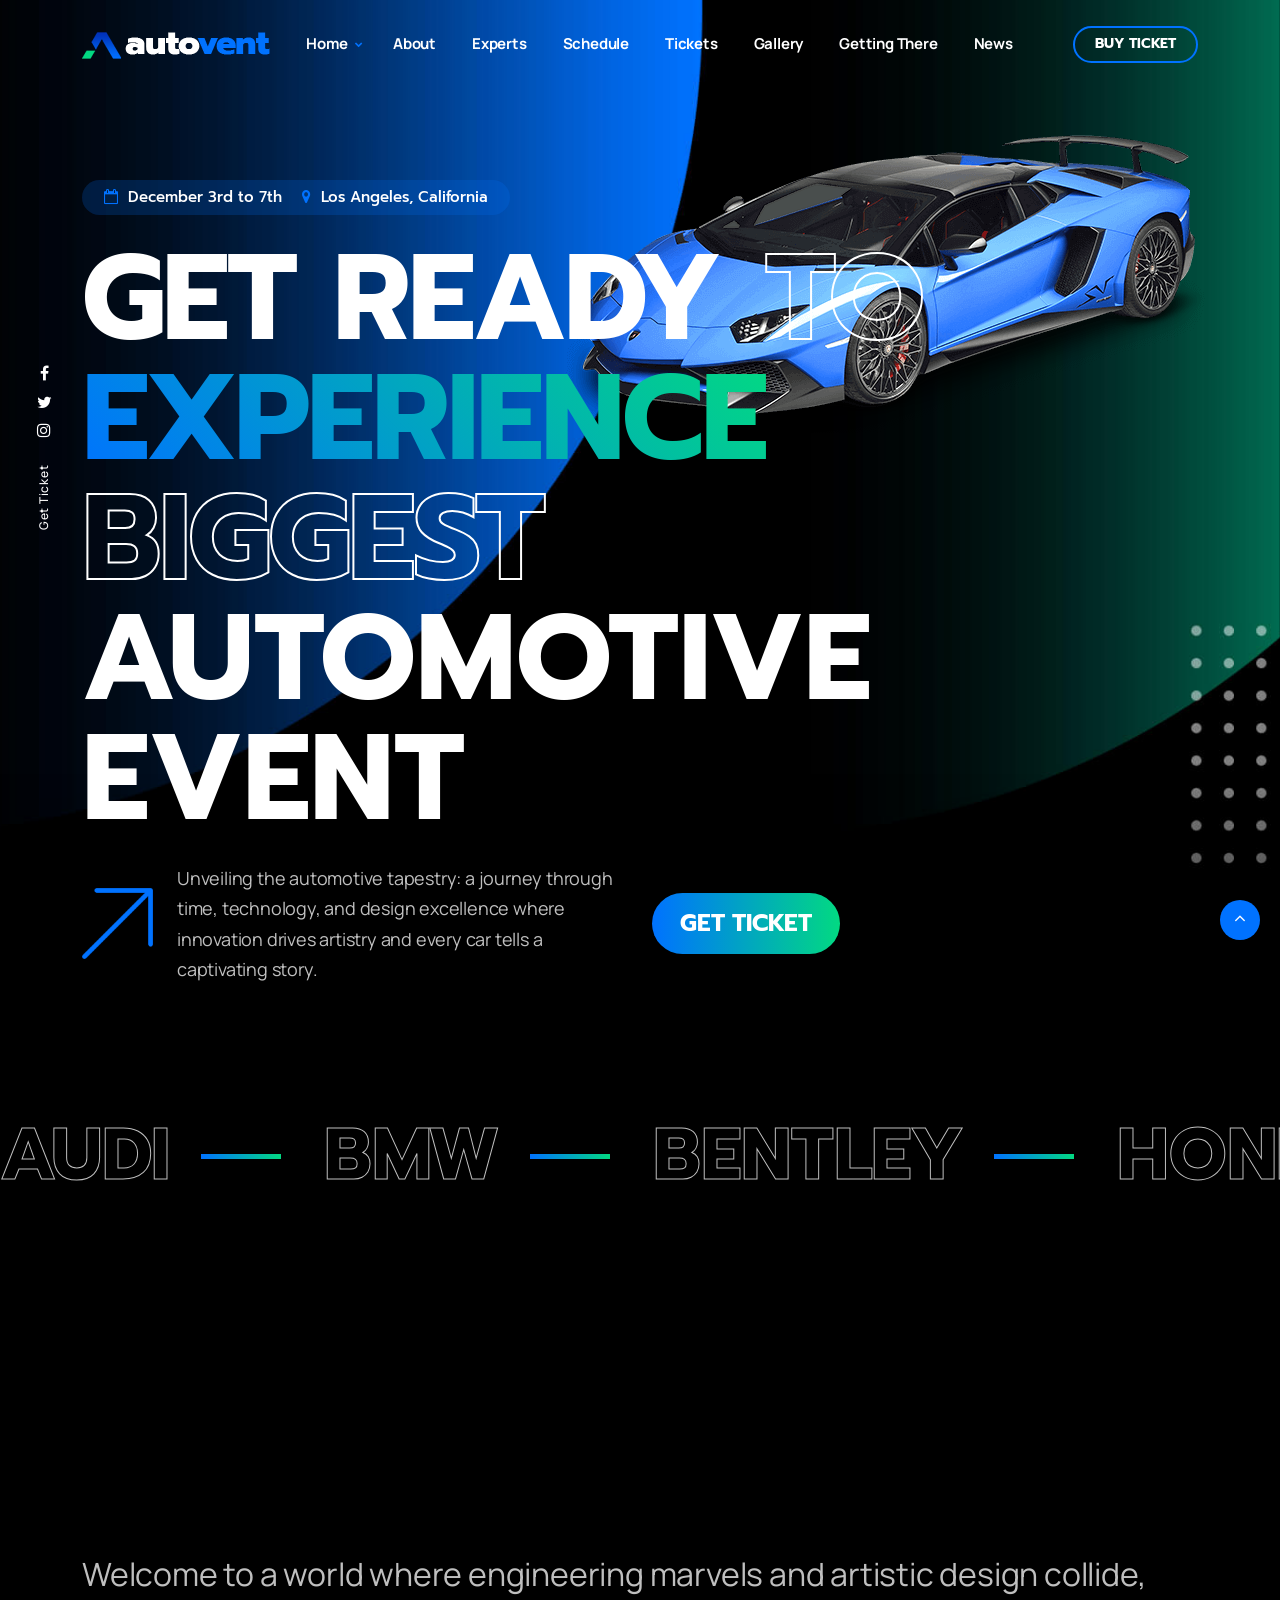
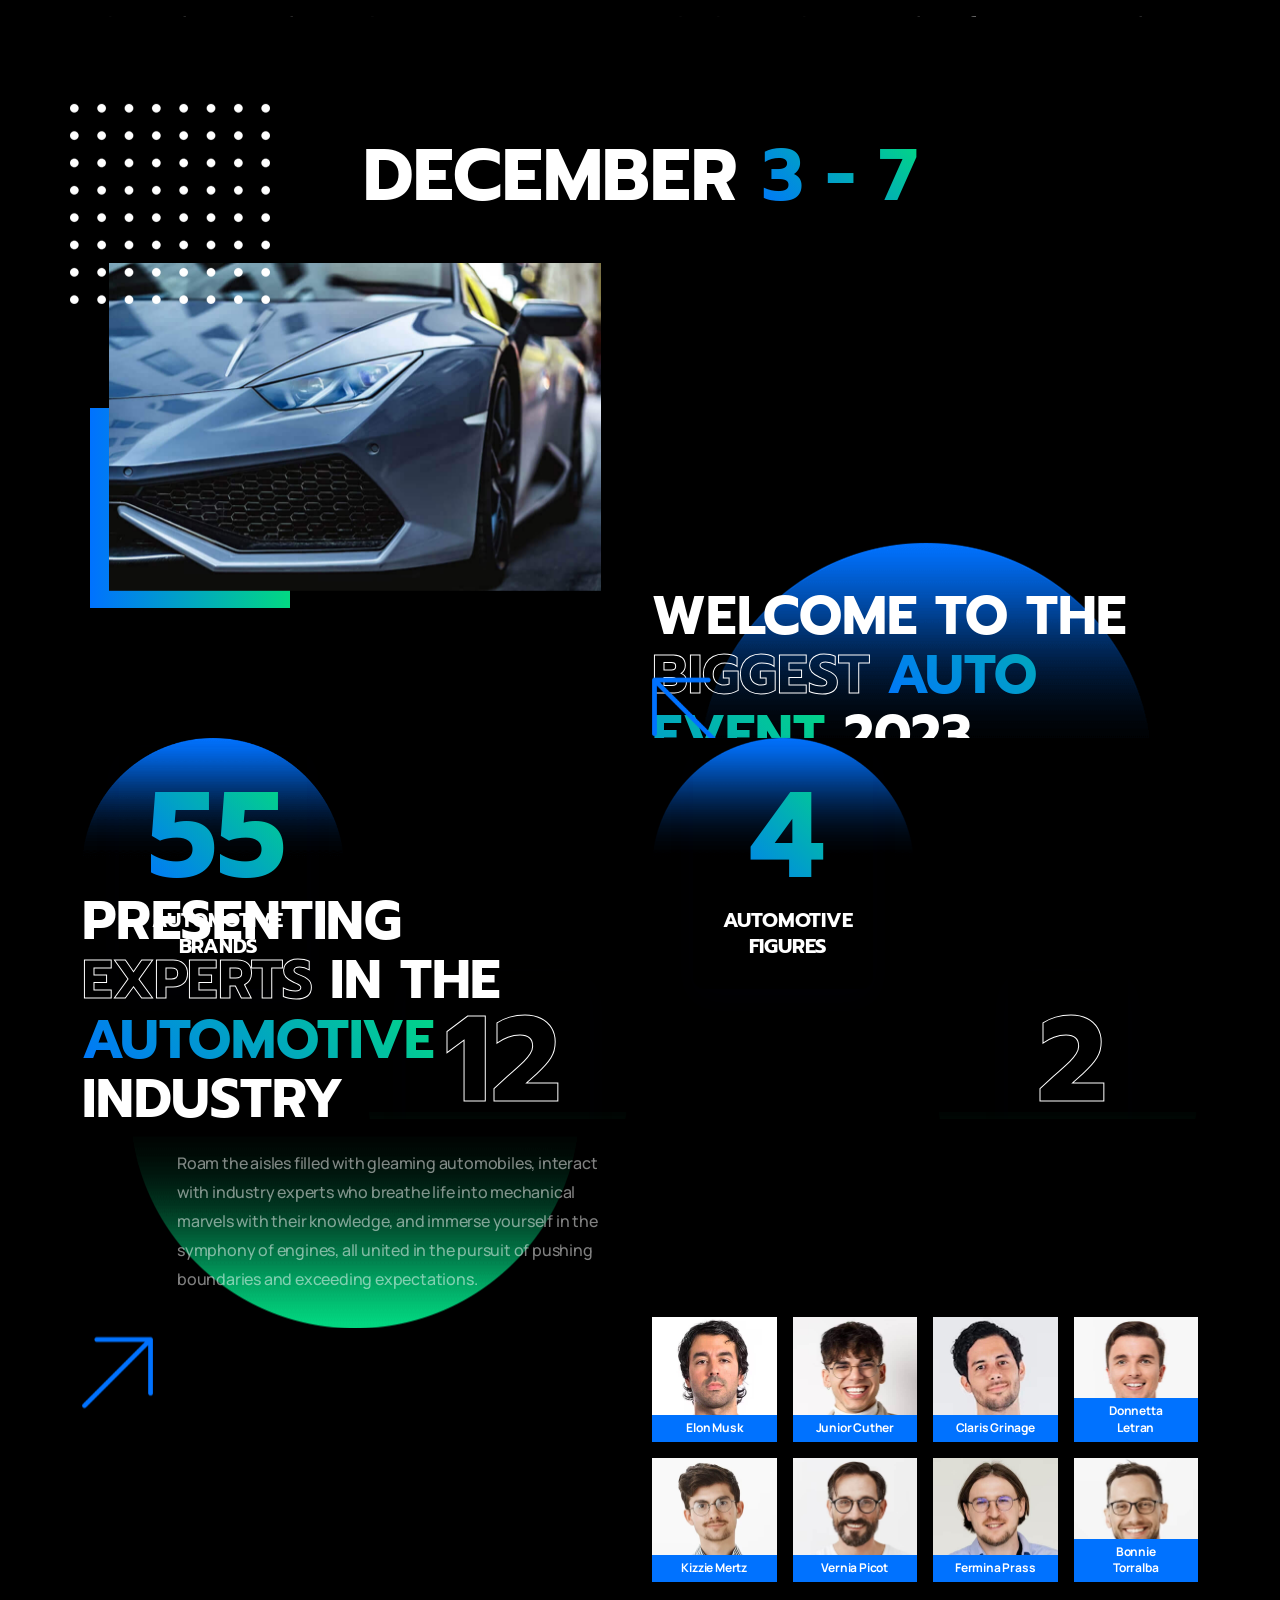
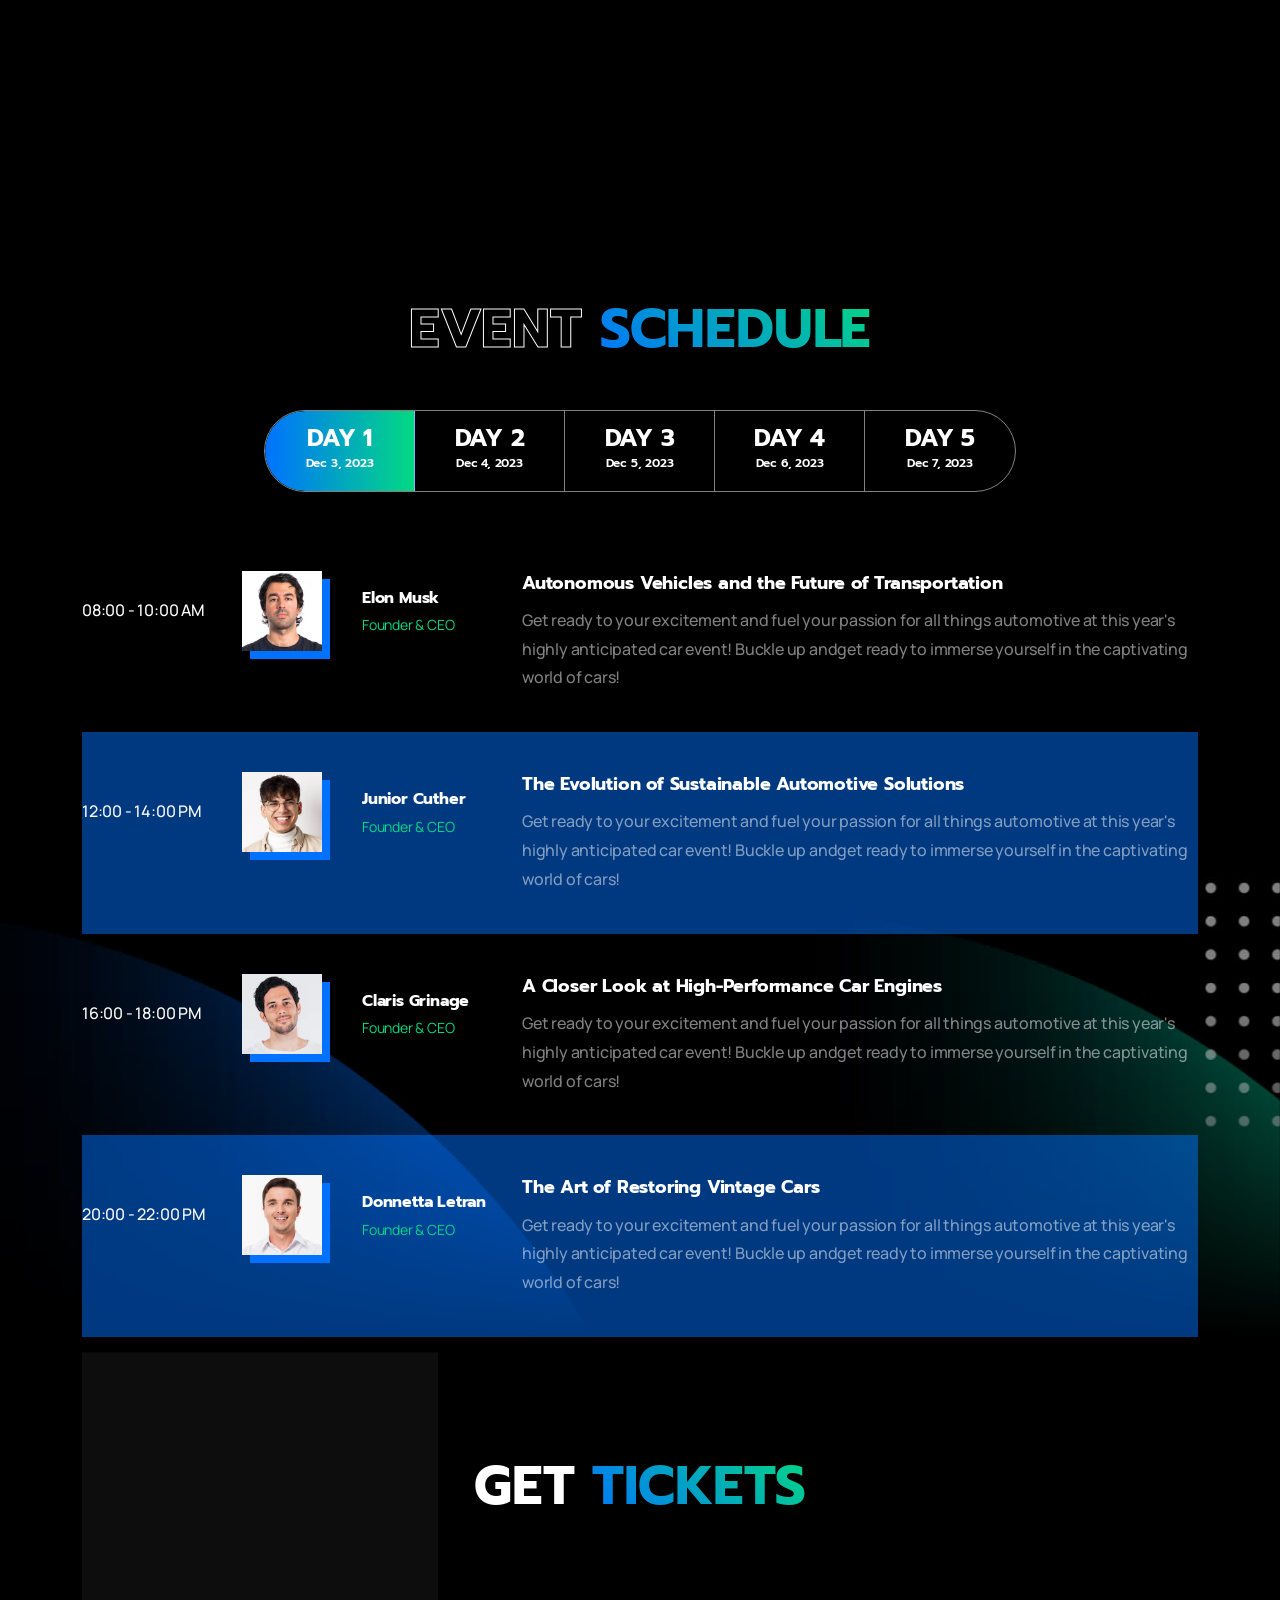
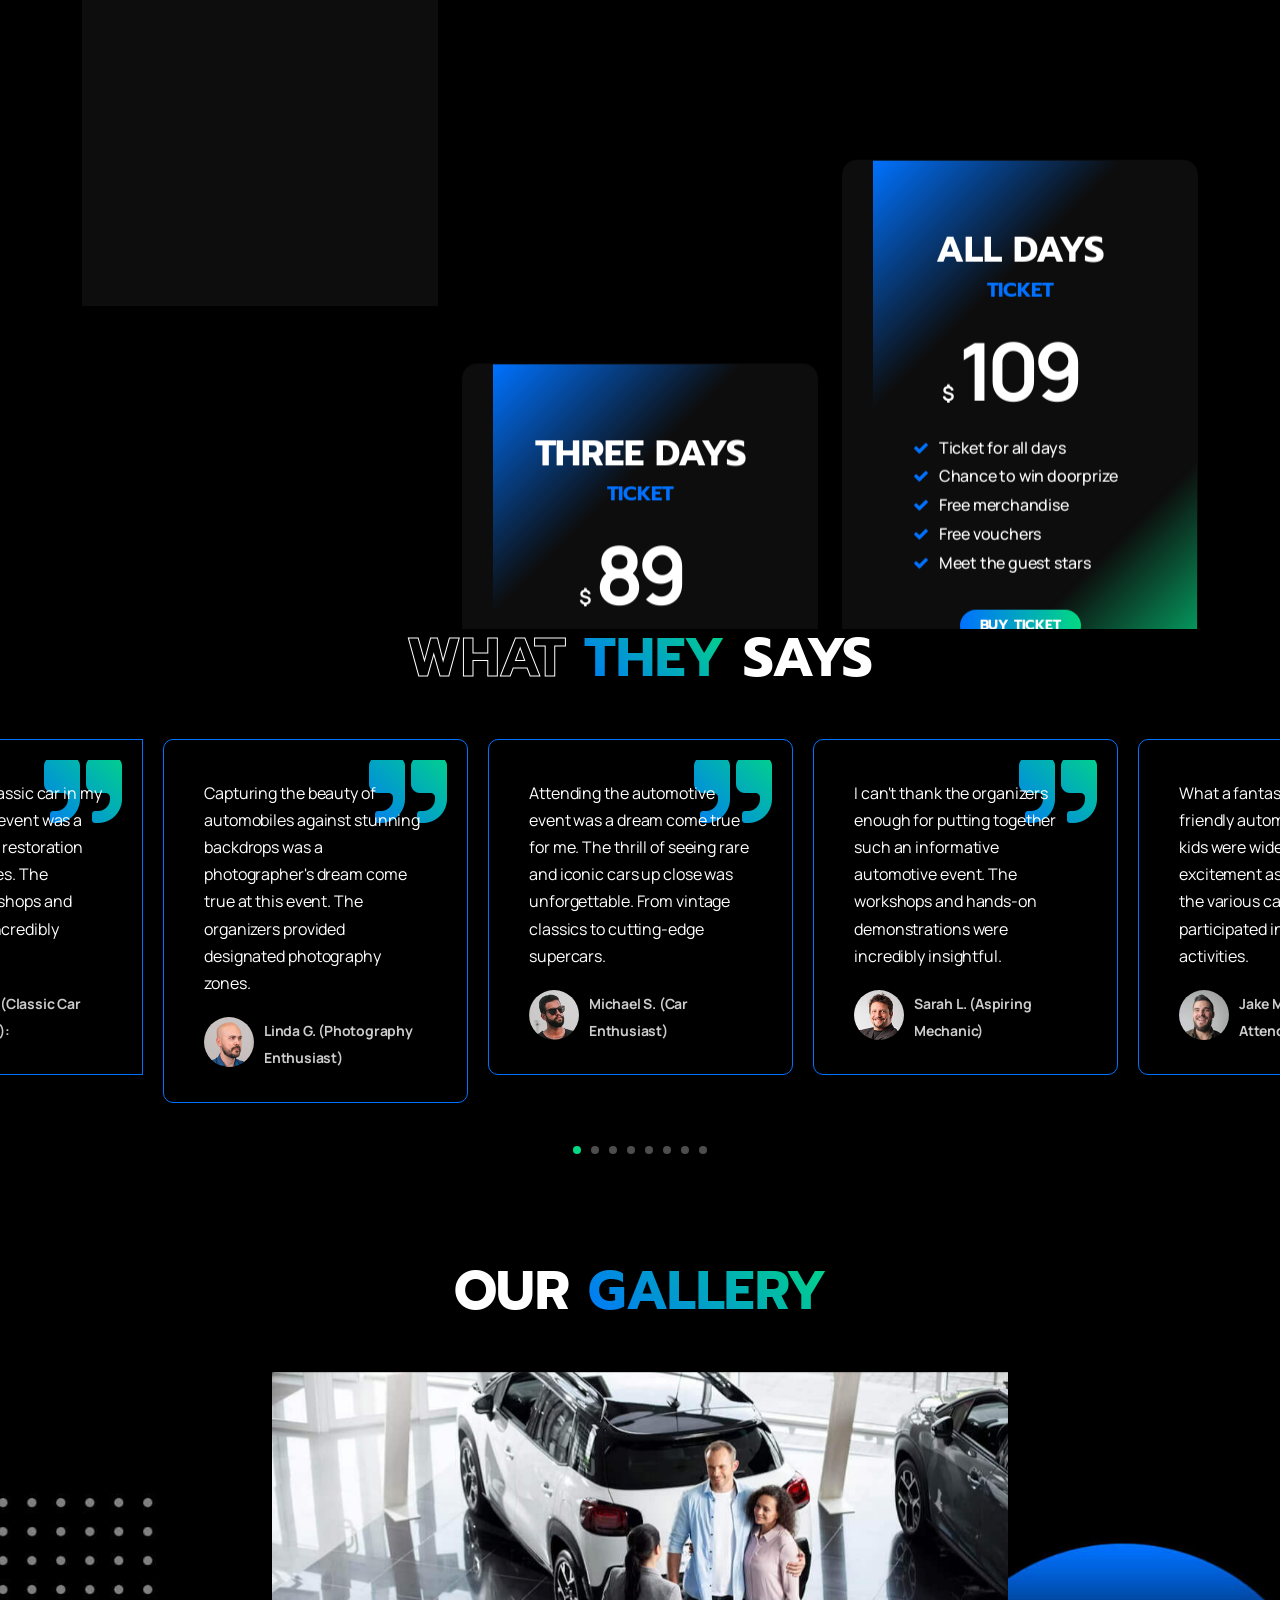
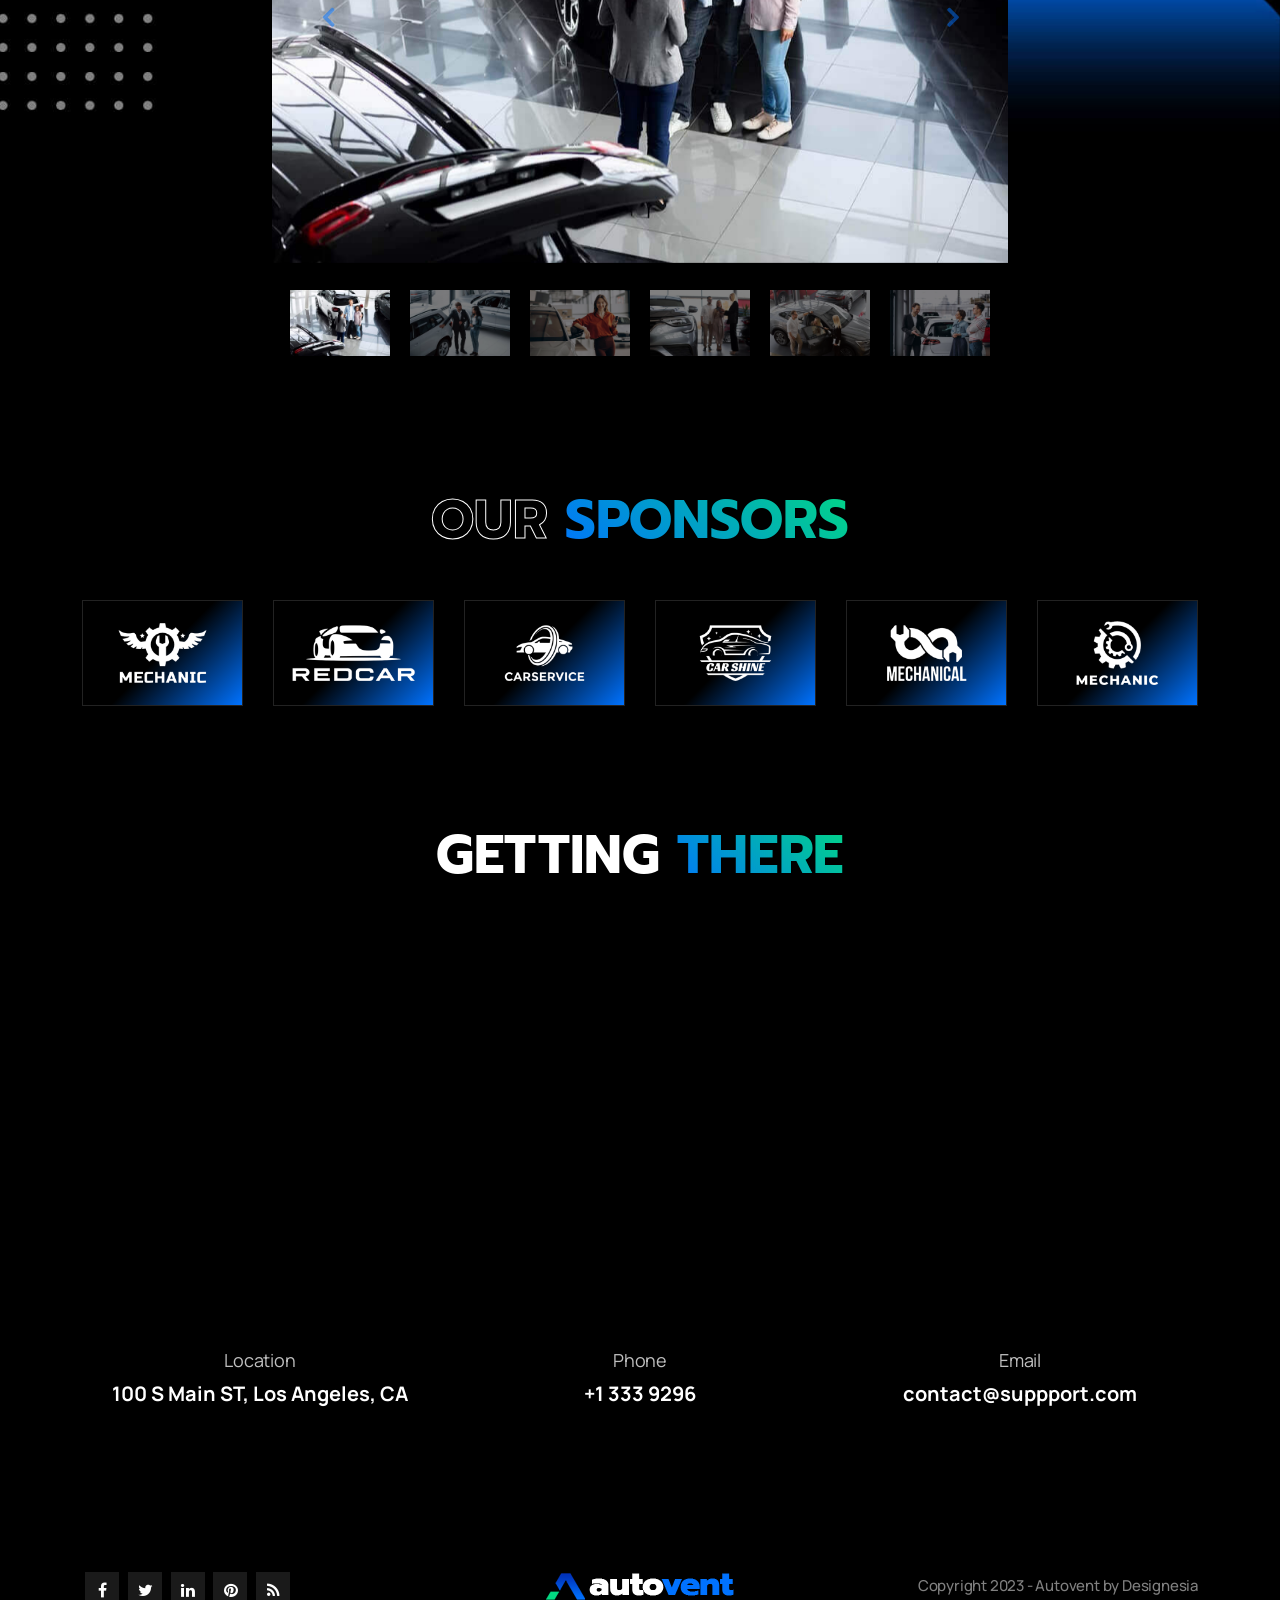
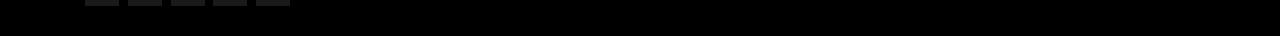
<file: index.html>
<!DOCTYPE html>
<html lang="zxx">

<head>
    <title>Autovent - Car Vehicle Automotive Event Website Template</title>
    <link rel="icon" href="images/icon.png" type="image/gif" sizes="16x16">
    <meta content="text/html;charset=utf-8" http-equiv="Content-Type">
    <meta content="width=device-width, initial-scale=1.0" name="viewport" >
    <meta content="Autovent - Car Vehicle Automotive Event Website Template" name="description" >
    <meta content="" name="keywords" >
    <meta content="" name="author" >
    <!-- CSS Files
    ================================================== -->
    <link href="css/bootstrap.min.css" rel="stylesheet" type="text/css" id="bootstrap">
    <link href="css/mdb.min.css" rel="stylesheet" type="text/css" id="mdb" >
    <link href="css/plugins.css" rel="stylesheet" type="text/css" >
    <link href="css/style.css" rel="stylesheet" type="text/css" >
    <link href="css/coloring.css" rel="stylesheet" type="text/css" >
    <!-- color scheme -->
    <link id="colors" href="css/colors/blue-teal.css" rel="stylesheet" type="text/css" >
</head>

<body class="dark-scheme">
    <div id="wrapper">
        <div class="scrollbar"></div>
        <!-- page preloader begin -->
        <div id="de-loader"></div>
        <!-- page preloader close -->

        <!-- header begin -->
        <header class="transparent">
            <div class="container">
                <div class="row">
                    <div class="col-md-12">
                        <div class="de-flex sm-pt10">
                            <div class="de-flex-col">
                                <div class="de-flex-col">
                                    <!-- logo begin -->
                                    <div id="logo">
                                        <a href="index.html">
                                            <img class="logo-main" src="images/logo.png" alt="" >
                                            <img class="logo-mobile" src="images/logo-mobile.png" alt="" >
                                        </a>
                                    </div>
                                    <!-- logo close -->
                                </div>
                            </div>
                            <div class="de-flex-col header-col-mid">
                                <ul id="mainmenu">
                                    <li><a class="menu-item" href="#section-hero">Home</a>
                                        <ul>
                                            <li><a class="menu-item" href="index.html">Home Expo One</a></li>
                                            <li><a class="menu-item" href="index-expo-2.html">Home Expo Two</a></li>
                                            <li><a class="menu-item" href="index-expo-3.html">Home Expo Three</a></li>
                                            <li><a class="menu-item" href="index-expo-4.html">Home Expo Four</a></li>
                                            <li><a class="menu-item" href="index-car-1.html">Home Car One</a></li>
                                        </ul>
                                    </li>
                                    <li><a class="menu-item" href="#section-about">About</a></li>
                                    <li><a class="menu-item" href="#section-experts">Experts</a></li>
                                    <li><a class="menu-item" href="#section-schedule">Schedule</a></li>
                                    <li><a class="menu-item" href="#section-tickets">Tickets</a></li>
                                    <li><a class="menu-item" href="#section-gallery">Gallery</a></li> 
                                    <li><a class="menu-item" href="#section-location">Getting There</a></li>
                                    <li><a class="menu-item" href="news.html">News</a></li>                                  
                                </ul>
                            </div>
                            <div class="de-flex-col">
                                <div class="menu_side_area">
                                    <a href="tickets.html" class="btn-line">Buy Ticket</a>
                                    <span id="menu-btn"></span>
                                </div>
                            </div>
                        </div>
                    </div>
                </div>
            </div>
        </header>
        <!-- header close -->
        <!-- content begin -->
        <div class="no-bottom no-top" id="content">
            <!-- float text begin -->
            <div class="float-text">
                <div class="de_social-icons">
                    <a href="#"><i class="fa fa-facebook fa-lg"></i></a>
                    <a href="#"><i class="fa fa-twitter fa-lg"></i></a>
                    <a href="#"><i class="fa fa-instagram fa-lg"></i></a>
                </div>
                <span><a href="tickets.html">Get Ticket</a></span>
            </div>
            <!-- float text close --> 

            <div id="top"></div>
            <section id="section-hero" class="jarallax">
                <img src="images/background/1.jpg" class="jarallax-img" alt="">
                <div class="container position-relative z1000 wow fadeInDown">
                    <div class="row align-items-center position-relative">
                        <div class="spacer-double d-lg-none d-sm-block"></div>
                        <div class="col-lg-12 z1000">
                            <div class="spacer-double"></div>
                            <h5 class="mb-4 s2"><span class="wow fadeInRight" data-wow-delay=".2s"><i class="id-color fa fa-calendar-o"></i>December 3rd to 7th</span><span class="wow fadeInRight" data-wow-delay=".2s"><i class="id-color fa fa-map-marker"></i>Los Angeles, California</span></h5>
                            <h1 class="ultra-big text-uppercase mb-4 wow fadeInRight"><span class="wow fadeInLeft" data-wow-delay=".4s">Get Ready</span> <span class="text-line">to</span> <span class="text-gradient">Experience</span> <span class="text-line wow fadeInRight" data-wow-delay=".4s">Biggest</span> Automotive Event</h1>
                        </div>
                        <div class="col-lg-4 sm-hide">
                            <img src="images/misc/car-blue.png" class="sm-img-fluid position-absolute top-0 end-0 anim-up-down wow fadeInDown" alt="">
                        </div>
                        <div class="clearfix"></div>    
                        <div class="col-lg-1 col-2">
                            <img src="images/misc/arrow-up-right.png" class="img-fluid wow fadeInLeft" alt="">
                        </div>
                        <div class="col-lg-5 col-10">
                            <div class="position-relative">
                                <p class="lead no-bottom wow fadeInLeft">Unveiling the automotive tapestry: a journey through time, technology, and design excellence where innovation drives artistry and every car tells a captivating story.</p>
                            </div>
                        </div>

                        <div class="spacer-single d-lg-none d-sm-block"></div>

                        <div class="col-lg-3">
                            <a class="btn-main big wow fadeInLeft" href="#section-tickets">Get Ticket</a>
                        </div>
                    </div>
                </div>
                <div class="de-gradient-edge-bottom"></div>
            </section>

            <section aria-label="section" class="no-top no-bottom">
                <div class="wow fadeInRight d-flex">
                  <div class="de-marquee-list wow">
                    <div class="d-item">
                      <span class="d-item-txt">Audi</span>
                      <span class="d-item-display">
                        <i class="d-item-block"></i>
                      </span>
                      <span class="d-item-txt">BMW</span>
                      <span class="d-item-display">
                        <i class="d-item-block"></i>
                      </span>
                      <span class="d-item-txt">Bentley</span>
                      <span class="d-item-display">
                        <i class="d-item-block"></i>
                      </span>
                      <span class="d-item-txt">Honda</span>
                      <span class="d-item-display">
                        <i class="d-item-block"></i>
                      </span>
                      <span class="d-item-txt">Jeep</span>
                      <span class="d-item-display">
                        <i class="d-item-block"></i>
                      </span>
                      <span class="d-item-txt">Toyota</span>
                      <span class="d-item-display">
                        <i class="d-item-block"></i>
                      </span>
                      <span class="d-item-txt">Suzuki</span>
                      <span class="d-item-display">
                        <i class="d-item-block"></i>
                      </span>
                      <span class="d-item-txt">Range Rover</span>
                      <span class="d-item-display">
                        <i class="d-item-block"></i>
                      </span>
                      <span class="d-item-txt">Ford</span>
                      <span class="d-item-display">
                        <i class="d-item-block"></i>
                      </span>
                     </div>
                  </div>
                </div>
            </section>

            <section id="section-about" aria-label="section" class="no-bottom">

                <div class="container">
                    <div class="row">
                        <div class="col-lg-12" data-jarallax-element="-50">
                            <p class="lead big wow fadeInUp">Welcome to a world where engineering marvels and artistic design collide, where innovation takes center stage, and where the passion for automotive excellence is on full display. Step into the realm of our mesmerizing car exhibition, an immersive journey through the evolution of automotive technology, style, and performance.
                            </p>
                        </div>
                    </div>
                </div>
            </section>

            <section>
                <div class="container">
                    <div class="row">
                        <div class="col-lg-8 offset-lg-2 text-center">
                            <h1 class="text-uppercase"><span class="wow fadeInUp">December</span> <span class="text-gradient wow fadeInUp" data-wow-delay="
                                .3s">3 - 7</span></h1>
                        </div>
                    </div>

                    <div class="row align-items-center">
                        <div class="col-lg-6 position-relative">
                            <div class="images-deco-1">
                                <img src="images/misc/car-1.jpg" class="d-img-1" alt="">
                                <img src="images/misc/dotted.png" class="d-img-2" alt="" data-jarallax-element="40">
                                <div class="d-img-3 bg-color"></div>
                            </div>
                        </div>
                        <div class="col-lg-6 position-relative" data-jarallax-element="-60">
                            <div class="position-relative z1000">
                                <h2 class="text-uppercase wow fadeInRight" data-wow-delay=".3s">Welcome to the <span class="text-line">Biggest</span> <span class="text-gradient">Auto Event</span> 2023</h2>
                                <div class="row">
                                    <div class="col-lg-2 col-2">
                                        <img src="images/misc/arrow-up-left.png" class="img-fluid" alt="" data-jarallax-element="30">
                                    </div>
                                    <div class="col-lg-10 col-10">
                                            <p class="wow fadeInRight" data-wow-delay=".4s">Autovent a celebration of human ingenuity and a testament to the ever-evolving landscape of transportation. From sleek aerodynamics to revolutionary sustainable solutions, each exhibit embodies the spirit of progress that propels the automotive industry forward.</p>
                                    </div>
                                </div>
                            </div>
                            <img src="images/misc/circle-gradient.png" class="position-absolute top-50 start-50 translate-middle" alt="">
                        </div>
                    </div>
                </div>
            </section>

            <section class="no-top">
                <div class="container">
                    <div class="row text-center">
                        <div class="col-md-3 col-sm-6 mb-sm-30 position-relative">
                            <div class="de_count position-absolute top-50 start-50 translate-middle text-light wow fadeInUp">
                                <h3 class="timer text-gradient" data-to="150" data-speed="3000">0</h3>
                                <h4 class="text-uppercase">Automotive<br>Brands</h4>
                            </div>
                            <img src="images/misc/circle-gradient.png" class="img-fluid" alt="">
                        </div>
                        <div class="col-md-3 col-sm-6 mb-sm-30 position-relative" data-jarallax-element="-50">
                            <div class="de_count position-absolute top-50 start-50 translate-middle text-light wow fadeInUp">
                                <h3 class="timer text-line" data-to="32" data-speed="3000">0</h3>
                                <h4 class="text-uppercase">Countries<br>Participated</h4>
                            </div>
                            <img src="images/misc/circle-gradient-2.png" class="img-fluid" alt="">
                        </div>
                        <div class="col-md-3 col-sm-6 mb-sm-30 position-relative">
                            <div class="de_count position-absolute top-50 start-50 translate-middle text-light wow fadeInUp">
                                <h3 class="timer text-gradient" data-to="12" data-speed="3000">0</h3>
                                <h4 class="text-uppercase">Automotive<br>Figures</h4>
                            </div>
                            <img src="images/misc/circle-gradient.png" class="img-fluid" alt="">
                        </div>
                        <div class="col-md-3 col-sm-6 mb-sm-30 position-relative" data-jarallax-element="-50">
                            <div class="de_count position-absolute top-50 start-50 translate-middle text-light wow fadeInUp">
                                <h3 class="timer text-line" data-to="5" data-speed="3000">0</h3>
                                <h4 class="text-uppercase">Days<br>Expo</h4>
                            </div>
                            <img src="images/misc/circle-gradient-2.png" class="img-fluid" alt="">
                        </div>
                    </div>
                </div>
            </section>

            <section id="section-experts">
                <div class="container position-relative z1000">
                    <div class="row align-items-center">
                        <div class="col-lg-6 position-relative" data-jarallax-element="60">
                            <div class="position-relative z1000">
                                <h2 class="text-uppercase wow fadeInRight" data-wow-delay=".3s">Presenting <span class="text-line">experts</span> in the <span class="text-gradient">automotive</span> Industry</h2>
                                <div class="row">
                                    <div class="col-lg-2 col-2">
                                        <img src="images/misc/arrow-up-right.png" class="img-fluid" alt="" data-jarallax-element="-30">
                                    </div>
                                    <div class="col-lg-10 col-10">
                                            <p class="wow fadeInRight" data-wow-delay=".4s">Roam the aisles filled with gleaming automobiles, interact with industry experts who breathe life into mechanical marvels with their knowledge, and immerse yourself in the symphony of engines, all united in the pursuit of pushing boundaries and exceeding expectations.</p>
                                    </div>
                                </div>
                            </div>
                            <img src="images/misc/circle-gradient-2.png" class="position-absolute top-50 start-50 translate-middle" alt="">
                        </div>
                        <div class="col-lg-6">
                            <div class="row g-3">
                                <div class="col-lg-3 col-6">
                                    <div class="de-img-cap-1">
                                        <div class="d-cap">Elon Musk</div>
                                        <img src="images/person/1.jpg" class="img-fluid" alt="">
                                    </div>
                                </div>
                                <div class="col-lg-3 col-6">
                                    <div class="de-img-cap-1">
                                        <div class="d-cap">Junior Cuther</div>
                                        <img src="images/person/2.jpg" class="img-fluid" alt="">
                                    </div>
                                </div>
                                <div class="col-lg-3 col-6">
                                    <div class="de-img-cap-1">
                                        <div class="d-cap">Claris Grinage</div>
                                        <img src="images/person/3.jpg" class="img-fluid" alt="">
                                    </div>
                                </div>
                                <div class="col-lg-3 col-6">
                                    <div class="de-img-cap-1">
                                        <div class="d-cap">Donnetta Letran</div>
                                        <img src="images/person/4.jpg" class="img-fluid" alt="">
                                    </div>
                                </div>
                                <div class="col-lg-3 col-6">
                                    <div class="de-img-cap-1">
                                        <div class="d-cap">Kizzie Mertz</div>
                                        <img src="images/person/5.jpg" class="img-fluid" alt="">
                                    </div>
                                </div>
                                <div class="col-lg-3 col-6">
                                    <div class="de-img-cap-1">
                                        <div class="d-cap">Vernia Picot</div>
                                        <img src="images/person/6.jpg" class="img-fluid" alt="" >
                                    </div>
                                </div>
                                <div class="col-lg-3 col-6">
                                    <div class="de-img-cap-1">
                                        <div class="d-cap">Fermina Prass</div>
                                        <img src="images/person/7.jpg" class="img-fluid" alt="">
                                    </div>
                                </div>
                                <div class="col-lg-3 col-6">
                                    <div class="de-img-cap-1">
                                        <div class="d-cap">Bonnie Torralba</div>
                                        <img src="images/person/8.jpg" class="img-fluid" alt="">
                                    </div>
                                </div>
                            </div>
                        </div>
                    </div>
                </div>

                <div class="de-gradient-edge-bottom"></div>
            </section>

            <section id="section-schedule" class="jarallax no-bottom">
                <img src="images/background/4.jpg" class="jarallax-img" alt="">
                <div class="de-gradient-edge-top"></div>
                <div class="container position-relative z1000">
                    <div class="row">
                        <div class="col-md-6 offset-md-3 text-center wow fadeInUp">
                            <h2 class="text-uppercase wow fadeInUp"><span class="text-line">Event</span> <span class="text-gradient">Schedule</span></h2>
                            <div class="spacer-single"></div>
                        </div>

                        <div class="col-md-12 wow fadeInUp">
                            <div class="de_tab tab_style_4 text-center">
                                <ul class="de_nav de_nav_dark">
                                    <li class="active" data-link="#section-services-tab">
                                        <h3>Day 1</h3>
                                        <h4>Dec 3, 2023</h4>
                                    </li>
                                    <li data-link="#section-services-tab">
                                        <h3>Day 2</h3>
                                        <h4>Dec 4, 2023</h4>
                                    </li>
                                    <li data-link="#section-services-tab">
                                        <h3>Day 3</h3>
                                        <h4>Dec 5, 2023</h4>
                                    </li>
                                    <li data-link="#section-services-tab">
                                        <h3>Day 4</h3>
                                        <h4>Dec 6, 2023</h4>
                                    </li>
                                    <li data-link="#section-services-tab">
                                        <h3>Day 5</h3>
                                        <h4>Dec 7, 2023</h4>
                                    </li>
                                </ul>

                                <div class="text-start">
                                    <div class="de_tab_content">

                                        <div id="tab1" class="tab_single_content dark">
                                            <div class="row">
                                                <div class="col-md-12">
                                                    <div class="schedule-listing">
                                                        <div class="schedule-item">
                                                            <div class="sc-time">08:00 - 10:00 AM</div>
                                                            <div class="sc-pic">
                                                                <img src="images/person/1.jpg" alt="">
                                                            </div>
                                                            <div class="sc-name">
                                                                <h4>Elon Musk</h4>
                                                                <span>Founder & CEO</span>
                                                            </div>
                                                            <div class="sc-info">
                                                                <h3>Autonomous Vehicles and the Future of Transportation</h3>
                                                                <p>Get ready to your excitement and fuel your passion for all things automotive at this year's highly anticipated car event! Buckle up andget ready to immerse yourself in the captivating world of cars!</p>
                                                            </div>
                                                            <div class="clearfix"></div>
                                                        </div>
                                                    </div>

                                                    <div class="schedule-listing">
                                                        <div class="schedule-item">
                                                            <div class="sc-time">12:00 - 14:00 PM</div>
                                                            <div class="sc-pic">
                                                                <img src="images/person/2.jpg" alt="">
                                                            </div>
                                                            <div class="sc-name">
                                                                <h4>Junior Cuther</h4>
                                                                <span>Founder & CEO</span>
                                                            </div>
                                                            <div class="sc-info">
                                                                <h3>The Evolution of Sustainable Automotive Solutions</h3>
                                                                <p>Get ready to your excitement and fuel your passion for all things automotive at this year's highly anticipated car event! Buckle up andget ready to immerse yourself in the captivating world of cars!</p>
                                                            </div>
                                                            <div class="clearfix"></div>
                                                        </div>
                                                    </div>

                                                    <div class="schedule-listing">
                                                        <div class="schedule-item">
                                                            <div class="sc-time">16:00 - 18:00 PM</div>
                                                            <div class="sc-pic">
                                                                <img src="images/person/3.jpg" alt="">
                                                            </div>
                                                            <div class="sc-name">
                                                                <h4>Claris Grinage</h4>
                                                                <span>Founder & CEO</span>
                                                            </div>
                                                            <div class="sc-info">
                                                                <h3>A Closer Look at High-Performance Car Engines</h3>
                                                                <p>Get ready to your excitement and fuel your passion for all things automotive at this year's highly anticipated car event! Buckle up andget ready to immerse yourself in the captivating world of cars!</p>
                                                            </div>
                                                            <div class="clearfix"></div>
                                                        </div>
                                                    </div>

                                                    <div class="schedule-listing">
                                                        <div class="schedule-item">
                                                            <div class="sc-time">20:00 - 22:00 PM</div>
                                                            <div class="sc-pic">
                                                                <img src="images/person/4.jpg" alt="">
                                                            </div>
                                                            <div class="sc-name">
                                                                <h4>Donnetta Letran</h4>
                                                                <span>Founder & CEO</span>
                                                            </div>
                                                            <div class="sc-info">
                                                                <h3>The Art of Restoring Vintage Cars</h3>
                                                                <p>Get ready to your excitement and fuel your passion for all things automotive at this year's highly anticipated car event! Buckle up andget ready to immerse yourself in the captivating world of cars!</p>
                                                            </div>
                                                            <div class="clearfix"></div>
                                                        </div>
                                                    </div>
                                                </div>
                                            </div>
                                        </div>

                                        <div id="tab2" class="tab_single_content dark">
                                            <div class="row">
                                                <div class="col-md-12">
                                                    <div class="schedule-listing">
                                                        <div class="schedule-item">
                                                            <div class="sc-time">08:00 - 12:00 AM</div>
                                                            <div class="sc-pic">
                                                                <img src="images/person/5.jpg" alt="">
                                                            </div>
                                                            <div class="sc-name">
                                                                <h4>Kizzie Mertz</h4>
                                                                <span>Founder & CEO</span>
                                                            </div>
                                                            <div class="sc-info">
                                                                <h3>How EVs are Transforming the Automotive Landscape</h3>
                                                                <p>Get ready to your excitement and fuel your passion for all things automotive at this year's highly anticipated car event! Buckle up andget ready to immerse yourself in the captivating world of cars!</p>
                                                            </div>
                                                            <div class="clearfix"></div>
                                                        </div>
                                                    </div>

                                                    <div class="schedule-listing">
                                                        <div class="schedule-item">
                                                            <div class="sc-time">12:00 - 14:00 PM</div>
                                                            <div class="sc-pic">
                                                                <img src="images/person/6.jpg" alt="">
                                                            </div>
                                                            <div class="sc-name">
                                                                <h4>Vernia Picot</h4>
                                                                <span>Founder & CEO</span>
                                                            </div>
                                                            <div class="sc-info">
                                                                <h3>The Latest Advances in Automotive Safety Technologies</h3>
                                                                <p>Get ready to your excitement and fuel your passion for all things automotive at this year's highly anticipated car event! Buckle up andget ready to immerse yourself in the captivating world of cars!</p>
                                                            </div>
                                                            <div class="clearfix"></div>
                                                        </div>
                                                    </div>

                                                    <div class="schedule-listing">
                                                        <div class="schedule-item">
                                                            <div class="sc-time">16:00 - 18:00 PM</div>
                                                            <div class="sc-pic">
                                                                <img src="images/person/7.jpg" alt="">
                                                            </div>
                                                            <div class="sc-name">
                                                                <h4>Fermina Prass</h4>
                                                                <span>Founder & CEO</span>
                                                            </div>
                                                            <div class="sc-info">
                                                                <h3>The Science of Car Design and Aerodynamics</h3>
                                                                <p>Get ready to your excitement and fuel your passion for all things automotive at this year's highly anticipated car event! Buckle up andget ready to immerse yourself in the captivating world of cars!</p>
                                                            </div>
                                                            <div class="clearfix"></div>
                                                        </div>
                                                    </div>

                                                    <div class="schedule-listing">
                                                        <div class="schedule-item">
                                                            <div class="sc-time">20:00 - 22:00 PM</div>
                                                            <div class="sc-pic">
                                                                <img src="images/person/1.jpg" alt="">
                                                            </div>
                                                            <div class="sc-name">
                                                                <h4>Elon Musk</h4>
                                                                <span>Founder & CEO</span>
                                                            </div>
                                                            <div class="sc-info">
                                                                <h3>The Role of IoT in Modern Automobiles</h3>
                                                                <p>Get ready to your excitement and fuel your passion for all things automotive at this year's highly anticipated car event! Buckle up andget ready to immerse yourself in the captivating world of cars!</p>
                                                            </div>
                                                            <div class="clearfix"></div>
                                                        </div>
                                                    </div>
                                                </div>
                                            </div>
                                        </div>

                                        <div id="tab3" class="tab_single_content dark">
                                            <div class="row">
                                                <div class="col-md-12">
                                                    <div class="schedule-listing">
                                                        <div class="schedule-item">
                                                            <div class="sc-time">08:00 - 12:00 AM</div>
                                                            <div class="sc-pic">
                                                                <img src="images/person/2.jpg" alt="">
                                                            </div>
                                                            <div class="sc-name">
                                                                <h4>Junior Cuther</h4>
                                                                <span>Founder & CEO</span>
                                                            </div>
                                                            <div class="sc-info">
                                                                <h3>Exploring the Rise of Off-Road and Adventure Vehicles</h3>
                                                                <p>Get ready to your excitement and fuel your passion for all things automotive at this year's highly anticipated car event! Buckle up andget ready to immerse yourself in the captivating world of cars!</p>
                                                            </div>
                                                            <div class="clearfix"></div>
                                                        </div>
                                                    </div>

                                                    <div class="schedule-listing">
                                                        <div class="schedule-item">
                                                            <div class="sc-time">12:00 - 14:00 PM</div>
                                                            <div class="sc-pic">
                                                                <img src="images/person/3.jpg" alt="">
                                                            </div>
                                                            <div class="sc-name">
                                                                <h4>Claris Grinage</h4>
                                                                <span>Founder & CEO</span>
                                                            </div>
                                                            <div class="sc-info">
                                                                <h3>The Quest for Fuel-Efficient and Hybrid Cars</h3>
                                                                <p>Get ready to your excitement and fuel your passion for all things automotive at this year's highly anticipated car event! Buckle up andget ready to immerse yourself in the captivating world of cars!</p>
                                                            </div>
                                                            <div class="clearfix"></div>
                                                        </div>
                                                    </div>

                                                    <div class="schedule-listing">
                                                        <div class="schedule-item">
                                                            <div class="sc-time">16:00 - 18:00 PM</div>
                                                            <div class="sc-pic">
                                                                <img src="images/person/4.jpg" alt="">
                                                            </div>
                                                            <div class="sc-name">
                                                                <h4>Donnetta Letran</h4>
                                                                <span>Founder & CEO</span>
                                                            </div>
                                                            <div class="sc-info">
                                                                <h3>The Ultimate Guide to High-End Automobiles</h3>
                                                                <p>Get ready to your excitement and fuel your passion for all things automotive at this year's highly anticipated car event! Buckle up andget ready to immerse yourself in the captivating world of cars!</p>
                                                            </div>
                                                            <div class="clearfix"></div>
                                                        </div>
                                                    </div>

                                                    <div class="schedule-listing">
                                                        <div class="schedule-item">
                                                            <div class="sc-time">20:00 - 22:00 AM</div>
                                                            <div class="sc-pic">
                                                                <img src="images/person/5.jpg" alt="">
                                                            </div>
                                                            <div class="sc-name">
                                                                <h4>Kizzie Mertz</h4>
                                                                <span>Founder & CEO</span>
                                                            </div>
                                                            <div class="sc-info">
                                                                <h3>Women in the Automotive Industry</h3>
                                                                <p>Get ready to your excitement and fuel your passion for all things automotive at this year's highly anticipated car event! Buckle up andget ready to immerse yourself in the captivating world of cars!</p>
                                                            </div>
                                                            <div class="clearfix"></div>
                                                        </div>
                                                    </div>
                                                </div>
                                            </div>
                                        </div>

                                        <div id="tab4" class="tab_single_content dark">
                                            <div class="row">
                                                <div class="col-md-12">
                                                    <div class="schedule-listing">
                                                        <div class="schedule-item">
                                                            <div class="sc-time">08:00 - 12:00 AM</div>
                                                            <div class="sc-pic">
                                                                <img src="images/person/6.jpg" alt="">
                                                            </div>
                                                            <div class="sc-name">
                                                                <h4>Vernia Picot</h4>
                                                                <span>Founder & CEO</span>
                                                            </div>
                                                            <div class="sc-info">
                                                                <h3>The Exploration of Self-Driving Car Regulations</h3>
                                                                <p>Get ready to your excitement and fuel your passion for all things automotive at this year's highly anticipated car event! Buckle up andget ready to immerse yourself in the captivating world of cars!</p>
                                                            </div>
                                                            <div class="clearfix"></div>
                                                        </div>
                                                    </div>

                                                    <div class="schedule-listing">
                                                        <div class="schedule-item">
                                                            <div class="sc-time">12:00 - 14:00 PM</div>
                                                            <div class="sc-pic">
                                                                <img src="images/person/7.jpg" alt="">
                                                            </div>
                                                            <div class="sc-name">
                                                                <h4>Fermina Prass</h4>
                                                                <span>Founder & CEO</span>
                                                            </div>
                                                            <div class="sc-info">
                                                                <h3>The High-Tech World of Formula 1 Engineering</h3>
                                                                <p>Get ready to your excitement and fuel your passion for all things automotive at this year's highly anticipated car event! Buckle up andget ready to immerse yourself in the captivating world of cars!</p>
                                                            </div>
                                                            <div class="clearfix"></div>
                                                        </div>
                                                    </div>

                                                    <div class="schedule-listing">
                                                        <div class="schedule-item">
                                                            <div class="sc-time">16:00 - 18:00 PM</div>
                                                            <div class="sc-pic">
                                                                <img src="images/person/1.jpg" alt="">
                                                            </div>
                                                            <div class="sc-name">
                                                                <h4>Elon Musk</h4>
                                                                <span>Founder & CEO</span>
                                                            </div>
                                                            <div class="sc-info">
                                                                <h3>A Retrospective of Iconic Car Models</h3>
                                                                <p>Get ready to your excitement and fuel your passion for all things automotive at this year's highly anticipated car event! Buckle up andget ready to immerse yourself in the captivating world of cars!</p>
                                                            </div>
                                                            <div class="clearfix"></div>
                                                        </div>
                                                    </div>

                                                    <div class="schedule-listing">
                                                        <div class="schedule-item">
                                                            <div class="sc-time">20:00 - 22:00 PM</div>
                                                            <div class="sc-pic">
                                                                <img src="images/person/2.jpg" alt="">
                                                            </div>
                                                            <div class="sc-name">
                                                                <h4>Junior Cuther</h4>
                                                                <span>Founder & CEO</span>
                                                            </div>
                                                            <div class="sc-info">
                                                                <h3>The Crossover SUV Phenomenon</h3>
                                                                <p>Get ready to your excitement and fuel your passion for all things automotive at this year's highly anticipated car event! Buckle up andget ready to immerse yourself in the captivating world of cars!</p>
                                                            </div>
                                                            <div class="clearfix"></div>
                                                        </div>
                                                    </div>
                                                </div>
                                            </div>
                                        </div>

                                        <div id="tab5" class="tab_single_content dar">
                                            <div class="row">
                                                <div class="col-md-12">
                                                    <div class="schedule-listing">
                                                        <div class="schedule-item">
                                                            <div class="sc-time">08:00 - 12:00 AM</div>
                                                            <div class="sc-pic">
                                                                <img src="images/person/1.jpg" alt="">
                                                            </div>
                                                            <div class="sc-name">
                                                                <h4>Elon Musk</h4>
                                                                <span>Founder & CEO</span>
                                                            </div>
                                                            <div class="sc-info">
                                                                <h3>The Art and Business of Electric Car</h3>
                                                                <p>Get ready to your excitement and fuel your passion for all things automotive at this year's highly anticipated car event! Buckle up andget ready to immerse yourself in the captivating world of cars!</p>
                                                            </div>
                                                            <div class="clearfix"></div>
                                                        </div>
                                                    </div>

                                                    <div class="schedule-listing">
                                                        <div class="schedule-item">
                                                            <div class="sc-time">08:00 - 12:00 AM</div>
                                                            <div class="sc-pic">
                                                                <img src="images/person/2.jpg" alt="">
                                                            </div>
                                                            <div class="sc-name">
                                                                <h4>Elon Musk</h4>
                                                                <span>Founder & CEO</span>
                                                            </div>
                                                            <div class="sc-info">
                                                                <h3>Demystifying Engine Types and Performance</h3>
                                                                <p>Get ready to your excitement and fuel your passion for all things automotive at this year's highly anticipated car event! Buckle up andget ready to immerse yourself in the captivating world of cars!</p>
                                                            </div>
                                                            <div class="clearfix"></div>
                                                        </div>
                                                    </div>

                                                    <div class="schedule-listing">
                                                        <div class="schedule-item">
                                                            <div class="sc-time">08:00 - 12:00 AM</div>
                                                            <div class="sc-pic">
                                                                <img src="images/person/3.jpg" alt="">
                                                            </div>
                                                            <div class="sc-name">
                                                                <h4>Claris Grinage</h4>
                                                                <span>Founder & CEO</span>
                                                            </div>
                                                            <div class="sc-info">
                                                                <h3>The Evolution of Car Audio Systems</h3>
                                                                <p>Get ready to your excitement and fuel your passion for all things automotive at this year's highly anticipated car event! Buckle up andget ready to immerse yourself in the captivating world of cars!</p>
                                                            </div>
                                                            <div class="clearfix"></div>
                                                        </div>
                                                    </div>

                                                    <div class="schedule-listing">
                                                        <div class="schedule-item">
                                                            <div class="sc-time">08:00 - 12:00 AM</div>
                                                            <div class="sc-pic">
                                                                <img src="images/person/4.jpg" alt="">
                                                            </div>
                                                            <div class="sc-name">
                                                                <h4>Donnetta Letran</h4>
                                                                <span>Founder & CEO</span>
                                                            </div>
                                                            <div class="sc-info">
                                                                <h3>Close Event Ceremony &amp; Doorprize</h3>
                                                                <p>Get ready to your excitement and fuel your passion for all things automotive at this year's highly anticipated car event! Buckle up andget ready to immerse yourself in the captivating world of cars!</p>
                                                            </div>
                                                            <div class="clearfix"></div>
                                                        </div>
                                                    </div>
                                                </div>
                                            </div>
                                        </div>
                                    </div>
                                </div>                               
                            </div>
                        </div>
                    </div>
                </div>
                <div class="de-gradient-edge-bottom"></div>
            </section>
            
            <section id="section-tickets">
                <div class="container">
                    <div class="row">
                        <div class="col-lg-12 text-center">
                            <h2 class="text-uppercase wow fadeInUp">Get <span class="text-gradient">Tickets</span></h2>
                            <div class="spacer-20"></div>
                        </div>

                        <div class="col-lg-4" data-jarallax-element="20">
                            <div class="de-pricing-s1">
                                <div class="d-content">
                                    <h3>One Day<span>Ticket</span></h3>
                                    <div class="d-price">
                                        49
                                    </div>
                                    <ul class="d-list">
                                        <li>Ticket for one day</li>
                                        <li>Chance to win doorprize</li>
                                        <li class="no">Free merchandise</li>
                                        <li class="no">Free vouchers</li>
                                        <li class="no">Meet the guest stars</li>
                                    </ul>
                                    <div class="spacer-20"></div>
                                    <div class="text-center">
                                        <a class="btn-main" href="tickets.html">Buy Ticket</a>
                                    </div>
                                </div>
                                <div class="d-deco-top"></div>
                                <div class="d-deco-bottom"></div>
                                <img src="images/misc/arrow-up-right.png" class="d-image-deco" alt="">
                            </div>
                        </div>

                        <div class="col-lg-4" data-jarallax-element="-40">
                            <div class="de-pricing-s1">
                                <div class="d-content">
                                    <h3>Three Days<span>Ticket</span></h3>
                                    <div class="d-price">
                                        89
                                    </div>
                                    <ul class="d-list">
                                        <li>Ticket for three days</li>
                                        <li>Chance to win doorprize</li>
                                        <li>Free merchandise</li>
                                        <li class="no">Free vouchers</li>
                                        <li class="no">Meet the guest stars</li>
                                    </ul>
                                    <div class="spacer-20"></div>
                                    <div class="text-center">
                                        <a class="btn-main" href="tickets.html">Buy Ticket</a>
                                    </div>
                                </div>
                                <div class="d-deco-top"></div>
                                <div class="d-deco-bottom"></div>
                                <img src="images/misc/arrow-up-right.png" class="d-image-deco" alt="">
                            </div>
                        </div>

                        <div class="col-lg-4" data-jarallax-element="-20">
                            <div class="de-pricing-s1">
                                <div class="d-content">
                                    <h3>All Days<span>Ticket</span></h3>
                                    <div class="d-price">
                                        109
                                    </div>
                                    <ul class="d-list">
                                        <li>Ticket for all days</li>
                                        <li>Chance to win doorprize</li>
                                        <li>Free merchandise</li>
                                        <li>Free vouchers</li>
                                        <li>Meet the guest stars</li>
                                    </ul>
                                    <div class="spacer-20"></div>
                                    <div class="text-center">
                                        <a class="btn-main" href="tickets.html">Buy Ticket</a>
                                    </div>
                                </div>
                                <div class="d-deco-top"></div>
                                <div class="d-deco-bottom"></div>
                                <img src="images/misc/arrow-up-right.png" class="d-image-deco" alt="">
                            </div>
                        </div>
                    </div>
                </div>
            </section>            

            <section id="section-testimonial" class="no-top no-bottom">
                <div class="container-fluid">
                    <div class="row">
                        <div class="col-lg-6 offset-lg-3 text-center">
                            <h2 class="text-uppercase wow fadeInUp"><span class="text-line">What</span> <span class="text-gradient">They</span> Says</h2>
                            <div class="spacer-single"></div>
                        </div>
                        <div class="owl-carousel owl-theme wow fadeInUp" id="testimonial-carousel">
                            <div class="item">
                                <div class="de_testi type-2">
                                    <blockquote>
                                        <p>Attending the automotive event was a dream come true for me. The thrill of seeing rare and iconic cars up close was unforgettable. From vintage classics to cutting-edge supercars.
                                        </p>
                                        <div class="de_testi_by">
                                            <img alt="" class="rounded-circle" src="images/people/1.jpg"> <span>Michael S. (Car Enthusiast)</span>
                                        </div>
                                    </blockquote>
                                </div>
                            </div>
                            <div class="item">
                                <div class="de_testi type-2">
                                    <blockquote>
                                        <p>I can't thank the organizers enough for putting together such an informative automotive event. The workshops and hands-on demonstrations were incredibly insightful.</p>
                                        <div class="de_testi_by">
                                            <img alt="" class="rounded-circle" src="images/people/2.jpg"> <span>Sarah L. (Aspiring Mechanic)</span>
                                        </div>
                                    </blockquote>
                                </div>
                            </div>
                            <div class="item">
                                <div class="de_testi type-2">
                                    <blockquote>
                                        <p>What a fantastic family-friendly automotive event! My kids were wide-eyed with excitement as they explored the various car displays and participated in the interactive activities.</p>
                                        <div class="de_testi_by">
                                            <img alt="" class="rounded-circle" src="images/people/3.jpg"> <span>Jake M. (Family Attendee)</span>
                                        </div>
                                    </blockquote>
                                </div>
                            </div>
                            <div class="item">
                                <div class="de_testi type-2">
                                    <blockquote>
                                        <p>The fusion of technology and automobiles at this event was mind-blowing. From electric and autonomous vehicles to cutting-edge infotainment systems.</p>
                                        <div class="de_testi_by">
                                            <img alt="" class="rounded-circle" src="images/people/4.jpg"> <span>Amanda P. (Tech Enthusiast)</span>
                                        </div>
                                    </blockquote>
                                </div>
                            </div>
                            <div class="item">
                                <div class="de_testi type-2">
                                    <blockquote>
                                        <p>I've attended numerous automotive events, but this one truly exceeded my expectations. The rare car auctions featured some of the most exquisite automobiles I've ever seen.</p>
                                        <div class="de_testi_by">
                                            <img alt="" class="rounded-circle" src="images/people/5.jpg"> <span>Carlos R. (Vintage Car Collector)</span>
                                        </div>
                                    </blockquote>
                                </div>
                            </div>
                            <div class="item">
                                <div class="de_testi type-2">
                                    <blockquote>
                                        <p>Attending this automotive event was like stepping into a world of speed and adrenaline. The track races were heart-pounding, and the skill displayed by the drivers was awe-inspiring.</p>
                                        <div class="de_testi_by">
                                            <img alt="" class="rounded-circle" src="images/people/6.jpg"> <span>Elena B. (Racing Enthusiast)</span>
                                        </div>
                                    </blockquote>
                                </div>
                            </div>
                            <div class="item">
                                <div class="de_testi type-2">
                                    <blockquote>
                                        <p>I'm restoring a classic car in my garage, and this event was a treasure trove of restoration tips and resources. The restoration workshops and seminars were incredibly informative.</p>
                                        <div class="de_testi_by">
                                            <img alt="" class="rounded-circle" src="images/people/7.jpg"> <span>Daniel H. (Classic Car Hobbyist):</span>
                                        </div>
                                    </blockquote>
                                </div>
                            </div>
                            <div class="item">
                                <div class="de_testi type-2">
                                    <blockquote>
                                        <p>Capturing the beauty of automobiles against stunning backdrops was a photographer's dream come true at this event. The organizers provided designated photography zones.</p>
                                        <div class="de_testi_by">
                                            <img alt="" class="rounded-circle" src="images/people/8.jpg"> <span>Linda G. (Photography Enthusiast)</span>
                                        </div>
                                    </blockquote>
                                </div>
                            </div>
                        </div>
                    </div>
                </div>
            </section>

            <section id="section-gallery" class="jarallax">
                <img src="images/background/2-flip.jpg" class="jarallax-img" alt="">
                <div class="container">
                    <div class="row">
                        <div class="col-lg-12 text-center">
                            <h2 class="text-uppercase wow fadeInUp">Our <span class="text-gradient">Gallery</span></h2>
                        </div>
                        <div class="spacer-single"></div>
                    </div>
                    <div class="row">
                        <div class="col-lg-8 offset-lg-2">
                            <div id="carouselExampleIndicators" class="carousel slide carousel-fade wow fadeInUp" data-mdb-ride="carousel">
                                <!-- Slides -->
                                <div class="carousel-inner mb-5">
                                    <div class="carousel-item active">
                                        <img src="images/gallery/1.jpg" class="d-block w-100" alt="">
                                    </div>
                                    <div class="carousel-item">
                                        <img src="images/gallery/2.jpg" class="d-block w-100" alt="">
                                    </div>
                                    <div class="carousel-item">
                                        <img src="images/gallery/3.jpg" class="d-block w-100" alt="">
                                    </div>
                                    <div class="carousel-item">
                                        <img src="images/gallery/4.jpg" class="d-block w-100" alt="">
                                    </div>
                                    <div class="carousel-item">
                                        <img src="images/gallery/5.jpg" class="d-block w-100" alt="">
                                    </div>
                                    <div class="carousel-item">
                                        <img src="images/gallery/6.jpg" class="d-block w-100" alt="">
                                    </div>

                                </div>
                                <!-- Slides -->
                                <!-- Controls -->
                                <button class="carousel-control-prev" type="button" data-mdb-target="#carouselExampleIndicators" data-mdb-slide="prev">
                                    <span class="carousel-control-prev-icon" aria-hidden="true"></span>
                                    <span class="visually-hidden">Previous</span>
                                </button>
                                <button class="carousel-control-next" type="button" data-mdb-target="#carouselExampleIndicators" data-mdb-slide="next">
                                    <span class="carousel-control-next-icon" aria-hidden="true"></span>
                                    <span class="visually-hidden">Next</span>
                                </button>
                                <!-- Controls -->
                                <!-- Thumbnails -->
                                <div class="carousel-indicators" style="margin-bottom: -20px;">
                                    <button type="button" data-mdb-target="#carouselExampleIndicators" data-mdb-slide-to="0" class="active" aria-current="true" aria-label="Slide 1" style="width: 100px;">
                                        <img class="d-block w-100 img-fluid" src="images/gallery/1.jpg" alt="">
                                    </button>
                                    <button type="button" data-mdb-target="#carouselExampleIndicators" data-mdb-slide-to="1" aria-label="Slide 2" style="width: 100px;">
                                        <img class="d-block w-100 img-fluid" src="images/gallery/2.jpg" alt="">
                                    </button>
                                    <button type="button" data-mdb-target="#carouselExampleIndicators" data-mdb-slide-to="2" aria-label="Slide 3" style="width: 100px;">
                                        <img class="d-block w-100 img-fluid" src="images/gallery/3.jpg" alt="">
                                    </button>
                                    <button type="button" data-mdb-target="#carouselExampleIndicators" data-mdb-slide-to="3" aria-label="Slide 4" style="width: 100px;">
                                        <img class="d-block w-100 img-fluid" src="images/gallery/4.jpg" alt="">
                                    </button>
                                    <button type="button" data-mdb-target="#carouselExampleIndicators" data-mdb-slide-to="4" aria-label="Slide 5" style="width: 100px;">
                                        <img class="d-block w-100 img-fluid" src="images/gallery/5.jpg" alt="">
                                    </button>
                                    <button type="button" data-mdb-target="#carouselExampleIndicators" data-mdb-slide-to="5" aria-label="Slide 6" style="width: 100px;">
                                        <img class="d-block w-100 img-fluid" src="images/gallery/6.jpg" alt="">
                                    </button>
                                </div>
                                <!-- Thumbnails -->
                            </div>
                        </div>
                    </div>
                </div>
            </section>

            <section class="pt60 no-bottom">
                <div class="container">
                    <div class="row">
                        <div class="col-md-12 text-center">
                            <h2 class="text-uppercase wow fadeInUp"><span class="text-line">Our</span> <span class="text-gradient">Sponsors</span></h2>
                        </div>
                        <div class="spacer-single"></div>
                    </div>
                    <div class="row g-custom-x">
                        <div class="col-lg-2 col-md-4 col-6 mb-sm-30">
                            <img src="images/sponsors/logo-1.png" class="img-deco-1 img-fluid" alt="">
                        </div>
                        <div class="col-lg-2 col-md-4 col-6 mb-sm-30">
                            <img src="images/sponsors/logo-2.png" class="img-deco-1 img-fluid" alt="">
                        </div>
                        <div class="col-lg-2 col-md-4 col-6 mb-sm-30">
                            <img src="images/sponsors/logo-3.png" class="img-deco-1 img-fluid" alt="">
                        </div>
                        <div class="col-lg-2 col-md-4 col-6 mb-sm-30">
                            <img src="images/sponsors/logo-4.png" class="img-deco-1 img-fluid" alt="">
                        </div>
                        <div class="col-lg-2 col-md-4 col-6 mb-sm-30">
                            <img src="images/sponsors/logo-5.png" class="img-deco-1 img-fluid" alt="">
                        </div>
                        <div class="col-lg-2 col-md-4 col-6 mb-sm-30">
                            <img src="images/sponsors/logo-6.png" class="img-deco-1 img-fluid" alt="">
                        </div>
                    </div>
                </div>
            </section>

            <section id="section-location">
                <div class="container">
                    <div class="row">
                        <div class="col-md-12 text-center">
                            <h2 class="text-uppercase wow fadeInUp">Getting <span class="text-gradient">There</span></h2>
                        </div>
                        <div class="spacer-single"></div>

                        <div class="col-lg-12">
                            <div class="map-container map-fullwidth">
                                <iframe src="https://www.google.com/maps/embed?pb=!1m18!1m12!1m3!1d3305.7152203584424!2d-118.2453181849353!3d34.05117548060617!2m3!1f0!2f0!3f0!3m2!1i1024!2i768!4f13.1!3m3!1m2!1s0x80c2c648d9808fbd%3A0xb79dfbc6ae338c12!2s100%20S%20Main%20St%2C%20Los%20Angeles%2C%20CA%2090012%2C%20USA!5e0!3m2!1sen!2sid!4v1592143290578!5m2!1sen!2sid" width="600" height="450" frameborder="0" style="border:0;" allowfullscreen="" aria-hidden="false" tabindex="0"></iframe>
                            </div>
                        </div>

                        <div class="spacer-single"></div>

                        <div class="col-lg-4 col-md-4 text-center">
                            <p class="lead no-bottom">Location</p>
                            <h4 class="s2">100 S Main ST, Los Angeles, CA</h4>
                           
                        </div>
                        <div class="col-lg-4 col-md-4 text-center">
                            <p class="lead no-bottom">Phone</p>
                            <h4 class="s2">+1 333 9296</h4>                                                
                        </div>
                        <div class="col-lg-4 col-md-4 text-center">
                            <p class="lead no-bottom">Email</p>
                            <h4 class="s2">contact@suppport.com</h4>     
                        </div>
                        
                    </div>                    
                </div>
            </section>

        </div>
        <!-- content close -->
        <a href="#" id="back-to-top"></a>
        <!-- ` begin -->
        <footer>
            <div class="container">
                <div class="row g-4">
                    
                    <div class="col-lg-4 text-lg-start text-sm-center">
                        <div class="social-icons">
                            <a href="#"><i class="fa fa-facebook fa-lg"></i></a>
                            <a href="#"><i class="fa fa-twitter fa-lg"></i></a>
                            <a href="#"><i class="fa fa-linkedin fa-lg"></i></a>
                            <a href="#"><i class="fa fa-pinterest fa-lg"></i></a>
                            <a href="#"><i class="fa fa-rss fa-lg"></i></a>
                        </div>
                    </div>
                    <div class="col-lg-4 text-lg-center text-sm-center">
                        <img src="images/logo.png" class="" alt="">
                    </div>
                    <div class="col-lg-4 text-lg-end text-sm-center">
                        Copyright 2023 - Autovent by Designesia
                    </div>
                </div>
            </div>
        </footer>
        <!-- footer close -->
    </div>
    
    <!-- Javascript Files
    ================================================== -->
    <script src="js/plugins.js"></script>
    <script src="js/designesia.js"></script>
    <script src="js/custom-marquee.js"></script>
    <script src="js/jquery.countdown.js"></script>
    <script src="js/countdown-custom.js"></script>

</body>

</html>
</file>
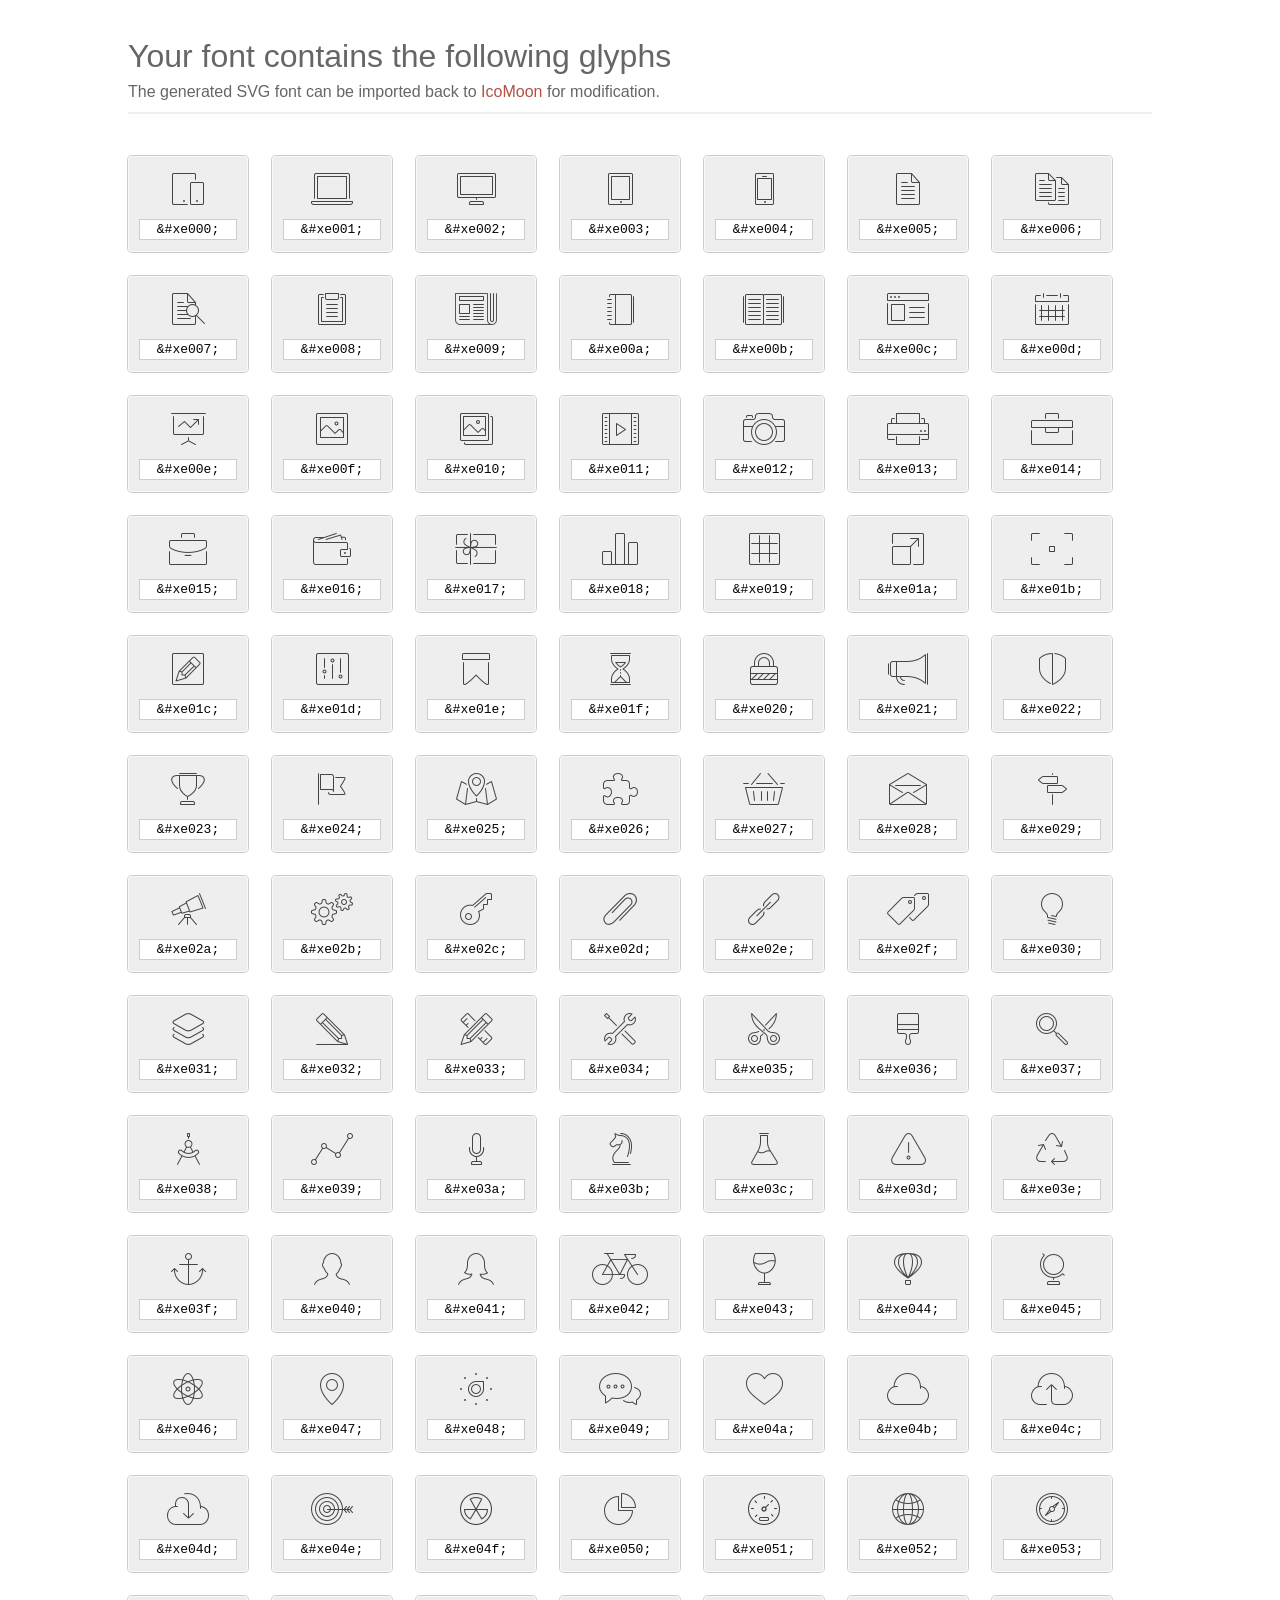
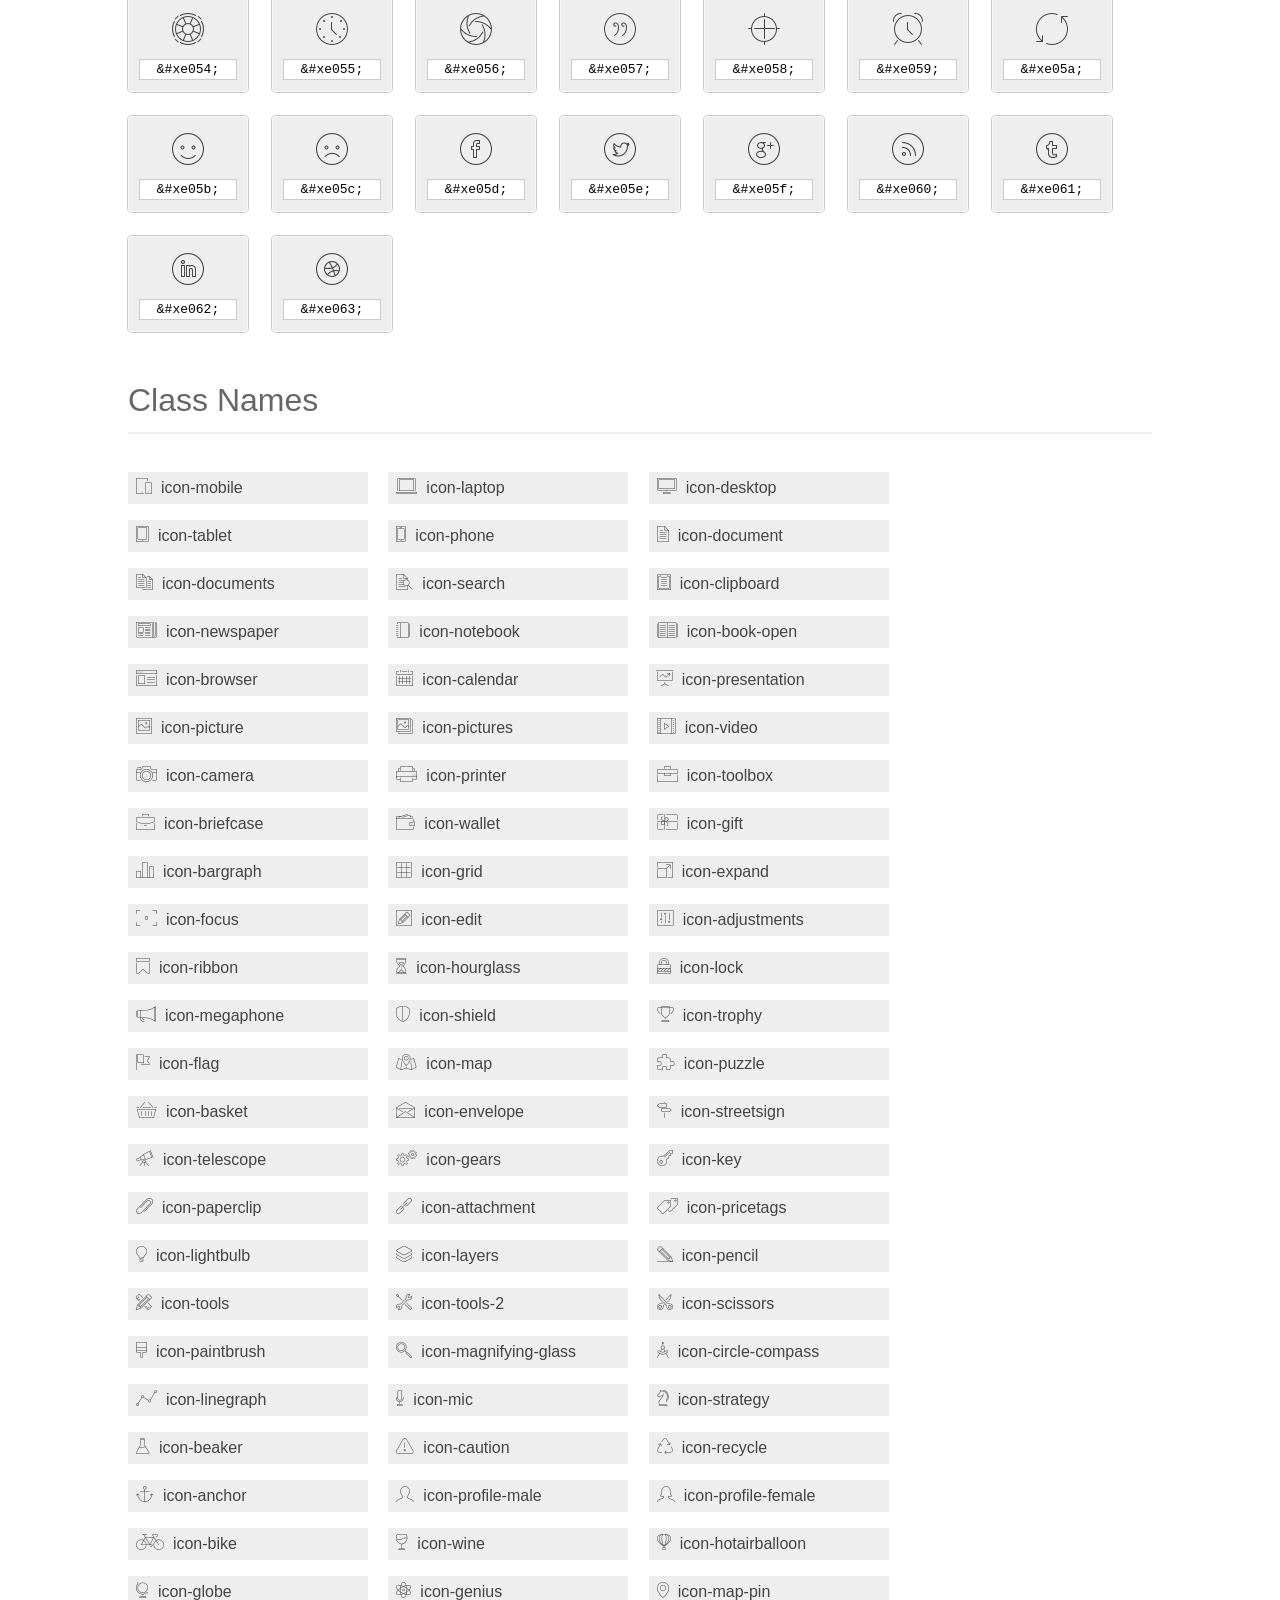
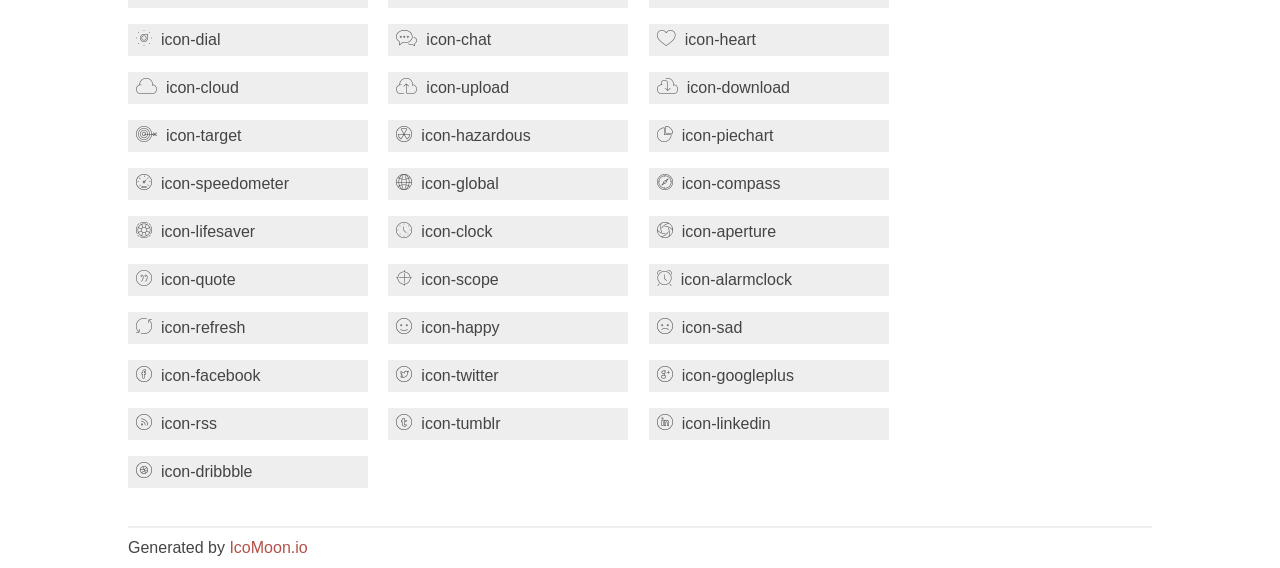
<file: fonts/et-line-font/index.html>
<!doctype html>
<html>
<head>
<title>Your Font/Glyphs</title>
<link rel="stylesheet" href="style.css" >
<!--[if lte IE 7]><script src="lte-ie7.js"></script><![endif]-->
<style>
	section, header, footer {display: block;}
	body {
		font-family: sans-serif;
		color: #444;
		line-height: 1.5;
		font-size: 1em;
	}
	* {
		-moz-box-sizing: border-box;
		-webkit-box-sizing: border-box;
		box-sizing: border-box;
		margin: 0;
		padding: 0;
	}
	.glyph {
		font-size: 16px;
		float: left;
		text-align: center;
		background: #eee;
		padding: .75em;
		margin: .75em 1.5em .75em 0;
		width: 7.5em;
		border-radius: .25em;
		box-shadow: inset 0 0 0 1px #f8f8f8, 0 0 0 1px #CCC;
	}
	.glyph input {
		font-family: consolas, monospace;
		font-size: 13px;
		width: 100%;
		text-align: center;
		border: 0;
		box-shadow: 0 0 0 1px #ccc;
		padding: .125em;
	}
	.w-main {
		width: 80%;
	}
	.centered {
		margin-left: auto;
		margin-right: auto;
	}
	.fs1 {
		font-size: 2em;
	}
	header {
		margin: 2em 0;
		padding-bottom: .5em;
		color: #666;
		box-shadow: 0 2px #eee;
	}
	header h1 {
		font-size: 2em;
		font-weight: normal;
	}
	.clearfix:before, .clearfix:after { content: ""; display: table; }
	.clearfix:after, .clear { clear: both; }
	footer {
		margin-top: 2em;
		padding: .5em 0;
		box-shadow: 0 -2px #eee;
	}
	a, a:visited {
		color: #B35047;
		text-decoration: none;
	}
	a:hover, a:focus {color: #000;}
	.box1 {
		font-size: 16px;
		display: inline-block;
		width: 15em;
		padding: .25em .5em;
		background: #eee;
		margin: .5em 1em .5em 0;
	}
</style>
</head>
<body>
	<div class="w-main centered">
	<section class="mtm clearfix" id="glyphs">
	<header>
		<h1>Your font contains the following glyphs</h1>
		<p>The generated SVG font can be imported back to <a href="http://icomoon.io/app">IcoMoon</a> for modification.</p>
	</header>
	<div class="glyph">
		<div class="fs1" aria-hidden="true" data-icon="&#xe000;"></div>
		<input type="text" readonly="readonly" value="&amp;#xe000;" >
	</div>
	<div class="glyph">
		<div class="fs1" aria-hidden="true" data-icon="&#xe001;"></div>
		<input type="text" readonly="readonly" value="&amp;#xe001;" >
	</div>
	<div class="glyph">
		<div class="fs1" aria-hidden="true" data-icon="&#xe002;"></div>
		<input type="text" readonly="readonly" value="&amp;#xe002;" >
	</div>
	<div class="glyph">
		<div class="fs1" aria-hidden="true" data-icon="&#xe003;"></div>
		<input type="text" readonly="readonly" value="&amp;#xe003;" >
	</div>
	<div class="glyph">
		<div class="fs1" aria-hidden="true" data-icon="&#xe004;"></div>
		<input type="text" readonly="readonly" value="&amp;#xe004;" >
	</div>
	<div class="glyph">
		<div class="fs1" aria-hidden="true" data-icon="&#xe005;"></div>
		<input type="text" readonly="readonly" value="&amp;#xe005;" >
	</div>
	<div class="glyph">
		<div class="fs1" aria-hidden="true" data-icon="&#xe006;"></div>
		<input type="text" readonly="readonly" value="&amp;#xe006;" >
	</div>
	<div class="glyph">
		<div class="fs1" aria-hidden="true" data-icon="&#xe007;"></div>
		<input type="text" readonly="readonly" value="&amp;#xe007;" >
	</div>
	<div class="glyph">
		<div class="fs1" aria-hidden="true" data-icon="&#xe008;"></div>
		<input type="text" readonly="readonly" value="&amp;#xe008;" >
	</div>
	<div class="glyph">
		<div class="fs1" aria-hidden="true" data-icon="&#xe009;"></div>
		<input type="text" readonly="readonly" value="&amp;#xe009;" >
	</div>
	<div class="glyph">
		<div class="fs1" aria-hidden="true" data-icon="&#xe00a;"></div>
		<input type="text" readonly="readonly" value="&amp;#xe00a;" >
	</div>
	<div class="glyph">
		<div class="fs1" aria-hidden="true" data-icon="&#xe00b;"></div>
		<input type="text" readonly="readonly" value="&amp;#xe00b;" >
	</div>
	<div class="glyph">
		<div class="fs1" aria-hidden="true" data-icon="&#xe00c;"></div>
		<input type="text" readonly="readonly" value="&amp;#xe00c;" >
	</div>
	<div class="glyph">
		<div class="fs1" aria-hidden="true" data-icon="&#xe00d;"></div>
		<input type="text" readonly="readonly" value="&amp;#xe00d;" >
	</div>
	<div class="glyph">
		<div class="fs1" aria-hidden="true" data-icon="&#xe00e;"></div>
		<input type="text" readonly="readonly" value="&amp;#xe00e;" >
	</div>
	<div class="glyph">
		<div class="fs1" aria-hidden="true" data-icon="&#xe00f;"></div>
		<input type="text" readonly="readonly" value="&amp;#xe00f;" >
	</div>
	<div class="glyph">
		<div class="fs1" aria-hidden="true" data-icon="&#xe010;"></div>
		<input type="text" readonly="readonly" value="&amp;#xe010;" >
	</div>
	<div class="glyph">
		<div class="fs1" aria-hidden="true" data-icon="&#xe011;"></div>
		<input type="text" readonly="readonly" value="&amp;#xe011;" >
	</div>
	<div class="glyph">
		<div class="fs1" aria-hidden="true" data-icon="&#xe012;"></div>
		<input type="text" readonly="readonly" value="&amp;#xe012;" >
	</div>
	<div class="glyph">
		<div class="fs1" aria-hidden="true" data-icon="&#xe013;"></div>
		<input type="text" readonly="readonly" value="&amp;#xe013;" >
	</div>
	<div class="glyph">
		<div class="fs1" aria-hidden="true" data-icon="&#xe014;"></div>
		<input type="text" readonly="readonly" value="&amp;#xe014;" >
	</div>
	<div class="glyph">
		<div class="fs1" aria-hidden="true" data-icon="&#xe015;"></div>
		<input type="text" readonly="readonly" value="&amp;#xe015;" >
	</div>
	<div class="glyph">
		<div class="fs1" aria-hidden="true" data-icon="&#xe016;"></div>
		<input type="text" readonly="readonly" value="&amp;#xe016;" >
	</div>
	<div class="glyph">
		<div class="fs1" aria-hidden="true" data-icon="&#xe017;"></div>
		<input type="text" readonly="readonly" value="&amp;#xe017;" >
	</div>
	<div class="glyph">
		<div class="fs1" aria-hidden="true" data-icon="&#xe018;"></div>
		<input type="text" readonly="readonly" value="&amp;#xe018;" >
	</div>
	<div class="glyph">
		<div class="fs1" aria-hidden="true" data-icon="&#xe019;"></div>
		<input type="text" readonly="readonly" value="&amp;#xe019;" >
	</div>
	<div class="glyph">
		<div class="fs1" aria-hidden="true" data-icon="&#xe01a;"></div>
		<input type="text" readonly="readonly" value="&amp;#xe01a;" >
	</div>
	<div class="glyph">
		<div class="fs1" aria-hidden="true" data-icon="&#xe01b;"></div>
		<input type="text" readonly="readonly" value="&amp;#xe01b;" >
	</div>
	<div class="glyph">
		<div class="fs1" aria-hidden="true" data-icon="&#xe01c;"></div>
		<input type="text" readonly="readonly" value="&amp;#xe01c;" >
	</div>
	<div class="glyph">
		<div class="fs1" aria-hidden="true" data-icon="&#xe01d;"></div>
		<input type="text" readonly="readonly" value="&amp;#xe01d;" >
	</div>
	<div class="glyph">
		<div class="fs1" aria-hidden="true" data-icon="&#xe01e;"></div>
		<input type="text" readonly="readonly" value="&amp;#xe01e;" >
	</div>
	<div class="glyph">
		<div class="fs1" aria-hidden="true" data-icon="&#xe01f;"></div>
		<input type="text" readonly="readonly" value="&amp;#xe01f;" >
	</div>
	<div class="glyph">
		<div class="fs1" aria-hidden="true" data-icon="&#xe020;"></div>
		<input type="text" readonly="readonly" value="&amp;#xe020;" >
	</div>
	<div class="glyph">
		<div class="fs1" aria-hidden="true" data-icon="&#xe021;"></div>
		<input type="text" readonly="readonly" value="&amp;#xe021;" >
	</div>
	<div class="glyph">
		<div class="fs1" aria-hidden="true" data-icon="&#xe022;"></div>
		<input type="text" readonly="readonly" value="&amp;#xe022;" >
	</div>
	<div class="glyph">
		<div class="fs1" aria-hidden="true" data-icon="&#xe023;"></div>
		<input type="text" readonly="readonly" value="&amp;#xe023;" >
	</div>
	<div class="glyph">
		<div class="fs1" aria-hidden="true" data-icon="&#xe024;"></div>
		<input type="text" readonly="readonly" value="&amp;#xe024;" >
	</div>
	<div class="glyph">
		<div class="fs1" aria-hidden="true" data-icon="&#xe025;"></div>
		<input type="text" readonly="readonly" value="&amp;#xe025;" >
	</div>
	<div class="glyph">
		<div class="fs1" aria-hidden="true" data-icon="&#xe026;"></div>
		<input type="text" readonly="readonly" value="&amp;#xe026;" >
	</div>
	<div class="glyph">
		<div class="fs1" aria-hidden="true" data-icon="&#xe027;"></div>
		<input type="text" readonly="readonly" value="&amp;#xe027;" >
	</div>
	<div class="glyph">
		<div class="fs1" aria-hidden="true" data-icon="&#xe028;"></div>
		<input type="text" readonly="readonly" value="&amp;#xe028;" >
	</div>
	<div class="glyph">
		<div class="fs1" aria-hidden="true" data-icon="&#xe029;"></div>
		<input type="text" readonly="readonly" value="&amp;#xe029;" >
	</div>
	<div class="glyph">
		<div class="fs1" aria-hidden="true" data-icon="&#xe02a;"></div>
		<input type="text" readonly="readonly" value="&amp;#xe02a;" >
	</div>
	<div class="glyph">
		<div class="fs1" aria-hidden="true" data-icon="&#xe02b;"></div>
		<input type="text" readonly="readonly" value="&amp;#xe02b;" >
	</div>
	<div class="glyph">
		<div class="fs1" aria-hidden="true" data-icon="&#xe02c;"></div>
		<input type="text" readonly="readonly" value="&amp;#xe02c;" >
	</div>
	<div class="glyph">
		<div class="fs1" aria-hidden="true" data-icon="&#xe02d;"></div>
		<input type="text" readonly="readonly" value="&amp;#xe02d;" >
	</div>
	<div class="glyph">
		<div class="fs1" aria-hidden="true" data-icon="&#xe02e;"></div>
		<input type="text" readonly="readonly" value="&amp;#xe02e;" >
	</div>
	<div class="glyph">
		<div class="fs1" aria-hidden="true" data-icon="&#xe02f;"></div>
		<input type="text" readonly="readonly" value="&amp;#xe02f;" >
	</div>
	<div class="glyph">
		<div class="fs1" aria-hidden="true" data-icon="&#xe030;"></div>
		<input type="text" readonly="readonly" value="&amp;#xe030;" >
	</div>
	<div class="glyph">
		<div class="fs1" aria-hidden="true" data-icon="&#xe031;"></div>
		<input type="text" readonly="readonly" value="&amp;#xe031;" >
	</div>
	<div class="glyph">
		<div class="fs1" aria-hidden="true" data-icon="&#xe032;"></div>
		<input type="text" readonly="readonly" value="&amp;#xe032;" >
	</div>
	<div class="glyph">
		<div class="fs1" aria-hidden="true" data-icon="&#xe033;"></div>
		<input type="text" readonly="readonly" value="&amp;#xe033;" >
	</div>
	<div class="glyph">
		<div class="fs1" aria-hidden="true" data-icon="&#xe034;"></div>
		<input type="text" readonly="readonly" value="&amp;#xe034;" >
	</div>
	<div class="glyph">
		<div class="fs1" aria-hidden="true" data-icon="&#xe035;"></div>
		<input type="text" readonly="readonly" value="&amp;#xe035;" >
	</div>
	<div class="glyph">
		<div class="fs1" aria-hidden="true" data-icon="&#xe036;"></div>
		<input type="text" readonly="readonly" value="&amp;#xe036;" >
	</div>
	<div class="glyph">
		<div class="fs1" aria-hidden="true" data-icon="&#xe037;"></div>
		<input type="text" readonly="readonly" value="&amp;#xe037;" >
	</div>
	<div class="glyph">
		<div class="fs1" aria-hidden="true" data-icon="&#xe038;"></div>
		<input type="text" readonly="readonly" value="&amp;#xe038;" >
	</div>
	<div class="glyph">
		<div class="fs1" aria-hidden="true" data-icon="&#xe039;"></div>
		<input type="text" readonly="readonly" value="&amp;#xe039;" >
	</div>
	<div class="glyph">
		<div class="fs1" aria-hidden="true" data-icon="&#xe03a;"></div>
		<input type="text" readonly="readonly" value="&amp;#xe03a;" >
	</div>
	<div class="glyph">
		<div class="fs1" aria-hidden="true" data-icon="&#xe03b;"></div>
		<input type="text" readonly="readonly" value="&amp;#xe03b;" >
	</div>
	<div class="glyph">
		<div class="fs1" aria-hidden="true" data-icon="&#xe03c;"></div>
		<input type="text" readonly="readonly" value="&amp;#xe03c;" >
	</div>
	<div class="glyph">
		<div class="fs1" aria-hidden="true" data-icon="&#xe03d;"></div>
		<input type="text" readonly="readonly" value="&amp;#xe03d;" >
	</div>
	<div class="glyph">
		<div class="fs1" aria-hidden="true" data-icon="&#xe03e;"></div>
		<input type="text" readonly="readonly" value="&amp;#xe03e;" >
	</div>
	<div class="glyph">
		<div class="fs1" aria-hidden="true" data-icon="&#xe03f;"></div>
		<input type="text" readonly="readonly" value="&amp;#xe03f;" >
	</div>
	<div class="glyph">
		<div class="fs1" aria-hidden="true" data-icon="&#xe040;"></div>
		<input type="text" readonly="readonly" value="&amp;#xe040;" >
	</div>
	<div class="glyph">
		<div class="fs1" aria-hidden="true" data-icon="&#xe041;"></div>
		<input type="text" readonly="readonly" value="&amp;#xe041;" >
	</div>
	<div class="glyph">
		<div class="fs1" aria-hidden="true" data-icon="&#xe042;"></div>
		<input type="text" readonly="readonly" value="&amp;#xe042;" >
	</div>
	<div class="glyph">
		<div class="fs1" aria-hidden="true" data-icon="&#xe043;"></div>
		<input type="text" readonly="readonly" value="&amp;#xe043;" >
	</div>
	<div class="glyph">
		<div class="fs1" aria-hidden="true" data-icon="&#xe044;"></div>
		<input type="text" readonly="readonly" value="&amp;#xe044;" >
	</div>
	<div class="glyph">
		<div class="fs1" aria-hidden="true" data-icon="&#xe045;"></div>
		<input type="text" readonly="readonly" value="&amp;#xe045;" >
	</div>
	<div class="glyph">
		<div class="fs1" aria-hidden="true" data-icon="&#xe046;"></div>
		<input type="text" readonly="readonly" value="&amp;#xe046;" >
	</div>
	<div class="glyph">
		<div class="fs1" aria-hidden="true" data-icon="&#xe047;"></div>
		<input type="text" readonly="readonly" value="&amp;#xe047;" >
	</div>
	<div class="glyph">
		<div class="fs1" aria-hidden="true" data-icon="&#xe048;"></div>
		<input type="text" readonly="readonly" value="&amp;#xe048;" >
	</div>
	<div class="glyph">
		<div class="fs1" aria-hidden="true" data-icon="&#xe049;"></div>
		<input type="text" readonly="readonly" value="&amp;#xe049;" >
	</div>
	<div class="glyph">
		<div class="fs1" aria-hidden="true" data-icon="&#xe04a;"></div>
		<input type="text" readonly="readonly" value="&amp;#xe04a;" >
	</div>
	<div class="glyph">
		<div class="fs1" aria-hidden="true" data-icon="&#xe04b;"></div>
		<input type="text" readonly="readonly" value="&amp;#xe04b;" >
	</div>
	<div class="glyph">
		<div class="fs1" aria-hidden="true" data-icon="&#xe04c;"></div>
		<input type="text" readonly="readonly" value="&amp;#xe04c;" >
	</div>
	<div class="glyph">
		<div class="fs1" aria-hidden="true" data-icon="&#xe04d;"></div>
		<input type="text" readonly="readonly" value="&amp;#xe04d;" >
	</div>
	<div class="glyph">
		<div class="fs1" aria-hidden="true" data-icon="&#xe04e;"></div>
		<input type="text" readonly="readonly" value="&amp;#xe04e;" >
	</div>
	<div class="glyph">
		<div class="fs1" aria-hidden="true" data-icon="&#xe04f;"></div>
		<input type="text" readonly="readonly" value="&amp;#xe04f;" >
	</div>
	<div class="glyph">
		<div class="fs1" aria-hidden="true" data-icon="&#xe050;"></div>
		<input type="text" readonly="readonly" value="&amp;#xe050;" >
	</div>
	<div class="glyph">
		<div class="fs1" aria-hidden="true" data-icon="&#xe051;"></div>
		<input type="text" readonly="readonly" value="&amp;#xe051;" >
	</div>
	<div class="glyph">
		<div class="fs1" aria-hidden="true" data-icon="&#xe052;"></div>
		<input type="text" readonly="readonly" value="&amp;#xe052;" >
	</div>
	<div class="glyph">
		<div class="fs1" aria-hidden="true" data-icon="&#xe053;"></div>
		<input type="text" readonly="readonly" value="&amp;#xe053;" >
	</div>
	<div class="glyph">
		<div class="fs1" aria-hidden="true" data-icon="&#xe054;"></div>
		<input type="text" readonly="readonly" value="&amp;#xe054;" >
	</div>
	<div class="glyph">
		<div class="fs1" aria-hidden="true" data-icon="&#xe055;"></div>
		<input type="text" readonly="readonly" value="&amp;#xe055;" >
	</div>
	<div class="glyph">
		<div class="fs1" aria-hidden="true" data-icon="&#xe056;"></div>
		<input type="text" readonly="readonly" value="&amp;#xe056;" >
	</div>
	<div class="glyph">
		<div class="fs1" aria-hidden="true" data-icon="&#xe057;"></div>
		<input type="text" readonly="readonly" value="&amp;#xe057;" >
	</div>
	<div class="glyph">
		<div class="fs1" aria-hidden="true" data-icon="&#xe058;"></div>
		<input type="text" readonly="readonly" value="&amp;#xe058;" >
	</div>
	<div class="glyph">
		<div class="fs1" aria-hidden="true" data-icon="&#xe059;"></div>
		<input type="text" readonly="readonly" value="&amp;#xe059;" >
	</div>
	<div class="glyph">
		<div class="fs1" aria-hidden="true" data-icon="&#xe05a;"></div>
		<input type="text" readonly="readonly" value="&amp;#xe05a;" >
	</div>
	<div class="glyph">
		<div class="fs1" aria-hidden="true" data-icon="&#xe05b;"></div>
		<input type="text" readonly="readonly" value="&amp;#xe05b;" >
	</div>
	<div class="glyph">
		<div class="fs1" aria-hidden="true" data-icon="&#xe05c;"></div>
		<input type="text" readonly="readonly" value="&amp;#xe05c;" >
	</div>
	<div class="glyph">
		<div class="fs1" aria-hidden="true" data-icon="&#xe05d;"></div>
		<input type="text" readonly="readonly" value="&amp;#xe05d;" >
	</div>
	<div class="glyph">
		<div class="fs1" aria-hidden="true" data-icon="&#xe05e;"></div>
		<input type="text" readonly="readonly" value="&amp;#xe05e;" >
	</div>
	<div class="glyph">
		<div class="fs1" aria-hidden="true" data-icon="&#xe05f;"></div>
		<input type="text" readonly="readonly" value="&amp;#xe05f;" >
	</div>
	<div class="glyph">
		<div class="fs1" aria-hidden="true" data-icon="&#xe060;"></div>
		<input type="text" readonly="readonly" value="&amp;#xe060;" >
	</div>
	<div class="glyph">
		<div class="fs1" aria-hidden="true" data-icon="&#xe061;"></div>
		<input type="text" readonly="readonly" value="&amp;#xe061;" >
	</div>
	<div class="glyph">
		<div class="fs1" aria-hidden="true" data-icon="&#xe062;"></div>
		<input type="text" readonly="readonly" value="&amp;#xe062;" >
	</div>
	<div class="glyph">
		<div class="fs1" aria-hidden="true" data-icon="&#xe063;"></div>
		<input type="text" readonly="readonly" value="&amp;#xe063;" >
	</div>
	</section>
	<div class="clear"></div>
	<section class="mtm clearfix" id="glyphs">
	<header>
		<h1>Class Names</h1>
	</header>
	<span class="box1">
		<span aria-hidden="true" class="icon-mobile"></span>
		&nbsp;icon-mobile
	</span>
	<span class="box1">
		<span aria-hidden="true" class="icon-laptop"></span>
		&nbsp;icon-laptop
	</span>
	<span class="box1">
		<span aria-hidden="true" class="icon-desktop"></span>
		&nbsp;icon-desktop
	</span>
	<span class="box1">
		<span aria-hidden="true" class="icon-tablet"></span>
		&nbsp;icon-tablet
	</span>
	<span class="box1">
		<span aria-hidden="true" class="icon-phone"></span>
		&nbsp;icon-phone
	</span>
	<span class="box1">
		<span aria-hidden="true" class="icon-document"></span>
		&nbsp;icon-document
	</span>
	<span class="box1">
		<span aria-hidden="true" class="icon-documents"></span>
		&nbsp;icon-documents
	</span>
	<span class="box1">
		<span aria-hidden="true" class="icon-search"></span>
		&nbsp;icon-search
	</span>
	<span class="box1">
		<span aria-hidden="true" class="icon-clipboard"></span>
		&nbsp;icon-clipboard
	</span>
	<span class="box1">
		<span aria-hidden="true" class="icon-newspaper"></span>
		&nbsp;icon-newspaper
	</span>
	<span class="box1">
		<span aria-hidden="true" class="icon-notebook"></span>
		&nbsp;icon-notebook
	</span>
	<span class="box1">
		<span aria-hidden="true" class="icon-book-open"></span>
		&nbsp;icon-book-open
	</span>
	<span class="box1">
		<span aria-hidden="true" class="icon-browser"></span>
		&nbsp;icon-browser
	</span>
	<span class="box1">
		<span aria-hidden="true" class="icon-calendar"></span>
		&nbsp;icon-calendar
	</span>
	<span class="box1">
		<span aria-hidden="true" class="icon-presentation"></span>
		&nbsp;icon-presentation
	</span>
	<span class="box1">
		<span aria-hidden="true" class="icon-picture"></span>
		&nbsp;icon-picture
	</span>
	<span class="box1">
		<span aria-hidden="true" class="icon-pictures"></span>
		&nbsp;icon-pictures
	</span>
	<span class="box1">
		<span aria-hidden="true" class="icon-video"></span>
		&nbsp;icon-video
	</span>
	<span class="box1">
		<span aria-hidden="true" class="icon-camera"></span>
		&nbsp;icon-camera
	</span>
	<span class="box1">
		<span aria-hidden="true" class="icon-printer"></span>
		&nbsp;icon-printer
	</span>
	<span class="box1">
		<span aria-hidden="true" class="icon-toolbox"></span>
		&nbsp;icon-toolbox
	</span>
	<span class="box1">
		<span aria-hidden="true" class="icon-briefcase"></span>
		&nbsp;icon-briefcase
	</span>
	<span class="box1">
		<span aria-hidden="true" class="icon-wallet"></span>
		&nbsp;icon-wallet
	</span>
	<span class="box1">
		<span aria-hidden="true" class="icon-gift"></span>
		&nbsp;icon-gift
	</span>
	<span class="box1">
		<span aria-hidden="true" class="icon-bargraph"></span>
		&nbsp;icon-bargraph
	</span>
	<span class="box1">
		<span aria-hidden="true" class="icon-grid"></span>
		&nbsp;icon-grid
	</span>
	<span class="box1">
		<span aria-hidden="true" class="icon-expand"></span>
		&nbsp;icon-expand
	</span>
	<span class="box1">
		<span aria-hidden="true" class="icon-focus"></span>
		&nbsp;icon-focus
	</span>
	<span class="box1">
		<span aria-hidden="true" class="icon-edit"></span>
		&nbsp;icon-edit
	</span>
	<span class="box1">
		<span aria-hidden="true" class="icon-adjustments"></span>
		&nbsp;icon-adjustments
	</span>
	<span class="box1">
		<span aria-hidden="true" class="icon-ribbon"></span>
		&nbsp;icon-ribbon
	</span>
	<span class="box1">
		<span aria-hidden="true" class="icon-hourglass"></span>
		&nbsp;icon-hourglass
	</span>
	<span class="box1">
		<span aria-hidden="true" class="icon-lock"></span>
		&nbsp;icon-lock
	</span>
	<span class="box1">
		<span aria-hidden="true" class="icon-megaphone"></span>
		&nbsp;icon-megaphone
	</span>
	<span class="box1">
		<span aria-hidden="true" class="icon-shield"></span>
		&nbsp;icon-shield
	</span>
	<span class="box1">
		<span aria-hidden="true" class="icon-trophy"></span>
		&nbsp;icon-trophy
	</span>
	<span class="box1">
		<span aria-hidden="true" class="icon-flag"></span>
		&nbsp;icon-flag
	</span>
	<span class="box1">
		<span aria-hidden="true" class="icon-map"></span>
		&nbsp;icon-map
	</span>
	<span class="box1">
		<span aria-hidden="true" class="icon-puzzle"></span>
		&nbsp;icon-puzzle
	</span>
	<span class="box1">
		<span aria-hidden="true" class="icon-basket"></span>
		&nbsp;icon-basket
	</span>
	<span class="box1">
		<span aria-hidden="true" class="icon-envelope"></span>
		&nbsp;icon-envelope
	</span>
	<span class="box1">
		<span aria-hidden="true" class="icon-streetsign"></span>
		&nbsp;icon-streetsign
	</span>
	<span class="box1">
		<span aria-hidden="true" class="icon-telescope"></span>
		&nbsp;icon-telescope
	</span>
	<span class="box1">
		<span aria-hidden="true" class="icon-gears"></span>
		&nbsp;icon-gears
	</span>
	<span class="box1">
		<span aria-hidden="true" class="icon-key"></span>
		&nbsp;icon-key
	</span>
	<span class="box1">
		<span aria-hidden="true" class="icon-paperclip"></span>
		&nbsp;icon-paperclip
	</span>
	<span class="box1">
		<span aria-hidden="true" class="icon-attachment"></span>
		&nbsp;icon-attachment
	</span>
	<span class="box1">
		<span aria-hidden="true" class="icon-pricetags"></span>
		&nbsp;icon-pricetags
	</span>
	<span class="box1">
		<span aria-hidden="true" class="icon-lightbulb"></span>
		&nbsp;icon-lightbulb
	</span>
	<span class="box1">
		<span aria-hidden="true" class="icon-layers"></span>
		&nbsp;icon-layers
	</span>
	<span class="box1">
		<span aria-hidden="true" class="icon-pencil"></span>
		&nbsp;icon-pencil
	</span>
	<span class="box1">
		<span aria-hidden="true" class="icon-tools"></span>
		&nbsp;icon-tools
	</span>
	<span class="box1">
		<span aria-hidden="true" class="icon-tools-2"></span>
		&nbsp;icon-tools-2
	</span>
	<span class="box1">
		<span aria-hidden="true" class="icon-scissors"></span>
		&nbsp;icon-scissors
	</span>
	<span class="box1">
		<span aria-hidden="true" class="icon-paintbrush"></span>
		&nbsp;icon-paintbrush
	</span>
	<span class="box1">
		<span aria-hidden="true" class="icon-magnifying-glass"></span>
		&nbsp;icon-magnifying-glass
	</span>
	<span class="box1">
		<span aria-hidden="true" class="icon-circle-compass"></span>
		&nbsp;icon-circle-compass
	</span>
	<span class="box1">
		<span aria-hidden="true" class="icon-linegraph"></span>
		&nbsp;icon-linegraph
	</span>
	<span class="box1">
		<span aria-hidden="true" class="icon-mic"></span>
		&nbsp;icon-mic
	</span>
	<span class="box1">
		<span aria-hidden="true" class="icon-strategy"></span>
		&nbsp;icon-strategy
	</span>
	<span class="box1">
		<span aria-hidden="true" class="icon-beaker"></span>
		&nbsp;icon-beaker
	</span>
	<span class="box1">
		<span aria-hidden="true" class="icon-caution"></span>
		&nbsp;icon-caution
	</span>
	<span class="box1">
		<span aria-hidden="true" class="icon-recycle"></span>
		&nbsp;icon-recycle
	</span>
	<span class="box1">
		<span aria-hidden="true" class="icon-anchor"></span>
		&nbsp;icon-anchor
	</span>
	<span class="box1">
		<span aria-hidden="true" class="icon-profile-male"></span>
		&nbsp;icon-profile-male
	</span>
	<span class="box1">
		<span aria-hidden="true" class="icon-profile-female"></span>
		&nbsp;icon-profile-female
	</span>
	<span class="box1">
		<span aria-hidden="true" class="icon-bike"></span>
		&nbsp;icon-bike
	</span>
	<span class="box1">
		<span aria-hidden="true" class="icon-wine"></span>
		&nbsp;icon-wine
	</span>
	<span class="box1">
		<span aria-hidden="true" class="icon-hotairballoon"></span>
		&nbsp;icon-hotairballoon
	</span>
	<span class="box1">
		<span aria-hidden="true" class="icon-globe"></span>
		&nbsp;icon-globe
	</span>
	<span class="box1">
		<span aria-hidden="true" class="icon-genius"></span>
		&nbsp;icon-genius
	</span>
	<span class="box1">
		<span aria-hidden="true" class="icon-map-pin"></span>
		&nbsp;icon-map-pin
	</span>
	<span class="box1">
		<span aria-hidden="true" class="icon-dial"></span>
		&nbsp;icon-dial
	</span>
	<span class="box1">
		<span aria-hidden="true" class="icon-chat"></span>
		&nbsp;icon-chat
	</span>
	<span class="box1">
		<span aria-hidden="true" class="icon-heart"></span>
		&nbsp;icon-heart
	</span>
	<span class="box1">
		<span aria-hidden="true" class="icon-cloud"></span>
		&nbsp;icon-cloud
	</span>
	<span class="box1">
		<span aria-hidden="true" class="icon-upload"></span>
		&nbsp;icon-upload
	</span>
	<span class="box1">
		<span aria-hidden="true" class="icon-download"></span>
		&nbsp;icon-download
	</span>
	<span class="box1">
		<span aria-hidden="true" class="icon-target"></span>
		&nbsp;icon-target
	</span>
	<span class="box1">
		<span aria-hidden="true" class="icon-hazardous"></span>
		&nbsp;icon-hazardous
	</span>
	<span class="box1">
		<span aria-hidden="true" class="icon-piechart"></span>
		&nbsp;icon-piechart
	</span>
	<span class="box1">
		<span aria-hidden="true" class="icon-speedometer"></span>
		&nbsp;icon-speedometer
	</span>
	<span class="box1">
		<span aria-hidden="true" class="icon-global"></span>
		&nbsp;icon-global
	</span>
	<span class="box1">
		<span aria-hidden="true" class="icon-compass"></span>
		&nbsp;icon-compass
	</span>
	<span class="box1">
		<span aria-hidden="true" class="icon-lifesaver"></span>
		&nbsp;icon-lifesaver
	</span>
	<span class="box1">
		<span aria-hidden="true" class="icon-clock"></span>
		&nbsp;icon-clock
	</span>
	<span class="box1">
		<span aria-hidden="true" class="icon-aperture"></span>
		&nbsp;icon-aperture
	</span>
	<span class="box1">
		<span aria-hidden="true" class="icon-quote"></span>
		&nbsp;icon-quote
	</span>
	<span class="box1">
		<span aria-hidden="true" class="icon-scope"></span>
		&nbsp;icon-scope
	</span>
	<span class="box1">
		<span aria-hidden="true" class="icon-alarmclock"></span>
		&nbsp;icon-alarmclock
	</span>
	<span class="box1">
		<span aria-hidden="true" class="icon-refresh"></span>
		&nbsp;icon-refresh
	</span>
	<span class="box1">
		<span aria-hidden="true" class="icon-happy"></span>
		&nbsp;icon-happy
	</span>
	<span class="box1">
		<span aria-hidden="true" class="icon-sad"></span>
		&nbsp;icon-sad
	</span>
	<span class="box1">
		<span aria-hidden="true" class="icon-facebook"></span>
		&nbsp;icon-facebook
	</span>
	<span class="box1">
		<span aria-hidden="true" class="icon-twitter"></span>
		&nbsp;icon-twitter
	</span>
	<span class="box1">
		<span aria-hidden="true" class="icon-googleplus"></span>
		&nbsp;icon-googleplus
	</span>
	<span class="box1">
		<span aria-hidden="true" class="icon-rss"></span>
		&nbsp;icon-rss
	</span>
	<span class="box1">
		<span aria-hidden="true" class="icon-tumblr"></span>
		&nbsp;icon-tumblr
	</span>
	<span class="box1">
		<span aria-hidden="true" class="icon-linkedin"></span>
		&nbsp;icon-linkedin
	</span>
	<span class="box1">
		<span aria-hidden="true" class="icon-dribbble"></span>
		&nbsp;icon-dribbble
	</span>
	</section>
	<footer>
		<p>Generated by <a href="http://icomoon.io">IcoMoon.io</a></p>
	</footer>
	</div>
	<script>
	document.getElementById("glyphs").addEventListener("click", function(e) {
		var target = e.target;
		if (target.tagName === "INPUT") {
			target.select();
		}
	});
	</script>
</body>
</html>
</file>
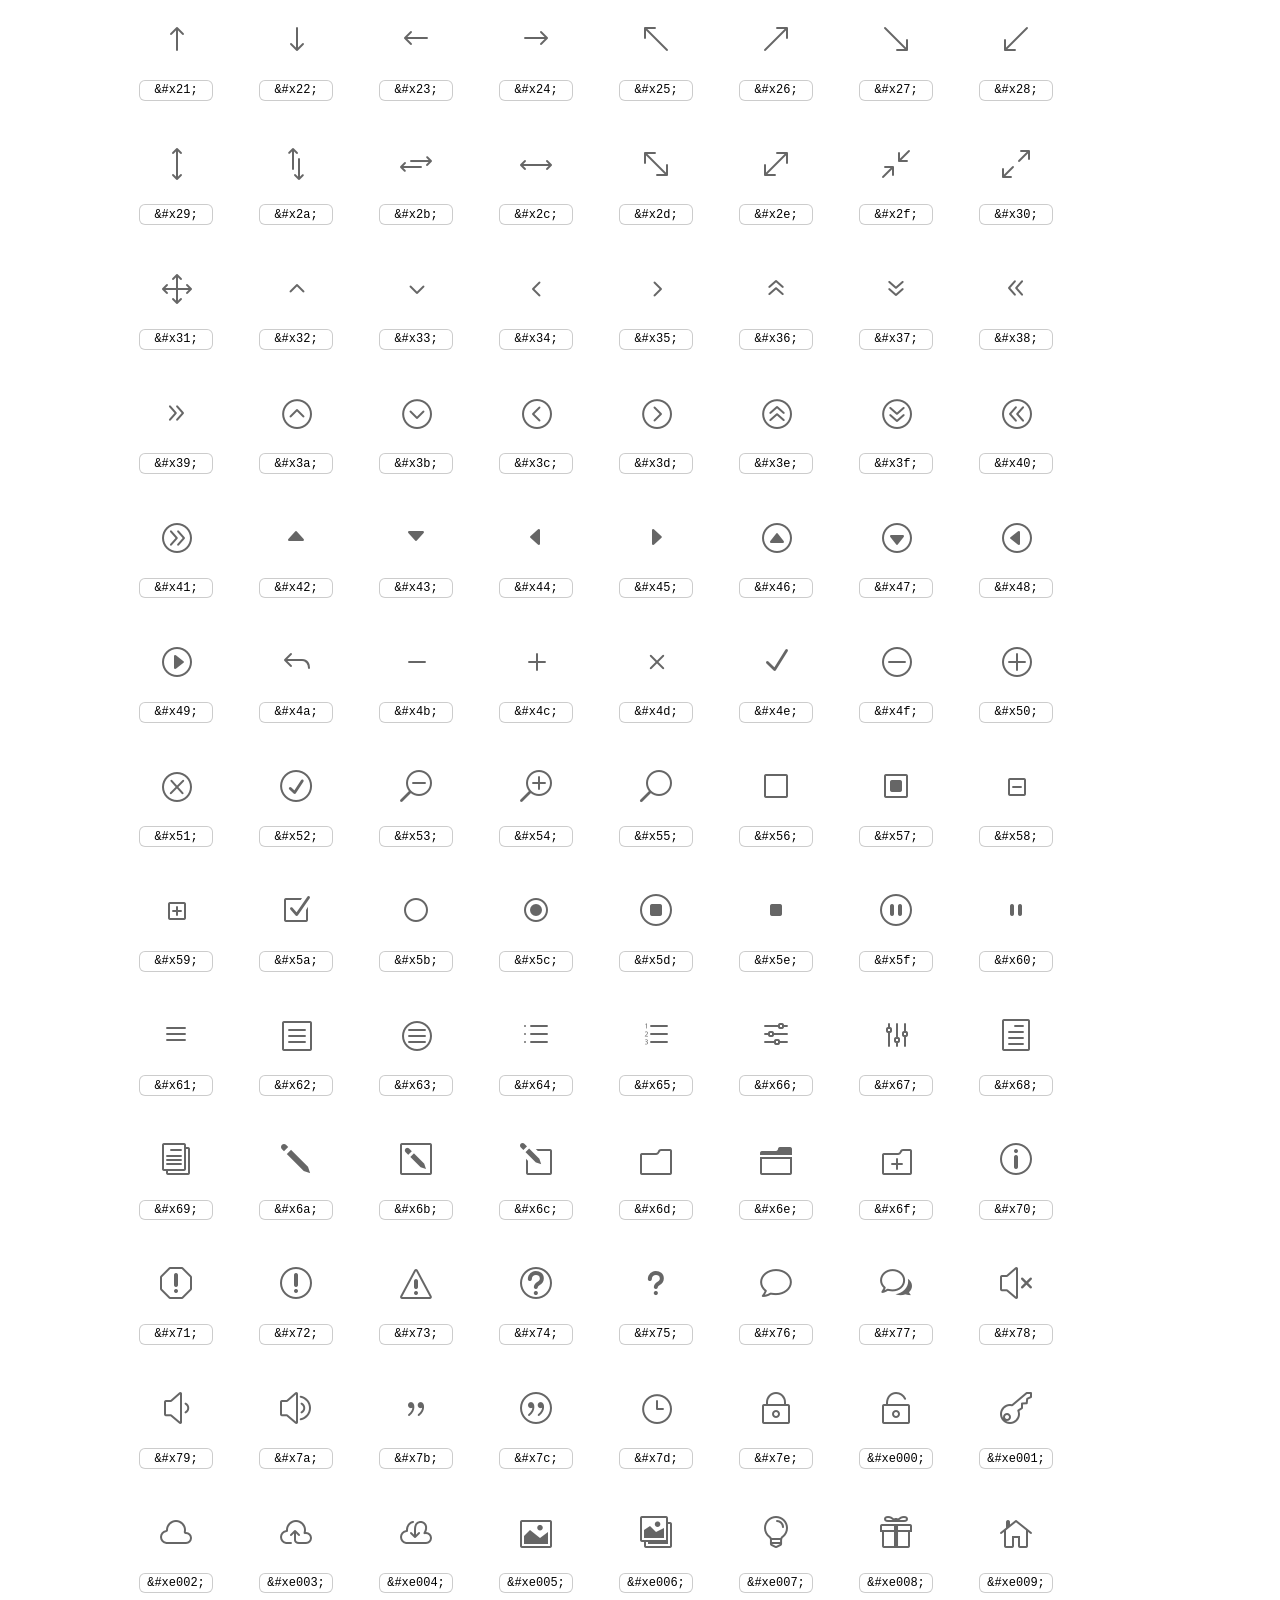
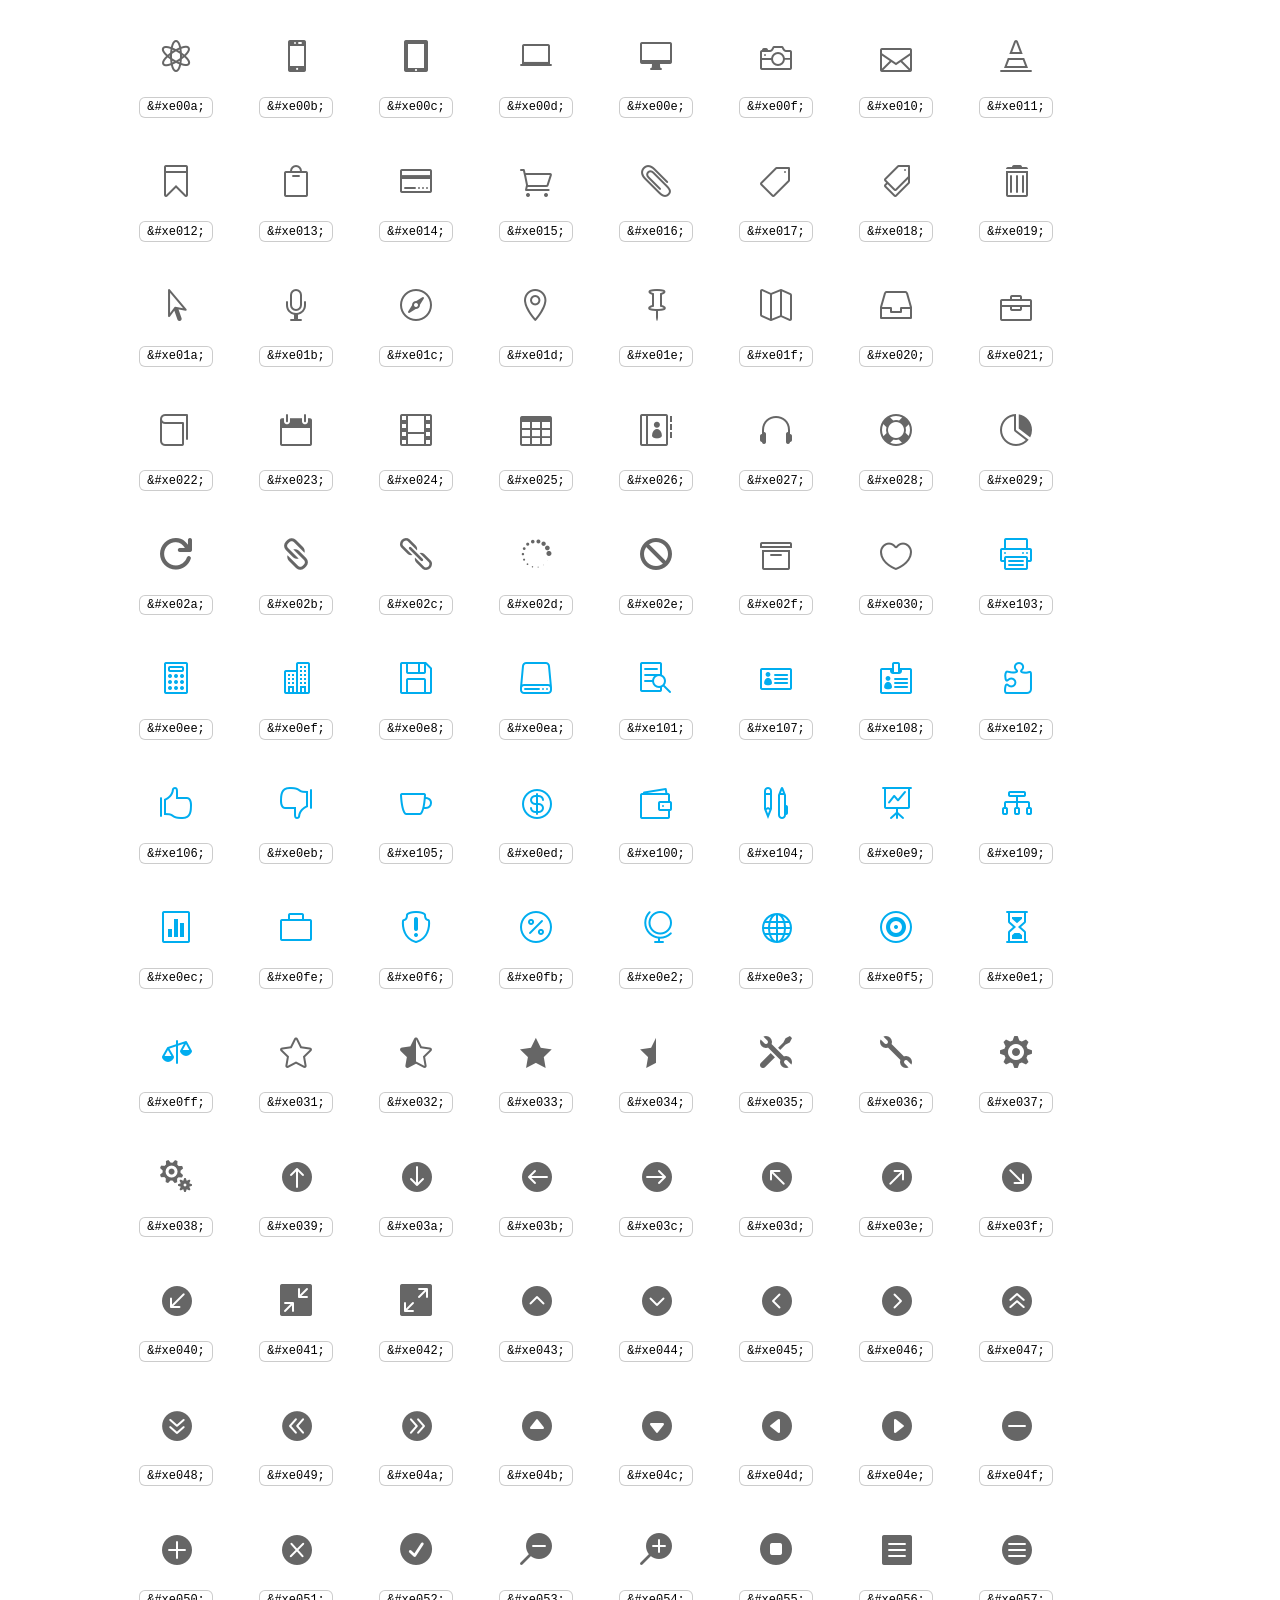
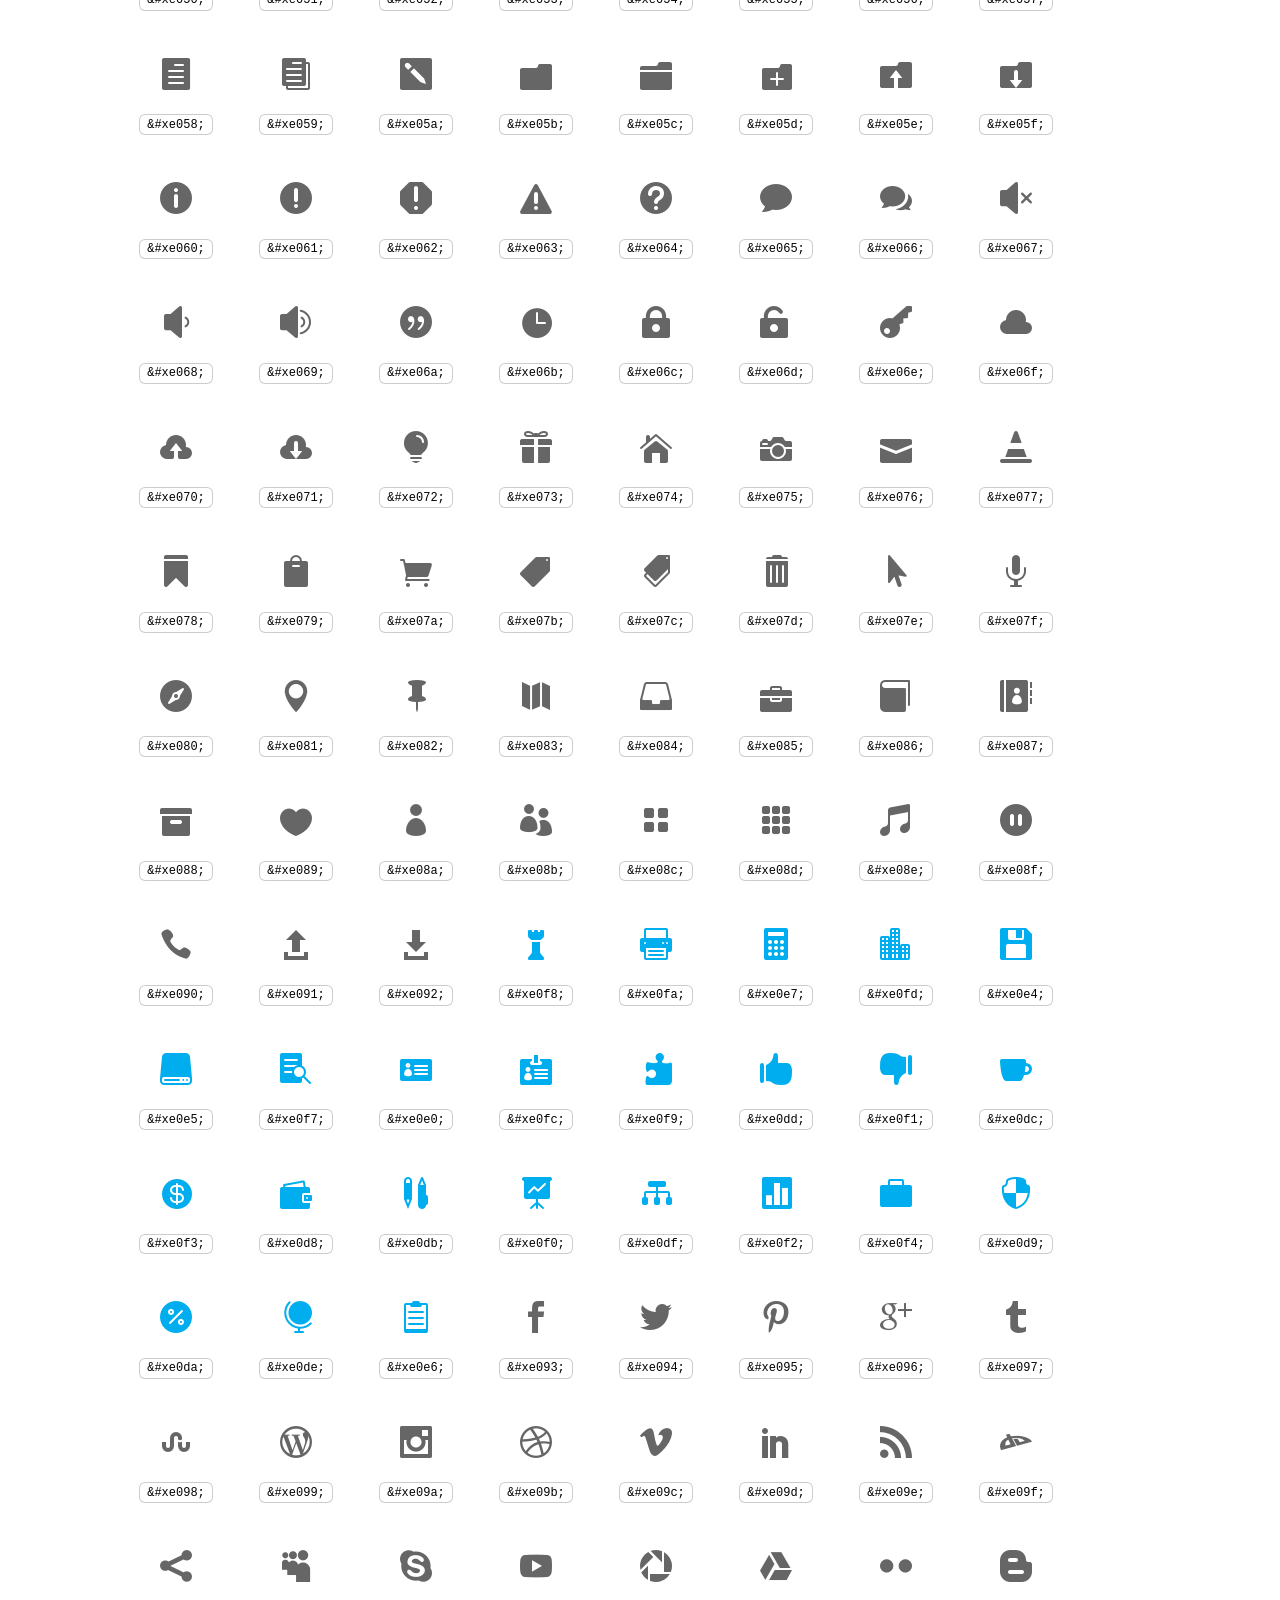
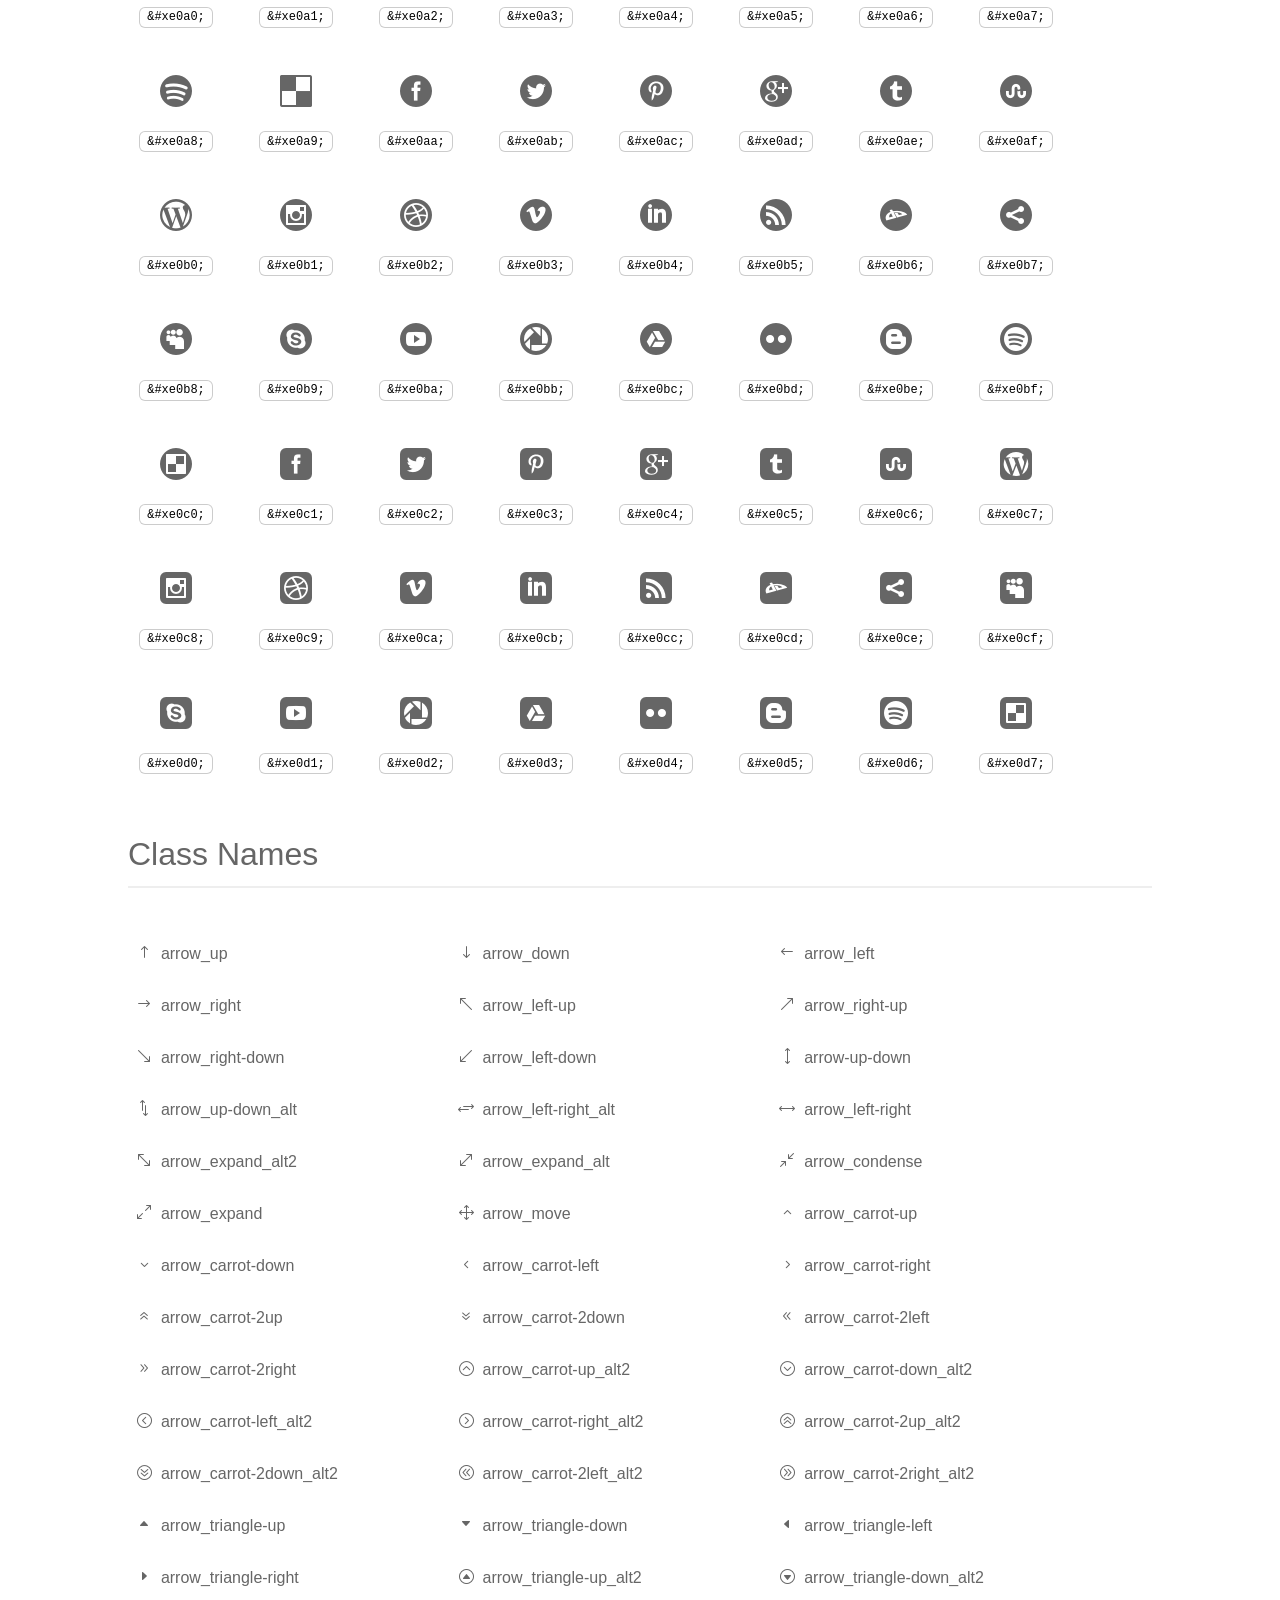
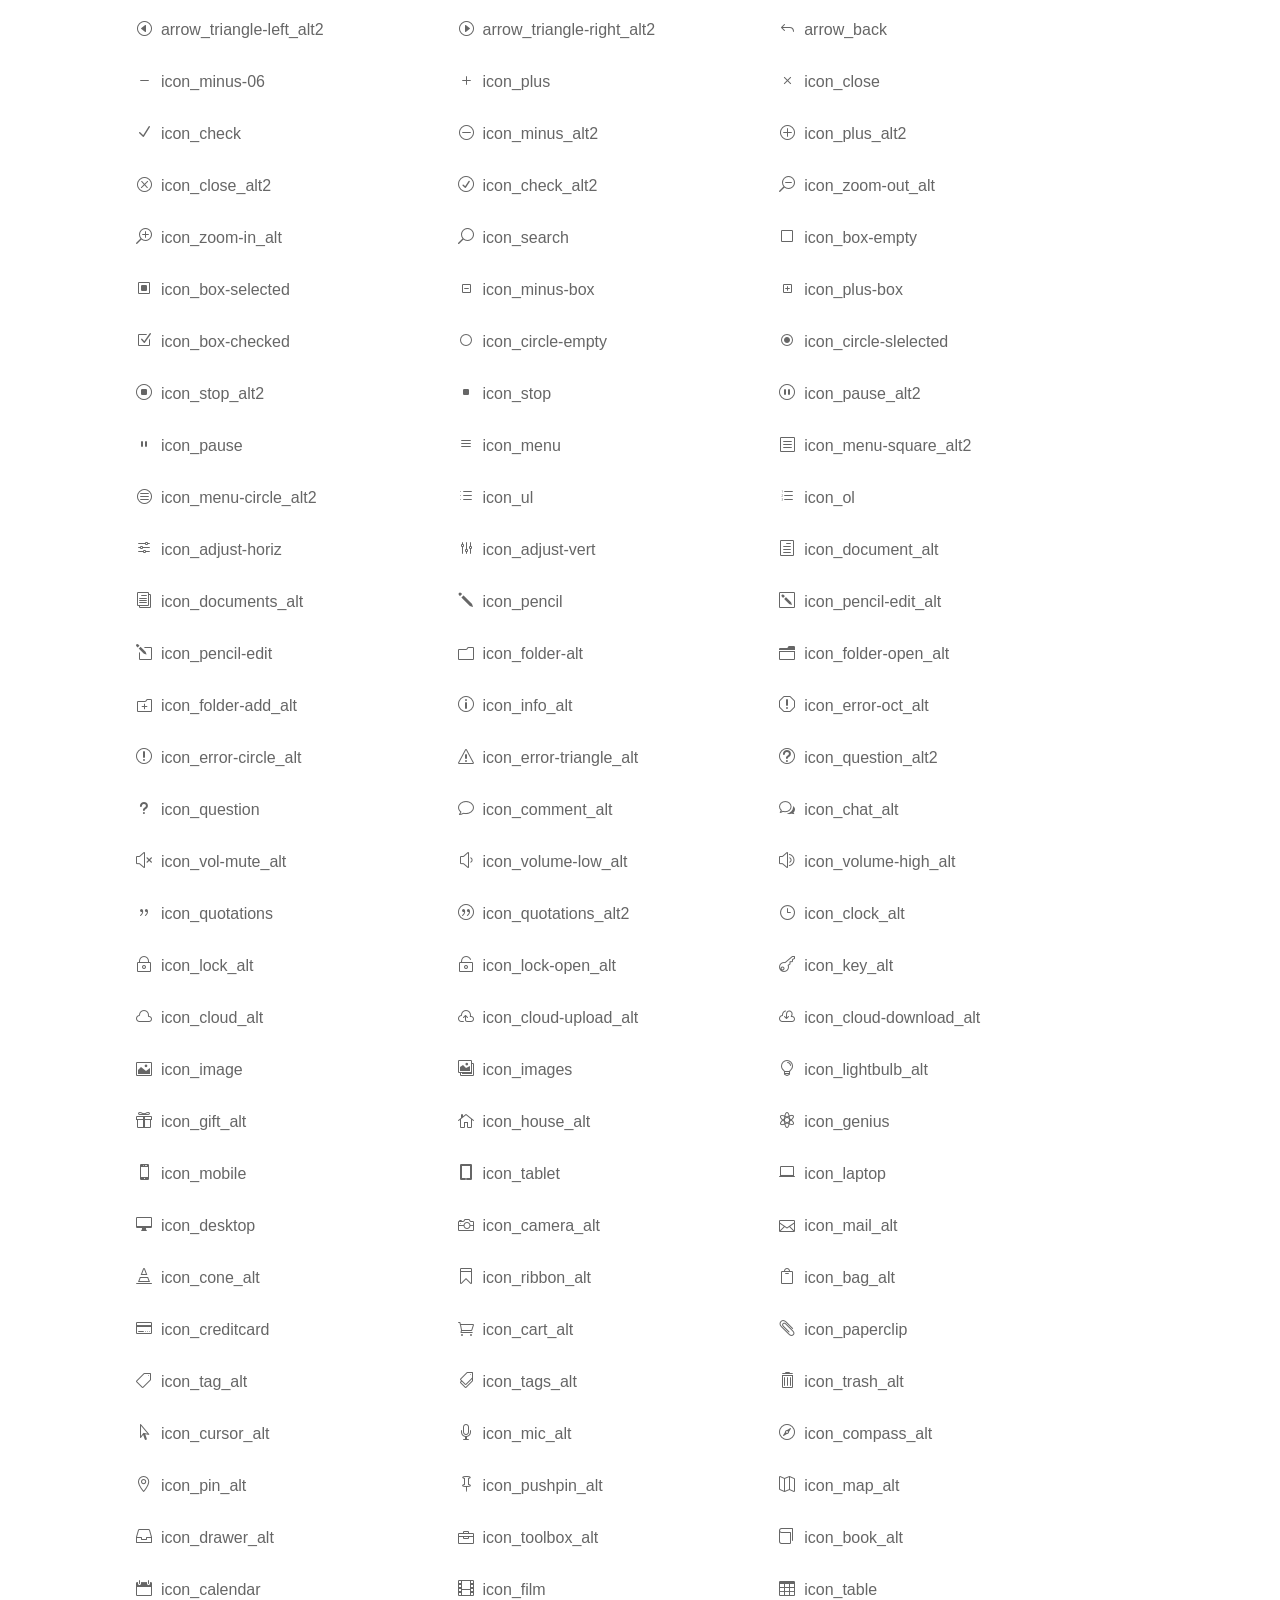
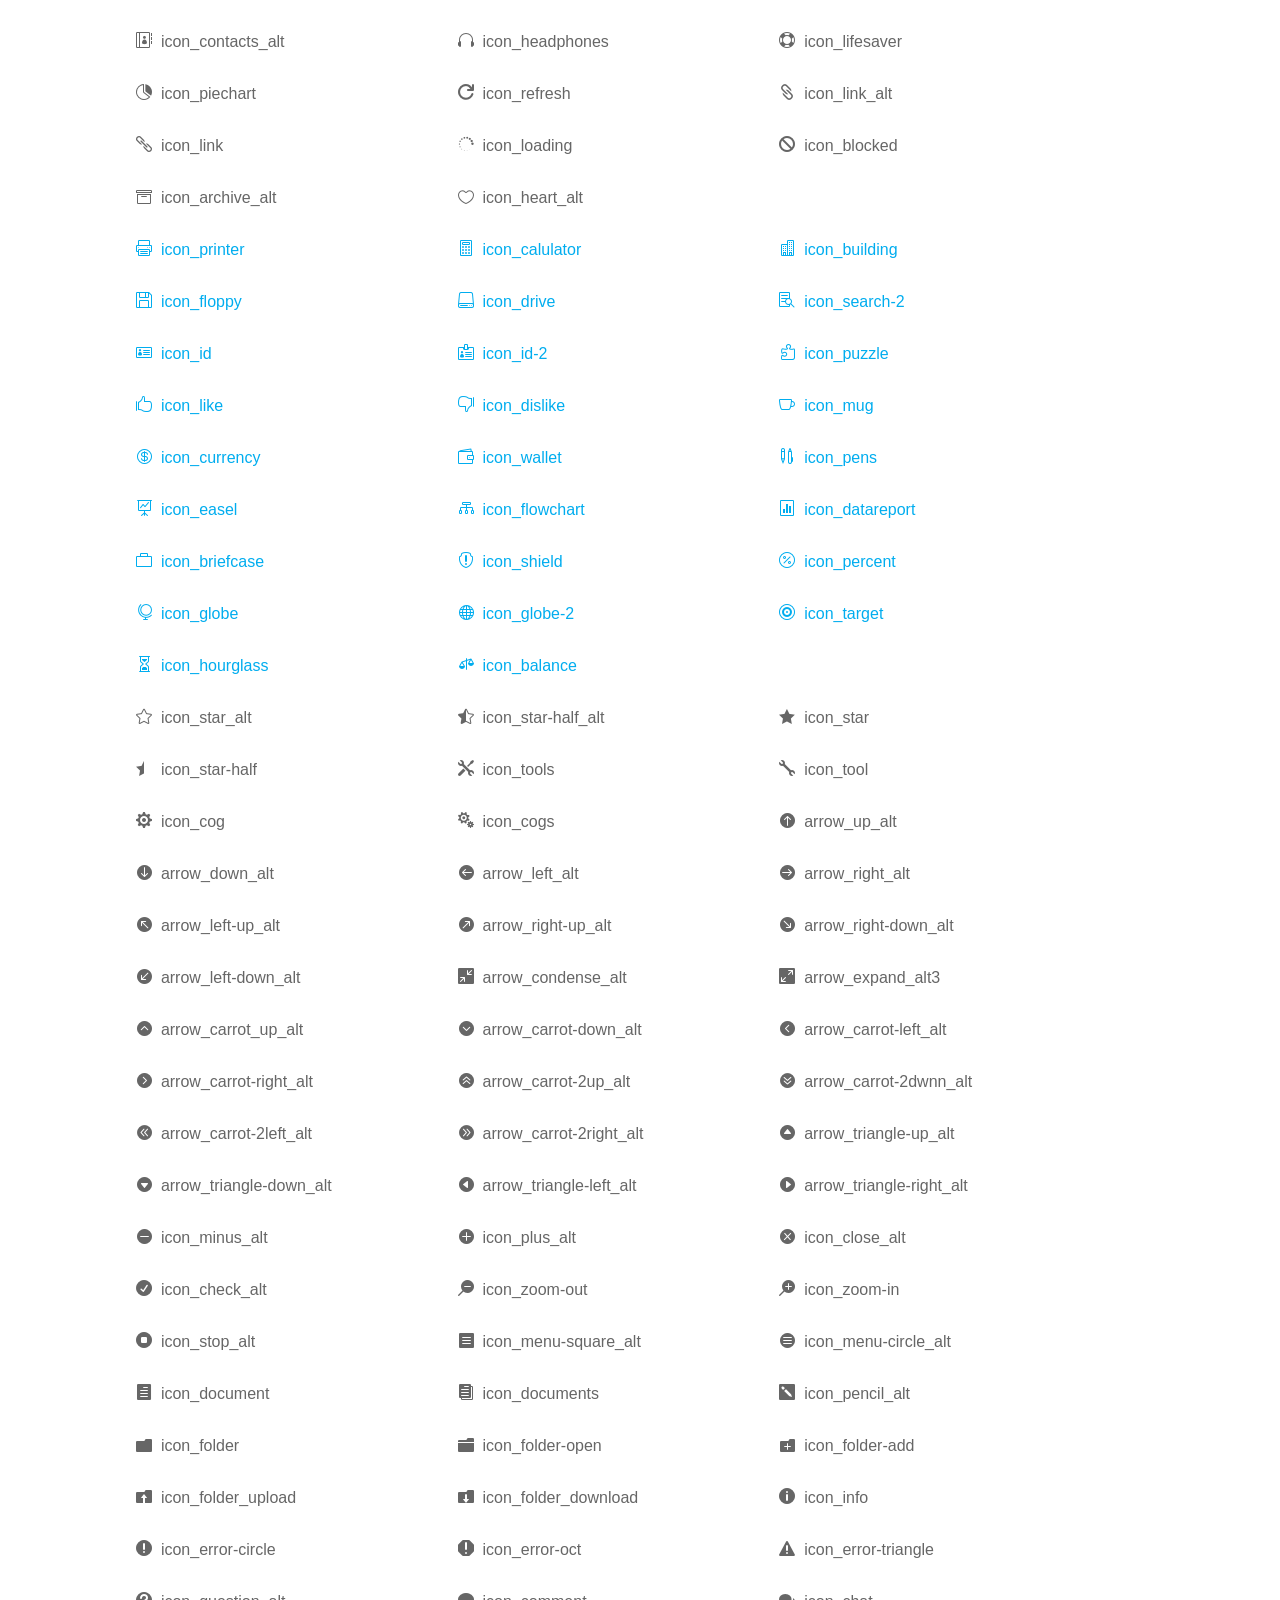
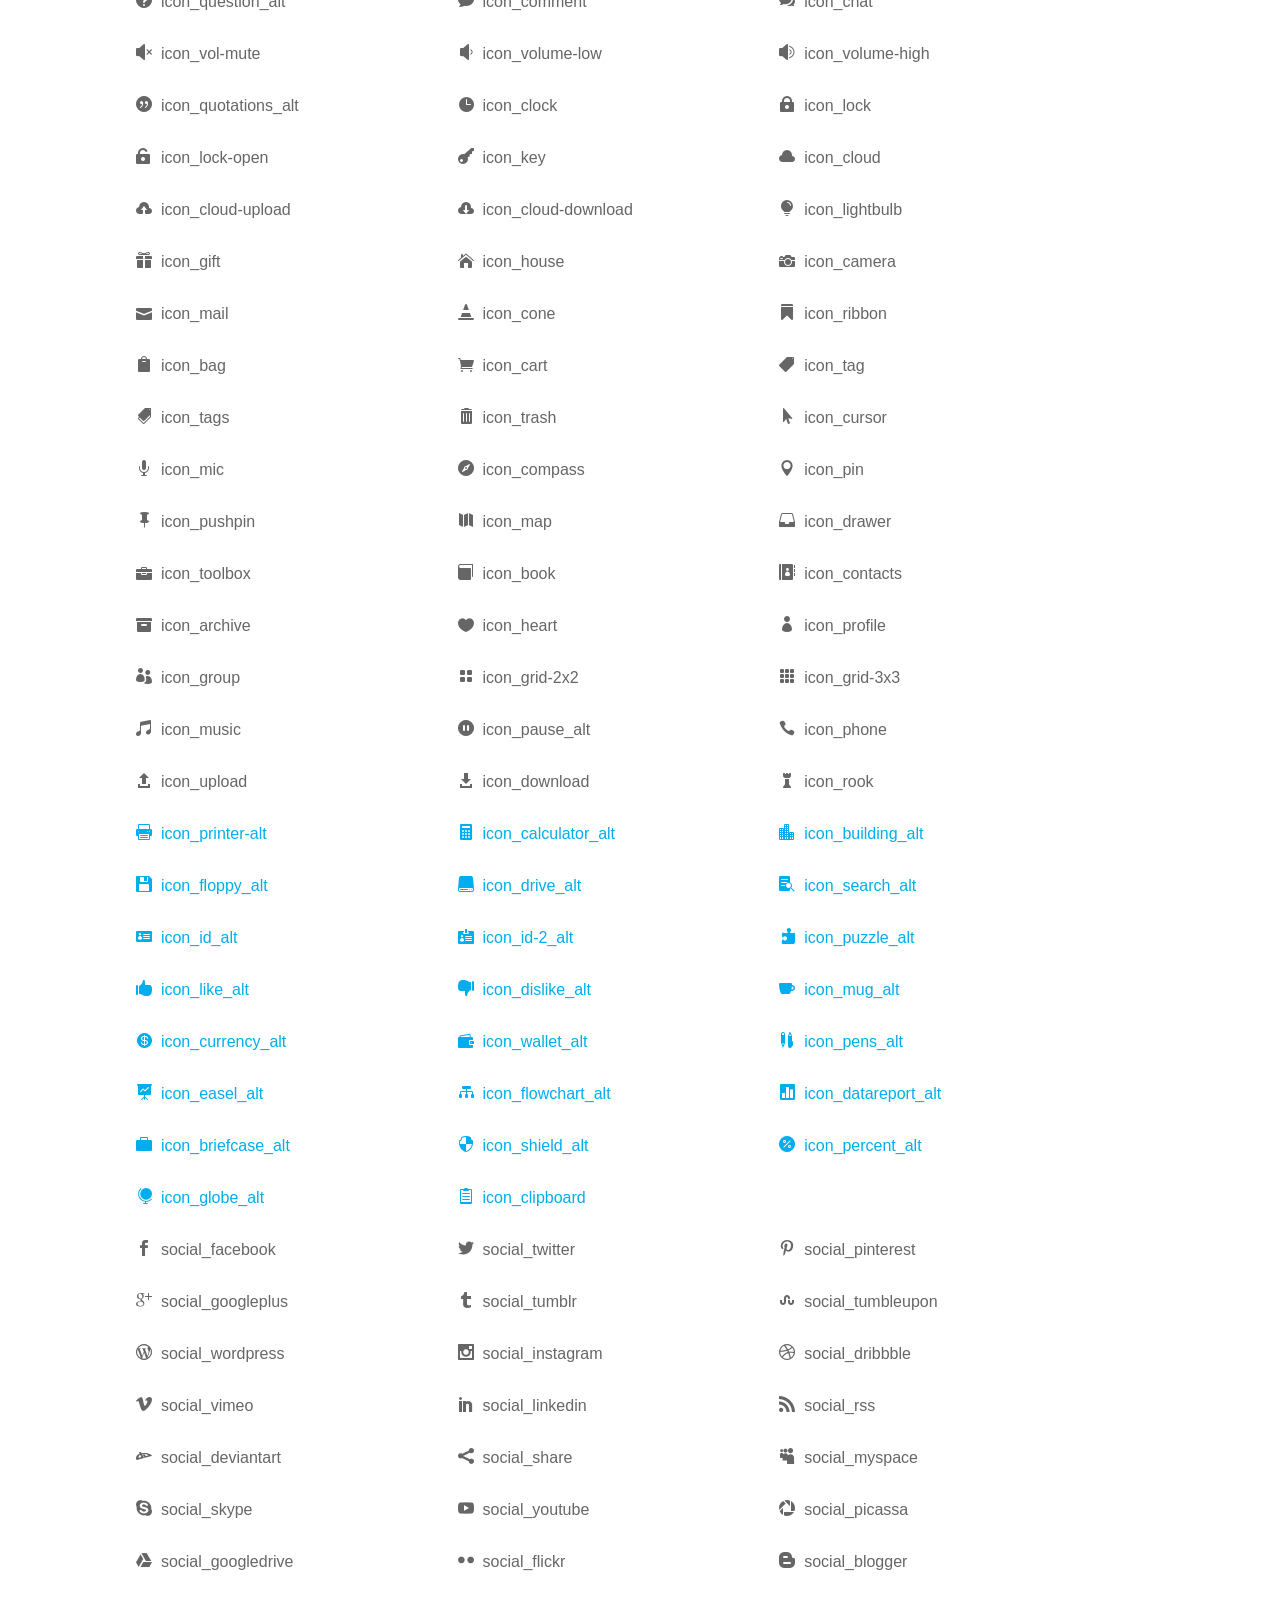
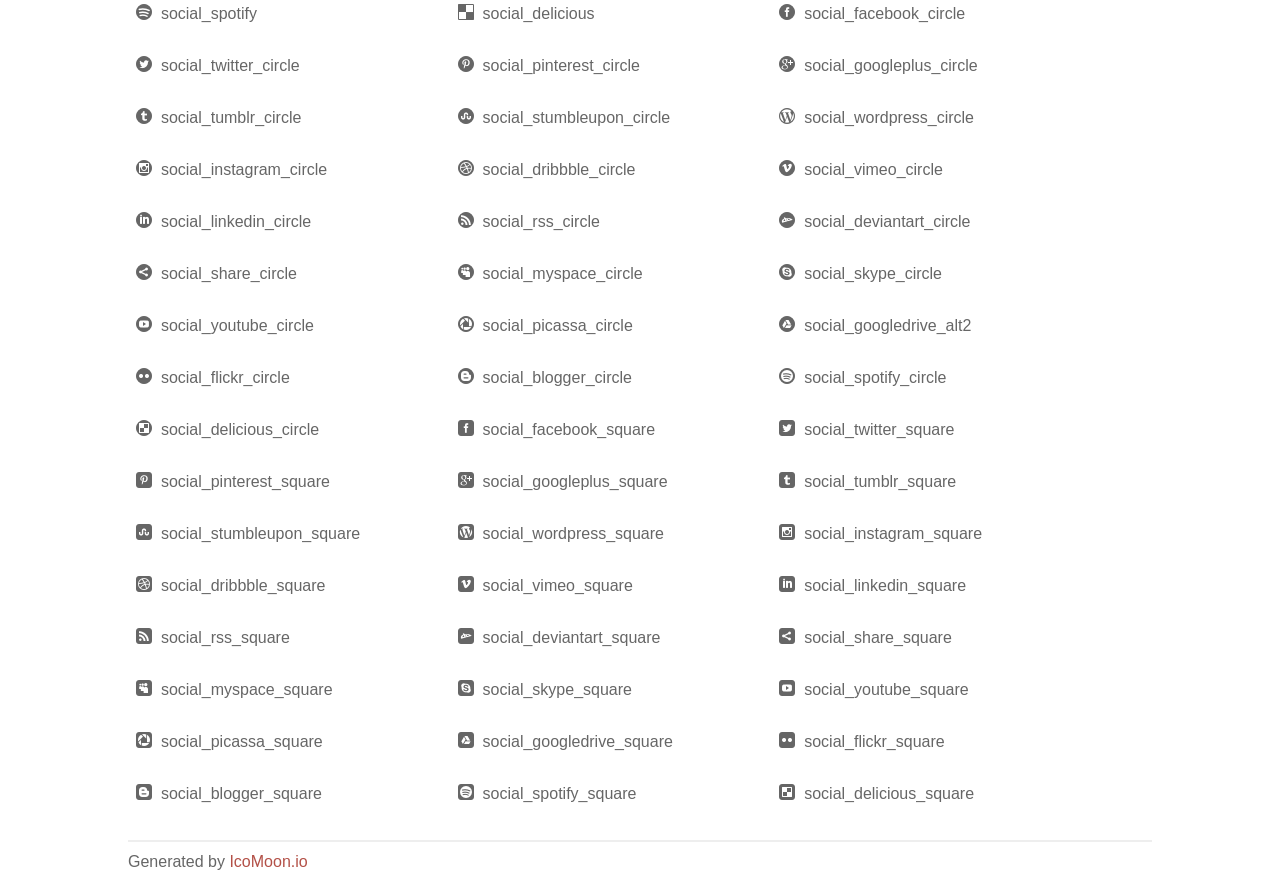
<file: fonts/elegant_font/HTML_CSS/index.html>
<!doctype html>
<html>
<head>
<title>Your Font/Glyphs</title>
<link rel="stylesheet" href="style.css" >
<!--[if lte IE 7]><script src="lte-ie7.js"></script><![endif]-->
<style>
	section, header, footer {display: block;}
	body {
		font-family: sans-serif;
		color: #666;
		line-height: 1.5;
		font-size: 1em;
	}
	* {
		-moz-box-sizing: border-box;
		-webkit-box-sizing: border-box;
		box-sizing: border-box;
		margin: 0;
		padding: 0;
	}
	.glyph {
		float: left;
		text-align: center;
		padding: .75em;
		margin: .4em 1.5em .75em 0;
		width: 6em;
		text-shadow: none;
	}
	
	.glyph input {
		font-family: consolas, monospace;
		font-size: 12px;
		width: 100%;
		text-align: center;
		border: 0;
		box-shadow: 0 0 0 1px #ccc;
		padding: .2em;
                -moz-border-radius: 5px;
                -webkit-border-radius: 5px;
	}
	
	

	.new {
		color:#00adef !important;
	}

	
	.w-main {
		width: 80%;
	}
	.centered {
		margin-left: auto;
		margin-right: auto;
	}
	.fs1 {
		font-size: 2em;
	}
	header {
		margin: 2em 0;
		padding-bottom: .5em;
		color: #666;
		box-shadow: 0 2px #eee;
	}
	header h1 {
		font-size: 2em;
		font-weight: normal;
	}
	.clearfix:before, .clearfix:after { content: ""; display: table; }
	.clearfix:after, .clear { clear: both; }
	footer {
		margin-top: 2em;
		padding: .5em 0;
		box-shadow: 0 -2px #eee;
	}
	a, a:visited {
		color: #B35047;
		text-decoration: none;
	}
	a:hover, a:focus {color: #000;}
	
	.box1 {
		font-size: 16px;
		display: inline-block;
		width: 30%;
		padding: .25em .5em;
		margin: 20px 10px 0 0;
	}
</style>
</head>
<body>
	<div class="w-main centered">
	<section class="mtm clearfix" id="glyphs">
	<div class="glyph">
		<div class="fs1" aria-hidden="true" data-icon="&#x21;"></div>
		<input type="text" readonly value="&amp;#x21;" >
	</div>
	<div class="glyph">
		<div class="fs1" aria-hidden="true" data-icon="&#x22;"></div>
		<input type="text" readonly value="&amp;#x22;" >
	</div>
	<div class="glyph">
		<div class="fs1" aria-hidden="true" data-icon="&#x23;"></div>
		<input type="text" readonly value="&amp;#x23;" >
	</div>
	<div class="glyph">
		<div class="fs1" aria-hidden="true" data-icon="&#x24;"></div>
		<input type="text" readonly value="&amp;#x24;" >
	</div>
	<div class="glyph">
		<div class="fs1" aria-hidden="true" data-icon="&#x25;"></div>
		<input type="text" readonly value="&amp;#x25;" >
	</div>
	<div class="glyph">
		<div class="fs1" aria-hidden="true" data-icon="&#x26;"></div>
		<input type="text" readonly value="&amp;#x26;" >
	</div>
	<div class="glyph">
		<div class="fs1" aria-hidden="true" data-icon="&#x27;"></div>
		<input type="text" readonly value="&amp;#x27;" >
	</div>
	<div class="glyph">
		<div class="fs1" aria-hidden="true" data-icon="&#x28;"></div>
		<input type="text" readonly value="&amp;#x28;" >
	</div>
	<div class="glyph">
		<div class="fs1" aria-hidden="true" data-icon="&#x29;"></div>
		<input type="text" readonly value="&amp;#x29;" >
	</div>
	<div class="glyph">
		<div class="fs1" aria-hidden="true" data-icon="&#x2a;"></div>
		<input type="text" readonly value="&amp;#x2a;" >
	</div>
	<div class="glyph">
		<div class="fs1" aria-hidden="true" data-icon="&#x2b;"></div>
		<input type="text" readonly value="&amp;#x2b;" >
	</div>
	<div class="glyph">
		<div class="fs1" aria-hidden="true" data-icon="&#x2c;"></div>
		<input type="text" readonly value="&amp;#x2c;" >
	</div>
	<div class="glyph">
		<div class="fs1" aria-hidden="true" data-icon="&#x2d;"></div>
		<input type="text" readonly value="&amp;#x2d;" >
	</div>
	<div class="glyph">
		<div class="fs1" aria-hidden="true" data-icon="&#x2e;"></div>
		<input type="text" readonly value="&amp;#x2e;" >
	</div>
	<div class="glyph">
		<div class="fs1" aria-hidden="true" data-icon="&#x2f;"></div>
		<input type="text" readonly value="&amp;#x2f;" >
	</div>
	<div class="glyph">
		<div class="fs1" aria-hidden="true" data-icon="&#x30;"></div>
		<input type="text" readonly value="&amp;#x30;" >
	</div>
	<div class="glyph">
		<div class="fs1" aria-hidden="true" data-icon="&#x31;"></div>
		<input type="text" readonly value="&amp;#x31;" >
	</div>
	<div class="glyph">
		<div class="fs1" aria-hidden="true" data-icon="&#x32;"></div>
		<input type="text" readonly value="&amp;#x32;" >
	</div>
	<div class="glyph">
		<div class="fs1" aria-hidden="true" data-icon="&#x33;"></div>
		<input type="text" readonly value="&amp;#x33;" >
	</div>
	<div class="glyph">
		<div class="fs1" aria-hidden="true" data-icon="&#x34;"></div>
		<input type="text" readonly value="&amp;#x34;" >
	</div>
	<div class="glyph">
		<div class="fs1" aria-hidden="true" data-icon="&#x35;"></div>
		<input type="text" readonly value="&amp;#x35;" >
	</div>
	<div class="glyph">
		<div class="fs1" aria-hidden="true" data-icon="&#x36;"></div>
		<input type="text" readonly value="&amp;#x36;" >
	</div>
	<div class="glyph">
		<div class="fs1" aria-hidden="true" data-icon="&#x37;"></div>
		<input type="text" readonly value="&amp;#x37;" >
	</div>
	<div class="glyph">
		<div class="fs1" aria-hidden="true" data-icon="&#x38;"></div>
		<input type="text" readonly value="&amp;#x38;" >
	</div>
	<div class="glyph">
		<div class="fs1" aria-hidden="true" data-icon="&#x39;"></div>
		<input type="text" readonly value="&amp;#x39;" >
	</div>
	<div class="glyph">
		<div class="fs1" aria-hidden="true" data-icon="&#x3a;"></div>
		<input type="text" readonly value="&amp;#x3a;" >
	</div>
	<div class="glyph">
		<div class="fs1" aria-hidden="true" data-icon="&#x3b;"></div>
		<input type="text" readonly value="&amp;#x3b;" >
	</div>
	<div class="glyph">
		<div class="fs1" aria-hidden="true" data-icon="&#x3c;"></div>
		<input type="text" readonly value="&amp;#x3c;" >
	</div>
	<div class="glyph">
		<div class="fs1" aria-hidden="true" data-icon="&#x3d;"></div>
		<input type="text" readonly value="&amp;#x3d;" >
	</div>
	<div class="glyph">
		<div class="fs1" aria-hidden="true" data-icon="&#x3e;"></div>
		<input type="text" readonly value="&amp;#x3e;" >
	</div>
	<div class="glyph">
		<div class="fs1" aria-hidden="true" data-icon="&#x3f;"></div>
		<input type="text" readonly value="&amp;#x3f;" >
	</div>
	<div class="glyph">
		<div class="fs1" aria-hidden="true" data-icon="&#x40;"></div>
		<input type="text" readonly value="&amp;#x40;" >
	</div>
	<div class="glyph">
		<div class="fs1" aria-hidden="true" data-icon="&#x41;"></div>
		<input type="text" readonly value="&amp;#x41;" >
	</div>
	<div class="glyph">
		<div class="fs1" aria-hidden="true" data-icon="&#x42;"></div>
		<input type="text" readonly value="&amp;#x42;" >
	</div>
	<div class="glyph">
		<div class="fs1" aria-hidden="true" data-icon="&#x43;"></div>
		<input type="text" readonly value="&amp;#x43;" >
	</div>
	<div class="glyph">
		<div class="fs1" aria-hidden="true" data-icon="&#x44;"></div>
		<input type="text" readonly value="&amp;#x44;" >
	</div>
	<div class="glyph">
		<div class="fs1" aria-hidden="true" data-icon="&#x45;"></div>
		<input type="text" readonly value="&amp;#x45;" >
	</div>
	<div class="glyph">
		<div class="fs1" aria-hidden="true" data-icon="&#x46;"></div>
		<input type="text" readonly value="&amp;#x46;" >
	</div>
	<div class="glyph">
		<div class="fs1" aria-hidden="true" data-icon="&#x47;"></div>
		<input type="text" readonly value="&amp;#x47;" >
	</div>
	<div class="glyph">
		<div class="fs1" aria-hidden="true" data-icon="&#x48;"></div>
		<input type="text" readonly value="&amp;#x48;" >
	</div>
	<div class="glyph">
		<div class="fs1" aria-hidden="true" data-icon="&#x49;"></div>
		<input type="text" readonly value="&amp;#x49;" >
	</div>
	<div class="glyph">
		<div class="fs1" aria-hidden="true" data-icon="&#x4a;"></div>
		<input type="text" readonly value="&amp;#x4a;" >
	</div>
	<div class="glyph">
		<div class="fs1" aria-hidden="true" data-icon="&#x4b;"></div>
		<input type="text" readonly value="&amp;#x4b;" >
	</div>
	<div class="glyph">
		<div class="fs1" aria-hidden="true" data-icon="&#x4c;"></div>
		<input type="text" readonly value="&amp;#x4c;" >
	</div>
	<div class="glyph">
		<div class="fs1" aria-hidden="true" data-icon="&#x4d;"></div>
		<input type="text" readonly value="&amp;#x4d;" >
	</div>
	<div class="glyph">
		<div class="fs1" aria-hidden="true" data-icon="&#x4e;"></div>
		<input type="text" readonly value="&amp;#x4e;" >
	</div>
	<div class="glyph">
		<div class="fs1" aria-hidden="true" data-icon="&#x4f;"></div>
		<input type="text" readonly value="&amp;#x4f;" >
	</div>
	<div class="glyph">
		<div class="fs1" aria-hidden="true" data-icon="&#x50;"></div>
		<input type="text" readonly value="&amp;#x50;" >
	</div>
	<div class="glyph">
		<div class="fs1" aria-hidden="true" data-icon="&#x51;"></div>
		<input type="text" readonly value="&amp;#x51;" >
	</div>
	<div class="glyph">
		<div class="fs1" aria-hidden="true" data-icon="&#x52;"></div>
		<input type="text" readonly value="&amp;#x52;" >
	</div>
	<div class="glyph">
		<div class="fs1" aria-hidden="true" data-icon="&#x53;"></div>
		<input type="text" readonly value="&amp;#x53;" >
	</div>
	<div class="glyph">
		<div class="fs1" aria-hidden="true" data-icon="&#x54;"></div>
		<input type="text" readonly value="&amp;#x54;" >
	</div>
	<div class="glyph">
		<div class="fs1" aria-hidden="true" data-icon="&#x55;"></div>
		<input type="text" readonly value="&amp;#x55;" >
	</div>
	<div class="glyph">
		<div class="fs1" aria-hidden="true" data-icon="&#x56;"></div>
		<input type="text" readonly value="&amp;#x56;" >
	</div>
	<div class="glyph">
		<div class="fs1" aria-hidden="true" data-icon="&#x57;"></div>
		<input type="text" readonly value="&amp;#x57;" >
	</div>
	<div class="glyph">
		<div class="fs1" aria-hidden="true" data-icon="&#x58;"></div>
		<input type="text" readonly value="&amp;#x58;" >
	</div>
	<div class="glyph">
		<div class="fs1" aria-hidden="true" data-icon="&#x59;"></div>
		<input type="text" readonly value="&amp;#x59;" >
	</div>
	<div class="glyph">
		<div class="fs1" aria-hidden="true" data-icon="&#x5a;"></div>
		<input type="text" readonly value="&amp;#x5a;" >
	</div>
	<div class="glyph">
		<div class="fs1" aria-hidden="true" data-icon="&#x5b;"></div>
		<input type="text" readonly value="&amp;#x5b;" >
	</div>
	<div class="glyph">
		<div class="fs1" aria-hidden="true" data-icon="&#x5c;"></div>
		<input type="text" readonly value="&amp;#x5c;" >
	</div>
	<div class="glyph">
		<div class="fs1" aria-hidden="true" data-icon="&#x5d;"></div>
		<input type="text" readonly value="&amp;#x5d;" >
	</div>
	<div class="glyph">
		<div class="fs1" aria-hidden="true" data-icon="&#x5e;"></div>
		<input type="text" readonly value="&amp;#x5e;" >
	</div>
	<div class="glyph">
		<div class="fs1" aria-hidden="true" data-icon="&#x5f;"></div>
		<input type="text" readonly value="&amp;#x5f;" >
	</div>
	<div class="glyph">
		<div class="fs1" aria-hidden="true" data-icon="&#x60;"></div>
		<input type="text" readonly value="&amp;#x60;" >
	</div>
	<div class="glyph">
		<div class="fs1" aria-hidden="true" data-icon="&#x61;"></div>
		<input type="text" readonly value="&amp;#x61;" >
	</div>
	<div class="glyph">
		<div class="fs1" aria-hidden="true" data-icon="&#x62;"></div>
		<input type="text" readonly value="&amp;#x62;" >
	</div>
	<div class="glyph">
		<div class="fs1" aria-hidden="true" data-icon="&#x63;"></div>
		<input type="text" readonly value="&amp;#x63;" >
	</div>
	<div class="glyph">
		<div class="fs1" aria-hidden="true" data-icon="&#x64;"></div>
		<input type="text" readonly value="&amp;#x64;" >
	</div>
	<div class="glyph">
		<div class="fs1" aria-hidden="true" data-icon="&#x65;"></div>
		<input type="text" readonly value="&amp;#x65;" >
	</div>
	<div class="glyph">
		<div class="fs1" aria-hidden="true" data-icon="&#x66;"></div>
		<input type="text" readonly value="&amp;#x66;" >
	</div>
	<div class="glyph">
		<div class="fs1" aria-hidden="true" data-icon="&#x67;"></div>
		<input type="text" readonly value="&amp;#x67;" >
	</div>
	<div class="glyph">
		<div class="fs1" aria-hidden="true" data-icon="&#x68;"></div>
		<input type="text" readonly value="&amp;#x68;" >
	</div>
	<div class="glyph">
		<div class="fs1" aria-hidden="true" data-icon="&#x69;"></div>
		<input type="text" readonly value="&amp;#x69;" >
	</div>
	<div class="glyph">
		<div class="fs1" aria-hidden="true" data-icon="&#x6a;"></div>
		<input type="text" readonly value="&amp;#x6a;" >
	</div>
	<div class="glyph">
		<div class="fs1" aria-hidden="true" data-icon="&#x6b;"></div>
		<input type="text" readonly value="&amp;#x6b;" >
	</div>
	<div class="glyph">
		<div class="fs1" aria-hidden="true" data-icon="&#x6c;"></div>
		<input type="text" readonly value="&amp;#x6c;" >
	</div>
	<div class="glyph">
		<div class="fs1" aria-hidden="true" data-icon="&#x6d;"></div>
		<input type="text" readonly value="&amp;#x6d;" >
	</div>
	<div class="glyph">
		<div class="fs1" aria-hidden="true" data-icon="&#x6e;"></div>
		<input type="text" readonly value="&amp;#x6e;" >
	</div>
	<div class="glyph">
		<div class="fs1" aria-hidden="true" data-icon="&#x6f;"></div>
		<input type="text" readonly value="&amp;#x6f;" >
	</div>
	<div class="glyph">
		<div class="fs1" aria-hidden="true" data-icon="&#x70;"></div>
		<input type="text" readonly value="&amp;#x70;" >
	</div>
	<div class="glyph">
		<div class="fs1" aria-hidden="true" data-icon="&#x71;"></div>
		<input type="text" readonly value="&amp;#x71;" >
	</div>
	<div class="glyph">
		<div class="fs1" aria-hidden="true" data-icon="&#x72;"></div>
		<input type="text" readonly value="&amp;#x72;" >
	</div>
	<div class="glyph">
		<div class="fs1" aria-hidden="true" data-icon="&#x73;"></div>
		<input type="text" readonly value="&amp;#x73;" >
	</div>
	<div class="glyph">
		<div class="fs1" aria-hidden="true" data-icon="&#x74;"></div>
		<input type="text" readonly value="&amp;#x74;" >
	</div>
	<div class="glyph">
		<div class="fs1" aria-hidden="true" data-icon="&#x75;"></div>
		<input type="text" readonly value="&amp;#x75;" >
	</div>
	<div class="glyph">
		<div class="fs1" aria-hidden="true" data-icon="&#x76;"></div>
		<input type="text" readonly value="&amp;#x76;" >
	</div>
	<div class="glyph">
		<div class="fs1" aria-hidden="true" data-icon="&#x77;"></div>
		<input type="text" readonly value="&amp;#x77;" >
	</div>
	<div class="glyph">
		<div class="fs1" aria-hidden="true" data-icon="&#x78;"></div>
		<input type="text" readonly value="&amp;#x78;" >
	</div>
	<div class="glyph">
		<div class="fs1" aria-hidden="true" data-icon="&#x79;"></div>
		<input type="text" readonly value="&amp;#x79;" >
	</div>
	<div class="glyph">
		<div class="fs1" aria-hidden="true" data-icon="&#x7a;"></div>
		<input type="text" readonly value="&amp;#x7a;" >
	</div>
	<div class="glyph">
		<div class="fs1" aria-hidden="true" data-icon="&#x7b;"></div>
		<input type="text" readonly value="&amp;#x7b;" >
	</div>
	<div class="glyph">
		<div class="fs1" aria-hidden="true" data-icon="&#x7c;"></div>
		<input type="text" readonly value="&amp;#x7c;" >
	</div>
	<div class="glyph">
		<div class="fs1" aria-hidden="true" data-icon="&#x7d;"></div>
		<input type="text" readonly value="&amp;#x7d;" >
	</div>
	<div class="glyph">
		<div class="fs1" aria-hidden="true" data-icon="&#x7e;"></div>
		<input type="text" readonly value="&amp;#x7e;" >
	</div>
	<div class="glyph">
		<div class="fs1" aria-hidden="true" data-icon="&#xe000;"></div>
		<input type="text" readonly value="&amp;#xe000;" >
	</div>
	<div class="glyph">
		<div class="fs1" aria-hidden="true" data-icon="&#xe001;"></div>
		<input type="text" readonly value="&amp;#xe001;" >
	</div>
	<div class="glyph">
		<div class="fs1" aria-hidden="true" data-icon="&#xe002;"></div>
		<input type="text" readonly value="&amp;#xe002;" >
	</div>
	<div class="glyph">
		<div class="fs1" aria-hidden="true" data-icon="&#xe003;"></div>
		<input type="text" readonly value="&amp;#xe003;" >
	</div>
	<div class="glyph">
		<div class="fs1" aria-hidden="true" data-icon="&#xe004;"></div>
		<input type="text" readonly value="&amp;#xe004;" >
	</div>
	<div class="glyph">
		<div class="fs1" aria-hidden="true" data-icon="&#xe005;"></div>
		<input type="text" readonly value="&amp;#xe005;" >
	</div>
	<div class="glyph">
		<div class="fs1" aria-hidden="true" data-icon="&#xe006;"></div>
		<input type="text" readonly value="&amp;#xe006;" >
	</div>
	<div class="glyph">
		<div class="fs1" aria-hidden="true" data-icon="&#xe007;"></div>
		<input type="text" readonly value="&amp;#xe007;" >
	</div>
	<div class="glyph">
		<div class="fs1" aria-hidden="true" data-icon="&#xe008;"></div>
		<input type="text" readonly value="&amp;#xe008;" >
	</div>
	<div class="glyph">
		<div class="fs1" aria-hidden="true" data-icon="&#xe009;"></div>
		<input type="text" readonly value="&amp;#xe009;" >
	</div>
	<div class="glyph">
		<div class="fs1" aria-hidden="true" data-icon="&#xe00a;"></div>
		<input type="text" readonly value="&amp;#xe00a;" >
	</div>
	<div class="glyph">
		<div class="fs1" aria-hidden="true" data-icon="&#xe00b;"></div>
		<input type="text" readonly value="&amp;#xe00b;" >
	</div>
	<div class="glyph">
		<div class="fs1" aria-hidden="true" data-icon="&#xe00c;"></div>
		<input type="text" readonly value="&amp;#xe00c;" >
	</div>
	<div class="glyph">
		<div class="fs1" aria-hidden="true" data-icon="&#xe00d;"></div>
		<input type="text" readonly value="&amp;#xe00d;" >
	</div>
	<div class="glyph">
		<div class="fs1" aria-hidden="true" data-icon="&#xe00e;"></div>
		<input type="text" readonly value="&amp;#xe00e;" >
	</div>
	<div class="glyph">
		<div class="fs1" aria-hidden="true" data-icon="&#xe00f;"></div>
		<input type="text" readonly value="&amp;#xe00f;" >
	</div>
	<div class="glyph">
		<div class="fs1" aria-hidden="true" data-icon="&#xe010;"></div>
		<input type="text" readonly value="&amp;#xe010;" >
	</div>
	<div class="glyph">
		<div class="fs1" aria-hidden="true" data-icon="&#xe011;"></div>
		<input type="text" readonly value="&amp;#xe011;" >
	</div>
	<div class="glyph">
		<div class="fs1" aria-hidden="true" data-icon="&#xe012;"></div>
		<input type="text" readonly value="&amp;#xe012;" >
	</div>
	<div class="glyph">
		<div class="fs1" aria-hidden="true" data-icon="&#xe013;"></div>
		<input type="text" readonly value="&amp;#xe013;" >
	</div>
	<div class="glyph">
		<div class="fs1" aria-hidden="true" data-icon="&#xe014;"></div>
		<input type="text" readonly value="&amp;#xe014;" >
	</div>
	<div class="glyph">
		<div class="fs1" aria-hidden="true" data-icon="&#xe015;"></div>
		<input type="text" readonly value="&amp;#xe015;" >
	</div>
	<div class="glyph">
		<div class="fs1" aria-hidden="true" data-icon="&#xe016;"></div>
		<input type="text" readonly value="&amp;#xe016;" >
	</div>
	<div class="glyph">
		<div class="fs1" aria-hidden="true" data-icon="&#xe017;"></div>
		<input type="text" readonly value="&amp;#xe017;" >
	</div>
	<div class="glyph">
		<div class="fs1" aria-hidden="true" data-icon="&#xe018;"></div>
		<input type="text" readonly value="&amp;#xe018;" >
	</div>
	<div class="glyph">
		<div class="fs1" aria-hidden="true" data-icon="&#xe019;"></div>
		<input type="text" readonly value="&amp;#xe019;" >
	</div>
	<div class="glyph">
		<div class="fs1" aria-hidden="true" data-icon="&#xe01a;"></div>
		<input type="text" readonly value="&amp;#xe01a;" >
	</div>
	<div class="glyph">
		<div class="fs1" aria-hidden="true" data-icon="&#xe01b;"></div>
		<input type="text" readonly value="&amp;#xe01b;" >
	</div>
	<div class="glyph">
		<div class="fs1" aria-hidden="true" data-icon="&#xe01c;"></div>
		<input type="text" readonly value="&amp;#xe01c;" >
	</div>
	<div class="glyph">
		<div class="fs1" aria-hidden="true" data-icon="&#xe01d;"></div>
		<input type="text" readonly value="&amp;#xe01d;" >
	</div>
	<div class="glyph">
		<div class="fs1" aria-hidden="true" data-icon="&#xe01e;"></div>
		<input type="text" readonly value="&amp;#xe01e;" >
	</div>
	<div class="glyph">
		<div class="fs1" aria-hidden="true" data-icon="&#xe01f;"></div>
		<input type="text" readonly value="&amp;#xe01f;" >
	</div>
	<div class="glyph">
		<div class="fs1" aria-hidden="true" data-icon="&#xe020;"></div>
		<input type="text" readonly value="&amp;#xe020;" >
	</div>
	<div class="glyph">
		<div class="fs1" aria-hidden="true" data-icon="&#xe021;"></div>
		<input type="text" readonly value="&amp;#xe021;" >
	</div>
	<div class="glyph">
		<div class="fs1" aria-hidden="true" data-icon="&#xe022;"></div>
		<input type="text" readonly value="&amp;#xe022;" >
	</div>
	<div class="glyph">
		<div class="fs1" aria-hidden="true" data-icon="&#xe023;"></div>
		<input type="text" readonly value="&amp;#xe023;" >
	</div>
	<div class="glyph">
		<div class="fs1" aria-hidden="true" data-icon="&#xe024;"></div>
		<input type="text" readonly value="&amp;#xe024;" >
	</div>
	<div class="glyph">
		<div class="fs1" aria-hidden="true" data-icon="&#xe025;"></div>
		<input type="text" readonly value="&amp;#xe025;" >
	</div>
	<div class="glyph">
		<div class="fs1" aria-hidden="true" data-icon="&#xe026;"></div>
		<input type="text" readonly value="&amp;#xe026;" >
	</div>
	<div class="glyph">
		<div class="fs1" aria-hidden="true" data-icon="&#xe027;"></div>
		<input type="text" readonly value="&amp;#xe027;" >
	</div>
	<div class="glyph">
		<div class="fs1" aria-hidden="true" data-icon="&#xe028;"></div>
		<input type="text" readonly value="&amp;#xe028;" >
	</div>
	<div class="glyph">
		<div class="fs1" aria-hidden="true" data-icon="&#xe029;"></div>
		<input type="text" readonly value="&amp;#xe029;" >
	</div>
	<div class="glyph">
		<div class="fs1" aria-hidden="true" data-icon="&#xe02a;"></div>
		<input type="text" readonly value="&amp;#xe02a;" >
	</div>
	<div class="glyph">
		<div class="fs1" aria-hidden="true" data-icon="&#xe02b;"></div>
		<input type="text" readonly value="&amp;#xe02b;" >
	</div>
	<div class="glyph">
		<div class="fs1" aria-hidden="true" data-icon="&#xe02c;"></div>
		<input type="text" readonly value="&amp;#xe02c;" >
	</div>
	<div class="glyph">
		<div class="fs1" aria-hidden="true" data-icon="&#xe02d;"></div>
		<input type="text" readonly value="&amp;#xe02d;" >
	</div>
	<div class="glyph">
		<div class="fs1" aria-hidden="true" data-icon="&#xe02e;"></div>
		<input type="text" readonly value="&amp;#xe02e;" >
	</div>
	<div class="glyph">
		<div class="fs1" aria-hidden="true" data-icon="&#xe02f;"></div>
		<input type="text" readonly value="&amp;#xe02f;" >
	</div>
	<div class="glyph">
		<div class="fs1" aria-hidden="true" data-icon="&#xe030;"></div>
		<input type="text" readonly value="&amp;#xe030;" >
	</div>
    
    <div class="new">
    
    <div class="glyph">
		<div class="fs1" aria-hidden="true" data-icon="&#xe103;"></div>
		<input type="text" readonly value="&amp;#xe103;" >
	</div>
	<div class="glyph">
		<div class="fs1" aria-hidden="true" data-icon="&#xe0ee;"></div>
		<input type="text" readonly value="&amp;#xe0ee;" >
	</div>
	<div class="glyph">
		<div class="fs1" aria-hidden="true" data-icon="&#xe0ef;"></div>
		<input type="text" readonly value="&amp;#xe0ef;" >
	</div>
	<div class="glyph">
		<div class="fs1" aria-hidden="true" data-icon="&#xe0e8;"></div>
		<input type="text" readonly value="&amp;#xe0e8;" >
	</div>
	<div class="glyph">
		<div class="fs1" aria-hidden="true" data-icon="&#xe0ea;"></div>
		<input type="text" readonly value="&amp;#xe0ea;" >
	</div>
	<div class="glyph">
		<div class="fs1" aria-hidden="true" data-icon="&#xe101;"></div>
		<input type="text" readonly value="&amp;#xe101;" >
	</div>
	<div class="glyph">
		<div class="fs1" aria-hidden="true" data-icon="&#xe107;"></div>
		<input type="text" readonly value="&amp;#xe107;" >
	</div>
	<div class="glyph">
		<div class="fs1" aria-hidden="true" data-icon="&#xe108;"></div>
		<input type="text" readonly value="&amp;#xe108;" >
	</div>
	<div class="glyph">
		<div class="fs1" aria-hidden="true" data-icon="&#xe102;"></div>
		<input type="text" readonly value="&amp;#xe102;" >
	</div>
	<div class="glyph">
		<div class="fs1" aria-hidden="true" data-icon="&#xe106;"></div>
		<input type="text" readonly value="&amp;#xe106;" >
	</div>
	<div class="glyph">
		<div class="fs1" aria-hidden="true" data-icon="&#xe0eb;"></div>
		<input type="text" readonly value="&amp;#xe0eb;" >
	</div>
	<div class="glyph">
		<div class="fs1" aria-hidden="true" data-icon="&#xe105;"></div>
		<input type="text" readonly value="&amp;#xe105;" >
	</div>
	<div class="glyph">
		<div class="fs1" aria-hidden="true" data-icon="&#xe0ed;"></div>
		<input type="text" readonly value="&amp;#xe0ed;" >
	</div>
	<div class="glyph">
		<div class="fs1" aria-hidden="true" data-icon="&#xe100;"></div>
		<input type="text" readonly value="&amp;#xe100;" >
	</div>
	<div class="glyph">
		<div class="fs1" aria-hidden="true" data-icon="&#xe104;"></div>
		<input type="text" readonly value="&amp;#xe104;" >
	</div>
	<div class="glyph">
		<div class="fs1" aria-hidden="true" data-icon="&#xe0e9;"></div>
		<input type="text" readonly value="&amp;#xe0e9;" >
	</div>
	<div class="glyph">
		<div class="fs1" aria-hidden="true" data-icon="&#xe109;"></div>
		<input type="text" readonly value="&amp;#xe109;" >
	</div>
	<div class="glyph">
		<div class="fs1" aria-hidden="true" data-icon="&#xe0ec;"></div>
		<input type="text" readonly value="&amp;#xe0ec;" >
	</div>
	<div class="glyph">
		<div class="fs1" aria-hidden="true" data-icon="&#xe0fe;"></div>
		<input type="text" readonly value="&amp;#xe0fe;" >
	</div>
	<div class="glyph">
		<div class="fs1" aria-hidden="true" data-icon="&#xe0f6;"></div>
		<input type="text" readonly value="&amp;#xe0f6;" >
	</div>
	<div class="glyph">
		<div class="fs1" aria-hidden="true" data-icon="&#xe0fb;"></div>
		<input type="text" readonly value="&amp;#xe0fb;" >
	</div>
	<div class="glyph">
		<div class="fs1" aria-hidden="true" data-icon="&#xe0e2;"></div>
		<input type="text" readonly value="&amp;#xe0e2;" >
	</div>
	<div class="glyph">
		<div class="fs1" aria-hidden="true" data-icon="&#xe0e3;"></div>
		<input type="text" readonly value="&amp;#xe0e3;" >
	</div>
	<div class="glyph">
		<div class="fs1" aria-hidden="true" data-icon="&#xe0f5;"></div>
		<input type="text" readonly value="&amp;#xe0f5;" >
	</div>
	<div class="glyph">
		<div class="fs1" aria-hidden="true" data-icon="&#xe0e1;"></div>
		<input type="text" readonly value="&amp;#xe0e1;" >
	</div>
	<div class="glyph">
		<div class="fs1" aria-hidden="true" data-icon="&#xe0ff;"></div>
		<input type="text" readonly value="&amp;#xe0ff;" >
	</div>
    
    </div>
    
	<div class="glyph">
		<div class="fs1" aria-hidden="true" data-icon="&#xe031;"></div>
		<input type="text" readonly value="&amp;#xe031;" >
	</div>
	<div class="glyph">
		<div class="fs1" aria-hidden="true" data-icon="&#xe032;"></div>
		<input type="text" readonly value="&amp;#xe032;" >
	</div>
	<div class="glyph">
		<div class="fs1" aria-hidden="true" data-icon="&#xe033;"></div>
		<input type="text" readonly value="&amp;#xe033;" >
	</div>
	<div class="glyph">
		<div class="fs1" aria-hidden="true" data-icon="&#xe034;"></div>
		<input type="text" readonly value="&amp;#xe034;" >
	</div>
	<div class="glyph">
		<div class="fs1" aria-hidden="true" data-icon="&#xe035;"></div>
		<input type="text" readonly value="&amp;#xe035;" >
	</div>
	<div class="glyph">
		<div class="fs1" aria-hidden="true" data-icon="&#xe036;"></div>
		<input type="text" readonly value="&amp;#xe036;" >
	</div>
	<div class="glyph">
		<div class="fs1" aria-hidden="true" data-icon="&#xe037;"></div>
		<input type="text" readonly value="&amp;#xe037;" >
	</div>
	<div class="glyph">
		<div class="fs1" aria-hidden="true" data-icon="&#xe038;"></div>
		<input type="text" readonly value="&amp;#xe038;" >
	</div>
	<div class="glyph">
		<div class="fs1" aria-hidden="true" data-icon="&#xe039;"></div>
		<input type="text" readonly value="&amp;#xe039;" >
	</div>
	<div class="glyph">
		<div class="fs1" aria-hidden="true" data-icon="&#xe03a;"></div>
		<input type="text" readonly value="&amp;#xe03a;" >
	</div>
	<div class="glyph">
		<div class="fs1" aria-hidden="true" data-icon="&#xe03b;"></div>
		<input type="text" readonly value="&amp;#xe03b;" >
	</div>
	<div class="glyph">
		<div class="fs1" aria-hidden="true" data-icon="&#xe03c;"></div>
		<input type="text" readonly value="&amp;#xe03c;" >
	</div>
	<div class="glyph">
		<div class="fs1" aria-hidden="true" data-icon="&#xe03d;"></div>
		<input type="text" readonly value="&amp;#xe03d;" >
	</div>
	<div class="glyph">
		<div class="fs1" aria-hidden="true" data-icon="&#xe03e;"></div>
		<input type="text" readonly value="&amp;#xe03e;" >
	</div>
	<div class="glyph">
		<div class="fs1" aria-hidden="true" data-icon="&#xe03f;"></div>
		<input type="text" readonly value="&amp;#xe03f;" >
	</div>
	<div class="glyph">
		<div class="fs1" aria-hidden="true" data-icon="&#xe040;"></div>
		<input type="text" readonly value="&amp;#xe040;" >
	</div>
	<div class="glyph">
		<div class="fs1" aria-hidden="true" data-icon="&#xe041;"></div>
		<input type="text" readonly value="&amp;#xe041;" >
	</div>
	<div class="glyph">
		<div class="fs1" aria-hidden="true" data-icon="&#xe042;"></div>
		<input type="text" readonly value="&amp;#xe042;" >
	</div>
	<div class="glyph">
		<div class="fs1" aria-hidden="true" data-icon="&#xe043;"></div>
		<input type="text" readonly value="&amp;#xe043;" >
	</div>
	<div class="glyph">
		<div class="fs1" aria-hidden="true" data-icon="&#xe044;"></div>
		<input type="text" readonly value="&amp;#xe044;" >
	</div>
	<div class="glyph">
		<div class="fs1" aria-hidden="true" data-icon="&#xe045;"></div>
		<input type="text" readonly value="&amp;#xe045;" >
	</div>
	<div class="glyph">
		<div class="fs1" aria-hidden="true" data-icon="&#xe046;"></div>
		<input type="text" readonly value="&amp;#xe046;" >
	</div>
	<div class="glyph">
		<div class="fs1" aria-hidden="true" data-icon="&#xe047;"></div>
		<input type="text" readonly value="&amp;#xe047;" >
	</div>
	<div class="glyph">
		<div class="fs1" aria-hidden="true" data-icon="&#xe048;"></div>
		<input type="text" readonly value="&amp;#xe048;" >
	</div>
	<div class="glyph">
		<div class="fs1" aria-hidden="true" data-icon="&#xe049;"></div>
		<input type="text" readonly value="&amp;#xe049;" >
	</div>
	<div class="glyph">
		<div class="fs1" aria-hidden="true" data-icon="&#xe04a;"></div>
		<input type="text" readonly value="&amp;#xe04a;" >
	</div>
	<div class="glyph">
		<div class="fs1" aria-hidden="true" data-icon="&#xe04b;"></div>
		<input type="text" readonly value="&amp;#xe04b;" >
	</div>
	<div class="glyph">
		<div class="fs1" aria-hidden="true" data-icon="&#xe04c;"></div>
		<input type="text" readonly value="&amp;#xe04c;" >
	</div>
	<div class="glyph">
		<div class="fs1" aria-hidden="true" data-icon="&#xe04d;"></div>
		<input type="text" readonly value="&amp;#xe04d;" >
	</div>
	<div class="glyph">
		<div class="fs1" aria-hidden="true" data-icon="&#xe04e;"></div>
		<input type="text" readonly value="&amp;#xe04e;" >
	</div>
	<div class="glyph">
		<div class="fs1" aria-hidden="true" data-icon="&#xe04f;"></div>
		<input type="text" readonly value="&amp;#xe04f;" >
	</div>
	<div class="glyph">
		<div class="fs1" aria-hidden="true" data-icon="&#xe050;"></div>
		<input type="text" readonly value="&amp;#xe050;" >
	</div>
	<div class="glyph">
		<div class="fs1" aria-hidden="true" data-icon="&#xe051;"></div>
		<input type="text" readonly value="&amp;#xe051;" >
	</div>
	<div class="glyph">
		<div class="fs1" aria-hidden="true" data-icon="&#xe052;"></div>
		<input type="text" readonly value="&amp;#xe052;" >
	</div>
	<div class="glyph">
		<div class="fs1" aria-hidden="true" data-icon="&#xe053;"></div>
		<input type="text" readonly value="&amp;#xe053;" >
	</div>
	<div class="glyph">
		<div class="fs1" aria-hidden="true" data-icon="&#xe054;"></div>
		<input type="text" readonly value="&amp;#xe054;" >
	</div>
	<div class="glyph">
		<div class="fs1" aria-hidden="true" data-icon="&#xe055;"></div>
		<input type="text" readonly value="&amp;#xe055;" >
	</div>
	<div class="glyph">
		<div class="fs1" aria-hidden="true" data-icon="&#xe056;"></div>
		<input type="text" readonly value="&amp;#xe056;" >
	</div>
	<div class="glyph">
		<div class="fs1" aria-hidden="true" data-icon="&#xe057;"></div>
		<input type="text" readonly value="&amp;#xe057;" >
	</div>
	<div class="glyph">
		<div class="fs1" aria-hidden="true" data-icon="&#xe058;"></div>
		<input type="text" readonly value="&amp;#xe058;" >
	</div>
	<div class="glyph">
		<div class="fs1" aria-hidden="true" data-icon="&#xe059;"></div>
		<input type="text" readonly value="&amp;#xe059;" >
	</div>
	<div class="glyph">
		<div class="fs1" aria-hidden="true" data-icon="&#xe05a;"></div>
		<input type="text" readonly value="&amp;#xe05a;" >
	</div>
	<div class="glyph">
		<div class="fs1" aria-hidden="true" data-icon="&#xe05b;"></div>
		<input type="text" readonly value="&amp;#xe05b;" >
	</div>
	<div class="glyph">
		<div class="fs1" aria-hidden="true" data-icon="&#xe05c;"></div>
		<input type="text" readonly value="&amp;#xe05c;" >
	</div>
	<div class="glyph">
		<div class="fs1" aria-hidden="true" data-icon="&#xe05d;"></div>
		<input type="text" readonly value="&amp;#xe05d;" >
	</div>
	<div class="glyph">
		<div class="fs1" aria-hidden="true" data-icon="&#xe05e;"></div>
		<input type="text" readonly value="&amp;#xe05e;" >
	</div>
	<div class="glyph">
		<div class="fs1" aria-hidden="true" data-icon="&#xe05f;"></div>
		<input type="text" readonly value="&amp;#xe05f;" >
	</div>
	<div class="glyph">
		<div class="fs1" aria-hidden="true" data-icon="&#xe060;"></div>
		<input type="text" readonly value="&amp;#xe060;" >
	</div>
	<div class="glyph">
		<div class="fs1" aria-hidden="true" data-icon="&#xe061;"></div>
		<input type="text" readonly value="&amp;#xe061;" >
	</div>
	<div class="glyph">
		<div class="fs1" aria-hidden="true" data-icon="&#xe062;"></div>
		<input type="text" readonly value="&amp;#xe062;" >
	</div>
	<div class="glyph">
		<div class="fs1" aria-hidden="true" data-icon="&#xe063;"></div>
		<input type="text" readonly value="&amp;#xe063;" >
	</div>
	<div class="glyph">
		<div class="fs1" aria-hidden="true" data-icon="&#xe064;"></div>
		<input type="text" readonly value="&amp;#xe064;" >
	</div>
	<div class="glyph">
		<div class="fs1" aria-hidden="true" data-icon="&#xe065;"></div>
		<input type="text" readonly value="&amp;#xe065;" >
	</div>
	<div class="glyph">
		<div class="fs1" aria-hidden="true" data-icon="&#xe066;"></div>
		<input type="text" readonly value="&amp;#xe066;" >
	</div>
	<div class="glyph">
		<div class="fs1" aria-hidden="true" data-icon="&#xe067;"></div>
		<input type="text" readonly value="&amp;#xe067;" >
	</div>
	<div class="glyph">
		<div class="fs1" aria-hidden="true" data-icon="&#xe068;"></div>
		<input type="text" readonly value="&amp;#xe068;" >
	</div>
	<div class="glyph">
		<div class="fs1" aria-hidden="true" data-icon="&#xe069;"></div>
		<input type="text" readonly value="&amp;#xe069;" >
	</div>
	<div class="glyph">
		<div class="fs1" aria-hidden="true" data-icon="&#xe06a;"></div>
		<input type="text" readonly value="&amp;#xe06a;" >
	</div>
	<div class="glyph">
		<div class="fs1" aria-hidden="true" data-icon="&#xe06b;"></div>
		<input type="text" readonly value="&amp;#xe06b;" >
	</div>
	<div class="glyph">
		<div class="fs1" aria-hidden="true" data-icon="&#xe06c;"></div>
		<input type="text" readonly value="&amp;#xe06c;" >
	</div>
	<div class="glyph">
		<div class="fs1" aria-hidden="true" data-icon="&#xe06d;"></div>
		<input type="text" readonly value="&amp;#xe06d;" >
	</div>
	<div class="glyph">
		<div class="fs1" aria-hidden="true" data-icon="&#xe06e;"></div>
		<input type="text" readonly value="&amp;#xe06e;" >
	</div>
	<div class="glyph">
		<div class="fs1" aria-hidden="true" data-icon="&#xe06f;"></div>
		<input type="text" readonly value="&amp;#xe06f;" >
	</div>
	<div class="glyph">
		<div class="fs1" aria-hidden="true" data-icon="&#xe070;"></div>
		<input type="text" readonly value="&amp;#xe070;" >
	</div>
	<div class="glyph">
		<div class="fs1" aria-hidden="true" data-icon="&#xe071;"></div>
		<input type="text" readonly value="&amp;#xe071;" >
	</div>
	<div class="glyph">
		<div class="fs1" aria-hidden="true" data-icon="&#xe072;"></div>
		<input type="text" readonly value="&amp;#xe072;" >
	</div>
	<div class="glyph">
		<div class="fs1" aria-hidden="true" data-icon="&#xe073;"></div>
		<input type="text" readonly value="&amp;#xe073;" >
	</div>
	<div class="glyph">
		<div class="fs1" aria-hidden="true" data-icon="&#xe074;"></div>
		<input type="text" readonly value="&amp;#xe074;" >
	</div>
	<div class="glyph">
		<div class="fs1" aria-hidden="true" data-icon="&#xe075;"></div>
		<input type="text" readonly value="&amp;#xe075;" >
	</div>
	<div class="glyph">
		<div class="fs1" aria-hidden="true" data-icon="&#xe076;"></div>
		<input type="text" readonly value="&amp;#xe076;" >
	</div>
	<div class="glyph">
		<div class="fs1" aria-hidden="true" data-icon="&#xe077;"></div>
		<input type="text" readonly value="&amp;#xe077;" >
	</div>
	<div class="glyph">
		<div class="fs1" aria-hidden="true" data-icon="&#xe078;"></div>
		<input type="text" readonly value="&amp;#xe078;" >
	</div>
	<div class="glyph">
		<div class="fs1" aria-hidden="true" data-icon="&#xe079;"></div>
		<input type="text" readonly value="&amp;#xe079;" >
	</div>
	<div class="glyph">
		<div class="fs1" aria-hidden="true" data-icon="&#xe07a;"></div>
		<input type="text" readonly value="&amp;#xe07a;" >
	</div>
	<div class="glyph">
		<div class="fs1" aria-hidden="true" data-icon="&#xe07b;"></div>
		<input type="text" readonly value="&amp;#xe07b;" >
	</div>
	<div class="glyph">
		<div class="fs1" aria-hidden="true" data-icon="&#xe07c;"></div>
		<input type="text" readonly value="&amp;#xe07c;" >
	</div>
	<div class="glyph">
		<div class="fs1" aria-hidden="true" data-icon="&#xe07d;"></div>
		<input type="text" readonly value="&amp;#xe07d;" >
	</div>
	<div class="glyph">
		<div class="fs1" aria-hidden="true" data-icon="&#xe07e;"></div>
		<input type="text" readonly value="&amp;#xe07e;" >
	</div>
	<div class="glyph">
		<div class="fs1" aria-hidden="true" data-icon="&#xe07f;"></div>
		<input type="text" readonly value="&amp;#xe07f;" >
	</div>
	<div class="glyph">
		<div class="fs1" aria-hidden="true" data-icon="&#xe080;"></div>
		<input type="text" readonly value="&amp;#xe080;" >
	</div>
	<div class="glyph">
		<div class="fs1" aria-hidden="true" data-icon="&#xe081;"></div>
		<input type="text" readonly value="&amp;#xe081;" >
	</div>
	<div class="glyph">
		<div class="fs1" aria-hidden="true" data-icon="&#xe082;"></div>
		<input type="text" readonly value="&amp;#xe082;" >
	</div>
	<div class="glyph">
		<div class="fs1" aria-hidden="true" data-icon="&#xe083;"></div>
		<input type="text" readonly value="&amp;#xe083;" >
	</div>
	<div class="glyph">
		<div class="fs1" aria-hidden="true" data-icon="&#xe084;"></div>
		<input type="text" readonly value="&amp;#xe084;" >
	</div>
	<div class="glyph">
		<div class="fs1" aria-hidden="true" data-icon="&#xe085;"></div>
		<input type="text" readonly value="&amp;#xe085;" >
	</div>
	<div class="glyph">
		<div class="fs1" aria-hidden="true" data-icon="&#xe086;"></div>
		<input type="text" readonly value="&amp;#xe086;" >
	</div>
	<div class="glyph">
		<div class="fs1" aria-hidden="true" data-icon="&#xe087;"></div>
		<input type="text" readonly value="&amp;#xe087;" >
	</div>
	<div class="glyph">
		<div class="fs1" aria-hidden="true" data-icon="&#xe088;"></div>
		<input type="text" readonly value="&amp;#xe088;" >
	</div>
	<div class="glyph">
		<div class="fs1" aria-hidden="true" data-icon="&#xe089;"></div>
		<input type="text" readonly value="&amp;#xe089;" >
	</div>
	<div class="glyph">
		<div class="fs1" aria-hidden="true" data-icon="&#xe08a;"></div>
		<input type="text" readonly value="&amp;#xe08a;" >
	</div>
	<div class="glyph">
		<div class="fs1" aria-hidden="true" data-icon="&#xe08b;"></div>
		<input type="text" readonly value="&amp;#xe08b;" >
	</div>
	<div class="glyph">
		<div class="fs1" aria-hidden="true" data-icon="&#xe08c;"></div>
		<input type="text" readonly value="&amp;#xe08c;" >
	</div>
	<div class="glyph">
		<div class="fs1" aria-hidden="true" data-icon="&#xe08d;"></div>
		<input type="text" readonly value="&amp;#xe08d;" >
	</div>
	<div class="glyph">
		<div class="fs1" aria-hidden="true" data-icon="&#xe08e;"></div>
		<input type="text" readonly value="&amp;#xe08e;" >
	</div>
	<div class="glyph">
		<div class="fs1" aria-hidden="true" data-icon="&#xe08f;"></div>
		<input type="text" readonly value="&amp;#xe08f;" >
	</div>
	<div class="glyph">
		<div class="fs1" aria-hidden="true" data-icon="&#xe090;"></div>
		<input type="text" readonly value="&amp;#xe090;" >
	</div>
	<div class="glyph">
		<div class="fs1" aria-hidden="true" data-icon="&#xe091;"></div>
		<input type="text" readonly value="&amp;#xe091;" >
	</div>
	<div class="glyph">
		<div class="fs1" aria-hidden="true" data-icon="&#xe092;"></div>
		<input type="text" readonly value="&amp;#xe092;" >
	</div>
    
    <div class="new">
    
    <div class="glyph">
		<div class="fs1" aria-hidden="true" data-icon="&#xe0f8;"></div>
		<input type="text" readonly value="&amp;#xe0f8;" >
	</div>
	<div class="glyph">
		<div class="fs1" aria-hidden="true" data-icon="&#xe0fa;"></div>
		<input type="text" readonly value="&amp;#xe0fa;" >
	</div>
	<div class="glyph">
		<div class="fs1" aria-hidden="true" data-icon="&#xe0e7;"></div>
		<input type="text" readonly value="&amp;#xe0e7;" >
	</div>
	<div class="glyph">
		<div class="fs1" aria-hidden="true" data-icon="&#xe0fd;"></div>
		<input type="text" readonly value="&amp;#xe0fd;" >
	</div>
	<div class="glyph">
		<div class="fs1" aria-hidden="true" data-icon="&#xe0e4;"></div>
		<input type="text" readonly value="&amp;#xe0e4;" >
	</div>
	<div class="glyph">
		<div class="fs1" aria-hidden="true" data-icon="&#xe0e5;"></div>
		<input type="text" readonly value="&amp;#xe0e5;" >
	</div>
	<div class="glyph">
		<div class="fs1" aria-hidden="true" data-icon="&#xe0f7;"></div>
		<input type="text" readonly value="&amp;#xe0f7;" >
	</div>
	<div class="glyph">
		<div class="fs1" aria-hidden="true" data-icon="&#xe0e0;"></div>
		<input type="text" readonly value="&amp;#xe0e0;" >
	</div>
	<div class="glyph">
		<div class="fs1" aria-hidden="true" data-icon="&#xe0fc;"></div>
		<input type="text" readonly value="&amp;#xe0fc;" >
	</div>
	<div class="glyph">
		<div class="fs1" aria-hidden="true" data-icon="&#xe0f9;"></div>
		<input type="text" readonly value="&amp;#xe0f9;" >
	</div>
	<div class="glyph">
		<div class="fs1" aria-hidden="true" data-icon="&#xe0dd;"></div>
		<input type="text" readonly value="&amp;#xe0dd;" >
	</div>
	<div class="glyph">
		<div class="fs1" aria-hidden="true" data-icon="&#xe0f1;"></div>
		<input type="text" readonly value="&amp;#xe0f1;" >
	</div>
	<div class="glyph">
		<div class="fs1" aria-hidden="true" data-icon="&#xe0dc;"></div>
		<input type="text" readonly value="&amp;#xe0dc;" >
	</div>
	<div class="glyph">
		<div class="fs1" aria-hidden="true" data-icon="&#xe0f3;"></div>
		<input type="text" readonly value="&amp;#xe0f3;" >
	</div>
	<div class="glyph">
		<div class="fs1" aria-hidden="true" data-icon="&#xe0d8;"></div>
		<input type="text" readonly value="&amp;#xe0d8;" >
	</div>
	<div class="glyph">
		<div class="fs1" aria-hidden="true" data-icon="&#xe0db;"></div>
		<input type="text" readonly value="&amp;#xe0db;" >
	</div>
	<div class="glyph">
		<div class="fs1" aria-hidden="true" data-icon="&#xe0f0;"></div>
		<input type="text" readonly value="&amp;#xe0f0;" >
	</div>
	<div class="glyph">
		<div class="fs1" aria-hidden="true" data-icon="&#xe0df;"></div>
		<input type="text" readonly value="&amp;#xe0df;" >
	</div>
	<div class="glyph">
		<div class="fs1" aria-hidden="true" data-icon="&#xe0f2;"></div>
		<input type="text" readonly value="&amp;#xe0f2;" >
	</div>
	<div class="glyph">
		<div class="fs1" aria-hidden="true" data-icon="&#xe0f4;"></div>
		<input type="text" readonly value="&amp;#xe0f4;" >
	</div>
	<div class="glyph">
		<div class="fs1" aria-hidden="true" data-icon="&#xe0d9;"></div>
		<input type="text" readonly value="&amp;#xe0d9;" >
	</div>
	<div class="glyph">
		<div class="fs1" aria-hidden="true" data-icon="&#xe0da;"></div>
		<input type="text" readonly value="&amp;#xe0da;" >
	</div>
	<div class="glyph">
		<div class="fs1" aria-hidden="true" data-icon="&#xe0de;"></div>
		<input type="text" readonly value="&amp;#xe0de;" >
	</div>
	<div class="glyph">
		<div class="fs1" aria-hidden="true" data-icon="&#xe0e6;"></div>
		<input type="text" readonly value="&amp;#xe0e6;" >
	</div>
    
    </div>
    
	<div class="glyph">
		<div class="fs1" aria-hidden="true" data-icon="&#xe093;"></div>
		<input type="text" readonly value="&amp;#xe093;" >
	</div>
	<div class="glyph">
		<div class="fs1" aria-hidden="true" data-icon="&#xe094;"></div>
		<input type="text" readonly value="&amp;#xe094;" >
	</div>
	<div class="glyph">
		<div class="fs1" aria-hidden="true" data-icon="&#xe095;"></div>
		<input type="text" readonly value="&amp;#xe095;" >
	</div>
	<div class="glyph">
		<div class="fs1" aria-hidden="true" data-icon="&#xe096;"></div>
		<input type="text" readonly value="&amp;#xe096;" >
	</div>
	<div class="glyph">
		<div class="fs1" aria-hidden="true" data-icon="&#xe097;"></div>
		<input type="text" readonly value="&amp;#xe097;" >
	</div>
	<div class="glyph">
		<div class="fs1" aria-hidden="true" data-icon="&#xe098;"></div>
		<input type="text" readonly value="&amp;#xe098;" >
	</div>
	<div class="glyph">
		<div class="fs1" aria-hidden="true" data-icon="&#xe099;"></div>
		<input type="text" readonly value="&amp;#xe099;" >
	</div>
	<div class="glyph">
		<div class="fs1" aria-hidden="true" data-icon="&#xe09a;"></div>
		<input type="text" readonly value="&amp;#xe09a;" >
	</div>
	<div class="glyph">
		<div class="fs1" aria-hidden="true" data-icon="&#xe09b;"></div>
		<input type="text" readonly value="&amp;#xe09b;" >
	</div>
	<div class="glyph">
		<div class="fs1" aria-hidden="true" data-icon="&#xe09c;"></div>
		<input type="text" readonly value="&amp;#xe09c;" >
	</div>
	<div class="glyph">
		<div class="fs1" aria-hidden="true" data-icon="&#xe09d;"></div>
		<input type="text" readonly value="&amp;#xe09d;" >
	</div>
	<div class="glyph">
		<div class="fs1" aria-hidden="true" data-icon="&#xe09e;"></div>
		<input type="text" readonly value="&amp;#xe09e;" >
	</div>
	<div class="glyph">
		<div class="fs1" aria-hidden="true" data-icon="&#xe09f;"></div>
		<input type="text" readonly value="&amp;#xe09f;" >
	</div>
	<div class="glyph">
		<div class="fs1" aria-hidden="true" data-icon="&#xe0a0;"></div>
		<input type="text" readonly value="&amp;#xe0a0;" >
	</div>
	<div class="glyph">
		<div class="fs1" aria-hidden="true" data-icon="&#xe0a1;"></div>
		<input type="text" readonly value="&amp;#xe0a1;" >
	</div>
	<div class="glyph">
		<div class="fs1" aria-hidden="true" data-icon="&#xe0a2;"></div>
		<input type="text" readonly value="&amp;#xe0a2;" >
	</div>
	<div class="glyph">
		<div class="fs1" aria-hidden="true" data-icon="&#xe0a3;"></div>
		<input type="text" readonly value="&amp;#xe0a3;" >
	</div>
	<div class="glyph">
		<div class="fs1" aria-hidden="true" data-icon="&#xe0a4;"></div>
		<input type="text" readonly value="&amp;#xe0a4;" >
	</div>
	<div class="glyph">
		<div class="fs1" aria-hidden="true" data-icon="&#xe0a5;"></div>
		<input type="text" readonly value="&amp;#xe0a5;" >
	</div>
	<div class="glyph">
		<div class="fs1" aria-hidden="true" data-icon="&#xe0a6;"></div>
		<input type="text" readonly value="&amp;#xe0a6;" >
	</div>
	<div class="glyph">
		<div class="fs1" aria-hidden="true" data-icon="&#xe0a7;"></div>
		<input type="text" readonly value="&amp;#xe0a7;" >
	</div>
	<div class="glyph">
		<div class="fs1" aria-hidden="true" data-icon="&#xe0a8;"></div>
		<input type="text" readonly value="&amp;#xe0a8;" >
	</div>
	<div class="glyph">
		<div class="fs1" aria-hidden="true" data-icon="&#xe0a9;"></div>
		<input type="text" readonly value="&amp;#xe0a9;" >
	</div>
	<div class="glyph">
		<div class="fs1" aria-hidden="true" data-icon="&#xe0aa;"></div>
		<input type="text" readonly value="&amp;#xe0aa;" >
	</div>
	<div class="glyph">
		<div class="fs1" aria-hidden="true" data-icon="&#xe0ab;"></div>
		<input type="text" readonly value="&amp;#xe0ab;" >
	</div>
	<div class="glyph">
		<div class="fs1" aria-hidden="true" data-icon="&#xe0ac;"></div>
		<input type="text" readonly value="&amp;#xe0ac;" >
	</div>
	<div class="glyph">
		<div class="fs1" aria-hidden="true" data-icon="&#xe0ad;"></div>
		<input type="text" readonly value="&amp;#xe0ad;" >
	</div>
	<div class="glyph">
		<div class="fs1" aria-hidden="true" data-icon="&#xe0ae;"></div>
		<input type="text" readonly value="&amp;#xe0ae;" >
	</div>
	<div class="glyph">
		<div class="fs1" aria-hidden="true" data-icon="&#xe0af;"></div>
		<input type="text" readonly value="&amp;#xe0af;" >
	</div>
	<div class="glyph">
		<div class="fs1" aria-hidden="true" data-icon="&#xe0b0;"></div>
		<input type="text" readonly value="&amp;#xe0b0;" >
	</div>
	<div class="glyph">
		<div class="fs1" aria-hidden="true" data-icon="&#xe0b1;"></div>
		<input type="text" readonly value="&amp;#xe0b1;" >
	</div>
	<div class="glyph">
		<div class="fs1" aria-hidden="true" data-icon="&#xe0b2;"></div>
		<input type="text" readonly value="&amp;#xe0b2;" >
	</div>
	<div class="glyph">
		<div class="fs1" aria-hidden="true" data-icon="&#xe0b3;"></div>
		<input type="text" readonly value="&amp;#xe0b3;" >
	</div>
	<div class="glyph">
		<div class="fs1" aria-hidden="true" data-icon="&#xe0b4;"></div>
		<input type="text" readonly value="&amp;#xe0b4;" >
	</div>
	<div class="glyph">
		<div class="fs1" aria-hidden="true" data-icon="&#xe0b5;"></div>
		<input type="text" readonly value="&amp;#xe0b5;" >
	</div>
	<div class="glyph">
		<div class="fs1" aria-hidden="true" data-icon="&#xe0b6;"></div>
		<input type="text" readonly value="&amp;#xe0b6;" >
	</div>
	<div class="glyph">
		<div class="fs1" aria-hidden="true" data-icon="&#xe0b7;"></div>
		<input type="text" readonly value="&amp;#xe0b7;" >
	</div>
	<div class="glyph">
		<div class="fs1" aria-hidden="true" data-icon="&#xe0b8;"></div>
		<input type="text" readonly value="&amp;#xe0b8;" >
	</div>
	<div class="glyph">
		<div class="fs1" aria-hidden="true" data-icon="&#xe0b9;"></div>
		<input type="text" readonly value="&amp;#xe0b9;" >
	</div>
	<div class="glyph">
		<div class="fs1" aria-hidden="true" data-icon="&#xe0ba;"></div>
		<input type="text" readonly value="&amp;#xe0ba;" >
	</div>
	<div class="glyph">
		<div class="fs1" aria-hidden="true" data-icon="&#xe0bb;"></div>
		<input type="text" readonly value="&amp;#xe0bb;" >
	</div>
	<div class="glyph">
		<div class="fs1" aria-hidden="true" data-icon="&#xe0bc;"></div>
		<input type="text" readonly value="&amp;#xe0bc;" >
	</div>
	<div class="glyph">
		<div class="fs1" aria-hidden="true" data-icon="&#xe0bd;"></div>
		<input type="text" readonly value="&amp;#xe0bd;" >
	</div>
	<div class="glyph">
		<div class="fs1" aria-hidden="true" data-icon="&#xe0be;"></div>
		<input type="text" readonly value="&amp;#xe0be;" >
	</div>
	<div class="glyph">
		<div class="fs1" aria-hidden="true" data-icon="&#xe0bf;"></div>
		<input type="text" readonly value="&amp;#xe0bf;" >
	</div>
	<div class="glyph">
		<div class="fs1" aria-hidden="true" data-icon="&#xe0c0;"></div>
		<input type="text" readonly value="&amp;#xe0c0;" >
	</div>
	<div class="glyph">
		<div class="fs1" aria-hidden="true" data-icon="&#xe0c1;"></div>
		<input type="text" readonly value="&amp;#xe0c1;" >
	</div>
	<div class="glyph">
		<div class="fs1" aria-hidden="true" data-icon="&#xe0c2;"></div>
		<input type="text" readonly value="&amp;#xe0c2;" >
	</div>
	<div class="glyph">
		<div class="fs1" aria-hidden="true" data-icon="&#xe0c3;"></div>
		<input type="text" readonly value="&amp;#xe0c3;" >
	</div>
	<div class="glyph">
		<div class="fs1" aria-hidden="true" data-icon="&#xe0c4;"></div>
		<input type="text" readonly value="&amp;#xe0c4;" >
	</div>
	<div class="glyph">
		<div class="fs1" aria-hidden="true" data-icon="&#xe0c5;"></div>
		<input type="text" readonly value="&amp;#xe0c5;" >
	</div>
	<div class="glyph">
		<div class="fs1" aria-hidden="true" data-icon="&#xe0c6;"></div>
		<input type="text" readonly value="&amp;#xe0c6;" >
	</div>
	<div class="glyph">
		<div class="fs1" aria-hidden="true" data-icon="&#xe0c7;"></div>
		<input type="text" readonly value="&amp;#xe0c7;" >
	</div>
	<div class="glyph">
		<div class="fs1" aria-hidden="true" data-icon="&#xe0c8;"></div>
		<input type="text" readonly value="&amp;#xe0c8;" >
	</div>
	<div class="glyph">
		<div class="fs1" aria-hidden="true" data-icon="&#xe0c9;"></div>
		<input type="text" readonly value="&amp;#xe0c9;" >
	</div>
	<div class="glyph">
		<div class="fs1" aria-hidden="true" data-icon="&#xe0ca;"></div>
		<input type="text" readonly value="&amp;#xe0ca;" >
	</div>
	<div class="glyph">
		<div class="fs1" aria-hidden="true" data-icon="&#xe0cb;"></div>
		<input type="text" readonly value="&amp;#xe0cb;" >
	</div>
	<div class="glyph">
		<div class="fs1" aria-hidden="true" data-icon="&#xe0cc;"></div>
		<input type="text" readonly value="&amp;#xe0cc;" >
	</div>
	<div class="glyph">
		<div class="fs1" aria-hidden="true" data-icon="&#xe0cd;"></div>
		<input type="text" readonly value="&amp;#xe0cd;" >
	</div>
	<div class="glyph">
		<div class="fs1" aria-hidden="true" data-icon="&#xe0ce;"></div>
		<input type="text" readonly value="&amp;#xe0ce;" >
	</div>
	<div class="glyph">
		<div class="fs1" aria-hidden="true" data-icon="&#xe0cf;"></div>
		<input type="text" readonly value="&amp;#xe0cf;" >
	</div>
	<div class="glyph">
		<div class="fs1" aria-hidden="true" data-icon="&#xe0d0;"></div>
		<input type="text" readonly value="&amp;#xe0d0;" >
	</div>
	<div class="glyph">
		<div class="fs1" aria-hidden="true" data-icon="&#xe0d1;"></div>
		<input type="text" readonly value="&amp;#xe0d1;" >
	</div>
	<div class="glyph">
		<div class="fs1" aria-hidden="true" data-icon="&#xe0d2;"></div>
		<input type="text" readonly value="&amp;#xe0d2;" >
	</div>
	<div class="glyph">
		<div class="fs1" aria-hidden="true" data-icon="&#xe0d3;"></div>
		<input type="text" readonly value="&amp;#xe0d3;" >
	</div>    
	<div class="glyph">
		<div class="fs1" aria-hidden="true" data-icon="&#xe0d4;"></div>
		<input type="text" readonly value="&amp;#xe0d4;" >
	</div>
	<div class="glyph">
		<div class="fs1" aria-hidden="true" data-icon="&#xe0d5;"></div>
		<input type="text" readonly value="&amp;#xe0d5;" >
	</div>
	<div class="glyph">
		<div class="fs1" aria-hidden="true" data-icon="&#xe0d6;"></div>
		<input type="text" readonly value="&amp;#xe0d6;" >
	</div>
	<div class="glyph">
		<div class="fs1" aria-hidden="true" data-icon="&#xe0d7;"></div>
		<input type="text" readonly value="&amp;#xe0d7;" >
	</div>    
	</section>
	<div class="clear"></div>
	<section class="mtm clearfix" id="glyphs">
	<header>
		<h1>Class Names</h1>
	</header>
	<span class="box1">
		<span aria-hidden="true" class="arrow_up"></span>
		&nbsp;arrow_up
	</span>
	<span class="box1">
		<span aria-hidden="true" class="arrow_down"></span>
		&nbsp;arrow_down
	</span>
	<span class="box1">
		<span aria-hidden="true" class="arrow_left"></span>
		&nbsp;arrow_left
	</span>
	<span class="box1">
		<span aria-hidden="true" class="arrow_right"></span>
		&nbsp;arrow_right
	</span>
	<span class="box1">
		<span aria-hidden="true" class="arrow_left-up"></span>
		&nbsp;arrow_left-up
	</span>
	<span class="box1">
		<span aria-hidden="true" class="arrow_right-up"></span>
		&nbsp;arrow_right-up
	</span>
	<span class="box1">
		<span aria-hidden="true" class="arrow_right-down"></span>
		&nbsp;arrow_right-down
	</span>
	<span class="box1">
		<span aria-hidden="true" class="arrow_left-down"></span>
		&nbsp;arrow_left-down
	</span>
	<span class="box1">
		<span aria-hidden="true" class="arrow-up-down"></span>
		&nbsp;arrow-up-down
	</span>
	<span class="box1">
		<span aria-hidden="true" class="arrow_up-down_alt"></span>
		&nbsp;arrow_up-down_alt
	</span>
	<span class="box1">
		<span aria-hidden="true" class="arrow_left-right_alt"></span>
		&nbsp;arrow_left-right_alt
	</span>
	<span class="box1">
		<span aria-hidden="true" class="arrow_left-right"></span>
		&nbsp;arrow_left-right
	</span>
	<span class="box1">
		<span aria-hidden="true" class="arrow_expand_alt2"></span>
		&nbsp;arrow_expand_alt2
	</span>
	<span class="box1">
		<span aria-hidden="true" class="arrow_expand_alt"></span>
		&nbsp;arrow_expand_alt
	</span>
	<span class="box1">
		<span aria-hidden="true" class="arrow_condense"></span>
		&nbsp;arrow_condense
	</span>
	<span class="box1">
		<span aria-hidden="true" class="arrow_expand"></span>
		&nbsp;arrow_expand
	</span>
	<span class="box1">
		<span aria-hidden="true" class="arrow_move"></span>
		&nbsp;arrow_move
	</span>
	<span class="box1">
		<span aria-hidden="true" class="arrow_carrot-up"></span>
		&nbsp;arrow_carrot-up
	</span>
	<span class="box1">
		<span aria-hidden="true" class="arrow_carrot-down"></span>
		&nbsp;arrow_carrot-down
	</span>
	<span class="box1">
		<span aria-hidden="true" class="arrow_carrot-left"></span>
		&nbsp;arrow_carrot-left
	</span>
	<span class="box1">
		<span aria-hidden="true" class="arrow_carrot-right"></span>
		&nbsp;arrow_carrot-right
	</span>
	<span class="box1">
		<span aria-hidden="true" class="arrow_carrot-2up"></span>
		&nbsp;arrow_carrot-2up
	</span>
	<span class="box1">
		<span aria-hidden="true" class="arrow_carrot-2down"></span>
		&nbsp;arrow_carrot-2down
	</span>
	<span class="box1">
		<span aria-hidden="true" class="arrow_carrot-2left"></span>
		&nbsp;arrow_carrot-2left
	</span>
	<span class="box1">
		<span aria-hidden="true" class="arrow_carrot-2right"></span>
		&nbsp;arrow_carrot-2right
	</span>
	<span class="box1">
		<span aria-hidden="true" class="arrow_carrot-up_alt2"></span>
		&nbsp;arrow_carrot-up_alt2
	</span>
	<span class="box1">
		<span aria-hidden="true" class="arrow_carrot-down_alt2"></span>
		&nbsp;arrow_carrot-down_alt2
	</span>
	<span class="box1">
		<span aria-hidden="true" class="arrow_carrot-left_alt2"></span>
		&nbsp;arrow_carrot-left_alt2
	</span>
	<span class="box1">
		<span aria-hidden="true" class="arrow_carrot-right_alt2"></span>
		&nbsp;arrow_carrot-right_alt2
	</span>
	<span class="box1">
		<span aria-hidden="true" class="arrow_carrot-2up_alt2"></span>
		&nbsp;arrow_carrot-2up_alt2
	</span>
	<span class="box1">
		<span aria-hidden="true" class="arrow_carrot-2down_alt2"></span>
		&nbsp;arrow_carrot-2down_alt2
	</span>
	<span class="box1">
		<span aria-hidden="true" class="arrow_carrot-2left_alt2"></span>
		&nbsp;arrow_carrot-2left_alt2
	</span>
	<span class="box1">
		<span aria-hidden="true" class="arrow_carrot-2right_alt2"></span>
		&nbsp;arrow_carrot-2right_alt2
	</span>
	<span class="box1">
		<span aria-hidden="true" class="arrow_triangle-up"></span>
		&nbsp;arrow_triangle-up
	</span>
	<span class="box1">
		<span aria-hidden="true" class="arrow_triangle-down"></span>
		&nbsp;arrow_triangle-down
	</span>
	<span class="box1">
		<span aria-hidden="true" class="arrow_triangle-left"></span>
		&nbsp;arrow_triangle-left
	</span>
	<span class="box1">
		<span aria-hidden="true" class="arrow_triangle-right"></span>
		&nbsp;arrow_triangle-right
	</span>
	<span class="box1">
		<span aria-hidden="true" class="arrow_triangle-up_alt2"></span>
		&nbsp;arrow_triangle-up_alt2
	</span>
	<span class="box1">
		<span aria-hidden="true" class="arrow_triangle-down_alt2"></span>
		&nbsp;arrow_triangle-down_alt2
	</span>
	<span class="box1">
		<span aria-hidden="true" class="arrow_triangle-left_alt2"></span>
		&nbsp;arrow_triangle-left_alt2
	</span>
	<span class="box1">
		<span aria-hidden="true" class="arrow_triangle-right_alt2"></span>
		&nbsp;arrow_triangle-right_alt2
	</span>
	<span class="box1">
		<span aria-hidden="true" class="arrow_back"></span>
		&nbsp;arrow_back
	</span>
	<span class="box1">
		<span aria-hidden="true" class="icon_minus-06"></span>
		&nbsp;icon_minus-06
	</span>
	<span class="box1">
		<span aria-hidden="true" class="icon_plus"></span>
		&nbsp;icon_plus
	</span>
	<span class="box1">
		<span aria-hidden="true" class="icon_close"></span>
		&nbsp;icon_close
	</span>
	<span class="box1">
		<span aria-hidden="true" class="icon_check"></span>
		&nbsp;icon_check
	</span>
	<span class="box1">
		<span aria-hidden="true" class="icon_minus_alt2"></span>
		&nbsp;icon_minus_alt2
	</span>
	<span class="box1">
		<span aria-hidden="true" class="icon_plus_alt2"></span>
		&nbsp;icon_plus_alt2
	</span>
	<span class="box1">
		<span aria-hidden="true" class="icon_close_alt2"></span>
		&nbsp;icon_close_alt2
	</span>
	<span class="box1">
		<span aria-hidden="true" class="icon_check_alt2"></span>
		&nbsp;icon_check_alt2
	</span>
	<span class="box1">
		<span aria-hidden="true" class="icon_zoom-out_alt"></span>
		&nbsp;icon_zoom-out_alt
	</span>
	<span class="box1">
		<span aria-hidden="true" class="icon_zoom-in_alt"></span>
		&nbsp;icon_zoom-in_alt
	</span>
	<span class="box1">
		<span aria-hidden="true" class="icon_search"></span>
		&nbsp;icon_search
	</span>
	<span class="box1">
		<span aria-hidden="true" class="icon_box-empty"></span>
		&nbsp;icon_box-empty
	</span>
	<span class="box1">
		<span aria-hidden="true" class="icon_box-selected"></span>
		&nbsp;icon_box-selected
	</span>
	<span class="box1">
		<span aria-hidden="true" class="icon_minus-box"></span>
		&nbsp;icon_minus-box
	</span>
	<span class="box1">
		<span aria-hidden="true" class="icon_plus-box"></span>
		&nbsp;icon_plus-box
	</span>
	<span class="box1">
		<span aria-hidden="true" class="icon_box-checked"></span>
		&nbsp;icon_box-checked
	</span>
	<span class="box1">
		<span aria-hidden="true" class="icon_circle-empty"></span>
		&nbsp;icon_circle-empty
	</span>
	<span class="box1">
		<span aria-hidden="true" class="icon_circle-slelected"></span>
		&nbsp;icon_circle-slelected
	</span>
	<span class="box1">
		<span aria-hidden="true" class="icon_stop_alt2"></span>
		&nbsp;icon_stop_alt2
	</span>
	<span class="box1">
		<span aria-hidden="true" class="icon_stop"></span>
		&nbsp;icon_stop
	</span>
	<span class="box1">
		<span aria-hidden="true" class="icon_pause_alt2"></span>
		&nbsp;icon_pause_alt2
	</span>
	<span class="box1">
		<span aria-hidden="true" class="icon_pause"></span>
		&nbsp;icon_pause
	</span>
	<span class="box1">
		<span aria-hidden="true" class="icon_menu"></span>
		&nbsp;icon_menu
	</span>
	<span class="box1">
		<span aria-hidden="true" class="icon_menu-square_alt2"></span>
		&nbsp;icon_menu-square_alt2
	</span>
	<span class="box1">
		<span aria-hidden="true" class="icon_menu-circle_alt2"></span>
		&nbsp;icon_menu-circle_alt2
	</span>
	<span class="box1">
		<span aria-hidden="true" class="icon_ul"></span>
		&nbsp;icon_ul
	</span>
	<span class="box1">
		<span aria-hidden="true" class="icon_ol"></span>
		&nbsp;icon_ol
	</span>
	<span class="box1">
		<span aria-hidden="true" class="icon_adjust-horiz"></span>
		&nbsp;icon_adjust-horiz
	</span>
	<span class="box1">
		<span aria-hidden="true" class="icon_adjust-vert"></span>
		&nbsp;icon_adjust-vert
	</span>
	<span class="box1">
		<span aria-hidden="true" class="icon_document_alt"></span>
		&nbsp;icon_document_alt
	</span>
	<span class="box1">
		<span aria-hidden="true" class="icon_documents_alt"></span>
		&nbsp;icon_documents_alt
	</span>
	<span class="box1">
		<span aria-hidden="true" class="icon_pencil"></span>
		&nbsp;icon_pencil
	</span>
	<span class="box1">
		<span aria-hidden="true" class="icon_pencil-edit_alt"></span>
		&nbsp;icon_pencil-edit_alt
	</span>
	<span class="box1">
		<span aria-hidden="true" class="icon_pencil-edit"></span>
		&nbsp;icon_pencil-edit
	</span>
	<span class="box1">
		<span aria-hidden="true" class="icon_folder-alt"></span>
		&nbsp;icon_folder-alt
	</span>
	<span class="box1">
		<span aria-hidden="true" class="icon_folder-open_alt"></span>
		&nbsp;icon_folder-open_alt
	</span>
	<span class="box1">
		<span aria-hidden="true" class="icon_folder-add_alt"></span>
		&nbsp;icon_folder-add_alt
	</span>
	<span class="box1">
		<span aria-hidden="true" class="icon_info_alt"></span>
		&nbsp;icon_info_alt
	</span>
	<span class="box1">
		<span aria-hidden="true" class="icon_error-oct_alt"></span>
		&nbsp;icon_error-oct_alt
	</span>
	<span class="box1">
		<span aria-hidden="true" class="icon_error-circle_alt"></span>
		&nbsp;icon_error-circle_alt
	</span>
	<span class="box1">
		<span aria-hidden="true" class="icon_error-triangle_alt"></span>
		&nbsp;icon_error-triangle_alt
	</span>
	<span class="box1">
		<span aria-hidden="true" class="icon_question_alt2"></span>
		&nbsp;icon_question_alt2
	</span>
	<span class="box1">
		<span aria-hidden="true" class="icon_question"></span>
		&nbsp;icon_question
	</span>
	<span class="box1">
		<span aria-hidden="true" class="icon_comment_alt"></span>
		&nbsp;icon_comment_alt
	</span>
	<span class="box1">
		<span aria-hidden="true" class="icon_chat_alt"></span>
		&nbsp;icon_chat_alt
	</span>
	<span class="box1">
		<span aria-hidden="true" class="icon_vol-mute_alt"></span>
		&nbsp;icon_vol-mute_alt
	</span>
	<span class="box1">
		<span aria-hidden="true" class="icon_volume-low_alt"></span>
		&nbsp;icon_volume-low_alt
	</span>
	<span class="box1">
		<span aria-hidden="true" class="icon_volume-high_alt"></span>
		&nbsp;icon_volume-high_alt
	</span>
	<span class="box1">
		<span aria-hidden="true" class="icon_quotations"></span>
		&nbsp;icon_quotations
	</span>
	<span class="box1">
		<span aria-hidden="true" class="icon_quotations_alt2"></span>
		&nbsp;icon_quotations_alt2
	</span>
	<span class="box1">
		<span aria-hidden="true" class="icon_clock_alt"></span>
		&nbsp;icon_clock_alt
	</span>
	<span class="box1">
		<span aria-hidden="true" class="icon_lock_alt"></span>
		&nbsp;icon_lock_alt
	</span>
	<span class="box1">
		<span aria-hidden="true" class="icon_lock-open_alt"></span>
		&nbsp;icon_lock-open_alt
	</span>
	<span class="box1">
		<span aria-hidden="true" class="icon_key_alt"></span>
		&nbsp;icon_key_alt
	</span>
	<span class="box1">
		<span aria-hidden="true" class="icon_cloud_alt"></span>
		&nbsp;icon_cloud_alt
	</span>
	<span class="box1">
		<span aria-hidden="true" class="icon_cloud-upload_alt"></span>
		&nbsp;icon_cloud-upload_alt
	</span>
	<span class="box1">
		<span aria-hidden="true" class="icon_cloud-download_alt"></span>
		&nbsp;icon_cloud-download_alt
	</span>
	<span class="box1">
		<span aria-hidden="true" class="icon_image"></span>
		&nbsp;icon_image
	</span>
	<span class="box1">
		<span aria-hidden="true" class="icon_images"></span>
		&nbsp;icon_images
	</span>
	<span class="box1">
		<span aria-hidden="true" class="icon_lightbulb_alt"></span>
		&nbsp;icon_lightbulb_alt
	</span>
	<span class="box1">
		<span aria-hidden="true" class="icon_gift_alt"></span>
		&nbsp;icon_gift_alt
	</span>
	<span class="box1">
		<span aria-hidden="true" class="icon_house_alt"></span>
		&nbsp;icon_house_alt
	</span>
	<span class="box1">
		<span aria-hidden="true" class="icon_genius"></span>
		&nbsp;icon_genius
	</span>
	<span class="box1">
		<span aria-hidden="true" class="icon_mobile"></span>
		&nbsp;icon_mobile
	</span>
	<span class="box1">
		<span aria-hidden="true" class="icon_tablet"></span>
		&nbsp;icon_tablet
	</span>
	<span class="box1">
		<span aria-hidden="true" class="icon_laptop"></span>
		&nbsp;icon_laptop
	</span>
	<span class="box1">
		<span aria-hidden="true" class="icon_desktop"></span>
		&nbsp;icon_desktop
	</span>
	<span class="box1">
		<span aria-hidden="true" class="icon_camera_alt"></span>
		&nbsp;icon_camera_alt
	</span>
	<span class="box1">
		<span aria-hidden="true" class="icon_mail_alt"></span>
		&nbsp;icon_mail_alt
	</span>
	<span class="box1">
		<span aria-hidden="true" class="icon_cone_alt"></span>
		&nbsp;icon_cone_alt
	</span>
	<span class="box1">
		<span aria-hidden="true" class="icon_ribbon_alt"></span>
		&nbsp;icon_ribbon_alt
	</span>
	<span class="box1">
		<span aria-hidden="true" class="icon_bag_alt"></span>
		&nbsp;icon_bag_alt
	</span>
	<span class="box1">
		<span aria-hidden="true" class="icon_creditcard"></span>
		&nbsp;icon_creditcard
	</span>
	<span class="box1">
		<span aria-hidden="true" class="icon_cart_alt"></span>
		&nbsp;icon_cart_alt
	</span>
	<span class="box1">
		<span aria-hidden="true" class="icon_paperclip"></span>
		&nbsp;icon_paperclip
	</span>
	<span class="box1">
		<span aria-hidden="true" class="icon_tag_alt"></span>
		&nbsp;icon_tag_alt
	</span>
	<span class="box1">
		<span aria-hidden="true" class="icon_tags_alt"></span>
		&nbsp;icon_tags_alt
	</span>
	<span class="box1">
		<span aria-hidden="true" class="icon_trash_alt"></span>
		&nbsp;icon_trash_alt
	</span>
	<span class="box1">
		<span aria-hidden="true" class="icon_cursor_alt"></span>
		&nbsp;icon_cursor_alt
	</span>
	<span class="box1">
		<span aria-hidden="true" class="icon_mic_alt"></span>
		&nbsp;icon_mic_alt
	</span>
	<span class="box1">
		<span aria-hidden="true" class="icon_compass_alt"></span>
		&nbsp;icon_compass_alt
	</span>
	<span class="box1">
		<span aria-hidden="true" class="icon_pin_alt"></span>
		&nbsp;icon_pin_alt
	</span>
	<span class="box1">
		<span aria-hidden="true" class="icon_pushpin_alt"></span>
		&nbsp;icon_pushpin_alt
	</span>
	<span class="box1">
		<span aria-hidden="true" class="icon_map_alt"></span>
		&nbsp;icon_map_alt
	</span>
	<span class="box1">
		<span aria-hidden="true" class="icon_drawer_alt"></span>
		&nbsp;icon_drawer_alt
	</span>
	<span class="box1">
		<span aria-hidden="true" class="icon_toolbox_alt"></span>
		&nbsp;icon_toolbox_alt
	</span>
	<span class="box1">
		<span aria-hidden="true" class="icon_book_alt"></span>
		&nbsp;icon_book_alt
	</span>
	<span class="box1">
		<span aria-hidden="true" class="icon_calendar"></span>
		&nbsp;icon_calendar
	</span>
	<span class="box1">
		<span aria-hidden="true" class="icon_film"></span>
		&nbsp;icon_film
	</span>
	<span class="box1">
		<span aria-hidden="true" class="icon_table"></span>
		&nbsp;icon_table
	</span>
	<span class="box1">
		<span aria-hidden="true" class="icon_contacts_alt"></span>
		&nbsp;icon_contacts_alt
	</span>
	<span class="box1">
		<span aria-hidden="true" class="icon_headphones"></span>
		&nbsp;icon_headphones
	</span>
	<span class="box1">
		<span aria-hidden="true" class="icon_lifesaver"></span>
		&nbsp;icon_lifesaver
	</span>
	<span class="box1">
		<span aria-hidden="true" class="icon_piechart"></span>
		&nbsp;icon_piechart
	</span>
	<span class="box1">
		<span aria-hidden="true" class="icon_refresh"></span>
		&nbsp;icon_refresh
	</span>
	<span class="box1">
		<span aria-hidden="true" class="icon_link_alt"></span>
		&nbsp;icon_link_alt
	</span>
	<span class="box1">
		<span aria-hidden="true" class="icon_link"></span>
		&nbsp;icon_link
	</span>
	<span class="box1">
		<span aria-hidden="true" class="icon_loading"></span>
		&nbsp;icon_loading
	</span>
	<span class="box1">
		<span aria-hidden="true" class="icon_blocked"></span>
		&nbsp;icon_blocked
	</span>
	<span class="box1">
		<span aria-hidden="true" class="icon_archive_alt"></span>
		&nbsp;icon_archive_alt
	</span>
	<span class="box1">
		<span aria-hidden="true" class="icon_heart_alt"></span>
		&nbsp;icon_heart_alt
	</span>
    
    <div class="new">
    
    <span class="box1">
		<span aria-hidden="true" class="icon_printer"></span>
		&nbsp;icon_printer
	</span>
	<span class="box1">
		<span aria-hidden="true" class="icon_calulator"></span>
		&nbsp;icon_calulator
	</span>
	<span class="box1">
		<span aria-hidden="true" class="icon_building"></span>
		&nbsp;icon_building
	</span>
	<span class="box1">
		<span aria-hidden="true" class="icon_floppy"></span>
		&nbsp;icon_floppy
	</span>
	<span class="box1">
		<span aria-hidden="true" class="icon_drive"></span>
		&nbsp;icon_drive
	</span>
	<span class="box1">
		<span aria-hidden="true" class="icon_search-2"></span>
		&nbsp;icon_search-2
	</span>
	<span class="box1">
		<span aria-hidden="true" class="icon_id"></span>
		&nbsp;icon_id
	</span>
	<span class="box1">
		<span aria-hidden="true" class="icon_id-2"></span>
		&nbsp;icon_id-2
	</span>
	<span class="box1">
		<span aria-hidden="true" class="icon_puzzle"></span>
		&nbsp;icon_puzzle
	</span>
	<span class="box1">
		<span aria-hidden="true" class="icon_like"></span>
		&nbsp;icon_like
	</span>
	<span class="box1">
		<span aria-hidden="true" class="icon_dislike"></span>
		&nbsp;icon_dislike
	</span>
	<span class="box1">
		<span aria-hidden="true" class="icon_mug"></span>
		&nbsp;icon_mug
	</span>
	<span class="box1">
		<span aria-hidden="true" class="icon_currency"></span>
		&nbsp;icon_currency
	</span>
	<span class="box1">
		<span aria-hidden="true" class="icon_wallet"></span>
		&nbsp;icon_wallet
	</span>
	<span class="box1">
		<span aria-hidden="true" class="icon_pens"></span>
		&nbsp;icon_pens
	</span>
	<span class="box1">
		<span aria-hidden="true" class="icon_easel"></span>
		&nbsp;icon_easel
	</span>
	<span class="box1">
		<span aria-hidden="true" class="icon_flowchart"></span>
		&nbsp;icon_flowchart
	</span>
	<span class="box1">
		<span aria-hidden="true" class="icon_datareport"></span>
		&nbsp;icon_datareport
	</span>
	<span class="box1">
		<span aria-hidden="true" class="icon_briefcase"></span>
		&nbsp;icon_briefcase
	</span>
	<span class="box1">
		<span aria-hidden="true" class="icon_shield"></span>
		&nbsp;icon_shield
	</span>
	<span class="box1">
		<span aria-hidden="true" class="icon_percent"></span>
		&nbsp;icon_percent
	</span>
	<span class="box1">
		<span aria-hidden="true" class="icon_globe"></span>
		&nbsp;icon_globe
	</span>
	<span class="box1">
		<span aria-hidden="true" class="icon_globe-2"></span>
		&nbsp;icon_globe-2
	</span>
	<span class="box1">
		<span aria-hidden="true" class="icon_target"></span>
		&nbsp;icon_target
	</span>
	<span class="box1">
		<span aria-hidden="true" class="icon_hourglass"></span>
		&nbsp;icon_hourglass
	</span>
	<span class="box1">
		<span aria-hidden="true" class="icon_balance"></span>
		&nbsp;icon_balance
	</span>
    
    </div>
    
	<span class="box1">
		<span aria-hidden="true" class="icon_star_alt"></span>
		&nbsp;icon_star_alt
	</span>
	<span class="box1">
		<span aria-hidden="true" class="icon_star-half_alt"></span>
		&nbsp;icon_star-half_alt
	</span>
	<span class="box1">
		<span aria-hidden="true" class="icon_star"></span>
		&nbsp;icon_star
	</span>
	<span class="box1">
		<span aria-hidden="true" class="icon_star-half"></span>
		&nbsp;icon_star-half
	</span>
	<span class="box1">
		<span aria-hidden="true" class="icon_tools"></span>
		&nbsp;icon_tools
	</span>
	<span class="box1">
		<span aria-hidden="true" class="icon_tool"></span>
		&nbsp;icon_tool
	</span>
	<span class="box1">
		<span aria-hidden="true" class="icon_cog"></span>
		&nbsp;icon_cog
	</span>
	<span class="box1">
		<span aria-hidden="true" class="icon_cogs"></span>
		&nbsp;icon_cogs
	</span>
	<span class="box1">
		<span aria-hidden="true" class="arrow_up_alt"></span>
		&nbsp;arrow_up_alt
	</span>
	<span class="box1">
		<span aria-hidden="true" class="arrow_down_alt"></span>
		&nbsp;arrow_down_alt
	</span>
	<span class="box1">
		<span aria-hidden="true" class="arrow_left_alt"></span>
		&nbsp;arrow_left_alt
	</span>
	<span class="box1">
		<span aria-hidden="true" class="arrow_right_alt"></span>
		&nbsp;arrow_right_alt
	</span>
	<span class="box1">
		<span aria-hidden="true" class="arrow_left-up_alt"></span>
		&nbsp;arrow_left-up_alt
	</span>
	<span class="box1">
		<span aria-hidden="true" class="arrow_right-up_alt"></span>
		&nbsp;arrow_right-up_alt
	</span>
	<span class="box1">
		<span aria-hidden="true" class="arrow_right-down_alt"></span>
		&nbsp;arrow_right-down_alt
	</span>
	<span class="box1">
		<span aria-hidden="true" class="arrow_left-down_alt"></span>
		&nbsp;arrow_left-down_alt
	</span>
	<span class="box1">
		<span aria-hidden="true" class="arrow_condense_alt"></span>
		&nbsp;arrow_condense_alt
	</span>
	<span class="box1">
		<span aria-hidden="true" class="arrow_expand_alt3"></span>
		&nbsp;arrow_expand_alt3
	</span>
	<span class="box1">
		<span aria-hidden="true" class="arrow_carrot_up_alt"></span>
		&nbsp;arrow_carrot_up_alt
	</span>
	<span class="box1">
		<span aria-hidden="true" class="arrow_carrot-down_alt"></span>
		&nbsp;arrow_carrot-down_alt
	</span>
	<span class="box1">
		<span aria-hidden="true" class="arrow_carrot-left_alt"></span>
		&nbsp;arrow_carrot-left_alt
	</span>
	<span class="box1">
		<span aria-hidden="true" class="arrow_carrot-right_alt"></span>
		&nbsp;arrow_carrot-right_alt
	</span>
	<span class="box1">
		<span aria-hidden="true" class="arrow_carrot-2up_alt"></span>
		&nbsp;arrow_carrot-2up_alt
	</span>
	<span class="box1">
		<span aria-hidden="true" class="arrow_carrot-2dwnn_alt"></span>
		&nbsp;arrow_carrot-2dwnn_alt
	</span>
	<span class="box1">
		<span aria-hidden="true" class="arrow_carrot-2left_alt"></span>
		&nbsp;arrow_carrot-2left_alt
	</span>
	<span class="box1">
		<span aria-hidden="true" class="arrow_carrot-2right_alt"></span>
		&nbsp;arrow_carrot-2right_alt
	</span>
	<span class="box1">
		<span aria-hidden="true" class="arrow_triangle-up_alt"></span>
		&nbsp;arrow_triangle-up_alt
	</span>
	<span class="box1">
		<span aria-hidden="true" class="arrow_triangle-down_alt"></span>
		&nbsp;arrow_triangle-down_alt
	</span>
	<span class="box1">
		<span aria-hidden="true" class="arrow_triangle-left_alt"></span>
		&nbsp;arrow_triangle-left_alt
	</span>
	<span class="box1">
		<span aria-hidden="true" class="arrow_triangle-right_alt"></span>
		&nbsp;arrow_triangle-right_alt
	</span>
	<span class="box1">
		<span aria-hidden="true" class="icon_minus_alt"></span>
		&nbsp;icon_minus_alt
	</span>
	<span class="box1">
		<span aria-hidden="true" class="icon_plus_alt"></span>
		&nbsp;icon_plus_alt
	</span>
	<span class="box1">
		<span aria-hidden="true" class="icon_close_alt"></span>
		&nbsp;icon_close_alt
	</span>
	<span class="box1">
		<span aria-hidden="true" class="icon_check_alt"></span>
		&nbsp;icon_check_alt
	</span>
	<span class="box1">
		<span aria-hidden="true" class="icon_zoom-out"></span>
		&nbsp;icon_zoom-out
	</span>
	<span class="box1">
		<span aria-hidden="true" class="icon_zoom-in"></span>
		&nbsp;icon_zoom-in
	</span>
	<span class="box1">
		<span aria-hidden="true" class="icon_stop_alt"></span>
		&nbsp;icon_stop_alt
	</span>
	<span class="box1">
		<span aria-hidden="true" class="icon_menu-square_alt"></span>
		&nbsp;icon_menu-square_alt
	</span>
	<span class="box1">
		<span aria-hidden="true" class="icon_menu-circle_alt"></span>
		&nbsp;icon_menu-circle_alt
	</span>
	<span class="box1">
		<span aria-hidden="true" class="icon_document"></span>
		&nbsp;icon_document
	</span>
	<span class="box1">
		<span aria-hidden="true" class="icon_documents"></span>
		&nbsp;icon_documents
	</span>
	<span class="box1">
		<span aria-hidden="true" class="icon_pencil_alt"></span>
		&nbsp;icon_pencil_alt
	</span>
	<span class="box1">
		<span aria-hidden="true" class="icon_folder"></span>
		&nbsp;icon_folder
	</span>
	<span class="box1">
		<span aria-hidden="true" class="icon_folder-open"></span>
		&nbsp;icon_folder-open
	</span>
	<span class="box1">
		<span aria-hidden="true" class="icon_folder-add"></span>
		&nbsp;icon_folder-add
	</span>
	<span class="box1">
		<span aria-hidden="true" class="icon_folder_upload"></span>
		&nbsp;icon_folder_upload
	</span>
	<span class="box1">
		<span aria-hidden="true" class="icon_folder_download"></span>
		&nbsp;icon_folder_download
	</span>
	<span class="box1">
		<span aria-hidden="true" class="icon_info"></span>
		&nbsp;icon_info
	</span>
	<span class="box1">
		<span aria-hidden="true" class="icon_error-circle"></span>
		&nbsp;icon_error-circle
	</span>
	<span class="box1">
		<span aria-hidden="true" class="icon_error-oct"></span>
		&nbsp;icon_error-oct
	</span>
	<span class="box1">
		<span aria-hidden="true" class="icon_error-triangle"></span>
		&nbsp;icon_error-triangle
	</span>
	<span class="box1">
		<span aria-hidden="true" class="icon_question_alt"></span>
		&nbsp;icon_question_alt
	</span>
	<span class="box1">
		<span aria-hidden="true" class="icon_comment"></span>
		&nbsp;icon_comment
	</span>
	<span class="box1">
		<span aria-hidden="true" class="icon_chat"></span>
		&nbsp;icon_chat
	</span>
	<span class="box1">
		<span aria-hidden="true" class="icon_vol-mute"></span>
		&nbsp;icon_vol-mute
	</span>
	<span class="box1">
		<span aria-hidden="true" class="icon_volume-low"></span>
		&nbsp;icon_volume-low
	</span>
	<span class="box1">
		<span aria-hidden="true" class="icon_volume-high"></span>
		&nbsp;icon_volume-high
	</span>
	<span class="box1">
		<span aria-hidden="true" class="icon_quotations_alt"></span>
		&nbsp;icon_quotations_alt
	</span>
	<span class="box1">
		<span aria-hidden="true" class="icon_clock"></span>
		&nbsp;icon_clock
	</span>
	<span class="box1">
		<span aria-hidden="true" class="icon_lock"></span>
		&nbsp;icon_lock
	</span>
	<span class="box1">
		<span aria-hidden="true" class="icon_lock-open"></span>
		&nbsp;icon_lock-open
	</span>
	<span class="box1">
		<span aria-hidden="true" class="icon_key"></span>
		&nbsp;icon_key
	</span>
	<span class="box1">
		<span aria-hidden="true" class="icon_cloud"></span>
		&nbsp;icon_cloud
	</span>
	<span class="box1">
		<span aria-hidden="true" class="icon_cloud-upload"></span>
		&nbsp;icon_cloud-upload
	</span>
	<span class="box1">
		<span aria-hidden="true" class="icon_cloud-download"></span>
		&nbsp;icon_cloud-download
	</span>
	<span class="box1">
		<span aria-hidden="true" class="icon_lightbulb"></span>
		&nbsp;icon_lightbulb
	</span>
	<span class="box1">
		<span aria-hidden="true" class="icon_gift"></span>
		&nbsp;icon_gift
	</span>
	<span class="box1">
		<span aria-hidden="true" class="icon_house"></span>
		&nbsp;icon_house
	</span>
	<span class="box1">
		<span aria-hidden="true" class="icon_camera"></span>
		&nbsp;icon_camera
	</span>
	<span class="box1">
		<span aria-hidden="true" class="icon_mail"></span>
		&nbsp;icon_mail
	</span>
	<span class="box1">
		<span aria-hidden="true" class="icon_cone"></span>
		&nbsp;icon_cone
	</span>
	<span class="box1">
		<span aria-hidden="true" class="icon_ribbon"></span>
		&nbsp;icon_ribbon
	</span>
	<span class="box1">
		<span aria-hidden="true" class="icon_bag"></span>
		&nbsp;icon_bag
	</span>
	<span class="box1">
		<span aria-hidden="true" class="icon_cart"></span>
		&nbsp;icon_cart
	</span>
	<span class="box1">
		<span aria-hidden="true" class="icon_tag"></span>
		&nbsp;icon_tag
	</span>
	<span class="box1">
		<span aria-hidden="true" class="icon_tags"></span>
		&nbsp;icon_tags
	</span>
	<span class="box1">
		<span aria-hidden="true" class="icon_trash"></span>
		&nbsp;icon_trash
	</span>
	<span class="box1">
		<span aria-hidden="true" class="icon_cursor"></span>
		&nbsp;icon_cursor
	</span>
	<span class="box1">
		<span aria-hidden="true" class="icon_mic"></span>
		&nbsp;icon_mic
	</span>
	<span class="box1">
		<span aria-hidden="true" class="icon_compass"></span>
		&nbsp;icon_compass
	</span>
	<span class="box1">
		<span aria-hidden="true" class="icon_pin"></span>
		&nbsp;icon_pin
	</span>
	<span class="box1">
		<span aria-hidden="true" class="icon_pushpin"></span>
		&nbsp;icon_pushpin
	</span>
	<span class="box1">
		<span aria-hidden="true" class="icon_map"></span>
		&nbsp;icon_map
	</span>
	<span class="box1">
		<span aria-hidden="true" class="icon_drawer"></span>
		&nbsp;icon_drawer
	</span>
	<span class="box1">
		<span aria-hidden="true" class="icon_toolbox"></span>
		&nbsp;icon_toolbox
	</span>
	<span class="box1">
		<span aria-hidden="true" class="icon_book"></span>
		&nbsp;icon_book
	</span>
	<span class="box1">
		<span aria-hidden="true" class="icon_contacts"></span>
		&nbsp;icon_contacts
	</span>
	<span class="box1">
		<span aria-hidden="true" class="icon_archive"></span>
		&nbsp;icon_archive
	</span>
	<span class="box1">
		<span aria-hidden="true" class="icon_heart"></span>
		&nbsp;icon_heart
	</span>
	<span class="box1">
		<span aria-hidden="true" class="icon_profile"></span>
		&nbsp;icon_profile
	</span>
	<span class="box1">
		<span aria-hidden="true" class="icon_group"></span>
		&nbsp;icon_group
	</span>
	<span class="box1">
		<span aria-hidden="true" class="icon_grid-2x2"></span>
		&nbsp;icon_grid-2x2
	</span>
	<span class="box1">
		<span aria-hidden="true" class="icon_grid-3x3"></span>
		&nbsp;icon_grid-3x3
	</span>
	<span class="box1">
		<span aria-hidden="true" class="icon_music"></span>
		&nbsp;icon_music
	</span>
	<span class="box1">
		<span aria-hidden="true" class="icon_pause_alt"></span>
		&nbsp;icon_pause_alt
	</span>
	<span class="box1">
		<span aria-hidden="true" class="icon_phone"></span>
		&nbsp;icon_phone
	</span>
	<span class="box1">
		<span aria-hidden="true" class="icon_upload"></span>
		&nbsp;icon_upload
	</span>
	<span class="box1">
		<span aria-hidden="true" class="icon_download"></span>
		&nbsp;icon_download
	</span>
    <span class="box1">
		<span aria-hidden="true" class="icon_rook"></span>
		&nbsp;icon_rook
	</span>
    
    <div class="new">
    
	<span class="box1">
		<span aria-hidden="true" class="icon_printer-alt"></span>
		&nbsp;icon_printer-alt
	</span>
	<span class="box1">
		<span aria-hidden="true" class="icon_calculator_alt"></span>
		&nbsp;icon_calculator_alt
	</span>
	<span class="box1">
		<span aria-hidden="true" class="icon_building_alt"></span>
		&nbsp;icon_building_alt
	</span>
	<span class="box1">
		<span aria-hidden="true" class="icon_floppy_alt"></span>
		&nbsp;icon_floppy_alt
	</span>
	<span class="box1">
		<span aria-hidden="true" class="icon_drive_alt"></span>
		&nbsp;icon_drive_alt
	</span>
	<span class="box1">
		<span aria-hidden="true" class="icon_search_alt"></span>
		&nbsp;icon_search_alt
	</span>
	<span class="box1">
		<span aria-hidden="true" class="icon_id_alt"></span>
		&nbsp;icon_id_alt
	</span>
	<span class="box1">
		<span aria-hidden="true" class="icon_id-2_alt"></span>
		&nbsp;icon_id-2_alt
	</span>
	<span class="box1">
		<span aria-hidden="true" class="icon_puzzle_alt"></span>
		&nbsp;icon_puzzle_alt
	</span>
	<span class="box1">
		<span aria-hidden="true" class="icon_like_alt"></span>
		&nbsp;icon_like_alt
	</span>
	<span class="box1">
		<span aria-hidden="true" class="icon_dislike_alt"></span>
		&nbsp;icon_dislike_alt
	</span>
	<span class="box1">
		<span aria-hidden="true" class="icon_mug_alt"></span>
		&nbsp;icon_mug_alt
	</span>
	<span class="box1">
		<span aria-hidden="true" class="icon_currency_alt"></span>
		&nbsp;icon_currency_alt
	</span>
	<span class="box1">
		<span aria-hidden="true" class="icon_wallet_alt"></span>
		&nbsp;icon_wallet_alt
	</span>
	<span class="box1">
		<span aria-hidden="true" class="icon_pens_alt"></span>
		&nbsp;icon_pens_alt
	</span>
	<span class="box1">
		<span aria-hidden="true" class="icon_easel_alt"></span>
		&nbsp;icon_easel_alt
	</span>
	<span class="box1">
		<span aria-hidden="true" class="icon_flowchart_alt"></span>
		&nbsp;icon_flowchart_alt
	</span>
	<span class="box1">
		<span aria-hidden="true" class="icon_datareport_alt"></span>
		&nbsp;icon_datareport_alt
	</span>
	<span class="box1">
		<span aria-hidden="true" class="icon_briefcase_alt"></span>
		&nbsp;icon_briefcase_alt
	</span>
	<span class="box1">
		<span aria-hidden="true" class="icon_shield_alt"></span>
		&nbsp;icon_shield_alt
	</span>
	<span class="box1">
		<span aria-hidden="true" class="icon_percent_alt"></span>
		&nbsp;icon_percent_alt
	</span>
	<span class="box1">
		<span aria-hidden="true" class="icon_globe_alt"></span>
		&nbsp;icon_globe_alt
	</span>
	<span class="box1">
		<span aria-hidden="true" class="icon_clipboard"></span>
		&nbsp;icon_clipboard
	</span>
    
    </div>
    
	<span class="box1">
		<span aria-hidden="true" class="social_facebook"></span>
		&nbsp;social_facebook
	</span>
	<span class="box1">
		<span aria-hidden="true" class="social_twitter"></span>
		&nbsp;social_twitter
	</span>
	<span class="box1">
		<span aria-hidden="true" class="social_pinterest"></span>
		&nbsp;social_pinterest
	</span>
	<span class="box1">
		<span aria-hidden="true" class="social_googleplus"></span>
		&nbsp;social_googleplus
	</span>
	<span class="box1">
		<span aria-hidden="true" class="social_tumblr"></span>
		&nbsp;social_tumblr
	</span>
	<span class="box1">
		<span aria-hidden="true" class="social_tumbleupon"></span>
		&nbsp;social_tumbleupon
	</span>
	<span class="box1">
		<span aria-hidden="true" class="social_wordpress"></span>
		&nbsp;social_wordpress
	</span>
	<span class="box1">
		<span aria-hidden="true" class="social_instagram"></span>
		&nbsp;social_instagram
	</span>
	<span class="box1">
		<span aria-hidden="true" class="social_dribbble"></span>
		&nbsp;social_dribbble
	</span>
	<span class="box1">
		<span aria-hidden="true" class="social_vimeo"></span>
		&nbsp;social_vimeo
	</span>
	<span class="box1">
		<span aria-hidden="true" class="social_linkedin"></span>
		&nbsp;social_linkedin
	</span>
	<span class="box1">
		<span aria-hidden="true" class="social_rss"></span>
		&nbsp;social_rss
	</span>
	<span class="box1">
		<span aria-hidden="true" class="social_deviantart"></span>
		&nbsp;social_deviantart
	</span>
	<span class="box1">
		<span aria-hidden="true" class="social_share"></span>
		&nbsp;social_share
	</span>
	<span class="box1">
		<span aria-hidden="true" class="social_myspace"></span>
		&nbsp;social_myspace
	</span>
	<span class="box1">
		<span aria-hidden="true" class="social_skype"></span>
		&nbsp;social_skype
	</span>
	<span class="box1">
		<span aria-hidden="true" class="social_youtube"></span>
		&nbsp;social_youtube
	</span>
	<span class="box1">
		<span aria-hidden="true" class="social_picassa"></span>
		&nbsp;social_picassa
	</span>
	<span class="box1">
		<span aria-hidden="true" class="social_googledrive"></span>
		&nbsp;social_googledrive
	</span>
	<span class="box1">
		<span aria-hidden="true" class="social_flickr"></span>
		&nbsp;social_flickr
	</span>
	<span class="box1">
		<span aria-hidden="true" class="social_blogger"></span>
		&nbsp;social_blogger
	</span>
	<span class="box1">
		<span aria-hidden="true" class="social_spotify"></span>
		&nbsp;social_spotify
	</span>
	<span class="box1">
		<span aria-hidden="true" class="social_delicious"></span>
		&nbsp;social_delicious
	</span>
	<span class="box1">
		<span aria-hidden="true" class="social_facebook_circle"></span>
		&nbsp;social_facebook_circle
	</span>
	<span class="box1">
		<span aria-hidden="true" class="social_twitter_circle"></span>
		&nbsp;social_twitter_circle
	</span>
	<span class="box1">
		<span aria-hidden="true" class="social_pinterest_circle"></span>
		&nbsp;social_pinterest_circle
	</span>
	<span class="box1">
		<span aria-hidden="true" class="social_googleplus_circle"></span>
		&nbsp;social_googleplus_circle
	</span>
	<span class="box1">
		<span aria-hidden="true" class="social_tumblr_circle"></span>
		&nbsp;social_tumblr_circle
	</span>
	<span class="box1">
		<span aria-hidden="true" class="social_stumbleupon_circle"></span>
		&nbsp;social_stumbleupon_circle
	</span>
	<span class="box1">
		<span aria-hidden="true" class="social_wordpress_circle"></span>
		&nbsp;social_wordpress_circle
	</span>
	<span class="box1">
		<span aria-hidden="true" class="social_instagram_circle"></span>
		&nbsp;social_instagram_circle
	</span>
	<span class="box1">
		<span aria-hidden="true" class="social_dribbble_circle"></span>
		&nbsp;social_dribbble_circle
	</span>
	<span class="box1">
		<span aria-hidden="true" class="social_vimeo_circle"></span>
		&nbsp;social_vimeo_circle
	</span>
	<span class="box1">
		<span aria-hidden="true" class="social_linkedin_circle"></span>
		&nbsp;social_linkedin_circle
	</span>
	<span class="box1">
		<span aria-hidden="true" class="social_rss_circle"></span>
		&nbsp;social_rss_circle
	</span>
	<span class="box1">
		<span aria-hidden="true" class="social_deviantart_circle"></span>
		&nbsp;social_deviantart_circle
	</span>
	<span class="box1">
		<span aria-hidden="true" class="social_share_circle"></span>
		&nbsp;social_share_circle
	</span>
	<span class="box1">
		<span aria-hidden="true" class="social_myspace_circle"></span>
		&nbsp;social_myspace_circle
	</span>
	<span class="box1">
		<span aria-hidden="true" class="social_skype_circle"></span>
		&nbsp;social_skype_circle
	</span>
	<span class="box1">
		<span aria-hidden="true" class="social_youtube_circle"></span>
		&nbsp;social_youtube_circle
	</span>
	<span class="box1">
		<span aria-hidden="true" class="social_picassa_circle"></span>
		&nbsp;social_picassa_circle
	</span>
	<span class="box1">
		<span aria-hidden="true" class="social_googledrive_alt2"></span>
		&nbsp;social_googledrive_alt2
	</span>
	<span class="box1">
		<span aria-hidden="true" class="social_flickr_circle"></span>
		&nbsp;social_flickr_circle
	</span>
	<span class="box1">
		<span aria-hidden="true" class="social_blogger_circle"></span>
		&nbsp;social_blogger_circle
	</span>
	<span class="box1">
		<span aria-hidden="true" class="social_spotify_circle"></span>
		&nbsp;social_spotify_circle
	</span>
	<span class="box1">
		<span aria-hidden="true" class="social_delicious_circle"></span>
		&nbsp;social_delicious_circle
	</span>
	<span class="box1">
		<span aria-hidden="true" class="social_facebook_square"></span>
		&nbsp;social_facebook_square
	</span>
	<span class="box1">
		<span aria-hidden="true" class="social_twitter_square"></span>
		&nbsp;social_twitter_square
	</span>
	<span class="box1">
		<span aria-hidden="true" class="social_pinterest_square"></span>
		&nbsp;social_pinterest_square
	</span>
	<span class="box1">
		<span aria-hidden="true" class="social_googleplus_square"></span>
		&nbsp;social_googleplus_square
	</span>
	<span class="box1">
		<span aria-hidden="true" class="social_tumblr_square"></span>
		&nbsp;social_tumblr_square
	</span>
	<span class="box1">
		<span aria-hidden="true" class="social_stumbleupon_square"></span>
		&nbsp;social_stumbleupon_square
	</span>
	<span class="box1">
		<span aria-hidden="true" class="social_wordpress_square"></span>
		&nbsp;social_wordpress_square
	</span>
	<span class="box1">
		<span aria-hidden="true" class="social_instagram_square"></span>
		&nbsp;social_instagram_square
	</span>
	<span class="box1">
		<span aria-hidden="true" class="social_dribbble_square"></span>
		&nbsp;social_dribbble_square
	</span>
	<span class="box1">
		<span aria-hidden="true" class="social_vimeo_square"></span>
		&nbsp;social_vimeo_square
	</span>
	<span class="box1">
		<span aria-hidden="true" class="social_linkedin_square"></span>
		&nbsp;social_linkedin_square
	</span>
	<span class="box1">
		<span aria-hidden="true" class="social_rss_square"></span>
		&nbsp;social_rss_square
	</span>
	<span class="box1">
		<span aria-hidden="true" class="social_deviantart_square"></span>
		&nbsp;social_deviantart_square
	</span>
	<span class="box1">
		<span aria-hidden="true" class="social_share_square"></span>
		&nbsp;social_share_square
	</span>
	<span class="box1">
		<span aria-hidden="true" class="social_myspace_square"></span>
		&nbsp;social_myspace_square
	</span>
	<span class="box1">
		<span aria-hidden="true" class="social_skype_square"></span>
		&nbsp;social_skype_square
	</span>
	<span class="box1">
		<span aria-hidden="true" class="social_youtube_square"></span>
		&nbsp;social_youtube_square
	</span>
	<span class="box1">
		<span aria-hidden="true" class="social_picassa_square"></span>
		&nbsp;social_picassa_square
	</span>
	<span class="box1">
		<span aria-hidden="true" class="social_googledrive_square"></span>
		&nbsp;social_googledrive_square
	</span>
	<span class="box1">
		<span aria-hidden="true" class="social_flickr_square"></span>
		&nbsp;social_flickr_square
	</span>
	<span class="box1">
		<span aria-hidden="true" class="social_blogger_square"></span>
		&nbsp;social_blogger_square
	</span>
	<span class="box1">
		<span aria-hidden="true" class="social_spotify_square"></span>
		&nbsp;social_spotify_square
	</span>
	<span class="box1">
		<span aria-hidden="true" class="social_delicious_square"></span>
		&nbsp;social_delicious_square
	</span>
	</section>
	<footer>
		<p>Generated by <a href="http://icomoon.io">IcoMoon.io</a></p>
	</footer>
	</div>
	<script>
	document.getElementById("glyphs").addEventListener("click", function(e) {
		var target = e.target;
		if (target.tagName === "INPUT") {
			target.select();
		}
	});
	</script>
</body>
</html>
</file>
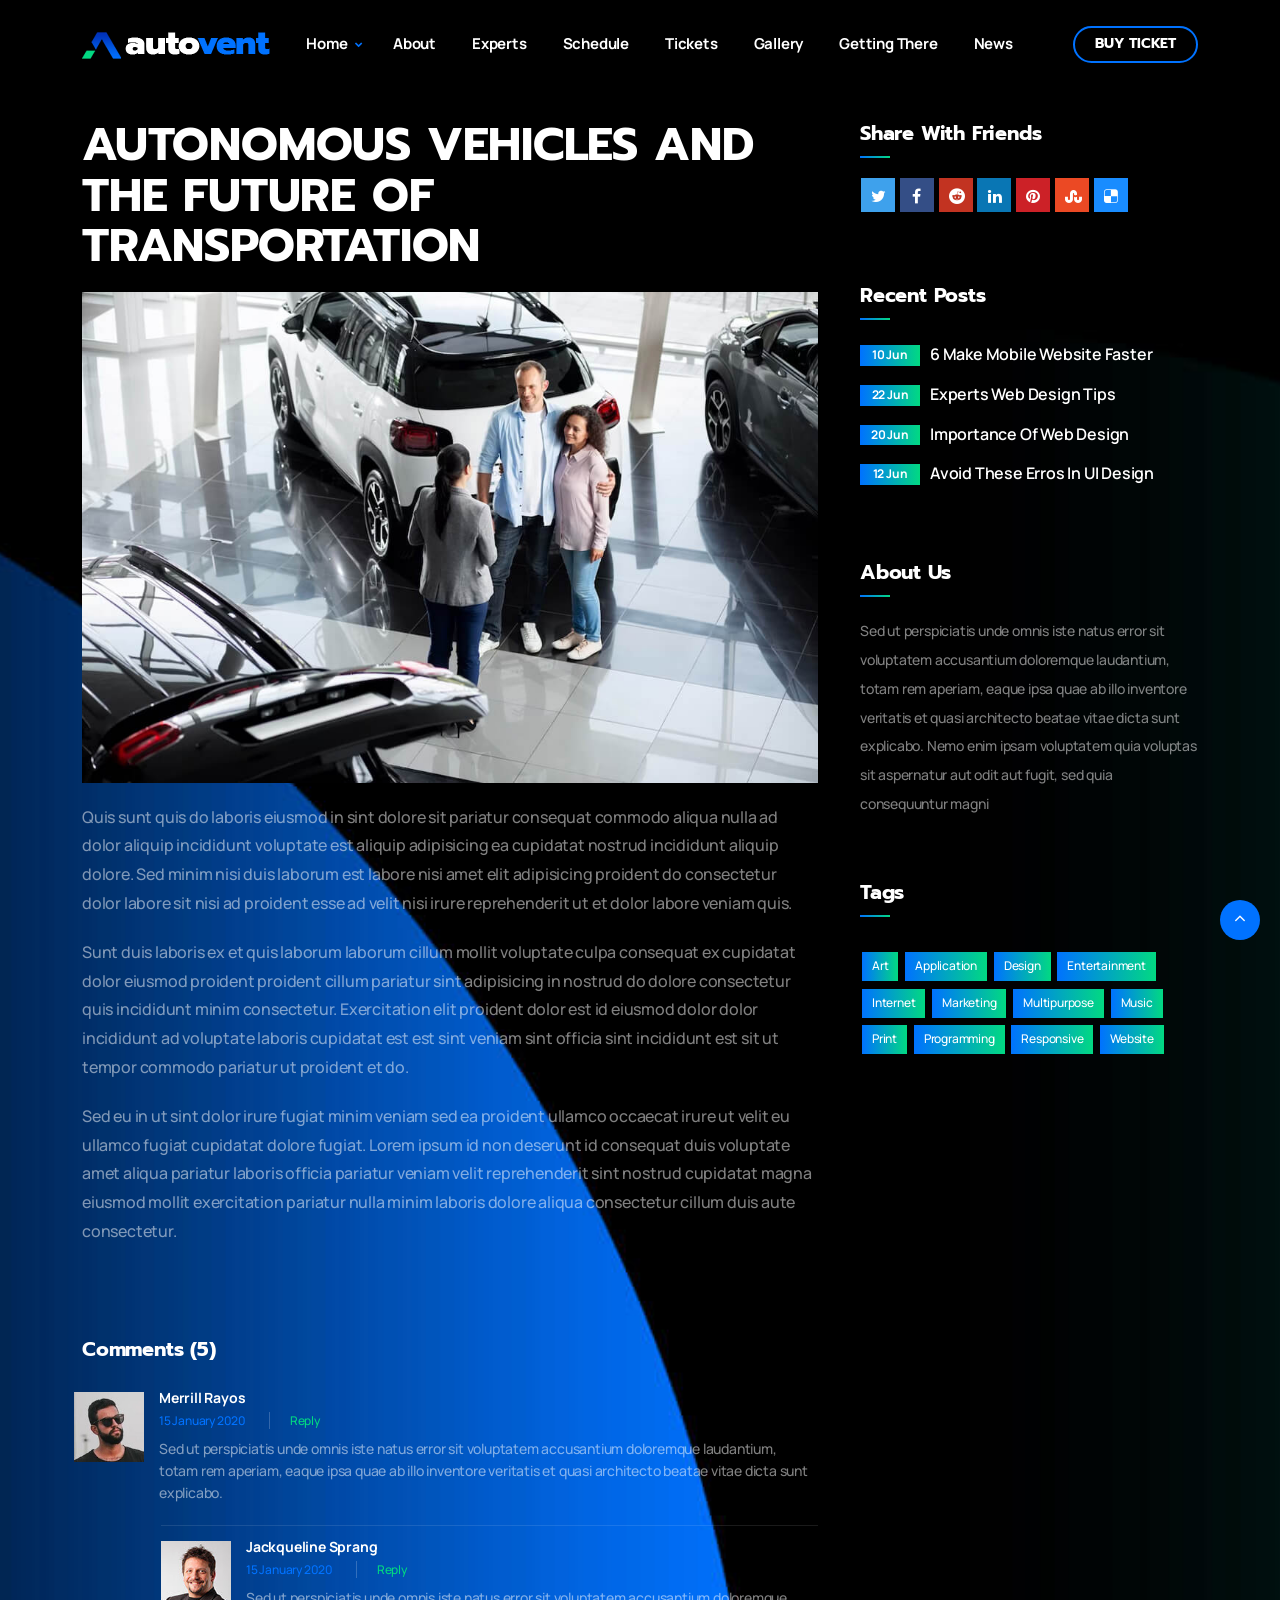
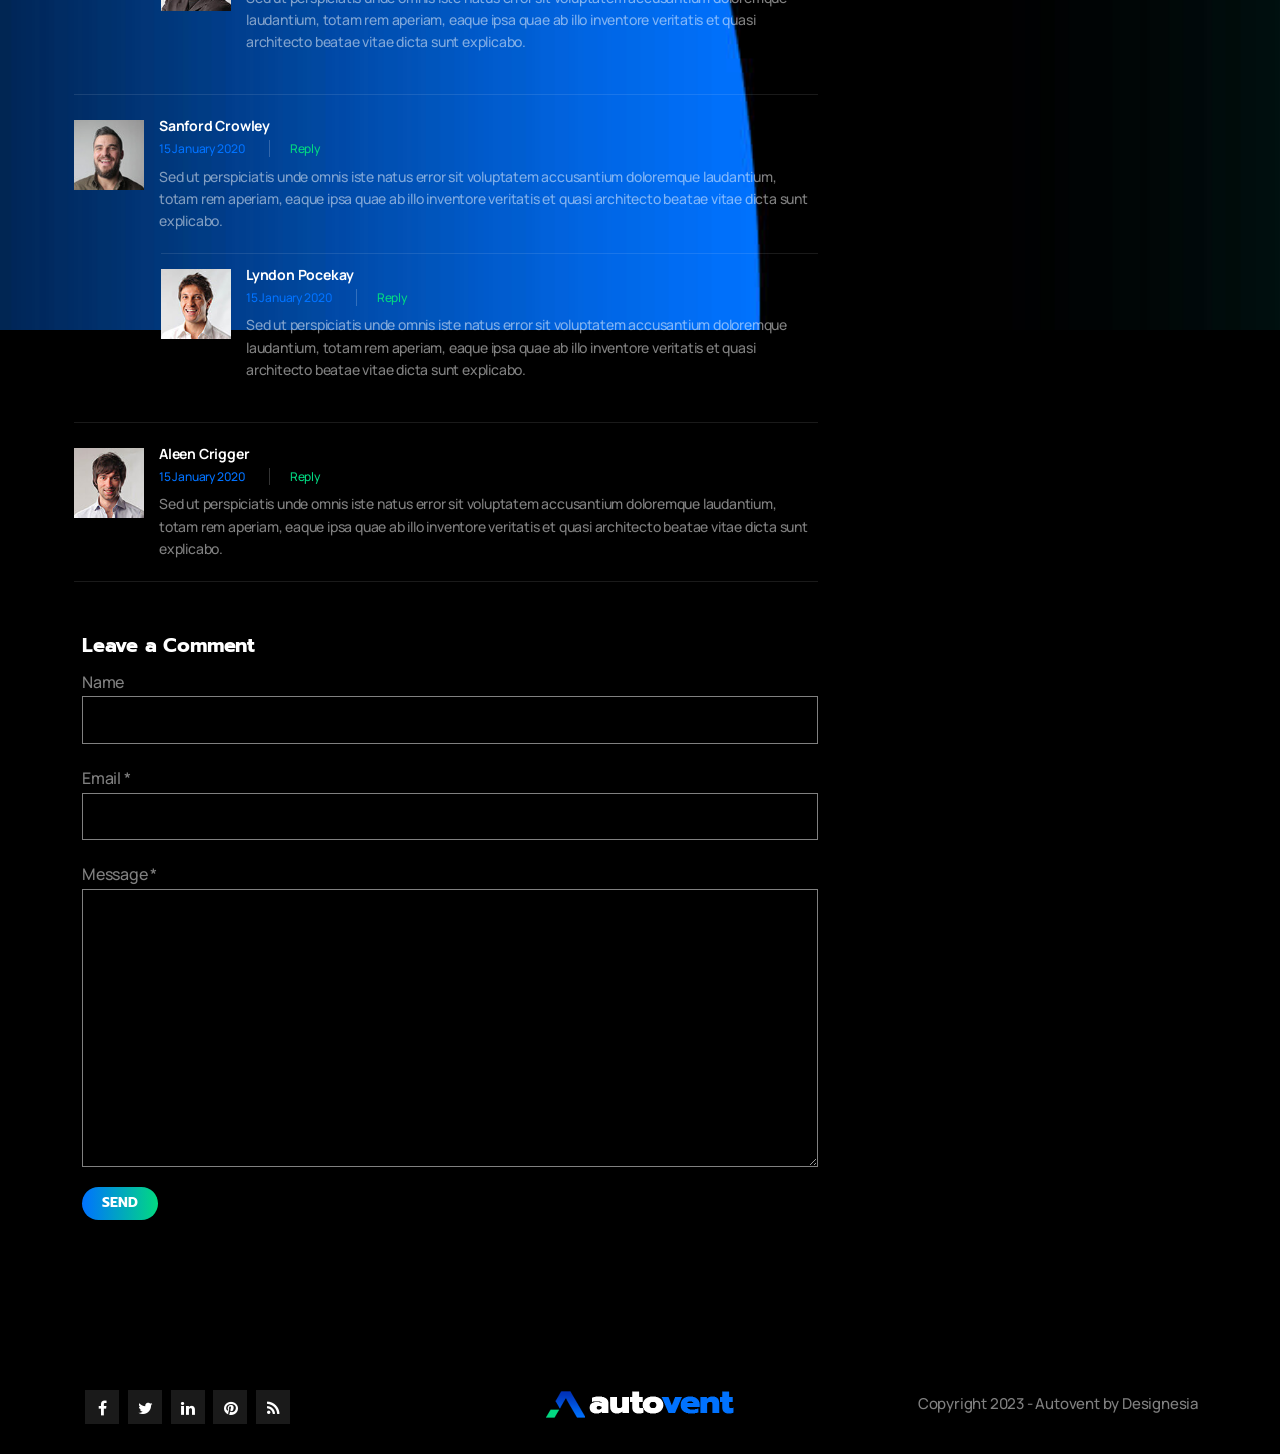
<file: blog-single.html>
<!DOCTYPE html>
<html lang="zxx">

<head>
    <title>Autovent - Car Vehicle Automotive Event Website Template</title>
    <link rel="icon" href="images/icon.png" type="image/gif" sizes="16x16">
    <meta content="text/html;charset=utf-8" http-equiv="Content-Type">
    <meta content="width=device-width, initial-scale=1.0" name="viewport" >
    <meta content="Autovent - Car Vehicle Automotive Event Website Template" name="description" >
    <meta content="" name="keywords" >
    <meta content="" name="author" >
    <!-- CSS Files
    ================================================== -->
    <link href="css/bootstrap.min.css" rel="stylesheet" type="text/css" id="bootstrap">
    <link href="css/mdb.min.css" rel="stylesheet" type="text/css" id="mdb" >
    <link href="css/plugins.css" rel="stylesheet" type="text/css" >
    <link href="css/style.css" rel="stylesheet" type="text/css" >
    <link href="css/coloring.css" rel="stylesheet" type="text/css" >
    <!-- color scheme -->
    <link id="colors" href="css/colors/blue-teal.css" rel="stylesheet" type="text/css" >
</head>

<body class="dark-scheme">
    <div id="wrapper">
        
        <!-- page preloader begin -->
        <div id="de-loader"></div>
        <!-- page preloader close -->

        <!-- header begin -->
        <header class="transparent">
            <div class="container">
                <div class="row">
                    <div class="col-md-12">
                        <div class="de-flex sm-pt10">
                            <div class="de-flex-col">
                                <div class="de-flex-col">
                                    <!-- logo begin -->
                                    <div id="logo">
                                        <a href="index.html">
                                            <img class="logo-main" src="images/logo.png" alt="" >
                                            <img class="logo-mobile" src="images/logo-mobile.png" alt="" >
                                        </a>
                                    </div>
                                    <!-- logo close -->
                                </div>
                            </div>
                            <div class="de-flex-col header-col-mid">
                                <ul id="mainmenu">
                                    <li><a class="menu-item" href="#section-hero">Home</a>
                                        <ul>
                                            <li><a class="menu-item" href="index.html">Home Expo One</a></li>
                                            <li><a class="menu-item" href="index-expo-2.html">Home Expo Two</a></li>
                                            <li><a class="menu-item" href="index-expo-3.html">Home Expo Three</a></li>
                                            <li><a class="menu-item" href="index-expo-4.html">Home Expo Four</a></li>
                                            <li><a class="menu-item" href="index-car-1.html">Home Car One</a></li>
                                        </ul>
                                    </li>
                                    <li><a class="menu-item" href="index.html#section-about">About</a></li>
                                    <li><a class="menu-item" href="index.html#section-experts">Experts</a></li>
                                    <li><a class="menu-item" href="index.html#section-schedule">Schedule</a></li>
                                    <li><a class="menu-item" href="index.html#section-tickets">Tickets</a></li>
                                    <li><a class="menu-item" href="index.html#section-gallery">Gallery</a></li> 
                                    <li><a class="menu-item" href="index.html#section-location">Getting There</a></li> 
                                    <li><a class="menu-item" href="news.html">News</a></li>                                  
                                </ul>
                            </div>
                            <div class="de-flex-col">
                                <div class="menu_side_area">
                                    <a href="tickets.html" class="btn-line">Buy Ticket</a>
                                    <span id="menu-btn"></span>
                                </div>
                            </div>
                        </div>
                    </div>
                </div>
            </div>
        </header>
        <!-- header close -->
        <!-- content begin -->
        <div class="no-bottom no-top" id="content">
            <div id="top"></div>

            <section aria-label="section" class="jarallax">
                <img src="images/background/4.jpg" class="jarallax-img" alt="">
                <div class="container">
                    <div class="row">
                        <div class="col-md-8">
                            <div class="blog-read">
                                <h2 class="blog-title text-uppercase">Autonomous Vehicles and the Future of Transportation</h2>

                                <img src="images/blog/1.jpg" class="img-fluid" alt="">

                                <div class="post-text">
                                    <p>Quis sunt quis do laboris eiusmod in sint dolore sit pariatur consequat commodo aliqua nulla ad dolor aliquip incididunt voluptate est aliquip adipisicing ea cupidatat nostrud incididunt aliquip dolore. Sed minim nisi duis laborum est labore nisi amet elit adipisicing proident do consectetur dolor labore sit nisi ad proident esse ad velit nisi irure reprehenderit ut et dolor labore veniam quis.</p>

                                    <p>Sunt duis laboris ex et quis laborum laborum cillum mollit voluptate culpa consequat ex cupidatat dolor eiusmod proident proident cillum pariatur sint adipisicing in nostrud do dolore consectetur quis incididunt minim consectetur. Exercitation elit proident dolor est id eiusmod dolor dolor incididunt ad voluptate laboris cupidatat est est sint veniam sint officia sint incididunt est sit ut tempor commodo pariatur ut proident et do.</p>

                                    <p>Sed eu in ut sint dolor irure fugiat minim veniam sed ea proident ullamco occaecat irure ut velit eu ullamco fugiat cupidatat dolore fugiat. Lorem ipsum id non deserunt id consequat duis voluptate amet aliqua pariatur laboris officia pariatur veniam velit reprehenderit sint nostrud cupidatat magna eiusmod mollit exercitation pariatur nulla minim laboris dolore aliqua consectetur cillum duis aute consectetur.</p>

                                </div>

                            </div>

                            <div class="spacer-single"></div>

                            <div id="blog-comment">
                                <h4>Comments (5)</h4>

                                <div class="spacer-half"></div>

                                <ol>
                                    <li>
                                        <div class="avatar">
                                            <img src="images/people/1.jpg" alt="" ></div>
                                        <div class="comment-info">
                                            <span class="c_name">Merrill Rayos</span>
                                            <span class="c_date id-color">15 January 2020</span>
                                            <span class="c_reply"><a href="#">Reply</a></span>
                                            <div class="clearfix"></div>
                                        </div>

                                        <div class="comment">Sed ut perspiciatis unde omnis iste natus error sit voluptatem accusantium doloremque laudantium, totam rem aperiam, eaque ipsa quae ab illo inventore veritatis et quasi architecto beatae vitae dicta sunt explicabo.</div>
                                        <ol>
                                            <li>
                                                <div class="avatar">
                                                    <img src="images/people/2.jpg" alt="" ></div>
                                                <div class="comment-info">
                                                    <span class="c_name">Jackqueline Sprang</span>
                                                    <span class="c_date id-color">15 January 2020</span>
                                                    <span class="c_reply"><a href="#">Reply</a></span>
                                                    <div class="clearfix"></div>
                                                </div>
                                                <div class="comment">Sed ut perspiciatis unde omnis iste natus error sit voluptatem accusantium doloremque laudantium, totam rem aperiam, eaque ipsa quae ab illo inventore veritatis et quasi architecto beatae vitae dicta sunt
                                                    explicabo.</div>
                                            </li>
                                        </ol>
                                    </li>

                                    <li>
                                        <div class="avatar">
                                            <img src="images/people/3.jpg" alt="" ></div>
                                        <div class="comment-info">
                                            <span class="c_name">Sanford Crowley</span>
                                            <span class="c_date id-color">15 January 2020</span>
                                            <span class="c_reply"><a href="#">Reply</a></span>
                                            <div class="clearfix"></div>
                                        </div>
                                        <div class="comment">Sed ut perspiciatis unde omnis iste natus error sit voluptatem accusantium doloremque laudantium, totam rem aperiam, eaque ipsa quae ab illo inventore veritatis et quasi architecto beatae vitae dicta sunt explicabo.</div>
                                        <ol>
                                            <li>
                                                <div class="avatar">
                                                    <img src="images/people/4.jpg" alt="" ></div>
                                                <div class="comment-info">
                                                    <span class="c_name">Lyndon Pocekay</span>
                                                    <span class="c_date id-color">15 January 2020</span>
                                                    <span class="c_reply"><a href="#">Reply</a></span>
                                                    <div class="clearfix"></div>
                                                </div>
                                                <div class="comment">Sed ut perspiciatis unde omnis iste natus error sit voluptatem accusantium doloremque laudantium, totam rem aperiam, eaque ipsa quae ab illo inventore veritatis et quasi architecto beatae vitae dicta sunt
                                                    explicabo.</div>
                                            </li>
                                        </ol>
                                    </li>

                                    <li>
                                        <div class="avatar">
                                            <img src="images/people/5.jpg" alt="" ></div>
                                        <div class="comment-info">
                                            <span class="c_name">Aleen Crigger</span>
                                            <span class="c_date id-color">15 January 2020</span>
                                            <span class="c_reply"><a href="#">Reply</a></span>

                                            <div class="clearfix"></div>
                                        </div>
                                        <div class="comment">Sed ut perspiciatis unde omnis iste natus error sit voluptatem accusantium doloremque laudantium, totam rem aperiam, eaque ipsa quae ab illo inventore veritatis et quasi architecto beatae vitae dicta sunt explicabo.</div>
                                    </li>
                                </ol>

                                <div class="spacer-single"></div>

                                <div id="comment-form-wrapper">
                                    <h4>Leave a Comment</h4>
                                    <div class="comment_form_holder">
                                        <form id="contact_form" name="form1" class="form-border" method="post" action="#">

                                            <label>Name</label>
                                            <input type="text" name="name" id="name" class="form-control" >

                                            <label>Email <span class="req">*</span></label>
                                            <input type="text" name="email" id="email" class="form-control" >
                                            <div id="error_email" class="error">Please check your email</div>

                                            <label>Message <span class="req">*</span></label>
                                            <textarea cols="10" rows="10" name="message" id="message" class="form-control"></textarea>
                                            <div id="error_message" class="error">Please check your message</div>
                                            <div id="mail_success" class="success">Thank you. Your message has been sent.</div>
                                            <div id="mail_failed" class="error">Error, email not sent</div>

                                            <p id="btnsubmit">
                                                <input type="submit" id="send" value="Send" class="btn-main" ></p>



                                        </form>
                                    </div>
                                </div>
                            </div>

                        </div>

                        <div id="sidebar" class="col-md-4">
                            <div class="widget">
                                    <h4>Share With Friends</h4>
                                    <div class="small-border"></div>
                                    <div class="de-color-icons">
                                        <span><i class="fa fa-twitter fa-lg"></i></span>
                                        <span><i class="fa fa-facebook fa-lg"></i></span>
                                        <span><i class="fa fa-reddit fa-lg"></i></span>
                                        <span><i class="fa fa-linkedin fa-lg"></i></span>
                                        <span><i class="fa fa-pinterest fa-lg"></i></span>
                                        <span><i class="fa fa-stumbleupon fa-lg"></i></span>
                                        <span><i class="fa fa-delicious fa-lg"></i></span>
                                    </div>
                                </div>

                            <div class="widget widget-post">
                                <h4>Recent Posts</h4>
                                <div class="small-border"></div>
                                <ul>                                    
                                    <li><span class="date">10 Jun</span><a href="#">6 Make Mobile Website Faster</a></li>
                                    <li><span class="date">22 Jun</span><a href="#">Experts Web Design Tips</a></li>
                                    <li><span class="date">20 Jun</span><a href="#">Importance Of Web Design</a></li>
                                    <li><span class="date">12 Jun</span><a href="#">Avoid These Erros In UI Design</a></li>

                                </ul>
                            </div>

                            <div class="widget widget-text">
                                <h4>About Us</h4>
                                <div class="small-border"></div>
                                <p class="small no-bottom">
                                    Sed ut perspiciatis unde omnis iste natus error sit voluptatem accusantium doloremque laudantium, totam rem aperiam, eaque ipsa quae ab illo inventore veritatis et quasi architecto beatae vitae dicta sunt explicabo. Nemo enim ipsam voluptatem quia voluptas sit aspernatur aut odit aut fugit, sed quia consequuntur magni
                                </p>
                            </div>
                            <div class="widget widget_tags">
                                <h4>Tags</h4>
                                <div class="small-border"></div>
                                <ul>
                                    <li><a href="#link">Art</a></li>
                                    <li><a href="#link">Application</a></li>
                                    <li><a href="#link">Design</a></li>
                                    <li><a href="#link">Entertainment</a></li>
                                    <li><a href="#link">Internet</a></li>
                                    <li><a href="#link">Marketing</a></li>
                                    <li><a href="#link">Multipurpose</a></li>
                                    <li><a href="#link">Music</a></li>
                                    <li><a href="#link">Print</a></li>
                                    <li><a href="#link">Programming</a></li>
                                    <li><a href="#link">Responsive</a></li>
                                    <li><a href="#link">Website</a></li>
                                </ul>
                            </div>

                        </div>
                    </div>
                </div>
            </section>
        </div>
        <!-- content close -->
        <a href="#" id="back-to-top"></a>
        <!-- footer begin -->
        <footer>
            <div class="container">
                <div class="row g-4">
                    
                    <div class="col-lg-4 text-lg-start text-sm-center">
                        <div class="social-icons">
                            <a href="#"><i class="fa fa-facebook fa-lg"></i></a>
                            <a href="#"><i class="fa fa-twitter fa-lg"></i></a>
                            <a href="#"><i class="fa fa-linkedin fa-lg"></i></a>
                            <a href="#"><i class="fa fa-pinterest fa-lg"></i></a>
                            <a href="#"><i class="fa fa-rss fa-lg"></i></a>
                        </div>
                    </div>
                    <div class="col-lg-4 text-lg-center text-sm-center">
                        <img src="images/logo.png" class="" alt="">
                    </div>
                    <div class="col-lg-4 text-lg-end text-sm-center">
                        Copyright 2023 - Autovent by Designesia
                    </div>
                </div>
            </div>
        </footer>
        <!-- footer close -->
    </div>
    
    <!-- Javascript Files
    ================================================== -->
    <script src="js/plugins.js"></script>
    <script src="js/designesia.js"></script>
    <script src="js/custom-marquee.js"></script>

</body>

</html>
</file>
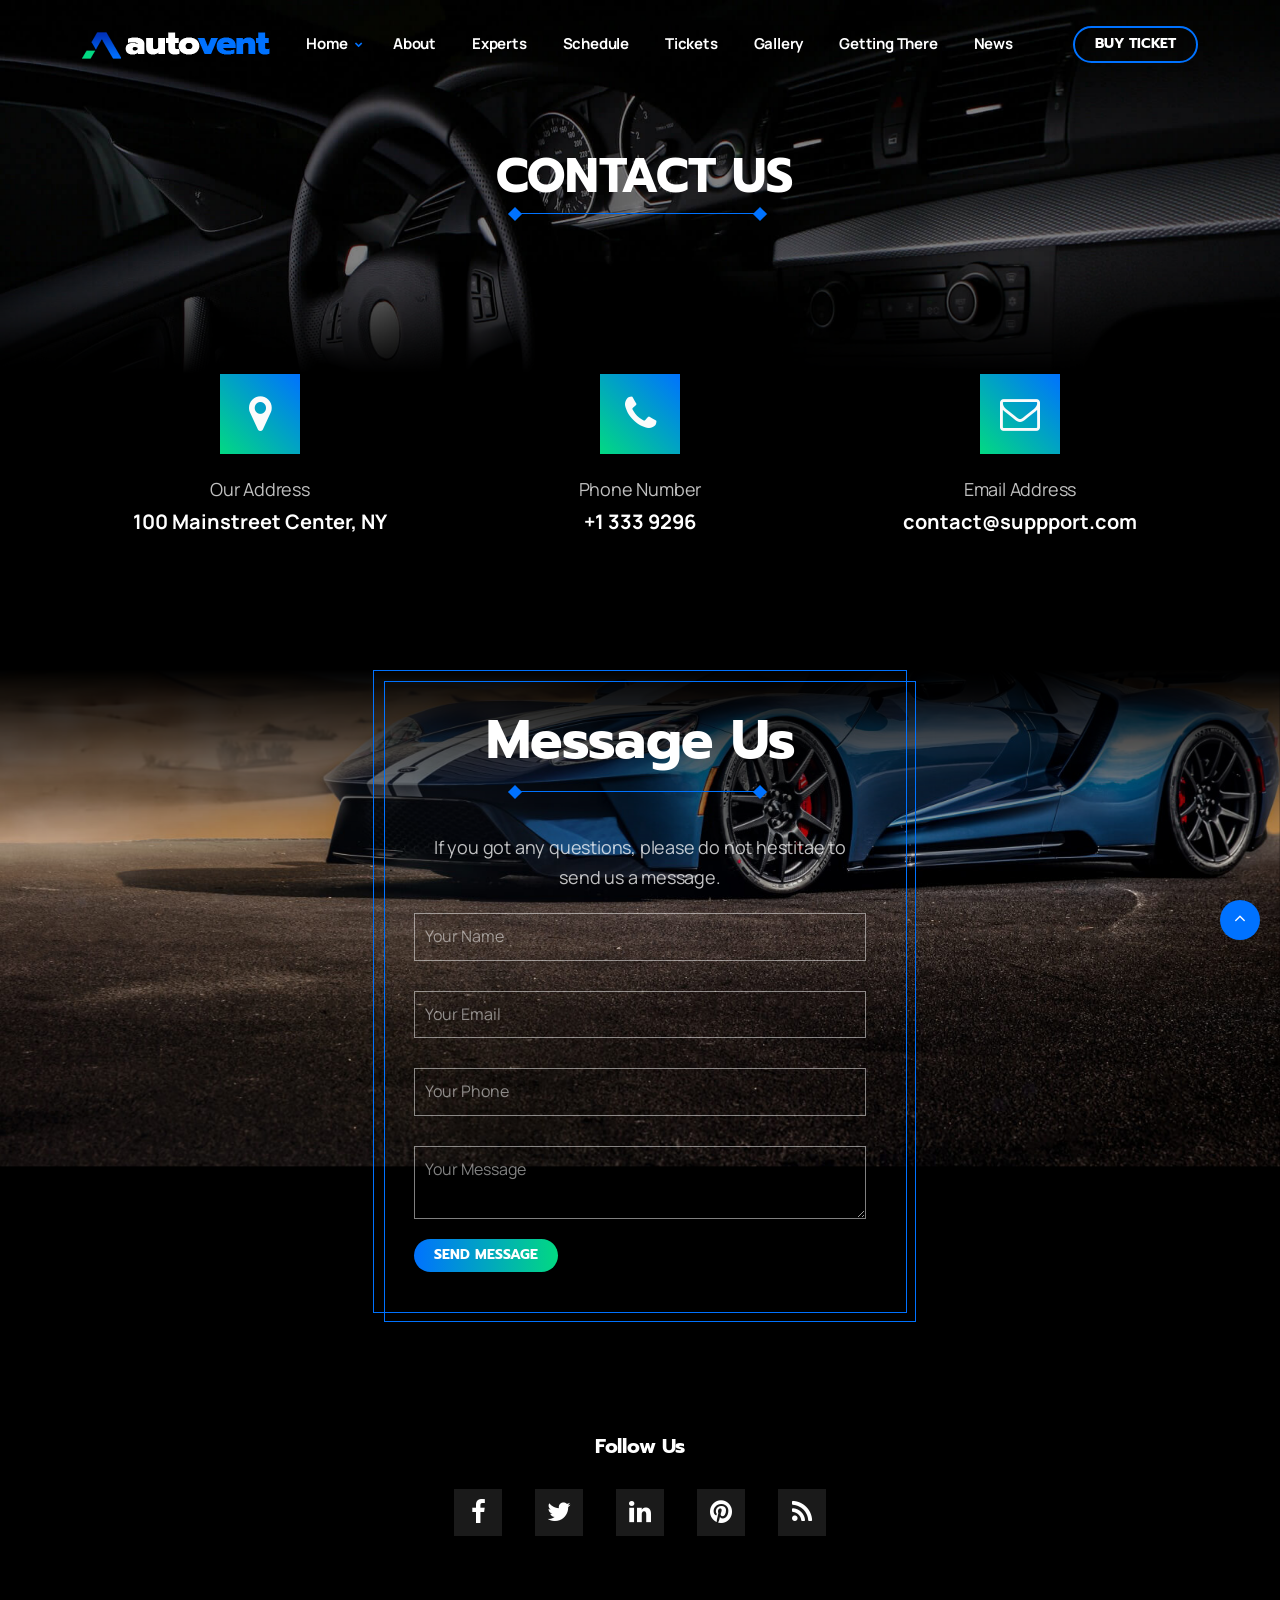
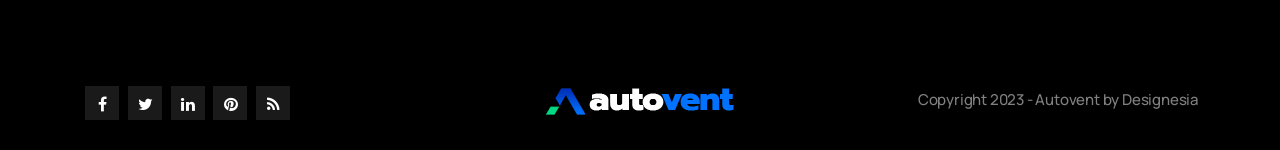
<file: contact.html>
<!DOCTYPE html>
<html lang="zxx">

<head>
    <title>Autovent - Car Vehicle Automotive Event Website Template</title>
    <link rel="icon" href="images/icon.png" type="image/gif" sizes="16x16">
    <meta content="text/html;charset=utf-8" http-equiv="Content-Type">
    <meta content="width=device-width, initial-scale=1.0" name="viewport" >
    <meta content="Autovent - Car Vehicle Automotive Event Website Template" name="description" >
    <meta content="" name="keywords" >
    <meta content="" name="author" >
    <!-- CSS Files
    ================================================== -->
    <link href="css/bootstrap.min.css" rel="stylesheet" type="text/css" id="bootstrap">
    <link href="css/mdb.min.css" rel="stylesheet" type="text/css" id="mdb" >
    <link href="css/plugins.css" rel="stylesheet" type="text/css" >
    <link href="css/style.css" rel="stylesheet" type="text/css" >
    <link href="css/coloring.css" rel="stylesheet" type="text/css" >
    <!-- color scheme -->
    <link id="colors" href="css/colors/blue-teal.css" rel="stylesheet" type="text/css" >
</head>

<body class="dark-scheme">
    <div id="wrapper">
        
        <!-- page preloader begin -->
        <div id="de-loader"></div>
        <!-- page preloader close -->

        <!-- header begin -->
        <header class="transparent">
            <div class="container">
                <div class="row">
                    <div class="col-md-12">
                        <div class="de-flex sm-pt10">
                            <div class="de-flex-col">
                                <div class="de-flex-col">
                                    <!-- logo begin -->
                                    <div id="logo">
                                        <a href="index.html">
                                            <img class="logo-main" src="images/logo.png" alt="" >
                                            <img class="logo-mobile" src="images/logo-mobile.png" alt="" >
                                        </a>
                                    </div>
                                    <!-- logo close -->
                                </div>
                            </div>
                            <div class="de-flex-col header-col-mid">
                                <ul id="mainmenu">
                                    <li><a class="menu-item" href="#section-hero">Home</a>
                                        <ul>
                                            <li><a class="menu-item" href="index.html">Home Expo One</a></li>
                                            <li><a class="menu-item" href="index-expo-2.html">Home Expo Two</a></li>
                                            <li><a class="menu-item" href="index-expo-3.html">Home Expo Three</a></li>
                                            <li><a class="menu-item" href="index-expo-4.html">Home Expo Four</a></li>
                                            <li><a class="menu-item" href="index-car-1.html">Home Car One</a></li>
                                        </ul>
                                    </li>
                                    <li><a class="menu-item" href="index.html#section-about">About</a></li>
                                    <li><a class="menu-item" href="index.html#section-experts">Experts</a></li>
                                    <li><a class="menu-item" href="index.html#section-schedule">Schedule</a></li>
                                    <li><a class="menu-item" href="index.html#section-tickets">Tickets</a></li>
                                    <li><a class="menu-item" href="index.html#section-gallery">Gallery</a></li> 
                                    <li><a class="menu-item" href="index.html#section-location">Getting There</a></li> 
                                    <li><a class="menu-item" href="news.html">News</a></li>                                  
                                </ul>
                            </div>
                            <div class="de-flex-col">
                                <div class="menu_side_area">
                                    <a href="tickets.html" class="btn-line">Buy Ticket</a>
                                    <span id="menu-btn"></span>
                                </div>
                            </div>
                        </div>
                    </div>
                </div>
            </div>
        </header>
        <!-- header close -->
        <!-- content begin -->
        <div class="no-bottom no-top" id="content">
            <div id="top"></div>
            <!-- section begin -->
            <section id="subheader" class="jarallax">
                <img src="images/background/5.jpg" class="jarallax-img" alt="">
                <div class="container">
                    <div class="row">
                        <div class="col-lg-6 offset-lg-3 text-center">
                            <h1>Contact Us</h1>
                            <div class="de-separator"></div>
                        </div>
                    </div>
                </div>
                <div class="de-gradient-edge-bottom"></div>
            </section>
            <!-- section close -->

            <section id="section-content" class="no-top" aria-label="section">
            <div class="container">
                    <div class="row">
                        <div class="col-lg-4 col-md-4 text-center">
                            <i class="fa fa-map-marker de-icon gradient de-hover-scale text-light mb20"></i>
                            <p class="lead no-bottom">Our Address</p>
                            <h4 class="s2">100 Mainstreet Center, NY</h4>
                           
                        </div>
                        <div class="col-lg-4 col-md-4 text-center">
                            <i class="fa fa-phone de-icon gradient de-hover-scale text-light mb20"></i>
                            <p class="lead no-bottom">Phone Number</p>
                            <h4 class="s2">+1 333 9296</h4>                                                
                        </div>
                        <div class="col-lg-4 col-md-4 text-center">
                            <i class="fa fa-envelope-o de-icon gradient de-hover-scale text-light mb20"></i>
                            <p class="lead no-bottom">Email Address</p>
                            <h4 class="s2">contact@suppport.com</h4>     
                        </div>
                    </div>
                </div>
            </section>
            <section class="no-top jarallax">
                <div class="de-gradient-edge-top"></div>
                <img src="images/background/7.jpg" class="jarallax-img" alt="">
                <div class="container position-relative z1000">
                    <div class="row gx-5">

                        <div class="col-lg-6 offset-lg-3">

                            <div class="d-sch-table">
                                <h2 class="wow fadeIn text-center">Message Us</h2>
                                <div class="de-separator"></div>
                                <p class="lead text-center">
                                If you got any questions, please do not hestitae to send us a message.
                                </p>

                                <form name="contactForm" id="contact_form" class="form-border position-relative z1000" method="post" action="#">
                                    <div class="row">
                                        <div class="col-lg-12 mb10">
                                            <div class="field-set">
                                                <input type="text" name="Name" id="name" class="form-control" placeholder="Your Name" required>
                                            </div>
                                        </div>
                                        <div class="col-lg-12 mb10">
                                            <div class="field-set">
                                                <input type="text" name="Email" id="email" class="form-control" placeholder="Your Email" required>
                                            </div>
                                        </div>
                                        <div class="col-lg-12 mb10">
                                            <div class="field-set">
                                                <input type="text" name="phone" id="phone" class="form-control" placeholder="Your Phone" required>
                                            </div>
                                        </div>
                                    </div>
                                        
                                    <div class="field-set mb20">
                                        <textarea name="message" id="message" class="form-control" placeholder="Your Message" required></textarea>
                                    </div>
                                    <div class="g-recaptcha" data-sitekey="6LdW03QgAAAAAJko8aINFd1eJUdHlpvT4vNKakj6"></div>
                                    <div id='submit' class="mt20">
                                        <input type='submit' id='send_message' value='Send Message' class="btn-main">
                                    </div>

                                    <div id="success_message" class='success'>
                                        Your message has been sent successfully. Refresh this page if you want to send more messages.
                                    </div>
                                    <div id="error_message" class='error'>
                                        Sorry there was an error sending your form.
                                    </div>
                                </form>

                                <div class="d-deco"></div>
                            </div>
                            </div>
                    </div>
                </div>
                <div class="de-gradient-edge-bottom"></div>
            </section>
            <section aria-label="section" class="no-top">
                <div class="container">
                    <div class="row">
                        <div class="col-lg-12 text-center">
                            <h4>Follow Us</h4>
                            <div class="spacer-20"></div>
                            <div class="social-icons big">
                                <a href="#"><i class="fa fa-facebook fa-lg"></i></a>
                                <a href="#"><i class="fa fa-twitter fa-lg"></i></a>
                                <a href="#"><i class="fa fa-linkedin fa-lg"></i></a>
                                <a href="#"><i class="fa fa-pinterest fa-lg"></i></a>
                                <a href="#"><i class="fa fa-rss fa-lg"></i></a>
                            </div>
                        </div>
                    </div>
                </div>
            </section>
        </div>
        <!-- content close -->
        <a href="#" id="back-to-top"></a>
        <!-- footer begin -->
        <footer>
            <div class="container">
                <div class="row g-4">
                    
                    <div class="col-lg-4 text-lg-start text-sm-center">
                        <div class="social-icons">
                            <a href="#"><i class="fa fa-facebook fa-lg"></i></a>
                            <a href="#"><i class="fa fa-twitter fa-lg"></i></a>
                            <a href="#"><i class="fa fa-linkedin fa-lg"></i></a>
                            <a href="#"><i class="fa fa-pinterest fa-lg"></i></a>
                            <a href="#"><i class="fa fa-rss fa-lg"></i></a>
                        </div>
                    </div>
                    <div class="col-lg-4 text-lg-center text-sm-center">
                        <img src="images/logo.png" class="" alt="">
                    </div>
                    <div class="col-lg-4 text-lg-end text-sm-center">
                        Copyright 2023 - Autovent by Designesia
                    </div>
                </div>
            </div>
        </footer>
        <!-- footer close -->
    </div>
    
    <!-- Javascript Files
    ================================================== -->
    <script src="js/plugins.js"></script>
    <script src="js/designesia.js"></script>
    <script src='https://www.google.com/recaptcha/api.js' async defer></script>
    <script src="form.js"></script>
    <script>
     
        jQuery(function($){
     
            $( '.g-recaptcha' ).attr( 'data-theme', 'dark' );
     
            });
     
        </script>
</body>

</html>
</file>
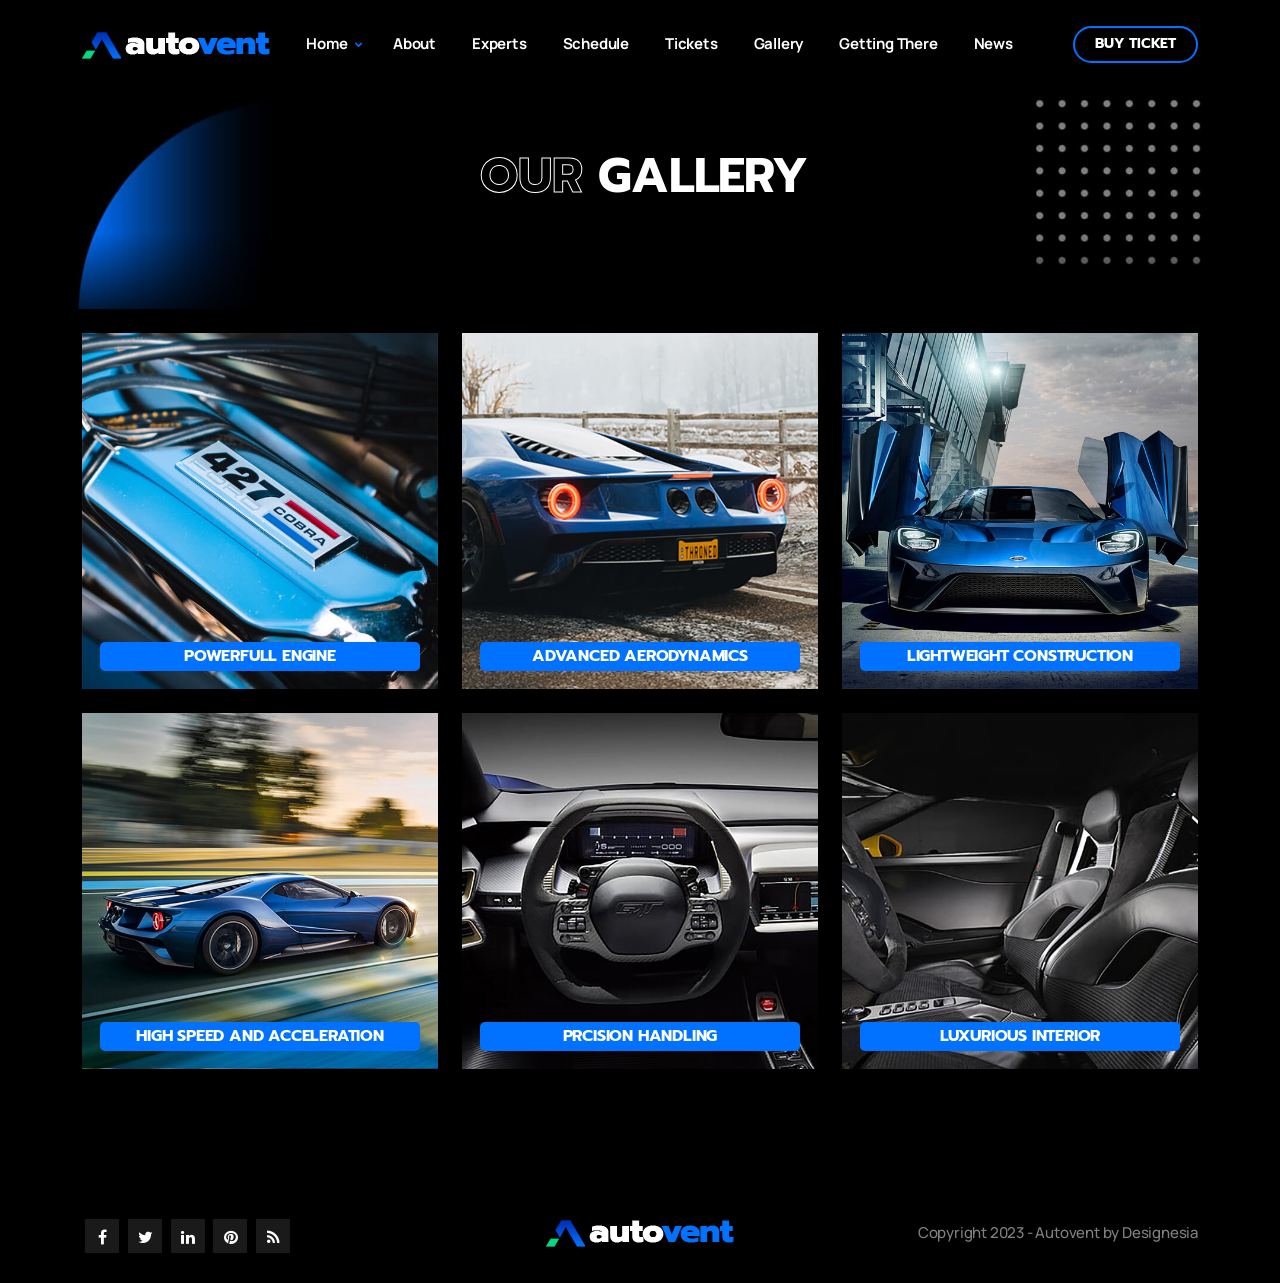
<file: gallery.html>
<!DOCTYPE html>
<html lang="zxx">

<head>
    <title>Autovent - Car Vehicle Automotive Event Website Template</title>
    <link rel="icon" href="images/icon.png" type="image/gif" sizes="16x16">
    <meta content="text/html;charset=utf-8" http-equiv="Content-Type">
    <meta content="width=device-width, initial-scale=1.0" name="viewport" >
    <meta content="Autovent - Car Vehicle Automotive Event Website Template" name="description" >
    <meta content="" name="keywords" >
    <meta content="" name="author" >
    <!-- CSS Files
    ================================================== -->
    <link href="css/bootstrap.min.css" rel="stylesheet" type="text/css" id="bootstrap">
    <link href="css/mdb.min.css" rel="stylesheet" type="text/css" id="mdb" >
    <link href="css/plugins.css" rel="stylesheet" type="text/css" >
    <link href="css/style.css" rel="stylesheet" type="text/css" >
    <link href="css/coloring.css" rel="stylesheet" type="text/css" >
    <!-- color scheme -->
    <link id="colors" href="css/colors/blue-teal.css" rel="stylesheet" type="text/css" >
</head>

<body class="dark-scheme">
    <div id="wrapper">
        
        <!-- page preloader begin -->
        <div id="de-loader"></div>
        <!-- page preloader close -->

        <!-- header begin -->
        <header class="transparent">
            <div class="container">
                <div class="row">
                    <div class="col-md-12">
                        <div class="de-flex sm-pt10">
                            <div class="de-flex-col">
                                <div class="de-flex-col">
                                    <!-- logo begin -->
                                    <div id="logo">
                                        <a href="index.html">
                                            <img class="logo-main" src="images/logo.png" alt="" >
                                            <img class="logo-mobile" src="images/logo-mobile.png" alt="" >
                                        </a>
                                    </div>
                                    <!-- logo close -->
                                </div>
                            </div>
                            <div class="de-flex-col header-col-mid">
                                <ul id="mainmenu">
                                    <li><a class="menu-item" href="#section-hero">Home</a>
                                        <ul>
                                            <li><a class="menu-item" href="index.html">Home Expo One</a></li>
                                            <li><a class="menu-item" href="index-expo-2.html">Home Expo Two</a></li>
                                            <li><a class="menu-item" href="index-expo-3.html">Home Expo Three</a></li>
                                            <li><a class="menu-item" href="index-expo-4.html">Home Expo Four</a></li>
                                            <li><a class="menu-item" href="index-car-1.html">Home Car One</a></li>
                                        </ul>
                                    </li>
                                    <li><a class="menu-item" href="index.html#section-about">About</a></li>
                                    <li><a class="menu-item" href="index.html#section-experts">Experts</a></li>
                                    <li><a class="menu-item" href="index.html#section-schedule">Schedule</a></li>
                                    <li><a class="menu-item" href="index.html#section-tickets">Tickets</a></li>
                                    <li><a class="menu-item" href="index.html#section-gallery">Gallery</a></li> 
                                    <li><a class="menu-item" href="index.html#section-location">Getting There</a></li> 
                                    <li><a class="menu-item" href="news.html">News</a></li>                                  
                                </ul>
                            </div>
                            <div class="de-flex-col">
                                <div class="menu_side_area">
                                    <a href="tickets.html" class="btn-line">Buy Ticket</a>
                                    <span id="menu-btn"></span>
                                </div>
                            </div>
                        </div>
                    </div>
                </div>
            </div>
        </header>
        <!-- header close -->
        <!-- content begin -->
        <div class="no-bottom no-top" id="content">
            <div id="top"></div>
            <!-- section begin -->
            <section id="subheader" class="jarallax">
                <img src="images/background/2.jpg" class="jarallax-img" alt="">
                <div class="container">
                    <div class="row">
                        <div class="col-lg-6 offset-lg-3 text-center">
                            <h1><span class="text-line">Our</span> Gallery</h1>
                        </div>
                    </div>
                </div>
                <div class="de-gradient-edge-bottom"></div>
            </section>
            <!-- section close -->

            <section id="section-content" class="no-top" aria-label="section">
                <div class="container">
                    <div class="row g-4">
                        <div class="col-lg-4">
                            <div class="c-item">                            
                                <a href="images/features/1.jpg" class="image-popup">
                                    <span class="c-item_info">
                                        <span class="c-item_title">Powerfull Engine</span>
                                    </span>
                                
                                    <div class="c-item_wrap">
                                        <img src="images/features/1.jpg" class="lazy img-fluid" alt="">
                                    </div>
                                </a>
                            </div>
                        </div>

                        <div class="col-lg-4">
                            <div class="c-item">                            
                                <a href="images/features/2.jpg" class="image-popup">
                                    <span class="c-item_info">
                                        <span class="c-item_title">Advanced Aerodynamics</span>
                                    </span>
                                
                                    <div class="c-item_wrap">
                                        <img src="images/features/2.jpg" class="lazy img-fluid" alt="">
                                    </div>
                                </a>
                            </div>
                        </div>

                        <div class="col-lg-4">
                            <div class="c-item">                            
                                <a href="images/features/3.jpg" class="image-popup">
                                    <span class="c-item_info">
                                        <span class="c-item_title">Lightweight Construction</span>
                                    </span>
                                
                                    <div class="c-item_wrap">
                                        <img src="images/features/3.jpg" class="lazy img-fluid" alt="">
                                    </div>
                                </a>
                            </div>  
                        </div>

                        <div class="col-lg-4">
                            <div class="c-item">                            
                                <a href="images/features/4.jpg" class="image-popup">
                                    <span class="c-item_info">
                                        <span class="c-item_title">High Speed and Acceleration</span>
                                    </span>
                                    
                                    <div class="c-item_wrap">
                                        <img src="images/features/4.jpg" class="lazy img-fluid" alt="">
                                    </div>
                                </a>
                            </div>                      
                        </div>


                        <div class="col-lg-4">
                            <div class="c-item">                            
                                <a href="images/features/5.jpg" class="image-popup">
                                    <span class="c-item_info">
                                        <span class="c-item_title">Prcision Handling</span>
                                    </span>
                                    
                                    <div class="c-item_wrap">
                                        <img src="images/features/5.jpg" class="lazy img-fluid" alt="">
                                    </div>
                                </a>
                            </div>
                        </div>

                        <div class="col-lg-4">
                            <div class="c-item">                            
                                <a href="images/features/6.jpg" class="image-popup">
                                    <span class="c-item_info">
                                        <span class="c-item_title">Luxurious Interior</span>
                                    </span>
                                    
                                    <div class="c-item_wrap">
                                        <img src="images/features/6.jpg" class="lazy img-fluid" alt="">
                                    </div>
                                </a>
                            </div>
                        </div>            
                    </div>
                </div>
            </section>
        </div>
        <!-- content close -->
        <a href="#" id="back-to-top"></a>
        <!-- footer begin -->
        <footer>
            <div class="container">
                <div class="row g-4">
                    
                    <div class="col-lg-4 text-lg-start text-sm-center">
                        <div class="social-icons">
                            <a href="#"><i class="fa fa-facebook fa-lg"></i></a>
                            <a href="#"><i class="fa fa-twitter fa-lg"></i></a>
                            <a href="#"><i class="fa fa-linkedin fa-lg"></i></a>
                            <a href="#"><i class="fa fa-pinterest fa-lg"></i></a>
                            <a href="#"><i class="fa fa-rss fa-lg"></i></a>
                        </div>
                    </div>
                    <div class="col-lg-4 text-lg-center text-sm-center">
                        <img src="images/logo.png" class="" alt="">
                    </div>
                    <div class="col-lg-4 text-lg-end text-sm-center">
                        Copyright 2023 - Autovent by Designesia
                    </div>
                </div>
            </div>
        </footer>
        <!-- footer close -->
    </div>
    
    <!-- Javascript Files
    ================================================== -->
    <script src="js/plugins.js"></script>
    <script src="js/designesia.js"></script>
    <script src='https://www.google.com/recaptcha/api.js' async defer></script>
    <script src="form.js"></script>
</body>

</html>
</file>
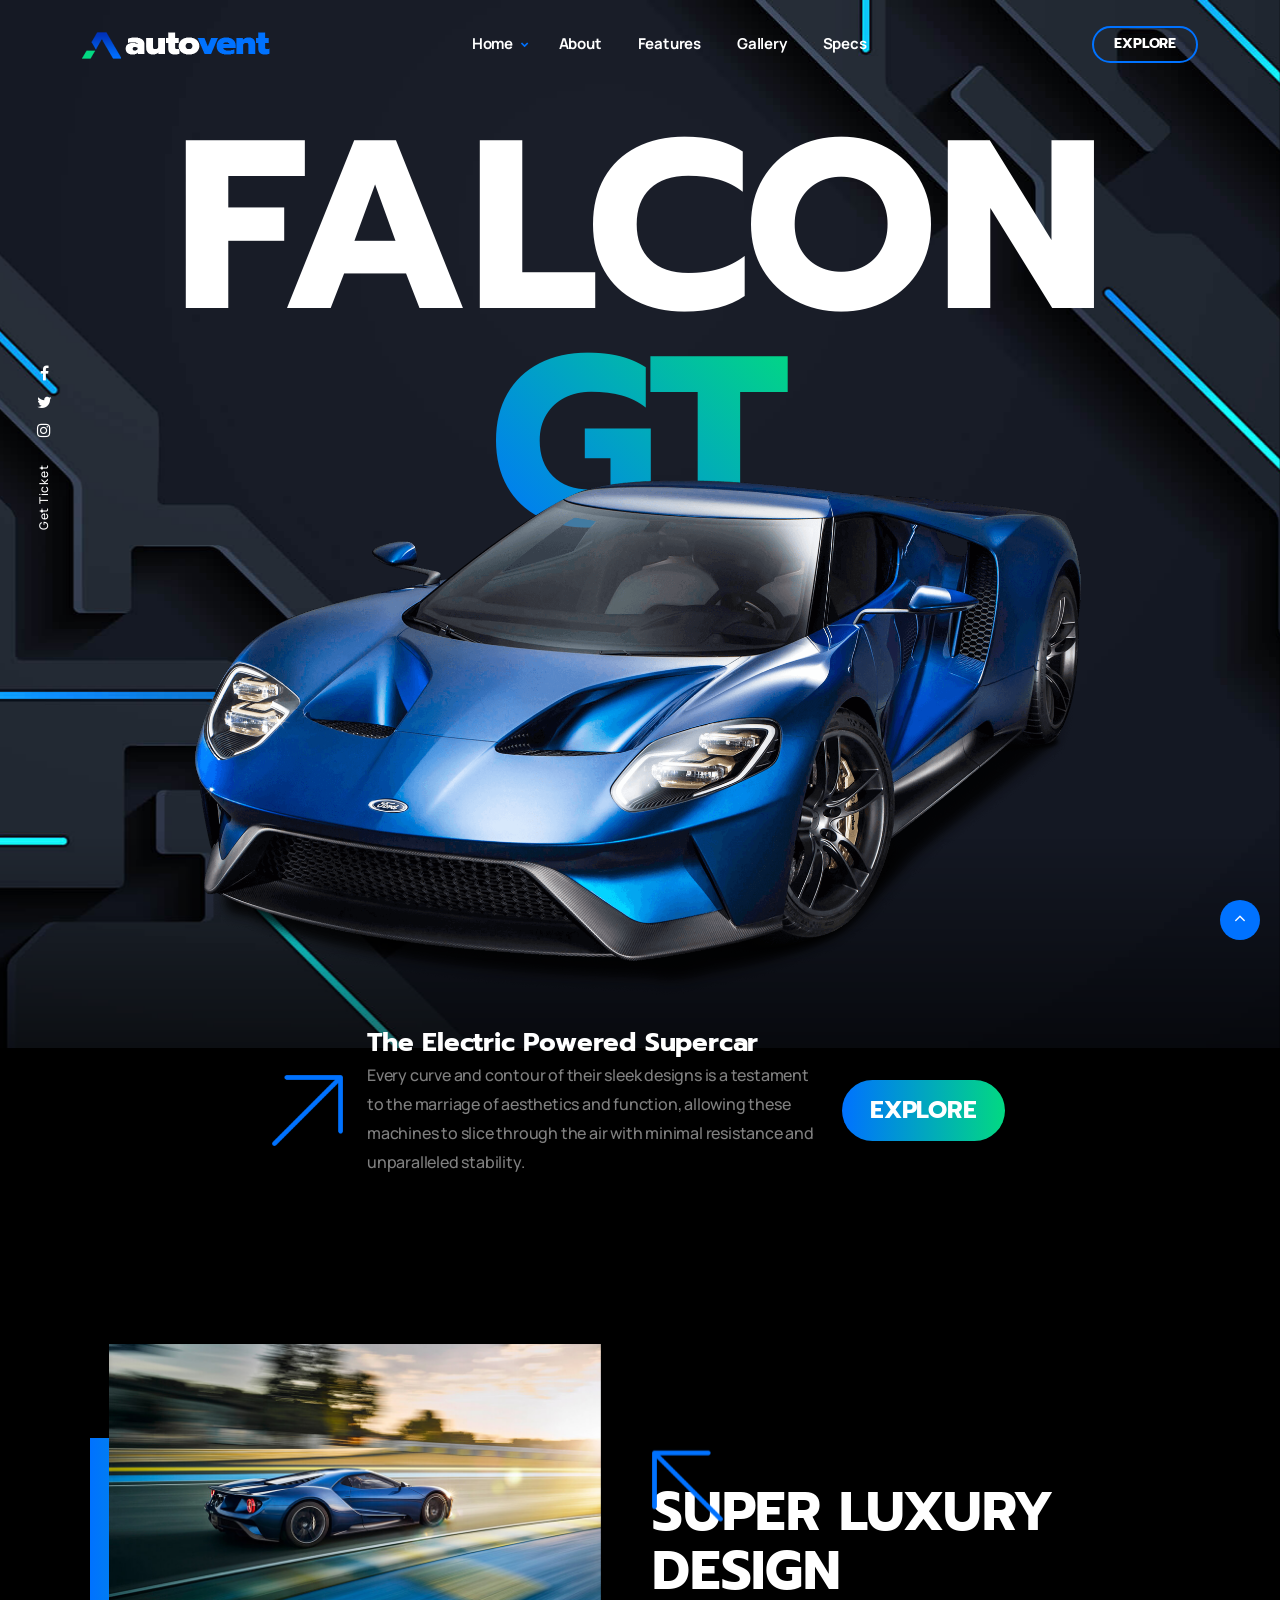
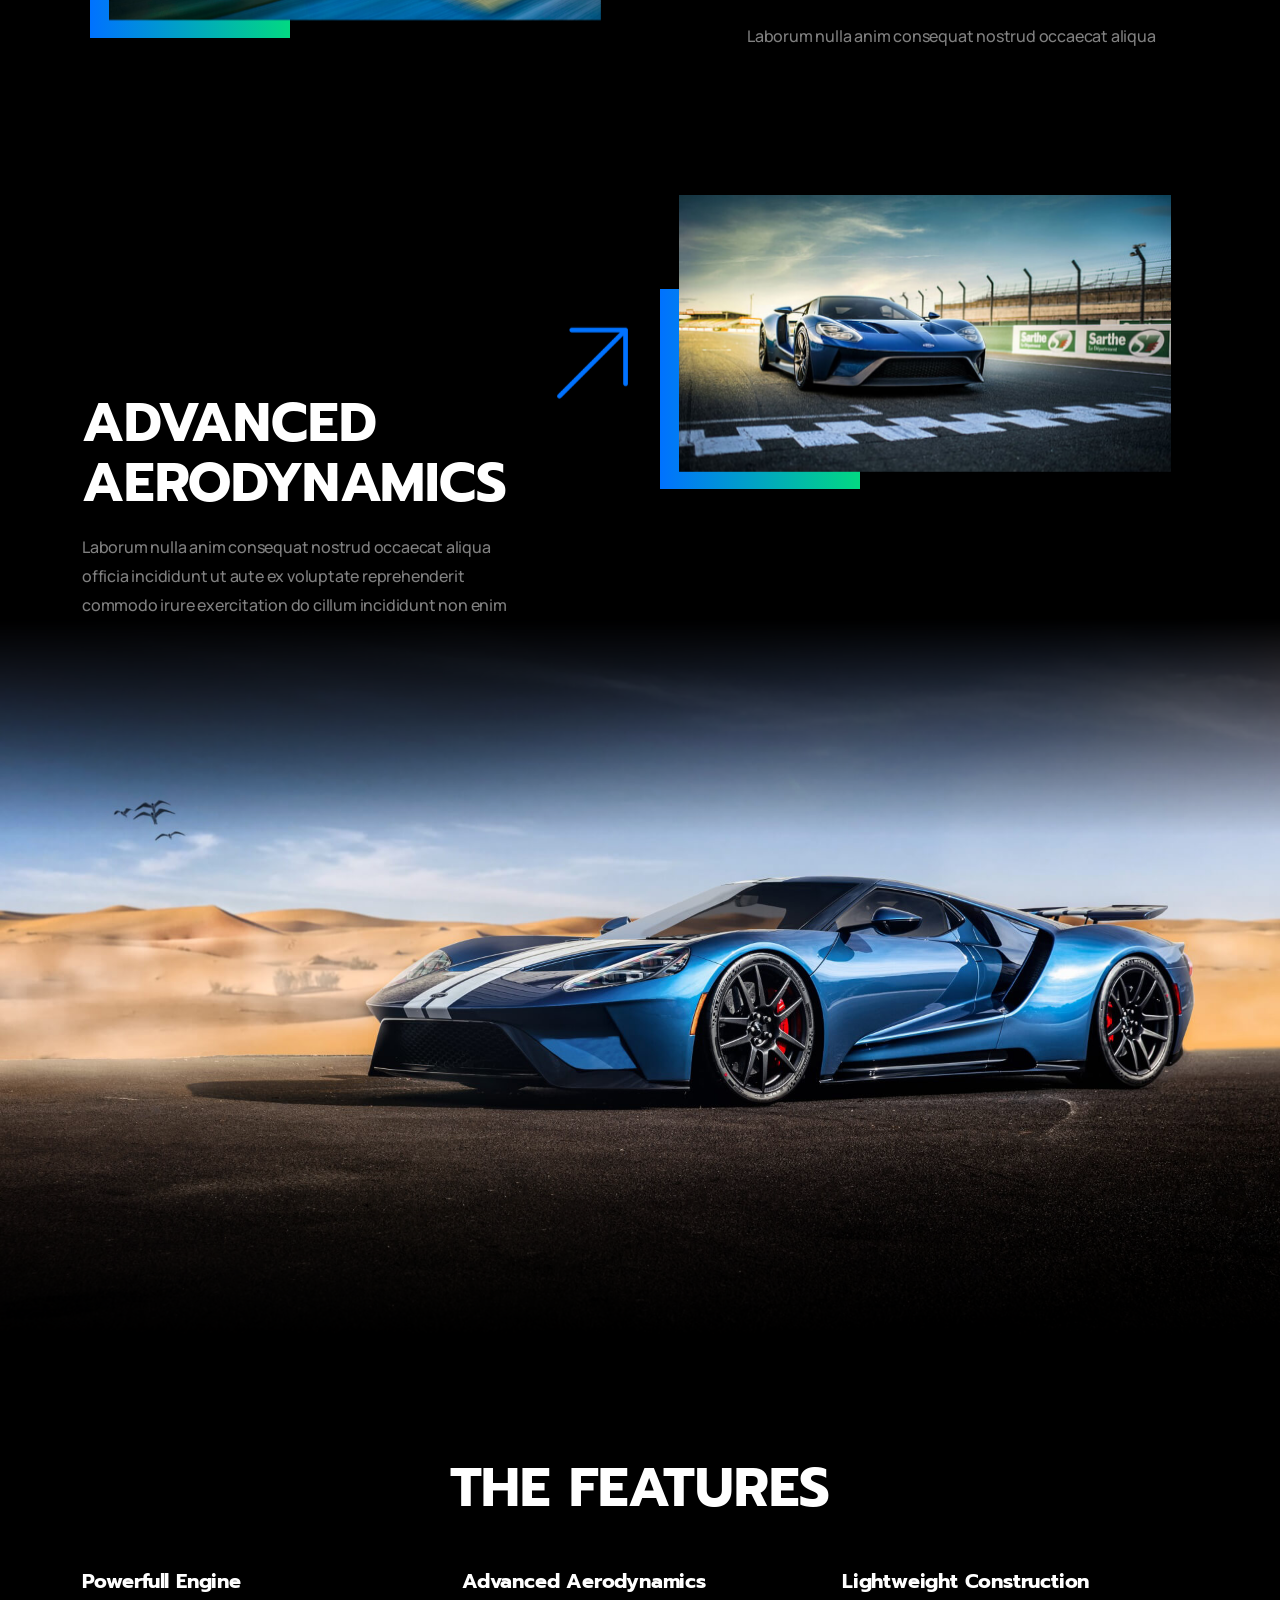
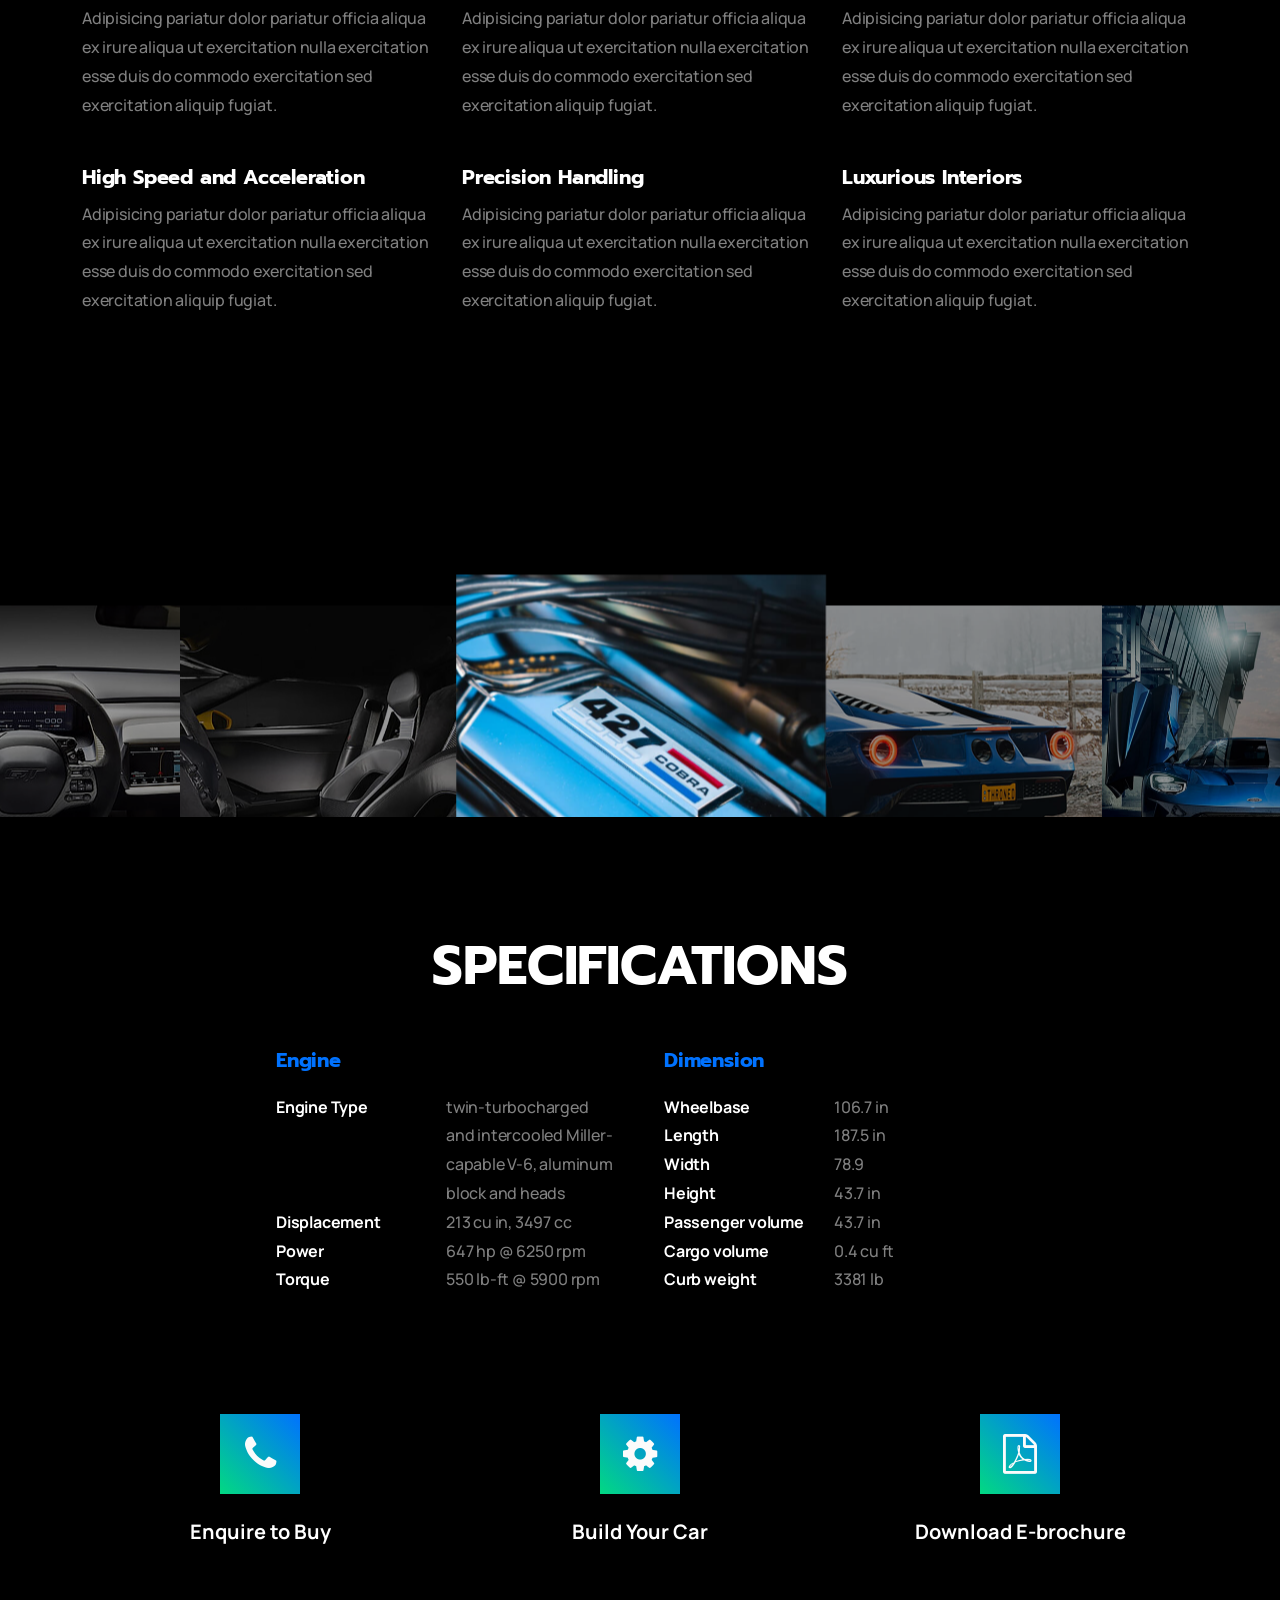
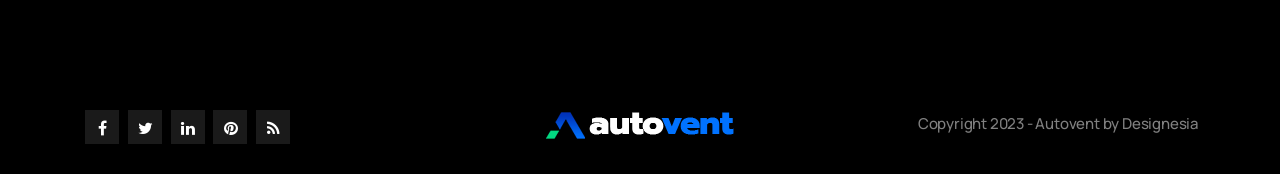
<file: index-car-1.html>
<!DOCTYPE html>
<html lang="zxx">

<head>
    <title>Autovent - Car Vehicle Automotive Event Website Template</title>
    <link rel="icon" href="images/icon.png" type="image/gif" sizes="16x16">
    <meta content="text/html;charset=utf-8" http-equiv="Content-Type">
    <meta content="width=device-width, initial-scale=1.0" name="viewport" >
    <meta content="Autovent - Car Vehicle Automotive Event Website Template" name="description" >
    <meta content="" name="keywords" >
    <meta content="" name="author" >
    <!-- CSS Files
    ================================================== -->
    <link href="css/bootstrap.min.css" rel="stylesheet" type="text/css" id="bootstrap">
    <link href="css/mdb.min.css" rel="stylesheet" type="text/css" id="mdb" >
    <link href="css/plugins.css" rel="stylesheet" type="text/css" >
    <link href="css/style.css" rel="stylesheet" type="text/css" >
    <link href="css/coloring.css" rel="stylesheet" type="text/css" >
    <!-- color scheme -->
    <link id="colors" href="css/colors/blue-teal.css" rel="stylesheet" type="text/css" >
</head>

<body class="dark-scheme">
    <div id="wrapper">
        <div class="scrollbar"></div>
        <!-- page preloader begin -->
        <div id="de-loader"></div>
        <!-- page preloader close -->

        <!-- header begin -->
        <header class="transparent">
            <div class="container">
                <div class="row">
                    <div class="col-md-12">
                        <div class="de-flex sm-pt10">
                            <div class="de-flex-col">
                                <div class="de-flex-col">
                                    <!-- logo begin -->
                                    <div id="logo">
                                        <a href="index.html">
                                            <img class="logo-main" src="images/logo.png" alt="" >
                                            <img class="logo-mobile" src="images/logo-mobile.png" alt="" >
                                        </a>
                                    </div>
                                    <!-- logo close -->
                                </div>
                            </div>
                            <div class="de-flex-col header-col-mid">
                                <ul id="mainmenu">
                                    <li><a class="menu-item" href="#section-hero">Home</a>
                                        <ul>
                                            <li><a class="menu-item" href="index.html">Home Expo One</a></li>
                                            <li><a class="menu-item" href="index-expo-2.html">Home Expo Two</a></li>
                                            <li><a class="menu-item" href="index-expo-3.html">Home Expo Three</a></li>
                                            <li><a class="menu-item" href="index-expo-4.html">Home Expo Four</a></li>
                                            <li><a class="menu-item" href="index-car-1.html">Home Car One</a></li>
                                        </ul>
                                    </li>
                                    <li><a class="menu-item" href="#section-about">About</a></li>
                                    <li><a class="menu-item" href="#section-features">Features</a></li>
                                    <li><a class="menu-item" href="#section-gallery">Gallery</a></li>   
                                    <li><a class="menu-item" href="#section-specs">Specs</a></li>           
                                </ul>
                            </div>
                            <div class="de-flex-col">
                                <div class="menu_side_area">
                                    <a href="#section-about" class="btn-line">Explore</a>
                                    <span id="menu-btn"></span>
                                </div>
                            </div>
                        </div>
                    </div>
                </div>
            </div>
        </header>
        <!-- header close -->
        <!-- content begin -->
        <div class="no-bottom no-top" id="content">
            <!-- float text begin -->
            <div class="float-text">
                <div class="de_social-icons">
                    <a href="#"><i class="fa fa-facebook fa-lg"></i></a>
                    <a href="#"><i class="fa fa-twitter fa-lg"></i></a>
                    <a href="#"><i class="fa fa-instagram fa-lg"></i></a>
                </div>
                <span><a href="tickets.html">Get Ticket</a></span>
            </div>
            <!-- float text close --> 

            <div id="top"></div>
            <section id="section-hero" class="jarallax no-bottom">
                <img src="images/background/6.jpg" class="jarallax-img" alt="">
                <div class="container position-relative z1000 wow fadeInDown">
                    <div class="row align-items-center position-relative">
                        <div class="col-lg-12 text-center">
                            <h1 class="ultra-big-2 text-uppercase">Falcon<span class="text-gradient">GT</span></h1>
                        </div>
                        <div class="col-lg-10 offset-lg-1">
                            <img src="images/misc/car-big.png" class="sm-img-fluid img-fluid mt-100 sm-mt-0 wow fadeInDown" alt="">
                        </div>
                        <div class="clearfix"></div>    
                        <div class="col-lg-1 col-2 offset-lg-2">
                            <img src="images/misc/arrow-up-right.png" class="img-fluid wow fadeInLeft" alt="">
                        </div>
                        <div class="col-lg-5 col-10">
                            <div class="position-relative">
                                <p class="lead no-bottom wow fadeInLeft"><h3 class="no-bottom">The Electric Powered Supercar</h3>Every curve and contour of their sleek designs is a testament to the marriage of aesthetics and function, allowing these machines to slice through the air with minimal resistance and unparalleled stability.</p>
                            </div>
                        </div>

                        <div class="spacer-single d-lg-none d-sm-block"></div>

                        <div class="col-lg-3">
                            <a class="btn-main big wow fadeInLeft" href="#section-about">Explore</a>
                        </div>
                    </div>
                </div>
                <div class="de-gradient-edge-bottom"></div>
            </section>

            <section id="section-about" class="no-bottom">
                <div class="container">
                    <div class="row align-items-center">
                        <div class="col-lg-6 position-relative">
                            <div class="images-deco-1">
                                <img src="images/misc/car-a1.jpg" class="d-img-1" alt="">
                                <div class="d-img-3 bg-color"></div>
                            </div>
                        </div>
                        <div class="col-lg-6 position-relative" data-jarallax-element="-60">
                            <div class="position-relative z1000">
                                <h2 class="text-uppercase wow fadeInRight" data-wow-delay=".3s">Super Luxury Design</h2>
                                <div class="row">
                                    <div class="col-lg-2 col-2">
                                        <img src="images/misc/arrow-up-left.png" class="img-fluid" alt="" data-jarallax-element="30">
                                    </div>
                                    <div class="col-lg-10 col-10">
                                            <p class="wow fadeInRight" data-wow-delay=".4s">Laborum nulla anim consequat nostrud occaecat aliqua officia incididunt ut aute ex voluptate reprehenderit commodo irure exercitation do cillum incididunt non enim fugiat reprehenderit eu ad.</p>
                                    </div>
                                </div>
                            </div>
                        </div>
                    </div>
                </div>
            </section>

            <section>
                <div class="container">
                    <div class="row align-items-center">
                        <div class="col-lg-6 position-relative" data-jarallax-element="-60">
                            <div class="position-relative z1000">
                                <h2 class="text-uppercase wow fadeInRight" data-wow-delay=".3s">Advanced Aerodynamics</h2>
                                <div class="row">
                                    <div class="col-lg-10 col-10">
                                            <p class="wow fadeInRight" data-wow-delay=".4s">Laborum nulla anim consequat nostrud occaecat aliqua officia incididunt ut aute ex voluptate reprehenderit commodo irure exercitation do cillum incididunt non enim fugiat reprehenderit eu ad.</p>
                                    </div>

                                    <div class="col-lg-2 col-2">
                                        <img src="images/misc/arrow-up-right.png" class="img-fluid" alt="" data-jarallax-element="30">
                                    </div>
                                </div>
                            </div>
                        </div>

                        <div class="col-lg-6 position-relative">
                            <div class="images-deco-1">
                                <img src="images/misc/car-a2.jpg" class="d-img-1" alt="">
                                <div class="d-img-3 bg-color"></div>
                            </div>
                        </div>                        
                    </div>
                </div>
            </section>

            <section class="no-top no-bottom">
                <div class="de-gradient-edge-top"></div>
                <img src="images/background/7.jpg" class="img-fluid" alt="">
                <div class="de-gradient-edge-bottom"></div>
            </section>

            <section id="section-features" class="no-bottom">
                <div class="container">
                    <div class="row">
                        <div class="col-lg-12 text-center">
                            <h2 class="text-uppercase wow fadeInUp">The Features</h2>
                        </div>
                        <div class="spacer-single"></div>
                    </div>

                    <div class="row g-4">
                        <div class="col-lg-4 col-md-4 wow fadeInRight" data-wow-delay=".2s">
                            <h4>Powerfull Engine</h4>
                            <p>Adipisicing pariatur dolor pariatur officia aliqua ex irure aliqua ut exercitation nulla exercitation esse duis do commodo exercitation sed exercitation aliquip fugiat.</p>
                        </div>
                        <div class="col-lg-4 col-md-4 wow fadeInRight" data-wow-delay=".4s">
                            <h4>Advanced Aerodynamics</h4>
                            <p>Adipisicing pariatur dolor pariatur officia aliqua ex irure aliqua ut exercitation nulla exercitation esse duis do commodo exercitation sed exercitation aliquip fugiat.</p>
                        </div>
                        <div class="col-lg-4 col-md-4 wow fadeInRight" data-wow-delay=".6s">
                            <h4>Lightweight Construction</h4>
                            <p>Adipisicing pariatur dolor pariatur officia aliqua ex irure aliqua ut exercitation nulla exercitation esse duis do commodo exercitation sed exercitation aliquip fugiat.</p>
                        </div>
                        <div class="col-lg-4 col-md-4 wow fadeInRight" data-wow-delay=".8s">
                            <h4>High Speed and Acceleration</h4>
                            <p>Adipisicing pariatur dolor pariatur officia aliqua ex irure aliqua ut exercitation nulla exercitation esse duis do commodo exercitation sed exercitation aliquip fugiat.</p>
                        </div>
                        <div class="col-lg-4 col-md-4 wow fadeInRight" data-wow-delay="1s">
                            <h4>Precision Handling</h4>
                            <p>Adipisicing pariatur dolor pariatur officia aliqua ex irure aliqua ut exercitation nulla exercitation esse duis do commodo exercitation sed exercitation aliquip fugiat.</p>
                        </div>
                        <div class="col-lg-4 col-md-4 wow fadeInRight" data-wow-delay="1.2s">
                            <h4>Luxurious Interiors</h4>
                            <p>Adipisicing pariatur dolor pariatur officia aliqua ex irure aliqua ut exercitation nulla exercitation esse duis do commodo exercitation sed exercitation aliquip fugiat.</p>
                        </div>
                    </div>
                </div>
            </section>

            <section id="section-gallery" class=" no-bottom">
                <div class="container-fluid">
                    <div class="row">
                        <div class="col-lg-12" data-jarallax-element="-20">
                            <div class="d-carousel wow fadeInRight" >
                                <div id="item-carousel-big" class="owl-carousel no-hide owl-center" data-wow-delay="1s">
                                    <div class="c-item">                            
                                        <a href="gallery.html">
                                            <span class="c-item_info">
                                                <span class="c-item_title">Powerfull Engine</span>
                                            </span>
                                        
                                            <div class="c-item_wrap">
                                                <img src="images/features/1.jpg" class="lazy img-fluid" alt="">
                                            </div>
                                        </a>
                                    </div>

                                    <div class="c-item">                            
                                        <a href="gallery.html">
                                            <span class="c-item_info">
                                                <span class="c-item_title">Advanced Aerodynamics</span>
                                            </span>
                                        
                                            <div class="c-item_wrap">
                                                <img src="images/features/2.jpg" class="lazy img-fluid" alt="">
                                            </div>
                                        </a>
                                    </div>

                                    <div class="c-item">                            
                                        <a href="gallery.html">
                                            <span class="c-item_info">
                                                <span class="c-item_title">Lightweight Construction</span>
                                            </span>
                                        
                                            <div class="c-item_wrap">
                                                <img src="images/features/3.jpg" class="lazy img-fluid" alt="">
                                            </div>
                                        </a>
                                    </div>  

                                    <div class="c-item">                            
                                        <a href="gallery.html">
                                            <span class="c-item_info">
                                                <span class="c-item_title">High Speed and Acceleration</span>
                                            </span>
                                            
                                            <div class="c-item_wrap">
                                                <img src="images/features/4.jpg" class="lazy img-fluid" alt="">
                                            </div>
                                        </a>
                                    </div>                      


                                    <div class="c-item">                            
                                        <a href="gallery.html">
                                            <span class="c-item_info">
                                                <span class="c-item_title">Prcision Handling</span>
                                            </span>
                                            
                                            <div class="c-item_wrap">
                                                <img src="images/features/5.jpg" class="lazy img-fluid" alt="">
                                            </div>
                                        </a>
                                    </div>

                                    <div class="c-item">                            
                                        <a href="gallery.html">
                                            <span class="c-item_info">
                                                <span class="c-item_title">Luxurious Interior</span>
                                            </span>
                                            
                                            <div class="c-item_wrap">
                                                <img src="images/features/6.jpg" class="lazy img-fluid" alt="">
                                            </div>
                                        </a>
                                    </div>
                                    
                                </div>
                                    <div class="d-arrow-left mod-a"><i class="fa fa-angle-left"></i></div>
                                    <div class="d-arrow-right mod-a"><i class="fa fa-angle-right"></i></div>
                            </div>
                            <div class="spacer-double"></div>
                        </div>
                    </div>
                </div>
            </section>

            <section id="section-specs" class="no-bottom">
                <div class="container">
                    <div class="row">
                        <div class="col-lg-12 text-center">
                            <h2 class="text-uppercase wow fadeInUp">Specifications</h2>
                        </div>
                        <div class="spacer-single"></div>
                    </div>
                    <div class="row gx-5">
                        <div class="col-lg-4 offset-lg-2 mb-sm-30">
                            <h4 class="id-color mb20">Engine</h4>
                            <div class="de-specs-table">
                                <div class="d-col">
                                    <div class="d-atr">Engine Type</div>
                                    <div class="d-value">twin-turbocharged and intercooled Miller-capable V-6, aluminum block and heads</div>
                                    <div class="clearfix"></div>
                                </div>
                                <div class="d-col">
                                    <div class="d-atr">Displacement</div>
                                    <div class="d-value">213 cu in, 3497 cc</div>
                                    <div class="clearfix"></div>
                                </div>
                                <div class="d-col">
                                    <div class="d-atr">Power</div>
                                    <div class="d-value">647 hp @ 6250 rpm</div>
                                    <div class="clearfix"></div>
                                </div>
                                <div class="d-col">
                                    <div class="d-atr">Torque</div>
                                    <div class="d-value">550 lb-ft @ 5900 rpm</div>
                                    <div class="clearfix"></div>
                                </div>
                            </div>
                        </div>

                        <div class="col-lg-4">
                            <h4 class="id-color mb20">Dimension</h4>
                            <div class="de-specs-table">
                                <div class="d-col">
                                    <div class="d-atr">Wheelbase</div>
                                    <div class="d-value">106.7 in</div>
                                    <div class="clearfix"></div>
                                </div>
                                <div class="d-col">
                                    <div class="d-atr">Length</div>
                                    <div class="d-value">187.5 in</div>
                                    <div class="clearfix"></div>
                                </div>
                                <div class="d-col">
                                    <div class="d-atr">Width</div>
                                    <div class="d-value">78.9 </div>
                                    <div class="clearfix"></div>
                                </div>
                                <div class="d-col">
                                    <div class="d-atr">Height</div>
                                    <div class="d-value">43.7 in</div>
                                    <div class="clearfix"></div>
                                </div>
                                <div class="d-col">
                                    <div class="d-atr">Passenger volume</div>
                                    <div class="d-value">43.7 in</div>
                                    <div class="clearfix"></div>
                                </div>
                                <div class="d-col">
                                    <div class="d-atr">Cargo volume</div>
                                    <div class="d-value">0.4 cu ft</div>
                                    <div class="clearfix"></div>
                                </div>
                                <div class="d-col">
                                    <div class="d-atr">Curb weight</div>
                                    <div class="d-value">3381 lb</div>
                                    <div class="clearfix"></div>
                                </div>
                            </div>
                        </div>
                    </div>
                </div>
            </section>

            <section>
                <div class="container">
                    <div class="row">
                        <div class="col-lg-4 col-md-4 text-center">
                            <i class="fa fa-phone de-icon gradient de-hover-scale wow flipInY text-light mb20" data-wow-delay=".2s"></i>
                            <h4 class="s2">Enquire to Buy</h4>
                        </div>
                        <div class="col-lg-4 col-md-4 text-center">
                            <i class="fa fa-gear de-icon gradient de-hover-scale wow flipInY text-light mb20" data-wow-delay=".4s"></i>
                            <h4 class="s2">Build Your Car</h4>                                                
                        </div>
                        <div class="col-lg-4 col-md-4 text-center">
                            <i class="fa fa-file-pdf-o de-icon gradient de-hover-scale wow flipInY text-light mb20" data-wow-delay=".6s"></i>
                            <h4 class="s2">Download E-brochure</h4>     
                        </div>
                    </div>
                </div>
            </section>

        </div>
        <!-- content close -->
        <a href="#" id="back-to-top"></a>
        <!-- ` begin -->
        <footer>
            <div class="container">
                <div class="row g-4">
                    
                    <div class="col-lg-4 text-lg-start text-sm-center">
                        <div class="social-icons">
                            <a href="#"><i class="fa fa-facebook fa-lg"></i></a>
                            <a href="#"><i class="fa fa-twitter fa-lg"></i></a>
                            <a href="#"><i class="fa fa-linkedin fa-lg"></i></a>
                            <a href="#"><i class="fa fa-pinterest fa-lg"></i></a>
                            <a href="#"><i class="fa fa-rss fa-lg"></i></a>
                        </div>
                    </div>
                    <div class="col-lg-4 text-lg-center text-sm-center">
                        <img src="images/logo.png" class="" alt="">
                    </div>
                    <div class="col-lg-4 text-lg-end text-sm-center">
                        Copyright 2023 - Autovent by Designesia
                    </div>
                </div>
            </div>
        </footer>
        <!-- footer close -->
    </div>
    
    <!-- Javascript Files
    ================================================== -->
    <script src="js/plugins.js"></script>
    <script src="js/designesia.js"></script>
    <script src="js/custom-marquee.js"></script>
    <script src="js/jquery.countdown.js"></script>
    <script src="js/countdown-custom.js"></script>

</body>

</html>
</file>
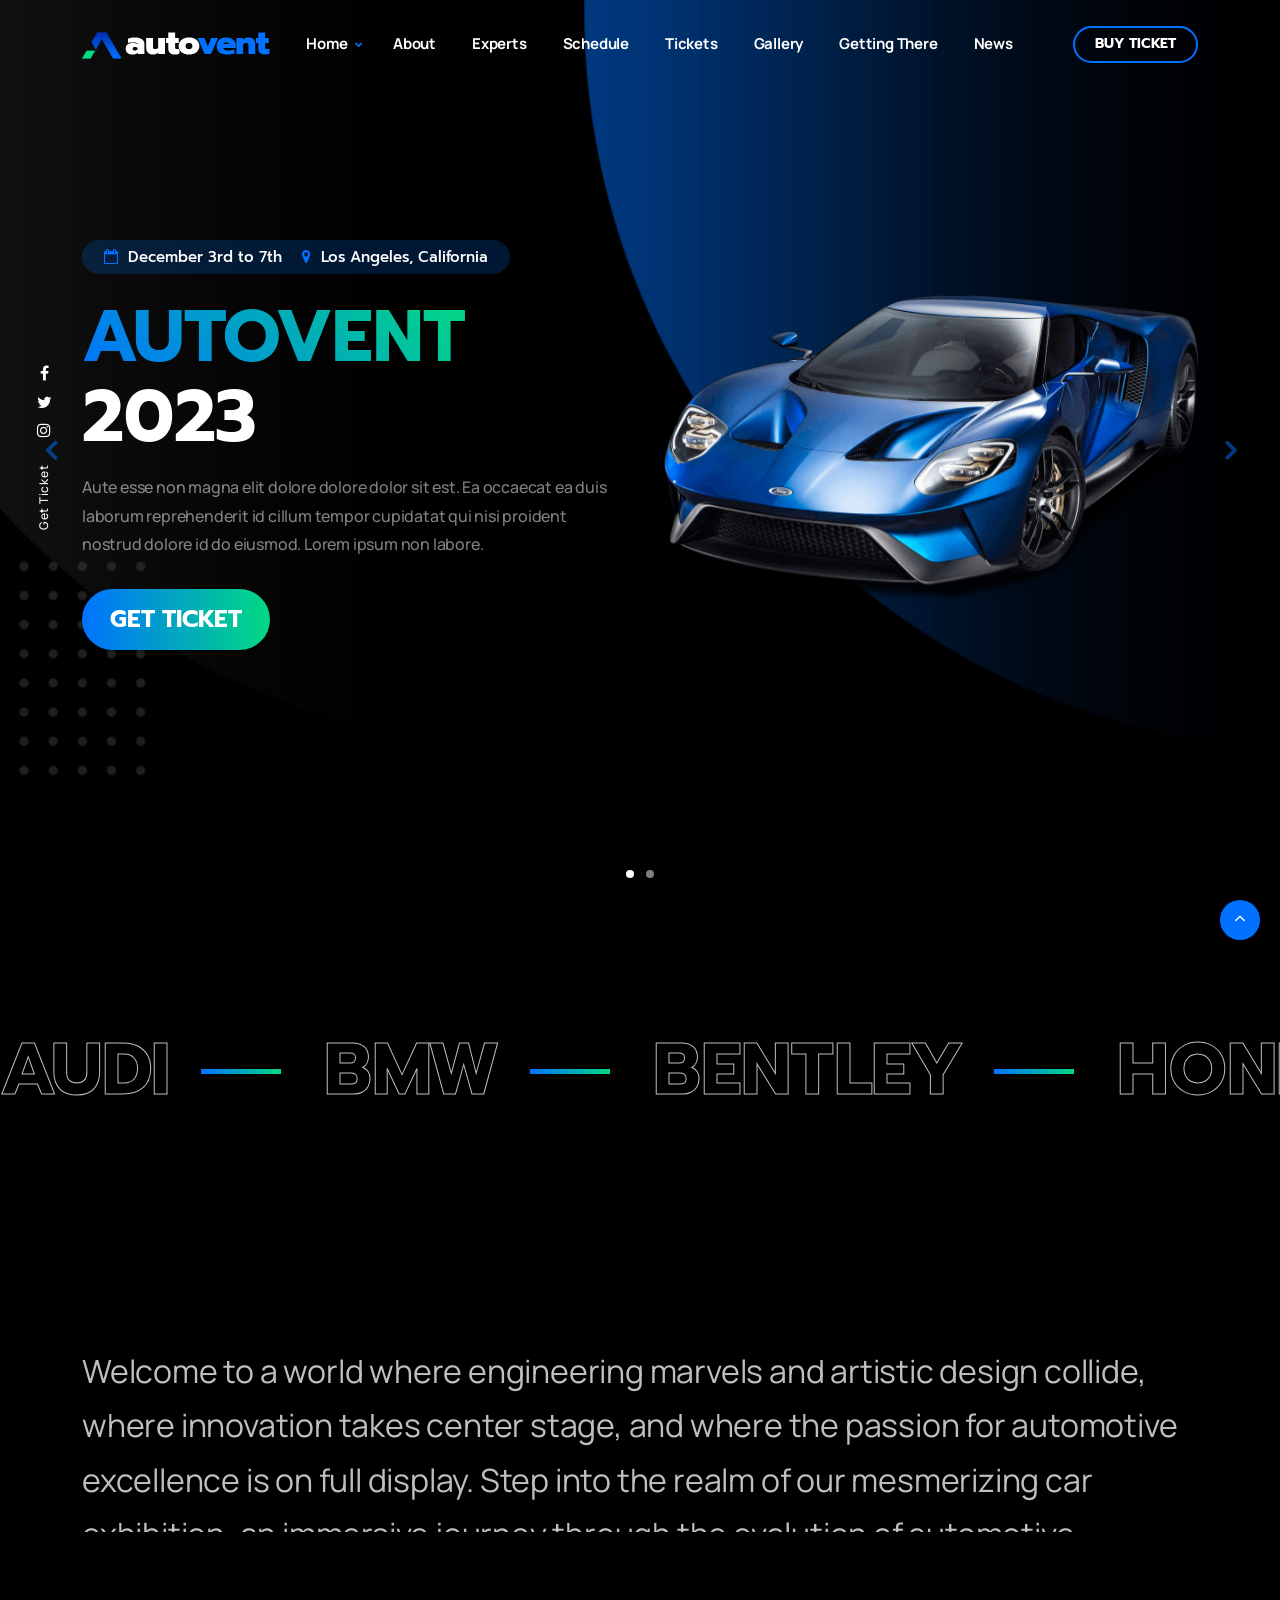
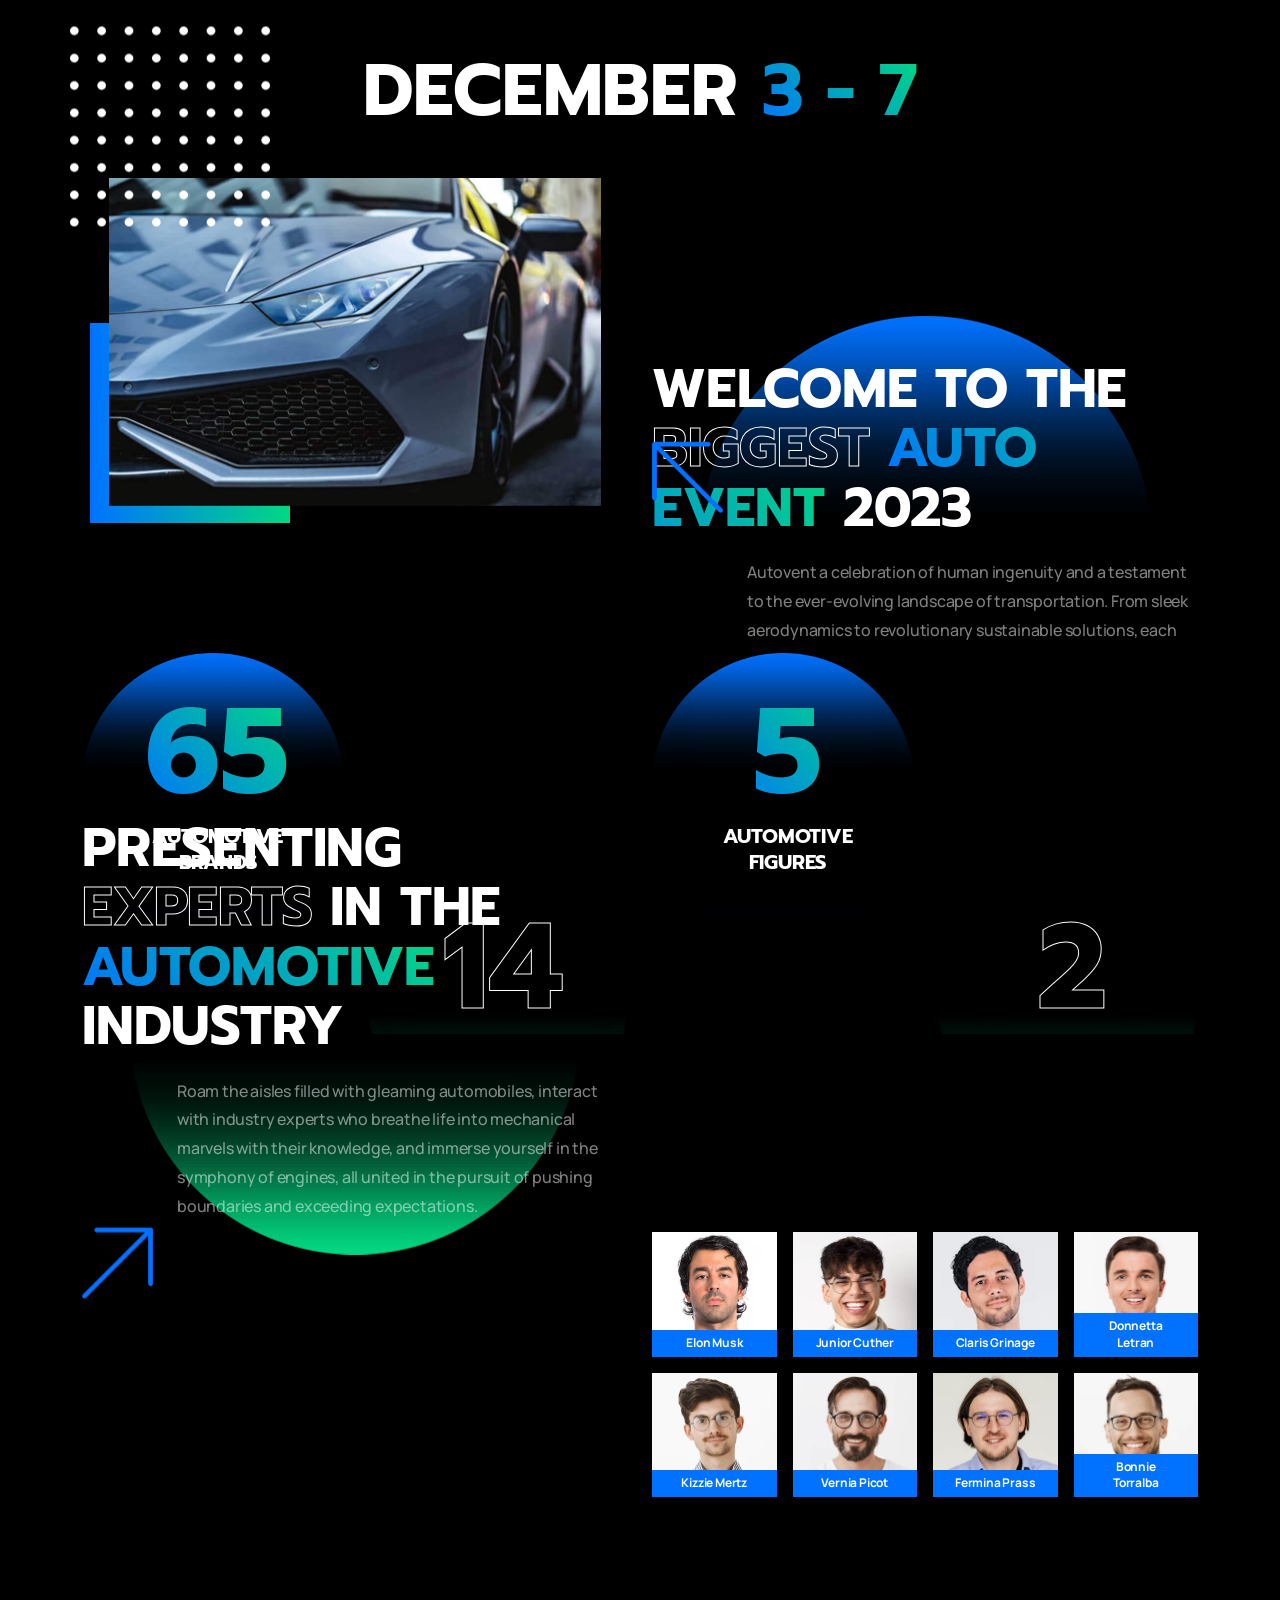
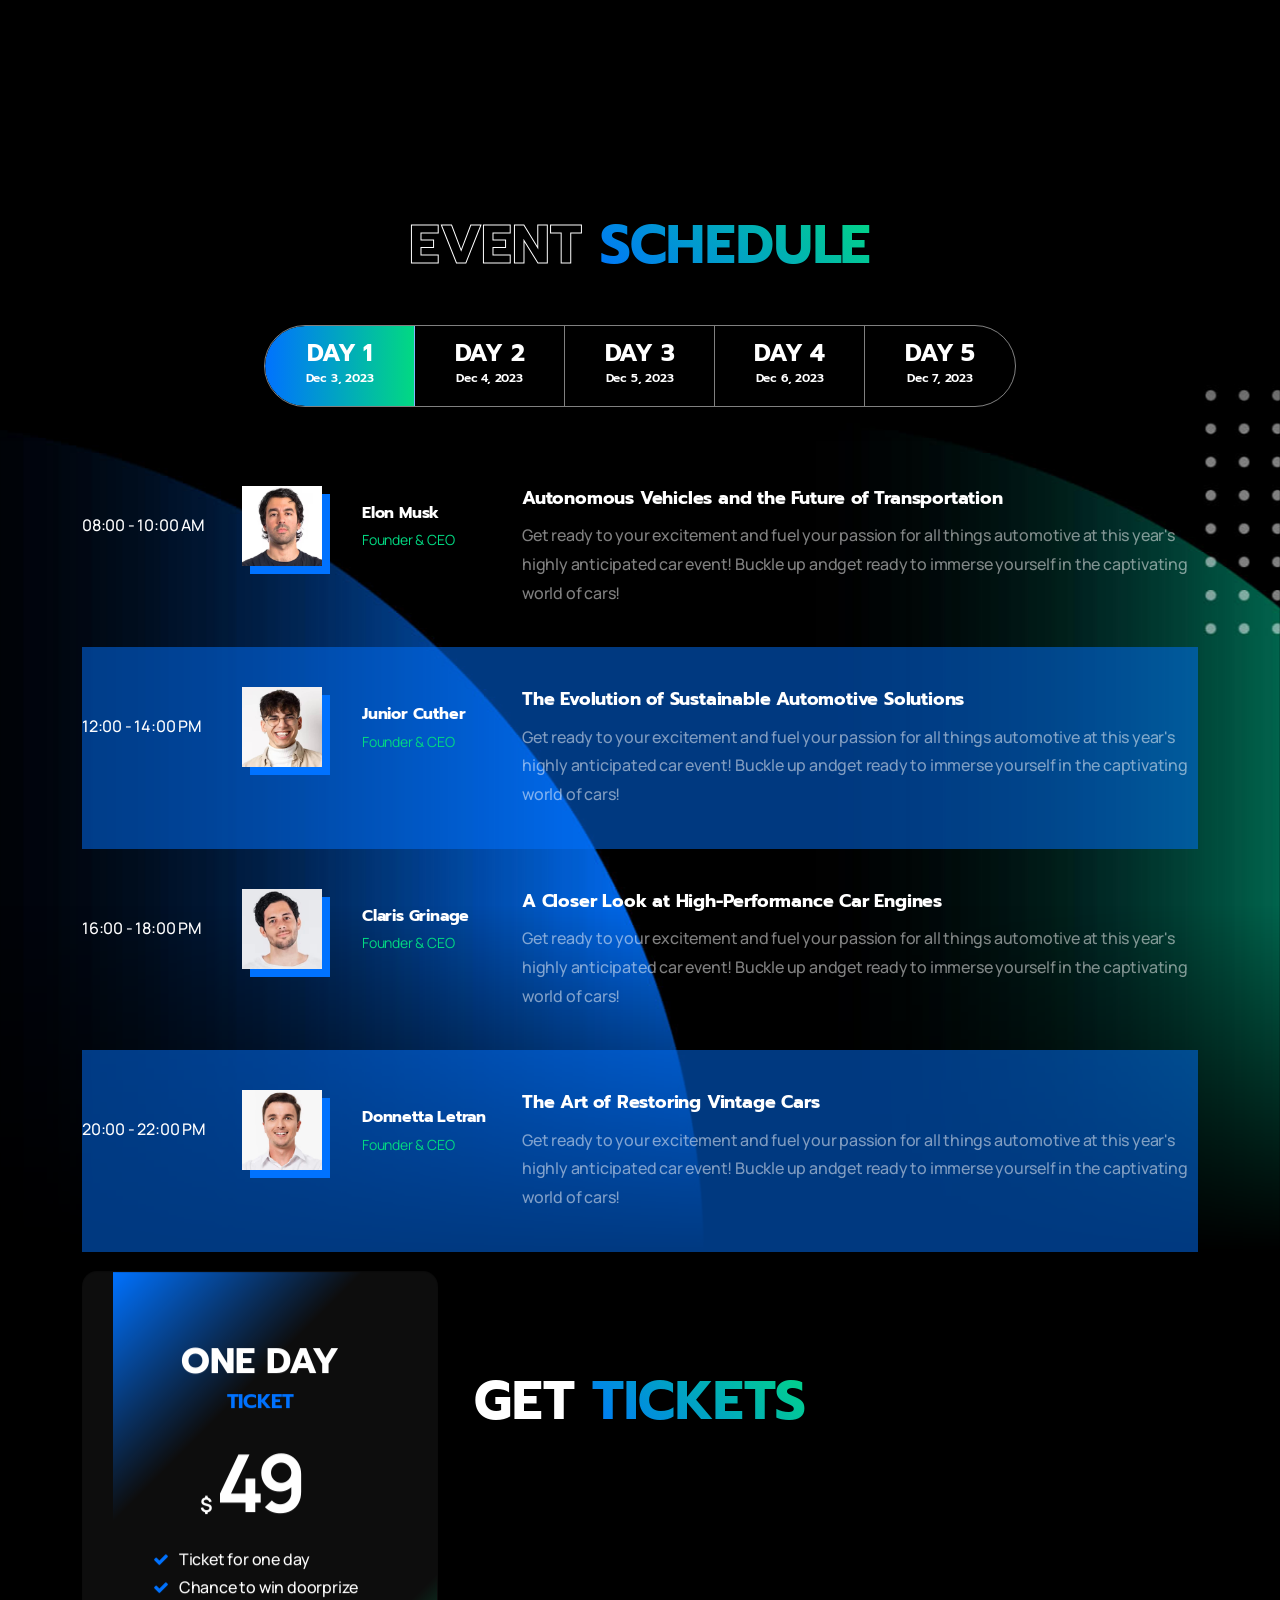
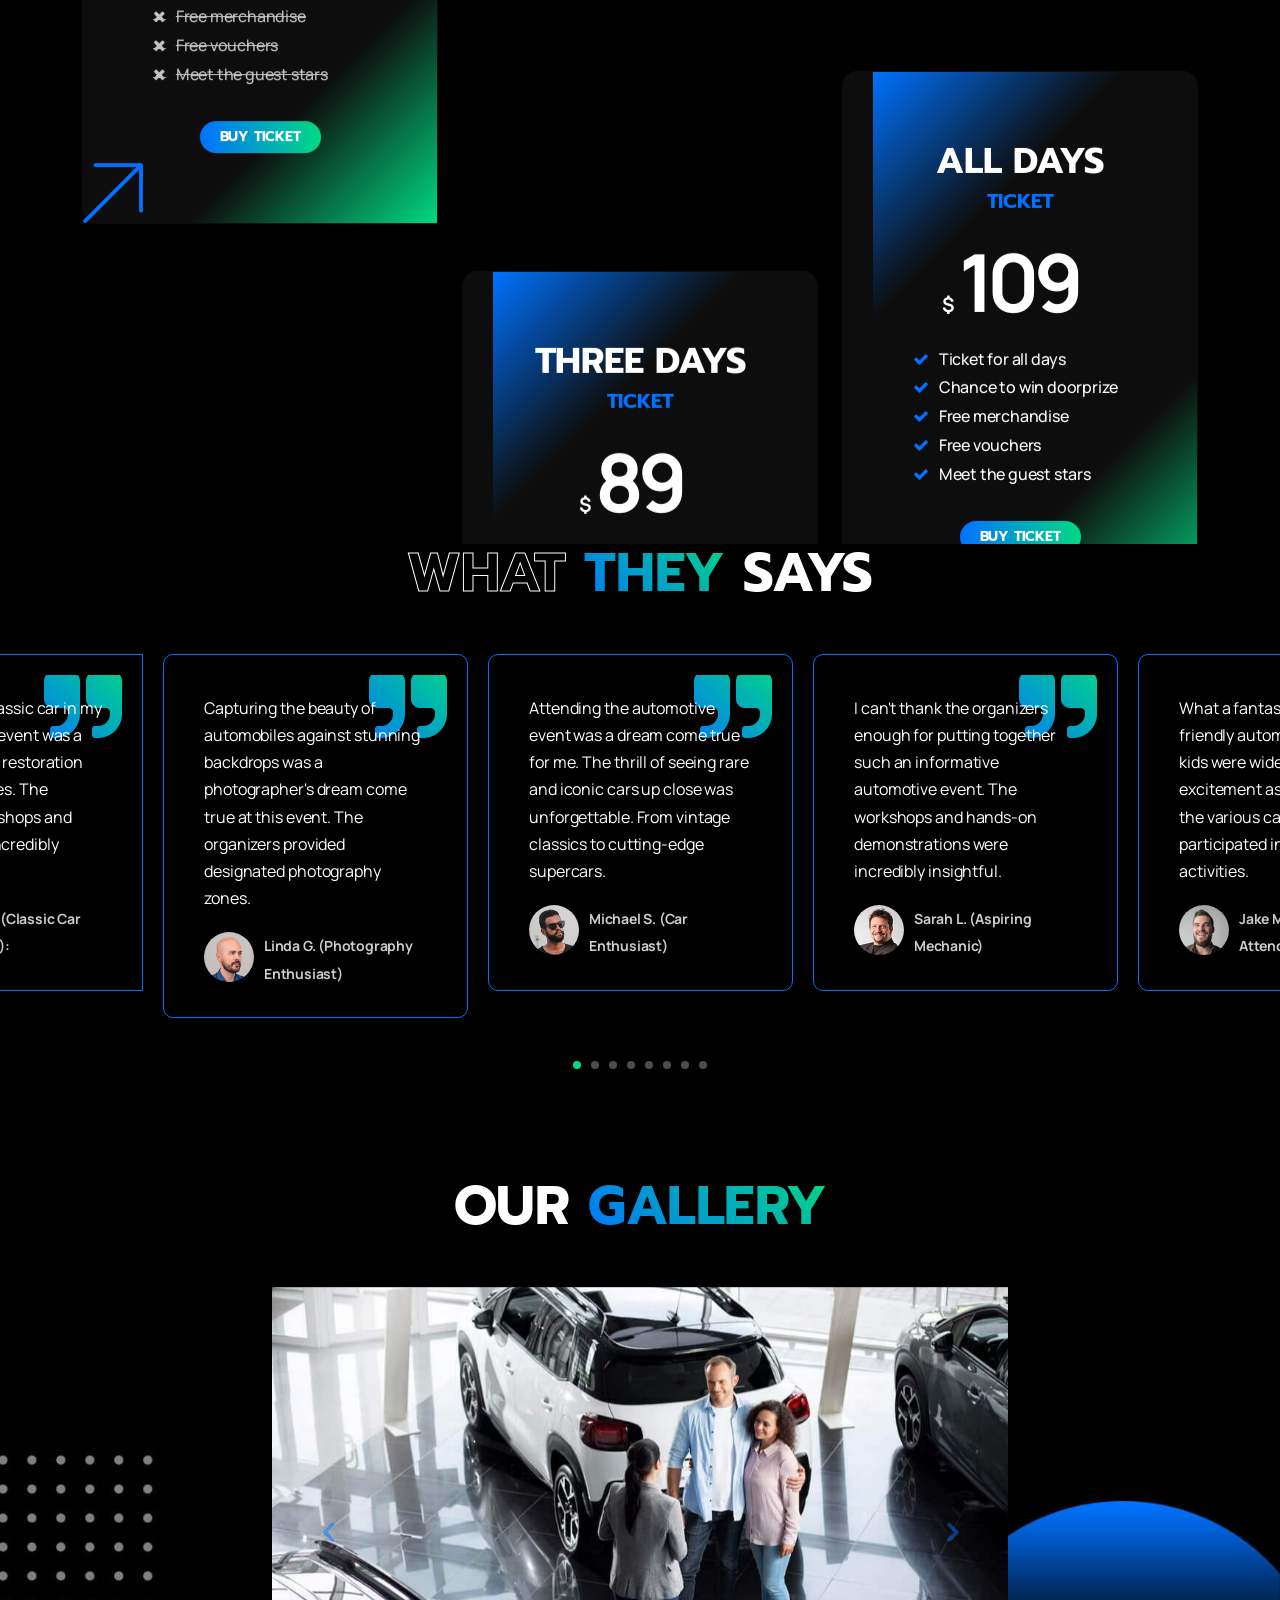
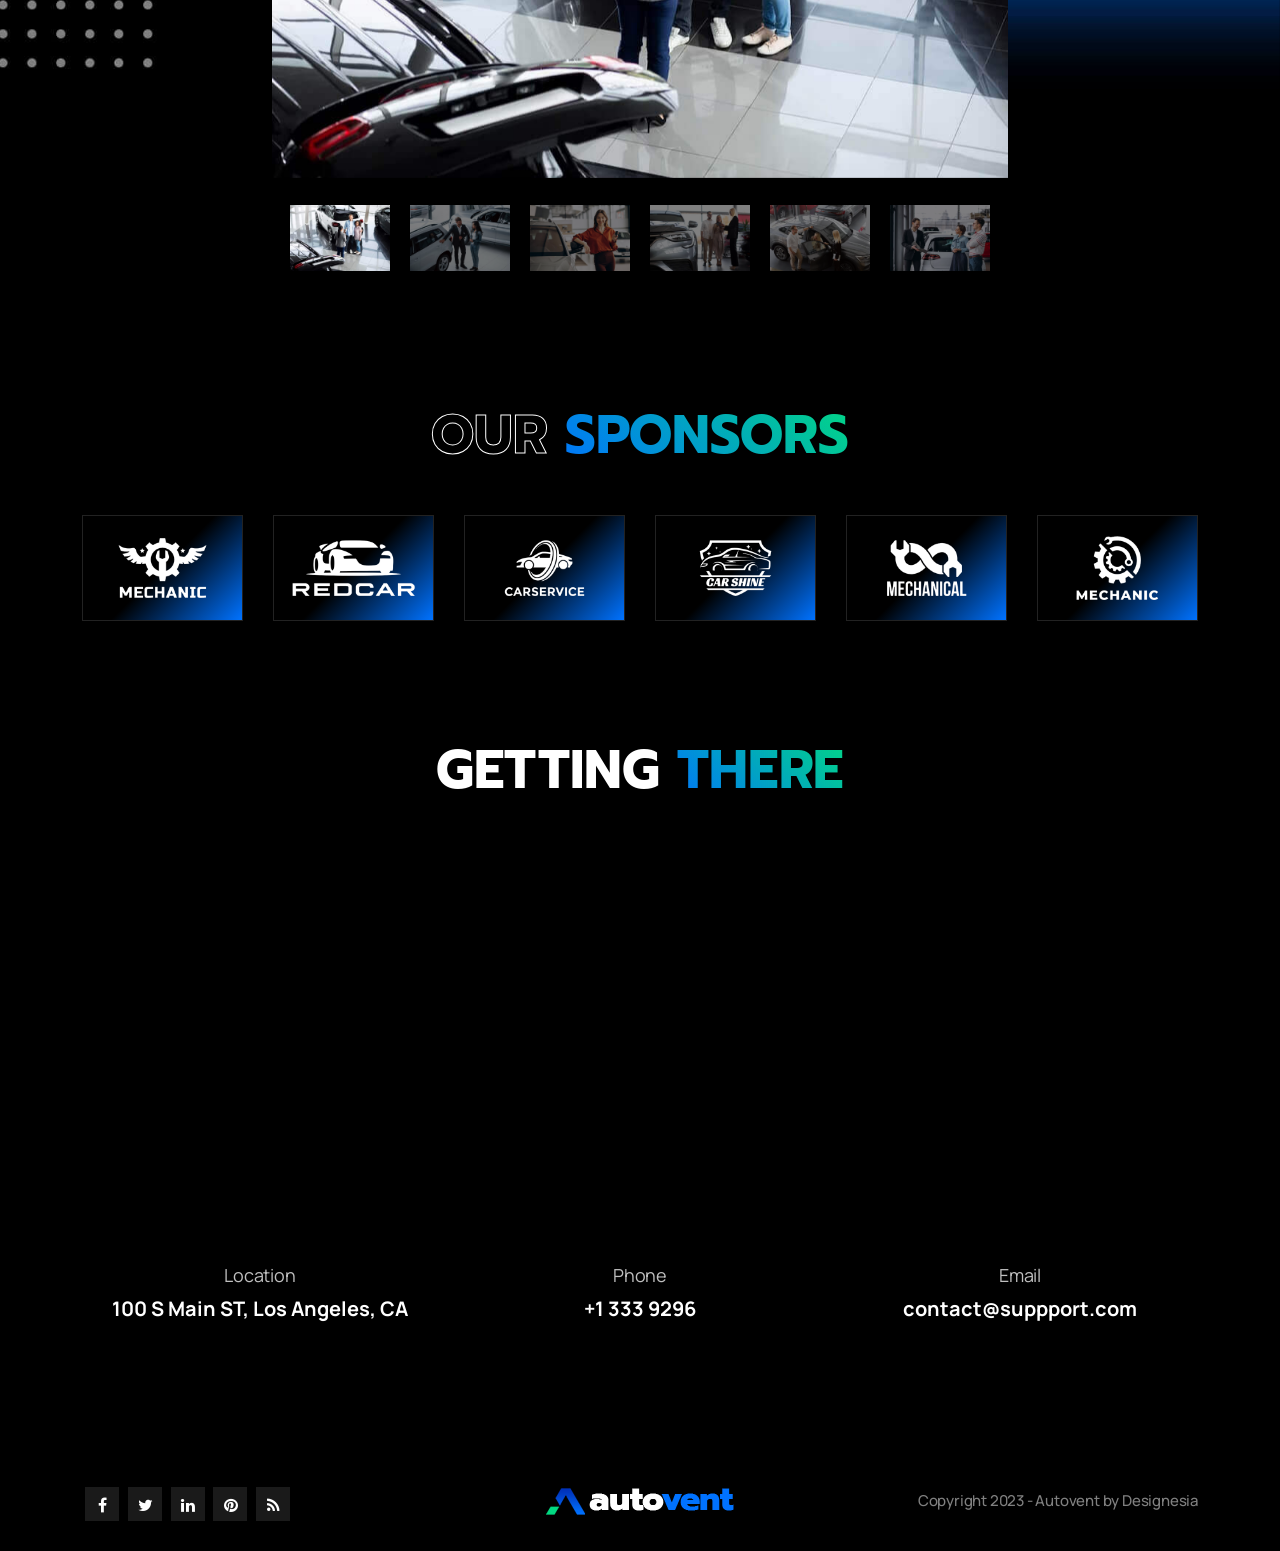
<file: index-expo-3.html>
<!DOCTYPE html>
<html lang="zxx">

<head>
    <title>Autovent - Car Vehicle Automotive Event Website Template</title>
    <link rel="icon" href="images/icon.png" type="image/gif" sizes="16x16">
    <meta content="text/html;charset=utf-8" http-equiv="Content-Type">
    <meta content="width=device-width, initial-scale=1.0" name="viewport" >
    <meta content="Autovent - Car Vehicle Automotive Event Website Template" name="description" >
    <meta content="" name="keywords" >
    <meta content="" name="author" >
    <!-- CSS Files
    ================================================== -->
    <link href="css/bootstrap.min.css" rel="stylesheet" type="text/css" id="bootstrap">
    <link href="css/mdb.min.css" rel="stylesheet" type="text/css" id="mdb" >
    <link href="css/plugins.css" rel="stylesheet" type="text/css" >
    <link href="css/style.css" rel="stylesheet" type="text/css" >
    <link href="css/coloring.css" rel="stylesheet" type="text/css" >
    <!-- color scheme -->
    <link id="colors" href="css/colors/blue-teal.css" rel="stylesheet" type="text/css" >
</head>

<body class="dark-scheme">
    <div id="wrapper">
        <div class="scrollbar"></div>
        <!-- page preloader begin -->
        <div id="de-loader"></div>
        <!-- page preloader close -->

        <!-- header begin -->
        <header class="transparent">
            <div class="container">
                <div class="row">
                    <div class="col-md-12">
                        <div class="de-flex sm-pt10">
                            <div class="de-flex-col">
                                <div class="de-flex-col">
                                    <!-- logo begin -->
                                    <div id="logo">
                                        <a href="index.html">
                                            <img class="logo-main" src="images/logo.png" alt="" >
                                            <img class="logo-mobile" src="images/logo-mobile.png" alt="" >
                                        </a>
                                    </div>
                                    <!-- logo close -->
                                </div>
                            </div>
                            <div class="de-flex-col header-col-mid">
                                <ul id="mainmenu">
                                    <li><a class="menu-item" href="#section-hero">Home</a>
                                        <ul>
                                            <li><a class="menu-item" href="index.html">Home Expo One</a></li>
                                            <li><a class="menu-item" href="index-expo-2.html">Home Expo Two</a></li>
                                            <li><a class="menu-item" href="index-expo-3.html">Home Expo Three</a></li>
                                            <li><a class="menu-item" href="index-expo-4.html">Home Expo Four</a></li>
                                            <li><a class="menu-item" href="index-car-1.html">Home Car One</a></li>
                                        </ul>
                                    </li>
                                    <li><a class="menu-item" href="#section-about">About</a></li>
                                    <li><a class="menu-item" href="#section-experts">Experts</a></li>
                                    <li><a class="menu-item" href="#section-schedule">Schedule</a></li>
                                    <li><a class="menu-item" href="#section-tickets">Tickets</a></li>
                                    <li><a class="menu-item" href="#section-gallery">Gallery</a></li> 
                                    <li><a class="menu-item" href="#section-location">Getting There</a></li>
                                    <li><a class="menu-item" href="news.html">News</a></li>                                  
                                </ul>
                            </div>
                            <div class="de-flex-col">
                                <div class="menu_side_area">
                                    <a href="tickets.html" class="btn-line">Buy Ticket</a>
                                    <span id="menu-btn"></span>
                                </div>
                            </div>
                        </div>
                    </div>
                </div>
            </div>
        </header>
        <!-- header close -->
        <!-- content begin -->
        <div class="no-bottom no-top" id="content">
            <!-- float text begin -->
            <div class="float-text">
                <div class="de_social-icons">
                    <a href="#"><i class="fa fa-facebook fa-lg"></i></a>
                    <a href="#"><i class="fa fa-twitter fa-lg"></i></a>
                    <a href="#"><i class="fa fa-instagram fa-lg"></i></a>
                </div>
                <span><a href="tickets.html">Get Ticket</a></span>
            </div>
            <!-- float text close --> 

            <div id="top"></div>
            <section id="de-carousel" class="no-top no-bottom carousel slide carousel-fade" data-mdb-ride="carousel">
              <!-- Indicators -->
              <ol class="carousel-indicators z1000">
                <li data-mdb-target="#de-carousel" data-mdb-slide-to="0" class="active"></li>
                <li data-mdb-target="#de-carousel" data-mdb-slide-to="1"></li>
              </ol>

              <!-- Inner -->
              <div class="carousel-inner position-relative">
                <!-- Single item -->
                    <div class="carousel-item active jarallax">
                        <img src="images/slider/1.jpg" class="jarallax-img" alt="">
                        <div class="mask">
                            <div class="h-100 v-center">
                                <div class="container">
                                    <div class="row gx-5 align-items-center">
                                        <div class="col-lg-6 mb-sm-30">
                                            <h5 class="mb-4 s2"><span class="wow fadeInRight" data-wow-delay=".2s"><i class="id-color fa fa-calendar-o"></i>December 3rd to 7th</span><span class="wow fadeInRight" data-wow-delay=".2s"><i class="id-color fa fa-map-marker"></i>Los Angeles, California</span></h5>
                                            <h1 class="text-uppercase mb-3"><span class="text-gradient wow fadeInRight" data-wow-delay="0s">Autovent</span> <span class="wow fadeInRight" data-wow-delay=".2s">2023</span></h1>
                                            <p class="wow fadeInUp" data-wow-delay=".3s">Aute esse non magna elit dolore dolore dolor sit est. Ea occaecat ea duis laborum reprehenderit id cillum tempor cupidatat qui nisi proident nostrud dolore id do eiusmod. Lorem ipsum non labore.</p>
                                            <div class="spacer-10"></div>
                                            <a class="btn-main big mb10 wow fadeInUp" data-wow-delay=".6s" href="#">Get Ticket</a>
                                        </div>
                                        <div class="col-lg-6">
                                            <img src="images/misc/car-2.png" class="wow zoomIn" data-wow-delay=".6s" alt="">
                                        </div>
                                    </div>
                                </div>
                            </div>
                        </div>
                    </div>

                <!-- Single item -->
                    <div class="carousel-item jarallax">
                        <img src="images/slider/2.jpg" class="jarallax-img" alt="">
                        <div class="mask">
                            <div class="h-100 v-center">
                                <div class="container">
                                    <div class="row gx-5 align-items-center">
                                        <div class="col-lg-6 mb-sm-30">
                                            <h5 class="mb-4 s2"><span class="wow fadeInRight" data-wow-delay=".2s"><i class="id-color fa fa-calendar-o"></i>December 3rd to 7th</span><span class="wow fadeInRight" data-wow-delay=".2s"><i class="id-color fa fa-map-marker"></i>Los Angeles, California</span></h5>
                                            <h1 class="text-uppercase mb-3"><span class="wow fadeInRight" data-wow-delay="0s">The Future of</span> <span class="text-gradient wow fadeInRight" data-wow-delay=".2s">Automotive</span></h1>
                                            <p class="wow fadeInUp" data-wow-delay=".3s">Aute esse non magna elit dolore dolore dolor sit est. Ea occaecat ea duis laborum reprehenderit id cillum tempor cupidatat qui nisi proident nostrud dolore id do eiusmod. Lorem ipsum non labore.</p>
                                            <div class="spacer-10"></div>
                                            <a class="btn-main big mb10 wow fadeInUp" data-wow-delay=".6s" href="#">Get Ticket</a>
                                        </div>
                                        <div class="col-lg-6">
                                            <img src="images/misc/car-3.png" class="wow zoomIn" data-wow-delay=".6s" alt="">
                                        </div>
                                    </div>
                                </div>
                            </div>
                        </div>
                    </div>
                
                </div>
              <!-- Inner -->

              <!-- Controls -->
              <a class="carousel-control-prev" href="#de-carousel" role="button" data-mdb-slide="prev">
                <span class="carousel-control-prev-icon" aria-hidden="true"></span>
                <span class="sr-only">Previous</span>
              </a>
              <a class="carousel-control-next" href="#de-carousel" role="button" data-mdb-slide="next">
                <span class="carousel-control-next-icon" aria-hidden="true"></span>
                <span class="sr-only">Next</span>
              </a>

            </section>

            <section aria-label="section" class="no-bottom">
                <div class="wow fadeInRight d-flex">
                  <div class="de-marquee-list wow">
                    <div class="d-item">
                      <span class="d-item-txt">Audi</span>
                      <span class="d-item-display">
                        <i class="d-item-block"></i>
                      </span>
                      <span class="d-item-txt">BMW</span>
                      <span class="d-item-display">
                        <i class="d-item-block"></i>
                      </span>
                      <span class="d-item-txt">Bentley</span>
                      <span class="d-item-display">
                        <i class="d-item-block"></i>
                      </span>
                      <span class="d-item-txt">Honda</span>
                      <span class="d-item-display">
                        <i class="d-item-block"></i>
                      </span>
                      <span class="d-item-txt">Jeep</span>
                      <span class="d-item-display">
                        <i class="d-item-block"></i>
                      </span>
                      <span class="d-item-txt">Toyota</span>
                      <span class="d-item-display">
                        <i class="d-item-block"></i>
                      </span>
                      <span class="d-item-txt">Suzuki</span>
                      <span class="d-item-display">
                        <i class="d-item-block"></i>
                      </span>
                      <span class="d-item-txt">Range Rover</span>
                      <span class="d-item-display">
                        <i class="d-item-block"></i>
                      </span>
                      <span class="d-item-txt">Ford</span>
                      <span class="d-item-display">
                        <i class="d-item-block"></i>
                      </span>
                     </div>
                  </div>
                </div>
            </section>

            <section id="section-about" aria-label="section" class="no-bottom">

                <div class="container">
                    <div class="row">
                        <div class="col-lg-12" data-jarallax-element="-50">
                            <p class="lead big wow fadeInUp">Welcome to a world where engineering marvels and artistic design collide, where innovation takes center stage, and where the passion for automotive excellence is on full display. Step into the realm of our mesmerizing car exhibition, an immersive journey through the evolution of automotive technology, style, and performance.
                            </p>
                        </div>
                    </div>
                </div>
            </section>

            <section>
                <div class="container">
                    <div class="row">
                        <div class="col-lg-8 offset-lg-2 text-center">
                            <h1 class="text-uppercase"><span class="wow fadeInUp">December</span> <span class="text-gradient wow fadeInUp" data-wow-delay="
                                .3s">3 - 7</span></h1>
                        </div>
                    </div>

                    <div class="row align-items-center">
                        <div class="col-lg-6 position-relative">
                            <div class="images-deco-1">
                                <img src="images/misc/car-1.jpg" class="d-img-1" alt="">
                                <img src="images/misc/dotted.png" class="d-img-2" alt="" data-jarallax-element="40">
                                <div class="d-img-3 bg-color"></div>
                            </div>
                        </div>
                        <div class="col-lg-6 position-relative" data-jarallax-element="-60">
                            <div class="position-relative z1000">
                                <h2 class="text-uppercase wow fadeInRight" data-wow-delay=".3s">Welcome to the <span class="text-line">Biggest</span> <span class="text-gradient">Auto Event</span> 2023</h2>
                                <div class="row">
                                    <div class="col-lg-2 col-2">
                                        <img src="images/misc/arrow-up-left.png" class="img-fluid" alt="" data-jarallax-element="30">
                                    </div>
                                    <div class="col-lg-10 col-10">
                                            <p class="wow fadeInRight" data-wow-delay=".4s">Autovent a celebration of human ingenuity and a testament to the ever-evolving landscape of transportation. From sleek aerodynamics to revolutionary sustainable solutions, each exhibit embodies the spirit of progress that propels the automotive industry forward.</p>
                                    </div>
                                </div>
                            </div>
                            <img src="images/misc/circle-gradient.png" class="position-absolute top-50 start-50 translate-middle" alt="">
                        </div>
                    </div>
                </div>
            </section>

            <section class="no-top">
                <div class="container">
                    <div class="row text-center">
                        <div class="col-md-3 col-sm-6 mb-sm-30 position-relative">
                            <div class="de_count position-absolute top-50 start-50 translate-middle text-light wow fadeInUp">
                                <h3 class="timer text-gradient" data-to="150" data-speed="3000">0</h3>
                                <h4 class="text-uppercase">Automotive<br>Brands</h4>
                            </div>
                            <img src="images/misc/circle-gradient.png" class="img-fluid" alt="">
                        </div>
                        <div class="col-md-3 col-sm-6 mb-sm-30 position-relative" data-jarallax-element="-50">
                            <div class="de_count position-absolute top-50 start-50 translate-middle text-light wow fadeInUp">
                                <h3 class="timer text-line" data-to="32" data-speed="3000">0</h3>
                                <h4 class="text-uppercase">Countries<br>Participated</h4>
                            </div>
                            <img src="images/misc/circle-gradient-2.png" class="img-fluid" alt="">
                        </div>
                        <div class="col-md-3 col-sm-6 mb-sm-30 position-relative">
                            <div class="de_count position-absolute top-50 start-50 translate-middle text-light wow fadeInUp">
                                <h3 class="timer text-gradient" data-to="12" data-speed="3000">0</h3>
                                <h4 class="text-uppercase">Automotive<br>Figures</h4>
                            </div>
                            <img src="images/misc/circle-gradient.png" class="img-fluid" alt="">
                        </div>
                        <div class="col-md-3 col-sm-6 mb-sm-30 position-relative" data-jarallax-element="-50">
                            <div class="de_count position-absolute top-50 start-50 translate-middle text-light wow fadeInUp">
                                <h3 class="timer text-line" data-to="5" data-speed="3000">0</h3>
                                <h4 class="text-uppercase">Days<br>Expo</h4>
                            </div>
                            <img src="images/misc/circle-gradient-2.png" class="img-fluid" alt="">
                        </div>
                    </div>
                </div>
            </section>

            <section id="section-experts">
                <div class="container position-relative z1000">
                    <div class="row align-items-center">
                        <div class="col-lg-6 position-relative" data-jarallax-element="60">
                            <div class="position-relative z1000">
                                <h2 class="text-uppercase wow fadeInRight" data-wow-delay=".3s">Presenting <span class="text-line">experts</span> in the <span class="text-gradient">automotive</span> Industry</h2>
                                <div class="row">
                                    <div class="col-lg-2 col-2">
                                        <img src="images/misc/arrow-up-right.png" class="img-fluid" alt="" data-jarallax-element="-30">
                                    </div>
                                    <div class="col-lg-10 col-10">
                                            <p class="wow fadeInRight" data-wow-delay=".4s">Roam the aisles filled with gleaming automobiles, interact with industry experts who breathe life into mechanical marvels with their knowledge, and immerse yourself in the symphony of engines, all united in the pursuit of pushing boundaries and exceeding expectations.</p>
                                    </div>
                                </div>
                            </div>
                            <img src="images/misc/circle-gradient-2.png" class="position-absolute top-50 start-50 translate-middle" alt="">
                        </div>
                        <div class="col-lg-6">
                            <div class="row g-3">
                                <div class="col-lg-3 col-6">
                                    <div class="de-img-cap-1">
                                        <div class="d-cap">Elon Musk</div>
                                        <img src="images/person/1.jpg" class="img-fluid" alt="">
                                    </div>
                                </div>
                                <div class="col-lg-3 col-6">
                                    <div class="de-img-cap-1">
                                        <div class="d-cap">Junior Cuther</div>
                                        <img src="images/person/2.jpg" class="img-fluid" alt="">
                                    </div>
                                </div>
                                <div class="col-lg-3 col-6">
                                    <div class="de-img-cap-1">
                                        <div class="d-cap">Claris Grinage</div>
                                        <img src="images/person/3.jpg" class="img-fluid" alt="">
                                    </div>
                                </div>
                                <div class="col-lg-3 col-6">
                                    <div class="de-img-cap-1">
                                        <div class="d-cap">Donnetta Letran</div>
                                        <img src="images/person/4.jpg" class="img-fluid" alt="">
                                    </div>
                                </div>
                                <div class="col-lg-3 col-6">
                                    <div class="de-img-cap-1">
                                        <div class="d-cap">Kizzie Mertz</div>
                                        <img src="images/person/5.jpg" class="img-fluid" alt="">
                                    </div>
                                </div>
                                <div class="col-lg-3 col-6">
                                    <div class="de-img-cap-1">
                                        <div class="d-cap">Vernia Picot</div>
                                        <img src="images/person/6.jpg" class="img-fluid" alt="" >
                                    </div>
                                </div>
                                <div class="col-lg-3 col-6">
                                    <div class="de-img-cap-1">
                                        <div class="d-cap">Fermina Prass</div>
                                        <img src="images/person/7.jpg" class="img-fluid" alt="">
                                    </div>
                                </div>
                                <div class="col-lg-3 col-6">
                                    <div class="de-img-cap-1">
                                        <div class="d-cap">Bonnie Torralba</div>
                                        <img src="images/person/8.jpg" class="img-fluid" alt="">
                                    </div>
                                </div>
                            </div>
                        </div>
                    </div>
                </div>

                <div class="de-gradient-edge-bottom"></div>
            </section>

            <section id="section-schedule" class="jarallax no-bottom">
                <img src="images/background/4.jpg" class="jarallax-img" alt="">
                <div class="de-gradient-edge-top"></div>
                <div class="container position-relative z1000">
                    <div class="row">
                        <div class="col-md-6 offset-md-3 text-center wow fadeInUp">
                            <h2 class="text-uppercase wow fadeInUp"><span class="text-line">Event</span> <span class="text-gradient">Schedule</span></h2>
                            <div class="spacer-single"></div>
                        </div>

                        <div class="col-md-12 wow fadeInUp">
                            <div class="de_tab tab_style_4 text-center">
                                <ul class="de_nav de_nav_dark">
                                    <li class="active" data-link="#section-services-tab">
                                        <h3>Day 1</h3>
                                        <h4>Dec 3, 2023</h4>
                                    </li>
                                    <li data-link="#section-services-tab">
                                        <h3>Day 2</h3>
                                        <h4>Dec 4, 2023</h4>
                                    </li>
                                    <li data-link="#section-services-tab">
                                        <h3>Day 3</h3>
                                        <h4>Dec 5, 2023</h4>
                                    </li>
                                    <li data-link="#section-services-tab">
                                        <h3>Day 4</h3>
                                        <h4>Dec 6, 2023</h4>
                                    </li>
                                    <li data-link="#section-services-tab">
                                        <h3>Day 5</h3>
                                        <h4>Dec 7, 2023</h4>
                                    </li>
                                </ul>

                                <div class="text-start">
                                    <div class="de_tab_content">

                                        <div id="tab1" class="tab_single_content dark">
                                            <div class="row">
                                                <div class="col-md-12">
                                                    <div class="schedule-listing">
                                                        <div class="schedule-item">
                                                            <div class="sc-time">08:00 - 10:00 AM</div>
                                                            <div class="sc-pic">
                                                                <img src="images/person/1.jpg" alt="">
                                                            </div>
                                                            <div class="sc-name">
                                                                <h4>Elon Musk</h4>
                                                                <span>Founder & CEO</span>
                                                            </div>
                                                            <div class="sc-info">
                                                                <h3>Autonomous Vehicles and the Future of Transportation</h3>
                                                                <p>Get ready to your excitement and fuel your passion for all things automotive at this year's highly anticipated car event! Buckle up andget ready to immerse yourself in the captivating world of cars!</p>
                                                            </div>
                                                            <div class="clearfix"></div>
                                                        </div>
                                                    </div>

                                                    <div class="schedule-listing">
                                                        <div class="schedule-item">
                                                            <div class="sc-time">12:00 - 14:00 PM</div>
                                                            <div class="sc-pic">
                                                                <img src="images/person/2.jpg" alt="">
                                                            </div>
                                                            <div class="sc-name">
                                                                <h4>Junior Cuther</h4>
                                                                <span>Founder & CEO</span>
                                                            </div>
                                                            <div class="sc-info">
                                                                <h3>The Evolution of Sustainable Automotive Solutions</h3>
                                                                <p>Get ready to your excitement and fuel your passion for all things automotive at this year's highly anticipated car event! Buckle up andget ready to immerse yourself in the captivating world of cars!</p>
                                                            </div>
                                                            <div class="clearfix"></div>
                                                        </div>
                                                    </div>

                                                    <div class="schedule-listing">
                                                        <div class="schedule-item">
                                                            <div class="sc-time">16:00 - 18:00 PM</div>
                                                            <div class="sc-pic">
                                                                <img src="images/person/3.jpg" alt="">
                                                            </div>
                                                            <div class="sc-name">
                                                                <h4>Claris Grinage</h4>
                                                                <span>Founder & CEO</span>
                                                            </div>
                                                            <div class="sc-info">
                                                                <h3>A Closer Look at High-Performance Car Engines</h3>
                                                                <p>Get ready to your excitement and fuel your passion for all things automotive at this year's highly anticipated car event! Buckle up andget ready to immerse yourself in the captivating world of cars!</p>
                                                            </div>
                                                            <div class="clearfix"></div>
                                                        </div>
                                                    </div>

                                                    <div class="schedule-listing">
                                                        <div class="schedule-item">
                                                            <div class="sc-time">20:00 - 22:00 PM</div>
                                                            <div class="sc-pic">
                                                                <img src="images/person/4.jpg" alt="">
                                                            </div>
                                                            <div class="sc-name">
                                                                <h4>Donnetta Letran</h4>
                                                                <span>Founder & CEO</span>
                                                            </div>
                                                            <div class="sc-info">
                                                                <h3>The Art of Restoring Vintage Cars</h3>
                                                                <p>Get ready to your excitement and fuel your passion for all things automotive at this year's highly anticipated car event! Buckle up andget ready to immerse yourself in the captivating world of cars!</p>
                                                            </div>
                                                            <div class="clearfix"></div>
                                                        </div>
                                                    </div>
                                                </div>
                                            </div>
                                        </div>

                                        <div id="tab2" class="tab_single_content dark">
                                            <div class="row">
                                                <div class="col-md-12">
                                                    <div class="schedule-listing">
                                                        <div class="schedule-item">
                                                            <div class="sc-time">08:00 - 12:00 AM</div>
                                                            <div class="sc-pic">
                                                                <img src="images/person/5.jpg" alt="">
                                                            </div>
                                                            <div class="sc-name">
                                                                <h4>Kizzie Mertz</h4>
                                                                <span>Founder & CEO</span>
                                                            </div>
                                                            <div class="sc-info">
                                                                <h3>How EVs are Transforming the Automotive Landscape</h3>
                                                                <p>Get ready to your excitement and fuel your passion for all things automotive at this year's highly anticipated car event! Buckle up andget ready to immerse yourself in the captivating world of cars!</p>
                                                            </div>
                                                            <div class="clearfix"></div>
                                                        </div>
                                                    </div>

                                                    <div class="schedule-listing">
                                                        <div class="schedule-item">
                                                            <div class="sc-time">12:00 - 14:00 PM</div>
                                                            <div class="sc-pic">
                                                                <img src="images/person/6.jpg" alt="">
                                                            </div>
                                                            <div class="sc-name">
                                                                <h4>Vernia Picot</h4>
                                                                <span>Founder & CEO</span>
                                                            </div>
                                                            <div class="sc-info">
                                                                <h3>The Latest Advances in Automotive Safety Technologies</h3>
                                                                <p>Get ready to your excitement and fuel your passion for all things automotive at this year's highly anticipated car event! Buckle up andget ready to immerse yourself in the captivating world of cars!</p>
                                                            </div>
                                                            <div class="clearfix"></div>
                                                        </div>
                                                    </div>

                                                    <div class="schedule-listing">
                                                        <div class="schedule-item">
                                                            <div class="sc-time">16:00 - 18:00 PM</div>
                                                            <div class="sc-pic">
                                                                <img src="images/person/7.jpg" alt="">
                                                            </div>
                                                            <div class="sc-name">
                                                                <h4>Fermina Prass</h4>
                                                                <span>Founder & CEO</span>
                                                            </div>
                                                            <div class="sc-info">
                                                                <h3>The Science of Car Design and Aerodynamics</h3>
                                                                <p>Get ready to your excitement and fuel your passion for all things automotive at this year's highly anticipated car event! Buckle up andget ready to immerse yourself in the captivating world of cars!</p>
                                                            </div>
                                                            <div class="clearfix"></div>
                                                        </div>
                                                    </div>

                                                    <div class="schedule-listing">
                                                        <div class="schedule-item">
                                                            <div class="sc-time">20:00 - 22:00 PM</div>
                                                            <div class="sc-pic">
                                                                <img src="images/person/1.jpg" alt="">
                                                            </div>
                                                            <div class="sc-name">
                                                                <h4>Elon Musk</h4>
                                                                <span>Founder & CEO</span>
                                                            </div>
                                                            <div class="sc-info">
                                                                <h3>The Role of IoT in Modern Automobiles</h3>
                                                                <p>Get ready to your excitement and fuel your passion for all things automotive at this year's highly anticipated car event! Buckle up andget ready to immerse yourself in the captivating world of cars!</p>
                                                            </div>
                                                            <div class="clearfix"></div>
                                                        </div>
                                                    </div>
                                                </div>
                                            </div>
                                        </div>

                                        <div id="tab3" class="tab_single_content dark">
                                            <div class="row">
                                                <div class="col-md-12">
                                                    <div class="schedule-listing">
                                                        <div class="schedule-item">
                                                            <div class="sc-time">08:00 - 12:00 AM</div>
                                                            <div class="sc-pic">
                                                                <img src="images/person/2.jpg" alt="">
                                                            </div>
                                                            <div class="sc-name">
                                                                <h4>Junior Cuther</h4>
                                                                <span>Founder & CEO</span>
                                                            </div>
                                                            <div class="sc-info">
                                                                <h3>Exploring the Rise of Off-Road and Adventure Vehicles</h3>
                                                                <p>Get ready to your excitement and fuel your passion for all things automotive at this year's highly anticipated car event! Buckle up andget ready to immerse yourself in the captivating world of cars!</p>
                                                            </div>
                                                            <div class="clearfix"></div>
                                                        </div>
                                                    </div>

                                                    <div class="schedule-listing">
                                                        <div class="schedule-item">
                                                            <div class="sc-time">12:00 - 14:00 PM</div>
                                                            <div class="sc-pic">
                                                                <img src="images/person/3.jpg" alt="">
                                                            </div>
                                                            <div class="sc-name">
                                                                <h4>Claris Grinage</h4>
                                                                <span>Founder & CEO</span>
                                                            </div>
                                                            <div class="sc-info">
                                                                <h3>The Quest for Fuel-Efficient and Hybrid Cars</h3>
                                                                <p>Get ready to your excitement and fuel your passion for all things automotive at this year's highly anticipated car event! Buckle up andget ready to immerse yourself in the captivating world of cars!</p>
                                                            </div>
                                                            <div class="clearfix"></div>
                                                        </div>
                                                    </div>

                                                    <div class="schedule-listing">
                                                        <div class="schedule-item">
                                                            <div class="sc-time">16:00 - 18:00 PM</div>
                                                            <div class="sc-pic">
                                                                <img src="images/person/4.jpg" alt="">
                                                            </div>
                                                            <div class="sc-name">
                                                                <h4>Donnetta Letran</h4>
                                                                <span>Founder & CEO</span>
                                                            </div>
                                                            <div class="sc-info">
                                                                <h3>The Ultimate Guide to High-End Automobiles</h3>
                                                                <p>Get ready to your excitement and fuel your passion for all things automotive at this year's highly anticipated car event! Buckle up andget ready to immerse yourself in the captivating world of cars!</p>
                                                            </div>
                                                            <div class="clearfix"></div>
                                                        </div>
                                                    </div>

                                                    <div class="schedule-listing">
                                                        <div class="schedule-item">
                                                            <div class="sc-time">20:00 - 22:00 AM</div>
                                                            <div class="sc-pic">
                                                                <img src="images/person/5.jpg" alt="">
                                                            </div>
                                                            <div class="sc-name">
                                                                <h4>Kizzie Mertz</h4>
                                                                <span>Founder & CEO</span>
                                                            </div>
                                                            <div class="sc-info">
                                                                <h3>Women in the Automotive Industry</h3>
                                                                <p>Get ready to your excitement and fuel your passion for all things automotive at this year's highly anticipated car event! Buckle up andget ready to immerse yourself in the captivating world of cars!</p>
                                                            </div>
                                                            <div class="clearfix"></div>
                                                        </div>
                                                    </div>
                                                </div>
                                            </div>
                                        </div>

                                        <div id="tab4" class="tab_single_content dark">
                                            <div class="row">
                                                <div class="col-md-12">
                                                    <div class="schedule-listing">
                                                        <div class="schedule-item">
                                                            <div class="sc-time">08:00 - 12:00 AM</div>
                                                            <div class="sc-pic">
                                                                <img src="images/person/6.jpg" alt="">
                                                            </div>
                                                            <div class="sc-name">
                                                                <h4>Vernia Picot</h4>
                                                                <span>Founder & CEO</span>
                                                            </div>
                                                            <div class="sc-info">
                                                                <h3>The Exploration of Self-Driving Car Regulations</h3>
                                                                <p>Get ready to your excitement and fuel your passion for all things automotive at this year's highly anticipated car event! Buckle up andget ready to immerse yourself in the captivating world of cars!</p>
                                                            </div>
                                                            <div class="clearfix"></div>
                                                        </div>
                                                    </div>

                                                    <div class="schedule-listing">
                                                        <div class="schedule-item">
                                                            <div class="sc-time">12:00 - 14:00 PM</div>
                                                            <div class="sc-pic">
                                                                <img src="images/person/7.jpg" alt="">
                                                            </div>
                                                            <div class="sc-name">
                                                                <h4>Fermina Prass</h4>
                                                                <span>Founder & CEO</span>
                                                            </div>
                                                            <div class="sc-info">
                                                                <h3>The High-Tech World of Formula 1 Engineering</h3>
                                                                <p>Get ready to your excitement and fuel your passion for all things automotive at this year's highly anticipated car event! Buckle up andget ready to immerse yourself in the captivating world of cars!</p>
                                                            </div>
                                                            <div class="clearfix"></div>
                                                        </div>
                                                    </div>

                                                    <div class="schedule-listing">
                                                        <div class="schedule-item">
                                                            <div class="sc-time">16:00 - 18:00 PM</div>
                                                            <div class="sc-pic">
                                                                <img src="images/person/1.jpg" alt="">
                                                            </div>
                                                            <div class="sc-name">
                                                                <h4>Elon Musk</h4>
                                                                <span>Founder & CEO</span>
                                                            </div>
                                                            <div class="sc-info">
                                                                <h3>A Retrospective of Iconic Car Models</h3>
                                                                <p>Get ready to your excitement and fuel your passion for all things automotive at this year's highly anticipated car event! Buckle up andget ready to immerse yourself in the captivating world of cars!</p>
                                                            </div>
                                                            <div class="clearfix"></div>
                                                        </div>
                                                    </div>

                                                    <div class="schedule-listing">
                                                        <div class="schedule-item">
                                                            <div class="sc-time">20:00 - 22:00 PM</div>
                                                            <div class="sc-pic">
                                                                <img src="images/person/2.jpg" alt="">
                                                            </div>
                                                            <div class="sc-name">
                                                                <h4>Junior Cuther</h4>
                                                                <span>Founder & CEO</span>
                                                            </div>
                                                            <div class="sc-info">
                                                                <h3>The Crossover SUV Phenomenon</h3>
                                                                <p>Get ready to your excitement and fuel your passion for all things automotive at this year's highly anticipated car event! Buckle up andget ready to immerse yourself in the captivating world of cars!</p>
                                                            </div>
                                                            <div class="clearfix"></div>
                                                        </div>
                                                    </div>
                                                </div>
                                            </div>
                                        </div>

                                        <div id="tab5" class="tab_single_content dar">
                                            <div class="row">
                                                <div class="col-md-12">
                                                    <div class="schedule-listing">
                                                        <div class="schedule-item">
                                                            <div class="sc-time">08:00 - 12:00 AM</div>
                                                            <div class="sc-pic">
                                                                <img src="images/person/1.jpg" alt="">
                                                            </div>
                                                            <div class="sc-name">
                                                                <h4>Elon Musk</h4>
                                                                <span>Founder & CEO</span>
                                                            </div>
                                                            <div class="sc-info">
                                                                <h3>The Art and Business of Electric Car</h3>
                                                                <p>Get ready to your excitement and fuel your passion for all things automotive at this year's highly anticipated car event! Buckle up andget ready to immerse yourself in the captivating world of cars!</p>
                                                            </div>
                                                            <div class="clearfix"></div>
                                                        </div>
                                                    </div>

                                                    <div class="schedule-listing">
                                                        <div class="schedule-item">
                                                            <div class="sc-time">08:00 - 12:00 AM</div>
                                                            <div class="sc-pic">
                                                                <img src="images/person/2.jpg" alt="">
                                                            </div>
                                                            <div class="sc-name">
                                                                <h4>Elon Musk</h4>
                                                                <span>Founder & CEO</span>
                                                            </div>
                                                            <div class="sc-info">
                                                                <h3>Demystifying Engine Types and Performance</h3>
                                                                <p>Get ready to your excitement and fuel your passion for all things automotive at this year's highly anticipated car event! Buckle up andget ready to immerse yourself in the captivating world of cars!</p>
                                                            </div>
                                                            <div class="clearfix"></div>
                                                        </div>
                                                    </div>

                                                    <div class="schedule-listing">
                                                        <div class="schedule-item">
                                                            <div class="sc-time">08:00 - 12:00 AM</div>
                                                            <div class="sc-pic">
                                                                <img src="images/person/3.jpg" alt="">
                                                            </div>
                                                            <div class="sc-name">
                                                                <h4>Claris Grinage</h4>
                                                                <span>Founder & CEO</span>
                                                            </div>
                                                            <div class="sc-info">
                                                                <h3>The Evolution of Car Audio Systems</h3>
                                                                <p>Get ready to your excitement and fuel your passion for all things automotive at this year's highly anticipated car event! Buckle up andget ready to immerse yourself in the captivating world of cars!</p>
                                                            </div>
                                                            <div class="clearfix"></div>
                                                        </div>
                                                    </div>

                                                    <div class="schedule-listing">
                                                        <div class="schedule-item">
                                                            <div class="sc-time">08:00 - 12:00 AM</div>
                                                            <div class="sc-pic">
                                                                <img src="images/person/4.jpg" alt="">
                                                            </div>
                                                            <div class="sc-name">
                                                                <h4>Donnetta Letran</h4>
                                                                <span>Founder & CEO</span>
                                                            </div>
                                                            <div class="sc-info">
                                                                <h3>Close Event Ceremony &amp; Doorprize</h3>
                                                                <p>Get ready to your excitement and fuel your passion for all things automotive at this year's highly anticipated car event! Buckle up andget ready to immerse yourself in the captivating world of cars!</p>
                                                            </div>
                                                            <div class="clearfix"></div>
                                                        </div>
                                                    </div>
                                                </div>
                                            </div>
                                        </div>
                                    </div>
                                </div>                               
                            </div>
                        </div>
                    </div>
                </div>
                <div class="de-gradient-edge-bottom"></div>
            </section>
            
            <section id="section-tickets">
                <div class="container">
                    <div class="row">
                        <div class="col-lg-12 text-center">
                            <h2 class="text-uppercase wow fadeInUp">Get <span class="text-gradient">Tickets</span></h2>
                            <div class="spacer-20"></div>
                        </div>

                        <div class="col-lg-4" data-jarallax-element="20">
                            <div class="de-pricing-s1">
                                <div class="d-content">
                                    <h3>One Day<span>Ticket</span></h3>
                                    <div class="d-price">
                                        49
                                    </div>
                                    <ul class="d-list">
                                        <li>Ticket for one day</li>
                                        <li>Chance to win doorprize</li>
                                        <li class="no">Free merchandise</li>
                                        <li class="no">Free vouchers</li>
                                        <li class="no">Meet the guest stars</li>
                                    </ul>
                                    <div class="spacer-20"></div>
                                    <div class="text-center">
                                        <a class="btn-main" href="tickets.html">Buy Ticket</a>
                                    </div>
                                </div>
                                <div class="d-deco-top"></div>
                                <div class="d-deco-bottom"></div>
                                <img src="images/misc/arrow-up-right.png" class="d-image-deco" alt="">
                            </div>
                        </div>

                        <div class="col-lg-4" data-jarallax-element="-40">
                            <div class="de-pricing-s1">
                                <div class="d-content">
                                    <h3>Three Days<span>Ticket</span></h3>
                                    <div class="d-price">
                                        89
                                    </div>
                                    <ul class="d-list">
                                        <li>Ticket for three days</li>
                                        <li>Chance to win doorprize</li>
                                        <li>Free merchandise</li>
                                        <li class="no">Free vouchers</li>
                                        <li class="no">Meet the guest stars</li>
                                    </ul>
                                    <div class="spacer-20"></div>
                                    <div class="text-center">
                                        <a class="btn-main" href="tickets.html">Buy Ticket</a>
                                    </div>
                                </div>
                                <div class="d-deco-top"></div>
                                <div class="d-deco-bottom"></div>
                                <img src="images/misc/arrow-up-right.png" class="d-image-deco" alt="">
                            </div>
                        </div>

                        <div class="col-lg-4" data-jarallax-element="-20">
                            <div class="de-pricing-s1">
                                <div class="d-content">
                                    <h3>All Days<span>Ticket</span></h3>
                                    <div class="d-price">
                                        109
                                    </div>
                                    <ul class="d-list">
                                        <li>Ticket for all days</li>
                                        <li>Chance to win doorprize</li>
                                        <li>Free merchandise</li>
                                        <li>Free vouchers</li>
                                        <li>Meet the guest stars</li>
                                    </ul>
                                    <div class="spacer-20"></div>
                                    <div class="text-center">
                                        <a class="btn-main" href="tickets.html">Buy Ticket</a>
                                    </div>
                                </div>
                                <div class="d-deco-top"></div>
                                <div class="d-deco-bottom"></div>
                                <img src="images/misc/arrow-up-right.png" class="d-image-deco" alt="">
                            </div>
                        </div>
                    </div>
                </div>
            </section>            

            <section id="section-testimonial" class="no-top no-bottom">
                <div class="container-fluid">
                    <div class="row">
                        <div class="col-lg-6 offset-lg-3 text-center">
                            <h2 class="text-uppercase wow fadeInUp"><span class="text-line">What</span> <span class="text-gradient">They</span> Says</h2>
                            <div class="spacer-single"></div>
                        </div>
                        <div class="owl-carousel owl-theme wow fadeInUp" id="testimonial-carousel">
                            <div class="item">
                                <div class="de_testi type-2">
                                    <blockquote>
                                        <p>Attending the automotive event was a dream come true for me. The thrill of seeing rare and iconic cars up close was unforgettable. From vintage classics to cutting-edge supercars.
                                        </p>
                                        <div class="de_testi_by">
                                            <img alt="" class="rounded-circle" src="images/people/1.jpg"> <span>Michael S. (Car Enthusiast)</span>
                                        </div>
                                    </blockquote>
                                </div>
                            </div>
                            <div class="item">
                                <div class="de_testi type-2">
                                    <blockquote>
                                        <p>I can't thank the organizers enough for putting together such an informative automotive event. The workshops and hands-on demonstrations were incredibly insightful.</p>
                                        <div class="de_testi_by">
                                            <img alt="" class="rounded-circle" src="images/people/2.jpg"> <span>Sarah L. (Aspiring Mechanic)</span>
                                        </div>
                                    </blockquote>
                                </div>
                            </div>
                            <div class="item">
                                <div class="de_testi type-2">
                                    <blockquote>
                                        <p>What a fantastic family-friendly automotive event! My kids were wide-eyed with excitement as they explored the various car displays and participated in the interactive activities.</p>
                                        <div class="de_testi_by">
                                            <img alt="" class="rounded-circle" src="images/people/3.jpg"> <span>Jake M. (Family Attendee)</span>
                                        </div>
                                    </blockquote>
                                </div>
                            </div>
                            <div class="item">
                                <div class="de_testi type-2">
                                    <blockquote>
                                        <p>The fusion of technology and automobiles at this event was mind-blowing. From electric and autonomous vehicles to cutting-edge infotainment systems.</p>
                                        <div class="de_testi_by">
                                            <img alt="" class="rounded-circle" src="images/people/4.jpg"> <span>Amanda P. (Tech Enthusiast)</span>
                                        </div>
                                    </blockquote>
                                </div>
                            </div>
                            <div class="item">
                                <div class="de_testi type-2">
                                    <blockquote>
                                        <p>I've attended numerous automotive events, but this one truly exceeded my expectations. The rare car auctions featured some of the most exquisite automobiles I've ever seen.</p>
                                        <div class="de_testi_by">
                                            <img alt="" class="rounded-circle" src="images/people/5.jpg"> <span>Carlos R. (Vintage Car Collector)</span>
                                        </div>
                                    </blockquote>
                                </div>
                            </div>
                            <div class="item">
                                <div class="de_testi type-2">
                                    <blockquote>
                                        <p>Attending this automotive event was like stepping into a world of speed and adrenaline. The track races were heart-pounding, and the skill displayed by the drivers was awe-inspiring.</p>
                                        <div class="de_testi_by">
                                            <img alt="" class="rounded-circle" src="images/people/6.jpg"> <span>Elena B. (Racing Enthusiast)</span>
                                        </div>
                                    </blockquote>
                                </div>
                            </div>
                            <div class="item">
                                <div class="de_testi type-2">
                                    <blockquote>
                                        <p>I'm restoring a classic car in my garage, and this event was a treasure trove of restoration tips and resources. The restoration workshops and seminars were incredibly informative.</p>
                                        <div class="de_testi_by">
                                            <img alt="" class="rounded-circle" src="images/people/7.jpg"> <span>Daniel H. (Classic Car Hobbyist):</span>
                                        </div>
                                    </blockquote>
                                </div>
                            </div>
                            <div class="item">
                                <div class="de_testi type-2">
                                    <blockquote>
                                        <p>Capturing the beauty of automobiles against stunning backdrops was a photographer's dream come true at this event. The organizers provided designated photography zones.</p>
                                        <div class="de_testi_by">
                                            <img alt="" class="rounded-circle" src="images/people/8.jpg"> <span>Linda G. (Photography Enthusiast)</span>
                                        </div>
                                    </blockquote>
                                </div>
                            </div>
                        </div>
                    </div>
                </div>
            </section>

            <section id="section-gallery" class="jarallax">
                <img src="images/background/2-flip.jpg" class="jarallax-img" alt="">
                <div class="container">
                    <div class="row">
                        <div class="col-lg-12 text-center">
                            <h2 class="text-uppercase wow fadeInUp">Our <span class="text-gradient">Gallery</span></h2>
                        </div>
                        <div class="spacer-single"></div>
                    </div>
                    <div class="row">
                        <div class="col-lg-8 offset-lg-2">
                            <div id="carouselExampleIndicators" class="carousel slide carousel-fade wow fadeInUp" data-mdb-ride="carousel">
                                <!-- Slides -->
                                <div class="carousel-inner mb-5">
                                    <div class="carousel-item active">
                                        <img src="images/gallery/1.jpg" class="d-block w-100" alt="">
                                    </div>
                                    <div class="carousel-item">
                                        <img src="images/gallery/2.jpg" class="d-block w-100" alt="">
                                    </div>
                                    <div class="carousel-item">
                                        <img src="images/gallery/3.jpg" class="d-block w-100" alt="">
                                    </div>
                                    <div class="carousel-item">
                                        <img src="images/gallery/4.jpg" class="d-block w-100" alt="">
                                    </div>
                                    <div class="carousel-item">
                                        <img src="images/gallery/5.jpg" class="d-block w-100" alt="">
                                    </div>
                                    <div class="carousel-item">
                                        <img src="images/gallery/6.jpg" class="d-block w-100" alt="">
                                    </div>

                                </div>
                                <!-- Slides -->
                                <!-- Controls -->
                                <button class="carousel-control-prev" type="button" data-mdb-target="#carouselExampleIndicators" data-mdb-slide="prev">
                                    <span class="carousel-control-prev-icon" aria-hidden="true"></span>
                                    <span class="visually-hidden">Previous</span>
                                </button>
                                <button class="carousel-control-next" type="button" data-mdb-target="#carouselExampleIndicators" data-mdb-slide="next">
                                    <span class="carousel-control-next-icon" aria-hidden="true"></span>
                                    <span class="visually-hidden">Next</span>
                                </button>
                                <!-- Controls -->
                                <!-- Thumbnails -->
                                <div class="carousel-indicators" style="margin-bottom: -20px;">
                                    <button type="button" data-mdb-target="#carouselExampleIndicators" data-mdb-slide-to="0" class="active" aria-current="true" aria-label="Slide 1" style="width: 100px;">
                                        <img class="d-block w-100 img-fluid" src="images/gallery/1.jpg" alt="">
                                    </button>
                                    <button type="button" data-mdb-target="#carouselExampleIndicators" data-mdb-slide-to="1" aria-label="Slide 2" style="width: 100px;">
                                        <img class="d-block w-100 img-fluid" src="images/gallery/2.jpg" alt="">
                                    </button>
                                    <button type="button" data-mdb-target="#carouselExampleIndicators" data-mdb-slide-to="2" aria-label="Slide 3" style="width: 100px;">
                                        <img class="d-block w-100 img-fluid" src="images/gallery/3.jpg" alt="">
                                    </button>
                                    <button type="button" data-mdb-target="#carouselExampleIndicators" data-mdb-slide-to="3" aria-label="Slide 4" style="width: 100px;">
                                        <img class="d-block w-100 img-fluid" src="images/gallery/4.jpg" alt="">
                                    </button>
                                    <button type="button" data-mdb-target="#carouselExampleIndicators" data-mdb-slide-to="4" aria-label="Slide 5" style="width: 100px;">
                                        <img class="d-block w-100 img-fluid" src="images/gallery/5.jpg" alt="">
                                    </button>
                                    <button type="button" data-mdb-target="#carouselExampleIndicators" data-mdb-slide-to="5" aria-label="Slide 6" style="width: 100px;">
                                        <img class="d-block w-100 img-fluid" src="images/gallery/6.jpg" alt="">
                                    </button>
                                </div>
                                <!-- Thumbnails -->
                            </div>
                        </div>
                    </div>
                </div>
            </section>

            <section class="pt60 no-bottom">
                <div class="container">
                    <div class="row">
                        <div class="col-md-12 text-center">
                            <h2 class="text-uppercase wow fadeInUp"><span class="text-line">Our</span> <span class="text-gradient">Sponsors</span></h2>
                        </div>
                        <div class="spacer-single"></div>
                    </div>
                    <div class="row g-custom-x">
                        <div class="col-lg-2 col-md-4 col-6 mb-sm-30">
                            <img src="images/sponsors/logo-1.png" class="img-deco-1 img-fluid" alt="">
                        </div>
                        <div class="col-lg-2 col-md-4 col-6 mb-sm-30">
                            <img src="images/sponsors/logo-2.png" class="img-deco-1 img-fluid" alt="">
                        </div>
                        <div class="col-lg-2 col-md-4 col-6 mb-sm-30">
                            <img src="images/sponsors/logo-3.png" class="img-deco-1 img-fluid" alt="">
                        </div>
                        <div class="col-lg-2 col-md-4 col-6 mb-sm-30">
                            <img src="images/sponsors/logo-4.png" class="img-deco-1 img-fluid" alt="">
                        </div>
                        <div class="col-lg-2 col-md-4 col-6 mb-sm-30">
                            <img src="images/sponsors/logo-5.png" class="img-deco-1 img-fluid" alt="">
                        </div>
                        <div class="col-lg-2 col-md-4 col-6 mb-sm-30">
                            <img src="images/sponsors/logo-6.png" class="img-deco-1 img-fluid" alt="">
                        </div>
                    </div>
                </div>
            </section>

            <section id="section-location">
                <div class="container">
                    <div class="row">
                        <div class="col-md-12 text-center">
                            <h2 class="text-uppercase wow fadeInUp">Getting <span class="text-gradient">There</span></h2>
                        </div>
                        <div class="spacer-single"></div>

                        <div class="col-lg-12">
                            <div class="map-container map-fullwidth">
                                <iframe src="https://www.google.com/maps/embed?pb=!1m18!1m12!1m3!1d3305.7152203584424!2d-118.2453181849353!3d34.05117548060617!2m3!1f0!2f0!3f0!3m2!1i1024!2i768!4f13.1!3m3!1m2!1s0x80c2c648d9808fbd%3A0xb79dfbc6ae338c12!2s100%20S%20Main%20St%2C%20Los%20Angeles%2C%20CA%2090012%2C%20USA!5e0!3m2!1sen!2sid!4v1592143290578!5m2!1sen!2sid" width="600" height="450" frameborder="0" style="border:0;" allowfullscreen="" aria-hidden="false" tabindex="0"></iframe>
                            </div>
                        </div>

                        <div class="spacer-single"></div>

                        <div class="col-lg-4 col-md-4 text-center">
                            <p class="lead no-bottom">Location</p>
                            <h4 class="s2">100 S Main ST, Los Angeles, CA</h4>
                           
                        </div>
                        <div class="col-lg-4 col-md-4 text-center">
                            <p class="lead no-bottom">Phone</p>
                            <h4 class="s2">+1 333 9296</h4>                                                
                        </div>
                        <div class="col-lg-4 col-md-4 text-center">
                            <p class="lead no-bottom">Email</p>
                            <h4 class="s2">contact@suppport.com</h4>     
                        </div>
                        
                    </div>                    
                </div>
            </section>

        </div>
        <!-- content close -->
        <a href="#" id="back-to-top"></a>
        <!-- ` begin -->
        <footer>
            <div class="container">
                <div class="row g-4">
                    
                    <div class="col-lg-4 text-lg-start text-sm-center">
                        <div class="social-icons">
                            <a href="#"><i class="fa fa-facebook fa-lg"></i></a>
                            <a href="#"><i class="fa fa-twitter fa-lg"></i></a>
                            <a href="#"><i class="fa fa-linkedin fa-lg"></i></a>
                            <a href="#"><i class="fa fa-pinterest fa-lg"></i></a>
                            <a href="#"><i class="fa fa-rss fa-lg"></i></a>
                        </div>
                    </div>
                    <div class="col-lg-4 text-lg-center text-sm-center">
                        <img src="images/logo.png" class="" alt="">
                    </div>
                    <div class="col-lg-4 text-lg-end text-sm-center">
                        Copyright 2023 - Autovent by Designesia
                    </div>
                </div>
            </div>
        </footer>
        <!-- footer close -->
    </div>
    
    <!-- Javascript Files
    ================================================== -->
    <script src="js/plugins.js"></script>
    <script src="js/designesia.js"></script>
    <script src="js/custom-marquee.js"></script>
    <script src="js/jquery.countdown.js"></script>
    <script src="js/countdown-custom.js"></script>

</body>

</html>
</file>
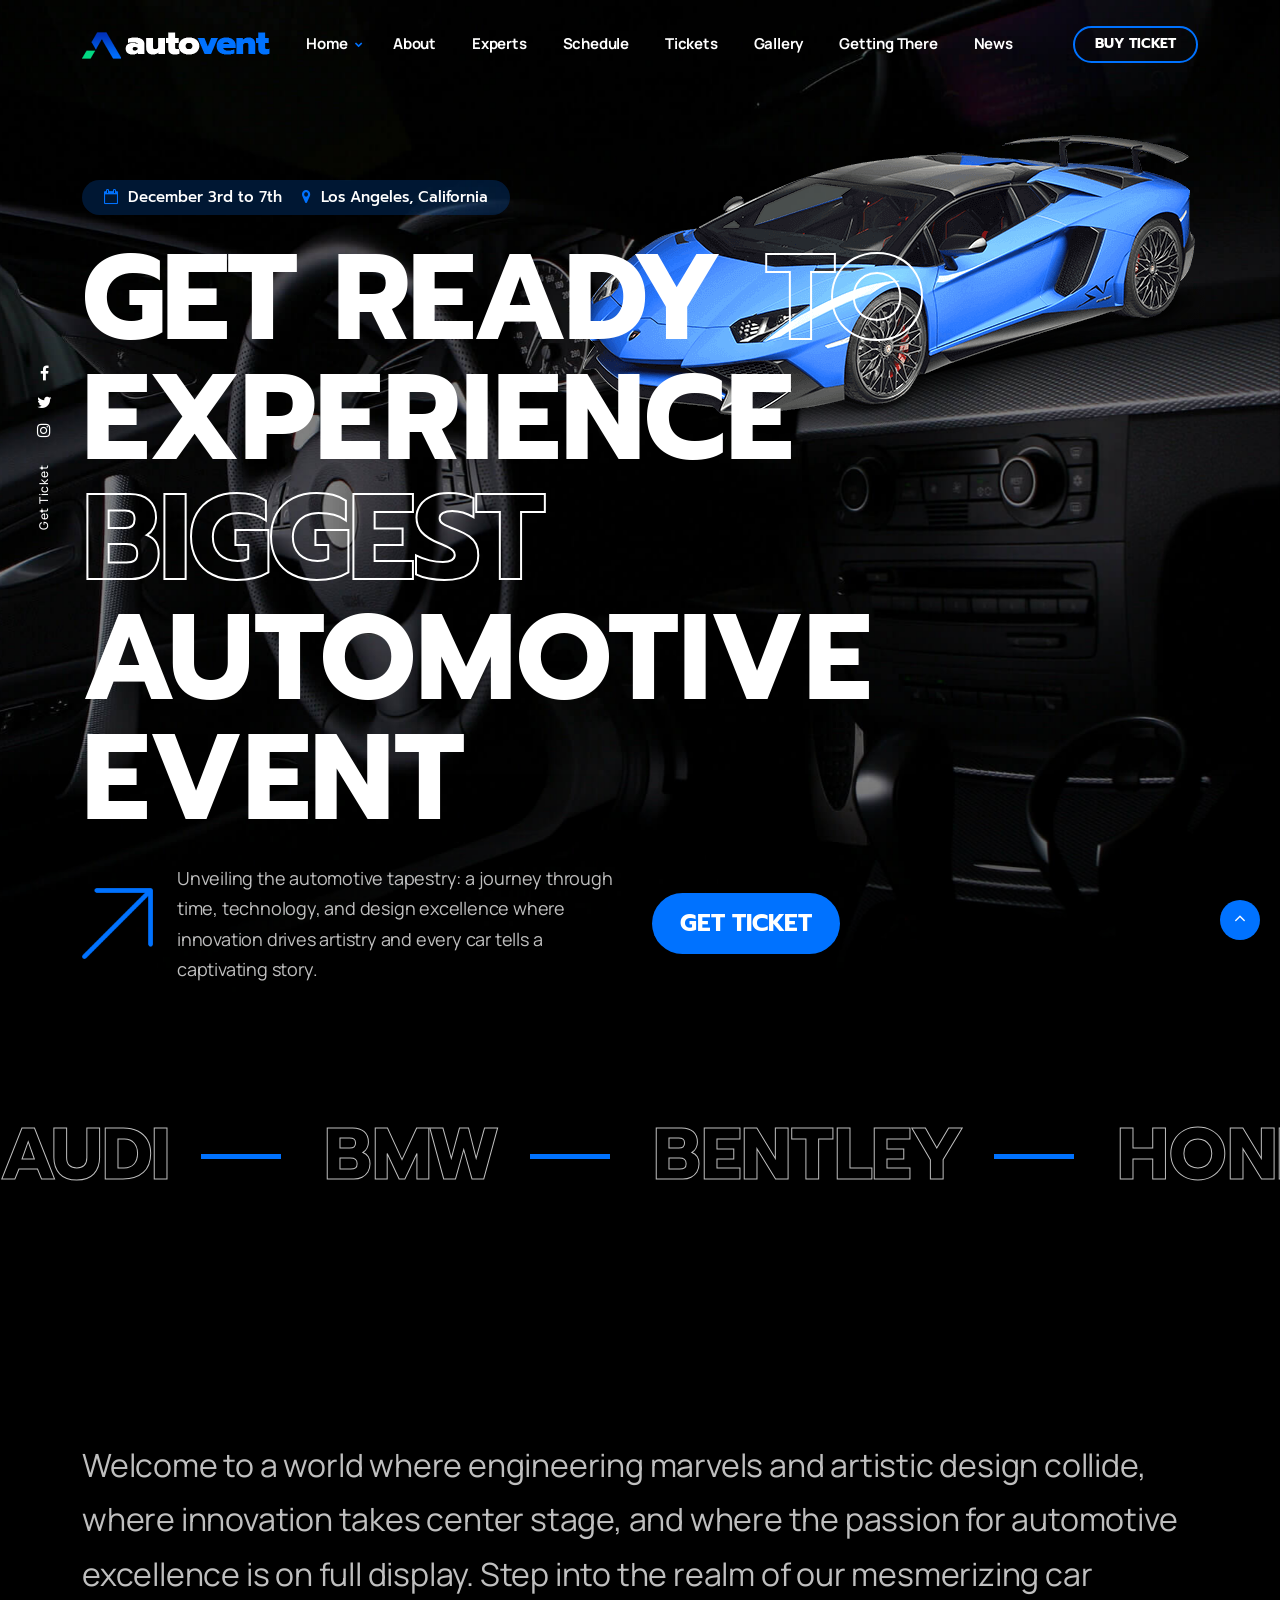
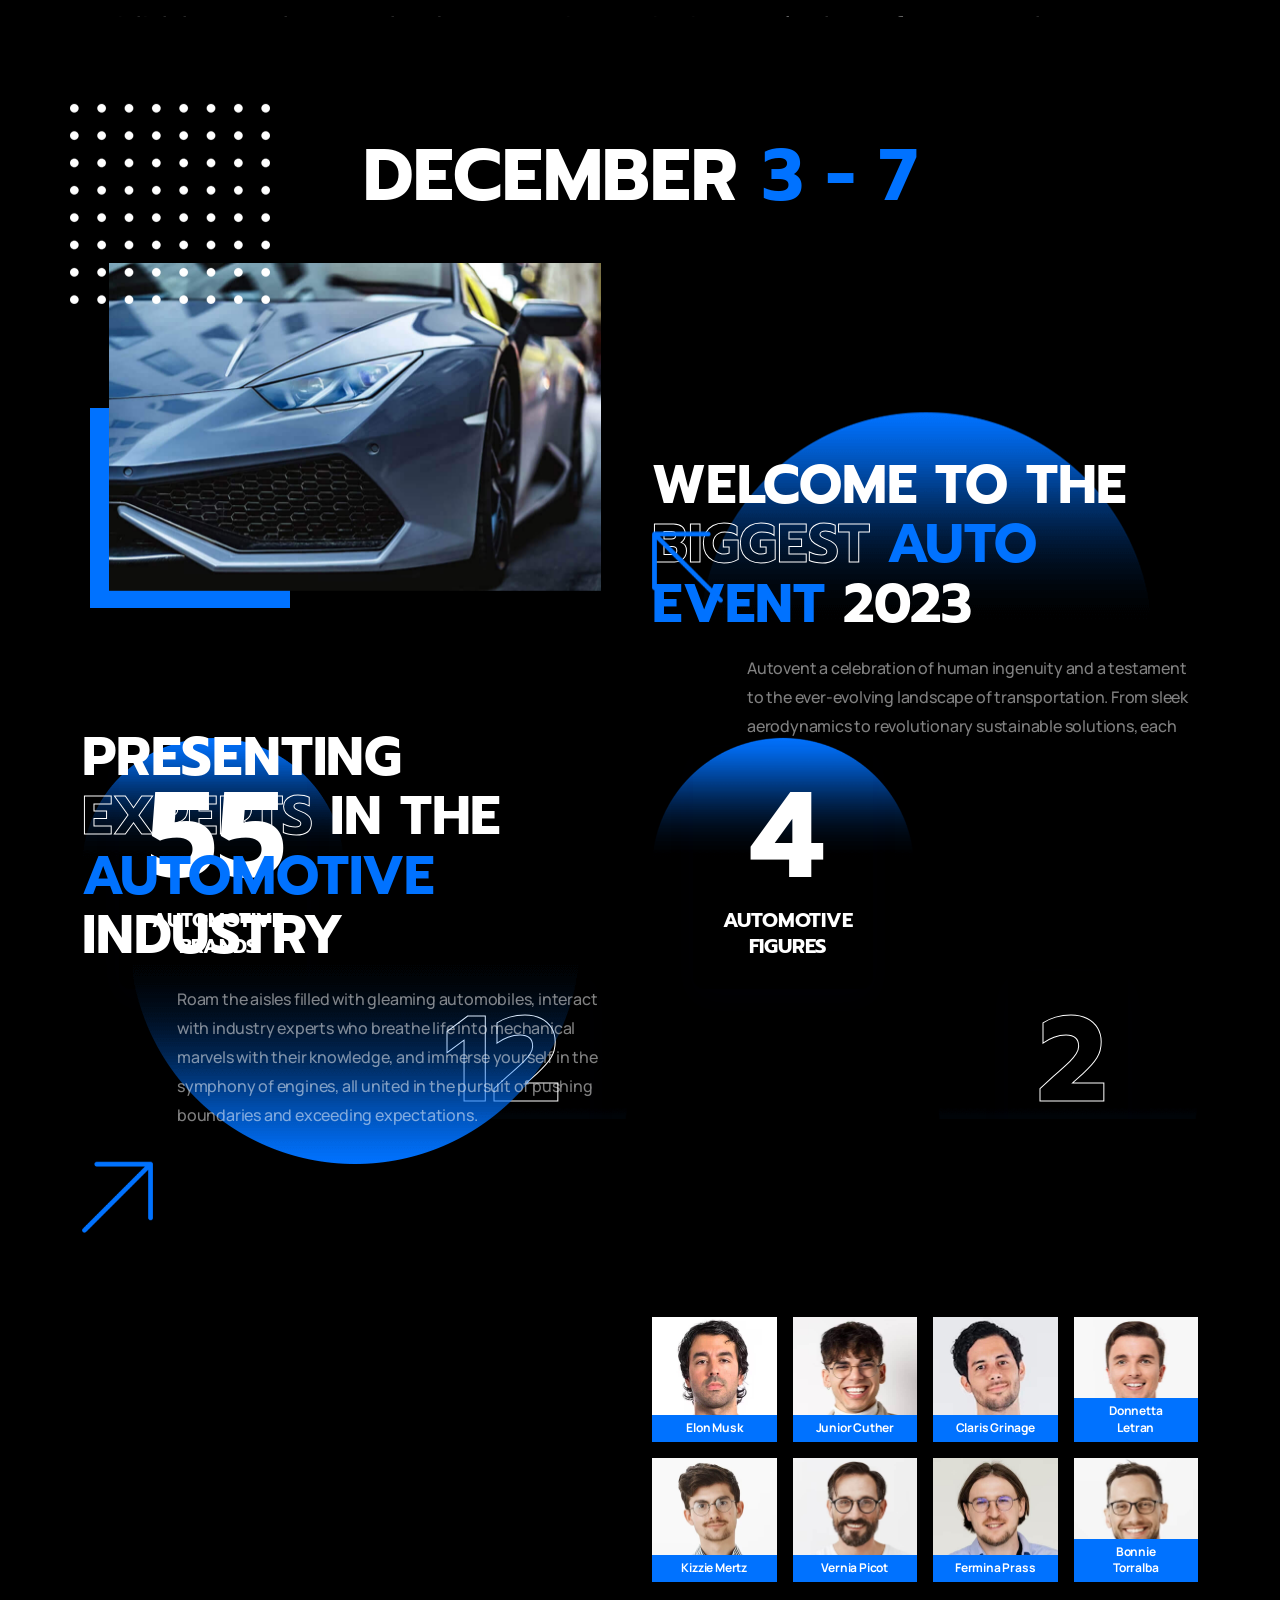
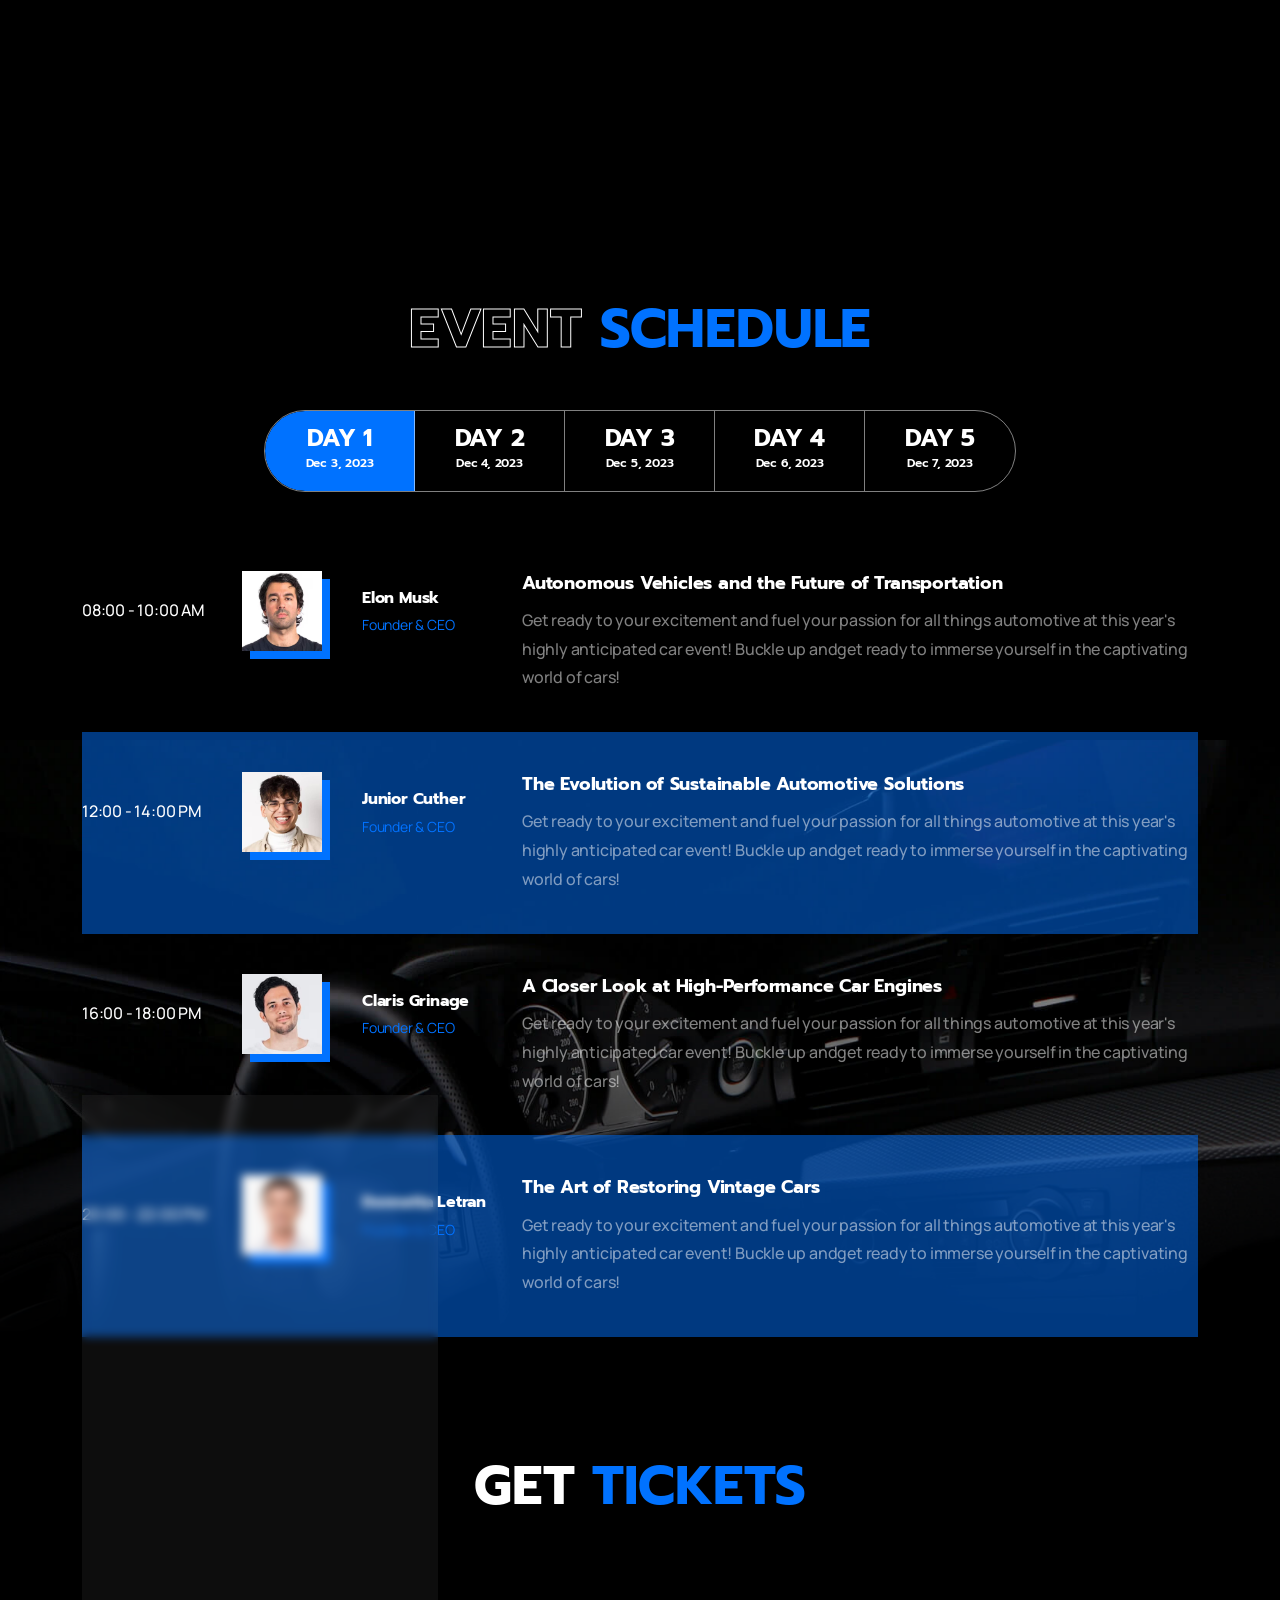
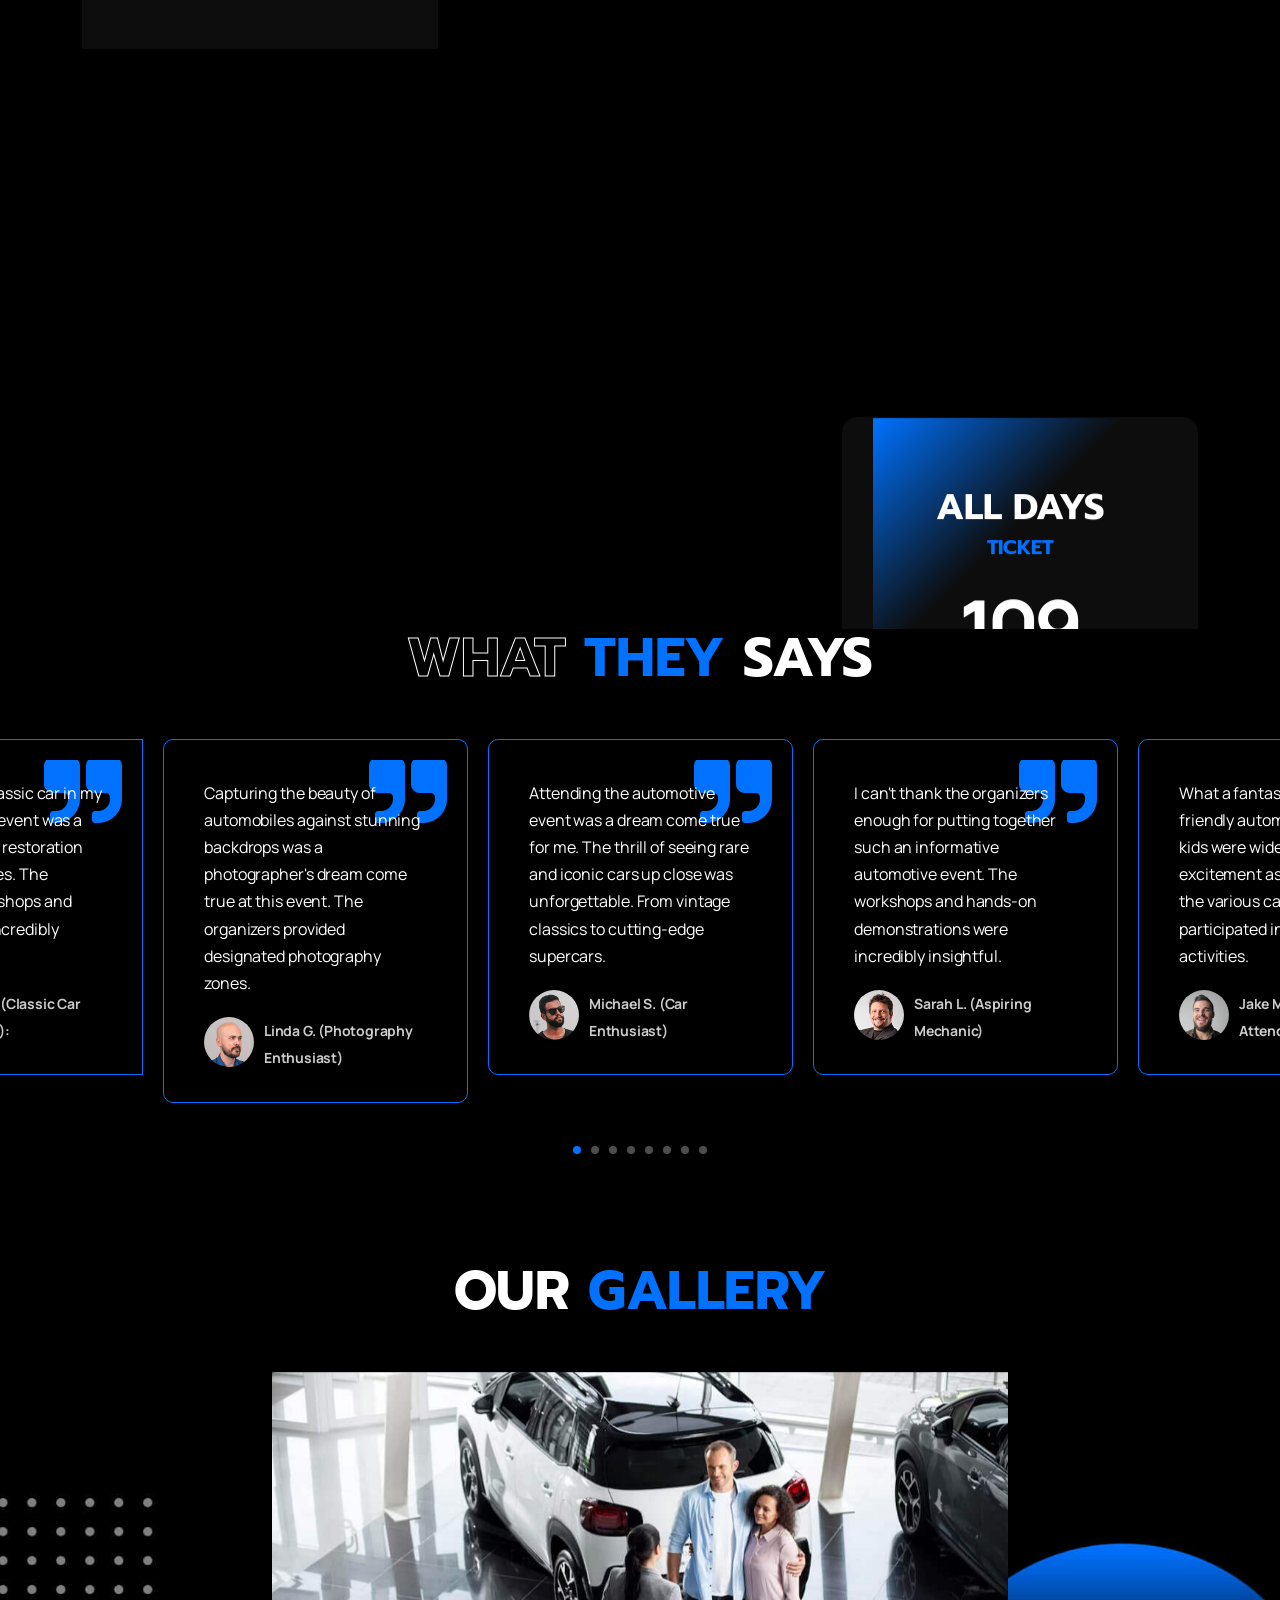
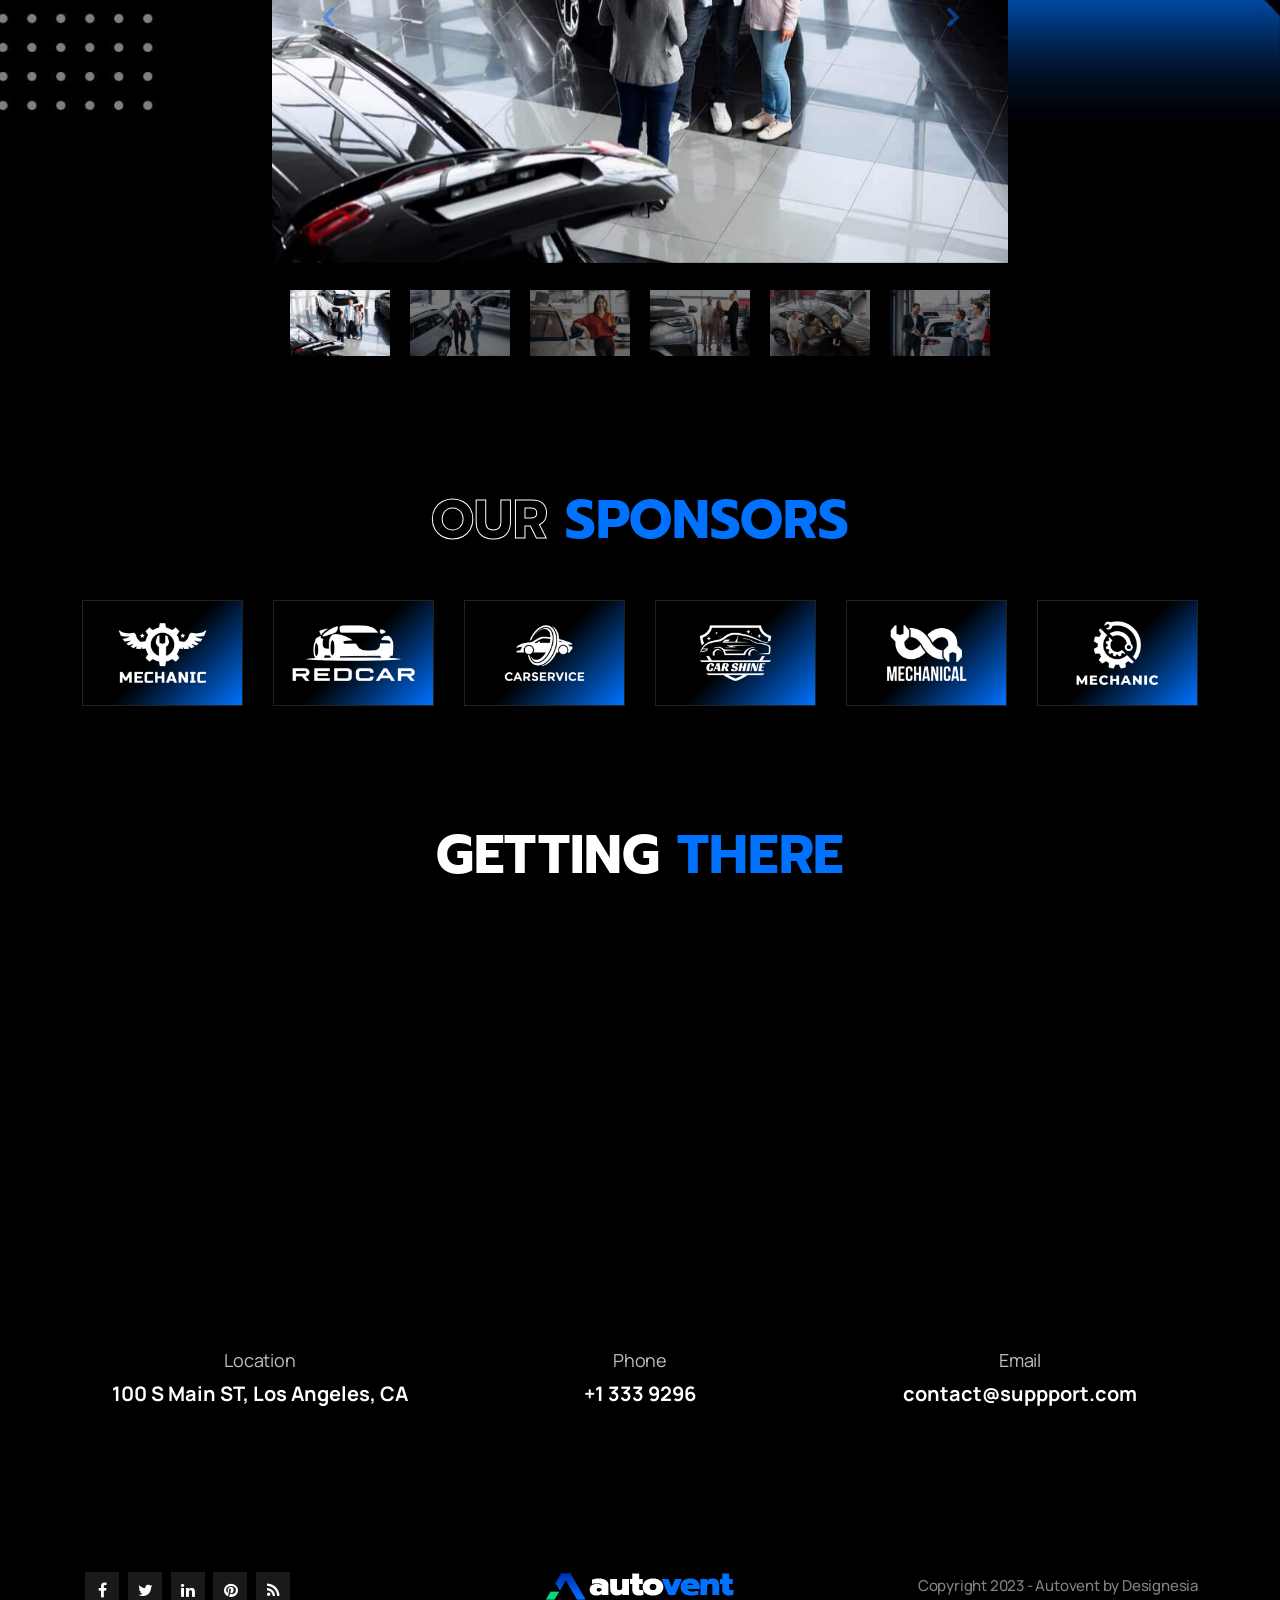
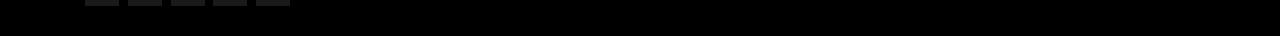
<file: index-expo-4.html>
<!DOCTYPE html>
<html lang="zxx">

<head>
    <title>Autovent - Car Vehicle Automotive Event Website Template</title>
    <link rel="icon" href="images/icon.png" type="image/gif" sizes="16x16">
    <meta content="text/html;charset=utf-8" http-equiv="Content-Type">
    <meta content="width=device-width, initial-scale=1.0" name="viewport" >
    <meta content="Autovent - Car Vehicle Automotive Event Website Template" name="description" >
    <meta content="" name="keywords" >
    <meta content="" name="author" >
    <!-- CSS Files
    ================================================== -->
    <link href="css/bootstrap.min.css" rel="stylesheet" type="text/css" id="bootstrap">
    <link href="css/mdb.min.css" rel="stylesheet" type="text/css" id="mdb" >
    <link href="css/plugins.css" rel="stylesheet" type="text/css" >
    <link href="css/style.css" rel="stylesheet" type="text/css" >
    <link href="css/coloring.css" rel="stylesheet" type="text/css" >
    <!-- color scheme -->
    <link id="colors" href="css/colors/blue.css" rel="stylesheet" type="text/css" >
</head>

<body class="dark-scheme">
    <div id="wrapper">
        <div class="scrollbar"></div>
        <!-- page preloader begin -->
        <div id="de-loader"></div>
        <!-- page preloader close -->

        <!-- header begin -->
        <header class="transparent">
            <div class="container">
                <div class="row">
                    <div class="col-md-12">
                        <div class="de-flex sm-pt10">
                            <div class="de-flex-col">
                                <div class="de-flex-col">
                                    <!-- logo begin -->
                                    <div id="logo">
                                        <a href="index.html">
                                            <img class="logo-main" src="images/logo.png" alt="" >
                                            <img class="logo-mobile" src="images/logo-mobile.png" alt="" >
                                        </a>
                                    </div>
                                    <!-- logo close -->
                                </div>
                            </div>
                            <div class="de-flex-col header-col-mid">
                                <ul id="mainmenu">
                                    <li><a class="menu-item" href="#section-hero">Home</a>
                                        <ul>
                                            <li><a class="menu-item" href="index.html">Home Expo One</a></li>
                                            <li><a class="menu-item" href="index-expo-2.html">Home Expo Two</a></li>
                                            <li><a class="menu-item" href="index-expo-3.html">Home Expo Three</a></li>
                                            <li><a class="menu-item" href="index-expo-4.html">Home Expo Four</a></li>
                                            <li><a class="menu-item" href="index-car-1.html">Home Car One</a></li>
                                        </ul>
                                    </li>
                                    <li><a class="menu-item" href="#section-about">About</a></li>
                                    <li><a class="menu-item" href="#section-experts">Experts</a></li>
                                    <li><a class="menu-item" href="#section-schedule">Schedule</a></li>
                                    <li><a class="menu-item" href="#section-tickets">Tickets</a></li>
                                    <li><a class="menu-item" href="#section-gallery">Gallery</a></li> 
                                    <li><a class="menu-item" href="#section-location">Getting There</a></li>
                                    <li><a class="menu-item" href="news.html">News</a></li>                                  
                                </ul>
                            </div>
                            <div class="de-flex-col">
                                <div class="menu_side_area">
                                    <a href="tickets.html" class="btn-line">Buy Ticket</a>
                                    <span id="menu-btn"></span>
                                </div>
                            </div>
                        </div>
                    </div>
                </div>
            </div>
        </header>
        <!-- header close -->
        <!-- content begin -->
        <div class="no-bottom no-top" id="content">
            <!-- float text begin -->
            <div class="float-text">
                <div class="de_social-icons">
                    <a href="#"><i class="fa fa-facebook fa-lg"></i></a>
                    <a href="#"><i class="fa fa-twitter fa-lg"></i></a>
                    <a href="#"><i class="fa fa-instagram fa-lg"></i></a>
                </div>
                <span><a href="tickets.html">Get Ticket</a></span>
            </div>
            <!-- float text close --> 

            <div id="top"></div>
            <section id="section-hero" class="jarallax">
                <img src="images/background/5.jpg" class="jarallax-img" alt="">
                <div class="container position-relative z1000 wow fadeInDown">
                    <div class="row align-items-center position-relative">
                        <div class="spacer-double d-lg-none d-sm-block"></div>
                        <div class="col-lg-12 z1000">
                            <div class="spacer-double"></div>
                            <h5 class="mb-4 s2"><span class="wow fadeInRight" data-wow-delay=".2s"><i class="id-color fa fa-calendar-o"></i>December 3rd to 7th</span><span class="wow fadeInRight" data-wow-delay=".2s"><i class="id-color fa fa-map-marker"></i>Los Angeles, California</span></h5>
                            <h1 class="ultra-big text-uppercase mb-4 wow fadeInRight"><span class="wow fadeInLeft" data-wow-delay=".4s">Get Ready</span> <span class="text-line">to</span> Experience <span class="text-line wow fadeInRight" data-wow-delay=".4s">Biggest</span> Automotive Event</h1>
                        </div>
                        <div class="col-lg-4 sm-hide">
                            <img src="images/misc/car-blue.png" class="sm-img-fluid position-absolute top-0 end-0 anim-up-down wow fadeInDown" alt="">
                        </div>
                        <div class="clearfix"></div>    
                        <div class="col-lg-1 col-2">
                            <img src="images/misc/arrow-up-right.png" class="img-fluid wow fadeInLeft" alt="">
                        </div>
                        <div class="col-lg-5 col-10">
                            <div class="position-relative">
                                <p class="lead no-bottom wow fadeInLeft">Unveiling the automotive tapestry: a journey through time, technology, and design excellence where innovation drives artistry and every car tells a captivating story.</p>
                            </div>
                        </div>

                        <div class="spacer-single d-lg-none d-sm-block"></div>

                        <div class="col-lg-3">
                            <a class="btn-main bg-color big wow fadeInLeft" href="#section-tickets">Get Ticket</a>
                        </div>
                    </div>
                </div>
                <div class="de-gradient-edge-bottom"></div>
            </section>

            <section aria-label="section" class="no-top no-bottom">
                <div class="wow fadeInRight d-flex">
                  <div class="de-marquee-list wow">
                    <div class="d-item">
                      <span class="d-item-txt">Audi</span>
                      <span class="d-item-display">
                        <i class="d-item-block bg-color"></i>
                      </span>
                      <span class="d-item-txt">BMW</span>
                      <span class="d-item-display">
                        <i class="d-item-block bg-color"></i>
                      </span>
                      <span class="d-item-txt">Bentley</span>
                      <span class="d-item-display">
                        <i class="d-item-block bg-color"></i>
                      </span>
                      <span class="d-item-txt">Honda</span>
                      <span class="d-item-display">
                        <i class="d-item-block bg-color"></i>
                      </span>
                      <span class="d-item-txt">Jeep</span>
                      <span class="d-item-display">
                        <i class="d-item-block bg-color"></i>
                      </span>
                      <span class="d-item-txt">Toyota</span>
                      <span class="d-item-display">
                        <i class="d-item-block bg-color"></i>
                      </span>
                      <span class="d-item-txt">Suzuki</span>
                      <span class="d-item-display">
                        <i class="d-item-block bg-color"></i>
                      </span>
                      <span class="d-item-txt">Range Rover</span>
                      <span class="d-item-display">
                        <i class="d-item-block bg-color"></i>
                      </span>
                      <span class="d-item-txt">Ford</span>
                      <span class="d-item-display">
                        <i class="d-item-block bg-color"></i>
                      </span>
                     </div>
                  </div>
                </div>
            </section>

            <section id="section-about" aria-label="section" class="no-bottom">

                <div class="container">
                    <div class="row">
                        <div class="col-lg-12" data-jarallax-element="-50">
                            <p class="lead big wow fadeInUp">Welcome to a world where engineering marvels and artistic design collide, where innovation takes center stage, and where the passion for automotive excellence is on full display. Step into the realm of our mesmerizing car exhibition, an immersive journey through the evolution of automotive technology, style, and performance.
                            </p>
                        </div>
                    </div>
                </div>
            </section>

            <section>
                <div class="container">
                    <div class="row">
                        <div class="col-lg-8 offset-lg-2 text-center">
                            <h1 class="text-uppercase"><span class="wow fadeInUp">December</span> <span class="id-color-2 wow fadeInUp" data-wow-delay="
                                .3s">3 - 7</span></h1>
                        </div>
                    </div>

                    <div class="row align-items-center">
                        <div class="col-lg-6 position-relative">
                            <div class="images-deco-1">
                                <img src="images/misc/car-1.jpg" class="d-img-1" alt="">
                                <img src="images/misc/dotted.png" class="d-img-2" alt="" data-jarallax-element="40">
                                <div class="d-img-3 bg-color"></div>
                            </div>
                        </div>
                        <div class="col-lg-6 position-relative" data-jarallax-element="-60">
                            <div class="position-relative z1000">
                                <h2 class="text-uppercase wow fadeInRight" data-wow-delay=".3s">Welcome to the <span class="text-line">Biggest</span> <span class="id-color-2">Auto Event</span> 2023</h2>
                                <div class="row">
                                    <div class="col-lg-2 col-2">
                                        <img src="images/misc/arrow-up-left.png" class="img-fluid" alt="" data-jarallax-element="30">
                                    </div>
                                    <div class="col-lg-10 col-10">
                                            <p class="wow fadeInRight" data-wow-delay=".4s">Autovent a celebration of human ingenuity and a testament to the ever-evolving landscape of transportation. From sleek aerodynamics to revolutionary sustainable solutions, each exhibit embodies the spirit of progress that propels the automotive industry forward.</p>
                                    </div>
                                </div>
                            </div>
                            <img src="images/misc/circle-gradient.png" class="position-absolute top-50 start-50 translate-middle" alt="">
                        </div>
                    </div>
                </div>
            </section>

            <section class="no-top">
                <div class="container">
                    <div class="row text-center">
                        <div class="col-md-3 col-sm-6 mb-sm-30 position-relative">
                            <div class="de_count position-absolute top-50 start-50 translate-middle text-light wow fadeInUp">
                                <h3 class="timer id-color-2" data-to="150" data-speed="3000">0</h3>
                                <h4 class="text-uppercase">Automotive<br>Brands</h4>
                            </div>
                            <img src="images/misc/circle-gradient.png" class="img-fluid" alt="">
                        </div>
                        <div class="col-md-3 col-sm-6 mb-sm-30 position-relative" data-jarallax-element="-50">
                            <div class="de_count position-absolute top-50 start-50 translate-middle text-light wow fadeInUp">
                                <h3 class="timer text-line" data-to="32" data-speed="3000">0</h3>
                                <h4 class="text-uppercase">Countries<br>Participated</h4>
                            </div>
                            <img src="images/misc/circle-gradient-blue-2.png" class="img-fluid" alt="">
                        </div>
                        <div class="col-md-3 col-sm-6 mb-sm-30 position-relative">
                            <div class="de_count position-absolute top-50 start-50 translate-middle text-light wow fadeInUp">
                                <h3 class="timer id-color-2" data-to="12" data-speed="3000">0</h3>
                                <h4 class="text-uppercase">Automotive<br>Figures</h4>
                            </div>
                            <img src="images/misc/circle-gradient.png" class="img-fluid" alt="">
                        </div>
                        <div class="col-md-3 col-sm-6 mb-sm-30 position-relative" data-jarallax-element="-50">
                            <div class="de_count position-absolute top-50 start-50 translate-middle text-light wow fadeInUp">
                                <h3 class="timer text-line" data-to="5" data-speed="3000">0</h3>
                                <h4 class="text-uppercase">Days<br>Expo</h4>
                            </div>
                            <img src="images/misc/circle-gradient-blue-2.png" class="img-fluid" alt="">
                        </div>
                    </div>
                </div>
            </section>

            <section id="section-experts">
                <div class="container position-relative z1000">
                    <div class="row align-items-center">
                        <div class="col-lg-6 position-relative" data-jarallax-element="60">
                            <div class="position-relative z1000">
                                <h2 class="text-uppercase wow fadeInRight" data-wow-delay=".3s">Presenting <span class="text-line">experts</span> in the <span class="id-color-2">automotive</span> Industry</h2>
                                <div class="row">
                                    <div class="col-lg-2 col-2">
                                        <img src="images/misc/arrow-up-right.png" class="img-fluid" alt="" data-jarallax-element="-30">
                                    </div>
                                    <div class="col-lg-10 col-10">
                                            <p class="wow fadeInRight" data-wow-delay=".4s">Roam the aisles filled with gleaming automobiles, interact with industry experts who breathe life into mechanical marvels with their knowledge, and immerse yourself in the symphony of engines, all united in the pursuit of pushing boundaries and exceeding expectations.</p>
                                    </div>
                                </div>
                            </div>
                            <img src="images/misc/circle-gradient-blue-2.png" class="position-absolute top-50 start-50 translate-middle" alt="">
                        </div>
                        <div class="col-lg-6">
                            <div class="row g-3">
                                <div class="col-lg-3 col-6">
                                    <div class="de-img-cap-1">
                                        <div class="d-cap">Elon Musk</div>
                                        <img src="images/person/1.jpg" class="img-fluid" alt="">
                                    </div>
                                </div>
                                <div class="col-lg-3 col-6">
                                    <div class="de-img-cap-1">
                                        <div class="d-cap">Junior Cuther</div>
                                        <img src="images/person/2.jpg" class="img-fluid" alt="">
                                    </div>
                                </div>
                                <div class="col-lg-3 col-6">
                                    <div class="de-img-cap-1">
                                        <div class="d-cap">Claris Grinage</div>
                                        <img src="images/person/3.jpg" class="img-fluid" alt="">
                                    </div>
                                </div>
                                <div class="col-lg-3 col-6">
                                    <div class="de-img-cap-1">
                                        <div class="d-cap">Donnetta Letran</div>
                                        <img src="images/person/4.jpg" class="img-fluid" alt="">
                                    </div>
                                </div>
                                <div class="col-lg-3 col-6">
                                    <div class="de-img-cap-1">
                                        <div class="d-cap">Kizzie Mertz</div>
                                        <img src="images/person/5.jpg" class="img-fluid" alt="">
                                    </div>
                                </div>
                                <div class="col-lg-3 col-6">
                                    <div class="de-img-cap-1">
                                        <div class="d-cap">Vernia Picot</div>
                                        <img src="images/person/6.jpg" class="img-fluid" alt="" >
                                    </div>
                                </div>
                                <div class="col-lg-3 col-6">
                                    <div class="de-img-cap-1">
                                        <div class="d-cap">Fermina Prass</div>
                                        <img src="images/person/7.jpg" class="img-fluid" alt="">
                                    </div>
                                </div>
                                <div class="col-lg-3 col-6">
                                    <div class="de-img-cap-1">
                                        <div class="d-cap">Bonnie Torralba</div>
                                        <img src="images/person/8.jpg" class="img-fluid" alt="">
                                    </div>
                                </div>
                            </div>
                        </div>
                    </div>
                </div>

                <div class="de-gradient-edge-bottom"></div>
            </section>

            <section id="section-schedule" class="jarallax no-bottom">
                <img src="images/background/5.jpg" class="jarallax-img" alt="">
                <div class="de-gradient-edge-top"></div>
                <div class="container position-relative z1000">
                    <div class="row">
                        <div class="col-md-6 offset-md-3 text-center wow fadeInUp">
                            <h2 class="text-uppercase wow fadeInUp"><span class="text-line">Event</span> <span class="id-color-2">Schedule</span></h2>
                            <div class="spacer-single"></div>
                        </div>

                        <div class="col-md-12 wow fadeInUp">
                            <div class="de_tab tab_style_4 text-center">
                                <ul class="de_nav de_nav_dark">
                                    <li class="active" data-link="#section-services-tab">
                                        <h3>Day 1</h3>
                                        <h4>Dec 3, 2023</h4>
                                    </li>
                                    <li data-link="#section-services-tab">
                                        <h3>Day 2</h3>
                                        <h4>Dec 4, 2023</h4>
                                    </li>
                                    <li data-link="#section-services-tab">
                                        <h3>Day 3</h3>
                                        <h4>Dec 5, 2023</h4>
                                    </li>
                                    <li data-link="#section-services-tab">
                                        <h3>Day 4</h3>
                                        <h4>Dec 6, 2023</h4>
                                    </li>
                                    <li data-link="#section-services-tab">
                                        <h3>Day 5</h3>
                                        <h4>Dec 7, 2023</h4>
                                    </li>
                                </ul>

                                <div class="text-start">
                                    <div class="de_tab_content">

                                        <div id="tab1" class="tab_single_content dark">
                                            <div class="row">
                                                <div class="col-md-12">
                                                    <div class="schedule-listing">
                                                        <div class="schedule-item">
                                                            <div class="sc-time">08:00 - 10:00 AM</div>
                                                            <div class="sc-pic">
                                                                <img src="images/person/1.jpg" alt="">
                                                            </div>
                                                            <div class="sc-name">
                                                                <h4>Elon Musk</h4>
                                                                <span>Founder & CEO</span>
                                                            </div>
                                                            <div class="sc-info">
                                                                <h3>Autonomous Vehicles and the Future of Transportation</h3>
                                                                <p>Get ready to your excitement and fuel your passion for all things automotive at this year's highly anticipated car event! Buckle up andget ready to immerse yourself in the captivating world of cars!</p>
                                                            </div>
                                                            <div class="clearfix"></div>
                                                        </div>
                                                    </div>

                                                    <div class="schedule-listing">
                                                        <div class="schedule-item">
                                                            <div class="sc-time">12:00 - 14:00 PM</div>
                                                            <div class="sc-pic">
                                                                <img src="images/person/2.jpg" alt="">
                                                            </div>
                                                            <div class="sc-name">
                                                                <h4>Junior Cuther</h4>
                                                                <span>Founder & CEO</span>
                                                            </div>
                                                            <div class="sc-info">
                                                                <h3>The Evolution of Sustainable Automotive Solutions</h3>
                                                                <p>Get ready to your excitement and fuel your passion for all things automotive at this year's highly anticipated car event! Buckle up andget ready to immerse yourself in the captivating world of cars!</p>
                                                            </div>
                                                            <div class="clearfix"></div>
                                                        </div>
                                                    </div>

                                                    <div class="schedule-listing">
                                                        <div class="schedule-item">
                                                            <div class="sc-time">16:00 - 18:00 PM</div>
                                                            <div class="sc-pic">
                                                                <img src="images/person/3.jpg" alt="">
                                                            </div>
                                                            <div class="sc-name">
                                                                <h4>Claris Grinage</h4>
                                                                <span>Founder & CEO</span>
                                                            </div>
                                                            <div class="sc-info">
                                                                <h3>A Closer Look at High-Performance Car Engines</h3>
                                                                <p>Get ready to your excitement and fuel your passion for all things automotive at this year's highly anticipated car event! Buckle up andget ready to immerse yourself in the captivating world of cars!</p>
                                                            </div>
                                                            <div class="clearfix"></div>
                                                        </div>
                                                    </div>

                                                    <div class="schedule-listing">
                                                        <div class="schedule-item">
                                                            <div class="sc-time">20:00 - 22:00 PM</div>
                                                            <div class="sc-pic">
                                                                <img src="images/person/4.jpg" alt="">
                                                            </div>
                                                            <div class="sc-name">
                                                                <h4>Donnetta Letran</h4>
                                                                <span>Founder & CEO</span>
                                                            </div>
                                                            <div class="sc-info">
                                                                <h3>The Art of Restoring Vintage Cars</h3>
                                                                <p>Get ready to your excitement and fuel your passion for all things automotive at this year's highly anticipated car event! Buckle up andget ready to immerse yourself in the captivating world of cars!</p>
                                                            </div>
                                                            <div class="clearfix"></div>
                                                        </div>
                                                    </div>
                                                </div>
                                            </div>
                                        </div>

                                        <div id="tab2" class="tab_single_content dark">
                                            <div class="row">
                                                <div class="col-md-12">
                                                    <div class="schedule-listing">
                                                        <div class="schedule-item">
                                                            <div class="sc-time">08:00 - 12:00 AM</div>
                                                            <div class="sc-pic">
                                                                <img src="images/person/5.jpg" alt="">
                                                            </div>
                                                            <div class="sc-name">
                                                                <h4>Kizzie Mertz</h4>
                                                                <span>Founder & CEO</span>
                                                            </div>
                                                            <div class="sc-info">
                                                                <h3>How EVs are Transforming the Automotive Landscape</h3>
                                                                <p>Get ready to your excitement and fuel your passion for all things automotive at this year's highly anticipated car event! Buckle up andget ready to immerse yourself in the captivating world of cars!</p>
                                                            </div>
                                                            <div class="clearfix"></div>
                                                        </div>
                                                    </div>

                                                    <div class="schedule-listing">
                                                        <div class="schedule-item">
                                                            <div class="sc-time">12:00 - 14:00 PM</div>
                                                            <div class="sc-pic">
                                                                <img src="images/person/6.jpg" alt="">
                                                            </div>
                                                            <div class="sc-name">
                                                                <h4>Vernia Picot</h4>
                                                                <span>Founder & CEO</span>
                                                            </div>
                                                            <div class="sc-info">
                                                                <h3>The Latest Advances in Automotive Safety Technologies</h3>
                                                                <p>Get ready to your excitement and fuel your passion for all things automotive at this year's highly anticipated car event! Buckle up andget ready to immerse yourself in the captivating world of cars!</p>
                                                            </div>
                                                            <div class="clearfix"></div>
                                                        </div>
                                                    </div>

                                                    <div class="schedule-listing">
                                                        <div class="schedule-item">
                                                            <div class="sc-time">16:00 - 18:00 PM</div>
                                                            <div class="sc-pic">
                                                                <img src="images/person/7.jpg" alt="">
                                                            </div>
                                                            <div class="sc-name">
                                                                <h4>Fermina Prass</h4>
                                                                <span>Founder & CEO</span>
                                                            </div>
                                                            <div class="sc-info">
                                                                <h3>The Science of Car Design and Aerodynamics</h3>
                                                                <p>Get ready to your excitement and fuel your passion for all things automotive at this year's highly anticipated car event! Buckle up andget ready to immerse yourself in the captivating world of cars!</p>
                                                            </div>
                                                            <div class="clearfix"></div>
                                                        </div>
                                                    </div>

                                                    <div class="schedule-listing">
                                                        <div class="schedule-item">
                                                            <div class="sc-time">20:00 - 22:00 PM</div>
                                                            <div class="sc-pic">
                                                                <img src="images/person/1.jpg" alt="">
                                                            </div>
                                                            <div class="sc-name">
                                                                <h4>Elon Musk</h4>
                                                                <span>Founder & CEO</span>
                                                            </div>
                                                            <div class="sc-info">
                                                                <h3>The Role of IoT in Modern Automobiles</h3>
                                                                <p>Get ready to your excitement and fuel your passion for all things automotive at this year's highly anticipated car event! Buckle up andget ready to immerse yourself in the captivating world of cars!</p>
                                                            </div>
                                                            <div class="clearfix"></div>
                                                        </div>
                                                    </div>
                                                </div>
                                            </div>
                                        </div>

                                        <div id="tab3" class="tab_single_content dark">
                                            <div class="row">
                                                <div class="col-md-12">
                                                    <div class="schedule-listing">
                                                        <div class="schedule-item">
                                                            <div class="sc-time">08:00 - 12:00 AM</div>
                                                            <div class="sc-pic">
                                                                <img src="images/person/2.jpg" alt="">
                                                            </div>
                                                            <div class="sc-name">
                                                                <h4>Junior Cuther</h4>
                                                                <span>Founder & CEO</span>
                                                            </div>
                                                            <div class="sc-info">
                                                                <h3>Exploring the Rise of Off-Road and Adventure Vehicles</h3>
                                                                <p>Get ready to your excitement and fuel your passion for all things automotive at this year's highly anticipated car event! Buckle up andget ready to immerse yourself in the captivating world of cars!</p>
                                                            </div>
                                                            <div class="clearfix"></div>
                                                        </div>
                                                    </div>

                                                    <div class="schedule-listing">
                                                        <div class="schedule-item">
                                                            <div class="sc-time">12:00 - 14:00 PM</div>
                                                            <div class="sc-pic">
                                                                <img src="images/person/3.jpg" alt="">
                                                            </div>
                                                            <div class="sc-name">
                                                                <h4>Claris Grinage</h4>
                                                                <span>Founder & CEO</span>
                                                            </div>
                                                            <div class="sc-info">
                                                                <h3>The Quest for Fuel-Efficient and Hybrid Cars</h3>
                                                                <p>Get ready to your excitement and fuel your passion for all things automotive at this year's highly anticipated car event! Buckle up andget ready to immerse yourself in the captivating world of cars!</p>
                                                            </div>
                                                            <div class="clearfix"></div>
                                                        </div>
                                                    </div>

                                                    <div class="schedule-listing">
                                                        <div class="schedule-item">
                                                            <div class="sc-time">16:00 - 18:00 PM</div>
                                                            <div class="sc-pic">
                                                                <img src="images/person/4.jpg" alt="">
                                                            </div>
                                                            <div class="sc-name">
                                                                <h4>Donnetta Letran</h4>
                                                                <span>Founder & CEO</span>
                                                            </div>
                                                            <div class="sc-info">
                                                                <h3>The Ultimate Guide to High-End Automobiles</h3>
                                                                <p>Get ready to your excitement and fuel your passion for all things automotive at this year's highly anticipated car event! Buckle up andget ready to immerse yourself in the captivating world of cars!</p>
                                                            </div>
                                                            <div class="clearfix"></div>
                                                        </div>
                                                    </div>

                                                    <div class="schedule-listing">
                                                        <div class="schedule-item">
                                                            <div class="sc-time">20:00 - 22:00 AM</div>
                                                            <div class="sc-pic">
                                                                <img src="images/person/5.jpg" alt="">
                                                            </div>
                                                            <div class="sc-name">
                                                                <h4>Kizzie Mertz</h4>
                                                                <span>Founder & CEO</span>
                                                            </div>
                                                            <div class="sc-info">
                                                                <h3>Women in the Automotive Industry</h3>
                                                                <p>Get ready to your excitement and fuel your passion for all things automotive at this year's highly anticipated car event! Buckle up andget ready to immerse yourself in the captivating world of cars!</p>
                                                            </div>
                                                            <div class="clearfix"></div>
                                                        </div>
                                                    </div>
                                                </div>
                                            </div>
                                        </div>

                                        <div id="tab4" class="tab_single_content dark">
                                            <div class="row">
                                                <div class="col-md-12">
                                                    <div class="schedule-listing">
                                                        <div class="schedule-item">
                                                            <div class="sc-time">08:00 - 12:00 AM</div>
                                                            <div class="sc-pic">
                                                                <img src="images/person/6.jpg" alt="">
                                                            </div>
                                                            <div class="sc-name">
                                                                <h4>Vernia Picot</h4>
                                                                <span>Founder & CEO</span>
                                                            </div>
                                                            <div class="sc-info">
                                                                <h3>The Exploration of Self-Driving Car Regulations</h3>
                                                                <p>Get ready to your excitement and fuel your passion for all things automotive at this year's highly anticipated car event! Buckle up andget ready to immerse yourself in the captivating world of cars!</p>
                                                            </div>
                                                            <div class="clearfix"></div>
                                                        </div>
                                                    </div>

                                                    <div class="schedule-listing">
                                                        <div class="schedule-item">
                                                            <div class="sc-time">12:00 - 14:00 PM</div>
                                                            <div class="sc-pic">
                                                                <img src="images/person/7.jpg" alt="">
                                                            </div>
                                                            <div class="sc-name">
                                                                <h4>Fermina Prass</h4>
                                                                <span>Founder & CEO</span>
                                                            </div>
                                                            <div class="sc-info">
                                                                <h3>The High-Tech World of Formula 1 Engineering</h3>
                                                                <p>Get ready to your excitement and fuel your passion for all things automotive at this year's highly anticipated car event! Buckle up andget ready to immerse yourself in the captivating world of cars!</p>
                                                            </div>
                                                            <div class="clearfix"></div>
                                                        </div>
                                                    </div>

                                                    <div class="schedule-listing">
                                                        <div class="schedule-item">
                                                            <div class="sc-time">16:00 - 18:00 PM</div>
                                                            <div class="sc-pic">
                                                                <img src="images/person/1.jpg" alt="">
                                                            </div>
                                                            <div class="sc-name">
                                                                <h4>Elon Musk</h4>
                                                                <span>Founder & CEO</span>
                                                            </div>
                                                            <div class="sc-info">
                                                                <h3>A Retrospective of Iconic Car Models</h3>
                                                                <p>Get ready to your excitement and fuel your passion for all things automotive at this year's highly anticipated car event! Buckle up andget ready to immerse yourself in the captivating world of cars!</p>
                                                            </div>
                                                            <div class="clearfix"></div>
                                                        </div>
                                                    </div>

                                                    <div class="schedule-listing">
                                                        <div class="schedule-item">
                                                            <div class="sc-time">20:00 - 22:00 PM</div>
                                                            <div class="sc-pic">
                                                                <img src="images/person/2.jpg" alt="">
                                                            </div>
                                                            <div class="sc-name">
                                                                <h4>Junior Cuther</h4>
                                                                <span>Founder & CEO</span>
                                                            </div>
                                                            <div class="sc-info">
                                                                <h3>The Crossover SUV Phenomenon</h3>
                                                                <p>Get ready to your excitement and fuel your passion for all things automotive at this year's highly anticipated car event! Buckle up andget ready to immerse yourself in the captivating world of cars!</p>
                                                            </div>
                                                            <div class="clearfix"></div>
                                                        </div>
                                                    </div>
                                                </div>
                                            </div>
                                        </div>

                                        <div id="tab5" class="tab_single_content dar">
                                            <div class="row">
                                                <div class="col-md-12">
                                                    <div class="schedule-listing">
                                                        <div class="schedule-item">
                                                            <div class="sc-time">08:00 - 12:00 AM</div>
                                                            <div class="sc-pic">
                                                                <img src="images/person/1.jpg" alt="">
                                                            </div>
                                                            <div class="sc-name">
                                                                <h4>Elon Musk</h4>
                                                                <span>Founder & CEO</span>
                                                            </div>
                                                            <div class="sc-info">
                                                                <h3>The Art and Business of Electric Car</h3>
                                                                <p>Get ready to your excitement and fuel your passion for all things automotive at this year's highly anticipated car event! Buckle up andget ready to immerse yourself in the captivating world of cars!</p>
                                                            </div>
                                                            <div class="clearfix"></div>
                                                        </div>
                                                    </div>

                                                    <div class="schedule-listing">
                                                        <div class="schedule-item">
                                                            <div class="sc-time">08:00 - 12:00 AM</div>
                                                            <div class="sc-pic">
                                                                <img src="images/person/2.jpg" alt="">
                                                            </div>
                                                            <div class="sc-name">
                                                                <h4>Elon Musk</h4>
                                                                <span>Founder & CEO</span>
                                                            </div>
                                                            <div class="sc-info">
                                                                <h3>Demystifying Engine Types and Performance</h3>
                                                                <p>Get ready to your excitement and fuel your passion for all things automotive at this year's highly anticipated car event! Buckle up andget ready to immerse yourself in the captivating world of cars!</p>
                                                            </div>
                                                            <div class="clearfix"></div>
                                                        </div>
                                                    </div>

                                                    <div class="schedule-listing">
                                                        <div class="schedule-item">
                                                            <div class="sc-time">08:00 - 12:00 AM</div>
                                                            <div class="sc-pic">
                                                                <img src="images/person/3.jpg" alt="">
                                                            </div>
                                                            <div class="sc-name">
                                                                <h4>Claris Grinage</h4>
                                                                <span>Founder & CEO</span>
                                                            </div>
                                                            <div class="sc-info">
                                                                <h3>The Evolution of Car Audio Systems</h3>
                                                                <p>Get ready to your excitement and fuel your passion for all things automotive at this year's highly anticipated car event! Buckle up andget ready to immerse yourself in the captivating world of cars!</p>
                                                            </div>
                                                            <div class="clearfix"></div>
                                                        </div>
                                                    </div>

                                                    <div class="schedule-listing">
                                                        <div class="schedule-item">
                                                            <div class="sc-time">08:00 - 12:00 AM</div>
                                                            <div class="sc-pic">
                                                                <img src="images/person/4.jpg" alt="">
                                                            </div>
                                                            <div class="sc-name">
                                                                <h4>Donnetta Letran</h4>
                                                                <span>Founder & CEO</span>
                                                            </div>
                                                            <div class="sc-info">
                                                                <h3>Close Event Ceremony &amp; Doorprize</h3>
                                                                <p>Get ready to your excitement and fuel your passion for all things automotive at this year's highly anticipated car event! Buckle up andget ready to immerse yourself in the captivating world of cars!</p>
                                                            </div>
                                                            <div class="clearfix"></div>
                                                        </div>
                                                    </div>
                                                </div>
                                            </div>
                                        </div>
                                    </div>
                                </div>                               
                            </div>
                        </div>
                    </div>
                </div>
                <div class="de-gradient-edge-bottom"></div>
            </section>
            
            <section id="section-tickets">
                <div class="container">
                    <div class="row">
                        <div class="col-lg-12 text-center">
                            <h2 class="text-uppercase wow fadeInUp">Get <span class="id-color-2">Tickets</span></h2>
                            <div class="spacer-20"></div>
                        </div>

                        <div class="col-lg-4" data-jarallax-element="20">
                            <div class="de-pricing-s1">
                                <div class="d-content">
                                    <h3>One Day<span>Ticket</span></h3>
                                    <div class="d-price">
                                        49
                                    </div>
                                    <ul class="d-list">
                                        <li>Ticket for one day</li>
                                        <li>Chance to win doorprize</li>
                                        <li class="no">Free merchandise</li>
                                        <li class="no">Free vouchers</li>
                                        <li class="no">Meet the guest stars</li>
                                    </ul>
                                    <div class="spacer-20"></div>
                                    <div class="text-center">
                                        <a class="btn-main bg-color" href="tickets.html">Buy Ticket</a>
                                    </div>
                                </div>
                                <div class="d-deco-top"></div>
                                <div class="d-deco-bottom"></div>
                                <img src="images/misc/arrow-up-right.png" class="d-image-deco" alt="">
                            </div>
                        </div>

                        <div class="col-lg-4" data-jarallax-element="-40">
                            <div class="de-pricing-s1">
                                <div class="d-content">
                                    <h3>Three Days<span>Ticket</span></h3>
                                    <div class="d-price">
                                        89
                                    </div>
                                    <ul class="d-list">
                                        <li>Ticket for three days</li>
                                        <li>Chance to win doorprize</li>
                                        <li>Free merchandise</li>
                                        <li class="no">Free vouchers</li>
                                        <li class="no">Meet the guest stars</li>
                                    </ul>
                                    <div class="spacer-20"></div>
                                    <div class="text-center">
                                        <a class="btn-main bg-color" href="tickets.html">Buy Ticket</a>
                                    </div>
                                </div>
                                <div class="d-deco-top"></div>
                                <div class="d-deco-bottom"></div>
                                <img src="images/misc/arrow-up-right.png" class="d-image-deco" alt="">
                            </div>
                        </div>

                        <div class="col-lg-4" data-jarallax-element="-20">
                            <div class="de-pricing-s1">
                                <div class="d-content">
                                    <h3>All Days<span>Ticket</span></h3>
                                    <div class="d-price">
                                        109
                                    </div>
                                    <ul class="d-list">
                                        <li>Ticket for all days</li>
                                        <li>Chance to win doorprize</li>
                                        <li>Free merchandise</li>
                                        <li>Free vouchers</li>
                                        <li>Meet the guest stars</li>
                                    </ul>
                                    <div class="spacer-20"></div>
                                    <div class="text-center">
                                        <a class="btn-main bg-color" href="tickets.html">Buy Ticket</a>
                                    </div>
                                </div>
                                <div class="d-deco-top"></div>
                                <div class="d-deco-bottom"></div>
                                <img src="images/misc/arrow-up-right.png" class="d-image-deco" alt="">
                            </div>
                        </div>
                    </div>
                </div>
            </section>            

            <section id="section-testimonial" class="no-top no-bottom">
                <div class="container-fluid">
                    <div class="row">
                        <div class="col-lg-6 offset-lg-3 text-center">
                            <h2 class="text-uppercase wow fadeInUp"><span class="text-line">What</span> <span class="id-color-2">They</span> Says</h2>
                            <div class="spacer-single"></div>
                        </div>
                        <div class="owl-carousel owl-theme wow fadeInUp" id="testimonial-carousel">
                            <div class="item">
                                <div class="de_testi type-2">
                                    <blockquote>
                                        <p>Attending the automotive event was a dream come true for me. The thrill of seeing rare and iconic cars up close was unforgettable. From vintage classics to cutting-edge supercars.
                                        </p>
                                        <div class="de_testi_by">
                                            <img alt="" class="rounded-circle" src="images/people/1.jpg"> <span>Michael S. (Car Enthusiast)</span>
                                        </div>
                                    </blockquote>
                                </div>
                            </div>
                            <div class="item">
                                <div class="de_testi type-2">
                                    <blockquote>
                                        <p>I can't thank the organizers enough for putting together such an informative automotive event. The workshops and hands-on demonstrations were incredibly insightful.</p>
                                        <div class="de_testi_by">
                                            <img alt="" class="rounded-circle" src="images/people/2.jpg"> <span>Sarah L. (Aspiring Mechanic)</span>
                                        </div>
                                    </blockquote>
                                </div>
                            </div>
                            <div class="item">
                                <div class="de_testi type-2">
                                    <blockquote>
                                        <p>What a fantastic family-friendly automotive event! My kids were wide-eyed with excitement as they explored the various car displays and participated in the interactive activities.</p>
                                        <div class="de_testi_by">
                                            <img alt="" class="rounded-circle" src="images/people/3.jpg"> <span>Jake M. (Family Attendee)</span>
                                        </div>
                                    </blockquote>
                                </div>
                            </div>
                            <div class="item">
                                <div class="de_testi type-2">
                                    <blockquote>
                                        <p>The fusion of technology and automobiles at this event was mind-blowing. From electric and autonomous vehicles to cutting-edge infotainment systems.</p>
                                        <div class="de_testi_by">
                                            <img alt="" class="rounded-circle" src="images/people/4.jpg"> <span>Amanda P. (Tech Enthusiast)</span>
                                        </div>
                                    </blockquote>
                                </div>
                            </div>
                            <div class="item">
                                <div class="de_testi type-2">
                                    <blockquote>
                                        <p>I've attended numerous automotive events, but this one truly exceeded my expectations. The rare car auctions featured some of the most exquisite automobiles I've ever seen.</p>
                                        <div class="de_testi_by">
                                            <img alt="" class="rounded-circle" src="images/people/5.jpg"> <span>Carlos R. (Vintage Car Collector)</span>
                                        </div>
                                    </blockquote>
                                </div>
                            </div>
                            <div class="item">
                                <div class="de_testi type-2">
                                    <blockquote>
                                        <p>Attending this automotive event was like stepping into a world of speed and adrenaline. The track races were heart-pounding, and the skill displayed by the drivers was awe-inspiring.</p>
                                        <div class="de_testi_by">
                                            <img alt="" class="rounded-circle" src="images/people/6.jpg"> <span>Elena B. (Racing Enthusiast)</span>
                                        </div>
                                    </blockquote>
                                </div>
                            </div>
                            <div class="item">
                                <div class="de_testi type-2">
                                    <blockquote>
                                        <p>I'm restoring a classic car in my garage, and this event was a treasure trove of restoration tips and resources. The restoration workshops and seminars were incredibly informative.</p>
                                        <div class="de_testi_by">
                                            <img alt="" class="rounded-circle" src="images/people/7.jpg"> <span>Daniel H. (Classic Car Hobbyist):</span>
                                        </div>
                                    </blockquote>
                                </div>
                            </div>
                            <div class="item">
                                <div class="de_testi type-2">
                                    <blockquote>
                                        <p>Capturing the beauty of automobiles against stunning backdrops was a photographer's dream come true at this event. The organizers provided designated photography zones.</p>
                                        <div class="de_testi_by">
                                            <img alt="" class="rounded-circle" src="images/people/8.jpg"> <span>Linda G. (Photography Enthusiast)</span>
                                        </div>
                                    </blockquote>
                                </div>
                            </div>
                        </div>
                    </div>
                </div>
            </section>

            <section id="section-gallery" class="jarallax">
                <img src="images/background/2-flip.jpg" class="jarallax-img" alt="">
                <div class="container">
                    <div class="row">
                        <div class="col-lg-12 text-center">
                            <h2 class="text-uppercase wow fadeInUp">Our <span class="id-color-2">Gallery</span></h2>
                        </div>
                        <div class="spacer-single"></div>
                    </div>
                    <div class="row">
                        <div class="col-lg-8 offset-lg-2">
                            <div id="carouselExampleIndicators" class="carousel slide carousel-fade wow fadeInUp" data-mdb-ride="carousel">
                                <!-- Slides -->
                                <div class="carousel-inner mb-5">
                                    <div class="carousel-item active">
                                        <img src="images/gallery/1.jpg" class="d-block w-100" alt="">
                                    </div>
                                    <div class="carousel-item">
                                        <img src="images/gallery/2.jpg" class="d-block w-100" alt="">
                                    </div>
                                    <div class="carousel-item">
                                        <img src="images/gallery/3.jpg" class="d-block w-100" alt="">
                                    </div>
                                    <div class="carousel-item">
                                        <img src="images/gallery/4.jpg" class="d-block w-100" alt="">
                                    </div>
                                    <div class="carousel-item">
                                        <img src="images/gallery/5.jpg" class="d-block w-100" alt="">
                                    </div>
                                    <div class="carousel-item">
                                        <img src="images/gallery/6.jpg" class="d-block w-100" alt="">
                                    </div>

                                </div>
                                <!-- Slides -->
                                <!-- Controls -->
                                <button class="carousel-control-prev" type="button" data-mdb-target="#carouselExampleIndicators" data-mdb-slide="prev">
                                    <span class="carousel-control-prev-icon" aria-hidden="true"></span>
                                    <span class="visually-hidden">Previous</span>
                                </button>
                                <button class="carousel-control-next" type="button" data-mdb-target="#carouselExampleIndicators" data-mdb-slide="next">
                                    <span class="carousel-control-next-icon" aria-hidden="true"></span>
                                    <span class="visually-hidden">Next</span>
                                </button>
                                <!-- Controls -->
                                <!-- Thumbnails -->
                                <div class="carousel-indicators" style="margin-bottom: -20px;">
                                    <button type="button" data-mdb-target="#carouselExampleIndicators" data-mdb-slide-to="0" class="active" aria-current="true" aria-label="Slide 1" style="width: 100px;">
                                        <img class="d-block w-100 img-fluid" src="images/gallery/1.jpg" alt="">
                                    </button>
                                    <button type="button" data-mdb-target="#carouselExampleIndicators" data-mdb-slide-to="1" aria-label="Slide 2" style="width: 100px;">
                                        <img class="d-block w-100 img-fluid" src="images/gallery/2.jpg" alt="">
                                    </button>
                                    <button type="button" data-mdb-target="#carouselExampleIndicators" data-mdb-slide-to="2" aria-label="Slide 3" style="width: 100px;">
                                        <img class="d-block w-100 img-fluid" src="images/gallery/3.jpg" alt="">
                                    </button>
                                    <button type="button" data-mdb-target="#carouselExampleIndicators" data-mdb-slide-to="3" aria-label="Slide 4" style="width: 100px;">
                                        <img class="d-block w-100 img-fluid" src="images/gallery/4.jpg" alt="">
                                    </button>
                                    <button type="button" data-mdb-target="#carouselExampleIndicators" data-mdb-slide-to="4" aria-label="Slide 5" style="width: 100px;">
                                        <img class="d-block w-100 img-fluid" src="images/gallery/5.jpg" alt="">
                                    </button>
                                    <button type="button" data-mdb-target="#carouselExampleIndicators" data-mdb-slide-to="5" aria-label="Slide 6" style="width: 100px;">
                                        <img class="d-block w-100 img-fluid" src="images/gallery/6.jpg" alt="">
                                    </button>
                                </div>
                                <!-- Thumbnails -->
                            </div>
                        </div>
                    </div>
                </div>
            </section>

            <section class="pt60 no-bottom">
                <div class="container">
                    <div class="row">
                        <div class="col-md-12 text-center">
                            <h2 class="text-uppercase wow fadeInUp"><span class="text-line">Our</span> <span class="id-color-2">Sponsors</span></h2>
                        </div>
                        <div class="spacer-single"></div>
                    </div>
                    <div class="row g-custom-x">
                        <div class="col-lg-2 col-md-4 col-6 mb-sm-30">
                            <img src="images/sponsors/logo-1.png" class="img-deco-1 img-fluid" alt="">
                        </div>
                        <div class="col-lg-2 col-md-4 col-6 mb-sm-30">
                            <img src="images/sponsors/logo-2.png" class="img-deco-1 img-fluid" alt="">
                        </div>
                        <div class="col-lg-2 col-md-4 col-6 mb-sm-30">
                            <img src="images/sponsors/logo-3.png" class="img-deco-1 img-fluid" alt="">
                        </div>
                        <div class="col-lg-2 col-md-4 col-6 mb-sm-30">
                            <img src="images/sponsors/logo-4.png" class="img-deco-1 img-fluid" alt="">
                        </div>
                        <div class="col-lg-2 col-md-4 col-6 mb-sm-30">
                            <img src="images/sponsors/logo-5.png" class="img-deco-1 img-fluid" alt="">
                        </div>
                        <div class="col-lg-2 col-md-4 col-6 mb-sm-30">
                            <img src="images/sponsors/logo-6.png" class="img-deco-1 img-fluid" alt="">
                        </div>
                    </div>
                </div>
            </section>

            <section id="section-location">
                <div class="container">
                    <div class="row">
                        <div class="col-md-12 text-center">
                            <h2 class="text-uppercase wow fadeInUp">Getting <span class="text-gradient">There</span></h2>
                        </div>
                        <div class="spacer-single"></div>

                        <div class="col-lg-12">
                            <div class="map-container map-fullwidth">
                                <iframe src="https://www.google.com/maps/embed?pb=!1m18!1m12!1m3!1d3305.7152203584424!2d-118.2453181849353!3d34.05117548060617!2m3!1f0!2f0!3f0!3m2!1i1024!2i768!4f13.1!3m3!1m2!1s0x80c2c648d9808fbd%3A0xb79dfbc6ae338c12!2s100%20S%20Main%20St%2C%20Los%20Angeles%2C%20CA%2090012%2C%20USA!5e0!3m2!1sen!2sid!4v1592143290578!5m2!1sen!2sid" width="600" height="450" frameborder="0" style="border:0;" allowfullscreen="" aria-hidden="false" tabindex="0"></iframe>
                            </div>
                        </div>

                        <div class="spacer-single"></div>

                        <div class="col-lg-4 col-md-4 text-center">
                            <p class="lead no-bottom">Location</p>
                            <h4 class="s2">100 S Main ST, Los Angeles, CA</h4>
                           
                        </div>
                        <div class="col-lg-4 col-md-4 text-center">
                            <p class="lead no-bottom">Phone</p>
                            <h4 class="s2">+1 333 9296</h4>                                                
                        </div>
                        <div class="col-lg-4 col-md-4 text-center">
                            <p class="lead no-bottom">Email</p>
                            <h4 class="s2">contact@suppport.com</h4>     
                        </div>
                        
                    </div>                    
                </div>
            </section>

        </div>
        <!-- content close -->
        <a href="#" id="back-to-top"></a>
        <!-- ` begin -->
        <footer>
            <div class="container">
                <div class="row g-4">
                    
                    <div class="col-lg-4 text-lg-start text-sm-center">
                        <div class="social-icons">
                            <a href="#"><i class="fa fa-facebook fa-lg"></i></a>
                            <a href="#"><i class="fa fa-twitter fa-lg"></i></a>
                            <a href="#"><i class="fa fa-linkedin fa-lg"></i></a>
                            <a href="#"><i class="fa fa-pinterest fa-lg"></i></a>
                            <a href="#"><i class="fa fa-rss fa-lg"></i></a>
                        </div>
                    </div>
                    <div class="col-lg-4 text-lg-center text-sm-center">
                        <img src="images/logo.png" class="" alt="">
                    </div>
                    <div class="col-lg-4 text-lg-end text-sm-center">
                        Copyright 2023 - Autovent by Designesia
                    </div>
                </div>
            </div>
        </footer>
        <!-- footer close -->
    </div>
    
    <!-- Javascript Files
    ================================================== -->
    <script src="js/plugins.js"></script>
    <script src="js/designesia.js"></script>
    <script src="js/custom-marquee.js"></script>
    <script src="js/jquery.countdown.js"></script>
    <script src="js/countdown-custom.js"></script>

</body>

</html>
</file>
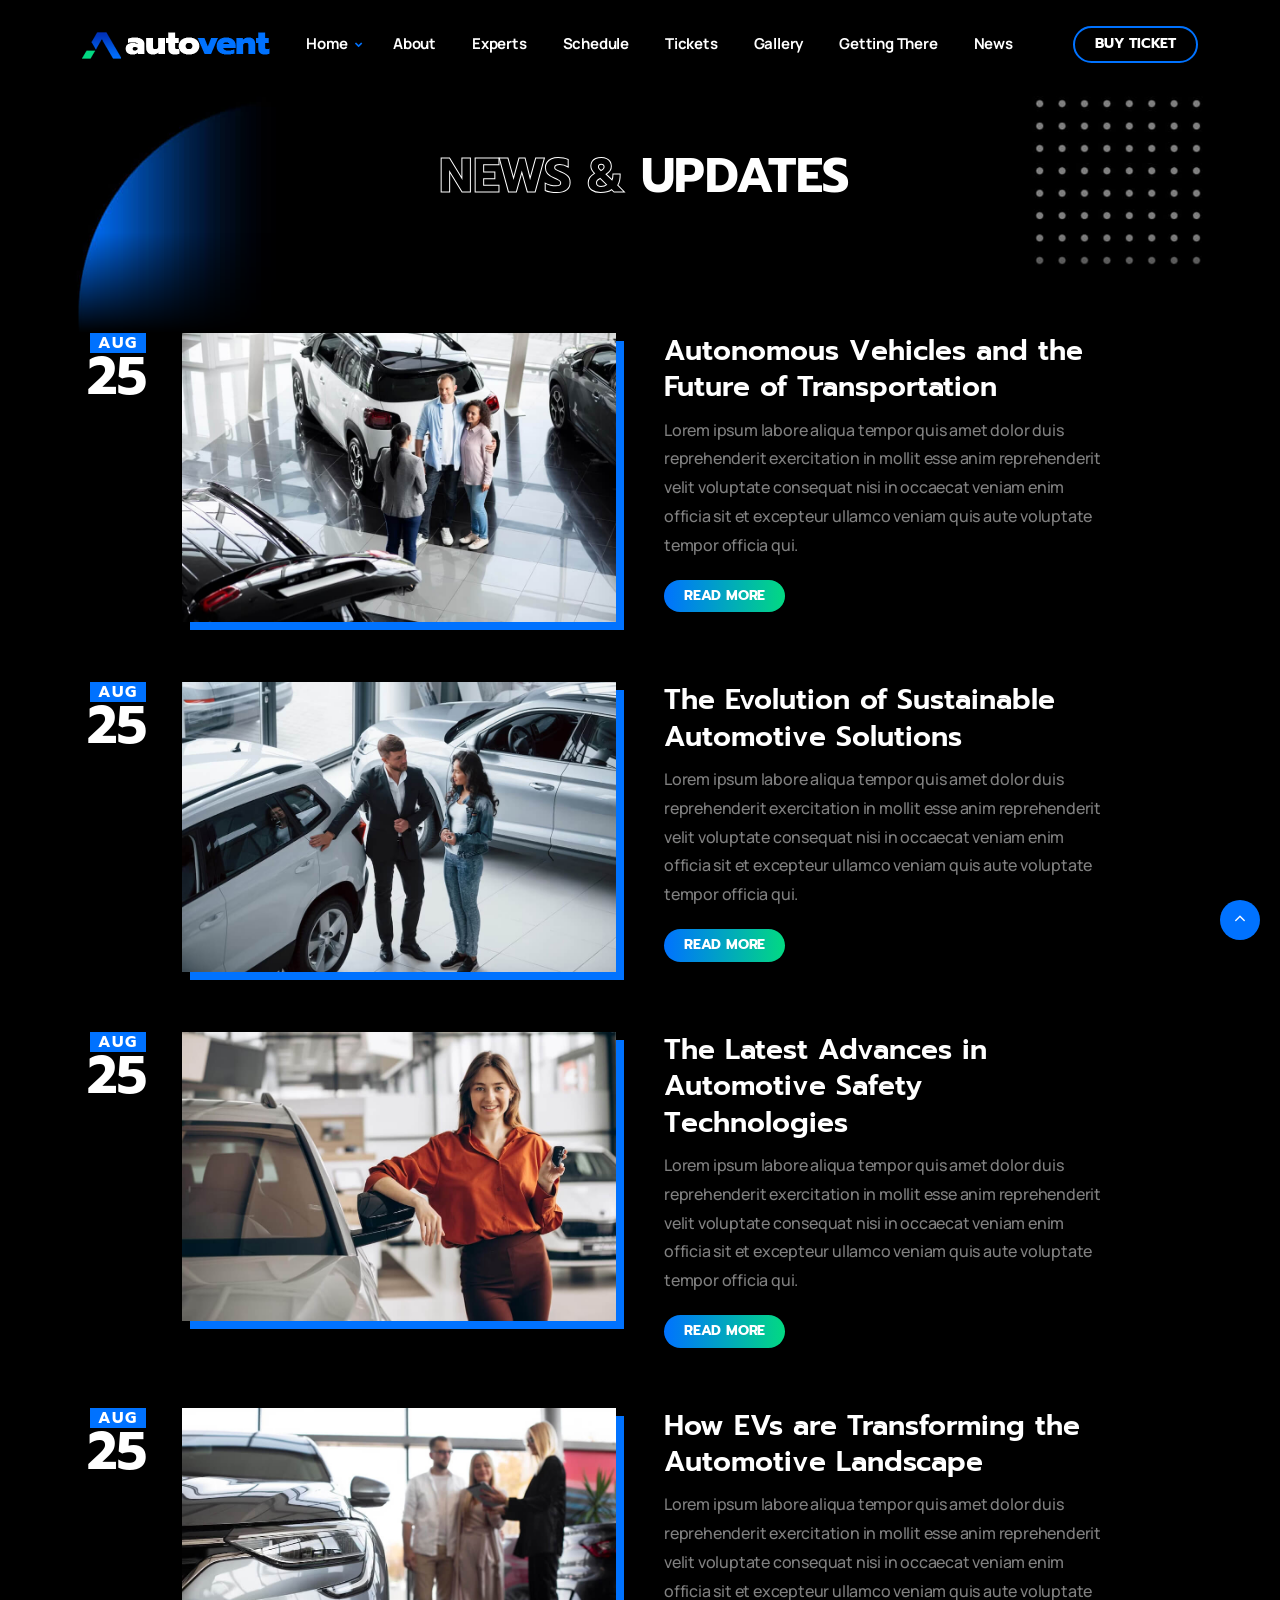
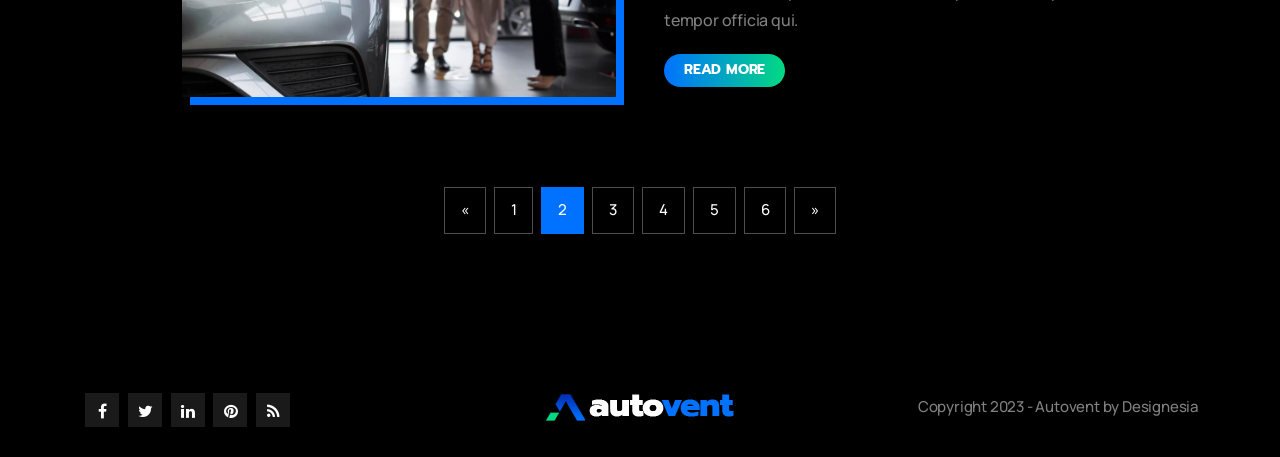
<file: news.html>
<!DOCTYPE html>
<html lang="zxx">

<head>
    <title>Autovent - Car Vehicle Automotive Event Website Template</title>
    <link rel="icon" href="images/icon.png" type="image/gif" sizes="16x16">
    <meta content="text/html;charset=utf-8" http-equiv="Content-Type">
    <meta content="width=device-width, initial-scale=1.0" name="viewport" >
    <meta content="Autovent - Car Vehicle Automotive Event Website Template" name="description" >
    <meta content="" name="keywords" >
    <meta content="" name="author" >
    <!-- CSS Files
    ================================================== -->
    <link href="css/bootstrap.min.css" rel="stylesheet" type="text/css" id="bootstrap">
    <link href="css/mdb.min.css" rel="stylesheet" type="text/css" id="mdb" >
    <link href="css/plugins.css" rel="stylesheet" type="text/css" >
    <link href="css/style.css" rel="stylesheet" type="text/css" >
    <link href="css/coloring.css" rel="stylesheet" type="text/css" >
    <!-- color scheme -->
    <link id="colors" href="css/colors/blue-teal.css" rel="stylesheet" type="text/css" >
</head>

<body class="dark-scheme">
    <div id="wrapper">
        
        <!-- page preloader begin -->
        <div id="de-loader"></div>
        <!-- page preloader close -->

        <!-- header begin -->
        <header class="transparent">
            <div class="container">
                <div class="row">
                    <div class="col-md-12">
                        <div class="de-flex sm-pt10">
                            <div class="de-flex-col">
                                <div class="de-flex-col">
                                    <!-- logo begin -->
                                    <div id="logo">
                                        <a href="index.html">
                                            <img class="logo-main" src="images/logo.png" alt="" >
                                            <img class="logo-mobile" src="images/logo-mobile.png" alt="" >
                                        </a>
                                    </div>
                                    <!-- logo close -->
                                </div>
                            </div>
                            <div class="de-flex-col header-col-mid">
                                <ul id="mainmenu">
                                    <li><a class="menu-item" href="#section-hero">Home</a>
                                        <ul>
                                            <li><a class="menu-item" href="index.html">Home Expo One</a></li>
                                            <li><a class="menu-item" href="index-expo-2.html">Home Expo Two</a></li>
                                            <li><a class="menu-item" href="index-expo-3.html">Home Expo Three</a></li>
                                            <li><a class="menu-item" href="index-expo-4.html">Home Expo Four</a></li>
                                            <li><a class="menu-item" href="index-car-1.html">Home Car One</a></li>
                                        </ul>
                                    </li>
                                    <li><a class="menu-item" href="index.html#section-about">About</a></li>
                                    <li><a class="menu-item" href="index.html#section-experts">Experts</a></li>
                                    <li><a class="menu-item" href="index.html#section-schedule">Schedule</a></li>
                                    <li><a class="menu-item" href="index.html#section-tickets">Tickets</a></li>
                                    <li><a class="menu-item" href="index.html#section-gallery">Gallery</a></li> 
                                    <li><a class="menu-item" href="index.html#section-location">Getting There</a></li> 
                                    <li><a class="menu-item" href="news.html">News</a></li>                                  
                                </ul>
                            </div>
                            <div class="de-flex-col">
                                <div class="menu_side_area">
                                    <a href="tickets.html" class="btn-line">Buy Ticket</a>
                                    <span id="menu-btn"></span>
                                </div>
                            </div>
                        </div>
                    </div>
                </div>
            </div>
        </header>
        <!-- header close -->
        <!-- content begin -->
        <div class="no-bottom no-top" id="content">
            <div id="top"></div>
            <!-- section begin -->
            <section id="subheader" class="jarallax">
                <img src="images/background/2.jpg" class="jarallax-img" alt="">
                <div class="container">
                    <div class="row">
                        <div class="col-lg-6 offset-lg-3 text-center">
                            <h1><span class="text-line">News &</span> Updates</h1>
                        </div>
                    </div>
                </div>
                <div class="de-gradient-edge-bottom"></div>
            </section>
            <!-- section close -->

            <section id="section-content" class="no-top" aria-label="section">
                <div class="container">
                    <div class="row">
                        <div class="col-lg-12">
                            <div class="de-blog-c1">
                                <div class="row gx-5">
                                    <div class="col-lg-6">
                                        <div class="d-date">
                                            <div class="d-month">
                                                Aug
                                            </div>
                                            <div class="d-day">
                                                25
                                            </div>
                                        </div>
                                        <div class="d-image">
                                            <img src="images/blog/1.jpg" class="" alt="">
                                        </div>
                                    </div>

                                    <div class="col-lg-5">
                                        <h4>Autonomous Vehicles and the Future of Transportation</h4>
                                        <p>Lorem ipsum labore aliqua tempor quis amet dolor duis reprehenderit exercitation in mollit esse anim reprehenderit velit voluptate consequat nisi in occaecat veniam enim officia sit et excepteur ullamco veniam quis aute voluptate tempor officia qui.</p>
                                        <a class="btn-main" href="blog-single.html">Read More</a>
                                    </div>
                                </div>
                            </div>

                            <div class="de-blog-c1">
                                <div class="row gx-5">
                                    <div class="col-lg-6">
                                        <div class="d-date">
                                            <div class="d-month">
                                                Aug
                                            </div>
                                            <div class="d-day">
                                                25
                                            </div>
                                        </div>
                                        <div class="d-image">
                                            <img src="images/blog/2.jpg" class="" alt="">
                                        </div>
                                    </div>

                                    <div class="col-lg-5">
                                        <h4>The Evolution of Sustainable Automotive Solutions</h4>
                                        <p>Lorem ipsum labore aliqua tempor quis amet dolor duis reprehenderit exercitation in mollit esse anim reprehenderit velit voluptate consequat nisi in occaecat veniam enim officia sit et excepteur ullamco veniam quis aute voluptate tempor officia qui.</p>
                                        <a class="btn-main" href="blog-single.html">Read More</a>
                                    </div>
                                </div>
                            </div>

                            <div class="de-blog-c1">
                                <div class="row gx-5">
                                    <div class="col-lg-6">
                                        <div class="d-date">
                                            <div class="d-month">
                                                Aug
                                            </div>
                                            <div class="d-day">
                                                25
                                            </div>
                                        </div>
                                        <div class="d-image">
                                            <img src="images/blog/3.jpg" class="" alt="">
                                        </div>
                                    </div>

                                    <div class="col-lg-5">
                                        <h4>The Latest Advances in Automotive Safety Technologies</h4>
                                        <p>Lorem ipsum labore aliqua tempor quis amet dolor duis reprehenderit exercitation in mollit esse anim reprehenderit velit voluptate consequat nisi in occaecat veniam enim officia sit et excepteur ullamco veniam quis aute voluptate tempor officia qui.</p>
                                        <a class="btn-main" href="blog-single.html">Read More</a>
                                    </div>
                                </div>
                            </div>

                            <div class="de-blog-c1">
                                <div class="row gx-5">
                                    <div class="col-lg-6">
                                        <div class="d-date">
                                            <div class="d-month">
                                                Aug
                                            </div>
                                            <div class="d-day">
                                                25
                                            </div>
                                        </div>
                                        <div class="d-image">
                                            <img src="images/blog/4.jpg" class="" alt="">
                                        </div>
                                    </div>

                                    <div class="col-lg-5">
                                        <h4>How EVs are Transforming the Automotive Landscape</h4>
                                        <p>Lorem ipsum labore aliqua tempor quis amet dolor duis reprehenderit exercitation in mollit esse anim reprehenderit velit voluptate consequat nisi in occaecat veniam enim officia sit et excepteur ullamco veniam quis aute voluptate tempor officia qui.</p>
                                        <a class="btn-main" href="blog-single.html">Read More</a>
                                    </div>
                                </div>
                            </div>

                        </div>                       
                        

                        <div class="spacer-single"></div>
                                
                        <div class="col-lg-12 text-center">
                            <div class="pagination">
                                <a href="#">&laquo;</a>
                                <a href="#">1</a>
                                <a href="#" class="active">2</a>
                                <a href="#">3</a>
                                <a href="#">4</a>
                                <a href="#">5</a>
                                <a href="#">6</a>
                                <a href="#">&raquo;</a>
                            </div>
                        </div>
                        
                    </div>
                </div>
            </section>
        </div>
        <!-- content close -->
        <a href="#" id="back-to-top"></a>
        <!-- footer begin -->
        <footer>
            <div class="container">
                <div class="row g-4">
                    
                    <div class="col-lg-4 text-lg-start text-sm-center">
                        <div class="social-icons">
                            <a href="#"><i class="fa fa-facebook fa-lg"></i></a>
                            <a href="#"><i class="fa fa-twitter fa-lg"></i></a>
                            <a href="#"><i class="fa fa-linkedin fa-lg"></i></a>
                            <a href="#"><i class="fa fa-pinterest fa-lg"></i></a>
                            <a href="#"><i class="fa fa-rss fa-lg"></i></a>
                        </div>
                    </div>
                    <div class="col-lg-4 text-lg-center text-sm-center">
                        <img src="images/logo.png" class="" alt="">
                    </div>
                    <div class="col-lg-4 text-lg-end text-sm-center">
                        Copyright 2023 - Autovent by Designesia
                    </div>
                </div>
            </div>
        </footer>
        <!-- footer close -->
    </div>
    
    <!-- Javascript Files
    ================================================== -->
    <script src="js/plugins.js"></script>
    <script src="js/designesia.js"></script>
    <script src="js/custom-marquee.js"></script>

</body>

</html>
</file>
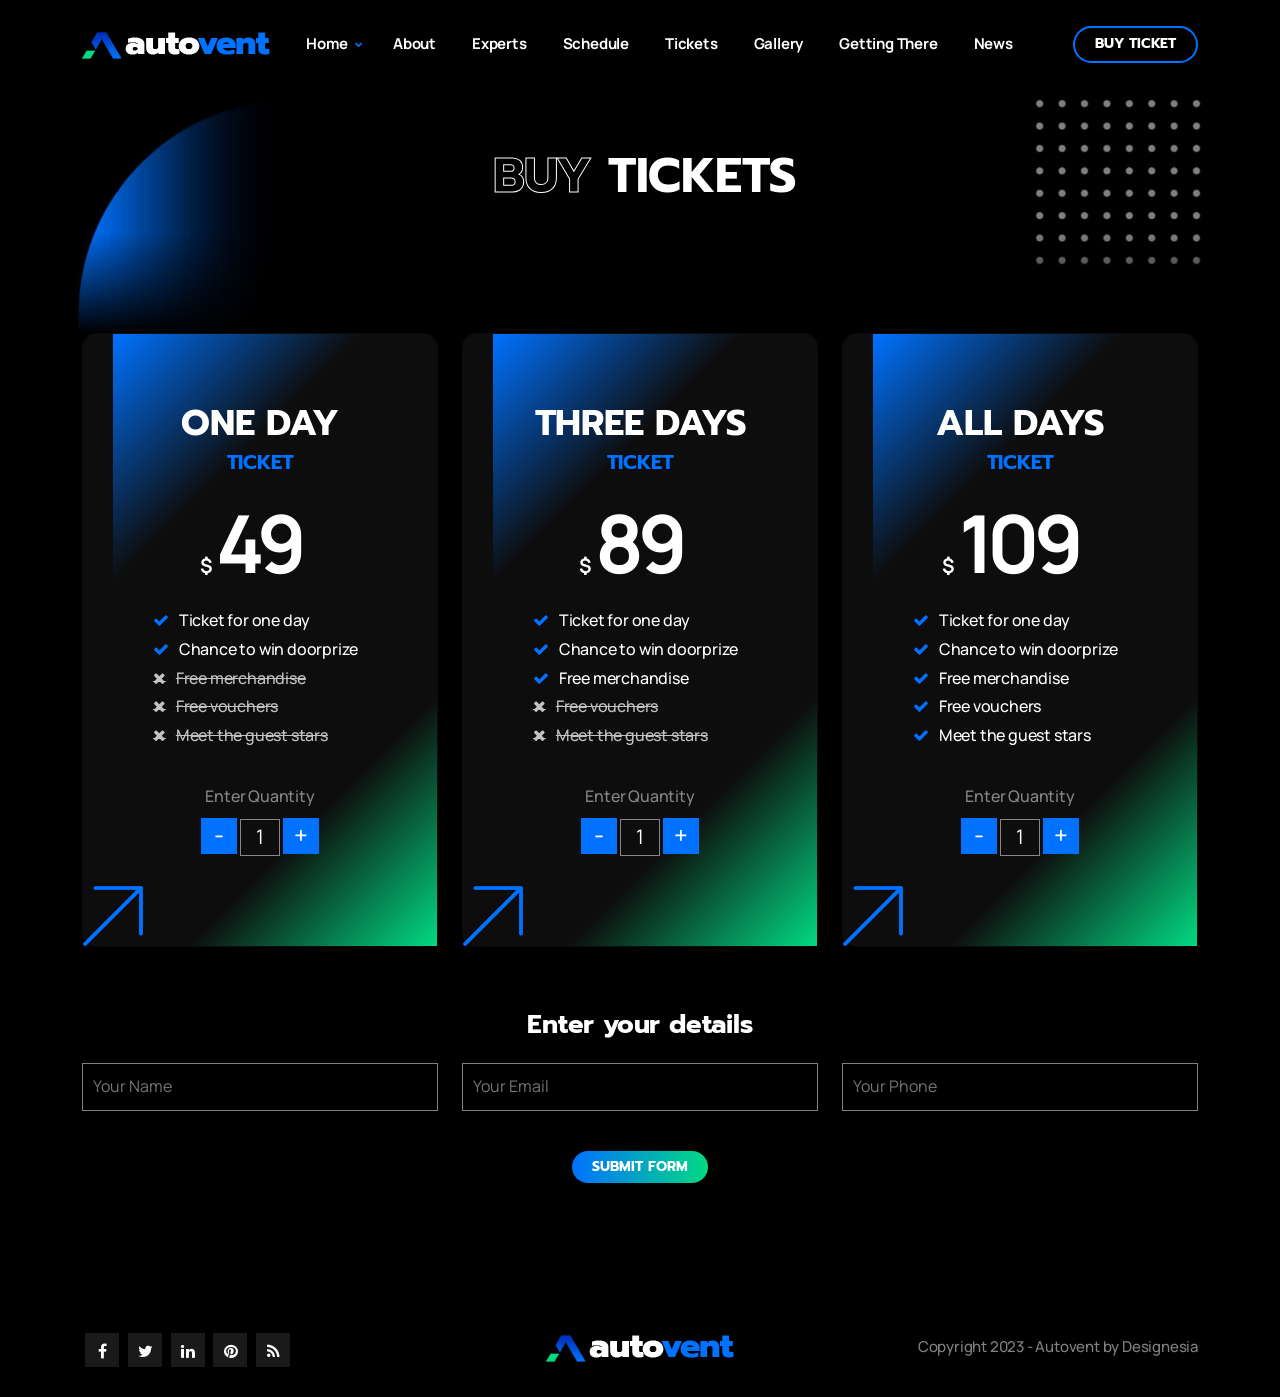
<file: tickets.html>
<!DOCTYPE html>
<html lang="zxx">

<head>
    <title>Autovent - Car Vehicle Automotive Event Website Template</title>
    <link rel="icon" href="images/icon.png" type="image/gif" sizes="16x16">
    <meta content="text/html;charset=utf-8" http-equiv="Content-Type">
    <meta content="width=device-width, initial-scale=1.0" name="viewport" >
    <meta content="Autovent - Car Vehicle Automotive Event Website Template" name="description" >
    <meta content="" name="keywords" >
    <meta content="" name="author" >
    <!-- CSS Files
    ================================================== -->
    <link href="css/bootstrap.min.css" rel="stylesheet" type="text/css" id="bootstrap">
    <link href="css/mdb.min.css" rel="stylesheet" type="text/css" id="mdb" >
    <link href="css/plugins.css" rel="stylesheet" type="text/css" >
    <link href="css/style.css" rel="stylesheet" type="text/css" >
    <link href="css/coloring.css" rel="stylesheet" type="text/css" >
    <!-- color scheme -->
    <link id="colors" href="css/colors/blue-teal.css" rel="stylesheet" type="text/css" >
</head>

<body class="dark-scheme">
    <div id="wrapper">
        
        <!-- page preloader begin -->
        <div id="de-loader"></div>
        <!-- page preloader close -->

        <!-- header begin -->
        <header class="transparent">
            <div class="container">
                <div class="row">
                    <div class="col-md-12">
                        <div class="de-flex sm-pt10">
                            <div class="de-flex-col">
                                <div class="de-flex-col">
                                    <!-- logo begin -->
                                    <div id="logo">
                                        <a href="index.html">
                                            <img class="logo-main" src="images/logo.png" alt="" >
                                            <img class="logo-mobile" src="images/logo-mobile.png" alt="" >
                                        </a>
                                    </div>
                                    <!-- logo close -->
                                </div>
                            </div>
                            <div class="de-flex-col header-col-mid">
                                <ul id="mainmenu">
                                    <li><a class="menu-item" href="#section-hero">Home</a>
                                        <ul>
                                            <li><a class="menu-item" href="index.html">Home Expo One</a></li>
                                            <li><a class="menu-item" href="index-expo-2.html">Home Expo Two</a></li>
                                            <li><a class="menu-item" href="index-expo-3.html">Home Expo Three</a></li>
                                            <li><a class="menu-item" href="index-expo-4.html">Home Expo Four</a></li>
                                            <li><a class="menu-item" href="index-car-1.html">Home Car One</a></li>
                                        </ul>
                                    </li>
                                    <li><a class="menu-item" href="index.html#section-about">About</a></li>
                                    <li><a class="menu-item" href="index.html#section-experts">Experts</a></li>
                                    <li><a class="menu-item" href="index.html#section-schedule">Schedule</a></li>
                                    <li><a class="menu-item" href="index.html#section-tickets">Tickets</a></li>
                                    <li><a class="menu-item" href="index.html#section-gallery">Gallery</a></li> 
                                    <li><a class="menu-item" href="index.html#section-location">Getting There</a></li> 
                                    <li><a class="menu-item" href="news.html">News</a></li>                                  
                                </ul>
                            </div>
                            <div class="de-flex-col">
                                <div class="menu_side_area">
                                    <a href="tickets.html" class="btn-line">Buy Ticket</a>
                                    <span id="menu-btn"></span>
                                </div>
                            </div>
                        </div>
                    </div>
                </div>
            </div>
        </header>
        <!-- header close -->
        <!-- content begin -->
        <div class="no-bottom no-top" id="content">
            <div id="top"></div>
            <!-- section begin -->
            <section id="subheader" class="jarallax">
                <img src="images/background/2.jpg" class="jarallax-img" alt="">
                <div class="container">
                    <div class="row">
                        <div class="col-lg-6 offset-lg-3 text-center">
                            <h1><span class="text-line">Buy</span> Tickets</h1>
                        </div>
                    </div>
                </div>
                <div class="de-gradient-edge-bottom"></div>
            </section>
            <!-- section close -->

            <section id="section-content" class="no-top" aria-label="section">
                <form name="contactForm" id='contact_form' method="post">
                <div class="container">
                    <div class="row">
                        <div class="col-lg-4">
                            <div class="de-pricing-s1">
                                <div class="d-content">
                                    <h3>One Day<span>Ticket</span></h3>
                                    <div class="d-price">
                                        49
                                    </div>
                                    <ul class="d-list">
                                        <li>Ticket for one day</li>
                                        <li>Chance to win doorprize</li>
                                        <li class="no">Free merchandise</li>
                                        <li class="no">Free vouchers</li>
                                        <li class="no">Meet the guest stars</li>
                                    </ul>
                                    <div class="spacer-20"></div>
                                    <div class="text-center">
                                        Enter Quantity
                                        <div class="de-number">
                                            <span class="d-minus">-</span>
                                            <input type="text" value="1">
                                            <span class="d-plus">+</span>
                                        </div>
                                    </div>
                                </div>
                                <div class="d-deco-top"></div>
                                <div class="d-deco-bottom"></div>
                                <img src="images/misc/arrow-up-right.png" class="d-image-deco" alt="">
                            </div>
                        </div>

                        <div class="col-lg-4">
                            <div class="de-pricing-s1">
                                <div class="d-content">
                                    <h3>Three Days<span>Ticket</span></h3>
                                    <div class="d-price">
                                        89
                                    </div>
                                    <ul class="d-list">
                                        <li>Ticket for one day</li>
                                        <li>Chance to win doorprize</li>
                                        <li>Free merchandise</li>
                                        <li class="no">Free vouchers</li>
                                        <li class="no">Meet the guest stars</li>
                                    </ul>
                                    <div class="spacer-20"></div>
                                    <div class="text-center">
                                        Enter Quantity
                                        <div class="de-number">
                                            <span class="d-minus">-</span>
                                            <input type="text" value="1">
                                            <span class="d-plus">+</span>
                                        </div>
                                    </div>
                                </div>
                                <div class="d-deco-top"></div>
                                <div class="d-deco-bottom"></div>
                                <img src="images/misc/arrow-up-right.png" class="d-image-deco" alt="">
                            </div>
                        </div>

                        <div class="col-lg-4">
                            <div class="de-pricing-s1">
                                <div class="d-content">
                                    <h3>All Days<span>Ticket</span></h3>
                                    <div class="d-price">
                                        109
                                    </div>
                                    <ul class="d-list">
                                        <li>Ticket for one day</li>
                                        <li>Chance to win doorprize</li>
                                        <li>Free merchandise</li>
                                        <li>Free vouchers</li>
                                        <li>Meet the guest stars</li>
                                    </ul>
                                    <div class="spacer-20"></div>
                                    <div class="text-center">
                                        Enter Quantity
                                        <div class="de-number">
                                            <span class="d-minus">-</span>
                                            <input type="text" value="1">
                                            <span class="d-plus">+</span>
                                        </div>
                                    </div>
                                </div>
                                <div class="d-deco-top"></div>
                                <div class="d-deco-bottom"></div>
                                <img src="images/misc/arrow-up-right.png" class="d-image-deco" alt="">
                            </div>
                        </div>
                    </div>

                    <div class="spacer-double"></div>

                    <div class="row">
                        <div class="text-center">
                            <h3 class="no-bottom">Enter your details</h3>
                            <div class="spacer-20"></div>
                        </div>

                        <div class="col-lg-4">
                            <div id='name_error' class='error'>Please enter your name.</div>
                            <div>
                                <input type='text' name='Name' id='name' class="form-control" placeholder="Your Name" required>
                            </div>                                            
                        </div>

                        <div class="col-lg-4">
                            <div id='email_error' class='error'>Please enter your valid E-mail ID.</div>
                            <div>
                                <input type='email' name='Email' id='email' class="form-control" placeholder="Your Email" required>
                            </div>
                        </div>

                        <div class="col-lg-4">
                            <div id='phone_error' class='error'>Please enter your phone number.</div>
                            <div>
                                <input type='text' name='phone' id='phone' class="form-control" placeholder="Your Phone" required>
                            </div>
                        </div>                       

                        <div class="col-md-12">
        
                            <div align="center" class="g-recaptcha" data-sitekey="copy-your-site-key-here"></div>
                            <div class="spacer-20"></div>
                            <div id='submit' class="text-center">
                                <input type='submit' id='send_message' value='Submit Form' class="btn-main">
                            </div>
                        </div>
                    </div>
                </div>
            </form>
            </section>
        </div>
        <!-- content close -->
        <a href="#" id="back-to-top"></a>
        <!-- footer begin -->
        <footer>
            <div class="container">
                <div class="row g-4">
                    
                    <div class="col-lg-4 text-lg-start text-sm-center">
                        <div class="social-icons">
                            <a href="#"><i class="fa fa-facebook fa-lg"></i></a>
                            <a href="#"><i class="fa fa-twitter fa-lg"></i></a>
                            <a href="#"><i class="fa fa-linkedin fa-lg"></i></a>
                            <a href="#"><i class="fa fa-pinterest fa-lg"></i></a>
                            <a href="#"><i class="fa fa-rss fa-lg"></i></a>
                        </div>
                    </div>
                    <div class="col-lg-4 text-lg-center text-sm-center">
                        <img src="images/logo.png" class="" alt="">
                    </div>
                    <div class="col-lg-4 text-lg-end text-sm-center">
                        Copyright 2023 - Autovent by Designesia
                    </div>
                </div>
            </div>
        </footer>
        <!-- footer close -->
    </div>
    
    <!-- Javascript Files
    ================================================== -->
    <script src="js/plugins.js"></script>
    <script src="js/designesia.js"></script>
    <script src='https://www.google.com/recaptcha/api.js' async defer></script>
    <script src="form.js"></script>
</body>

</html>
</file>
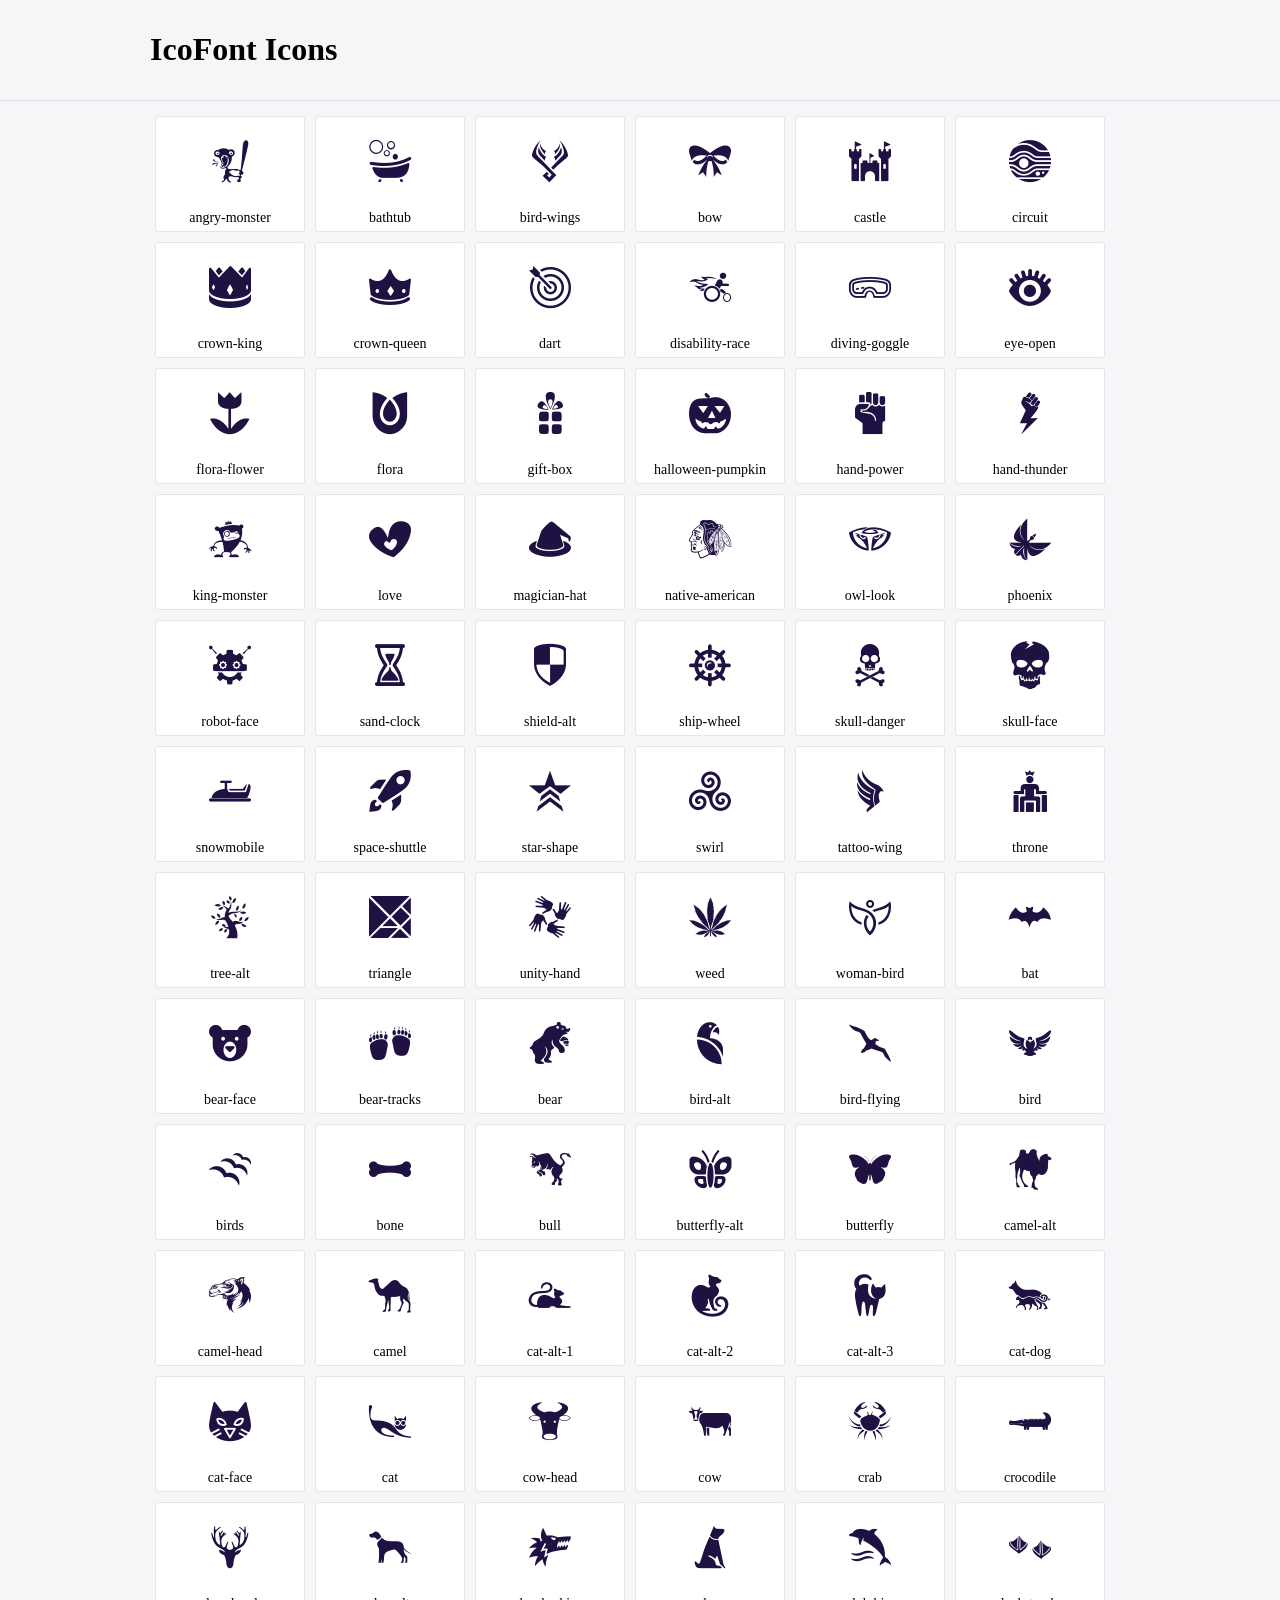
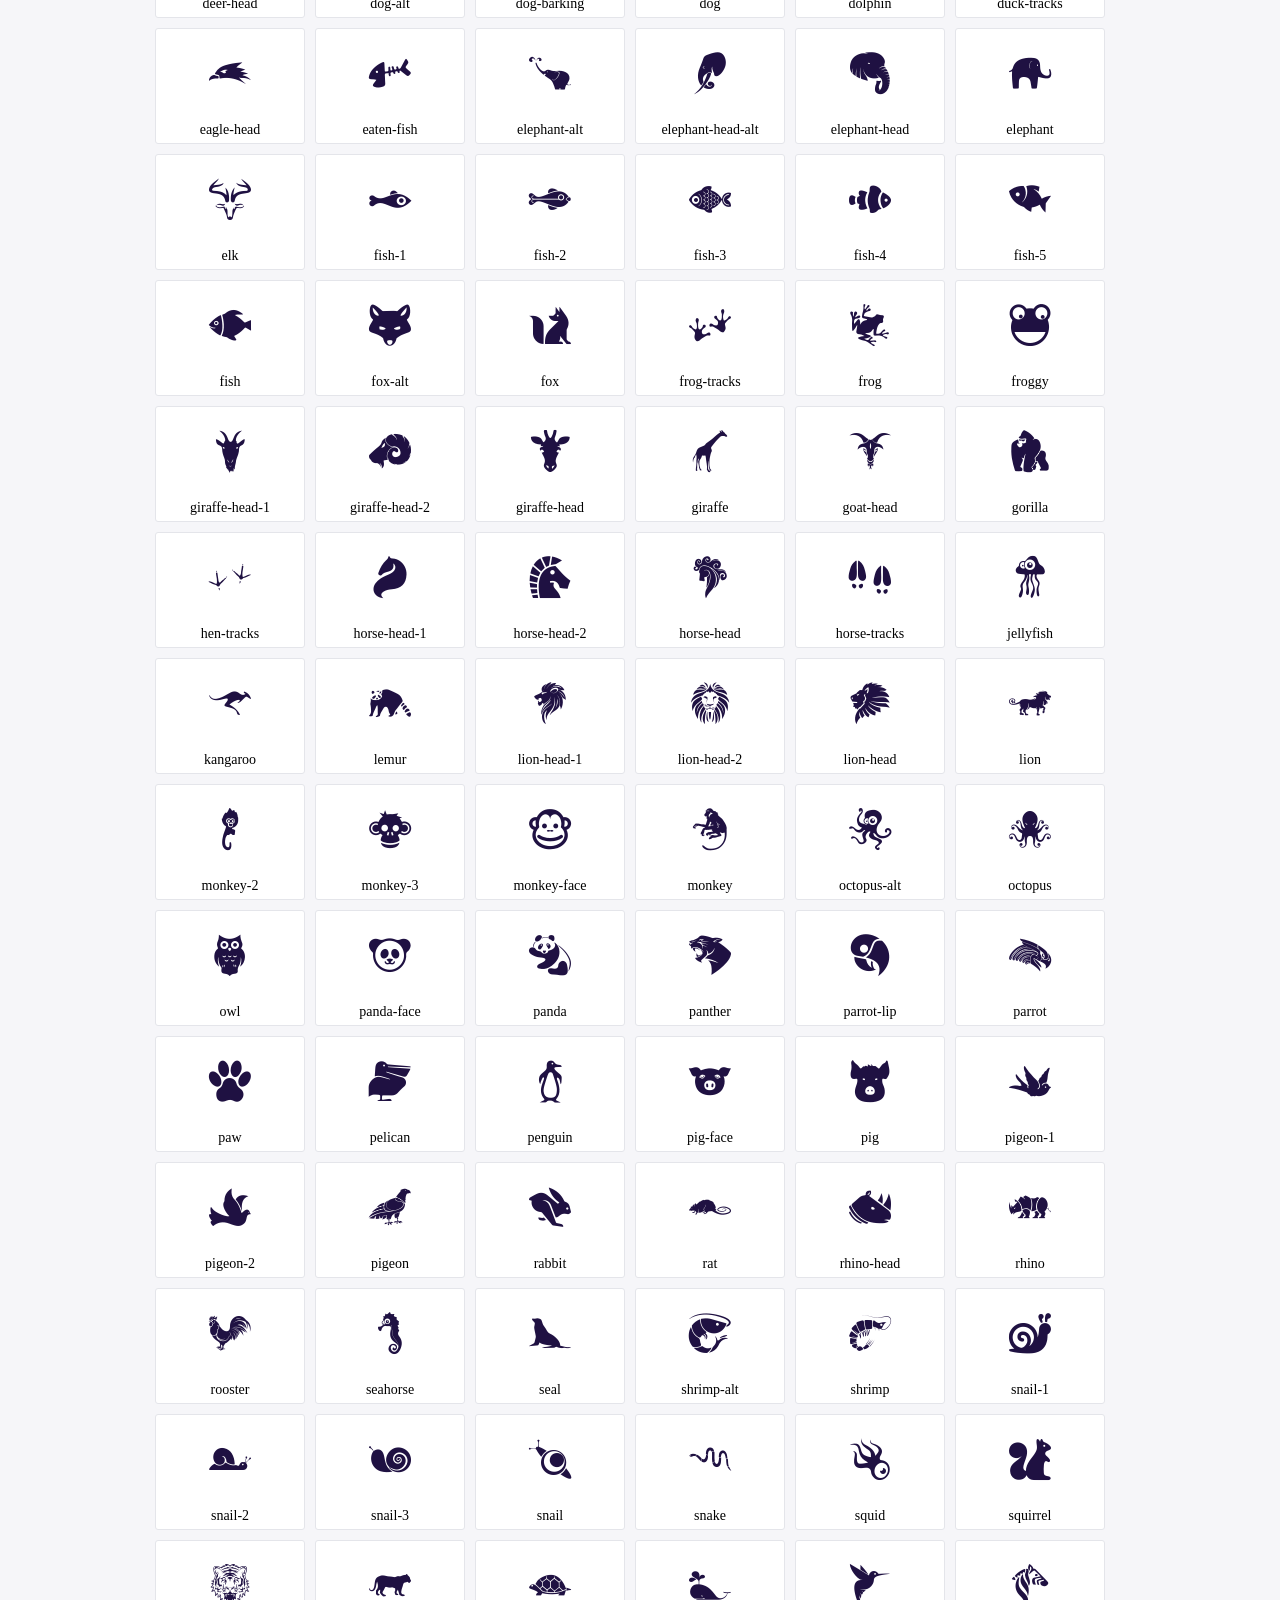
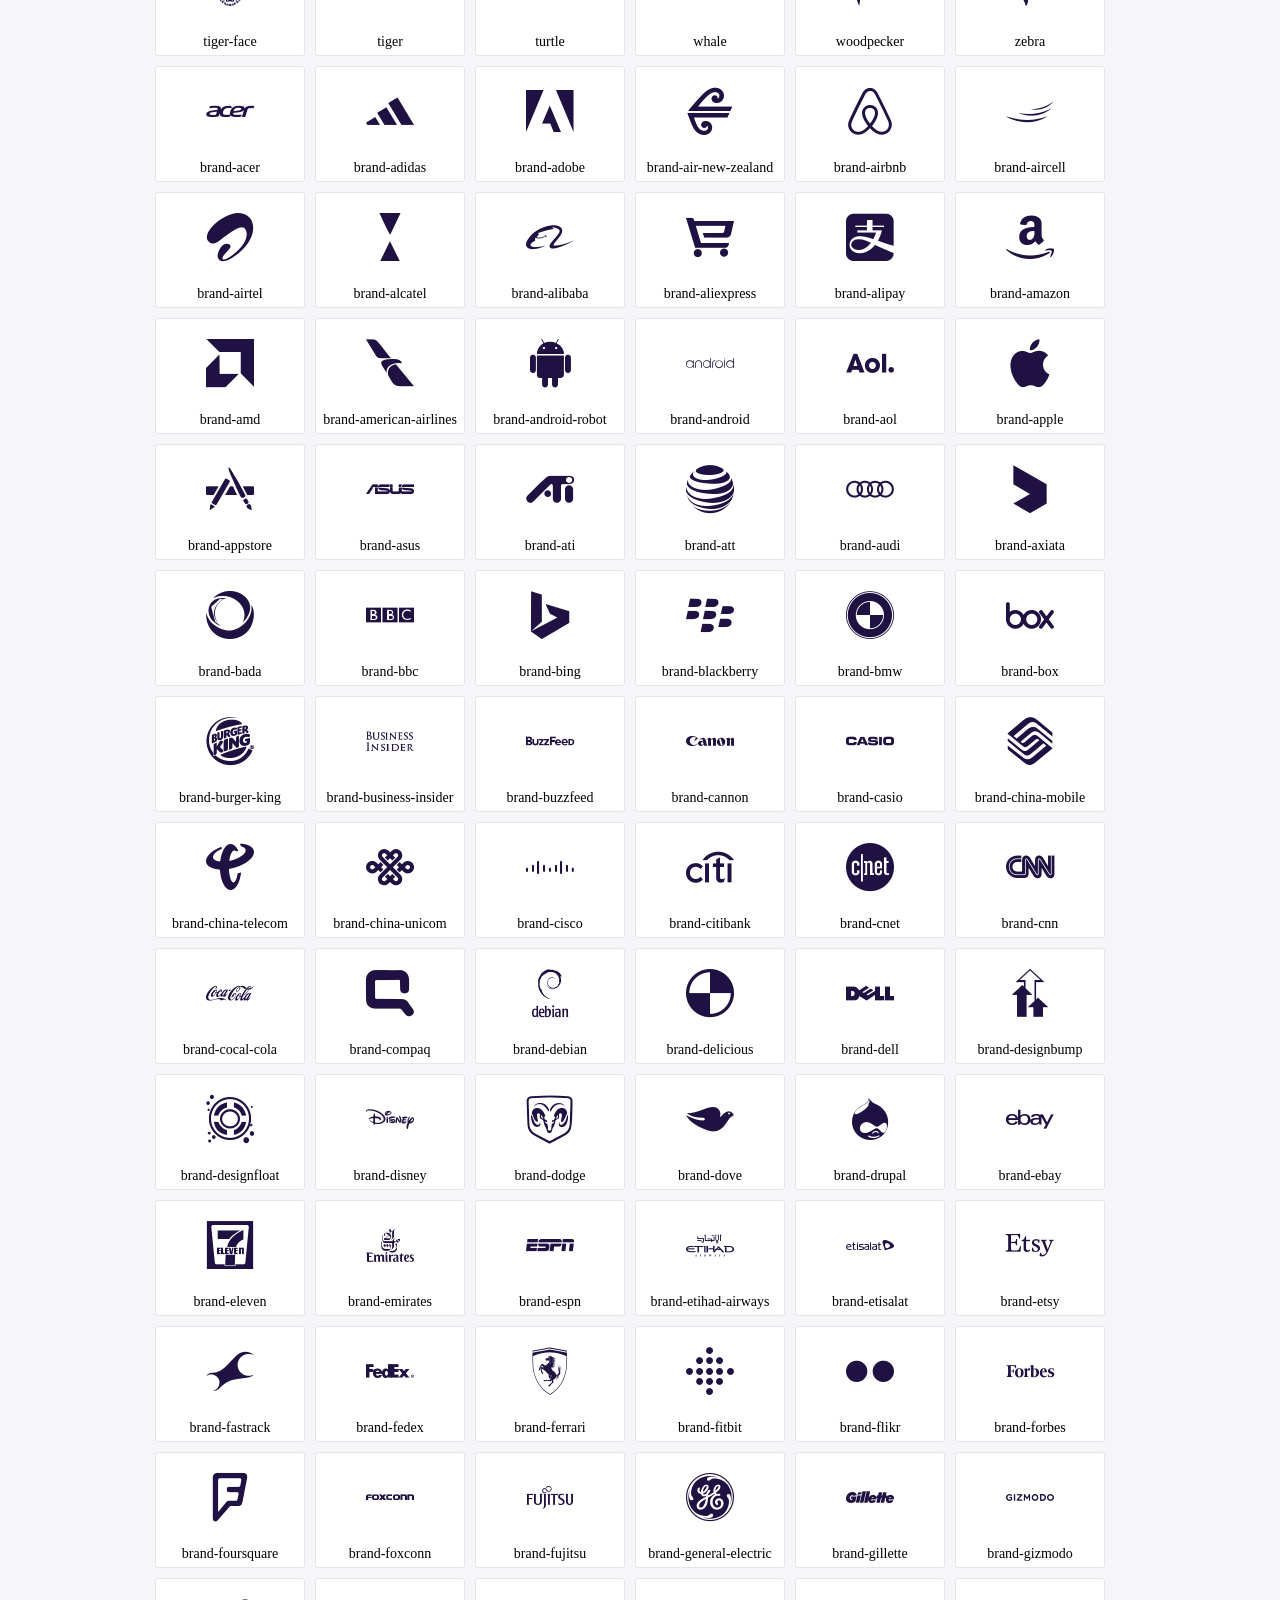
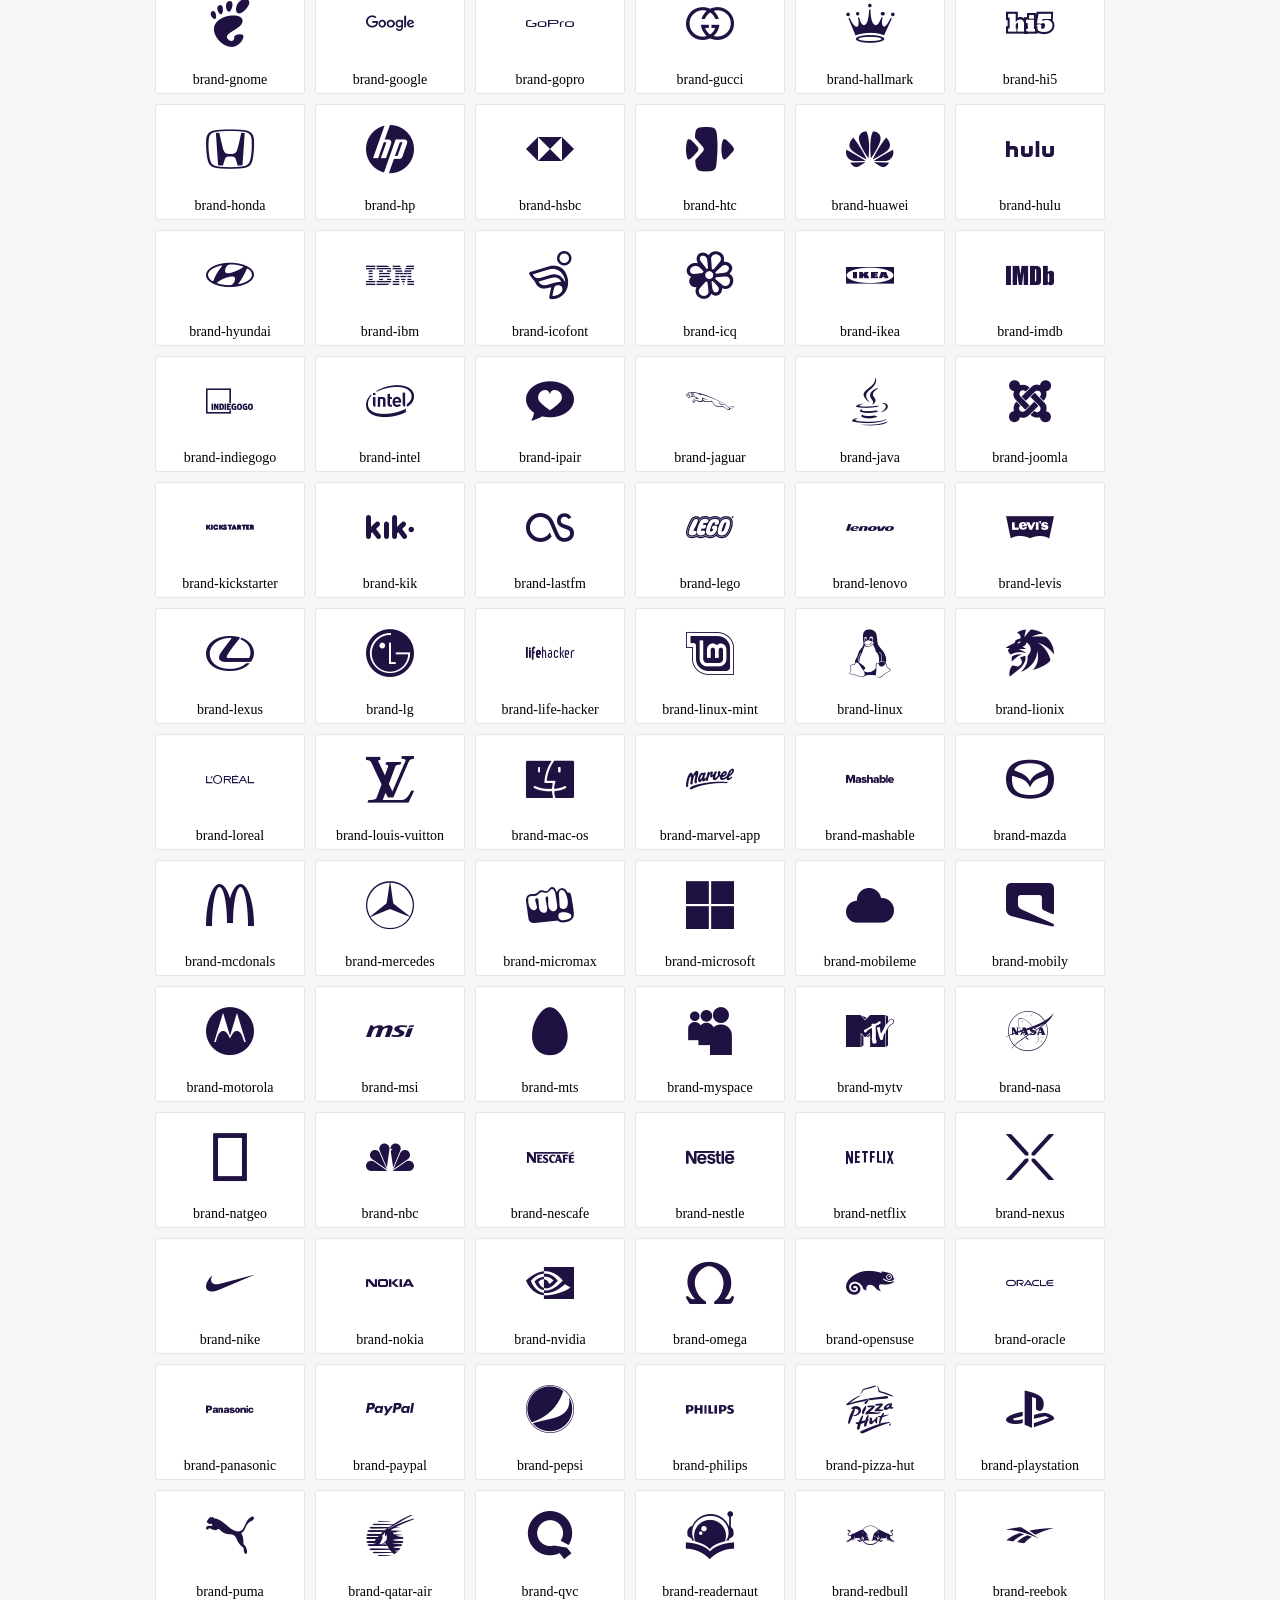
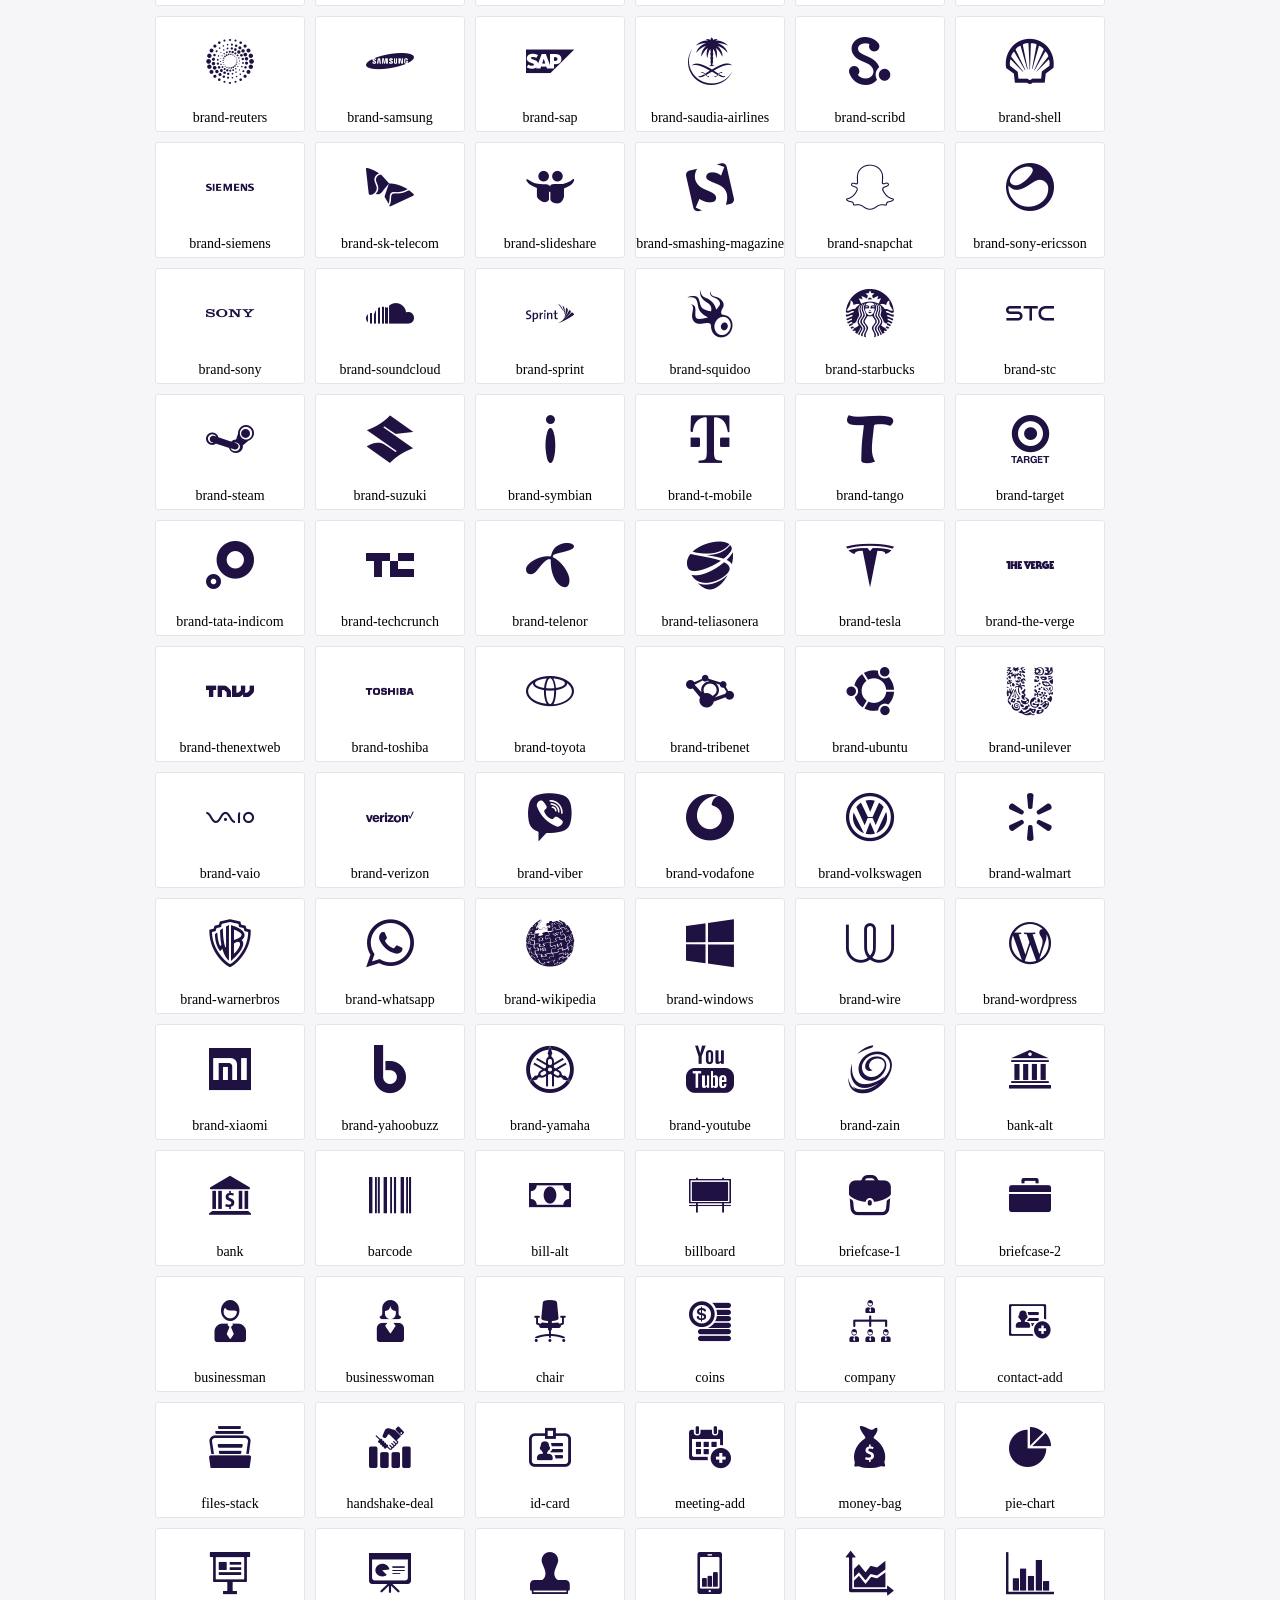
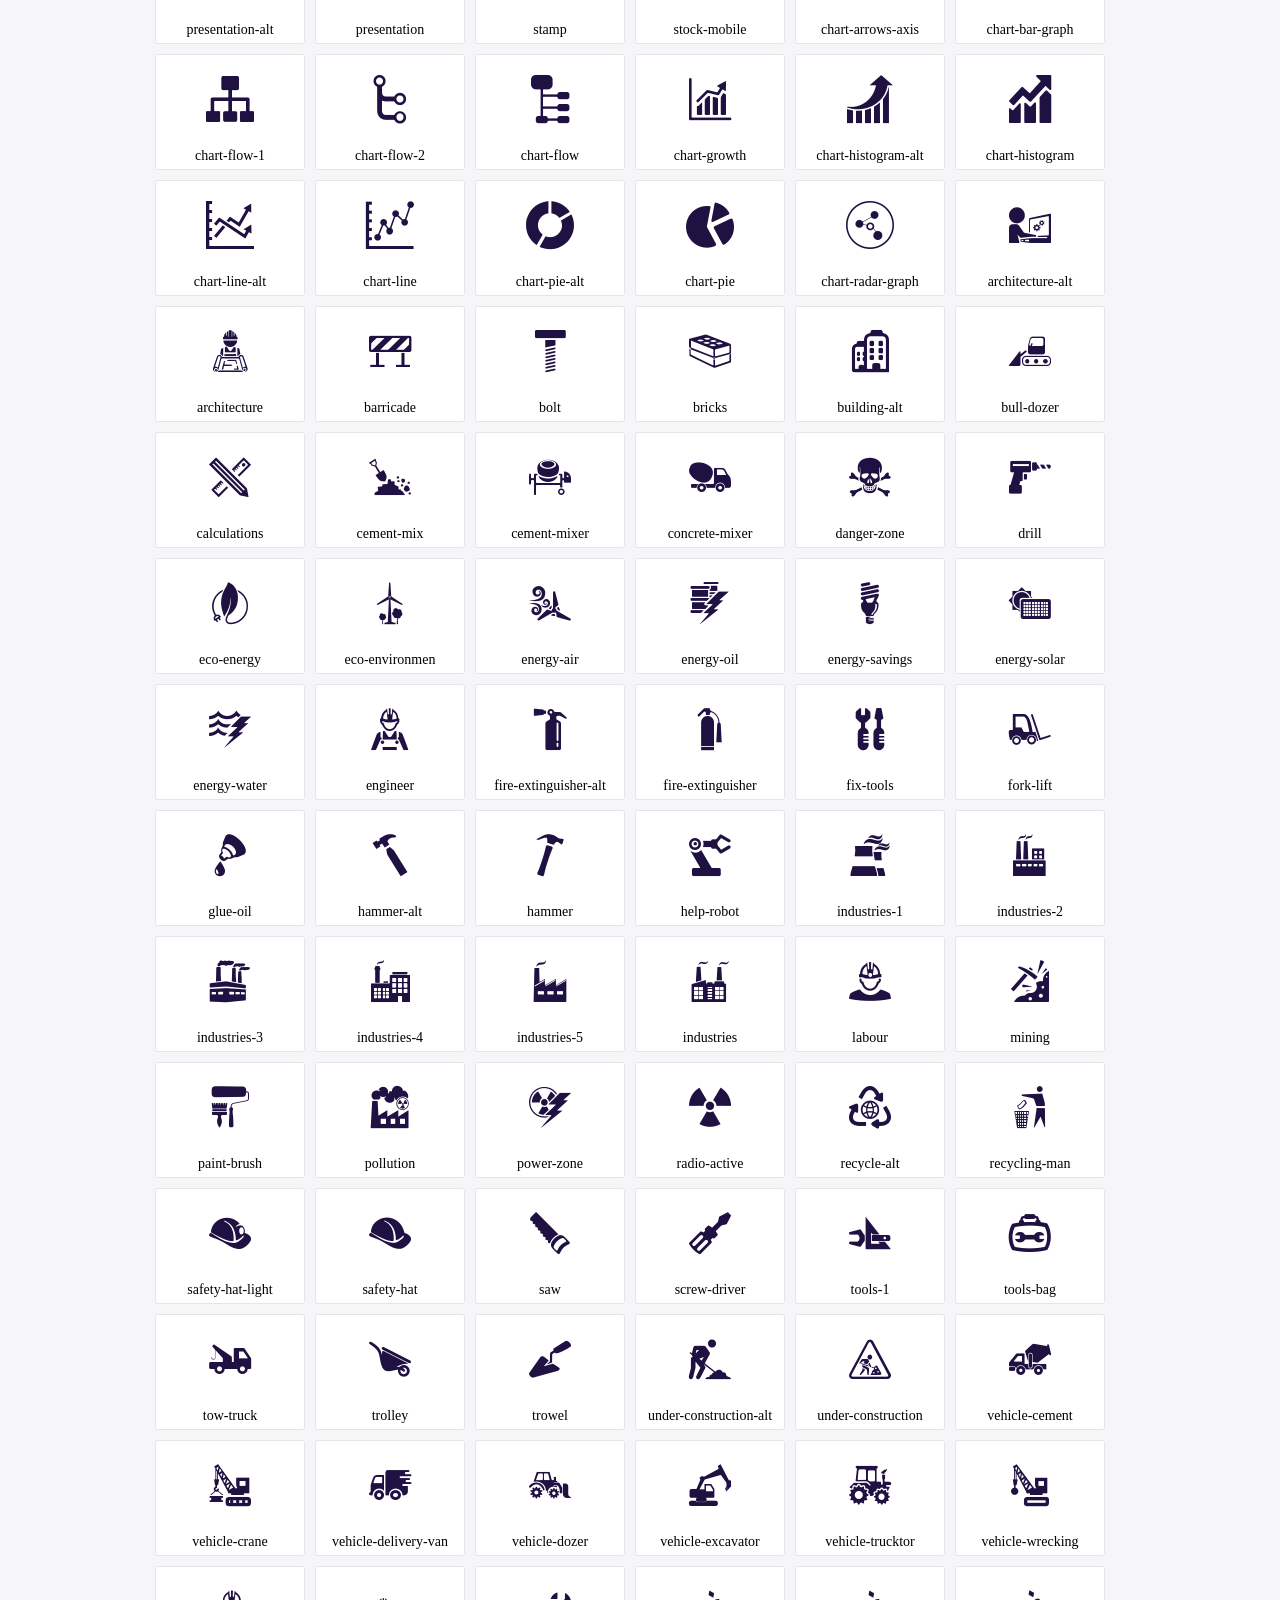
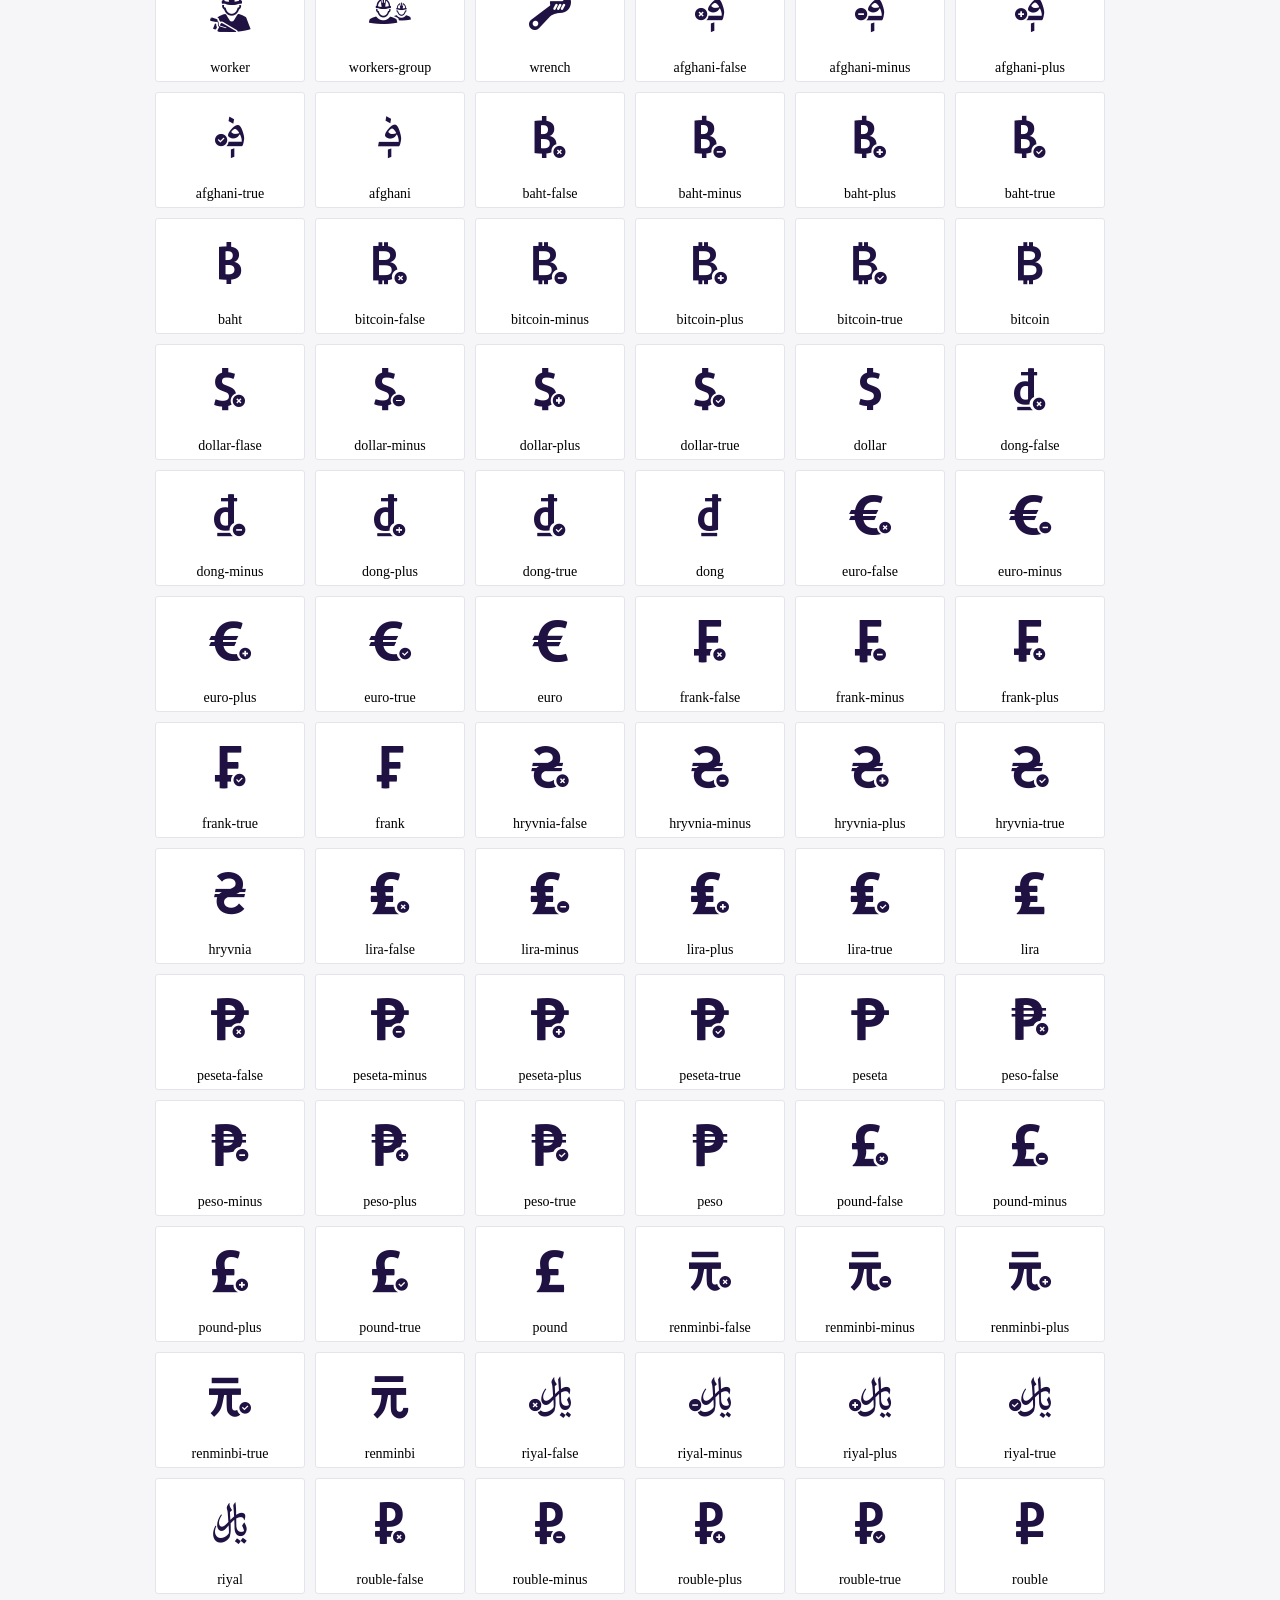
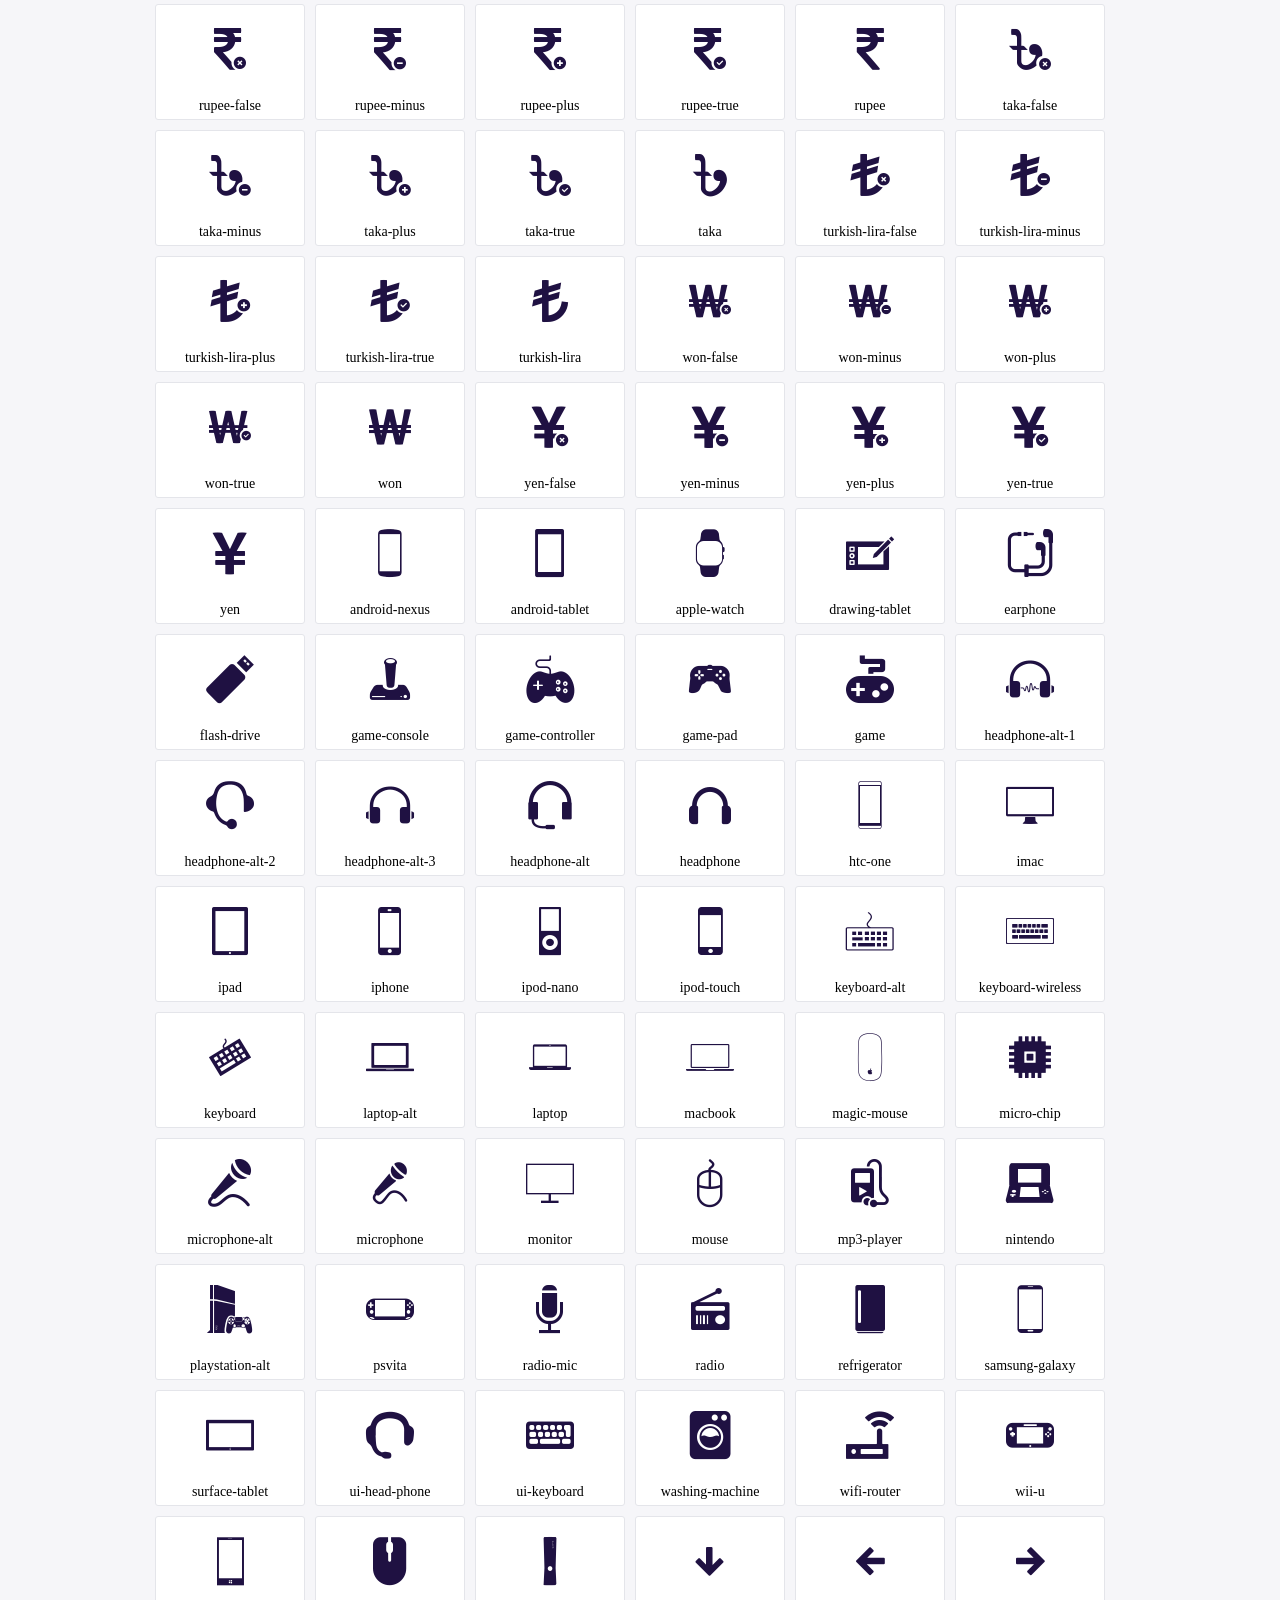
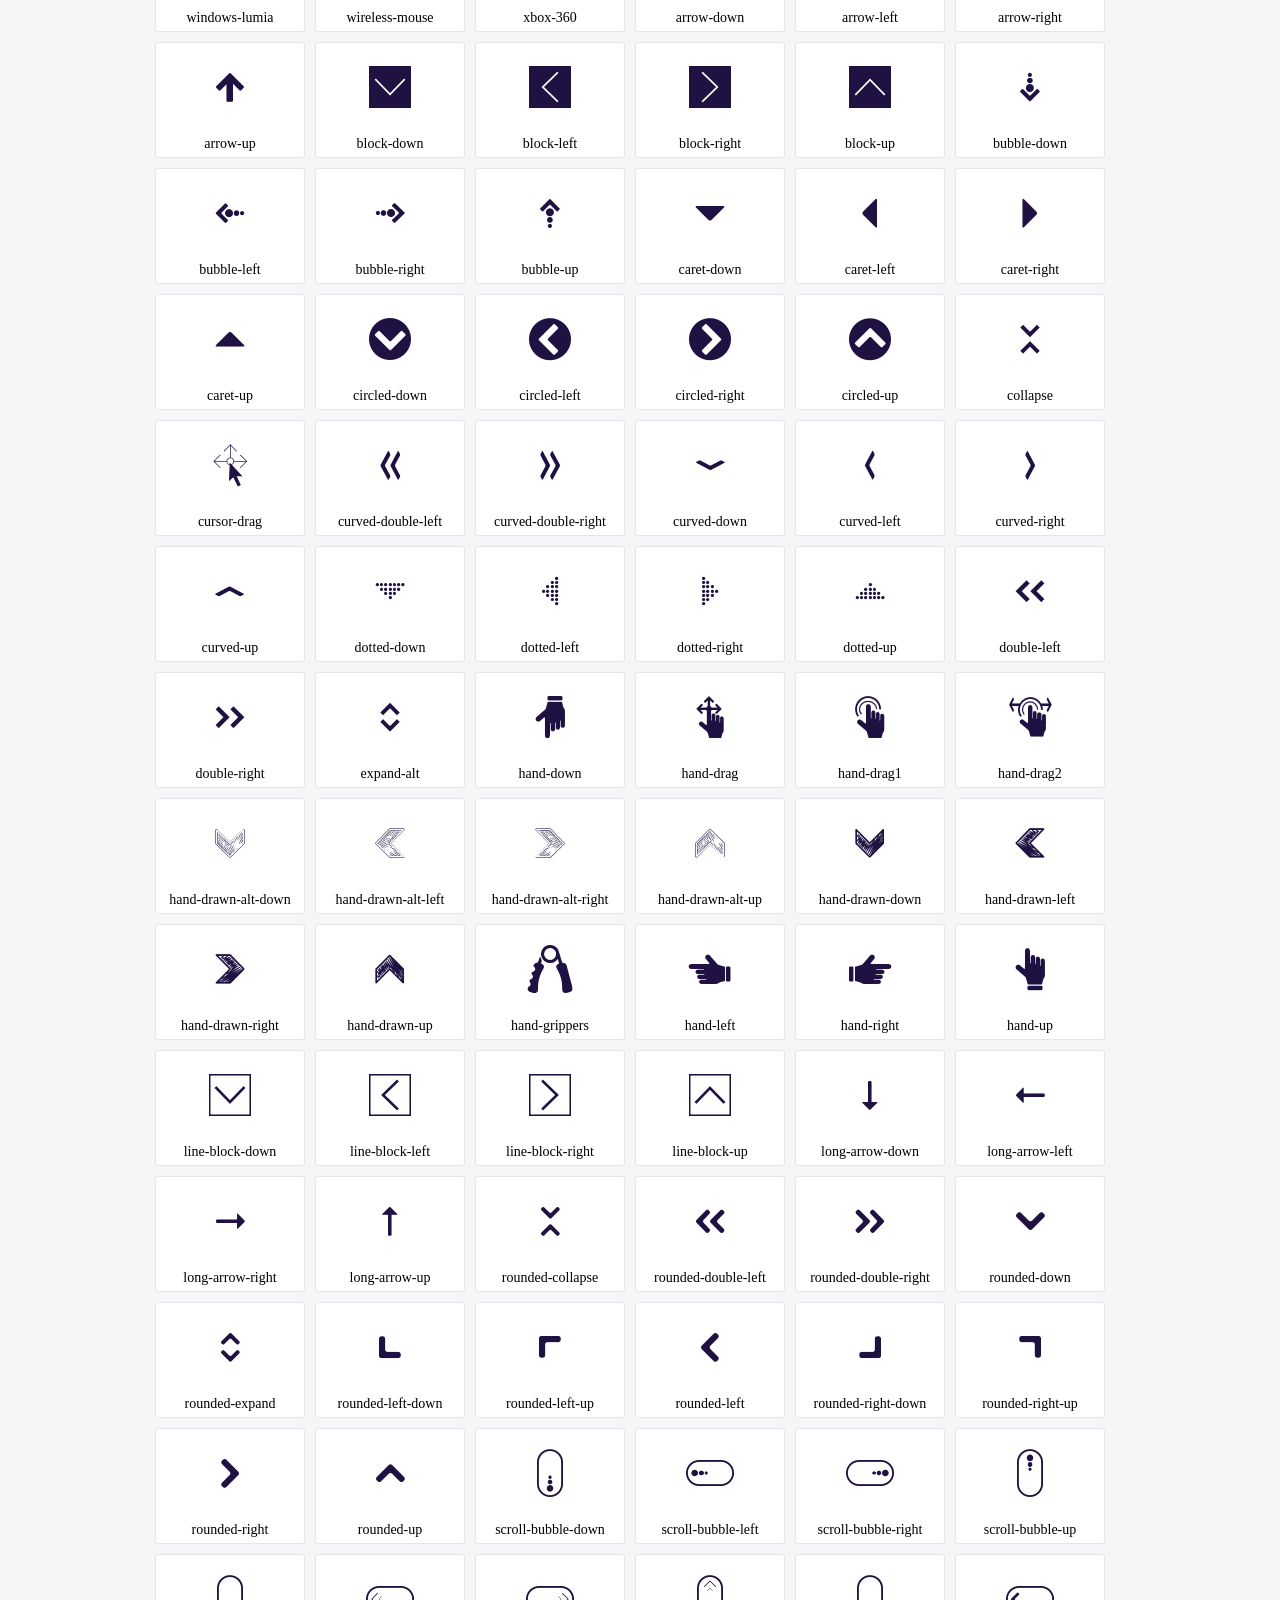
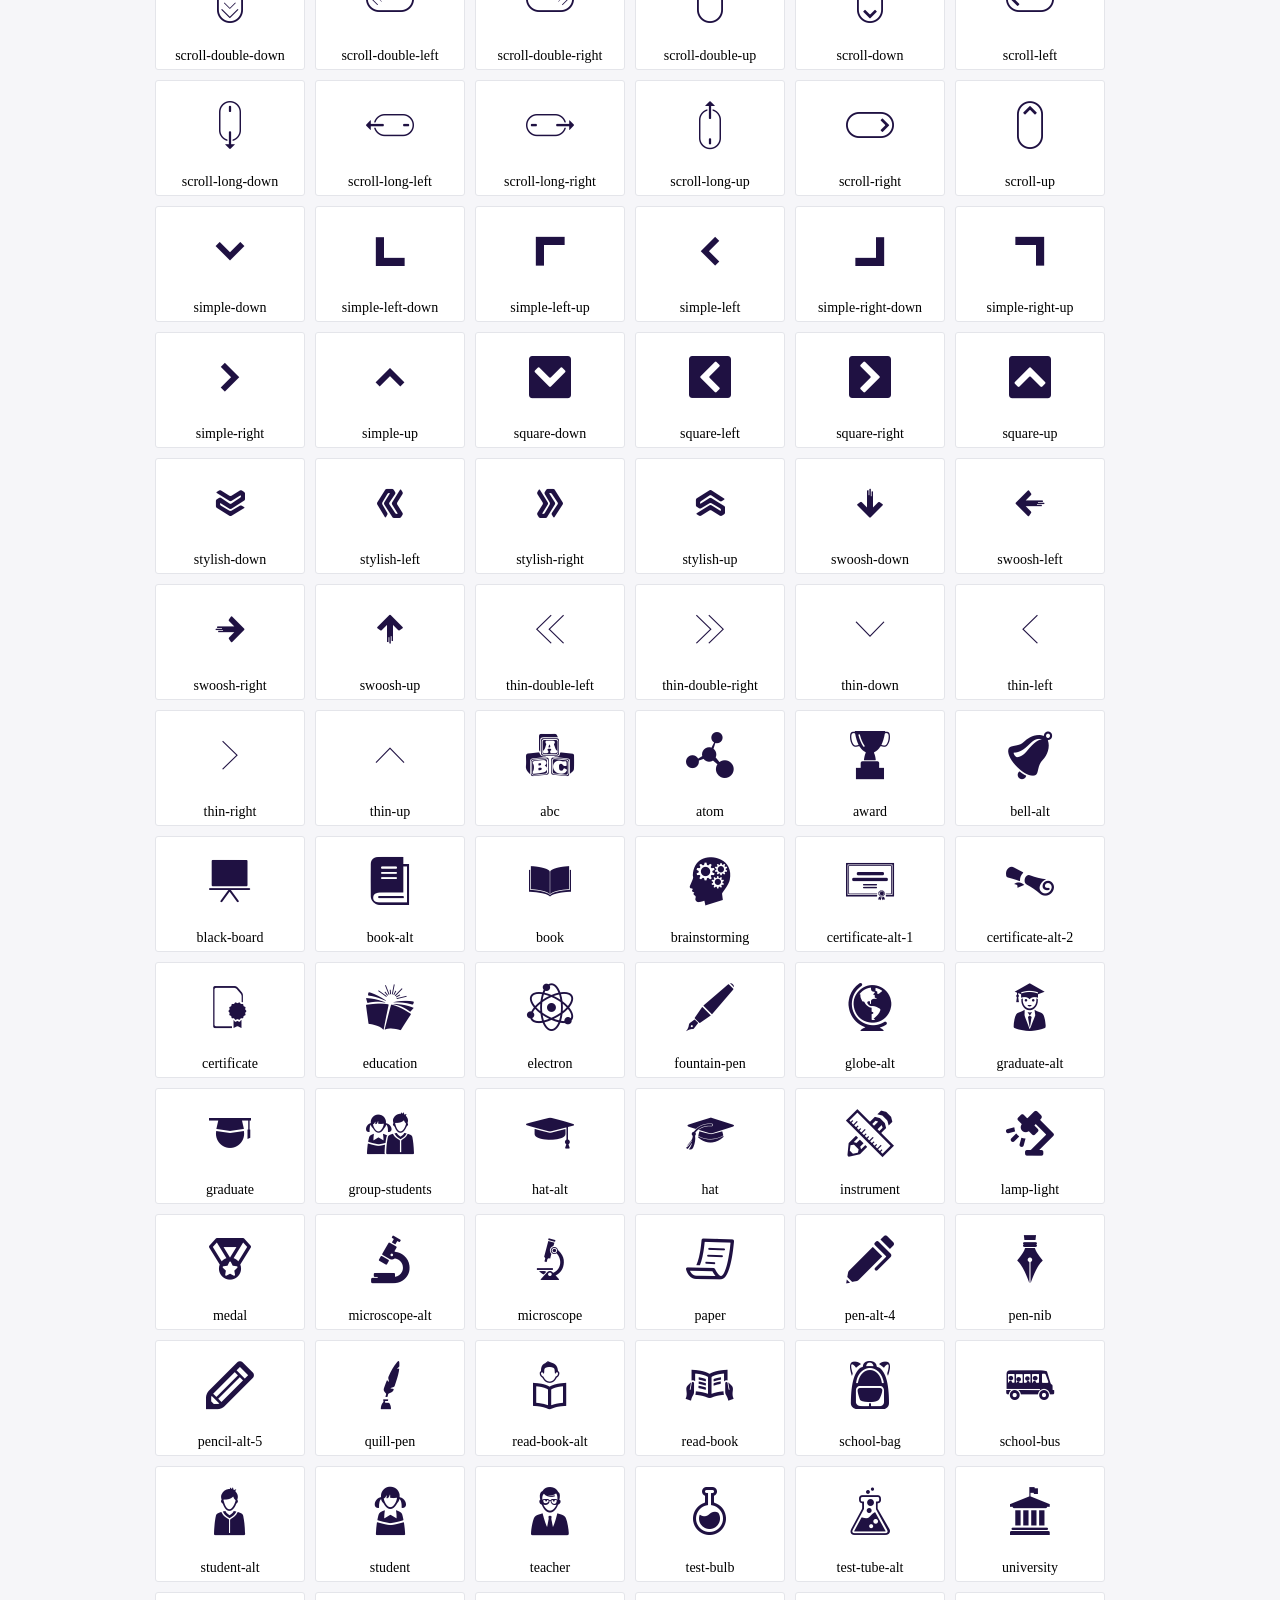
<file: fonts/icofont/demo.html>
<!DOCTYPE html>
	<html>
	<head>
		<meta charset="utf-8">
		<title>Examples | IcoFont</title>
		<link rel="stylesheet" type="text/css" href="./icofont.min.css">
		<style type="text/css">
			body {
				margin: 0;
				padding: 0;
				background: #F6F6F9;
			}
			.header {
				border-bottom: 1px solid #DCDCE1;
				padding: 10px 0;
				margin-bottom: 10px;
			}
			.container {
				width: 980px;
				margin: 0 auto;
			}
			.ico-title {
				font-size: 2em;
			}
			.iconlist {
				margin: 0;
				padding: 0;
				list-style: none;
				text-align: center;
				width: 100%;
				display: flex;
				flex-wrap: wrap;
				flex-direction: row;
			}
			.iconlist li {
				position: relative;
				margin: 5px;
				width: 150px;
				cursor: pointer;
			}
			.iconlist li .icon-holder {
				position: relative;
				text-align: center;
				border-radius: 3px;
				overflow: hidden;
				padding-bottom: 5px;
				background: #ffffff;
				border: 1px solid #E4E5EA;
				transition: all 0.2s linear 0s;
			}
			.iconlist li .icon-holder:hover {
				background: #00C3DA;
				color: #ffffff;
			}
			.iconlist li .icon-holder:hover .icon i {
				color: #ffffff;
			}
			.iconlist li .icon-holder .icon {
				padding: 20px;
				text-align: center;
			}
			.iconlist li .icon-holder .icon i {
				font-size: 3em;
				color: #1F1142;
			}
			.iconlist li .icon-holder span {
				font-size: 14px;
				display: block;
				margin-top: 5px;
				border-radius: 3px;
			}
		</style>
	</head>
	<body>
	<div class="header">
		<div class="container">
			<h1 class="ico-title"> IcoFont Icons </h1>
		</div>
	</div>
	<div class="container">
		<ul class="iconlist">
		
		<li>
			<div class="icon-holder">
				<div class="icon"> 
					<i class="icofont-angry-monster"></i>
				</div> 
				<span> angry-monster </span>
			</div>
		</li>
		
		<li>
			<div class="icon-holder">
				<div class="icon"> 
					<i class="icofont-bathtub"></i>
				</div> 
				<span> bathtub </span>
			</div>
		</li>
		
		<li>
			<div class="icon-holder">
				<div class="icon"> 
					<i class="icofont-bird-wings"></i>
				</div> 
				<span> bird-wings </span>
			</div>
		</li>
		
		<li>
			<div class="icon-holder">
				<div class="icon"> 
					<i class="icofont-bow"></i>
				</div> 
				<span> bow </span>
			</div>
		</li>
		
		<li>
			<div class="icon-holder">
				<div class="icon"> 
					<i class="icofont-castle"></i>
				</div> 
				<span> castle </span>
			</div>
		</li>
		
		<li>
			<div class="icon-holder">
				<div class="icon"> 
					<i class="icofont-circuit"></i>
				</div> 
				<span> circuit </span>
			</div>
		</li>
		
		<li>
			<div class="icon-holder">
				<div class="icon"> 
					<i class="icofont-crown-king"></i>
				</div> 
				<span> crown-king </span>
			</div>
		</li>
		
		<li>
			<div class="icon-holder">
				<div class="icon"> 
					<i class="icofont-crown-queen"></i>
				</div> 
				<span> crown-queen </span>
			</div>
		</li>
		
		<li>
			<div class="icon-holder">
				<div class="icon"> 
					<i class="icofont-dart"></i>
				</div> 
				<span> dart </span>
			</div>
		</li>
		
		<li>
			<div class="icon-holder">
				<div class="icon"> 
					<i class="icofont-disability-race"></i>
				</div> 
				<span> disability-race </span>
			</div>
		</li>
		
		<li>
			<div class="icon-holder">
				<div class="icon"> 
					<i class="icofont-diving-goggle"></i>
				</div> 
				<span> diving-goggle </span>
			</div>
		</li>
		
		<li>
			<div class="icon-holder">
				<div class="icon"> 
					<i class="icofont-eye-open"></i>
				</div> 
				<span> eye-open </span>
			</div>
		</li>
		
		<li>
			<div class="icon-holder">
				<div class="icon"> 
					<i class="icofont-flora-flower"></i>
				</div> 
				<span> flora-flower </span>
			</div>
		</li>
		
		<li>
			<div class="icon-holder">
				<div class="icon"> 
					<i class="icofont-flora"></i>
				</div> 
				<span> flora </span>
			</div>
		</li>
		
		<li>
			<div class="icon-holder">
				<div class="icon"> 
					<i class="icofont-gift-box"></i>
				</div> 
				<span> gift-box </span>
			</div>
		</li>
		
		<li>
			<div class="icon-holder">
				<div class="icon"> 
					<i class="icofont-halloween-pumpkin"></i>
				</div> 
				<span> halloween-pumpkin </span>
			</div>
		</li>
		
		<li>
			<div class="icon-holder">
				<div class="icon"> 
					<i class="icofont-hand-power"></i>
				</div> 
				<span> hand-power </span>
			</div>
		</li>
		
		<li>
			<div class="icon-holder">
				<div class="icon"> 
					<i class="icofont-hand-thunder"></i>
				</div> 
				<span> hand-thunder </span>
			</div>
		</li>
		
		<li>
			<div class="icon-holder">
				<div class="icon"> 
					<i class="icofont-king-monster"></i>
				</div> 
				<span> king-monster </span>
			</div>
		</li>
		
		<li>
			<div class="icon-holder">
				<div class="icon"> 
					<i class="icofont-love"></i>
				</div> 
				<span> love </span>
			</div>
		</li>
		
		<li>
			<div class="icon-holder">
				<div class="icon"> 
					<i class="icofont-magician-hat"></i>
				</div> 
				<span> magician-hat </span>
			</div>
		</li>
		
		<li>
			<div class="icon-holder">
				<div class="icon"> 
					<i class="icofont-native-american"></i>
				</div> 
				<span> native-american </span>
			</div>
		</li>
		
		<li>
			<div class="icon-holder">
				<div class="icon"> 
					<i class="icofont-owl-look"></i>
				</div> 
				<span> owl-look </span>
			</div>
		</li>
		
		<li>
			<div class="icon-holder">
				<div class="icon"> 
					<i class="icofont-phoenix"></i>
				</div> 
				<span> phoenix </span>
			</div>
		</li>
		
		<li>
			<div class="icon-holder">
				<div class="icon"> 
					<i class="icofont-robot-face"></i>
				</div> 
				<span> robot-face </span>
			</div>
		</li>
		
		<li>
			<div class="icon-holder">
				<div class="icon"> 
					<i class="icofont-sand-clock"></i>
				</div> 
				<span> sand-clock </span>
			</div>
		</li>
		
		<li>
			<div class="icon-holder">
				<div class="icon"> 
					<i class="icofont-shield-alt"></i>
				</div> 
				<span> shield-alt </span>
			</div>
		</li>
		
		<li>
			<div class="icon-holder">
				<div class="icon"> 
					<i class="icofont-ship-wheel"></i>
				</div> 
				<span> ship-wheel </span>
			</div>
		</li>
		
		<li>
			<div class="icon-holder">
				<div class="icon"> 
					<i class="icofont-skull-danger"></i>
				</div> 
				<span> skull-danger </span>
			</div>
		</li>
		
		<li>
			<div class="icon-holder">
				<div class="icon"> 
					<i class="icofont-skull-face"></i>
				</div> 
				<span> skull-face </span>
			</div>
		</li>
		
		<li>
			<div class="icon-holder">
				<div class="icon"> 
					<i class="icofont-snowmobile"></i>
				</div> 
				<span> snowmobile </span>
			</div>
		</li>
		
		<li>
			<div class="icon-holder">
				<div class="icon"> 
					<i class="icofont-space-shuttle"></i>
				</div> 
				<span> space-shuttle </span>
			</div>
		</li>
		
		<li>
			<div class="icon-holder">
				<div class="icon"> 
					<i class="icofont-star-shape"></i>
				</div> 
				<span> star-shape </span>
			</div>
		</li>
		
		<li>
			<div class="icon-holder">
				<div class="icon"> 
					<i class="icofont-swirl"></i>
				</div> 
				<span> swirl </span>
			</div>
		</li>
		
		<li>
			<div class="icon-holder">
				<div class="icon"> 
					<i class="icofont-tattoo-wing"></i>
				</div> 
				<span> tattoo-wing </span>
			</div>
		</li>
		
		<li>
			<div class="icon-holder">
				<div class="icon"> 
					<i class="icofont-throne"></i>
				</div> 
				<span> throne </span>
			</div>
		</li>
		
		<li>
			<div class="icon-holder">
				<div class="icon"> 
					<i class="icofont-tree-alt"></i>
				</div> 
				<span> tree-alt </span>
			</div>
		</li>
		
		<li>
			<div class="icon-holder">
				<div class="icon"> 
					<i class="icofont-triangle"></i>
				</div> 
				<span> triangle </span>
			</div>
		</li>
		
		<li>
			<div class="icon-holder">
				<div class="icon"> 
					<i class="icofont-unity-hand"></i>
				</div> 
				<span> unity-hand </span>
			</div>
		</li>
		
		<li>
			<div class="icon-holder">
				<div class="icon"> 
					<i class="icofont-weed"></i>
				</div> 
				<span> weed </span>
			</div>
		</li>
		
		<li>
			<div class="icon-holder">
				<div class="icon"> 
					<i class="icofont-woman-bird"></i>
				</div> 
				<span> woman-bird </span>
			</div>
		</li>
		
		<li>
			<div class="icon-holder">
				<div class="icon"> 
					<i class="icofont-bat"></i>
				</div> 
				<span> bat </span>
			</div>
		</li>
		
		<li>
			<div class="icon-holder">
				<div class="icon"> 
					<i class="icofont-bear-face"></i>
				</div> 
				<span> bear-face </span>
			</div>
		</li>
		
		<li>
			<div class="icon-holder">
				<div class="icon"> 
					<i class="icofont-bear-tracks"></i>
				</div> 
				<span> bear-tracks </span>
			</div>
		</li>
		
		<li>
			<div class="icon-holder">
				<div class="icon"> 
					<i class="icofont-bear"></i>
				</div> 
				<span> bear </span>
			</div>
		</li>
		
		<li>
			<div class="icon-holder">
				<div class="icon"> 
					<i class="icofont-bird-alt"></i>
				</div> 
				<span> bird-alt </span>
			</div>
		</li>
		
		<li>
			<div class="icon-holder">
				<div class="icon"> 
					<i class="icofont-bird-flying"></i>
				</div> 
				<span> bird-flying </span>
			</div>
		</li>
		
		<li>
			<div class="icon-holder">
				<div class="icon"> 
					<i class="icofont-bird"></i>
				</div> 
				<span> bird </span>
			</div>
		</li>
		
		<li>
			<div class="icon-holder">
				<div class="icon"> 
					<i class="icofont-birds"></i>
				</div> 
				<span> birds </span>
			</div>
		</li>
		
		<li>
			<div class="icon-holder">
				<div class="icon"> 
					<i class="icofont-bone"></i>
				</div> 
				<span> bone </span>
			</div>
		</li>
		
		<li>
			<div class="icon-holder">
				<div class="icon"> 
					<i class="icofont-bull"></i>
				</div> 
				<span> bull </span>
			</div>
		</li>
		
		<li>
			<div class="icon-holder">
				<div class="icon"> 
					<i class="icofont-butterfly-alt"></i>
				</div> 
				<span> butterfly-alt </span>
			</div>
		</li>
		
		<li>
			<div class="icon-holder">
				<div class="icon"> 
					<i class="icofont-butterfly"></i>
				</div> 
				<span> butterfly </span>
			</div>
		</li>
		
		<li>
			<div class="icon-holder">
				<div class="icon"> 
					<i class="icofont-camel-alt"></i>
				</div> 
				<span> camel-alt </span>
			</div>
		</li>
		
		<li>
			<div class="icon-holder">
				<div class="icon"> 
					<i class="icofont-camel-head"></i>
				</div> 
				<span> camel-head </span>
			</div>
		</li>
		
		<li>
			<div class="icon-holder">
				<div class="icon"> 
					<i class="icofont-camel"></i>
				</div> 
				<span> camel </span>
			</div>
		</li>
		
		<li>
			<div class="icon-holder">
				<div class="icon"> 
					<i class="icofont-cat-alt-1"></i>
				</div> 
				<span> cat-alt-1 </span>
			</div>
		</li>
		
		<li>
			<div class="icon-holder">
				<div class="icon"> 
					<i class="icofont-cat-alt-2"></i>
				</div> 
				<span> cat-alt-2 </span>
			</div>
		</li>
		
		<li>
			<div class="icon-holder">
				<div class="icon"> 
					<i class="icofont-cat-alt-3"></i>
				</div> 
				<span> cat-alt-3 </span>
			</div>
		</li>
		
		<li>
			<div class="icon-holder">
				<div class="icon"> 
					<i class="icofont-cat-dog"></i>
				</div> 
				<span> cat-dog </span>
			</div>
		</li>
		
		<li>
			<div class="icon-holder">
				<div class="icon"> 
					<i class="icofont-cat-face"></i>
				</div> 
				<span> cat-face </span>
			</div>
		</li>
		
		<li>
			<div class="icon-holder">
				<div class="icon"> 
					<i class="icofont-cat"></i>
				</div> 
				<span> cat </span>
			</div>
		</li>
		
		<li>
			<div class="icon-holder">
				<div class="icon"> 
					<i class="icofont-cow-head"></i>
				</div> 
				<span> cow-head </span>
			</div>
		</li>
		
		<li>
			<div class="icon-holder">
				<div class="icon"> 
					<i class="icofont-cow"></i>
				</div> 
				<span> cow </span>
			</div>
		</li>
		
		<li>
			<div class="icon-holder">
				<div class="icon"> 
					<i class="icofont-crab"></i>
				</div> 
				<span> crab </span>
			</div>
		</li>
		
		<li>
			<div class="icon-holder">
				<div class="icon"> 
					<i class="icofont-crocodile"></i>
				</div> 
				<span> crocodile </span>
			</div>
		</li>
		
		<li>
			<div class="icon-holder">
				<div class="icon"> 
					<i class="icofont-deer-head"></i>
				</div> 
				<span> deer-head </span>
			</div>
		</li>
		
		<li>
			<div class="icon-holder">
				<div class="icon"> 
					<i class="icofont-dog-alt"></i>
				</div> 
				<span> dog-alt </span>
			</div>
		</li>
		
		<li>
			<div class="icon-holder">
				<div class="icon"> 
					<i class="icofont-dog-barking"></i>
				</div> 
				<span> dog-barking </span>
			</div>
		</li>
		
		<li>
			<div class="icon-holder">
				<div class="icon"> 
					<i class="icofont-dog"></i>
				</div> 
				<span> dog </span>
			</div>
		</li>
		
		<li>
			<div class="icon-holder">
				<div class="icon"> 
					<i class="icofont-dolphin"></i>
				</div> 
				<span> dolphin </span>
			</div>
		</li>
		
		<li>
			<div class="icon-holder">
				<div class="icon"> 
					<i class="icofont-duck-tracks"></i>
				</div> 
				<span> duck-tracks </span>
			</div>
		</li>
		
		<li>
			<div class="icon-holder">
				<div class="icon"> 
					<i class="icofont-eagle-head"></i>
				</div> 
				<span> eagle-head </span>
			</div>
		</li>
		
		<li>
			<div class="icon-holder">
				<div class="icon"> 
					<i class="icofont-eaten-fish"></i>
				</div> 
				<span> eaten-fish </span>
			</div>
		</li>
		
		<li>
			<div class="icon-holder">
				<div class="icon"> 
					<i class="icofont-elephant-alt"></i>
				</div> 
				<span> elephant-alt </span>
			</div>
		</li>
		
		<li>
			<div class="icon-holder">
				<div class="icon"> 
					<i class="icofont-elephant-head-alt"></i>
				</div> 
				<span> elephant-head-alt </span>
			</div>
		</li>
		
		<li>
			<div class="icon-holder">
				<div class="icon"> 
					<i class="icofont-elephant-head"></i>
				</div> 
				<span> elephant-head </span>
			</div>
		</li>
		
		<li>
			<div class="icon-holder">
				<div class="icon"> 
					<i class="icofont-elephant"></i>
				</div> 
				<span> elephant </span>
			</div>
		</li>
		
		<li>
			<div class="icon-holder">
				<div class="icon"> 
					<i class="icofont-elk"></i>
				</div> 
				<span> elk </span>
			</div>
		</li>
		
		<li>
			<div class="icon-holder">
				<div class="icon"> 
					<i class="icofont-fish-1"></i>
				</div> 
				<span> fish-1 </span>
			</div>
		</li>
		
		<li>
			<div class="icon-holder">
				<div class="icon"> 
					<i class="icofont-fish-2"></i>
				</div> 
				<span> fish-2 </span>
			</div>
		</li>
		
		<li>
			<div class="icon-holder">
				<div class="icon"> 
					<i class="icofont-fish-3"></i>
				</div> 
				<span> fish-3 </span>
			</div>
		</li>
		
		<li>
			<div class="icon-holder">
				<div class="icon"> 
					<i class="icofont-fish-4"></i>
				</div> 
				<span> fish-4 </span>
			</div>
		</li>
		
		<li>
			<div class="icon-holder">
				<div class="icon"> 
					<i class="icofont-fish-5"></i>
				</div> 
				<span> fish-5 </span>
			</div>
		</li>
		
		<li>
			<div class="icon-holder">
				<div class="icon"> 
					<i class="icofont-fish"></i>
				</div> 
				<span> fish </span>
			</div>
		</li>
		
		<li>
			<div class="icon-holder">
				<div class="icon"> 
					<i class="icofont-fox-alt"></i>
				</div> 
				<span> fox-alt </span>
			</div>
		</li>
		
		<li>
			<div class="icon-holder">
				<div class="icon"> 
					<i class="icofont-fox"></i>
				</div> 
				<span> fox </span>
			</div>
		</li>
		
		<li>
			<div class="icon-holder">
				<div class="icon"> 
					<i class="icofont-frog-tracks"></i>
				</div> 
				<span> frog-tracks </span>
			</div>
		</li>
		
		<li>
			<div class="icon-holder">
				<div class="icon"> 
					<i class="icofont-frog"></i>
				</div> 
				<span> frog </span>
			</div>
		</li>
		
		<li>
			<div class="icon-holder">
				<div class="icon"> 
					<i class="icofont-froggy"></i>
				</div> 
				<span> froggy </span>
			</div>
		</li>
		
		<li>
			<div class="icon-holder">
				<div class="icon"> 
					<i class="icofont-giraffe-head-1"></i>
				</div> 
				<span> giraffe-head-1 </span>
			</div>
		</li>
		
		<li>
			<div class="icon-holder">
				<div class="icon"> 
					<i class="icofont-giraffe-head-2"></i>
				</div> 
				<span> giraffe-head-2 </span>
			</div>
		</li>
		
		<li>
			<div class="icon-holder">
				<div class="icon"> 
					<i class="icofont-giraffe-head"></i>
				</div> 
				<span> giraffe-head </span>
			</div>
		</li>
		
		<li>
			<div class="icon-holder">
				<div class="icon"> 
					<i class="icofont-giraffe"></i>
				</div> 
				<span> giraffe </span>
			</div>
		</li>
		
		<li>
			<div class="icon-holder">
				<div class="icon"> 
					<i class="icofont-goat-head"></i>
				</div> 
				<span> goat-head </span>
			</div>
		</li>
		
		<li>
			<div class="icon-holder">
				<div class="icon"> 
					<i class="icofont-gorilla"></i>
				</div> 
				<span> gorilla </span>
			</div>
		</li>
		
		<li>
			<div class="icon-holder">
				<div class="icon"> 
					<i class="icofont-hen-tracks"></i>
				</div> 
				<span> hen-tracks </span>
			</div>
		</li>
		
		<li>
			<div class="icon-holder">
				<div class="icon"> 
					<i class="icofont-horse-head-1"></i>
				</div> 
				<span> horse-head-1 </span>
			</div>
		</li>
		
		<li>
			<div class="icon-holder">
				<div class="icon"> 
					<i class="icofont-horse-head-2"></i>
				</div> 
				<span> horse-head-2 </span>
			</div>
		</li>
		
		<li>
			<div class="icon-holder">
				<div class="icon"> 
					<i class="icofont-horse-head"></i>
				</div> 
				<span> horse-head </span>
			</div>
		</li>
		
		<li>
			<div class="icon-holder">
				<div class="icon"> 
					<i class="icofont-horse-tracks"></i>
				</div> 
				<span> horse-tracks </span>
			</div>
		</li>
		
		<li>
			<div class="icon-holder">
				<div class="icon"> 
					<i class="icofont-jellyfish"></i>
				</div> 
				<span> jellyfish </span>
			</div>
		</li>
		
		<li>
			<div class="icon-holder">
				<div class="icon"> 
					<i class="icofont-kangaroo"></i>
				</div> 
				<span> kangaroo </span>
			</div>
		</li>
		
		<li>
			<div class="icon-holder">
				<div class="icon"> 
					<i class="icofont-lemur"></i>
				</div> 
				<span> lemur </span>
			</div>
		</li>
		
		<li>
			<div class="icon-holder">
				<div class="icon"> 
					<i class="icofont-lion-head-1"></i>
				</div> 
				<span> lion-head-1 </span>
			</div>
		</li>
		
		<li>
			<div class="icon-holder">
				<div class="icon"> 
					<i class="icofont-lion-head-2"></i>
				</div> 
				<span> lion-head-2 </span>
			</div>
		</li>
		
		<li>
			<div class="icon-holder">
				<div class="icon"> 
					<i class="icofont-lion-head"></i>
				</div> 
				<span> lion-head </span>
			</div>
		</li>
		
		<li>
			<div class="icon-holder">
				<div class="icon"> 
					<i class="icofont-lion"></i>
				</div> 
				<span> lion </span>
			</div>
		</li>
		
		<li>
			<div class="icon-holder">
				<div class="icon"> 
					<i class="icofont-monkey-2"></i>
				</div> 
				<span> monkey-2 </span>
			</div>
		</li>
		
		<li>
			<div class="icon-holder">
				<div class="icon"> 
					<i class="icofont-monkey-3"></i>
				</div> 
				<span> monkey-3 </span>
			</div>
		</li>
		
		<li>
			<div class="icon-holder">
				<div class="icon"> 
					<i class="icofont-monkey-face"></i>
				</div> 
				<span> monkey-face </span>
			</div>
		</li>
		
		<li>
			<div class="icon-holder">
				<div class="icon"> 
					<i class="icofont-monkey"></i>
				</div> 
				<span> monkey </span>
			</div>
		</li>
		
		<li>
			<div class="icon-holder">
				<div class="icon"> 
					<i class="icofont-octopus-alt"></i>
				</div> 
				<span> octopus-alt </span>
			</div>
		</li>
		
		<li>
			<div class="icon-holder">
				<div class="icon"> 
					<i class="icofont-octopus"></i>
				</div> 
				<span> octopus </span>
			</div>
		</li>
		
		<li>
			<div class="icon-holder">
				<div class="icon"> 
					<i class="icofont-owl"></i>
				</div> 
				<span> owl </span>
			</div>
		</li>
		
		<li>
			<div class="icon-holder">
				<div class="icon"> 
					<i class="icofont-panda-face"></i>
				</div> 
				<span> panda-face </span>
			</div>
		</li>
		
		<li>
			<div class="icon-holder">
				<div class="icon"> 
					<i class="icofont-panda"></i>
				</div> 
				<span> panda </span>
			</div>
		</li>
		
		<li>
			<div class="icon-holder">
				<div class="icon"> 
					<i class="icofont-panther"></i>
				</div> 
				<span> panther </span>
			</div>
		</li>
		
		<li>
			<div class="icon-holder">
				<div class="icon"> 
					<i class="icofont-parrot-lip"></i>
				</div> 
				<span> parrot-lip </span>
			</div>
		</li>
		
		<li>
			<div class="icon-holder">
				<div class="icon"> 
					<i class="icofont-parrot"></i>
				</div> 
				<span> parrot </span>
			</div>
		</li>
		
		<li>
			<div class="icon-holder">
				<div class="icon"> 
					<i class="icofont-paw"></i>
				</div> 
				<span> paw </span>
			</div>
		</li>
		
		<li>
			<div class="icon-holder">
				<div class="icon"> 
					<i class="icofont-pelican"></i>
				</div> 
				<span> pelican </span>
			</div>
		</li>
		
		<li>
			<div class="icon-holder">
				<div class="icon"> 
					<i class="icofont-penguin"></i>
				</div> 
				<span> penguin </span>
			</div>
		</li>
		
		<li>
			<div class="icon-holder">
				<div class="icon"> 
					<i class="icofont-pig-face"></i>
				</div> 
				<span> pig-face </span>
			</div>
		</li>
		
		<li>
			<div class="icon-holder">
				<div class="icon"> 
					<i class="icofont-pig"></i>
				</div> 
				<span> pig </span>
			</div>
		</li>
		
		<li>
			<div class="icon-holder">
				<div class="icon"> 
					<i class="icofont-pigeon-1"></i>
				</div> 
				<span> pigeon-1 </span>
			</div>
		</li>
		
		<li>
			<div class="icon-holder">
				<div class="icon"> 
					<i class="icofont-pigeon-2"></i>
				</div> 
				<span> pigeon-2 </span>
			</div>
		</li>
		
		<li>
			<div class="icon-holder">
				<div class="icon"> 
					<i class="icofont-pigeon"></i>
				</div> 
				<span> pigeon </span>
			</div>
		</li>
		
		<li>
			<div class="icon-holder">
				<div class="icon"> 
					<i class="icofont-rabbit"></i>
				</div> 
				<span> rabbit </span>
			</div>
		</li>
		
		<li>
			<div class="icon-holder">
				<div class="icon"> 
					<i class="icofont-rat"></i>
				</div> 
				<span> rat </span>
			</div>
		</li>
		
		<li>
			<div class="icon-holder">
				<div class="icon"> 
					<i class="icofont-rhino-head"></i>
				</div> 
				<span> rhino-head </span>
			</div>
		</li>
		
		<li>
			<div class="icon-holder">
				<div class="icon"> 
					<i class="icofont-rhino"></i>
				</div> 
				<span> rhino </span>
			</div>
		</li>
		
		<li>
			<div class="icon-holder">
				<div class="icon"> 
					<i class="icofont-rooster"></i>
				</div> 
				<span> rooster </span>
			</div>
		</li>
		
		<li>
			<div class="icon-holder">
				<div class="icon"> 
					<i class="icofont-seahorse"></i>
				</div> 
				<span> seahorse </span>
			</div>
		</li>
		
		<li>
			<div class="icon-holder">
				<div class="icon"> 
					<i class="icofont-seal"></i>
				</div> 
				<span> seal </span>
			</div>
		</li>
		
		<li>
			<div class="icon-holder">
				<div class="icon"> 
					<i class="icofont-shrimp-alt"></i>
				</div> 
				<span> shrimp-alt </span>
			</div>
		</li>
		
		<li>
			<div class="icon-holder">
				<div class="icon"> 
					<i class="icofont-shrimp"></i>
				</div> 
				<span> shrimp </span>
			</div>
		</li>
		
		<li>
			<div class="icon-holder">
				<div class="icon"> 
					<i class="icofont-snail-1"></i>
				</div> 
				<span> snail-1 </span>
			</div>
		</li>
		
		<li>
			<div class="icon-holder">
				<div class="icon"> 
					<i class="icofont-snail-2"></i>
				</div> 
				<span> snail-2 </span>
			</div>
		</li>
		
		<li>
			<div class="icon-holder">
				<div class="icon"> 
					<i class="icofont-snail-3"></i>
				</div> 
				<span> snail-3 </span>
			</div>
		</li>
		
		<li>
			<div class="icon-holder">
				<div class="icon"> 
					<i class="icofont-snail"></i>
				</div> 
				<span> snail </span>
			</div>
		</li>
		
		<li>
			<div class="icon-holder">
				<div class="icon"> 
					<i class="icofont-snake"></i>
				</div> 
				<span> snake </span>
			</div>
		</li>
		
		<li>
			<div class="icon-holder">
				<div class="icon"> 
					<i class="icofont-squid"></i>
				</div> 
				<span> squid </span>
			</div>
		</li>
		
		<li>
			<div class="icon-holder">
				<div class="icon"> 
					<i class="icofont-squirrel"></i>
				</div> 
				<span> squirrel </span>
			</div>
		</li>
		
		<li>
			<div class="icon-holder">
				<div class="icon"> 
					<i class="icofont-tiger-face"></i>
				</div> 
				<span> tiger-face </span>
			</div>
		</li>
		
		<li>
			<div class="icon-holder">
				<div class="icon"> 
					<i class="icofont-tiger"></i>
				</div> 
				<span> tiger </span>
			</div>
		</li>
		
		<li>
			<div class="icon-holder">
				<div class="icon"> 
					<i class="icofont-turtle"></i>
				</div> 
				<span> turtle </span>
			</div>
		</li>
		
		<li>
			<div class="icon-holder">
				<div class="icon"> 
					<i class="icofont-whale"></i>
				</div> 
				<span> whale </span>
			</div>
		</li>
		
		<li>
			<div class="icon-holder">
				<div class="icon"> 
					<i class="icofont-woodpecker"></i>
				</div> 
				<span> woodpecker </span>
			</div>
		</li>
		
		<li>
			<div class="icon-holder">
				<div class="icon"> 
					<i class="icofont-zebra"></i>
				</div> 
				<span> zebra </span>
			</div>
		</li>
		
		<li>
			<div class="icon-holder">
				<div class="icon"> 
					<i class="icofont-brand-acer"></i>
				</div> 
				<span> brand-acer </span>
			</div>
		</li>
		
		<li>
			<div class="icon-holder">
				<div class="icon"> 
					<i class="icofont-brand-adidas"></i>
				</div> 
				<span> brand-adidas </span>
			</div>
		</li>
		
		<li>
			<div class="icon-holder">
				<div class="icon"> 
					<i class="icofont-brand-adobe"></i>
				</div> 
				<span> brand-adobe </span>
			</div>
		</li>
		
		<li>
			<div class="icon-holder">
				<div class="icon"> 
					<i class="icofont-brand-air-new-zealand"></i>
				</div> 
				<span> brand-air-new-zealand </span>
			</div>
		</li>
		
		<li>
			<div class="icon-holder">
				<div class="icon"> 
					<i class="icofont-brand-airbnb"></i>
				</div> 
				<span> brand-airbnb </span>
			</div>
		</li>
		
		<li>
			<div class="icon-holder">
				<div class="icon"> 
					<i class="icofont-brand-aircell"></i>
				</div> 
				<span> brand-aircell </span>
			</div>
		</li>
		
		<li>
			<div class="icon-holder">
				<div class="icon"> 
					<i class="icofont-brand-airtel"></i>
				</div> 
				<span> brand-airtel </span>
			</div>
		</li>
		
		<li>
			<div class="icon-holder">
				<div class="icon"> 
					<i class="icofont-brand-alcatel"></i>
				</div> 
				<span> brand-alcatel </span>
			</div>
		</li>
		
		<li>
			<div class="icon-holder">
				<div class="icon"> 
					<i class="icofont-brand-alibaba"></i>
				</div> 
				<span> brand-alibaba </span>
			</div>
		</li>
		
		<li>
			<div class="icon-holder">
				<div class="icon"> 
					<i class="icofont-brand-aliexpress"></i>
				</div> 
				<span> brand-aliexpress </span>
			</div>
		</li>
		
		<li>
			<div class="icon-holder">
				<div class="icon"> 
					<i class="icofont-brand-alipay"></i>
				</div> 
				<span> brand-alipay </span>
			</div>
		</li>
		
		<li>
			<div class="icon-holder">
				<div class="icon"> 
					<i class="icofont-brand-amazon"></i>
				</div> 
				<span> brand-amazon </span>
			</div>
		</li>
		
		<li>
			<div class="icon-holder">
				<div class="icon"> 
					<i class="icofont-brand-amd"></i>
				</div> 
				<span> brand-amd </span>
			</div>
		</li>
		
		<li>
			<div class="icon-holder">
				<div class="icon"> 
					<i class="icofont-brand-american-airlines"></i>
				</div> 
				<span> brand-american-airlines </span>
			</div>
		</li>
		
		<li>
			<div class="icon-holder">
				<div class="icon"> 
					<i class="icofont-brand-android-robot"></i>
				</div> 
				<span> brand-android-robot </span>
			</div>
		</li>
		
		<li>
			<div class="icon-holder">
				<div class="icon"> 
					<i class="icofont-brand-android"></i>
				</div> 
				<span> brand-android </span>
			</div>
		</li>
		
		<li>
			<div class="icon-holder">
				<div class="icon"> 
					<i class="icofont-brand-aol"></i>
				</div> 
				<span> brand-aol </span>
			</div>
		</li>
		
		<li>
			<div class="icon-holder">
				<div class="icon"> 
					<i class="icofont-brand-apple"></i>
				</div> 
				<span> brand-apple </span>
			</div>
		</li>
		
		<li>
			<div class="icon-holder">
				<div class="icon"> 
					<i class="icofont-brand-appstore"></i>
				</div> 
				<span> brand-appstore </span>
			</div>
		</li>
		
		<li>
			<div class="icon-holder">
				<div class="icon"> 
					<i class="icofont-brand-asus"></i>
				</div> 
				<span> brand-asus </span>
			</div>
		</li>
		
		<li>
			<div class="icon-holder">
				<div class="icon"> 
					<i class="icofont-brand-ati"></i>
				</div> 
				<span> brand-ati </span>
			</div>
		</li>
		
		<li>
			<div class="icon-holder">
				<div class="icon"> 
					<i class="icofont-brand-att"></i>
				</div> 
				<span> brand-att </span>
			</div>
		</li>
		
		<li>
			<div class="icon-holder">
				<div class="icon"> 
					<i class="icofont-brand-audi"></i>
				</div> 
				<span> brand-audi </span>
			</div>
		</li>
		
		<li>
			<div class="icon-holder">
				<div class="icon"> 
					<i class="icofont-brand-axiata"></i>
				</div> 
				<span> brand-axiata </span>
			</div>
		</li>
		
		<li>
			<div class="icon-holder">
				<div class="icon"> 
					<i class="icofont-brand-bada"></i>
				</div> 
				<span> brand-bada </span>
			</div>
		</li>
		
		<li>
			<div class="icon-holder">
				<div class="icon"> 
					<i class="icofont-brand-bbc"></i>
				</div> 
				<span> brand-bbc </span>
			</div>
		</li>
		
		<li>
			<div class="icon-holder">
				<div class="icon"> 
					<i class="icofont-brand-bing"></i>
				</div> 
				<span> brand-bing </span>
			</div>
		</li>
		
		<li>
			<div class="icon-holder">
				<div class="icon"> 
					<i class="icofont-brand-blackberry"></i>
				</div> 
				<span> brand-blackberry </span>
			</div>
		</li>
		
		<li>
			<div class="icon-holder">
				<div class="icon"> 
					<i class="icofont-brand-bmw"></i>
				</div> 
				<span> brand-bmw </span>
			</div>
		</li>
		
		<li>
			<div class="icon-holder">
				<div class="icon"> 
					<i class="icofont-brand-box"></i>
				</div> 
				<span> brand-box </span>
			</div>
		</li>
		
		<li>
			<div class="icon-holder">
				<div class="icon"> 
					<i class="icofont-brand-burger-king"></i>
				</div> 
				<span> brand-burger-king </span>
			</div>
		</li>
		
		<li>
			<div class="icon-holder">
				<div class="icon"> 
					<i class="icofont-brand-business-insider"></i>
				</div> 
				<span> brand-business-insider </span>
			</div>
		</li>
		
		<li>
			<div class="icon-holder">
				<div class="icon"> 
					<i class="icofont-brand-buzzfeed"></i>
				</div> 
				<span> brand-buzzfeed </span>
			</div>
		</li>
		
		<li>
			<div class="icon-holder">
				<div class="icon"> 
					<i class="icofont-brand-cannon"></i>
				</div> 
				<span> brand-cannon </span>
			</div>
		</li>
		
		<li>
			<div class="icon-holder">
				<div class="icon"> 
					<i class="icofont-brand-casio"></i>
				</div> 
				<span> brand-casio </span>
			</div>
		</li>
		
		<li>
			<div class="icon-holder">
				<div class="icon"> 
					<i class="icofont-brand-china-mobile"></i>
				</div> 
				<span> brand-china-mobile </span>
			</div>
		</li>
		
		<li>
			<div class="icon-holder">
				<div class="icon"> 
					<i class="icofont-brand-china-telecom"></i>
				</div> 
				<span> brand-china-telecom </span>
			</div>
		</li>
		
		<li>
			<div class="icon-holder">
				<div class="icon"> 
					<i class="icofont-brand-china-unicom"></i>
				</div> 
				<span> brand-china-unicom </span>
			</div>
		</li>
		
		<li>
			<div class="icon-holder">
				<div class="icon"> 
					<i class="icofont-brand-cisco"></i>
				</div> 
				<span> brand-cisco </span>
			</div>
		</li>
		
		<li>
			<div class="icon-holder">
				<div class="icon"> 
					<i class="icofont-brand-citibank"></i>
				</div> 
				<span> brand-citibank </span>
			</div>
		</li>
		
		<li>
			<div class="icon-holder">
				<div class="icon"> 
					<i class="icofont-brand-cnet"></i>
				</div> 
				<span> brand-cnet </span>
			</div>
		</li>
		
		<li>
			<div class="icon-holder">
				<div class="icon"> 
					<i class="icofont-brand-cnn"></i>
				</div> 
				<span> brand-cnn </span>
			</div>
		</li>
		
		<li>
			<div class="icon-holder">
				<div class="icon"> 
					<i class="icofont-brand-cocal-cola"></i>
				</div> 
				<span> brand-cocal-cola </span>
			</div>
		</li>
		
		<li>
			<div class="icon-holder">
				<div class="icon"> 
					<i class="icofont-brand-compaq"></i>
				</div> 
				<span> brand-compaq </span>
			</div>
		</li>
		
		<li>
			<div class="icon-holder">
				<div class="icon"> 
					<i class="icofont-brand-debian"></i>
				</div> 
				<span> brand-debian </span>
			</div>
		</li>
		
		<li>
			<div class="icon-holder">
				<div class="icon"> 
					<i class="icofont-brand-delicious"></i>
				</div> 
				<span> brand-delicious </span>
			</div>
		</li>
		
		<li>
			<div class="icon-holder">
				<div class="icon"> 
					<i class="icofont-brand-dell"></i>
				</div> 
				<span> brand-dell </span>
			</div>
		</li>
		
		<li>
			<div class="icon-holder">
				<div class="icon"> 
					<i class="icofont-brand-designbump"></i>
				</div> 
				<span> brand-designbump </span>
			</div>
		</li>
		
		<li>
			<div class="icon-holder">
				<div class="icon"> 
					<i class="icofont-brand-designfloat"></i>
				</div> 
				<span> brand-designfloat </span>
			</div>
		</li>
		
		<li>
			<div class="icon-holder">
				<div class="icon"> 
					<i class="icofont-brand-disney"></i>
				</div> 
				<span> brand-disney </span>
			</div>
		</li>
		
		<li>
			<div class="icon-holder">
				<div class="icon"> 
					<i class="icofont-brand-dodge"></i>
				</div> 
				<span> brand-dodge </span>
			</div>
		</li>
		
		<li>
			<div class="icon-holder">
				<div class="icon"> 
					<i class="icofont-brand-dove"></i>
				</div> 
				<span> brand-dove </span>
			</div>
		</li>
		
		<li>
			<div class="icon-holder">
				<div class="icon"> 
					<i class="icofont-brand-drupal"></i>
				</div> 
				<span> brand-drupal </span>
			</div>
		</li>
		
		<li>
			<div class="icon-holder">
				<div class="icon"> 
					<i class="icofont-brand-ebay"></i>
				</div> 
				<span> brand-ebay </span>
			</div>
		</li>
		
		<li>
			<div class="icon-holder">
				<div class="icon"> 
					<i class="icofont-brand-eleven"></i>
				</div> 
				<span> brand-eleven </span>
			</div>
		</li>
		
		<li>
			<div class="icon-holder">
				<div class="icon"> 
					<i class="icofont-brand-emirates"></i>
				</div> 
				<span> brand-emirates </span>
			</div>
		</li>
		
		<li>
			<div class="icon-holder">
				<div class="icon"> 
					<i class="icofont-brand-espn"></i>
				</div> 
				<span> brand-espn </span>
			</div>
		</li>
		
		<li>
			<div class="icon-holder">
				<div class="icon"> 
					<i class="icofont-brand-etihad-airways"></i>
				</div> 
				<span> brand-etihad-airways </span>
			</div>
		</li>
		
		<li>
			<div class="icon-holder">
				<div class="icon"> 
					<i class="icofont-brand-etisalat"></i>
				</div> 
				<span> brand-etisalat </span>
			</div>
		</li>
		
		<li>
			<div class="icon-holder">
				<div class="icon"> 
					<i class="icofont-brand-etsy"></i>
				</div> 
				<span> brand-etsy </span>
			</div>
		</li>
		
		<li>
			<div class="icon-holder">
				<div class="icon"> 
					<i class="icofont-brand-fastrack"></i>
				</div> 
				<span> brand-fastrack </span>
			</div>
		</li>
		
		<li>
			<div class="icon-holder">
				<div class="icon"> 
					<i class="icofont-brand-fedex"></i>
				</div> 
				<span> brand-fedex </span>
			</div>
		</li>
		
		<li>
			<div class="icon-holder">
				<div class="icon"> 
					<i class="icofont-brand-ferrari"></i>
				</div> 
				<span> brand-ferrari </span>
			</div>
		</li>
		
		<li>
			<div class="icon-holder">
				<div class="icon"> 
					<i class="icofont-brand-fitbit"></i>
				</div> 
				<span> brand-fitbit </span>
			</div>
		</li>
		
		<li>
			<div class="icon-holder">
				<div class="icon"> 
					<i class="icofont-brand-flikr"></i>
				</div> 
				<span> brand-flikr </span>
			</div>
		</li>
		
		<li>
			<div class="icon-holder">
				<div class="icon"> 
					<i class="icofont-brand-forbes"></i>
				</div> 
				<span> brand-forbes </span>
			</div>
		</li>
		
		<li>
			<div class="icon-holder">
				<div class="icon"> 
					<i class="icofont-brand-foursquare"></i>
				</div> 
				<span> brand-foursquare </span>
			</div>
		</li>
		
		<li>
			<div class="icon-holder">
				<div class="icon"> 
					<i class="icofont-brand-foxconn"></i>
				</div> 
				<span> brand-foxconn </span>
			</div>
		</li>
		
		<li>
			<div class="icon-holder">
				<div class="icon"> 
					<i class="icofont-brand-fujitsu"></i>
				</div> 
				<span> brand-fujitsu </span>
			</div>
		</li>
		
		<li>
			<div class="icon-holder">
				<div class="icon"> 
					<i class="icofont-brand-general-electric"></i>
				</div> 
				<span> brand-general-electric </span>
			</div>
		</li>
		
		<li>
			<div class="icon-holder">
				<div class="icon"> 
					<i class="icofont-brand-gillette"></i>
				</div> 
				<span> brand-gillette </span>
			</div>
		</li>
		
		<li>
			<div class="icon-holder">
				<div class="icon"> 
					<i class="icofont-brand-gizmodo"></i>
				</div> 
				<span> brand-gizmodo </span>
			</div>
		</li>
		
		<li>
			<div class="icon-holder">
				<div class="icon"> 
					<i class="icofont-brand-gnome"></i>
				</div> 
				<span> brand-gnome </span>
			</div>
		</li>
		
		<li>
			<div class="icon-holder">
				<div class="icon"> 
					<i class="icofont-brand-google"></i>
				</div> 
				<span> brand-google </span>
			</div>
		</li>
		
		<li>
			<div class="icon-holder">
				<div class="icon"> 
					<i class="icofont-brand-gopro"></i>
				</div> 
				<span> brand-gopro </span>
			</div>
		</li>
		
		<li>
			<div class="icon-holder">
				<div class="icon"> 
					<i class="icofont-brand-gucci"></i>
				</div> 
				<span> brand-gucci </span>
			</div>
		</li>
		
		<li>
			<div class="icon-holder">
				<div class="icon"> 
					<i class="icofont-brand-hallmark"></i>
				</div> 
				<span> brand-hallmark </span>
			</div>
		</li>
		
		<li>
			<div class="icon-holder">
				<div class="icon"> 
					<i class="icofont-brand-hi5"></i>
				</div> 
				<span> brand-hi5 </span>
			</div>
		</li>
		
		<li>
			<div class="icon-holder">
				<div class="icon"> 
					<i class="icofont-brand-honda"></i>
				</div> 
				<span> brand-honda </span>
			</div>
		</li>
		
		<li>
			<div class="icon-holder">
				<div class="icon"> 
					<i class="icofont-brand-hp"></i>
				</div> 
				<span> brand-hp </span>
			</div>
		</li>
		
		<li>
			<div class="icon-holder">
				<div class="icon"> 
					<i class="icofont-brand-hsbc"></i>
				</div> 
				<span> brand-hsbc </span>
			</div>
		</li>
		
		<li>
			<div class="icon-holder">
				<div class="icon"> 
					<i class="icofont-brand-htc"></i>
				</div> 
				<span> brand-htc </span>
			</div>
		</li>
		
		<li>
			<div class="icon-holder">
				<div class="icon"> 
					<i class="icofont-brand-huawei"></i>
				</div> 
				<span> brand-huawei </span>
			</div>
		</li>
		
		<li>
			<div class="icon-holder">
				<div class="icon"> 
					<i class="icofont-brand-hulu"></i>
				</div> 
				<span> brand-hulu </span>
			</div>
		</li>
		
		<li>
			<div class="icon-holder">
				<div class="icon"> 
					<i class="icofont-brand-hyundai"></i>
				</div> 
				<span> brand-hyundai </span>
			</div>
		</li>
		
		<li>
			<div class="icon-holder">
				<div class="icon"> 
					<i class="icofont-brand-ibm"></i>
				</div> 
				<span> brand-ibm </span>
			</div>
		</li>
		
		<li>
			<div class="icon-holder">
				<div class="icon"> 
					<i class="icofont-brand-icofont"></i>
				</div> 
				<span> brand-icofont </span>
			</div>
		</li>
		
		<li>
			<div class="icon-holder">
				<div class="icon"> 
					<i class="icofont-brand-icq"></i>
				</div> 
				<span> brand-icq </span>
			</div>
		</li>
		
		<li>
			<div class="icon-holder">
				<div class="icon"> 
					<i class="icofont-brand-ikea"></i>
				</div> 
				<span> brand-ikea </span>
			</div>
		</li>
		
		<li>
			<div class="icon-holder">
				<div class="icon"> 
					<i class="icofont-brand-imdb"></i>
				</div> 
				<span> brand-imdb </span>
			</div>
		</li>
		
		<li>
			<div class="icon-holder">
				<div class="icon"> 
					<i class="icofont-brand-indiegogo"></i>
				</div> 
				<span> brand-indiegogo </span>
			</div>
		</li>
		
		<li>
			<div class="icon-holder">
				<div class="icon"> 
					<i class="icofont-brand-intel"></i>
				</div> 
				<span> brand-intel </span>
			</div>
		</li>
		
		<li>
			<div class="icon-holder">
				<div class="icon"> 
					<i class="icofont-brand-ipair"></i>
				</div> 
				<span> brand-ipair </span>
			</div>
		</li>
		
		<li>
			<div class="icon-holder">
				<div class="icon"> 
					<i class="icofont-brand-jaguar"></i>
				</div> 
				<span> brand-jaguar </span>
			</div>
		</li>
		
		<li>
			<div class="icon-holder">
				<div class="icon"> 
					<i class="icofont-brand-java"></i>
				</div> 
				<span> brand-java </span>
			</div>
		</li>
		
		<li>
			<div class="icon-holder">
				<div class="icon"> 
					<i class="icofont-brand-joomla"></i>
				</div> 
				<span> brand-joomla </span>
			</div>
		</li>
		
		<li>
			<div class="icon-holder">
				<div class="icon"> 
					<i class="icofont-brand-kickstarter"></i>
				</div> 
				<span> brand-kickstarter </span>
			</div>
		</li>
		
		<li>
			<div class="icon-holder">
				<div class="icon"> 
					<i class="icofont-brand-kik"></i>
				</div> 
				<span> brand-kik </span>
			</div>
		</li>
		
		<li>
			<div class="icon-holder">
				<div class="icon"> 
					<i class="icofont-brand-lastfm"></i>
				</div> 
				<span> brand-lastfm </span>
			</div>
		</li>
		
		<li>
			<div class="icon-holder">
				<div class="icon"> 
					<i class="icofont-brand-lego"></i>
				</div> 
				<span> brand-lego </span>
			</div>
		</li>
		
		<li>
			<div class="icon-holder">
				<div class="icon"> 
					<i class="icofont-brand-lenovo"></i>
				</div> 
				<span> brand-lenovo </span>
			</div>
		</li>
		
		<li>
			<div class="icon-holder">
				<div class="icon"> 
					<i class="icofont-brand-levis"></i>
				</div> 
				<span> brand-levis </span>
			</div>
		</li>
		
		<li>
			<div class="icon-holder">
				<div class="icon"> 
					<i class="icofont-brand-lexus"></i>
				</div> 
				<span> brand-lexus </span>
			</div>
		</li>
		
		<li>
			<div class="icon-holder">
				<div class="icon"> 
					<i class="icofont-brand-lg"></i>
				</div> 
				<span> brand-lg </span>
			</div>
		</li>
		
		<li>
			<div class="icon-holder">
				<div class="icon"> 
					<i class="icofont-brand-life-hacker"></i>
				</div> 
				<span> brand-life-hacker </span>
			</div>
		</li>
		
		<li>
			<div class="icon-holder">
				<div class="icon"> 
					<i class="icofont-brand-linux-mint"></i>
				</div> 
				<span> brand-linux-mint </span>
			</div>
		</li>
		
		<li>
			<div class="icon-holder">
				<div class="icon"> 
					<i class="icofont-brand-linux"></i>
				</div> 
				<span> brand-linux </span>
			</div>
		</li>
		
		<li>
			<div class="icon-holder">
				<div class="icon"> 
					<i class="icofont-brand-lionix"></i>
				</div> 
				<span> brand-lionix </span>
			</div>
		</li>
		
		<li>
			<div class="icon-holder">
				<div class="icon"> 
					<i class="icofont-brand-loreal"></i>
				</div> 
				<span> brand-loreal </span>
			</div>
		</li>
		
		<li>
			<div class="icon-holder">
				<div class="icon"> 
					<i class="icofont-brand-louis-vuitton"></i>
				</div> 
				<span> brand-louis-vuitton </span>
			</div>
		</li>
		
		<li>
			<div class="icon-holder">
				<div class="icon"> 
					<i class="icofont-brand-mac-os"></i>
				</div> 
				<span> brand-mac-os </span>
			</div>
		</li>
		
		<li>
			<div class="icon-holder">
				<div class="icon"> 
					<i class="icofont-brand-marvel-app"></i>
				</div> 
				<span> brand-marvel-app </span>
			</div>
		</li>
		
		<li>
			<div class="icon-holder">
				<div class="icon"> 
					<i class="icofont-brand-mashable"></i>
				</div> 
				<span> brand-mashable </span>
			</div>
		</li>
		
		<li>
			<div class="icon-holder">
				<div class="icon"> 
					<i class="icofont-brand-mazda"></i>
				</div> 
				<span> brand-mazda </span>
			</div>
		</li>
		
		<li>
			<div class="icon-holder">
				<div class="icon"> 
					<i class="icofont-brand-mcdonals"></i>
				</div> 
				<span> brand-mcdonals </span>
			</div>
		</li>
		
		<li>
			<div class="icon-holder">
				<div class="icon"> 
					<i class="icofont-brand-mercedes"></i>
				</div> 
				<span> brand-mercedes </span>
			</div>
		</li>
		
		<li>
			<div class="icon-holder">
				<div class="icon"> 
					<i class="icofont-brand-micromax"></i>
				</div> 
				<span> brand-micromax </span>
			</div>
		</li>
		
		<li>
			<div class="icon-holder">
				<div class="icon"> 
					<i class="icofont-brand-microsoft"></i>
				</div> 
				<span> brand-microsoft </span>
			</div>
		</li>
		
		<li>
			<div class="icon-holder">
				<div class="icon"> 
					<i class="icofont-brand-mobileme"></i>
				</div> 
				<span> brand-mobileme </span>
			</div>
		</li>
		
		<li>
			<div class="icon-holder">
				<div class="icon"> 
					<i class="icofont-brand-mobily"></i>
				</div> 
				<span> brand-mobily </span>
			</div>
		</li>
		
		<li>
			<div class="icon-holder">
				<div class="icon"> 
					<i class="icofont-brand-motorola"></i>
				</div> 
				<span> brand-motorola </span>
			</div>
		</li>
		
		<li>
			<div class="icon-holder">
				<div class="icon"> 
					<i class="icofont-brand-msi"></i>
				</div> 
				<span> brand-msi </span>
			</div>
		</li>
		
		<li>
			<div class="icon-holder">
				<div class="icon"> 
					<i class="icofont-brand-mts"></i>
				</div> 
				<span> brand-mts </span>
			</div>
		</li>
		
		<li>
			<div class="icon-holder">
				<div class="icon"> 
					<i class="icofont-brand-myspace"></i>
				</div> 
				<span> brand-myspace </span>
			</div>
		</li>
		
		<li>
			<div class="icon-holder">
				<div class="icon"> 
					<i class="icofont-brand-mytv"></i>
				</div> 
				<span> brand-mytv </span>
			</div>
		</li>
		
		<li>
			<div class="icon-holder">
				<div class="icon"> 
					<i class="icofont-brand-nasa"></i>
				</div> 
				<span> brand-nasa </span>
			</div>
		</li>
		
		<li>
			<div class="icon-holder">
				<div class="icon"> 
					<i class="icofont-brand-natgeo"></i>
				</div> 
				<span> brand-natgeo </span>
			</div>
		</li>
		
		<li>
			<div class="icon-holder">
				<div class="icon"> 
					<i class="icofont-brand-nbc"></i>
				</div> 
				<span> brand-nbc </span>
			</div>
		</li>
		
		<li>
			<div class="icon-holder">
				<div class="icon"> 
					<i class="icofont-brand-nescafe"></i>
				</div> 
				<span> brand-nescafe </span>
			</div>
		</li>
		
		<li>
			<div class="icon-holder">
				<div class="icon"> 
					<i class="icofont-brand-nestle"></i>
				</div> 
				<span> brand-nestle </span>
			</div>
		</li>
		
		<li>
			<div class="icon-holder">
				<div class="icon"> 
					<i class="icofont-brand-netflix"></i>
				</div> 
				<span> brand-netflix </span>
			</div>
		</li>
		
		<li>
			<div class="icon-holder">
				<div class="icon"> 
					<i class="icofont-brand-nexus"></i>
				</div> 
				<span> brand-nexus </span>
			</div>
		</li>
		
		<li>
			<div class="icon-holder">
				<div class="icon"> 
					<i class="icofont-brand-nike"></i>
				</div> 
				<span> brand-nike </span>
			</div>
		</li>
		
		<li>
			<div class="icon-holder">
				<div class="icon"> 
					<i class="icofont-brand-nokia"></i>
				</div> 
				<span> brand-nokia </span>
			</div>
		</li>
		
		<li>
			<div class="icon-holder">
				<div class="icon"> 
					<i class="icofont-brand-nvidia"></i>
				</div> 
				<span> brand-nvidia </span>
			</div>
		</li>
		
		<li>
			<div class="icon-holder">
				<div class="icon"> 
					<i class="icofont-brand-omega"></i>
				</div> 
				<span> brand-omega </span>
			</div>
		</li>
		
		<li>
			<div class="icon-holder">
				<div class="icon"> 
					<i class="icofont-brand-opensuse"></i>
				</div> 
				<span> brand-opensuse </span>
			</div>
		</li>
		
		<li>
			<div class="icon-holder">
				<div class="icon"> 
					<i class="icofont-brand-oracle"></i>
				</div> 
				<span> brand-oracle </span>
			</div>
		</li>
		
		<li>
			<div class="icon-holder">
				<div class="icon"> 
					<i class="icofont-brand-panasonic"></i>
				</div> 
				<span> brand-panasonic </span>
			</div>
		</li>
		
		<li>
			<div class="icon-holder">
				<div class="icon"> 
					<i class="icofont-brand-paypal"></i>
				</div> 
				<span> brand-paypal </span>
			</div>
		</li>
		
		<li>
			<div class="icon-holder">
				<div class="icon"> 
					<i class="icofont-brand-pepsi"></i>
				</div> 
				<span> brand-pepsi </span>
			</div>
		</li>
		
		<li>
			<div class="icon-holder">
				<div class="icon"> 
					<i class="icofont-brand-philips"></i>
				</div> 
				<span> brand-philips </span>
			</div>
		</li>
		
		<li>
			<div class="icon-holder">
				<div class="icon"> 
					<i class="icofont-brand-pizza-hut"></i>
				</div> 
				<span> brand-pizza-hut </span>
			</div>
		</li>
		
		<li>
			<div class="icon-holder">
				<div class="icon"> 
					<i class="icofont-brand-playstation"></i>
				</div> 
				<span> brand-playstation </span>
			</div>
		</li>
		
		<li>
			<div class="icon-holder">
				<div class="icon"> 
					<i class="icofont-brand-puma"></i>
				</div> 
				<span> brand-puma </span>
			</div>
		</li>
		
		<li>
			<div class="icon-holder">
				<div class="icon"> 
					<i class="icofont-brand-qatar-air"></i>
				</div> 
				<span> brand-qatar-air </span>
			</div>
		</li>
		
		<li>
			<div class="icon-holder">
				<div class="icon"> 
					<i class="icofont-brand-qvc"></i>
				</div> 
				<span> brand-qvc </span>
			</div>
		</li>
		
		<li>
			<div class="icon-holder">
				<div class="icon"> 
					<i class="icofont-brand-readernaut"></i>
				</div> 
				<span> brand-readernaut </span>
			</div>
		</li>
		
		<li>
			<div class="icon-holder">
				<div class="icon"> 
					<i class="icofont-brand-redbull"></i>
				</div> 
				<span> brand-redbull </span>
			</div>
		</li>
		
		<li>
			<div class="icon-holder">
				<div class="icon"> 
					<i class="icofont-brand-reebok"></i>
				</div> 
				<span> brand-reebok </span>
			</div>
		</li>
		
		<li>
			<div class="icon-holder">
				<div class="icon"> 
					<i class="icofont-brand-reuters"></i>
				</div> 
				<span> brand-reuters </span>
			</div>
		</li>
		
		<li>
			<div class="icon-holder">
				<div class="icon"> 
					<i class="icofont-brand-samsung"></i>
				</div> 
				<span> brand-samsung </span>
			</div>
		</li>
		
		<li>
			<div class="icon-holder">
				<div class="icon"> 
					<i class="icofont-brand-sap"></i>
				</div> 
				<span> brand-sap </span>
			</div>
		</li>
		
		<li>
			<div class="icon-holder">
				<div class="icon"> 
					<i class="icofont-brand-saudia-airlines"></i>
				</div> 
				<span> brand-saudia-airlines </span>
			</div>
		</li>
		
		<li>
			<div class="icon-holder">
				<div class="icon"> 
					<i class="icofont-brand-scribd"></i>
				</div> 
				<span> brand-scribd </span>
			</div>
		</li>
		
		<li>
			<div class="icon-holder">
				<div class="icon"> 
					<i class="icofont-brand-shell"></i>
				</div> 
				<span> brand-shell </span>
			</div>
		</li>
		
		<li>
			<div class="icon-holder">
				<div class="icon"> 
					<i class="icofont-brand-siemens"></i>
				</div> 
				<span> brand-siemens </span>
			</div>
		</li>
		
		<li>
			<div class="icon-holder">
				<div class="icon"> 
					<i class="icofont-brand-sk-telecom"></i>
				</div> 
				<span> brand-sk-telecom </span>
			</div>
		</li>
		
		<li>
			<div class="icon-holder">
				<div class="icon"> 
					<i class="icofont-brand-slideshare"></i>
				</div> 
				<span> brand-slideshare </span>
			</div>
		</li>
		
		<li>
			<div class="icon-holder">
				<div class="icon"> 
					<i class="icofont-brand-smashing-magazine"></i>
				</div> 
				<span> brand-smashing-magazine </span>
			</div>
		</li>
		
		<li>
			<div class="icon-holder">
				<div class="icon"> 
					<i class="icofont-brand-snapchat"></i>
				</div> 
				<span> brand-snapchat </span>
			</div>
		</li>
		
		<li>
			<div class="icon-holder">
				<div class="icon"> 
					<i class="icofont-brand-sony-ericsson"></i>
				</div> 
				<span> brand-sony-ericsson </span>
			</div>
		</li>
		
		<li>
			<div class="icon-holder">
				<div class="icon"> 
					<i class="icofont-brand-sony"></i>
				</div> 
				<span> brand-sony </span>
			</div>
		</li>
		
		<li>
			<div class="icon-holder">
				<div class="icon"> 
					<i class="icofont-brand-soundcloud"></i>
				</div> 
				<span> brand-soundcloud </span>
			</div>
		</li>
		
		<li>
			<div class="icon-holder">
				<div class="icon"> 
					<i class="icofont-brand-sprint"></i>
				</div> 
				<span> brand-sprint </span>
			</div>
		</li>
		
		<li>
			<div class="icon-holder">
				<div class="icon"> 
					<i class="icofont-brand-squidoo"></i>
				</div> 
				<span> brand-squidoo </span>
			</div>
		</li>
		
		<li>
			<div class="icon-holder">
				<div class="icon"> 
					<i class="icofont-brand-starbucks"></i>
				</div> 
				<span> brand-starbucks </span>
			</div>
		</li>
		
		<li>
			<div class="icon-holder">
				<div class="icon"> 
					<i class="icofont-brand-stc"></i>
				</div> 
				<span> brand-stc </span>
			</div>
		</li>
		
		<li>
			<div class="icon-holder">
				<div class="icon"> 
					<i class="icofont-brand-steam"></i>
				</div> 
				<span> brand-steam </span>
			</div>
		</li>
		
		<li>
			<div class="icon-holder">
				<div class="icon"> 
					<i class="icofont-brand-suzuki"></i>
				</div> 
				<span> brand-suzuki </span>
			</div>
		</li>
		
		<li>
			<div class="icon-holder">
				<div class="icon"> 
					<i class="icofont-brand-symbian"></i>
				</div> 
				<span> brand-symbian </span>
			</div>
		</li>
		
		<li>
			<div class="icon-holder">
				<div class="icon"> 
					<i class="icofont-brand-t-mobile"></i>
				</div> 
				<span> brand-t-mobile </span>
			</div>
		</li>
		
		<li>
			<div class="icon-holder">
				<div class="icon"> 
					<i class="icofont-brand-tango"></i>
				</div> 
				<span> brand-tango </span>
			</div>
		</li>
		
		<li>
			<div class="icon-holder">
				<div class="icon"> 
					<i class="icofont-brand-target"></i>
				</div> 
				<span> brand-target </span>
			</div>
		</li>
		
		<li>
			<div class="icon-holder">
				<div class="icon"> 
					<i class="icofont-brand-tata-indicom"></i>
				</div> 
				<span> brand-tata-indicom </span>
			</div>
		</li>
		
		<li>
			<div class="icon-holder">
				<div class="icon"> 
					<i class="icofont-brand-techcrunch"></i>
				</div> 
				<span> brand-techcrunch </span>
			</div>
		</li>
		
		<li>
			<div class="icon-holder">
				<div class="icon"> 
					<i class="icofont-brand-telenor"></i>
				</div> 
				<span> brand-telenor </span>
			</div>
		</li>
		
		<li>
			<div class="icon-holder">
				<div class="icon"> 
					<i class="icofont-brand-teliasonera"></i>
				</div> 
				<span> brand-teliasonera </span>
			</div>
		</li>
		
		<li>
			<div class="icon-holder">
				<div class="icon"> 
					<i class="icofont-brand-tesla"></i>
				</div> 
				<span> brand-tesla </span>
			</div>
		</li>
		
		<li>
			<div class="icon-holder">
				<div class="icon"> 
					<i class="icofont-brand-the-verge"></i>
				</div> 
				<span> brand-the-verge </span>
			</div>
		</li>
		
		<li>
			<div class="icon-holder">
				<div class="icon"> 
					<i class="icofont-brand-thenextweb"></i>
				</div> 
				<span> brand-thenextweb </span>
			</div>
		</li>
		
		<li>
			<div class="icon-holder">
				<div class="icon"> 
					<i class="icofont-brand-toshiba"></i>
				</div> 
				<span> brand-toshiba </span>
			</div>
		</li>
		
		<li>
			<div class="icon-holder">
				<div class="icon"> 
					<i class="icofont-brand-toyota"></i>
				</div> 
				<span> brand-toyota </span>
			</div>
		</li>
		
		<li>
			<div class="icon-holder">
				<div class="icon"> 
					<i class="icofont-brand-tribenet"></i>
				</div> 
				<span> brand-tribenet </span>
			</div>
		</li>
		
		<li>
			<div class="icon-holder">
				<div class="icon"> 
					<i class="icofont-brand-ubuntu"></i>
				</div> 
				<span> brand-ubuntu </span>
			</div>
		</li>
		
		<li>
			<div class="icon-holder">
				<div class="icon"> 
					<i class="icofont-brand-unilever"></i>
				</div> 
				<span> brand-unilever </span>
			</div>
		</li>
		
		<li>
			<div class="icon-holder">
				<div class="icon"> 
					<i class="icofont-brand-vaio"></i>
				</div> 
				<span> brand-vaio </span>
			</div>
		</li>
		
		<li>
			<div class="icon-holder">
				<div class="icon"> 
					<i class="icofont-brand-verizon"></i>
				</div> 
				<span> brand-verizon </span>
			</div>
		</li>
		
		<li>
			<div class="icon-holder">
				<div class="icon"> 
					<i class="icofont-brand-viber"></i>
				</div> 
				<span> brand-viber </span>
			</div>
		</li>
		
		<li>
			<div class="icon-holder">
				<div class="icon"> 
					<i class="icofont-brand-vodafone"></i>
				</div> 
				<span> brand-vodafone </span>
			</div>
		</li>
		
		<li>
			<div class="icon-holder">
				<div class="icon"> 
					<i class="icofont-brand-volkswagen"></i>
				</div> 
				<span> brand-volkswagen </span>
			</div>
		</li>
		
		<li>
			<div class="icon-holder">
				<div class="icon"> 
					<i class="icofont-brand-walmart"></i>
				</div> 
				<span> brand-walmart </span>
			</div>
		</li>
		
		<li>
			<div class="icon-holder">
				<div class="icon"> 
					<i class="icofont-brand-warnerbros"></i>
				</div> 
				<span> brand-warnerbros </span>
			</div>
		</li>
		
		<li>
			<div class="icon-holder">
				<div class="icon"> 
					<i class="icofont-brand-whatsapp"></i>
				</div> 
				<span> brand-whatsapp </span>
			</div>
		</li>
		
		<li>
			<div class="icon-holder">
				<div class="icon"> 
					<i class="icofont-brand-wikipedia"></i>
				</div> 
				<span> brand-wikipedia </span>
			</div>
		</li>
		
		<li>
			<div class="icon-holder">
				<div class="icon"> 
					<i class="icofont-brand-windows"></i>
				</div> 
				<span> brand-windows </span>
			</div>
		</li>
		
		<li>
			<div class="icon-holder">
				<div class="icon"> 
					<i class="icofont-brand-wire"></i>
				</div> 
				<span> brand-wire </span>
			</div>
		</li>
		
		<li>
			<div class="icon-holder">
				<div class="icon"> 
					<i class="icofont-brand-wordpress"></i>
				</div> 
				<span> brand-wordpress </span>
			</div>
		</li>
		
		<li>
			<div class="icon-holder">
				<div class="icon"> 
					<i class="icofont-brand-xiaomi"></i>
				</div> 
				<span> brand-xiaomi </span>
			</div>
		</li>
		
		<li>
			<div class="icon-holder">
				<div class="icon"> 
					<i class="icofont-brand-yahoobuzz"></i>
				</div> 
				<span> brand-yahoobuzz </span>
			</div>
		</li>
		
		<li>
			<div class="icon-holder">
				<div class="icon"> 
					<i class="icofont-brand-yamaha"></i>
				</div> 
				<span> brand-yamaha </span>
			</div>
		</li>
		
		<li>
			<div class="icon-holder">
				<div class="icon"> 
					<i class="icofont-brand-youtube"></i>
				</div> 
				<span> brand-youtube </span>
			</div>
		</li>
		
		<li>
			<div class="icon-holder">
				<div class="icon"> 
					<i class="icofont-brand-zain"></i>
				</div> 
				<span> brand-zain </span>
			</div>
		</li>
		
		<li>
			<div class="icon-holder">
				<div class="icon"> 
					<i class="icofont-bank-alt"></i>
				</div> 
				<span> bank-alt </span>
			</div>
		</li>
		
		<li>
			<div class="icon-holder">
				<div class="icon"> 
					<i class="icofont-bank"></i>
				</div> 
				<span> bank </span>
			</div>
		</li>
		
		<li>
			<div class="icon-holder">
				<div class="icon"> 
					<i class="icofont-barcode"></i>
				</div> 
				<span> barcode </span>
			</div>
		</li>
		
		<li>
			<div class="icon-holder">
				<div class="icon"> 
					<i class="icofont-bill-alt"></i>
				</div> 
				<span> bill-alt </span>
			</div>
		</li>
		
		<li>
			<div class="icon-holder">
				<div class="icon"> 
					<i class="icofont-billboard"></i>
				</div> 
				<span> billboard </span>
			</div>
		</li>
		
		<li>
			<div class="icon-holder">
				<div class="icon"> 
					<i class="icofont-briefcase-1"></i>
				</div> 
				<span> briefcase-1 </span>
			</div>
		</li>
		
		<li>
			<div class="icon-holder">
				<div class="icon"> 
					<i class="icofont-briefcase-2"></i>
				</div> 
				<span> briefcase-2 </span>
			</div>
		</li>
		
		<li>
			<div class="icon-holder">
				<div class="icon"> 
					<i class="icofont-businessman"></i>
				</div> 
				<span> businessman </span>
			</div>
		</li>
		
		<li>
			<div class="icon-holder">
				<div class="icon"> 
					<i class="icofont-businesswoman"></i>
				</div> 
				<span> businesswoman </span>
			</div>
		</li>
		
		<li>
			<div class="icon-holder">
				<div class="icon"> 
					<i class="icofont-chair"></i>
				</div> 
				<span> chair </span>
			</div>
		</li>
		
		<li>
			<div class="icon-holder">
				<div class="icon"> 
					<i class="icofont-coins"></i>
				</div> 
				<span> coins </span>
			</div>
		</li>
		
		<li>
			<div class="icon-holder">
				<div class="icon"> 
					<i class="icofont-company"></i>
				</div> 
				<span> company </span>
			</div>
		</li>
		
		<li>
			<div class="icon-holder">
				<div class="icon"> 
					<i class="icofont-contact-add"></i>
				</div> 
				<span> contact-add </span>
			</div>
		</li>
		
		<li>
			<div class="icon-holder">
				<div class="icon"> 
					<i class="icofont-files-stack"></i>
				</div> 
				<span> files-stack </span>
			</div>
		</li>
		
		<li>
			<div class="icon-holder">
				<div class="icon"> 
					<i class="icofont-handshake-deal"></i>
				</div> 
				<span> handshake-deal </span>
			</div>
		</li>
		
		<li>
			<div class="icon-holder">
				<div class="icon"> 
					<i class="icofont-id-card"></i>
				</div> 
				<span> id-card </span>
			</div>
		</li>
		
		<li>
			<div class="icon-holder">
				<div class="icon"> 
					<i class="icofont-meeting-add"></i>
				</div> 
				<span> meeting-add </span>
			</div>
		</li>
		
		<li>
			<div class="icon-holder">
				<div class="icon"> 
					<i class="icofont-money-bag"></i>
				</div> 
				<span> money-bag </span>
			</div>
		</li>
		
		<li>
			<div class="icon-holder">
				<div class="icon"> 
					<i class="icofont-pie-chart"></i>
				</div> 
				<span> pie-chart </span>
			</div>
		</li>
		
		<li>
			<div class="icon-holder">
				<div class="icon"> 
					<i class="icofont-presentation-alt"></i>
				</div> 
				<span> presentation-alt </span>
			</div>
		</li>
		
		<li>
			<div class="icon-holder">
				<div class="icon"> 
					<i class="icofont-presentation"></i>
				</div> 
				<span> presentation </span>
			</div>
		</li>
		
		<li>
			<div class="icon-holder">
				<div class="icon"> 
					<i class="icofont-stamp"></i>
				</div> 
				<span> stamp </span>
			</div>
		</li>
		
		<li>
			<div class="icon-holder">
				<div class="icon"> 
					<i class="icofont-stock-mobile"></i>
				</div> 
				<span> stock-mobile </span>
			</div>
		</li>
		
		<li>
			<div class="icon-holder">
				<div class="icon"> 
					<i class="icofont-chart-arrows-axis"></i>
				</div> 
				<span> chart-arrows-axis </span>
			</div>
		</li>
		
		<li>
			<div class="icon-holder">
				<div class="icon"> 
					<i class="icofont-chart-bar-graph"></i>
				</div> 
				<span> chart-bar-graph </span>
			</div>
		</li>
		
		<li>
			<div class="icon-holder">
				<div class="icon"> 
					<i class="icofont-chart-flow-1"></i>
				</div> 
				<span> chart-flow-1 </span>
			</div>
		</li>
		
		<li>
			<div class="icon-holder">
				<div class="icon"> 
					<i class="icofont-chart-flow-2"></i>
				</div> 
				<span> chart-flow-2 </span>
			</div>
		</li>
		
		<li>
			<div class="icon-holder">
				<div class="icon"> 
					<i class="icofont-chart-flow"></i>
				</div> 
				<span> chart-flow </span>
			</div>
		</li>
		
		<li>
			<div class="icon-holder">
				<div class="icon"> 
					<i class="icofont-chart-growth"></i>
				</div> 
				<span> chart-growth </span>
			</div>
		</li>
		
		<li>
			<div class="icon-holder">
				<div class="icon"> 
					<i class="icofont-chart-histogram-alt"></i>
				</div> 
				<span> chart-histogram-alt </span>
			</div>
		</li>
		
		<li>
			<div class="icon-holder">
				<div class="icon"> 
					<i class="icofont-chart-histogram"></i>
				</div> 
				<span> chart-histogram </span>
			</div>
		</li>
		
		<li>
			<div class="icon-holder">
				<div class="icon"> 
					<i class="icofont-chart-line-alt"></i>
				</div> 
				<span> chart-line-alt </span>
			</div>
		</li>
		
		<li>
			<div class="icon-holder">
				<div class="icon"> 
					<i class="icofont-chart-line"></i>
				</div> 
				<span> chart-line </span>
			</div>
		</li>
		
		<li>
			<div class="icon-holder">
				<div class="icon"> 
					<i class="icofont-chart-pie-alt"></i>
				</div> 
				<span> chart-pie-alt </span>
			</div>
		</li>
		
		<li>
			<div class="icon-holder">
				<div class="icon"> 
					<i class="icofont-chart-pie"></i>
				</div> 
				<span> chart-pie </span>
			</div>
		</li>
		
		<li>
			<div class="icon-holder">
				<div class="icon"> 
					<i class="icofont-chart-radar-graph"></i>
				</div> 
				<span> chart-radar-graph </span>
			</div>
		</li>
		
		<li>
			<div class="icon-holder">
				<div class="icon"> 
					<i class="icofont-architecture-alt"></i>
				</div> 
				<span> architecture-alt </span>
			</div>
		</li>
		
		<li>
			<div class="icon-holder">
				<div class="icon"> 
					<i class="icofont-architecture"></i>
				</div> 
				<span> architecture </span>
			</div>
		</li>
		
		<li>
			<div class="icon-holder">
				<div class="icon"> 
					<i class="icofont-barricade"></i>
				</div> 
				<span> barricade </span>
			</div>
		</li>
		
		<li>
			<div class="icon-holder">
				<div class="icon"> 
					<i class="icofont-bolt"></i>
				</div> 
				<span> bolt </span>
			</div>
		</li>
		
		<li>
			<div class="icon-holder">
				<div class="icon"> 
					<i class="icofont-bricks"></i>
				</div> 
				<span> bricks </span>
			</div>
		</li>
		
		<li>
			<div class="icon-holder">
				<div class="icon"> 
					<i class="icofont-building-alt"></i>
				</div> 
				<span> building-alt </span>
			</div>
		</li>
		
		<li>
			<div class="icon-holder">
				<div class="icon"> 
					<i class="icofont-bull-dozer"></i>
				</div> 
				<span> bull-dozer </span>
			</div>
		</li>
		
		<li>
			<div class="icon-holder">
				<div class="icon"> 
					<i class="icofont-calculations"></i>
				</div> 
				<span> calculations </span>
			</div>
		</li>
		
		<li>
			<div class="icon-holder">
				<div class="icon"> 
					<i class="icofont-cement-mix"></i>
				</div> 
				<span> cement-mix </span>
			</div>
		</li>
		
		<li>
			<div class="icon-holder">
				<div class="icon"> 
					<i class="icofont-cement-mixer"></i>
				</div> 
				<span> cement-mixer </span>
			</div>
		</li>
		
		<li>
			<div class="icon-holder">
				<div class="icon"> 
					<i class="icofont-concrete-mixer"></i>
				</div> 
				<span> concrete-mixer </span>
			</div>
		</li>
		
		<li>
			<div class="icon-holder">
				<div class="icon"> 
					<i class="icofont-danger-zone"></i>
				</div> 
				<span> danger-zone </span>
			</div>
		</li>
		
		<li>
			<div class="icon-holder">
				<div class="icon"> 
					<i class="icofont-drill"></i>
				</div> 
				<span> drill </span>
			</div>
		</li>
		
		<li>
			<div class="icon-holder">
				<div class="icon"> 
					<i class="icofont-eco-energy"></i>
				</div> 
				<span> eco-energy </span>
			</div>
		</li>
		
		<li>
			<div class="icon-holder">
				<div class="icon"> 
					<i class="icofont-eco-environmen"></i>
				</div> 
				<span> eco-environmen </span>
			</div>
		</li>
		
		<li>
			<div class="icon-holder">
				<div class="icon"> 
					<i class="icofont-energy-air"></i>
				</div> 
				<span> energy-air </span>
			</div>
		</li>
		
		<li>
			<div class="icon-holder">
				<div class="icon"> 
					<i class="icofont-energy-oil"></i>
				</div> 
				<span> energy-oil </span>
			</div>
		</li>
		
		<li>
			<div class="icon-holder">
				<div class="icon"> 
					<i class="icofont-energy-savings"></i>
				</div> 
				<span> energy-savings </span>
			</div>
		</li>
		
		<li>
			<div class="icon-holder">
				<div class="icon"> 
					<i class="icofont-energy-solar"></i>
				</div> 
				<span> energy-solar </span>
			</div>
		</li>
		
		<li>
			<div class="icon-holder">
				<div class="icon"> 
					<i class="icofont-energy-water"></i>
				</div> 
				<span> energy-water </span>
			</div>
		</li>
		
		<li>
			<div class="icon-holder">
				<div class="icon"> 
					<i class="icofont-engineer"></i>
				</div> 
				<span> engineer </span>
			</div>
		</li>
		
		<li>
			<div class="icon-holder">
				<div class="icon"> 
					<i class="icofont-fire-extinguisher-alt"></i>
				</div> 
				<span> fire-extinguisher-alt </span>
			</div>
		</li>
		
		<li>
			<div class="icon-holder">
				<div class="icon"> 
					<i class="icofont-fire-extinguisher"></i>
				</div> 
				<span> fire-extinguisher </span>
			</div>
		</li>
		
		<li>
			<div class="icon-holder">
				<div class="icon"> 
					<i class="icofont-fix-tools"></i>
				</div> 
				<span> fix-tools </span>
			</div>
		</li>
		
		<li>
			<div class="icon-holder">
				<div class="icon"> 
					<i class="icofont-fork-lift"></i>
				</div> 
				<span> fork-lift </span>
			</div>
		</li>
		
		<li>
			<div class="icon-holder">
				<div class="icon"> 
					<i class="icofont-glue-oil"></i>
				</div> 
				<span> glue-oil </span>
			</div>
		</li>
		
		<li>
			<div class="icon-holder">
				<div class="icon"> 
					<i class="icofont-hammer-alt"></i>
				</div> 
				<span> hammer-alt </span>
			</div>
		</li>
		
		<li>
			<div class="icon-holder">
				<div class="icon"> 
					<i class="icofont-hammer"></i>
				</div> 
				<span> hammer </span>
			</div>
		</li>
		
		<li>
			<div class="icon-holder">
				<div class="icon"> 
					<i class="icofont-help-robot"></i>
				</div> 
				<span> help-robot </span>
			</div>
		</li>
		
		<li>
			<div class="icon-holder">
				<div class="icon"> 
					<i class="icofont-industries-1"></i>
				</div> 
				<span> industries-1 </span>
			</div>
		</li>
		
		<li>
			<div class="icon-holder">
				<div class="icon"> 
					<i class="icofont-industries-2"></i>
				</div> 
				<span> industries-2 </span>
			</div>
		</li>
		
		<li>
			<div class="icon-holder">
				<div class="icon"> 
					<i class="icofont-industries-3"></i>
				</div> 
				<span> industries-3 </span>
			</div>
		</li>
		
		<li>
			<div class="icon-holder">
				<div class="icon"> 
					<i class="icofont-industries-4"></i>
				</div> 
				<span> industries-4 </span>
			</div>
		</li>
		
		<li>
			<div class="icon-holder">
				<div class="icon"> 
					<i class="icofont-industries-5"></i>
				</div> 
				<span> industries-5 </span>
			</div>
		</li>
		
		<li>
			<div class="icon-holder">
				<div class="icon"> 
					<i class="icofont-industries"></i>
				</div> 
				<span> industries </span>
			</div>
		</li>
		
		<li>
			<div class="icon-holder">
				<div class="icon"> 
					<i class="icofont-labour"></i>
				</div> 
				<span> labour </span>
			</div>
		</li>
		
		<li>
			<div class="icon-holder">
				<div class="icon"> 
					<i class="icofont-mining"></i>
				</div> 
				<span> mining </span>
			</div>
		</li>
		
		<li>
			<div class="icon-holder">
				<div class="icon"> 
					<i class="icofont-paint-brush"></i>
				</div> 
				<span> paint-brush </span>
			</div>
		</li>
		
		<li>
			<div class="icon-holder">
				<div class="icon"> 
					<i class="icofont-pollution"></i>
				</div> 
				<span> pollution </span>
			</div>
		</li>
		
		<li>
			<div class="icon-holder">
				<div class="icon"> 
					<i class="icofont-power-zone"></i>
				</div> 
				<span> power-zone </span>
			</div>
		</li>
		
		<li>
			<div class="icon-holder">
				<div class="icon"> 
					<i class="icofont-radio-active"></i>
				</div> 
				<span> radio-active </span>
			</div>
		</li>
		
		<li>
			<div class="icon-holder">
				<div class="icon"> 
					<i class="icofont-recycle-alt"></i>
				</div> 
				<span> recycle-alt </span>
			</div>
		</li>
		
		<li>
			<div class="icon-holder">
				<div class="icon"> 
					<i class="icofont-recycling-man"></i>
				</div> 
				<span> recycling-man </span>
			</div>
		</li>
		
		<li>
			<div class="icon-holder">
				<div class="icon"> 
					<i class="icofont-safety-hat-light"></i>
				</div> 
				<span> safety-hat-light </span>
			</div>
		</li>
		
		<li>
			<div class="icon-holder">
				<div class="icon"> 
					<i class="icofont-safety-hat"></i>
				</div> 
				<span> safety-hat </span>
			</div>
		</li>
		
		<li>
			<div class="icon-holder">
				<div class="icon"> 
					<i class="icofont-saw"></i>
				</div> 
				<span> saw </span>
			</div>
		</li>
		
		<li>
			<div class="icon-holder">
				<div class="icon"> 
					<i class="icofont-screw-driver"></i>
				</div> 
				<span> screw-driver </span>
			</div>
		</li>
		
		<li>
			<div class="icon-holder">
				<div class="icon"> 
					<i class="icofont-tools-1"></i>
				</div> 
				<span> tools-1 </span>
			</div>
		</li>
		
		<li>
			<div class="icon-holder">
				<div class="icon"> 
					<i class="icofont-tools-bag"></i>
				</div> 
				<span> tools-bag </span>
			</div>
		</li>
		
		<li>
			<div class="icon-holder">
				<div class="icon"> 
					<i class="icofont-tow-truck"></i>
				</div> 
				<span> tow-truck </span>
			</div>
		</li>
		
		<li>
			<div class="icon-holder">
				<div class="icon"> 
					<i class="icofont-trolley"></i>
				</div> 
				<span> trolley </span>
			</div>
		</li>
		
		<li>
			<div class="icon-holder">
				<div class="icon"> 
					<i class="icofont-trowel"></i>
				</div> 
				<span> trowel </span>
			</div>
		</li>
		
		<li>
			<div class="icon-holder">
				<div class="icon"> 
					<i class="icofont-under-construction-alt"></i>
				</div> 
				<span> under-construction-alt </span>
			</div>
		</li>
		
		<li>
			<div class="icon-holder">
				<div class="icon"> 
					<i class="icofont-under-construction"></i>
				</div> 
				<span> under-construction </span>
			</div>
		</li>
		
		<li>
			<div class="icon-holder">
				<div class="icon"> 
					<i class="icofont-vehicle-cement"></i>
				</div> 
				<span> vehicle-cement </span>
			</div>
		</li>
		
		<li>
			<div class="icon-holder">
				<div class="icon"> 
					<i class="icofont-vehicle-crane"></i>
				</div> 
				<span> vehicle-crane </span>
			</div>
		</li>
		
		<li>
			<div class="icon-holder">
				<div class="icon"> 
					<i class="icofont-vehicle-delivery-van"></i>
				</div> 
				<span> vehicle-delivery-van </span>
			</div>
		</li>
		
		<li>
			<div class="icon-holder">
				<div class="icon"> 
					<i class="icofont-vehicle-dozer"></i>
				</div> 
				<span> vehicle-dozer </span>
			</div>
		</li>
		
		<li>
			<div class="icon-holder">
				<div class="icon"> 
					<i class="icofont-vehicle-excavator"></i>
				</div> 
				<span> vehicle-excavator </span>
			</div>
		</li>
		
		<li>
			<div class="icon-holder">
				<div class="icon"> 
					<i class="icofont-vehicle-trucktor"></i>
				</div> 
				<span> vehicle-trucktor </span>
			</div>
		</li>
		
		<li>
			<div class="icon-holder">
				<div class="icon"> 
					<i class="icofont-vehicle-wrecking"></i>
				</div> 
				<span> vehicle-wrecking </span>
			</div>
		</li>
		
		<li>
			<div class="icon-holder">
				<div class="icon"> 
					<i class="icofont-worker"></i>
				</div> 
				<span> worker </span>
			</div>
		</li>
		
		<li>
			<div class="icon-holder">
				<div class="icon"> 
					<i class="icofont-workers-group"></i>
				</div> 
				<span> workers-group </span>
			</div>
		</li>
		
		<li>
			<div class="icon-holder">
				<div class="icon"> 
					<i class="icofont-wrench"></i>
				</div> 
				<span> wrench </span>
			</div>
		</li>
		
		<li>
			<div class="icon-holder">
				<div class="icon"> 
					<i class="icofont-afghani-false"></i>
				</div> 
				<span> afghani-false </span>
			</div>
		</li>
		
		<li>
			<div class="icon-holder">
				<div class="icon"> 
					<i class="icofont-afghani-minus"></i>
				</div> 
				<span> afghani-minus </span>
			</div>
		</li>
		
		<li>
			<div class="icon-holder">
				<div class="icon"> 
					<i class="icofont-afghani-plus"></i>
				</div> 
				<span> afghani-plus </span>
			</div>
		</li>
		
		<li>
			<div class="icon-holder">
				<div class="icon"> 
					<i class="icofont-afghani-true"></i>
				</div> 
				<span> afghani-true </span>
			</div>
		</li>
		
		<li>
			<div class="icon-holder">
				<div class="icon"> 
					<i class="icofont-afghani"></i>
				</div> 
				<span> afghani </span>
			</div>
		</li>
		
		<li>
			<div class="icon-holder">
				<div class="icon"> 
					<i class="icofont-baht-false"></i>
				</div> 
				<span> baht-false </span>
			</div>
		</li>
		
		<li>
			<div class="icon-holder">
				<div class="icon"> 
					<i class="icofont-baht-minus"></i>
				</div> 
				<span> baht-minus </span>
			</div>
		</li>
		
		<li>
			<div class="icon-holder">
				<div class="icon"> 
					<i class="icofont-baht-plus"></i>
				</div> 
				<span> baht-plus </span>
			</div>
		</li>
		
		<li>
			<div class="icon-holder">
				<div class="icon"> 
					<i class="icofont-baht-true"></i>
				</div> 
				<span> baht-true </span>
			</div>
		</li>
		
		<li>
			<div class="icon-holder">
				<div class="icon"> 
					<i class="icofont-baht"></i>
				</div> 
				<span> baht </span>
			</div>
		</li>
		
		<li>
			<div class="icon-holder">
				<div class="icon"> 
					<i class="icofont-bitcoin-false"></i>
				</div> 
				<span> bitcoin-false </span>
			</div>
		</li>
		
		<li>
			<div class="icon-holder">
				<div class="icon"> 
					<i class="icofont-bitcoin-minus"></i>
				</div> 
				<span> bitcoin-minus </span>
			</div>
		</li>
		
		<li>
			<div class="icon-holder">
				<div class="icon"> 
					<i class="icofont-bitcoin-plus"></i>
				</div> 
				<span> bitcoin-plus </span>
			</div>
		</li>
		
		<li>
			<div class="icon-holder">
				<div class="icon"> 
					<i class="icofont-bitcoin-true"></i>
				</div> 
				<span> bitcoin-true </span>
			</div>
		</li>
		
		<li>
			<div class="icon-holder">
				<div class="icon"> 
					<i class="icofont-bitcoin"></i>
				</div> 
				<span> bitcoin </span>
			</div>
		</li>
		
		<li>
			<div class="icon-holder">
				<div class="icon"> 
					<i class="icofont-dollar-flase"></i>
				</div> 
				<span> dollar-flase </span>
			</div>
		</li>
		
		<li>
			<div class="icon-holder">
				<div class="icon"> 
					<i class="icofont-dollar-minus"></i>
				</div> 
				<span> dollar-minus </span>
			</div>
		</li>
		
		<li>
			<div class="icon-holder">
				<div class="icon"> 
					<i class="icofont-dollar-plus"></i>
				</div> 
				<span> dollar-plus </span>
			</div>
		</li>
		
		<li>
			<div class="icon-holder">
				<div class="icon"> 
					<i class="icofont-dollar-true"></i>
				</div> 
				<span> dollar-true </span>
			</div>
		</li>
		
		<li>
			<div class="icon-holder">
				<div class="icon"> 
					<i class="icofont-dollar"></i>
				</div> 
				<span> dollar </span>
			</div>
		</li>
		
		<li>
			<div class="icon-holder">
				<div class="icon"> 
					<i class="icofont-dong-false"></i>
				</div> 
				<span> dong-false </span>
			</div>
		</li>
		
		<li>
			<div class="icon-holder">
				<div class="icon"> 
					<i class="icofont-dong-minus"></i>
				</div> 
				<span> dong-minus </span>
			</div>
		</li>
		
		<li>
			<div class="icon-holder">
				<div class="icon"> 
					<i class="icofont-dong-plus"></i>
				</div> 
				<span> dong-plus </span>
			</div>
		</li>
		
		<li>
			<div class="icon-holder">
				<div class="icon"> 
					<i class="icofont-dong-true"></i>
				</div> 
				<span> dong-true </span>
			</div>
		</li>
		
		<li>
			<div class="icon-holder">
				<div class="icon"> 
					<i class="icofont-dong"></i>
				</div> 
				<span> dong </span>
			</div>
		</li>
		
		<li>
			<div class="icon-holder">
				<div class="icon"> 
					<i class="icofont-euro-false"></i>
				</div> 
				<span> euro-false </span>
			</div>
		</li>
		
		<li>
			<div class="icon-holder">
				<div class="icon"> 
					<i class="icofont-euro-minus"></i>
				</div> 
				<span> euro-minus </span>
			</div>
		</li>
		
		<li>
			<div class="icon-holder">
				<div class="icon"> 
					<i class="icofont-euro-plus"></i>
				</div> 
				<span> euro-plus </span>
			</div>
		</li>
		
		<li>
			<div class="icon-holder">
				<div class="icon"> 
					<i class="icofont-euro-true"></i>
				</div> 
				<span> euro-true </span>
			</div>
		</li>
		
		<li>
			<div class="icon-holder">
				<div class="icon"> 
					<i class="icofont-euro"></i>
				</div> 
				<span> euro </span>
			</div>
		</li>
		
		<li>
			<div class="icon-holder">
				<div class="icon"> 
					<i class="icofont-frank-false"></i>
				</div> 
				<span> frank-false </span>
			</div>
		</li>
		
		<li>
			<div class="icon-holder">
				<div class="icon"> 
					<i class="icofont-frank-minus"></i>
				</div> 
				<span> frank-minus </span>
			</div>
		</li>
		
		<li>
			<div class="icon-holder">
				<div class="icon"> 
					<i class="icofont-frank-plus"></i>
				</div> 
				<span> frank-plus </span>
			</div>
		</li>
		
		<li>
			<div class="icon-holder">
				<div class="icon"> 
					<i class="icofont-frank-true"></i>
				</div> 
				<span> frank-true </span>
			</div>
		</li>
		
		<li>
			<div class="icon-holder">
				<div class="icon"> 
					<i class="icofont-frank"></i>
				</div> 
				<span> frank </span>
			</div>
		</li>
		
		<li>
			<div class="icon-holder">
				<div class="icon"> 
					<i class="icofont-hryvnia-false"></i>
				</div> 
				<span> hryvnia-false </span>
			</div>
		</li>
		
		<li>
			<div class="icon-holder">
				<div class="icon"> 
					<i class="icofont-hryvnia-minus"></i>
				</div> 
				<span> hryvnia-minus </span>
			</div>
		</li>
		
		<li>
			<div class="icon-holder">
				<div class="icon"> 
					<i class="icofont-hryvnia-plus"></i>
				</div> 
				<span> hryvnia-plus </span>
			</div>
		</li>
		
		<li>
			<div class="icon-holder">
				<div class="icon"> 
					<i class="icofont-hryvnia-true"></i>
				</div> 
				<span> hryvnia-true </span>
			</div>
		</li>
		
		<li>
			<div class="icon-holder">
				<div class="icon"> 
					<i class="icofont-hryvnia"></i>
				</div> 
				<span> hryvnia </span>
			</div>
		</li>
		
		<li>
			<div class="icon-holder">
				<div class="icon"> 
					<i class="icofont-lira-false"></i>
				</div> 
				<span> lira-false </span>
			</div>
		</li>
		
		<li>
			<div class="icon-holder">
				<div class="icon"> 
					<i class="icofont-lira-minus"></i>
				</div> 
				<span> lira-minus </span>
			</div>
		</li>
		
		<li>
			<div class="icon-holder">
				<div class="icon"> 
					<i class="icofont-lira-plus"></i>
				</div> 
				<span> lira-plus </span>
			</div>
		</li>
		
		<li>
			<div class="icon-holder">
				<div class="icon"> 
					<i class="icofont-lira-true"></i>
				</div> 
				<span> lira-true </span>
			</div>
		</li>
		
		<li>
			<div class="icon-holder">
				<div class="icon"> 
					<i class="icofont-lira"></i>
				</div> 
				<span> lira </span>
			</div>
		</li>
		
		<li>
			<div class="icon-holder">
				<div class="icon"> 
					<i class="icofont-peseta-false"></i>
				</div> 
				<span> peseta-false </span>
			</div>
		</li>
		
		<li>
			<div class="icon-holder">
				<div class="icon"> 
					<i class="icofont-peseta-minus"></i>
				</div> 
				<span> peseta-minus </span>
			</div>
		</li>
		
		<li>
			<div class="icon-holder">
				<div class="icon"> 
					<i class="icofont-peseta-plus"></i>
				</div> 
				<span> peseta-plus </span>
			</div>
		</li>
		
		<li>
			<div class="icon-holder">
				<div class="icon"> 
					<i class="icofont-peseta-true"></i>
				</div> 
				<span> peseta-true </span>
			</div>
		</li>
		
		<li>
			<div class="icon-holder">
				<div class="icon"> 
					<i class="icofont-peseta"></i>
				</div> 
				<span> peseta </span>
			</div>
		</li>
		
		<li>
			<div class="icon-holder">
				<div class="icon"> 
					<i class="icofont-peso-false"></i>
				</div> 
				<span> peso-false </span>
			</div>
		</li>
		
		<li>
			<div class="icon-holder">
				<div class="icon"> 
					<i class="icofont-peso-minus"></i>
				</div> 
				<span> peso-minus </span>
			</div>
		</li>
		
		<li>
			<div class="icon-holder">
				<div class="icon"> 
					<i class="icofont-peso-plus"></i>
				</div> 
				<span> peso-plus </span>
			</div>
		</li>
		
		<li>
			<div class="icon-holder">
				<div class="icon"> 
					<i class="icofont-peso-true"></i>
				</div> 
				<span> peso-true </span>
			</div>
		</li>
		
		<li>
			<div class="icon-holder">
				<div class="icon"> 
					<i class="icofont-peso"></i>
				</div> 
				<span> peso </span>
			</div>
		</li>
		
		<li>
			<div class="icon-holder">
				<div class="icon"> 
					<i class="icofont-pound-false"></i>
				</div> 
				<span> pound-false </span>
			</div>
		</li>
		
		<li>
			<div class="icon-holder">
				<div class="icon"> 
					<i class="icofont-pound-minus"></i>
				</div> 
				<span> pound-minus </span>
			</div>
		</li>
		
		<li>
			<div class="icon-holder">
				<div class="icon"> 
					<i class="icofont-pound-plus"></i>
				</div> 
				<span> pound-plus </span>
			</div>
		</li>
		
		<li>
			<div class="icon-holder">
				<div class="icon"> 
					<i class="icofont-pound-true"></i>
				</div> 
				<span> pound-true </span>
			</div>
		</li>
		
		<li>
			<div class="icon-holder">
				<div class="icon"> 
					<i class="icofont-pound"></i>
				</div> 
				<span> pound </span>
			</div>
		</li>
		
		<li>
			<div class="icon-holder">
				<div class="icon"> 
					<i class="icofont-renminbi-false"></i>
				</div> 
				<span> renminbi-false </span>
			</div>
		</li>
		
		<li>
			<div class="icon-holder">
				<div class="icon"> 
					<i class="icofont-renminbi-minus"></i>
				</div> 
				<span> renminbi-minus </span>
			</div>
		</li>
		
		<li>
			<div class="icon-holder">
				<div class="icon"> 
					<i class="icofont-renminbi-plus"></i>
				</div> 
				<span> renminbi-plus </span>
			</div>
		</li>
		
		<li>
			<div class="icon-holder">
				<div class="icon"> 
					<i class="icofont-renminbi-true"></i>
				</div> 
				<span> renminbi-true </span>
			</div>
		</li>
		
		<li>
			<div class="icon-holder">
				<div class="icon"> 
					<i class="icofont-renminbi"></i>
				</div> 
				<span> renminbi </span>
			</div>
		</li>
		
		<li>
			<div class="icon-holder">
				<div class="icon"> 
					<i class="icofont-riyal-false"></i>
				</div> 
				<span> riyal-false </span>
			</div>
		</li>
		
		<li>
			<div class="icon-holder">
				<div class="icon"> 
					<i class="icofont-riyal-minus"></i>
				</div> 
				<span> riyal-minus </span>
			</div>
		</li>
		
		<li>
			<div class="icon-holder">
				<div class="icon"> 
					<i class="icofont-riyal-plus"></i>
				</div> 
				<span> riyal-plus </span>
			</div>
		</li>
		
		<li>
			<div class="icon-holder">
				<div class="icon"> 
					<i class="icofont-riyal-true"></i>
				</div> 
				<span> riyal-true </span>
			</div>
		</li>
		
		<li>
			<div class="icon-holder">
				<div class="icon"> 
					<i class="icofont-riyal"></i>
				</div> 
				<span> riyal </span>
			</div>
		</li>
		
		<li>
			<div class="icon-holder">
				<div class="icon"> 
					<i class="icofont-rouble-false"></i>
				</div> 
				<span> rouble-false </span>
			</div>
		</li>
		
		<li>
			<div class="icon-holder">
				<div class="icon"> 
					<i class="icofont-rouble-minus"></i>
				</div> 
				<span> rouble-minus </span>
			</div>
		</li>
		
		<li>
			<div class="icon-holder">
				<div class="icon"> 
					<i class="icofont-rouble-plus"></i>
				</div> 
				<span> rouble-plus </span>
			</div>
		</li>
		
		<li>
			<div class="icon-holder">
				<div class="icon"> 
					<i class="icofont-rouble-true"></i>
				</div> 
				<span> rouble-true </span>
			</div>
		</li>
		
		<li>
			<div class="icon-holder">
				<div class="icon"> 
					<i class="icofont-rouble"></i>
				</div> 
				<span> rouble </span>
			</div>
		</li>
		
		<li>
			<div class="icon-holder">
				<div class="icon"> 
					<i class="icofont-rupee-false"></i>
				</div> 
				<span> rupee-false </span>
			</div>
		</li>
		
		<li>
			<div class="icon-holder">
				<div class="icon"> 
					<i class="icofont-rupee-minus"></i>
				</div> 
				<span> rupee-minus </span>
			</div>
		</li>
		
		<li>
			<div class="icon-holder">
				<div class="icon"> 
					<i class="icofont-rupee-plus"></i>
				</div> 
				<span> rupee-plus </span>
			</div>
		</li>
		
		<li>
			<div class="icon-holder">
				<div class="icon"> 
					<i class="icofont-rupee-true"></i>
				</div> 
				<span> rupee-true </span>
			</div>
		</li>
		
		<li>
			<div class="icon-holder">
				<div class="icon"> 
					<i class="icofont-rupee"></i>
				</div> 
				<span> rupee </span>
			</div>
		</li>
		
		<li>
			<div class="icon-holder">
				<div class="icon"> 
					<i class="icofont-taka-false"></i>
				</div> 
				<span> taka-false </span>
			</div>
		</li>
		
		<li>
			<div class="icon-holder">
				<div class="icon"> 
					<i class="icofont-taka-minus"></i>
				</div> 
				<span> taka-minus </span>
			</div>
		</li>
		
		<li>
			<div class="icon-holder">
				<div class="icon"> 
					<i class="icofont-taka-plus"></i>
				</div> 
				<span> taka-plus </span>
			</div>
		</li>
		
		<li>
			<div class="icon-holder">
				<div class="icon"> 
					<i class="icofont-taka-true"></i>
				</div> 
				<span> taka-true </span>
			</div>
		</li>
		
		<li>
			<div class="icon-holder">
				<div class="icon"> 
					<i class="icofont-taka"></i>
				</div> 
				<span> taka </span>
			</div>
		</li>
		
		<li>
			<div class="icon-holder">
				<div class="icon"> 
					<i class="icofont-turkish-lira-false"></i>
				</div> 
				<span> turkish-lira-false </span>
			</div>
		</li>
		
		<li>
			<div class="icon-holder">
				<div class="icon"> 
					<i class="icofont-turkish-lira-minus"></i>
				</div> 
				<span> turkish-lira-minus </span>
			</div>
		</li>
		
		<li>
			<div class="icon-holder">
				<div class="icon"> 
					<i class="icofont-turkish-lira-plus"></i>
				</div> 
				<span> turkish-lira-plus </span>
			</div>
		</li>
		
		<li>
			<div class="icon-holder">
				<div class="icon"> 
					<i class="icofont-turkish-lira-true"></i>
				</div> 
				<span> turkish-lira-true </span>
			</div>
		</li>
		
		<li>
			<div class="icon-holder">
				<div class="icon"> 
					<i class="icofont-turkish-lira"></i>
				</div> 
				<span> turkish-lira </span>
			</div>
		</li>
		
		<li>
			<div class="icon-holder">
				<div class="icon"> 
					<i class="icofont-won-false"></i>
				</div> 
				<span> won-false </span>
			</div>
		</li>
		
		<li>
			<div class="icon-holder">
				<div class="icon"> 
					<i class="icofont-won-minus"></i>
				</div> 
				<span> won-minus </span>
			</div>
		</li>
		
		<li>
			<div class="icon-holder">
				<div class="icon"> 
					<i class="icofont-won-plus"></i>
				</div> 
				<span> won-plus </span>
			</div>
		</li>
		
		<li>
			<div class="icon-holder">
				<div class="icon"> 
					<i class="icofont-won-true"></i>
				</div> 
				<span> won-true </span>
			</div>
		</li>
		
		<li>
			<div class="icon-holder">
				<div class="icon"> 
					<i class="icofont-won"></i>
				</div> 
				<span> won </span>
			</div>
		</li>
		
		<li>
			<div class="icon-holder">
				<div class="icon"> 
					<i class="icofont-yen-false"></i>
				</div> 
				<span> yen-false </span>
			</div>
		</li>
		
		<li>
			<div class="icon-holder">
				<div class="icon"> 
					<i class="icofont-yen-minus"></i>
				</div> 
				<span> yen-minus </span>
			</div>
		</li>
		
		<li>
			<div class="icon-holder">
				<div class="icon"> 
					<i class="icofont-yen-plus"></i>
				</div> 
				<span> yen-plus </span>
			</div>
		</li>
		
		<li>
			<div class="icon-holder">
				<div class="icon"> 
					<i class="icofont-yen-true"></i>
				</div> 
				<span> yen-true </span>
			</div>
		</li>
		
		<li>
			<div class="icon-holder">
				<div class="icon"> 
					<i class="icofont-yen"></i>
				</div> 
				<span> yen </span>
			</div>
		</li>
		
		<li>
			<div class="icon-holder">
				<div class="icon"> 
					<i class="icofont-android-nexus"></i>
				</div> 
				<span> android-nexus </span>
			</div>
		</li>
		
		<li>
			<div class="icon-holder">
				<div class="icon"> 
					<i class="icofont-android-tablet"></i>
				</div> 
				<span> android-tablet </span>
			</div>
		</li>
		
		<li>
			<div class="icon-holder">
				<div class="icon"> 
					<i class="icofont-apple-watch"></i>
				</div> 
				<span> apple-watch </span>
			</div>
		</li>
		
		<li>
			<div class="icon-holder">
				<div class="icon"> 
					<i class="icofont-drawing-tablet"></i>
				</div> 
				<span> drawing-tablet </span>
			</div>
		</li>
		
		<li>
			<div class="icon-holder">
				<div class="icon"> 
					<i class="icofont-earphone"></i>
				</div> 
				<span> earphone </span>
			</div>
		</li>
		
		<li>
			<div class="icon-holder">
				<div class="icon"> 
					<i class="icofont-flash-drive"></i>
				</div> 
				<span> flash-drive </span>
			</div>
		</li>
		
		<li>
			<div class="icon-holder">
				<div class="icon"> 
					<i class="icofont-game-console"></i>
				</div> 
				<span> game-console </span>
			</div>
		</li>
		
		<li>
			<div class="icon-holder">
				<div class="icon"> 
					<i class="icofont-game-controller"></i>
				</div> 
				<span> game-controller </span>
			</div>
		</li>
		
		<li>
			<div class="icon-holder">
				<div class="icon"> 
					<i class="icofont-game-pad"></i>
				</div> 
				<span> game-pad </span>
			</div>
		</li>
		
		<li>
			<div class="icon-holder">
				<div class="icon"> 
					<i class="icofont-game"></i>
				</div> 
				<span> game </span>
			</div>
		</li>
		
		<li>
			<div class="icon-holder">
				<div class="icon"> 
					<i class="icofont-headphone-alt-1"></i>
				</div> 
				<span> headphone-alt-1 </span>
			</div>
		</li>
		
		<li>
			<div class="icon-holder">
				<div class="icon"> 
					<i class="icofont-headphone-alt-2"></i>
				</div> 
				<span> headphone-alt-2 </span>
			</div>
		</li>
		
		<li>
			<div class="icon-holder">
				<div class="icon"> 
					<i class="icofont-headphone-alt-3"></i>
				</div> 
				<span> headphone-alt-3 </span>
			</div>
		</li>
		
		<li>
			<div class="icon-holder">
				<div class="icon"> 
					<i class="icofont-headphone-alt"></i>
				</div> 
				<span> headphone-alt </span>
			</div>
		</li>
		
		<li>
			<div class="icon-holder">
				<div class="icon"> 
					<i class="icofont-headphone"></i>
				</div> 
				<span> headphone </span>
			</div>
		</li>
		
		<li>
			<div class="icon-holder">
				<div class="icon"> 
					<i class="icofont-htc-one"></i>
				</div> 
				<span> htc-one </span>
			</div>
		</li>
		
		<li>
			<div class="icon-holder">
				<div class="icon"> 
					<i class="icofont-imac"></i>
				</div> 
				<span> imac </span>
			</div>
		</li>
		
		<li>
			<div class="icon-holder">
				<div class="icon"> 
					<i class="icofont-ipad"></i>
				</div> 
				<span> ipad </span>
			</div>
		</li>
		
		<li>
			<div class="icon-holder">
				<div class="icon"> 
					<i class="icofont-iphone"></i>
				</div> 
				<span> iphone </span>
			</div>
		</li>
		
		<li>
			<div class="icon-holder">
				<div class="icon"> 
					<i class="icofont-ipod-nano"></i>
				</div> 
				<span> ipod-nano </span>
			</div>
		</li>
		
		<li>
			<div class="icon-holder">
				<div class="icon"> 
					<i class="icofont-ipod-touch"></i>
				</div> 
				<span> ipod-touch </span>
			</div>
		</li>
		
		<li>
			<div class="icon-holder">
				<div class="icon"> 
					<i class="icofont-keyboard-alt"></i>
				</div> 
				<span> keyboard-alt </span>
			</div>
		</li>
		
		<li>
			<div class="icon-holder">
				<div class="icon"> 
					<i class="icofont-keyboard-wireless"></i>
				</div> 
				<span> keyboard-wireless </span>
			</div>
		</li>
		
		<li>
			<div class="icon-holder">
				<div class="icon"> 
					<i class="icofont-keyboard"></i>
				</div> 
				<span> keyboard </span>
			</div>
		</li>
		
		<li>
			<div class="icon-holder">
				<div class="icon"> 
					<i class="icofont-laptop-alt"></i>
				</div> 
				<span> laptop-alt </span>
			</div>
		</li>
		
		<li>
			<div class="icon-holder">
				<div class="icon"> 
					<i class="icofont-laptop"></i>
				</div> 
				<span> laptop </span>
			</div>
		</li>
		
		<li>
			<div class="icon-holder">
				<div class="icon"> 
					<i class="icofont-macbook"></i>
				</div> 
				<span> macbook </span>
			</div>
		</li>
		
		<li>
			<div class="icon-holder">
				<div class="icon"> 
					<i class="icofont-magic-mouse"></i>
				</div> 
				<span> magic-mouse </span>
			</div>
		</li>
		
		<li>
			<div class="icon-holder">
				<div class="icon"> 
					<i class="icofont-micro-chip"></i>
				</div> 
				<span> micro-chip </span>
			</div>
		</li>
		
		<li>
			<div class="icon-holder">
				<div class="icon"> 
					<i class="icofont-microphone-alt"></i>
				</div> 
				<span> microphone-alt </span>
			</div>
		</li>
		
		<li>
			<div class="icon-holder">
				<div class="icon"> 
					<i class="icofont-microphone"></i>
				</div> 
				<span> microphone </span>
			</div>
		</li>
		
		<li>
			<div class="icon-holder">
				<div class="icon"> 
					<i class="icofont-monitor"></i>
				</div> 
				<span> monitor </span>
			</div>
		</li>
		
		<li>
			<div class="icon-holder">
				<div class="icon"> 
					<i class="icofont-mouse"></i>
				</div> 
				<span> mouse </span>
			</div>
		</li>
		
		<li>
			<div class="icon-holder">
				<div class="icon"> 
					<i class="icofont-mp3-player"></i>
				</div> 
				<span> mp3-player </span>
			</div>
		</li>
		
		<li>
			<div class="icon-holder">
				<div class="icon"> 
					<i class="icofont-nintendo"></i>
				</div> 
				<span> nintendo </span>
			</div>
		</li>
		
		<li>
			<div class="icon-holder">
				<div class="icon"> 
					<i class="icofont-playstation-alt"></i>
				</div> 
				<span> playstation-alt </span>
			</div>
		</li>
		
		<li>
			<div class="icon-holder">
				<div class="icon"> 
					<i class="icofont-psvita"></i>
				</div> 
				<span> psvita </span>
			</div>
		</li>
		
		<li>
			<div class="icon-holder">
				<div class="icon"> 
					<i class="icofont-radio-mic"></i>
				</div> 
				<span> radio-mic </span>
			</div>
		</li>
		
		<li>
			<div class="icon-holder">
				<div class="icon"> 
					<i class="icofont-radio"></i>
				</div> 
				<span> radio </span>
			</div>
		</li>
		
		<li>
			<div class="icon-holder">
				<div class="icon"> 
					<i class="icofont-refrigerator"></i>
				</div> 
				<span> refrigerator </span>
			</div>
		</li>
		
		<li>
			<div class="icon-holder">
				<div class="icon"> 
					<i class="icofont-samsung-galaxy"></i>
				</div> 
				<span> samsung-galaxy </span>
			</div>
		</li>
		
		<li>
			<div class="icon-holder">
				<div class="icon"> 
					<i class="icofont-surface-tablet"></i>
				</div> 
				<span> surface-tablet </span>
			</div>
		</li>
		
		<li>
			<div class="icon-holder">
				<div class="icon"> 
					<i class="icofont-ui-head-phone"></i>
				</div> 
				<span> ui-head-phone </span>
			</div>
		</li>
		
		<li>
			<div class="icon-holder">
				<div class="icon"> 
					<i class="icofont-ui-keyboard"></i>
				</div> 
				<span> ui-keyboard </span>
			</div>
		</li>
		
		<li>
			<div class="icon-holder">
				<div class="icon"> 
					<i class="icofont-washing-machine"></i>
				</div> 
				<span> washing-machine </span>
			</div>
		</li>
		
		<li>
			<div class="icon-holder">
				<div class="icon"> 
					<i class="icofont-wifi-router"></i>
				</div> 
				<span> wifi-router </span>
			</div>
		</li>
		
		<li>
			<div class="icon-holder">
				<div class="icon"> 
					<i class="icofont-wii-u"></i>
				</div> 
				<span> wii-u </span>
			</div>
		</li>
		
		<li>
			<div class="icon-holder">
				<div class="icon"> 
					<i class="icofont-windows-lumia"></i>
				</div> 
				<span> windows-lumia </span>
			</div>
		</li>
		
		<li>
			<div class="icon-holder">
				<div class="icon"> 
					<i class="icofont-wireless-mouse"></i>
				</div> 
				<span> wireless-mouse </span>
			</div>
		</li>
		
		<li>
			<div class="icon-holder">
				<div class="icon"> 
					<i class="icofont-xbox-360"></i>
				</div> 
				<span> xbox-360 </span>
			</div>
		</li>
		
		<li>
			<div class="icon-holder">
				<div class="icon"> 
					<i class="icofont-arrow-down"></i>
				</div> 
				<span> arrow-down </span>
			</div>
		</li>
		
		<li>
			<div class="icon-holder">
				<div class="icon"> 
					<i class="icofont-arrow-left"></i>
				</div> 
				<span> arrow-left </span>
			</div>
		</li>
		
		<li>
			<div class="icon-holder">
				<div class="icon"> 
					<i class="icofont-arrow-right"></i>
				</div> 
				<span> arrow-right </span>
			</div>
		</li>
		
		<li>
			<div class="icon-holder">
				<div class="icon"> 
					<i class="icofont-arrow-up"></i>
				</div> 
				<span> arrow-up </span>
			</div>
		</li>
		
		<li>
			<div class="icon-holder">
				<div class="icon"> 
					<i class="icofont-block-down"></i>
				</div> 
				<span> block-down </span>
			</div>
		</li>
		
		<li>
			<div class="icon-holder">
				<div class="icon"> 
					<i class="icofont-block-left"></i>
				</div> 
				<span> block-left </span>
			</div>
		</li>
		
		<li>
			<div class="icon-holder">
				<div class="icon"> 
					<i class="icofont-block-right"></i>
				</div> 
				<span> block-right </span>
			</div>
		</li>
		
		<li>
			<div class="icon-holder">
				<div class="icon"> 
					<i class="icofont-block-up"></i>
				</div> 
				<span> block-up </span>
			</div>
		</li>
		
		<li>
			<div class="icon-holder">
				<div class="icon"> 
					<i class="icofont-bubble-down"></i>
				</div> 
				<span> bubble-down </span>
			</div>
		</li>
		
		<li>
			<div class="icon-holder">
				<div class="icon"> 
					<i class="icofont-bubble-left"></i>
				</div> 
				<span> bubble-left </span>
			</div>
		</li>
		
		<li>
			<div class="icon-holder">
				<div class="icon"> 
					<i class="icofont-bubble-right"></i>
				</div> 
				<span> bubble-right </span>
			</div>
		</li>
		
		<li>
			<div class="icon-holder">
				<div class="icon"> 
					<i class="icofont-bubble-up"></i>
				</div> 
				<span> bubble-up </span>
			</div>
		</li>
		
		<li>
			<div class="icon-holder">
				<div class="icon"> 
					<i class="icofont-caret-down"></i>
				</div> 
				<span> caret-down </span>
			</div>
		</li>
		
		<li>
			<div class="icon-holder">
				<div class="icon"> 
					<i class="icofont-caret-left"></i>
				</div> 
				<span> caret-left </span>
			</div>
		</li>
		
		<li>
			<div class="icon-holder">
				<div class="icon"> 
					<i class="icofont-caret-right"></i>
				</div> 
				<span> caret-right </span>
			</div>
		</li>
		
		<li>
			<div class="icon-holder">
				<div class="icon"> 
					<i class="icofont-caret-up"></i>
				</div> 
				<span> caret-up </span>
			</div>
		</li>
		
		<li>
			<div class="icon-holder">
				<div class="icon"> 
					<i class="icofont-circled-down"></i>
				</div> 
				<span> circled-down </span>
			</div>
		</li>
		
		<li>
			<div class="icon-holder">
				<div class="icon"> 
					<i class="icofont-circled-left"></i>
				</div> 
				<span> circled-left </span>
			</div>
		</li>
		
		<li>
			<div class="icon-holder">
				<div class="icon"> 
					<i class="icofont-circled-right"></i>
				</div> 
				<span> circled-right </span>
			</div>
		</li>
		
		<li>
			<div class="icon-holder">
				<div class="icon"> 
					<i class="icofont-circled-up"></i>
				</div> 
				<span> circled-up </span>
			</div>
		</li>
		
		<li>
			<div class="icon-holder">
				<div class="icon"> 
					<i class="icofont-collapse"></i>
				</div> 
				<span> collapse </span>
			</div>
		</li>
		
		<li>
			<div class="icon-holder">
				<div class="icon"> 
					<i class="icofont-cursor-drag"></i>
				</div> 
				<span> cursor-drag </span>
			</div>
		</li>
		
		<li>
			<div class="icon-holder">
				<div class="icon"> 
					<i class="icofont-curved-double-left"></i>
				</div> 
				<span> curved-double-left </span>
			</div>
		</li>
		
		<li>
			<div class="icon-holder">
				<div class="icon"> 
					<i class="icofont-curved-double-right"></i>
				</div> 
				<span> curved-double-right </span>
			</div>
		</li>
		
		<li>
			<div class="icon-holder">
				<div class="icon"> 
					<i class="icofont-curved-down"></i>
				</div> 
				<span> curved-down </span>
			</div>
		</li>
		
		<li>
			<div class="icon-holder">
				<div class="icon"> 
					<i class="icofont-curved-left"></i>
				</div> 
				<span> curved-left </span>
			</div>
		</li>
		
		<li>
			<div class="icon-holder">
				<div class="icon"> 
					<i class="icofont-curved-right"></i>
				</div> 
				<span> curved-right </span>
			</div>
		</li>
		
		<li>
			<div class="icon-holder">
				<div class="icon"> 
					<i class="icofont-curved-up"></i>
				</div> 
				<span> curved-up </span>
			</div>
		</li>
		
		<li>
			<div class="icon-holder">
				<div class="icon"> 
					<i class="icofont-dotted-down"></i>
				</div> 
				<span> dotted-down </span>
			</div>
		</li>
		
		<li>
			<div class="icon-holder">
				<div class="icon"> 
					<i class="icofont-dotted-left"></i>
				</div> 
				<span> dotted-left </span>
			</div>
		</li>
		
		<li>
			<div class="icon-holder">
				<div class="icon"> 
					<i class="icofont-dotted-right"></i>
				</div> 
				<span> dotted-right </span>
			</div>
		</li>
		
		<li>
			<div class="icon-holder">
				<div class="icon"> 
					<i class="icofont-dotted-up"></i>
				</div> 
				<span> dotted-up </span>
			</div>
		</li>
		
		<li>
			<div class="icon-holder">
				<div class="icon"> 
					<i class="icofont-double-left"></i>
				</div> 
				<span> double-left </span>
			</div>
		</li>
		
		<li>
			<div class="icon-holder">
				<div class="icon"> 
					<i class="icofont-double-right"></i>
				</div> 
				<span> double-right </span>
			</div>
		</li>
		
		<li>
			<div class="icon-holder">
				<div class="icon"> 
					<i class="icofont-expand-alt"></i>
				</div> 
				<span> expand-alt </span>
			</div>
		</li>
		
		<li>
			<div class="icon-holder">
				<div class="icon"> 
					<i class="icofont-hand-down"></i>
				</div> 
				<span> hand-down </span>
			</div>
		</li>
		
		<li>
			<div class="icon-holder">
				<div class="icon"> 
					<i class="icofont-hand-drag"></i>
				</div> 
				<span> hand-drag </span>
			</div>
		</li>
		
		<li>
			<div class="icon-holder">
				<div class="icon"> 
					<i class="icofont-hand-drag1"></i>
				</div> 
				<span> hand-drag1 </span>
			</div>
		</li>
		
		<li>
			<div class="icon-holder">
				<div class="icon"> 
					<i class="icofont-hand-drag2"></i>
				</div> 
				<span> hand-drag2 </span>
			</div>
		</li>
		
		<li>
			<div class="icon-holder">
				<div class="icon"> 
					<i class="icofont-hand-drawn-alt-down"></i>
				</div> 
				<span> hand-drawn-alt-down </span>
			</div>
		</li>
		
		<li>
			<div class="icon-holder">
				<div class="icon"> 
					<i class="icofont-hand-drawn-alt-left"></i>
				</div> 
				<span> hand-drawn-alt-left </span>
			</div>
		</li>
		
		<li>
			<div class="icon-holder">
				<div class="icon"> 
					<i class="icofont-hand-drawn-alt-right"></i>
				</div> 
				<span> hand-drawn-alt-right </span>
			</div>
		</li>
		
		<li>
			<div class="icon-holder">
				<div class="icon"> 
					<i class="icofont-hand-drawn-alt-up"></i>
				</div> 
				<span> hand-drawn-alt-up </span>
			</div>
		</li>
		
		<li>
			<div class="icon-holder">
				<div class="icon"> 
					<i class="icofont-hand-drawn-down"></i>
				</div> 
				<span> hand-drawn-down </span>
			</div>
		</li>
		
		<li>
			<div class="icon-holder">
				<div class="icon"> 
					<i class="icofont-hand-drawn-left"></i>
				</div> 
				<span> hand-drawn-left </span>
			</div>
		</li>
		
		<li>
			<div class="icon-holder">
				<div class="icon"> 
					<i class="icofont-hand-drawn-right"></i>
				</div> 
				<span> hand-drawn-right </span>
			</div>
		</li>
		
		<li>
			<div class="icon-holder">
				<div class="icon"> 
					<i class="icofont-hand-drawn-up"></i>
				</div> 
				<span> hand-drawn-up </span>
			</div>
		</li>
		
		<li>
			<div class="icon-holder">
				<div class="icon"> 
					<i class="icofont-hand-grippers"></i>
				</div> 
				<span> hand-grippers </span>
			</div>
		</li>
		
		<li>
			<div class="icon-holder">
				<div class="icon"> 
					<i class="icofont-hand-left"></i>
				</div> 
				<span> hand-left </span>
			</div>
		</li>
		
		<li>
			<div class="icon-holder">
				<div class="icon"> 
					<i class="icofont-hand-right"></i>
				</div> 
				<span> hand-right </span>
			</div>
		</li>
		
		<li>
			<div class="icon-holder">
				<div class="icon"> 
					<i class="icofont-hand-up"></i>
				</div> 
				<span> hand-up </span>
			</div>
		</li>
		
		<li>
			<div class="icon-holder">
				<div class="icon"> 
					<i class="icofont-line-block-down"></i>
				</div> 
				<span> line-block-down </span>
			</div>
		</li>
		
		<li>
			<div class="icon-holder">
				<div class="icon"> 
					<i class="icofont-line-block-left"></i>
				</div> 
				<span> line-block-left </span>
			</div>
		</li>
		
		<li>
			<div class="icon-holder">
				<div class="icon"> 
					<i class="icofont-line-block-right"></i>
				</div> 
				<span> line-block-right </span>
			</div>
		</li>
		
		<li>
			<div class="icon-holder">
				<div class="icon"> 
					<i class="icofont-line-block-up"></i>
				</div> 
				<span> line-block-up </span>
			</div>
		</li>
		
		<li>
			<div class="icon-holder">
				<div class="icon"> 
					<i class="icofont-long-arrow-down"></i>
				</div> 
				<span> long-arrow-down </span>
			</div>
		</li>
		
		<li>
			<div class="icon-holder">
				<div class="icon"> 
					<i class="icofont-long-arrow-left"></i>
				</div> 
				<span> long-arrow-left </span>
			</div>
		</li>
		
		<li>
			<div class="icon-holder">
				<div class="icon"> 
					<i class="icofont-long-arrow-right"></i>
				</div> 
				<span> long-arrow-right </span>
			</div>
		</li>
		
		<li>
			<div class="icon-holder">
				<div class="icon"> 
					<i class="icofont-long-arrow-up"></i>
				</div> 
				<span> long-arrow-up </span>
			</div>
		</li>
		
		<li>
			<div class="icon-holder">
				<div class="icon"> 
					<i class="icofont-rounded-collapse"></i>
				</div> 
				<span> rounded-collapse </span>
			</div>
		</li>
		
		<li>
			<div class="icon-holder">
				<div class="icon"> 
					<i class="icofont-rounded-double-left"></i>
				</div> 
				<span> rounded-double-left </span>
			</div>
		</li>
		
		<li>
			<div class="icon-holder">
				<div class="icon"> 
					<i class="icofont-rounded-double-right"></i>
				</div> 
				<span> rounded-double-right </span>
			</div>
		</li>
		
		<li>
			<div class="icon-holder">
				<div class="icon"> 
					<i class="icofont-rounded-down"></i>
				</div> 
				<span> rounded-down </span>
			</div>
		</li>
		
		<li>
			<div class="icon-holder">
				<div class="icon"> 
					<i class="icofont-rounded-expand"></i>
				</div> 
				<span> rounded-expand </span>
			</div>
		</li>
		
		<li>
			<div class="icon-holder">
				<div class="icon"> 
					<i class="icofont-rounded-left-down"></i>
				</div> 
				<span> rounded-left-down </span>
			</div>
		</li>
		
		<li>
			<div class="icon-holder">
				<div class="icon"> 
					<i class="icofont-rounded-left-up"></i>
				</div> 
				<span> rounded-left-up </span>
			</div>
		</li>
		
		<li>
			<div class="icon-holder">
				<div class="icon"> 
					<i class="icofont-rounded-left"></i>
				</div> 
				<span> rounded-left </span>
			</div>
		</li>
		
		<li>
			<div class="icon-holder">
				<div class="icon"> 
					<i class="icofont-rounded-right-down"></i>
				</div> 
				<span> rounded-right-down </span>
			</div>
		</li>
		
		<li>
			<div class="icon-holder">
				<div class="icon"> 
					<i class="icofont-rounded-right-up"></i>
				</div> 
				<span> rounded-right-up </span>
			</div>
		</li>
		
		<li>
			<div class="icon-holder">
				<div class="icon"> 
					<i class="icofont-rounded-right"></i>
				</div> 
				<span> rounded-right </span>
			</div>
		</li>
		
		<li>
			<div class="icon-holder">
				<div class="icon"> 
					<i class="icofont-rounded-up"></i>
				</div> 
				<span> rounded-up </span>
			</div>
		</li>
		
		<li>
			<div class="icon-holder">
				<div class="icon"> 
					<i class="icofont-scroll-bubble-down"></i>
				</div> 
				<span> scroll-bubble-down </span>
			</div>
		</li>
		
		<li>
			<div class="icon-holder">
				<div class="icon"> 
					<i class="icofont-scroll-bubble-left"></i>
				</div> 
				<span> scroll-bubble-left </span>
			</div>
		</li>
		
		<li>
			<div class="icon-holder">
				<div class="icon"> 
					<i class="icofont-scroll-bubble-right"></i>
				</div> 
				<span> scroll-bubble-right </span>
			</div>
		</li>
		
		<li>
			<div class="icon-holder">
				<div class="icon"> 
					<i class="icofont-scroll-bubble-up"></i>
				</div> 
				<span> scroll-bubble-up </span>
			</div>
		</li>
		
		<li>
			<div class="icon-holder">
				<div class="icon"> 
					<i class="icofont-scroll-double-down"></i>
				</div> 
				<span> scroll-double-down </span>
			</div>
		</li>
		
		<li>
			<div class="icon-holder">
				<div class="icon"> 
					<i class="icofont-scroll-double-left"></i>
				</div> 
				<span> scroll-double-left </span>
			</div>
		</li>
		
		<li>
			<div class="icon-holder">
				<div class="icon"> 
					<i class="icofont-scroll-double-right"></i>
				</div> 
				<span> scroll-double-right </span>
			</div>
		</li>
		
		<li>
			<div class="icon-holder">
				<div class="icon"> 
					<i class="icofont-scroll-double-up"></i>
				</div> 
				<span> scroll-double-up </span>
			</div>
		</li>
		
		<li>
			<div class="icon-holder">
				<div class="icon"> 
					<i class="icofont-scroll-down"></i>
				</div> 
				<span> scroll-down </span>
			</div>
		</li>
		
		<li>
			<div class="icon-holder">
				<div class="icon"> 
					<i class="icofont-scroll-left"></i>
				</div> 
				<span> scroll-left </span>
			</div>
		</li>
		
		<li>
			<div class="icon-holder">
				<div class="icon"> 
					<i class="icofont-scroll-long-down"></i>
				</div> 
				<span> scroll-long-down </span>
			</div>
		</li>
		
		<li>
			<div class="icon-holder">
				<div class="icon"> 
					<i class="icofont-scroll-long-left"></i>
				</div> 
				<span> scroll-long-left </span>
			</div>
		</li>
		
		<li>
			<div class="icon-holder">
				<div class="icon"> 
					<i class="icofont-scroll-long-right"></i>
				</div> 
				<span> scroll-long-right </span>
			</div>
		</li>
		
		<li>
			<div class="icon-holder">
				<div class="icon"> 
					<i class="icofont-scroll-long-up"></i>
				</div> 
				<span> scroll-long-up </span>
			</div>
		</li>
		
		<li>
			<div class="icon-holder">
				<div class="icon"> 
					<i class="icofont-scroll-right"></i>
				</div> 
				<span> scroll-right </span>
			</div>
		</li>
		
		<li>
			<div class="icon-holder">
				<div class="icon"> 
					<i class="icofont-scroll-up"></i>
				</div> 
				<span> scroll-up </span>
			</div>
		</li>
		
		<li>
			<div class="icon-holder">
				<div class="icon"> 
					<i class="icofont-simple-down"></i>
				</div> 
				<span> simple-down </span>
			</div>
		</li>
		
		<li>
			<div class="icon-holder">
				<div class="icon"> 
					<i class="icofont-simple-left-down"></i>
				</div> 
				<span> simple-left-down </span>
			</div>
		</li>
		
		<li>
			<div class="icon-holder">
				<div class="icon"> 
					<i class="icofont-simple-left-up"></i>
				</div> 
				<span> simple-left-up </span>
			</div>
		</li>
		
		<li>
			<div class="icon-holder">
				<div class="icon"> 
					<i class="icofont-simple-left"></i>
				</div> 
				<span> simple-left </span>
			</div>
		</li>
		
		<li>
			<div class="icon-holder">
				<div class="icon"> 
					<i class="icofont-simple-right-down"></i>
				</div> 
				<span> simple-right-down </span>
			</div>
		</li>
		
		<li>
			<div class="icon-holder">
				<div class="icon"> 
					<i class="icofont-simple-right-up"></i>
				</div> 
				<span> simple-right-up </span>
			</div>
		</li>
		
		<li>
			<div class="icon-holder">
				<div class="icon"> 
					<i class="icofont-simple-right"></i>
				</div> 
				<span> simple-right </span>
			</div>
		</li>
		
		<li>
			<div class="icon-holder">
				<div class="icon"> 
					<i class="icofont-simple-up"></i>
				</div> 
				<span> simple-up </span>
			</div>
		</li>
		
		<li>
			<div class="icon-holder">
				<div class="icon"> 
					<i class="icofont-square-down"></i>
				</div> 
				<span> square-down </span>
			</div>
		</li>
		
		<li>
			<div class="icon-holder">
				<div class="icon"> 
					<i class="icofont-square-left"></i>
				</div> 
				<span> square-left </span>
			</div>
		</li>
		
		<li>
			<div class="icon-holder">
				<div class="icon"> 
					<i class="icofont-square-right"></i>
				</div> 
				<span> square-right </span>
			</div>
		</li>
		
		<li>
			<div class="icon-holder">
				<div class="icon"> 
					<i class="icofont-square-up"></i>
				</div> 
				<span> square-up </span>
			</div>
		</li>
		
		<li>
			<div class="icon-holder">
				<div class="icon"> 
					<i class="icofont-stylish-down"></i>
				</div> 
				<span> stylish-down </span>
			</div>
		</li>
		
		<li>
			<div class="icon-holder">
				<div class="icon"> 
					<i class="icofont-stylish-left"></i>
				</div> 
				<span> stylish-left </span>
			</div>
		</li>
		
		<li>
			<div class="icon-holder">
				<div class="icon"> 
					<i class="icofont-stylish-right"></i>
				</div> 
				<span> stylish-right </span>
			</div>
		</li>
		
		<li>
			<div class="icon-holder">
				<div class="icon"> 
					<i class="icofont-stylish-up"></i>
				</div> 
				<span> stylish-up </span>
			</div>
		</li>
		
		<li>
			<div class="icon-holder">
				<div class="icon"> 
					<i class="icofont-swoosh-down"></i>
				</div> 
				<span> swoosh-down </span>
			</div>
		</li>
		
		<li>
			<div class="icon-holder">
				<div class="icon"> 
					<i class="icofont-swoosh-left"></i>
				</div> 
				<span> swoosh-left </span>
			</div>
		</li>
		
		<li>
			<div class="icon-holder">
				<div class="icon"> 
					<i class="icofont-swoosh-right"></i>
				</div> 
				<span> swoosh-right </span>
			</div>
		</li>
		
		<li>
			<div class="icon-holder">
				<div class="icon"> 
					<i class="icofont-swoosh-up"></i>
				</div> 
				<span> swoosh-up </span>
			</div>
		</li>
		
		<li>
			<div class="icon-holder">
				<div class="icon"> 
					<i class="icofont-thin-double-left"></i>
				</div> 
				<span> thin-double-left </span>
			</div>
		</li>
		
		<li>
			<div class="icon-holder">
				<div class="icon"> 
					<i class="icofont-thin-double-right"></i>
				</div> 
				<span> thin-double-right </span>
			</div>
		</li>
		
		<li>
			<div class="icon-holder">
				<div class="icon"> 
					<i class="icofont-thin-down"></i>
				</div> 
				<span> thin-down </span>
			</div>
		</li>
		
		<li>
			<div class="icon-holder">
				<div class="icon"> 
					<i class="icofont-thin-left"></i>
				</div> 
				<span> thin-left </span>
			</div>
		</li>
		
		<li>
			<div class="icon-holder">
				<div class="icon"> 
					<i class="icofont-thin-right"></i>
				</div> 
				<span> thin-right </span>
			</div>
		</li>
		
		<li>
			<div class="icon-holder">
				<div class="icon"> 
					<i class="icofont-thin-up"></i>
				</div> 
				<span> thin-up </span>
			</div>
		</li>
		
		<li>
			<div class="icon-holder">
				<div class="icon"> 
					<i class="icofont-abc"></i>
				</div> 
				<span> abc </span>
			</div>
		</li>
		
		<li>
			<div class="icon-holder">
				<div class="icon"> 
					<i class="icofont-atom"></i>
				</div> 
				<span> atom </span>
			</div>
		</li>
		
		<li>
			<div class="icon-holder">
				<div class="icon"> 
					<i class="icofont-award"></i>
				</div> 
				<span> award </span>
			</div>
		</li>
		
		<li>
			<div class="icon-holder">
				<div class="icon"> 
					<i class="icofont-bell-alt"></i>
				</div> 
				<span> bell-alt </span>
			</div>
		</li>
		
		<li>
			<div class="icon-holder">
				<div class="icon"> 
					<i class="icofont-black-board"></i>
				</div> 
				<span> black-board </span>
			</div>
		</li>
		
		<li>
			<div class="icon-holder">
				<div class="icon"> 
					<i class="icofont-book-alt"></i>
				</div> 
				<span> book-alt </span>
			</div>
		</li>
		
		<li>
			<div class="icon-holder">
				<div class="icon"> 
					<i class="icofont-book"></i>
				</div> 
				<span> book </span>
			</div>
		</li>
		
		<li>
			<div class="icon-holder">
				<div class="icon"> 
					<i class="icofont-brainstorming"></i>
				</div> 
				<span> brainstorming </span>
			</div>
		</li>
		
		<li>
			<div class="icon-holder">
				<div class="icon"> 
					<i class="icofont-certificate-alt-1"></i>
				</div> 
				<span> certificate-alt-1 </span>
			</div>
		</li>
		
		<li>
			<div class="icon-holder">
				<div class="icon"> 
					<i class="icofont-certificate-alt-2"></i>
				</div> 
				<span> certificate-alt-2 </span>
			</div>
		</li>
		
		<li>
			<div class="icon-holder">
				<div class="icon"> 
					<i class="icofont-certificate"></i>
				</div> 
				<span> certificate </span>
			</div>
		</li>
		
		<li>
			<div class="icon-holder">
				<div class="icon"> 
					<i class="icofont-education"></i>
				</div> 
				<span> education </span>
			</div>
		</li>
		
		<li>
			<div class="icon-holder">
				<div class="icon"> 
					<i class="icofont-electron"></i>
				</div> 
				<span> electron </span>
			</div>
		</li>
		
		<li>
			<div class="icon-holder">
				<div class="icon"> 
					<i class="icofont-fountain-pen"></i>
				</div> 
				<span> fountain-pen </span>
			</div>
		</li>
		
		<li>
			<div class="icon-holder">
				<div class="icon"> 
					<i class="icofont-globe-alt"></i>
				</div> 
				<span> globe-alt </span>
			</div>
		</li>
		
		<li>
			<div class="icon-holder">
				<div class="icon"> 
					<i class="icofont-graduate-alt"></i>
				</div> 
				<span> graduate-alt </span>
			</div>
		</li>
		
		<li>
			<div class="icon-holder">
				<div class="icon"> 
					<i class="icofont-graduate"></i>
				</div> 
				<span> graduate </span>
			</div>
		</li>
		
		<li>
			<div class="icon-holder">
				<div class="icon"> 
					<i class="icofont-group-students"></i>
				</div> 
				<span> group-students </span>
			</div>
		</li>
		
		<li>
			<div class="icon-holder">
				<div class="icon"> 
					<i class="icofont-hat-alt"></i>
				</div> 
				<span> hat-alt </span>
			</div>
		</li>
		
		<li>
			<div class="icon-holder">
				<div class="icon"> 
					<i class="icofont-hat"></i>
				</div> 
				<span> hat </span>
			</div>
		</li>
		
		<li>
			<div class="icon-holder">
				<div class="icon"> 
					<i class="icofont-instrument"></i>
				</div> 
				<span> instrument </span>
			</div>
		</li>
		
		<li>
			<div class="icon-holder">
				<div class="icon"> 
					<i class="icofont-lamp-light"></i>
				</div> 
				<span> lamp-light </span>
			</div>
		</li>
		
		<li>
			<div class="icon-holder">
				<div class="icon"> 
					<i class="icofont-medal"></i>
				</div> 
				<span> medal </span>
			</div>
		</li>
		
		<li>
			<div class="icon-holder">
				<div class="icon"> 
					<i class="icofont-microscope-alt"></i>
				</div> 
				<span> microscope-alt </span>
			</div>
		</li>
		
		<li>
			<div class="icon-holder">
				<div class="icon"> 
					<i class="icofont-microscope"></i>
				</div> 
				<span> microscope </span>
			</div>
		</li>
		
		<li>
			<div class="icon-holder">
				<div class="icon"> 
					<i class="icofont-paper"></i>
				</div> 
				<span> paper </span>
			</div>
		</li>
		
		<li>
			<div class="icon-holder">
				<div class="icon"> 
					<i class="icofont-pen-alt-4"></i>
				</div> 
				<span> pen-alt-4 </span>
			</div>
		</li>
		
		<li>
			<div class="icon-holder">
				<div class="icon"> 
					<i class="icofont-pen-nib"></i>
				</div> 
				<span> pen-nib </span>
			</div>
		</li>
		
		<li>
			<div class="icon-holder">
				<div class="icon"> 
					<i class="icofont-pencil-alt-5"></i>
				</div> 
				<span> pencil-alt-5 </span>
			</div>
		</li>
		
		<li>
			<div class="icon-holder">
				<div class="icon"> 
					<i class="icofont-quill-pen"></i>
				</div> 
				<span> quill-pen </span>
			</div>
		</li>
		
		<li>
			<div class="icon-holder">
				<div class="icon"> 
					<i class="icofont-read-book-alt"></i>
				</div> 
				<span> read-book-alt </span>
			</div>
		</li>
		
		<li>
			<div class="icon-holder">
				<div class="icon"> 
					<i class="icofont-read-book"></i>
				</div> 
				<span> read-book </span>
			</div>
		</li>
		
		<li>
			<div class="icon-holder">
				<div class="icon"> 
					<i class="icofont-school-bag"></i>
				</div> 
				<span> school-bag </span>
			</div>
		</li>
		
		<li>
			<div class="icon-holder">
				<div class="icon"> 
					<i class="icofont-school-bus"></i>
				</div> 
				<span> school-bus </span>
			</div>
		</li>
		
		<li>
			<div class="icon-holder">
				<div class="icon"> 
					<i class="icofont-student-alt"></i>
				</div> 
				<span> student-alt </span>
			</div>
		</li>
		
		<li>
			<div class="icon-holder">
				<div class="icon"> 
					<i class="icofont-student"></i>
				</div> 
				<span> student </span>
			</div>
		</li>
		
		<li>
			<div class="icon-holder">
				<div class="icon"> 
					<i class="icofont-teacher"></i>
				</div> 
				<span> teacher </span>
			</div>
		</li>
		
		<li>
			<div class="icon-holder">
				<div class="icon"> 
					<i class="icofont-test-bulb"></i>
				</div> 
				<span> test-bulb </span>
			</div>
		</li>
		
		<li>
			<div class="icon-holder">
				<div class="icon"> 
					<i class="icofont-test-tube-alt"></i>
				</div> 
				<span> test-tube-alt </span>
			</div>
		</li>
		
		<li>
			<div class="icon-holder">
				<div class="icon"> 
					<i class="icofont-university"></i>
				</div> 
				<span> university </span>
			</div>
		</li>
		
		<li>
			<div class="icon-holder">
				<div class="icon"> 
					<i class="icofont-angry"></i>
				</div> 
				<span> angry </span>
			</div>
		</li>
		
		<li>
			<div class="icon-holder">
				<div class="icon"> 
					<i class="icofont-astonished"></i>
				</div> 
				<span> astonished </span>
			</div>
		</li>
		
		<li>
			<div class="icon-holder">
				<div class="icon"> 
					<i class="icofont-confounded"></i>
				</div> 
				<span> confounded </span>
			</div>
		</li>
		
		<li>
			<div class="icon-holder">
				<div class="icon"> 
					<i class="icofont-confused"></i>
				</div> 
				<span> confused </span>
			</div>
		</li>
		
		<li>
			<div class="icon-holder">
				<div class="icon"> 
					<i class="icofont-crying"></i>
				</div> 
				<span> crying </span>
			</div>
		</li>
		
		<li>
			<div class="icon-holder">
				<div class="icon"> 
					<i class="icofont-dizzy"></i>
				</div> 
				<span> dizzy </span>
			</div>
		</li>
		
		<li>
			<div class="icon-holder">
				<div class="icon"> 
					<i class="icofont-expressionless"></i>
				</div> 
				<span> expressionless </span>
			</div>
		</li>
		
		<li>
			<div class="icon-holder">
				<div class="icon"> 
					<i class="icofont-heart-eyes"></i>
				</div> 
				<span> heart-eyes </span>
			</div>
		</li>
		
		<li>
			<div class="icon-holder">
				<div class="icon"> 
					<i class="icofont-laughing"></i>
				</div> 
				<span> laughing </span>
			</div>
		</li>
		
		<li>
			<div class="icon-holder">
				<div class="icon"> 
					<i class="icofont-nerd-smile"></i>
				</div> 
				<span> nerd-smile </span>
			</div>
		</li>
		
		<li>
			<div class="icon-holder">
				<div class="icon"> 
					<i class="icofont-open-mouth"></i>
				</div> 
				<span> open-mouth </span>
			</div>
		</li>
		
		<li>
			<div class="icon-holder">
				<div class="icon"> 
					<i class="icofont-rage"></i>
				</div> 
				<span> rage </span>
			</div>
		</li>
		
		<li>
			<div class="icon-holder">
				<div class="icon"> 
					<i class="icofont-rolling-eyes"></i>
				</div> 
				<span> rolling-eyes </span>
			</div>
		</li>
		
		<li>
			<div class="icon-holder">
				<div class="icon"> 
					<i class="icofont-sad"></i>
				</div> 
				<span> sad </span>
			</div>
		</li>
		
		<li>
			<div class="icon-holder">
				<div class="icon"> 
					<i class="icofont-simple-smile"></i>
				</div> 
				<span> simple-smile </span>
			</div>
		</li>
		
		<li>
			<div class="icon-holder">
				<div class="icon"> 
					<i class="icofont-slightly-smile"></i>
				</div> 
				<span> slightly-smile </span>
			</div>
		</li>
		
		<li>
			<div class="icon-holder">
				<div class="icon"> 
					<i class="icofont-smirk"></i>
				</div> 
				<span> smirk </span>
			</div>
		</li>
		
		<li>
			<div class="icon-holder">
				<div class="icon"> 
					<i class="icofont-stuck-out-tongue"></i>
				</div> 
				<span> stuck-out-tongue </span>
			</div>
		</li>
		
		<li>
			<div class="icon-holder">
				<div class="icon"> 
					<i class="icofont-wink-smile"></i>
				</div> 
				<span> wink-smile </span>
			</div>
		</li>
		
		<li>
			<div class="icon-holder">
				<div class="icon"> 
					<i class="icofont-worried"></i>
				</div> 
				<span> worried </span>
			</div>
		</li>
		
		<li>
			<div class="icon-holder">
				<div class="icon"> 
					<i class="icofont-file-alt"></i>
				</div> 
				<span> file-alt </span>
			</div>
		</li>
		
		<li>
			<div class="icon-holder">
				<div class="icon"> 
					<i class="icofont-file-audio"></i>
				</div> 
				<span> file-audio </span>
			</div>
		</li>
		
		<li>
			<div class="icon-holder">
				<div class="icon"> 
					<i class="icofont-file-avi-mp4"></i>
				</div> 
				<span> file-avi-mp4 </span>
			</div>
		</li>
		
		<li>
			<div class="icon-holder">
				<div class="icon"> 
					<i class="icofont-file-bmp"></i>
				</div> 
				<span> file-bmp </span>
			</div>
		</li>
		
		<li>
			<div class="icon-holder">
				<div class="icon"> 
					<i class="icofont-file-code"></i>
				</div> 
				<span> file-code </span>
			</div>
		</li>
		
		<li>
			<div class="icon-holder">
				<div class="icon"> 
					<i class="icofont-file-css"></i>
				</div> 
				<span> file-css </span>
			</div>
		</li>
		
		<li>
			<div class="icon-holder">
				<div class="icon"> 
					<i class="icofont-file-document"></i>
				</div> 
				<span> file-document </span>
			</div>
		</li>
		
		<li>
			<div class="icon-holder">
				<div class="icon"> 
					<i class="icofont-file-eps"></i>
				</div> 
				<span> file-eps </span>
			</div>
		</li>
		
		<li>
			<div class="icon-holder">
				<div class="icon"> 
					<i class="icofont-file-excel"></i>
				</div> 
				<span> file-excel </span>
			</div>
		</li>
		
		<li>
			<div class="icon-holder">
				<div class="icon"> 
					<i class="icofont-file-exe"></i>
				</div> 
				<span> file-exe </span>
			</div>
		</li>
		
		<li>
			<div class="icon-holder">
				<div class="icon"> 
					<i class="icofont-file-file"></i>
				</div> 
				<span> file-file </span>
			</div>
		</li>
		
		<li>
			<div class="icon-holder">
				<div class="icon"> 
					<i class="icofont-file-flv"></i>
				</div> 
				<span> file-flv </span>
			</div>
		</li>
		
		<li>
			<div class="icon-holder">
				<div class="icon"> 
					<i class="icofont-file-gif"></i>
				</div> 
				<span> file-gif </span>
			</div>
		</li>
		
		<li>
			<div class="icon-holder">
				<div class="icon"> 
					<i class="icofont-file-html5"></i>
				</div> 
				<span> file-html5 </span>
			</div>
		</li>
		
		<li>
			<div class="icon-holder">
				<div class="icon"> 
					<i class="icofont-file-image"></i>
				</div> 
				<span> file-image </span>
			</div>
		</li>
		
		<li>
			<div class="icon-holder">
				<div class="icon"> 
					<i class="icofont-file-iso"></i>
				</div> 
				<span> file-iso </span>
			</div>
		</li>
		
		<li>
			<div class="icon-holder">
				<div class="icon"> 
					<i class="icofont-file-java"></i>
				</div> 
				<span> file-java </span>
			</div>
		</li>
		
		<li>
			<div class="icon-holder">
				<div class="icon"> 
					<i class="icofont-file-javascript"></i>
				</div> 
				<span> file-javascript </span>
			</div>
		</li>
		
		<li>
			<div class="icon-holder">
				<div class="icon"> 
					<i class="icofont-file-jpg"></i>
				</div> 
				<span> file-jpg </span>
			</div>
		</li>
		
		<li>
			<div class="icon-holder">
				<div class="icon"> 
					<i class="icofont-file-midi"></i>
				</div> 
				<span> file-midi </span>
			</div>
		</li>
		
		<li>
			<div class="icon-holder">
				<div class="icon"> 
					<i class="icofont-file-mov"></i>
				</div> 
				<span> file-mov </span>
			</div>
		</li>
		
		<li>
			<div class="icon-holder">
				<div class="icon"> 
					<i class="icofont-file-mp3"></i>
				</div> 
				<span> file-mp3 </span>
			</div>
		</li>
		
		<li>
			<div class="icon-holder">
				<div class="icon"> 
					<i class="icofont-file-pdf"></i>
				</div> 
				<span> file-pdf </span>
			</div>
		</li>
		
		<li>
			<div class="icon-holder">
				<div class="icon"> 
					<i class="icofont-file-php"></i>
				</div> 
				<span> file-php </span>
			</div>
		</li>
		
		<li>
			<div class="icon-holder">
				<div class="icon"> 
					<i class="icofont-file-png"></i>
				</div> 
				<span> file-png </span>
			</div>
		</li>
		
		<li>
			<div class="icon-holder">
				<div class="icon"> 
					<i class="icofont-file-powerpoint"></i>
				</div> 
				<span> file-powerpoint </span>
			</div>
		</li>
		
		<li>
			<div class="icon-holder">
				<div class="icon"> 
					<i class="icofont-file-presentation"></i>
				</div> 
				<span> file-presentation </span>
			</div>
		</li>
		
		<li>
			<div class="icon-holder">
				<div class="icon"> 
					<i class="icofont-file-psb"></i>
				</div> 
				<span> file-psb </span>
			</div>
		</li>
		
		<li>
			<div class="icon-holder">
				<div class="icon"> 
					<i class="icofont-file-psd"></i>
				</div> 
				<span> file-psd </span>
			</div>
		</li>
		
		<li>
			<div class="icon-holder">
				<div class="icon"> 
					<i class="icofont-file-python"></i>
				</div> 
				<span> file-python </span>
			</div>
		</li>
		
		<li>
			<div class="icon-holder">
				<div class="icon"> 
					<i class="icofont-file-ruby"></i>
				</div> 
				<span> file-ruby </span>
			</div>
		</li>
		
		<li>
			<div class="icon-holder">
				<div class="icon"> 
					<i class="icofont-file-spreadsheet"></i>
				</div> 
				<span> file-spreadsheet </span>
			</div>
		</li>
		
		<li>
			<div class="icon-holder">
				<div class="icon"> 
					<i class="icofont-file-sql"></i>
				</div> 
				<span> file-sql </span>
			</div>
		</li>
		
		<li>
			<div class="icon-holder">
				<div class="icon"> 
					<i class="icofont-file-svg"></i>
				</div> 
				<span> file-svg </span>
			</div>
		</li>
		
		<li>
			<div class="icon-holder">
				<div class="icon"> 
					<i class="icofont-file-text"></i>
				</div> 
				<span> file-text </span>
			</div>
		</li>
		
		<li>
			<div class="icon-holder">
				<div class="icon"> 
					<i class="icofont-file-tiff"></i>
				</div> 
				<span> file-tiff </span>
			</div>
		</li>
		
		<li>
			<div class="icon-holder">
				<div class="icon"> 
					<i class="icofont-file-video"></i>
				</div> 
				<span> file-video </span>
			</div>
		</li>
		
		<li>
			<div class="icon-holder">
				<div class="icon"> 
					<i class="icofont-file-wave"></i>
				</div> 
				<span> file-wave </span>
			</div>
		</li>
		
		<li>
			<div class="icon-holder">
				<div class="icon"> 
					<i class="icofont-file-wmv"></i>
				</div> 
				<span> file-wmv </span>
			</div>
		</li>
		
		<li>
			<div class="icon-holder">
				<div class="icon"> 
					<i class="icofont-file-word"></i>
				</div> 
				<span> file-word </span>
			</div>
		</li>
		
		<li>
			<div class="icon-holder">
				<div class="icon"> 
					<i class="icofont-file-zip"></i>
				</div> 
				<span> file-zip </span>
			</div>
		</li>
		
		<li>
			<div class="icon-holder">
				<div class="icon"> 
					<i class="icofont-cycling-alt"></i>
				</div> 
				<span> cycling-alt </span>
			</div>
		</li>
		
		<li>
			<div class="icon-holder">
				<div class="icon"> 
					<i class="icofont-cycling"></i>
				</div> 
				<span> cycling </span>
			</div>
		</li>
		
		<li>
			<div class="icon-holder">
				<div class="icon"> 
					<i class="icofont-dumbbell"></i>
				</div> 
				<span> dumbbell </span>
			</div>
		</li>
		
		<li>
			<div class="icon-holder">
				<div class="icon"> 
					<i class="icofont-dumbbells"></i>
				</div> 
				<span> dumbbells </span>
			</div>
		</li>
		
		<li>
			<div class="icon-holder">
				<div class="icon"> 
					<i class="icofont-gym-alt-1"></i>
				</div> 
				<span> gym-alt-1 </span>
			</div>
		</li>
		
		<li>
			<div class="icon-holder">
				<div class="icon"> 
					<i class="icofont-gym-alt-2"></i>
				</div> 
				<span> gym-alt-2 </span>
			</div>
		</li>
		
		<li>
			<div class="icon-holder">
				<div class="icon"> 
					<i class="icofont-gym-alt-3"></i>
				</div> 
				<span> gym-alt-3 </span>
			</div>
		</li>
		
		<li>
			<div class="icon-holder">
				<div class="icon"> 
					<i class="icofont-gym"></i>
				</div> 
				<span> gym </span>
			</div>
		</li>
		
		<li>
			<div class="icon-holder">
				<div class="icon"> 
					<i class="icofont-muscle-weight"></i>
				</div> 
				<span> muscle-weight </span>
			</div>
		</li>
		
		<li>
			<div class="icon-holder">
				<div class="icon"> 
					<i class="icofont-muscle"></i>
				</div> 
				<span> muscle </span>
			</div>
		</li>
		
		<li>
			<div class="icon-holder">
				<div class="icon"> 
					<i class="icofont-apple"></i>
				</div> 
				<span> apple </span>
			</div>
		</li>
		
		<li>
			<div class="icon-holder">
				<div class="icon"> 
					<i class="icofont-arabian-coffee"></i>
				</div> 
				<span> arabian-coffee </span>
			</div>
		</li>
		
		<li>
			<div class="icon-holder">
				<div class="icon"> 
					<i class="icofont-artichoke"></i>
				</div> 
				<span> artichoke </span>
			</div>
		</li>
		
		<li>
			<div class="icon-holder">
				<div class="icon"> 
					<i class="icofont-asparagus"></i>
				</div> 
				<span> asparagus </span>
			</div>
		</li>
		
		<li>
			<div class="icon-holder">
				<div class="icon"> 
					<i class="icofont-avocado"></i>
				</div> 
				<span> avocado </span>
			</div>
		</li>
		
		<li>
			<div class="icon-holder">
				<div class="icon"> 
					<i class="icofont-baby-food"></i>
				</div> 
				<span> baby-food </span>
			</div>
		</li>
		
		<li>
			<div class="icon-holder">
				<div class="icon"> 
					<i class="icofont-banana"></i>
				</div> 
				<span> banana </span>
			</div>
		</li>
		
		<li>
			<div class="icon-holder">
				<div class="icon"> 
					<i class="icofont-bbq"></i>
				</div> 
				<span> bbq </span>
			</div>
		</li>
		
		<li>
			<div class="icon-holder">
				<div class="icon"> 
					<i class="icofont-beans"></i>
				</div> 
				<span> beans </span>
			</div>
		</li>
		
		<li>
			<div class="icon-holder">
				<div class="icon"> 
					<i class="icofont-beer"></i>
				</div> 
				<span> beer </span>
			</div>
		</li>
		
		<li>
			<div class="icon-holder">
				<div class="icon"> 
					<i class="icofont-bell-pepper-capsicum"></i>
				</div> 
				<span> bell-pepper-capsicum </span>
			</div>
		</li>
		
		<li>
			<div class="icon-holder">
				<div class="icon"> 
					<i class="icofont-birthday-cake"></i>
				</div> 
				<span> birthday-cake </span>
			</div>
		</li>
		
		<li>
			<div class="icon-holder">
				<div class="icon"> 
					<i class="icofont-bread"></i>
				</div> 
				<span> bread </span>
			</div>
		</li>
		
		<li>
			<div class="icon-holder">
				<div class="icon"> 
					<i class="icofont-broccoli"></i>
				</div> 
				<span> broccoli </span>
			</div>
		</li>
		
		<li>
			<div class="icon-holder">
				<div class="icon"> 
					<i class="icofont-burger"></i>
				</div> 
				<span> burger </span>
			</div>
		</li>
		
		<li>
			<div class="icon-holder">
				<div class="icon"> 
					<i class="icofont-cabbage"></i>
				</div> 
				<span> cabbage </span>
			</div>
		</li>
		
		<li>
			<div class="icon-holder">
				<div class="icon"> 
					<i class="icofont-carrot"></i>
				</div> 
				<span> carrot </span>
			</div>
		</li>
		
		<li>
			<div class="icon-holder">
				<div class="icon"> 
					<i class="icofont-cauli-flower"></i>
				</div> 
				<span> cauli-flower </span>
			</div>
		</li>
		
		<li>
			<div class="icon-holder">
				<div class="icon"> 
					<i class="icofont-cheese"></i>
				</div> 
				<span> cheese </span>
			</div>
		</li>
		
		<li>
			<div class="icon-holder">
				<div class="icon"> 
					<i class="icofont-chef"></i>
				</div> 
				<span> chef </span>
			</div>
		</li>
		
		<li>
			<div class="icon-holder">
				<div class="icon"> 
					<i class="icofont-cherry"></i>
				</div> 
				<span> cherry </span>
			</div>
		</li>
		
		<li>
			<div class="icon-holder">
				<div class="icon"> 
					<i class="icofont-chicken-fry"></i>
				</div> 
				<span> chicken-fry </span>
			</div>
		</li>
		
		<li>
			<div class="icon-holder">
				<div class="icon"> 
					<i class="icofont-chicken"></i>
				</div> 
				<span> chicken </span>
			</div>
		</li>
		
		<li>
			<div class="icon-holder">
				<div class="icon"> 
					<i class="icofont-cocktail"></i>
				</div> 
				<span> cocktail </span>
			</div>
		</li>
		
		<li>
			<div class="icon-holder">
				<div class="icon"> 
					<i class="icofont-coconut-water"></i>
				</div> 
				<span> coconut-water </span>
			</div>
		</li>
		
		<li>
			<div class="icon-holder">
				<div class="icon"> 
					<i class="icofont-coconut"></i>
				</div> 
				<span> coconut </span>
			</div>
		</li>
		
		<li>
			<div class="icon-holder">
				<div class="icon"> 
					<i class="icofont-coffee-alt"></i>
				</div> 
				<span> coffee-alt </span>
			</div>
		</li>
		
		<li>
			<div class="icon-holder">
				<div class="icon"> 
					<i class="icofont-coffee-cup"></i>
				</div> 
				<span> coffee-cup </span>
			</div>
		</li>
		
		<li>
			<div class="icon-holder">
				<div class="icon"> 
					<i class="icofont-coffee-mug"></i>
				</div> 
				<span> coffee-mug </span>
			</div>
		</li>
		
		<li>
			<div class="icon-holder">
				<div class="icon"> 
					<i class="icofont-coffee-pot"></i>
				</div> 
				<span> coffee-pot </span>
			</div>
		</li>
		
		<li>
			<div class="icon-holder">
				<div class="icon"> 
					<i class="icofont-cola"></i>
				</div> 
				<span> cola </span>
			</div>
		</li>
		
		<li>
			<div class="icon-holder">
				<div class="icon"> 
					<i class="icofont-corn"></i>
				</div> 
				<span> corn </span>
			</div>
		</li>
		
		<li>
			<div class="icon-holder">
				<div class="icon"> 
					<i class="icofont-croissant"></i>
				</div> 
				<span> croissant </span>
			</div>
		</li>
		
		<li>
			<div class="icon-holder">
				<div class="icon"> 
					<i class="icofont-crop-plant"></i>
				</div> 
				<span> crop-plant </span>
			</div>
		</li>
		
		<li>
			<div class="icon-holder">
				<div class="icon"> 
					<i class="icofont-cucumber"></i>
				</div> 
				<span> cucumber </span>
			</div>
		</li>
		
		<li>
			<div class="icon-holder">
				<div class="icon"> 
					<i class="icofont-culinary"></i>
				</div> 
				<span> culinary </span>
			</div>
		</li>
		
		<li>
			<div class="icon-holder">
				<div class="icon"> 
					<i class="icofont-cup-cake"></i>
				</div> 
				<span> cup-cake </span>
			</div>
		</li>
		
		<li>
			<div class="icon-holder">
				<div class="icon"> 
					<i class="icofont-dining-table"></i>
				</div> 
				<span> dining-table </span>
			</div>
		</li>
		
		<li>
			<div class="icon-holder">
				<div class="icon"> 
					<i class="icofont-donut"></i>
				</div> 
				<span> donut </span>
			</div>
		</li>
		
		<li>
			<div class="icon-holder">
				<div class="icon"> 
					<i class="icofont-egg-plant"></i>
				</div> 
				<span> egg-plant </span>
			</div>
		</li>
		
		<li>
			<div class="icon-holder">
				<div class="icon"> 
					<i class="icofont-egg-poached"></i>
				</div> 
				<span> egg-poached </span>
			</div>
		</li>
		
		<li>
			<div class="icon-holder">
				<div class="icon"> 
					<i class="icofont-farmer-alt"></i>
				</div> 
				<span> farmer-alt </span>
			</div>
		</li>
		
		<li>
			<div class="icon-holder">
				<div class="icon"> 
					<i class="icofont-farmer"></i>
				</div> 
				<span> farmer </span>
			</div>
		</li>
		
		<li>
			<div class="icon-holder">
				<div class="icon"> 
					<i class="icofont-fast-food"></i>
				</div> 
				<span> fast-food </span>
			</div>
		</li>
		
		<li>
			<div class="icon-holder">
				<div class="icon"> 
					<i class="icofont-food-basket"></i>
				</div> 
				<span> food-basket </span>
			</div>
		</li>
		
		<li>
			<div class="icon-holder">
				<div class="icon"> 
					<i class="icofont-food-cart"></i>
				</div> 
				<span> food-cart </span>
			</div>
		</li>
		
		<li>
			<div class="icon-holder">
				<div class="icon"> 
					<i class="icofont-fork-and-knife"></i>
				</div> 
				<span> fork-and-knife </span>
			</div>
		</li>
		
		<li>
			<div class="icon-holder">
				<div class="icon"> 
					<i class="icofont-french-fries"></i>
				</div> 
				<span> french-fries </span>
			</div>
		</li>
		
		<li>
			<div class="icon-holder">
				<div class="icon"> 
					<i class="icofont-fruits"></i>
				</div> 
				<span> fruits </span>
			</div>
		</li>
		
		<li>
			<div class="icon-holder">
				<div class="icon"> 
					<i class="icofont-grapes"></i>
				</div> 
				<span> grapes </span>
			</div>
		</li>
		
		<li>
			<div class="icon-holder">
				<div class="icon"> 
					<i class="icofont-honey"></i>
				</div> 
				<span> honey </span>
			</div>
		</li>
		
		<li>
			<div class="icon-holder">
				<div class="icon"> 
					<i class="icofont-hot-dog"></i>
				</div> 
				<span> hot-dog </span>
			</div>
		</li>
		
		<li>
			<div class="icon-holder">
				<div class="icon"> 
					<i class="icofont-ice-cream-alt"></i>
				</div> 
				<span> ice-cream-alt </span>
			</div>
		</li>
		
		<li>
			<div class="icon-holder">
				<div class="icon"> 
					<i class="icofont-ice-cream"></i>
				</div> 
				<span> ice-cream </span>
			</div>
		</li>
		
		<li>
			<div class="icon-holder">
				<div class="icon"> 
					<i class="icofont-juice"></i>
				</div> 
				<span> juice </span>
			</div>
		</li>
		
		<li>
			<div class="icon-holder">
				<div class="icon"> 
					<i class="icofont-ketchup"></i>
				</div> 
				<span> ketchup </span>
			</div>
		</li>
		
		<li>
			<div class="icon-holder">
				<div class="icon"> 
					<i class="icofont-kiwi"></i>
				</div> 
				<span> kiwi </span>
			</div>
		</li>
		
		<li>
			<div class="icon-holder">
				<div class="icon"> 
					<i class="icofont-layered-cake"></i>
				</div> 
				<span> layered-cake </span>
			</div>
		</li>
		
		<li>
			<div class="icon-holder">
				<div class="icon"> 
					<i class="icofont-lemon-alt"></i>
				</div> 
				<span> lemon-alt </span>
			</div>
		</li>
		
		<li>
			<div class="icon-holder">
				<div class="icon"> 
					<i class="icofont-lemon"></i>
				</div> 
				<span> lemon </span>
			</div>
		</li>
		
		<li>
			<div class="icon-holder">
				<div class="icon"> 
					<i class="icofont-lobster"></i>
				</div> 
				<span> lobster </span>
			</div>
		</li>
		
		<li>
			<div class="icon-holder">
				<div class="icon"> 
					<i class="icofont-mango"></i>
				</div> 
				<span> mango </span>
			</div>
		</li>
		
		<li>
			<div class="icon-holder">
				<div class="icon"> 
					<i class="icofont-milk"></i>
				</div> 
				<span> milk </span>
			</div>
		</li>
		
		<li>
			<div class="icon-holder">
				<div class="icon"> 
					<i class="icofont-mushroom"></i>
				</div> 
				<span> mushroom </span>
			</div>
		</li>
		
		<li>
			<div class="icon-holder">
				<div class="icon"> 
					<i class="icofont-noodles"></i>
				</div> 
				<span> noodles </span>
			</div>
		</li>
		
		<li>
			<div class="icon-holder">
				<div class="icon"> 
					<i class="icofont-onion"></i>
				</div> 
				<span> onion </span>
			</div>
		</li>
		
		<li>
			<div class="icon-holder">
				<div class="icon"> 
					<i class="icofont-orange"></i>
				</div> 
				<span> orange </span>
			</div>
		</li>
		
		<li>
			<div class="icon-holder">
				<div class="icon"> 
					<i class="icofont-pear"></i>
				</div> 
				<span> pear </span>
			</div>
		</li>
		
		<li>
			<div class="icon-holder">
				<div class="icon"> 
					<i class="icofont-peas"></i>
				</div> 
				<span> peas </span>
			</div>
		</li>
		
		<li>
			<div class="icon-holder">
				<div class="icon"> 
					<i class="icofont-pepper"></i>
				</div> 
				<span> pepper </span>
			</div>
		</li>
		
		<li>
			<div class="icon-holder">
				<div class="icon"> 
					<i class="icofont-pie-alt"></i>
				</div> 
				<span> pie-alt </span>
			</div>
		</li>
		
		<li>
			<div class="icon-holder">
				<div class="icon"> 
					<i class="icofont-pie"></i>
				</div> 
				<span> pie </span>
			</div>
		</li>
		
		<li>
			<div class="icon-holder">
				<div class="icon"> 
					<i class="icofont-pineapple"></i>
				</div> 
				<span> pineapple </span>
			</div>
		</li>
		
		<li>
			<div class="icon-holder">
				<div class="icon"> 
					<i class="icofont-pizza-slice"></i>
				</div> 
				<span> pizza-slice </span>
			</div>
		</li>
		
		<li>
			<div class="icon-holder">
				<div class="icon"> 
					<i class="icofont-pizza"></i>
				</div> 
				<span> pizza </span>
			</div>
		</li>
		
		<li>
			<div class="icon-holder">
				<div class="icon"> 
					<i class="icofont-plant"></i>
				</div> 
				<span> plant </span>
			</div>
		</li>
		
		<li>
			<div class="icon-holder">
				<div class="icon"> 
					<i class="icofont-popcorn"></i>
				</div> 
				<span> popcorn </span>
			</div>
		</li>
		
		<li>
			<div class="icon-holder">
				<div class="icon"> 
					<i class="icofont-potato"></i>
				</div> 
				<span> potato </span>
			</div>
		</li>
		
		<li>
			<div class="icon-holder">
				<div class="icon"> 
					<i class="icofont-pumpkin"></i>
				</div> 
				<span> pumpkin </span>
			</div>
		</li>
		
		<li>
			<div class="icon-holder">
				<div class="icon"> 
					<i class="icofont-raddish"></i>
				</div> 
				<span> raddish </span>
			</div>
		</li>
		
		<li>
			<div class="icon-holder">
				<div class="icon"> 
					<i class="icofont-restaurant-menu"></i>
				</div> 
				<span> restaurant-menu </span>
			</div>
		</li>
		
		<li>
			<div class="icon-holder">
				<div class="icon"> 
					<i class="icofont-restaurant"></i>
				</div> 
				<span> restaurant </span>
			</div>
		</li>
		
		<li>
			<div class="icon-holder">
				<div class="icon"> 
					<i class="icofont-salt-and-pepper"></i>
				</div> 
				<span> salt-and-pepper </span>
			</div>
		</li>
		
		<li>
			<div class="icon-holder">
				<div class="icon"> 
					<i class="icofont-sandwich"></i>
				</div> 
				<span> sandwich </span>
			</div>
		</li>
		
		<li>
			<div class="icon-holder">
				<div class="icon"> 
					<i class="icofont-sausage"></i>
				</div> 
				<span> sausage </span>
			</div>
		</li>
		
		<li>
			<div class="icon-holder">
				<div class="icon"> 
					<i class="icofont-soft-drinks"></i>
				</div> 
				<span> soft-drinks </span>
			</div>
		</li>
		
		<li>
			<div class="icon-holder">
				<div class="icon"> 
					<i class="icofont-soup-bowl"></i>
				</div> 
				<span> soup-bowl </span>
			</div>
		</li>
		
		<li>
			<div class="icon-holder">
				<div class="icon"> 
					<i class="icofont-spoon-and-fork"></i>
				</div> 
				<span> spoon-and-fork </span>
			</div>
		</li>
		
		<li>
			<div class="icon-holder">
				<div class="icon"> 
					<i class="icofont-steak"></i>
				</div> 
				<span> steak </span>
			</div>
		</li>
		
		<li>
			<div class="icon-holder">
				<div class="icon"> 
					<i class="icofont-strawberry"></i>
				</div> 
				<span> strawberry </span>
			</div>
		</li>
		
		<li>
			<div class="icon-holder">
				<div class="icon"> 
					<i class="icofont-sub-sandwich"></i>
				</div> 
				<span> sub-sandwich </span>
			</div>
		</li>
		
		<li>
			<div class="icon-holder">
				<div class="icon"> 
					<i class="icofont-sushi"></i>
				</div> 
				<span> sushi </span>
			</div>
		</li>
		
		<li>
			<div class="icon-holder">
				<div class="icon"> 
					<i class="icofont-taco"></i>
				</div> 
				<span> taco </span>
			</div>
		</li>
		
		<li>
			<div class="icon-holder">
				<div class="icon"> 
					<i class="icofont-tea-pot"></i>
				</div> 
				<span> tea-pot </span>
			</div>
		</li>
		
		<li>
			<div class="icon-holder">
				<div class="icon"> 
					<i class="icofont-tea"></i>
				</div> 
				<span> tea </span>
			</div>
		</li>
		
		<li>
			<div class="icon-holder">
				<div class="icon"> 
					<i class="icofont-tomato"></i>
				</div> 
				<span> tomato </span>
			</div>
		</li>
		
		<li>
			<div class="icon-holder">
				<div class="icon"> 
					<i class="icofont-watermelon"></i>
				</div> 
				<span> watermelon </span>
			</div>
		</li>
		
		<li>
			<div class="icon-holder">
				<div class="icon"> 
					<i class="icofont-wheat"></i>
				</div> 
				<span> wheat </span>
			</div>
		</li>
		
		<li>
			<div class="icon-holder">
				<div class="icon"> 
					<i class="icofont-baby-backpack"></i>
				</div> 
				<span> baby-backpack </span>
			</div>
		</li>
		
		<li>
			<div class="icon-holder">
				<div class="icon"> 
					<i class="icofont-baby-cloth"></i>
				</div> 
				<span> baby-cloth </span>
			</div>
		</li>
		
		<li>
			<div class="icon-holder">
				<div class="icon"> 
					<i class="icofont-baby-milk-bottle"></i>
				</div> 
				<span> baby-milk-bottle </span>
			</div>
		</li>
		
		<li>
			<div class="icon-holder">
				<div class="icon"> 
					<i class="icofont-baby-trolley"></i>
				</div> 
				<span> baby-trolley </span>
			</div>
		</li>
		
		<li>
			<div class="icon-holder">
				<div class="icon"> 
					<i class="icofont-baby"></i>
				</div> 
				<span> baby </span>
			</div>
		</li>
		
		<li>
			<div class="icon-holder">
				<div class="icon"> 
					<i class="icofont-candy"></i>
				</div> 
				<span> candy </span>
			</div>
		</li>
		
		<li>
			<div class="icon-holder">
				<div class="icon"> 
					<i class="icofont-holding-hands"></i>
				</div> 
				<span> holding-hands </span>
			</div>
		</li>
		
		<li>
			<div class="icon-holder">
				<div class="icon"> 
					<i class="icofont-infant-nipple"></i>
				</div> 
				<span> infant-nipple </span>
			</div>
		</li>
		
		<li>
			<div class="icon-holder">
				<div class="icon"> 
					<i class="icofont-kids-scooter"></i>
				</div> 
				<span> kids-scooter </span>
			</div>
		</li>
		
		<li>
			<div class="icon-holder">
				<div class="icon"> 
					<i class="icofont-safety-pin"></i>
				</div> 
				<span> safety-pin </span>
			</div>
		</li>
		
		<li>
			<div class="icon-holder">
				<div class="icon"> 
					<i class="icofont-teddy-bear"></i>
				</div> 
				<span> teddy-bear </span>
			</div>
		</li>
		
		<li>
			<div class="icon-holder">
				<div class="icon"> 
					<i class="icofont-toy-ball"></i>
				</div> 
				<span> toy-ball </span>
			</div>
		</li>
		
		<li>
			<div class="icon-holder">
				<div class="icon"> 
					<i class="icofont-toy-cat"></i>
				</div> 
				<span> toy-cat </span>
			</div>
		</li>
		
		<li>
			<div class="icon-holder">
				<div class="icon"> 
					<i class="icofont-toy-duck"></i>
				</div> 
				<span> toy-duck </span>
			</div>
		</li>
		
		<li>
			<div class="icon-holder">
				<div class="icon"> 
					<i class="icofont-toy-elephant"></i>
				</div> 
				<span> toy-elephant </span>
			</div>
		</li>
		
		<li>
			<div class="icon-holder">
				<div class="icon"> 
					<i class="icofont-toy-hand"></i>
				</div> 
				<span> toy-hand </span>
			</div>
		</li>
		
		<li>
			<div class="icon-holder">
				<div class="icon"> 
					<i class="icofont-toy-horse"></i>
				</div> 
				<span> toy-horse </span>
			</div>
		</li>
		
		<li>
			<div class="icon-holder">
				<div class="icon"> 
					<i class="icofont-toy-lattu"></i>
				</div> 
				<span> toy-lattu </span>
			</div>
		</li>
		
		<li>
			<div class="icon-holder">
				<div class="icon"> 
					<i class="icofont-toy-train"></i>
				</div> 
				<span> toy-train </span>
			</div>
		</li>
		
		<li>
			<div class="icon-holder">
				<div class="icon"> 
					<i class="icofont-burglar"></i>
				</div> 
				<span> burglar </span>
			</div>
		</li>
		
		<li>
			<div class="icon-holder">
				<div class="icon"> 
					<i class="icofont-cannon-firing"></i>
				</div> 
				<span> cannon-firing </span>
			</div>
		</li>
		
		<li>
			<div class="icon-holder">
				<div class="icon"> 
					<i class="icofont-cc-camera"></i>
				</div> 
				<span> cc-camera </span>
			</div>
		</li>
		
		<li>
			<div class="icon-holder">
				<div class="icon"> 
					<i class="icofont-cop-badge"></i>
				</div> 
				<span> cop-badge </span>
			</div>
		</li>
		
		<li>
			<div class="icon-holder">
				<div class="icon"> 
					<i class="icofont-cop"></i>
				</div> 
				<span> cop </span>
			</div>
		</li>
		
		<li>
			<div class="icon-holder">
				<div class="icon"> 
					<i class="icofont-court-hammer"></i>
				</div> 
				<span> court-hammer </span>
			</div>
		</li>
		
		<li>
			<div class="icon-holder">
				<div class="icon"> 
					<i class="icofont-court"></i>
				</div> 
				<span> court </span>
			</div>
		</li>
		
		<li>
			<div class="icon-holder">
				<div class="icon"> 
					<i class="icofont-finger-print"></i>
				</div> 
				<span> finger-print </span>
			</div>
		</li>
		
		<li>
			<div class="icon-holder">
				<div class="icon"> 
					<i class="icofont-gavel"></i>
				</div> 
				<span> gavel </span>
			</div>
		</li>
		
		<li>
			<div class="icon-holder">
				<div class="icon"> 
					<i class="icofont-handcuff-alt"></i>
				</div> 
				<span> handcuff-alt </span>
			</div>
		</li>
		
		<li>
			<div class="icon-holder">
				<div class="icon"> 
					<i class="icofont-handcuff"></i>
				</div> 
				<span> handcuff </span>
			</div>
		</li>
		
		<li>
			<div class="icon-holder">
				<div class="icon"> 
					<i class="icofont-investigation"></i>
				</div> 
				<span> investigation </span>
			</div>
		</li>
		
		<li>
			<div class="icon-holder">
				<div class="icon"> 
					<i class="icofont-investigator"></i>
				</div> 
				<span> investigator </span>
			</div>
		</li>
		
		<li>
			<div class="icon-holder">
				<div class="icon"> 
					<i class="icofont-jail"></i>
				</div> 
				<span> jail </span>
			</div>
		</li>
		
		<li>
			<div class="icon-holder">
				<div class="icon"> 
					<i class="icofont-judge"></i>
				</div> 
				<span> judge </span>
			</div>
		</li>
		
		<li>
			<div class="icon-holder">
				<div class="icon"> 
					<i class="icofont-law-alt-1"></i>
				</div> 
				<span> law-alt-1 </span>
			</div>
		</li>
		
		<li>
			<div class="icon-holder">
				<div class="icon"> 
					<i class="icofont-law-alt-2"></i>
				</div> 
				<span> law-alt-2 </span>
			</div>
		</li>
		
		<li>
			<div class="icon-holder">
				<div class="icon"> 
					<i class="icofont-law-alt-3"></i>
				</div> 
				<span> law-alt-3 </span>
			</div>
		</li>
		
		<li>
			<div class="icon-holder">
				<div class="icon"> 
					<i class="icofont-law-book"></i>
				</div> 
				<span> law-book </span>
			</div>
		</li>
		
		<li>
			<div class="icon-holder">
				<div class="icon"> 
					<i class="icofont-law-document"></i>
				</div> 
				<span> law-document </span>
			</div>
		</li>
		
		<li>
			<div class="icon-holder">
				<div class="icon"> 
					<i class="icofont-law-order"></i>
				</div> 
				<span> law-order </span>
			</div>
		</li>
		
		<li>
			<div class="icon-holder">
				<div class="icon"> 
					<i class="icofont-law-protect"></i>
				</div> 
				<span> law-protect </span>
			</div>
		</li>
		
		<li>
			<div class="icon-holder">
				<div class="icon"> 
					<i class="icofont-law-scales"></i>
				</div> 
				<span> law-scales </span>
			</div>
		</li>
		
		<li>
			<div class="icon-holder">
				<div class="icon"> 
					<i class="icofont-law"></i>
				</div> 
				<span> law </span>
			</div>
		</li>
		
		<li>
			<div class="icon-holder">
				<div class="icon"> 
					<i class="icofont-lawyer-alt-1"></i>
				</div> 
				<span> lawyer-alt-1 </span>
			</div>
		</li>
		
		<li>
			<div class="icon-holder">
				<div class="icon"> 
					<i class="icofont-lawyer-alt-2"></i>
				</div> 
				<span> lawyer-alt-2 </span>
			</div>
		</li>
		
		<li>
			<div class="icon-holder">
				<div class="icon"> 
					<i class="icofont-lawyer"></i>
				</div> 
				<span> lawyer </span>
			</div>
		</li>
		
		<li>
			<div class="icon-holder">
				<div class="icon"> 
					<i class="icofont-legal"></i>
				</div> 
				<span> legal </span>
			</div>
		</li>
		
		<li>
			<div class="icon-holder">
				<div class="icon"> 
					<i class="icofont-pistol"></i>
				</div> 
				<span> pistol </span>
			</div>
		</li>
		
		<li>
			<div class="icon-holder">
				<div class="icon"> 
					<i class="icofont-police-badge"></i>
				</div> 
				<span> police-badge </span>
			</div>
		</li>
		
		<li>
			<div class="icon-holder">
				<div class="icon"> 
					<i class="icofont-police-cap"></i>
				</div> 
				<span> police-cap </span>
			</div>
		</li>
		
		<li>
			<div class="icon-holder">
				<div class="icon"> 
					<i class="icofont-police-car-alt-1"></i>
				</div> 
				<span> police-car-alt-1 </span>
			</div>
		</li>
		
		<li>
			<div class="icon-holder">
				<div class="icon"> 
					<i class="icofont-police-car-alt-2"></i>
				</div> 
				<span> police-car-alt-2 </span>
			</div>
		</li>
		
		<li>
			<div class="icon-holder">
				<div class="icon"> 
					<i class="icofont-police-car"></i>
				</div> 
				<span> police-car </span>
			</div>
		</li>
		
		<li>
			<div class="icon-holder">
				<div class="icon"> 
					<i class="icofont-police-hat"></i>
				</div> 
				<span> police-hat </span>
			</div>
		</li>
		
		<li>
			<div class="icon-holder">
				<div class="icon"> 
					<i class="icofont-police-van"></i>
				</div> 
				<span> police-van </span>
			</div>
		</li>
		
		<li>
			<div class="icon-holder">
				<div class="icon"> 
					<i class="icofont-police"></i>
				</div> 
				<span> police </span>
			</div>
		</li>
		
		<li>
			<div class="icon-holder">
				<div class="icon"> 
					<i class="icofont-thief-alt"></i>
				</div> 
				<span> thief-alt </span>
			</div>
		</li>
		
		<li>
			<div class="icon-holder">
				<div class="icon"> 
					<i class="icofont-thief"></i>
				</div> 
				<span> thief </span>
			</div>
		</li>
		
		<li>
			<div class="icon-holder">
				<div class="icon"> 
					<i class="icofont-abacus-alt"></i>
				</div> 
				<span> abacus-alt </span>
			</div>
		</li>
		
		<li>
			<div class="icon-holder">
				<div class="icon"> 
					<i class="icofont-abacus"></i>
				</div> 
				<span> abacus </span>
			</div>
		</li>
		
		<li>
			<div class="icon-holder">
				<div class="icon"> 
					<i class="icofont-angle-180"></i>
				</div> 
				<span> angle-180 </span>
			</div>
		</li>
		
		<li>
			<div class="icon-holder">
				<div class="icon"> 
					<i class="icofont-angle-45"></i>
				</div> 
				<span> angle-45 </span>
			</div>
		</li>
		
		<li>
			<div class="icon-holder">
				<div class="icon"> 
					<i class="icofont-angle-90"></i>
				</div> 
				<span> angle-90 </span>
			</div>
		</li>
		
		<li>
			<div class="icon-holder">
				<div class="icon"> 
					<i class="icofont-angle"></i>
				</div> 
				<span> angle </span>
			</div>
		</li>
		
		<li>
			<div class="icon-holder">
				<div class="icon"> 
					<i class="icofont-calculator-alt-1"></i>
				</div> 
				<span> calculator-alt-1 </span>
			</div>
		</li>
		
		<li>
			<div class="icon-holder">
				<div class="icon"> 
					<i class="icofont-calculator-alt-2"></i>
				</div> 
				<span> calculator-alt-2 </span>
			</div>
		</li>
		
		<li>
			<div class="icon-holder">
				<div class="icon"> 
					<i class="icofont-calculator"></i>
				</div> 
				<span> calculator </span>
			</div>
		</li>
		
		<li>
			<div class="icon-holder">
				<div class="icon"> 
					<i class="icofont-circle-ruler-alt"></i>
				</div> 
				<span> circle-ruler-alt </span>
			</div>
		</li>
		
		<li>
			<div class="icon-holder">
				<div class="icon"> 
					<i class="icofont-circle-ruler"></i>
				</div> 
				<span> circle-ruler </span>
			</div>
		</li>
		
		<li>
			<div class="icon-holder">
				<div class="icon"> 
					<i class="icofont-compass-alt-1"></i>
				</div> 
				<span> compass-alt-1 </span>
			</div>
		</li>
		
		<li>
			<div class="icon-holder">
				<div class="icon"> 
					<i class="icofont-compass-alt-2"></i>
				</div> 
				<span> compass-alt-2 </span>
			</div>
		</li>
		
		<li>
			<div class="icon-holder">
				<div class="icon"> 
					<i class="icofont-compass-alt-3"></i>
				</div> 
				<span> compass-alt-3 </span>
			</div>
		</li>
		
		<li>
			<div class="icon-holder">
				<div class="icon"> 
					<i class="icofont-compass-alt-4"></i>
				</div> 
				<span> compass-alt-4 </span>
			</div>
		</li>
		
		<li>
			<div class="icon-holder">
				<div class="icon"> 
					<i class="icofont-golden-ratio"></i>
				</div> 
				<span> golden-ratio </span>
			</div>
		</li>
		
		<li>
			<div class="icon-holder">
				<div class="icon"> 
					<i class="icofont-marker-alt-1"></i>
				</div> 
				<span> marker-alt-1 </span>
			</div>
		</li>
		
		<li>
			<div class="icon-holder">
				<div class="icon"> 
					<i class="icofont-marker-alt-2"></i>
				</div> 
				<span> marker-alt-2 </span>
			</div>
		</li>
		
		<li>
			<div class="icon-holder">
				<div class="icon"> 
					<i class="icofont-marker-alt-3"></i>
				</div> 
				<span> marker-alt-3 </span>
			</div>
		</li>
		
		<li>
			<div class="icon-holder">
				<div class="icon"> 
					<i class="icofont-marker"></i>
				</div> 
				<span> marker </span>
			</div>
		</li>
		
		<li>
			<div class="icon-holder">
				<div class="icon"> 
					<i class="icofont-math"></i>
				</div> 
				<span> math </span>
			</div>
		</li>
		
		<li>
			<div class="icon-holder">
				<div class="icon"> 
					<i class="icofont-mathematical-alt-1"></i>
				</div> 
				<span> mathematical-alt-1 </span>
			</div>
		</li>
		
		<li>
			<div class="icon-holder">
				<div class="icon"> 
					<i class="icofont-mathematical-alt-2"></i>
				</div> 
				<span> mathematical-alt-2 </span>
			</div>
		</li>
		
		<li>
			<div class="icon-holder">
				<div class="icon"> 
					<i class="icofont-mathematical"></i>
				</div> 
				<span> mathematical </span>
			</div>
		</li>
		
		<li>
			<div class="icon-holder">
				<div class="icon"> 
					<i class="icofont-pen-alt-1"></i>
				</div> 
				<span> pen-alt-1 </span>
			</div>
		</li>
		
		<li>
			<div class="icon-holder">
				<div class="icon"> 
					<i class="icofont-pen-alt-2"></i>
				</div> 
				<span> pen-alt-2 </span>
			</div>
		</li>
		
		<li>
			<div class="icon-holder">
				<div class="icon"> 
					<i class="icofont-pen-alt-3"></i>
				</div> 
				<span> pen-alt-3 </span>
			</div>
		</li>
		
		<li>
			<div class="icon-holder">
				<div class="icon"> 
					<i class="icofont-pen-holder-alt-1"></i>
				</div> 
				<span> pen-holder-alt-1 </span>
			</div>
		</li>
		
		<li>
			<div class="icon-holder">
				<div class="icon"> 
					<i class="icofont-pen-holder"></i>
				</div> 
				<span> pen-holder </span>
			</div>
		</li>
		
		<li>
			<div class="icon-holder">
				<div class="icon"> 
					<i class="icofont-pen"></i>
				</div> 
				<span> pen </span>
			</div>
		</li>
		
		<li>
			<div class="icon-holder">
				<div class="icon"> 
					<i class="icofont-pencil-alt-1"></i>
				</div> 
				<span> pencil-alt-1 </span>
			</div>
		</li>
		
		<li>
			<div class="icon-holder">
				<div class="icon"> 
					<i class="icofont-pencil-alt-2"></i>
				</div> 
				<span> pencil-alt-2 </span>
			</div>
		</li>
		
		<li>
			<div class="icon-holder">
				<div class="icon"> 
					<i class="icofont-pencil-alt-3"></i>
				</div> 
				<span> pencil-alt-3 </span>
			</div>
		</li>
		
		<li>
			<div class="icon-holder">
				<div class="icon"> 
					<i class="icofont-pencil-alt-4"></i>
				</div> 
				<span> pencil-alt-4 </span>
			</div>
		</li>
		
		<li>
			<div class="icon-holder">
				<div class="icon"> 
					<i class="icofont-pencil"></i>
				</div> 
				<span> pencil </span>
			</div>
		</li>
		
		<li>
			<div class="icon-holder">
				<div class="icon"> 
					<i class="icofont-ruler-alt-1"></i>
				</div> 
				<span> ruler-alt-1 </span>
			</div>
		</li>
		
		<li>
			<div class="icon-holder">
				<div class="icon"> 
					<i class="icofont-ruler-alt-2"></i>
				</div> 
				<span> ruler-alt-2 </span>
			</div>
		</li>
		
		<li>
			<div class="icon-holder">
				<div class="icon"> 
					<i class="icofont-ruler-compass-alt"></i>
				</div> 
				<span> ruler-compass-alt </span>
			</div>
		</li>
		
		<li>
			<div class="icon-holder">
				<div class="icon"> 
					<i class="icofont-ruler-compass"></i>
				</div> 
				<span> ruler-compass </span>
			</div>
		</li>
		
		<li>
			<div class="icon-holder">
				<div class="icon"> 
					<i class="icofont-ruler-pencil-alt-1"></i>
				</div> 
				<span> ruler-pencil-alt-1 </span>
			</div>
		</li>
		
		<li>
			<div class="icon-holder">
				<div class="icon"> 
					<i class="icofont-ruler-pencil-alt-2"></i>
				</div> 
				<span> ruler-pencil-alt-2 </span>
			</div>
		</li>
		
		<li>
			<div class="icon-holder">
				<div class="icon"> 
					<i class="icofont-ruler-pencil"></i>
				</div> 
				<span> ruler-pencil </span>
			</div>
		</li>
		
		<li>
			<div class="icon-holder">
				<div class="icon"> 
					<i class="icofont-ruler"></i>
				</div> 
				<span> ruler </span>
			</div>
		</li>
		
		<li>
			<div class="icon-holder">
				<div class="icon"> 
					<i class="icofont-rulers-alt"></i>
				</div> 
				<span> rulers-alt </span>
			</div>
		</li>
		
		<li>
			<div class="icon-holder">
				<div class="icon"> 
					<i class="icofont-rulers"></i>
				</div> 
				<span> rulers </span>
			</div>
		</li>
		
		<li>
			<div class="icon-holder">
				<div class="icon"> 
					<i class="icofont-square-root"></i>
				</div> 
				<span> square-root </span>
			</div>
		</li>
		
		<li>
			<div class="icon-holder">
				<div class="icon"> 
					<i class="icofont-ui-calculator"></i>
				</div> 
				<span> ui-calculator </span>
			</div>
		</li>
		
		<li>
			<div class="icon-holder">
				<div class="icon"> 
					<i class="icofont-aids"></i>
				</div> 
				<span> aids </span>
			</div>
		</li>
		
		<li>
			<div class="icon-holder">
				<div class="icon"> 
					<i class="icofont-ambulance-crescent"></i>
				</div> 
				<span> ambulance-crescent </span>
			</div>
		</li>
		
		<li>
			<div class="icon-holder">
				<div class="icon"> 
					<i class="icofont-ambulance-cross"></i>
				</div> 
				<span> ambulance-cross </span>
			</div>
		</li>
		
		<li>
			<div class="icon-holder">
				<div class="icon"> 
					<i class="icofont-ambulance"></i>
				</div> 
				<span> ambulance </span>
			</div>
		</li>
		
		<li>
			<div class="icon-holder">
				<div class="icon"> 
					<i class="icofont-autism"></i>
				</div> 
				<span> autism </span>
			</div>
		</li>
		
		<li>
			<div class="icon-holder">
				<div class="icon"> 
					<i class="icofont-bandage"></i>
				</div> 
				<span> bandage </span>
			</div>
		</li>
		
		<li>
			<div class="icon-holder">
				<div class="icon"> 
					<i class="icofont-blind"></i>
				</div> 
				<span> blind </span>
			</div>
		</li>
		
		<li>
			<div class="icon-holder">
				<div class="icon"> 
					<i class="icofont-blood-drop"></i>
				</div> 
				<span> blood-drop </span>
			</div>
		</li>
		
		<li>
			<div class="icon-holder">
				<div class="icon"> 
					<i class="icofont-blood-test"></i>
				</div> 
				<span> blood-test </span>
			</div>
		</li>
		
		<li>
			<div class="icon-holder">
				<div class="icon"> 
					<i class="icofont-blood"></i>
				</div> 
				<span> blood </span>
			</div>
		</li>
		
		<li>
			<div class="icon-holder">
				<div class="icon"> 
					<i class="icofont-brain-alt"></i>
				</div> 
				<span> brain-alt </span>
			</div>
		</li>
		
		<li>
			<div class="icon-holder">
				<div class="icon"> 
					<i class="icofont-brain"></i>
				</div> 
				<span> brain </span>
			</div>
		</li>
		
		<li>
			<div class="icon-holder">
				<div class="icon"> 
					<i class="icofont-capsule"></i>
				</div> 
				<span> capsule </span>
			</div>
		</li>
		
		<li>
			<div class="icon-holder">
				<div class="icon"> 
					<i class="icofont-crutch"></i>
				</div> 
				<span> crutch </span>
			</div>
		</li>
		
		<li>
			<div class="icon-holder">
				<div class="icon"> 
					<i class="icofont-disabled"></i>
				</div> 
				<span> disabled </span>
			</div>
		</li>
		
		<li>
			<div class="icon-holder">
				<div class="icon"> 
					<i class="icofont-dna-alt-1"></i>
				</div> 
				<span> dna-alt-1 </span>
			</div>
		</li>
		
		<li>
			<div class="icon-holder">
				<div class="icon"> 
					<i class="icofont-dna-alt-2"></i>
				</div> 
				<span> dna-alt-2 </span>
			</div>
		</li>
		
		<li>
			<div class="icon-holder">
				<div class="icon"> 
					<i class="icofont-dna"></i>
				</div> 
				<span> dna </span>
			</div>
		</li>
		
		<li>
			<div class="icon-holder">
				<div class="icon"> 
					<i class="icofont-doctor-alt"></i>
				</div> 
				<span> doctor-alt </span>
			</div>
		</li>
		
		<li>
			<div class="icon-holder">
				<div class="icon"> 
					<i class="icofont-doctor"></i>
				</div> 
				<span> doctor </span>
			</div>
		</li>
		
		<li>
			<div class="icon-holder">
				<div class="icon"> 
					<i class="icofont-drug-pack"></i>
				</div> 
				<span> drug-pack </span>
			</div>
		</li>
		
		<li>
			<div class="icon-holder">
				<div class="icon"> 
					<i class="icofont-drug"></i>
				</div> 
				<span> drug </span>
			</div>
		</li>
		
		<li>
			<div class="icon-holder">
				<div class="icon"> 
					<i class="icofont-first-aid-alt"></i>
				</div> 
				<span> first-aid-alt </span>
			</div>
		</li>
		
		<li>
			<div class="icon-holder">
				<div class="icon"> 
					<i class="icofont-first-aid"></i>
				</div> 
				<span> first-aid </span>
			</div>
		</li>
		
		<li>
			<div class="icon-holder">
				<div class="icon"> 
					<i class="icofont-heart-beat-alt"></i>
				</div> 
				<span> heart-beat-alt </span>
			</div>
		</li>
		
		<li>
			<div class="icon-holder">
				<div class="icon"> 
					<i class="icofont-heart-beat"></i>
				</div> 
				<span> heart-beat </span>
			</div>
		</li>
		
		<li>
			<div class="icon-holder">
				<div class="icon"> 
					<i class="icofont-heartbeat"></i>
				</div> 
				<span> heartbeat </span>
			</div>
		</li>
		
		<li>
			<div class="icon-holder">
				<div class="icon"> 
					<i class="icofont-herbal"></i>
				</div> 
				<span> herbal </span>
			</div>
		</li>
		
		<li>
			<div class="icon-holder">
				<div class="icon"> 
					<i class="icofont-hospital"></i>
				</div> 
				<span> hospital </span>
			</div>
		</li>
		
		<li>
			<div class="icon-holder">
				<div class="icon"> 
					<i class="icofont-icu"></i>
				</div> 
				<span> icu </span>
			</div>
		</li>
		
		<li>
			<div class="icon-holder">
				<div class="icon"> 
					<i class="icofont-injection-syringe"></i>
				</div> 
				<span> injection-syringe </span>
			</div>
		</li>
		
		<li>
			<div class="icon-holder">
				<div class="icon"> 
					<i class="icofont-laboratory"></i>
				</div> 
				<span> laboratory </span>
			</div>
		</li>
		
		<li>
			<div class="icon-holder">
				<div class="icon"> 
					<i class="icofont-medical-sign-alt"></i>
				</div> 
				<span> medical-sign-alt </span>
			</div>
		</li>
		
		<li>
			<div class="icon-holder">
				<div class="icon"> 
					<i class="icofont-medical-sign"></i>
				</div> 
				<span> medical-sign </span>
			</div>
		</li>
		
		<li>
			<div class="icon-holder">
				<div class="icon"> 
					<i class="icofont-nurse-alt"></i>
				</div> 
				<span> nurse-alt </span>
			</div>
		</li>
		
		<li>
			<div class="icon-holder">
				<div class="icon"> 
					<i class="icofont-nurse"></i>
				</div> 
				<span> nurse </span>
			</div>
		</li>
		
		<li>
			<div class="icon-holder">
				<div class="icon"> 
					<i class="icofont-nursing-home"></i>
				</div> 
				<span> nursing-home </span>
			</div>
		</li>
		
		<li>
			<div class="icon-holder">
				<div class="icon"> 
					<i class="icofont-operation-theater"></i>
				</div> 
				<span> operation-theater </span>
			</div>
		</li>
		
		<li>
			<div class="icon-holder">
				<div class="icon"> 
					<i class="icofont-paralysis-disability"></i>
				</div> 
				<span> paralysis-disability </span>
			</div>
		</li>
		
		<li>
			<div class="icon-holder">
				<div class="icon"> 
					<i class="icofont-patient-bed"></i>
				</div> 
				<span> patient-bed </span>
			</div>
		</li>
		
		<li>
			<div class="icon-holder">
				<div class="icon"> 
					<i class="icofont-patient-file"></i>
				</div> 
				<span> patient-file </span>
			</div>
		</li>
		
		<li>
			<div class="icon-holder">
				<div class="icon"> 
					<i class="icofont-pills"></i>
				</div> 
				<span> pills </span>
			</div>
		</li>
		
		<li>
			<div class="icon-holder">
				<div class="icon"> 
					<i class="icofont-prescription"></i>
				</div> 
				<span> prescription </span>
			</div>
		</li>
		
		<li>
			<div class="icon-holder">
				<div class="icon"> 
					<i class="icofont-pulse"></i>
				</div> 
				<span> pulse </span>
			</div>
		</li>
		
		<li>
			<div class="icon-holder">
				<div class="icon"> 
					<i class="icofont-stethoscope-alt"></i>
				</div> 
				<span> stethoscope-alt </span>
			</div>
		</li>
		
		<li>
			<div class="icon-holder">
				<div class="icon"> 
					<i class="icofont-stethoscope"></i>
				</div> 
				<span> stethoscope </span>
			</div>
		</li>
		
		<li>
			<div class="icon-holder">
				<div class="icon"> 
					<i class="icofont-stretcher"></i>
				</div> 
				<span> stretcher </span>
			</div>
		</li>
		
		<li>
			<div class="icon-holder">
				<div class="icon"> 
					<i class="icofont-surgeon-alt"></i>
				</div> 
				<span> surgeon-alt </span>
			</div>
		</li>
		
		<li>
			<div class="icon-holder">
				<div class="icon"> 
					<i class="icofont-surgeon"></i>
				</div> 
				<span> surgeon </span>
			</div>
		</li>
		
		<li>
			<div class="icon-holder">
				<div class="icon"> 
					<i class="icofont-tablets"></i>
				</div> 
				<span> tablets </span>
			</div>
		</li>
		
		<li>
			<div class="icon-holder">
				<div class="icon"> 
					<i class="icofont-test-bottle"></i>
				</div> 
				<span> test-bottle </span>
			</div>
		</li>
		
		<li>
			<div class="icon-holder">
				<div class="icon"> 
					<i class="icofont-test-tube"></i>
				</div> 
				<span> test-tube </span>
			</div>
		</li>
		
		<li>
			<div class="icon-holder">
				<div class="icon"> 
					<i class="icofont-thermometer-alt"></i>
				</div> 
				<span> thermometer-alt </span>
			</div>
		</li>
		
		<li>
			<div class="icon-holder">
				<div class="icon"> 
					<i class="icofont-thermometer"></i>
				</div> 
				<span> thermometer </span>
			</div>
		</li>
		
		<li>
			<div class="icon-holder">
				<div class="icon"> 
					<i class="icofont-tooth"></i>
				</div> 
				<span> tooth </span>
			</div>
		</li>
		
		<li>
			<div class="icon-holder">
				<div class="icon"> 
					<i class="icofont-xray"></i>
				</div> 
				<span> xray </span>
			</div>
		</li>
		
		<li>
			<div class="icon-holder">
				<div class="icon"> 
					<i class="icofont-ui-add"></i>
				</div> 
				<span> ui-add </span>
			</div>
		</li>
		
		<li>
			<div class="icon-holder">
				<div class="icon"> 
					<i class="icofont-ui-alarm"></i>
				</div> 
				<span> ui-alarm </span>
			</div>
		</li>
		
		<li>
			<div class="icon-holder">
				<div class="icon"> 
					<i class="icofont-ui-battery"></i>
				</div> 
				<span> ui-battery </span>
			</div>
		</li>
		
		<li>
			<div class="icon-holder">
				<div class="icon"> 
					<i class="icofont-ui-block"></i>
				</div> 
				<span> ui-block </span>
			</div>
		</li>
		
		<li>
			<div class="icon-holder">
				<div class="icon"> 
					<i class="icofont-ui-bluetooth"></i>
				</div> 
				<span> ui-bluetooth </span>
			</div>
		</li>
		
		<li>
			<div class="icon-holder">
				<div class="icon"> 
					<i class="icofont-ui-brightness"></i>
				</div> 
				<span> ui-brightness </span>
			</div>
		</li>
		
		<li>
			<div class="icon-holder">
				<div class="icon"> 
					<i class="icofont-ui-browser"></i>
				</div> 
				<span> ui-browser </span>
			</div>
		</li>
		
		<li>
			<div class="icon-holder">
				<div class="icon"> 
					<i class="icofont-ui-calendar"></i>
				</div> 
				<span> ui-calendar </span>
			</div>
		</li>
		
		<li>
			<div class="icon-holder">
				<div class="icon"> 
					<i class="icofont-ui-call"></i>
				</div> 
				<span> ui-call </span>
			</div>
		</li>
		
		<li>
			<div class="icon-holder">
				<div class="icon"> 
					<i class="icofont-ui-camera"></i>
				</div> 
				<span> ui-camera </span>
			</div>
		</li>
		
		<li>
			<div class="icon-holder">
				<div class="icon"> 
					<i class="icofont-ui-cart"></i>
				</div> 
				<span> ui-cart </span>
			</div>
		</li>
		
		<li>
			<div class="icon-holder">
				<div class="icon"> 
					<i class="icofont-ui-cell-phone"></i>
				</div> 
				<span> ui-cell-phone </span>
			</div>
		</li>
		
		<li>
			<div class="icon-holder">
				<div class="icon"> 
					<i class="icofont-ui-chat"></i>
				</div> 
				<span> ui-chat </span>
			</div>
		</li>
		
		<li>
			<div class="icon-holder">
				<div class="icon"> 
					<i class="icofont-ui-check"></i>
				</div> 
				<span> ui-check </span>
			</div>
		</li>
		
		<li>
			<div class="icon-holder">
				<div class="icon"> 
					<i class="icofont-ui-clip-board"></i>
				</div> 
				<span> ui-clip-board </span>
			</div>
		</li>
		
		<li>
			<div class="icon-holder">
				<div class="icon"> 
					<i class="icofont-ui-clip"></i>
				</div> 
				<span> ui-clip </span>
			</div>
		</li>
		
		<li>
			<div class="icon-holder">
				<div class="icon"> 
					<i class="icofont-ui-clock"></i>
				</div> 
				<span> ui-clock </span>
			</div>
		</li>
		
		<li>
			<div class="icon-holder">
				<div class="icon"> 
					<i class="icofont-ui-close"></i>
				</div> 
				<span> ui-close </span>
			</div>
		</li>
		
		<li>
			<div class="icon-holder">
				<div class="icon"> 
					<i class="icofont-ui-contact-list"></i>
				</div> 
				<span> ui-contact-list </span>
			</div>
		</li>
		
		<li>
			<div class="icon-holder">
				<div class="icon"> 
					<i class="icofont-ui-copy"></i>
				</div> 
				<span> ui-copy </span>
			</div>
		</li>
		
		<li>
			<div class="icon-holder">
				<div class="icon"> 
					<i class="icofont-ui-cut"></i>
				</div> 
				<span> ui-cut </span>
			</div>
		</li>
		
		<li>
			<div class="icon-holder">
				<div class="icon"> 
					<i class="icofont-ui-delete"></i>
				</div> 
				<span> ui-delete </span>
			</div>
		</li>
		
		<li>
			<div class="icon-holder">
				<div class="icon"> 
					<i class="icofont-ui-dial-phone"></i>
				</div> 
				<span> ui-dial-phone </span>
			</div>
		</li>
		
		<li>
			<div class="icon-holder">
				<div class="icon"> 
					<i class="icofont-ui-edit"></i>
				</div> 
				<span> ui-edit </span>
			</div>
		</li>
		
		<li>
			<div class="icon-holder">
				<div class="icon"> 
					<i class="icofont-ui-email"></i>
				</div> 
				<span> ui-email </span>
			</div>
		</li>
		
		<li>
			<div class="icon-holder">
				<div class="icon"> 
					<i class="icofont-ui-file"></i>
				</div> 
				<span> ui-file </span>
			</div>
		</li>
		
		<li>
			<div class="icon-holder">
				<div class="icon"> 
					<i class="icofont-ui-fire-wall"></i>
				</div> 
				<span> ui-fire-wall </span>
			</div>
		</li>
		
		<li>
			<div class="icon-holder">
				<div class="icon"> 
					<i class="icofont-ui-flash-light"></i>
				</div> 
				<span> ui-flash-light </span>
			</div>
		</li>
		
		<li>
			<div class="icon-holder">
				<div class="icon"> 
					<i class="icofont-ui-flight"></i>
				</div> 
				<span> ui-flight </span>
			</div>
		</li>
		
		<li>
			<div class="icon-holder">
				<div class="icon"> 
					<i class="icofont-ui-folder"></i>
				</div> 
				<span> ui-folder </span>
			</div>
		</li>
		
		<li>
			<div class="icon-holder">
				<div class="icon"> 
					<i class="icofont-ui-game"></i>
				</div> 
				<span> ui-game </span>
			</div>
		</li>
		
		<li>
			<div class="icon-holder">
				<div class="icon"> 
					<i class="icofont-ui-handicapped"></i>
				</div> 
				<span> ui-handicapped </span>
			</div>
		</li>
		
		<li>
			<div class="icon-holder">
				<div class="icon"> 
					<i class="icofont-ui-home"></i>
				</div> 
				<span> ui-home </span>
			</div>
		</li>
		
		<li>
			<div class="icon-holder">
				<div class="icon"> 
					<i class="icofont-ui-image"></i>
				</div> 
				<span> ui-image </span>
			</div>
		</li>
		
		<li>
			<div class="icon-holder">
				<div class="icon"> 
					<i class="icofont-ui-laoding"></i>
				</div> 
				<span> ui-laoding </span>
			</div>
		</li>
		
		<li>
			<div class="icon-holder">
				<div class="icon"> 
					<i class="icofont-ui-lock"></i>
				</div> 
				<span> ui-lock </span>
			</div>
		</li>
		
		<li>
			<div class="icon-holder">
				<div class="icon"> 
					<i class="icofont-ui-love-add"></i>
				</div> 
				<span> ui-love-add </span>
			</div>
		</li>
		
		<li>
			<div class="icon-holder">
				<div class="icon"> 
					<i class="icofont-ui-love-broken"></i>
				</div> 
				<span> ui-love-broken </span>
			</div>
		</li>
		
		<li>
			<div class="icon-holder">
				<div class="icon"> 
					<i class="icofont-ui-love-remove"></i>
				</div> 
				<span> ui-love-remove </span>
			</div>
		</li>
		
		<li>
			<div class="icon-holder">
				<div class="icon"> 
					<i class="icofont-ui-love"></i>
				</div> 
				<span> ui-love </span>
			</div>
		</li>
		
		<li>
			<div class="icon-holder">
				<div class="icon"> 
					<i class="icofont-ui-map"></i>
				</div> 
				<span> ui-map </span>
			</div>
		</li>
		
		<li>
			<div class="icon-holder">
				<div class="icon"> 
					<i class="icofont-ui-message"></i>
				</div> 
				<span> ui-message </span>
			</div>
		</li>
		
		<li>
			<div class="icon-holder">
				<div class="icon"> 
					<i class="icofont-ui-messaging"></i>
				</div> 
				<span> ui-messaging </span>
			</div>
		</li>
		
		<li>
			<div class="icon-holder">
				<div class="icon"> 
					<i class="icofont-ui-movie"></i>
				</div> 
				<span> ui-movie </span>
			</div>
		</li>
		
		<li>
			<div class="icon-holder">
				<div class="icon"> 
					<i class="icofont-ui-music-player"></i>
				</div> 
				<span> ui-music-player </span>
			</div>
		</li>
		
		<li>
			<div class="icon-holder">
				<div class="icon"> 
					<i class="icofont-ui-music"></i>
				</div> 
				<span> ui-music </span>
			</div>
		</li>
		
		<li>
			<div class="icon-holder">
				<div class="icon"> 
					<i class="icofont-ui-mute"></i>
				</div> 
				<span> ui-mute </span>
			</div>
		</li>
		
		<li>
			<div class="icon-holder">
				<div class="icon"> 
					<i class="icofont-ui-network"></i>
				</div> 
				<span> ui-network </span>
			</div>
		</li>
		
		<li>
			<div class="icon-holder">
				<div class="icon"> 
					<i class="icofont-ui-next"></i>
				</div> 
				<span> ui-next </span>
			</div>
		</li>
		
		<li>
			<div class="icon-holder">
				<div class="icon"> 
					<i class="icofont-ui-note"></i>
				</div> 
				<span> ui-note </span>
			</div>
		</li>
		
		<li>
			<div class="icon-holder">
				<div class="icon"> 
					<i class="icofont-ui-office"></i>
				</div> 
				<span> ui-office </span>
			</div>
		</li>
		
		<li>
			<div class="icon-holder">
				<div class="icon"> 
					<i class="icofont-ui-password"></i>
				</div> 
				<span> ui-password </span>
			</div>
		</li>
		
		<li>
			<div class="icon-holder">
				<div class="icon"> 
					<i class="icofont-ui-pause"></i>
				</div> 
				<span> ui-pause </span>
			</div>
		</li>
		
		<li>
			<div class="icon-holder">
				<div class="icon"> 
					<i class="icofont-ui-play-stop"></i>
				</div> 
				<span> ui-play-stop </span>
			</div>
		</li>
		
		<li>
			<div class="icon-holder">
				<div class="icon"> 
					<i class="icofont-ui-play"></i>
				</div> 
				<span> ui-play </span>
			</div>
		</li>
		
		<li>
			<div class="icon-holder">
				<div class="icon"> 
					<i class="icofont-ui-pointer"></i>
				</div> 
				<span> ui-pointer </span>
			</div>
		</li>
		
		<li>
			<div class="icon-holder">
				<div class="icon"> 
					<i class="icofont-ui-power"></i>
				</div> 
				<span> ui-power </span>
			</div>
		</li>
		
		<li>
			<div class="icon-holder">
				<div class="icon"> 
					<i class="icofont-ui-press"></i>
				</div> 
				<span> ui-press </span>
			</div>
		</li>
		
		<li>
			<div class="icon-holder">
				<div class="icon"> 
					<i class="icofont-ui-previous"></i>
				</div> 
				<span> ui-previous </span>
			</div>
		</li>
		
		<li>
			<div class="icon-holder">
				<div class="icon"> 
					<i class="icofont-ui-rate-add"></i>
				</div> 
				<span> ui-rate-add </span>
			</div>
		</li>
		
		<li>
			<div class="icon-holder">
				<div class="icon"> 
					<i class="icofont-ui-rate-blank"></i>
				</div> 
				<span> ui-rate-blank </span>
			</div>
		</li>
		
		<li>
			<div class="icon-holder">
				<div class="icon"> 
					<i class="icofont-ui-rate-remove"></i>
				</div> 
				<span> ui-rate-remove </span>
			</div>
		</li>
		
		<li>
			<div class="icon-holder">
				<div class="icon"> 
					<i class="icofont-ui-rating"></i>
				</div> 
				<span> ui-rating </span>
			</div>
		</li>
		
		<li>
			<div class="icon-holder">
				<div class="icon"> 
					<i class="icofont-ui-record"></i>
				</div> 
				<span> ui-record </span>
			</div>
		</li>
		
		<li>
			<div class="icon-holder">
				<div class="icon"> 
					<i class="icofont-ui-remove"></i>
				</div> 
				<span> ui-remove </span>
			</div>
		</li>
		
		<li>
			<div class="icon-holder">
				<div class="icon"> 
					<i class="icofont-ui-reply"></i>
				</div> 
				<span> ui-reply </span>
			</div>
		</li>
		
		<li>
			<div class="icon-holder">
				<div class="icon"> 
					<i class="icofont-ui-rotation"></i>
				</div> 
				<span> ui-rotation </span>
			</div>
		</li>
		
		<li>
			<div class="icon-holder">
				<div class="icon"> 
					<i class="icofont-ui-rss"></i>
				</div> 
				<span> ui-rss </span>
			</div>
		</li>
		
		<li>
			<div class="icon-holder">
				<div class="icon"> 
					<i class="icofont-ui-search"></i>
				</div> 
				<span> ui-search </span>
			</div>
		</li>
		
		<li>
			<div class="icon-holder">
				<div class="icon"> 
					<i class="icofont-ui-settings"></i>
				</div> 
				<span> ui-settings </span>
			</div>
		</li>
		
		<li>
			<div class="icon-holder">
				<div class="icon"> 
					<i class="icofont-ui-social-link"></i>
				</div> 
				<span> ui-social-link </span>
			</div>
		</li>
		
		<li>
			<div class="icon-holder">
				<div class="icon"> 
					<i class="icofont-ui-tag"></i>
				</div> 
				<span> ui-tag </span>
			</div>
		</li>
		
		<li>
			<div class="icon-holder">
				<div class="icon"> 
					<i class="icofont-ui-text-chat"></i>
				</div> 
				<span> ui-text-chat </span>
			</div>
		</li>
		
		<li>
			<div class="icon-holder">
				<div class="icon"> 
					<i class="icofont-ui-text-loading"></i>
				</div> 
				<span> ui-text-loading </span>
			</div>
		</li>
		
		<li>
			<div class="icon-holder">
				<div class="icon"> 
					<i class="icofont-ui-theme"></i>
				</div> 
				<span> ui-theme </span>
			</div>
		</li>
		
		<li>
			<div class="icon-holder">
				<div class="icon"> 
					<i class="icofont-ui-timer"></i>
				</div> 
				<span> ui-timer </span>
			</div>
		</li>
		
		<li>
			<div class="icon-holder">
				<div class="icon"> 
					<i class="icofont-ui-touch-phone"></i>
				</div> 
				<span> ui-touch-phone </span>
			</div>
		</li>
		
		<li>
			<div class="icon-holder">
				<div class="icon"> 
					<i class="icofont-ui-travel"></i>
				</div> 
				<span> ui-travel </span>
			</div>
		</li>
		
		<li>
			<div class="icon-holder">
				<div class="icon"> 
					<i class="icofont-ui-unlock"></i>
				</div> 
				<span> ui-unlock </span>
			</div>
		</li>
		
		<li>
			<div class="icon-holder">
				<div class="icon"> 
					<i class="icofont-ui-user-group"></i>
				</div> 
				<span> ui-user-group </span>
			</div>
		</li>
		
		<li>
			<div class="icon-holder">
				<div class="icon"> 
					<i class="icofont-ui-user"></i>
				</div> 
				<span> ui-user </span>
			</div>
		</li>
		
		<li>
			<div class="icon-holder">
				<div class="icon"> 
					<i class="icofont-ui-v-card"></i>
				</div> 
				<span> ui-v-card </span>
			</div>
		</li>
		
		<li>
			<div class="icon-holder">
				<div class="icon"> 
					<i class="icofont-ui-video-chat"></i>
				</div> 
				<span> ui-video-chat </span>
			</div>
		</li>
		
		<li>
			<div class="icon-holder">
				<div class="icon"> 
					<i class="icofont-ui-video-message"></i>
				</div> 
				<span> ui-video-message </span>
			</div>
		</li>
		
		<li>
			<div class="icon-holder">
				<div class="icon"> 
					<i class="icofont-ui-video-play"></i>
				</div> 
				<span> ui-video-play </span>
			</div>
		</li>
		
		<li>
			<div class="icon-holder">
				<div class="icon"> 
					<i class="icofont-ui-video"></i>
				</div> 
				<span> ui-video </span>
			</div>
		</li>
		
		<li>
			<div class="icon-holder">
				<div class="icon"> 
					<i class="icofont-ui-volume"></i>
				</div> 
				<span> ui-volume </span>
			</div>
		</li>
		
		<li>
			<div class="icon-holder">
				<div class="icon"> 
					<i class="icofont-ui-weather"></i>
				</div> 
				<span> ui-weather </span>
			</div>
		</li>
		
		<li>
			<div class="icon-holder">
				<div class="icon"> 
					<i class="icofont-ui-wifi"></i>
				</div> 
				<span> ui-wifi </span>
			</div>
		</li>
		
		<li>
			<div class="icon-holder">
				<div class="icon"> 
					<i class="icofont-ui-zoom-in"></i>
				</div> 
				<span> ui-zoom-in </span>
			</div>
		</li>
		
		<li>
			<div class="icon-holder">
				<div class="icon"> 
					<i class="icofont-ui-zoom-out"></i>
				</div> 
				<span> ui-zoom-out </span>
			</div>
		</li>
		
		<li>
			<div class="icon-holder">
				<div class="icon"> 
					<i class="icofont-cassette-player"></i>
				</div> 
				<span> cassette-player </span>
			</div>
		</li>
		
		<li>
			<div class="icon-holder">
				<div class="icon"> 
					<i class="icofont-cassette"></i>
				</div> 
				<span> cassette </span>
			</div>
		</li>
		
		<li>
			<div class="icon-holder">
				<div class="icon"> 
					<i class="icofont-forward"></i>
				</div> 
				<span> forward </span>
			</div>
		</li>
		
		<li>
			<div class="icon-holder">
				<div class="icon"> 
					<i class="icofont-guiter"></i>
				</div> 
				<span> guiter </span>
			</div>
		</li>
		
		<li>
			<div class="icon-holder">
				<div class="icon"> 
					<i class="icofont-movie"></i>
				</div> 
				<span> movie </span>
			</div>
		</li>
		
		<li>
			<div class="icon-holder">
				<div class="icon"> 
					<i class="icofont-multimedia"></i>
				</div> 
				<span> multimedia </span>
			</div>
		</li>
		
		<li>
			<div class="icon-holder">
				<div class="icon"> 
					<i class="icofont-music-alt"></i>
				</div> 
				<span> music-alt </span>
			</div>
		</li>
		
		<li>
			<div class="icon-holder">
				<div class="icon"> 
					<i class="icofont-music-disk"></i>
				</div> 
				<span> music-disk </span>
			</div>
		</li>
		
		<li>
			<div class="icon-holder">
				<div class="icon"> 
					<i class="icofont-music-note"></i>
				</div> 
				<span> music-note </span>
			</div>
		</li>
		
		<li>
			<div class="icon-holder">
				<div class="icon"> 
					<i class="icofont-music-notes"></i>
				</div> 
				<span> music-notes </span>
			</div>
		</li>
		
		<li>
			<div class="icon-holder">
				<div class="icon"> 
					<i class="icofont-music"></i>
				</div> 
				<span> music </span>
			</div>
		</li>
		
		<li>
			<div class="icon-holder">
				<div class="icon"> 
					<i class="icofont-mute-volume"></i>
				</div> 
				<span> mute-volume </span>
			</div>
		</li>
		
		<li>
			<div class="icon-holder">
				<div class="icon"> 
					<i class="icofont-pause"></i>
				</div> 
				<span> pause </span>
			</div>
		</li>
		
		<li>
			<div class="icon-holder">
				<div class="icon"> 
					<i class="icofont-play-alt-1"></i>
				</div> 
				<span> play-alt-1 </span>
			</div>
		</li>
		
		<li>
			<div class="icon-holder">
				<div class="icon"> 
					<i class="icofont-play-alt-2"></i>
				</div> 
				<span> play-alt-2 </span>
			</div>
		</li>
		
		<li>
			<div class="icon-holder">
				<div class="icon"> 
					<i class="icofont-play-alt-3"></i>
				</div> 
				<span> play-alt-3 </span>
			</div>
		</li>
		
		<li>
			<div class="icon-holder">
				<div class="icon"> 
					<i class="icofont-play-pause"></i>
				</div> 
				<span> play-pause </span>
			</div>
		</li>
		
		<li>
			<div class="icon-holder">
				<div class="icon"> 
					<i class="icofont-play"></i>
				</div> 
				<span> play </span>
			</div>
		</li>
		
		<li>
			<div class="icon-holder">
				<div class="icon"> 
					<i class="icofont-record"></i>
				</div> 
				<span> record </span>
			</div>
		</li>
		
		<li>
			<div class="icon-holder">
				<div class="icon"> 
					<i class="icofont-retro-music-disk"></i>
				</div> 
				<span> retro-music-disk </span>
			</div>
		</li>
		
		<li>
			<div class="icon-holder">
				<div class="icon"> 
					<i class="icofont-rewind"></i>
				</div> 
				<span> rewind </span>
			</div>
		</li>
		
		<li>
			<div class="icon-holder">
				<div class="icon"> 
					<i class="icofont-song-notes"></i>
				</div> 
				<span> song-notes </span>
			</div>
		</li>
		
		<li>
			<div class="icon-holder">
				<div class="icon"> 
					<i class="icofont-sound-wave-alt"></i>
				</div> 
				<span> sound-wave-alt </span>
			</div>
		</li>
		
		<li>
			<div class="icon-holder">
				<div class="icon"> 
					<i class="icofont-sound-wave"></i>
				</div> 
				<span> sound-wave </span>
			</div>
		</li>
		
		<li>
			<div class="icon-holder">
				<div class="icon"> 
					<i class="icofont-stop"></i>
				</div> 
				<span> stop </span>
			</div>
		</li>
		
		<li>
			<div class="icon-holder">
				<div class="icon"> 
					<i class="icofont-video-alt"></i>
				</div> 
				<span> video-alt </span>
			</div>
		</li>
		
		<li>
			<div class="icon-holder">
				<div class="icon"> 
					<i class="icofont-video-cam"></i>
				</div> 
				<span> video-cam </span>
			</div>
		</li>
		
		<li>
			<div class="icon-holder">
				<div class="icon"> 
					<i class="icofont-video-clapper"></i>
				</div> 
				<span> video-clapper </span>
			</div>
		</li>
		
		<li>
			<div class="icon-holder">
				<div class="icon"> 
					<i class="icofont-video"></i>
				</div> 
				<span> video </span>
			</div>
		</li>
		
		<li>
			<div class="icon-holder">
				<div class="icon"> 
					<i class="icofont-volume-bar"></i>
				</div> 
				<span> volume-bar </span>
			</div>
		</li>
		
		<li>
			<div class="icon-holder">
				<div class="icon"> 
					<i class="icofont-volume-down"></i>
				</div> 
				<span> volume-down </span>
			</div>
		</li>
		
		<li>
			<div class="icon-holder">
				<div class="icon"> 
					<i class="icofont-volume-mute"></i>
				</div> 
				<span> volume-mute </span>
			</div>
		</li>
		
		<li>
			<div class="icon-holder">
				<div class="icon"> 
					<i class="icofont-volume-off"></i>
				</div> 
				<span> volume-off </span>
			</div>
		</li>
		
		<li>
			<div class="icon-holder">
				<div class="icon"> 
					<i class="icofont-volume-up"></i>
				</div> 
				<span> volume-up </span>
			</div>
		</li>
		
		<li>
			<div class="icon-holder">
				<div class="icon"> 
					<i class="icofont-youtube-play"></i>
				</div> 
				<span> youtube-play </span>
			</div>
		</li>
		
		<li>
			<div class="icon-holder">
				<div class="icon"> 
					<i class="icofont-2checkout-alt"></i>
				</div> 
				<span> 2checkout-alt </span>
			</div>
		</li>
		
		<li>
			<div class="icon-holder">
				<div class="icon"> 
					<i class="icofont-2checkout"></i>
				</div> 
				<span> 2checkout </span>
			</div>
		</li>
		
		<li>
			<div class="icon-holder">
				<div class="icon"> 
					<i class="icofont-amazon-alt"></i>
				</div> 
				<span> amazon-alt </span>
			</div>
		</li>
		
		<li>
			<div class="icon-holder">
				<div class="icon"> 
					<i class="icofont-amazon"></i>
				</div> 
				<span> amazon </span>
			</div>
		</li>
		
		<li>
			<div class="icon-holder">
				<div class="icon"> 
					<i class="icofont-american-express-alt"></i>
				</div> 
				<span> american-express-alt </span>
			</div>
		</li>
		
		<li>
			<div class="icon-holder">
				<div class="icon"> 
					<i class="icofont-american-express"></i>
				</div> 
				<span> american-express </span>
			</div>
		</li>
		
		<li>
			<div class="icon-holder">
				<div class="icon"> 
					<i class="icofont-apple-pay-alt"></i>
				</div> 
				<span> apple-pay-alt </span>
			</div>
		</li>
		
		<li>
			<div class="icon-holder">
				<div class="icon"> 
					<i class="icofont-apple-pay"></i>
				</div> 
				<span> apple-pay </span>
			</div>
		</li>
		
		<li>
			<div class="icon-holder">
				<div class="icon"> 
					<i class="icofont-bank-transfer-alt"></i>
				</div> 
				<span> bank-transfer-alt </span>
			</div>
		</li>
		
		<li>
			<div class="icon-holder">
				<div class="icon"> 
					<i class="icofont-bank-transfer"></i>
				</div> 
				<span> bank-transfer </span>
			</div>
		</li>
		
		<li>
			<div class="icon-holder">
				<div class="icon"> 
					<i class="icofont-braintree-alt"></i>
				</div> 
				<span> braintree-alt </span>
			</div>
		</li>
		
		<li>
			<div class="icon-holder">
				<div class="icon"> 
					<i class="icofont-braintree"></i>
				</div> 
				<span> braintree </span>
			</div>
		</li>
		
		<li>
			<div class="icon-holder">
				<div class="icon"> 
					<i class="icofont-cash-on-delivery-alt"></i>
				</div> 
				<span> cash-on-delivery-alt </span>
			</div>
		</li>
		
		<li>
			<div class="icon-holder">
				<div class="icon"> 
					<i class="icofont-cash-on-delivery"></i>
				</div> 
				<span> cash-on-delivery </span>
			</div>
		</li>
		
		<li>
			<div class="icon-holder">
				<div class="icon"> 
					<i class="icofont-diners-club-alt-1"></i>
				</div> 
				<span> diners-club-alt-1 </span>
			</div>
		</li>
		
		<li>
			<div class="icon-holder">
				<div class="icon"> 
					<i class="icofont-diners-club-alt-2"></i>
				</div> 
				<span> diners-club-alt-2 </span>
			</div>
		</li>
		
		<li>
			<div class="icon-holder">
				<div class="icon"> 
					<i class="icofont-diners-club-alt-3"></i>
				</div> 
				<span> diners-club-alt-3 </span>
			</div>
		</li>
		
		<li>
			<div class="icon-holder">
				<div class="icon"> 
					<i class="icofont-diners-club"></i>
				</div> 
				<span> diners-club </span>
			</div>
		</li>
		
		<li>
			<div class="icon-holder">
				<div class="icon"> 
					<i class="icofont-discover-alt"></i>
				</div> 
				<span> discover-alt </span>
			</div>
		</li>
		
		<li>
			<div class="icon-holder">
				<div class="icon"> 
					<i class="icofont-discover"></i>
				</div> 
				<span> discover </span>
			</div>
		</li>
		
		<li>
			<div class="icon-holder">
				<div class="icon"> 
					<i class="icofont-eway-alt"></i>
				</div> 
				<span> eway-alt </span>
			</div>
		</li>
		
		<li>
			<div class="icon-holder">
				<div class="icon"> 
					<i class="icofont-eway"></i>
				</div> 
				<span> eway </span>
			</div>
		</li>
		
		<li>
			<div class="icon-holder">
				<div class="icon"> 
					<i class="icofont-google-wallet-alt-1"></i>
				</div> 
				<span> google-wallet-alt-1 </span>
			</div>
		</li>
		
		<li>
			<div class="icon-holder">
				<div class="icon"> 
					<i class="icofont-google-wallet-alt-2"></i>
				</div> 
				<span> google-wallet-alt-2 </span>
			</div>
		</li>
		
		<li>
			<div class="icon-holder">
				<div class="icon"> 
					<i class="icofont-google-wallet-alt-3"></i>
				</div> 
				<span> google-wallet-alt-3 </span>
			</div>
		</li>
		
		<li>
			<div class="icon-holder">
				<div class="icon"> 
					<i class="icofont-google-wallet"></i>
				</div> 
				<span> google-wallet </span>
			</div>
		</li>
		
		<li>
			<div class="icon-holder">
				<div class="icon"> 
					<i class="icofont-jcb-alt"></i>
				</div> 
				<span> jcb-alt </span>
			</div>
		</li>
		
		<li>
			<div class="icon-holder">
				<div class="icon"> 
					<i class="icofont-jcb"></i>
				</div> 
				<span> jcb </span>
			</div>
		</li>
		
		<li>
			<div class="icon-holder">
				<div class="icon"> 
					<i class="icofont-maestro-alt"></i>
				</div> 
				<span> maestro-alt </span>
			</div>
		</li>
		
		<li>
			<div class="icon-holder">
				<div class="icon"> 
					<i class="icofont-maestro"></i>
				</div> 
				<span> maestro </span>
			</div>
		</li>
		
		<li>
			<div class="icon-holder">
				<div class="icon"> 
					<i class="icofont-mastercard-alt"></i>
				</div> 
				<span> mastercard-alt </span>
			</div>
		</li>
		
		<li>
			<div class="icon-holder">
				<div class="icon"> 
					<i class="icofont-mastercard"></i>
				</div> 
				<span> mastercard </span>
			</div>
		</li>
		
		<li>
			<div class="icon-holder">
				<div class="icon"> 
					<i class="icofont-payoneer-alt"></i>
				</div> 
				<span> payoneer-alt </span>
			</div>
		</li>
		
		<li>
			<div class="icon-holder">
				<div class="icon"> 
					<i class="icofont-payoneer"></i>
				</div> 
				<span> payoneer </span>
			</div>
		</li>
		
		<li>
			<div class="icon-holder">
				<div class="icon"> 
					<i class="icofont-paypal-alt"></i>
				</div> 
				<span> paypal-alt </span>
			</div>
		</li>
		
		<li>
			<div class="icon-holder">
				<div class="icon"> 
					<i class="icofont-paypal"></i>
				</div> 
				<span> paypal </span>
			</div>
		</li>
		
		<li>
			<div class="icon-holder">
				<div class="icon"> 
					<i class="icofont-sage-alt"></i>
				</div> 
				<span> sage-alt </span>
			</div>
		</li>
		
		<li>
			<div class="icon-holder">
				<div class="icon"> 
					<i class="icofont-sage"></i>
				</div> 
				<span> sage </span>
			</div>
		</li>
		
		<li>
			<div class="icon-holder">
				<div class="icon"> 
					<i class="icofont-skrill-alt"></i>
				</div> 
				<span> skrill-alt </span>
			</div>
		</li>
		
		<li>
			<div class="icon-holder">
				<div class="icon"> 
					<i class="icofont-skrill"></i>
				</div> 
				<span> skrill </span>
			</div>
		</li>
		
		<li>
			<div class="icon-holder">
				<div class="icon"> 
					<i class="icofont-stripe-alt"></i>
				</div> 
				<span> stripe-alt </span>
			</div>
		</li>
		
		<li>
			<div class="icon-holder">
				<div class="icon"> 
					<i class="icofont-stripe"></i>
				</div> 
				<span> stripe </span>
			</div>
		</li>
		
		<li>
			<div class="icon-holder">
				<div class="icon"> 
					<i class="icofont-visa-alt"></i>
				</div> 
				<span> visa-alt </span>
			</div>
		</li>
		
		<li>
			<div class="icon-holder">
				<div class="icon"> 
					<i class="icofont-visa-electron"></i>
				</div> 
				<span> visa-electron </span>
			</div>
		</li>
		
		<li>
			<div class="icon-holder">
				<div class="icon"> 
					<i class="icofont-visa"></i>
				</div> 
				<span> visa </span>
			</div>
		</li>
		
		<li>
			<div class="icon-holder">
				<div class="icon"> 
					<i class="icofont-western-union-alt"></i>
				</div> 
				<span> western-union-alt </span>
			</div>
		</li>
		
		<li>
			<div class="icon-holder">
				<div class="icon"> 
					<i class="icofont-western-union"></i>
				</div> 
				<span> western-union </span>
			</div>
		</li>
		
		<li>
			<div class="icon-holder">
				<div class="icon"> 
					<i class="icofont-boy"></i>
				</div> 
				<span> boy </span>
			</div>
		</li>
		
		<li>
			<div class="icon-holder">
				<div class="icon"> 
					<i class="icofont-business-man-alt-1"></i>
				</div> 
				<span> business-man-alt-1 </span>
			</div>
		</li>
		
		<li>
			<div class="icon-holder">
				<div class="icon"> 
					<i class="icofont-business-man-alt-2"></i>
				</div> 
				<span> business-man-alt-2 </span>
			</div>
		</li>
		
		<li>
			<div class="icon-holder">
				<div class="icon"> 
					<i class="icofont-business-man-alt-3"></i>
				</div> 
				<span> business-man-alt-3 </span>
			</div>
		</li>
		
		<li>
			<div class="icon-holder">
				<div class="icon"> 
					<i class="icofont-business-man"></i>
				</div> 
				<span> business-man </span>
			</div>
		</li>
		
		<li>
			<div class="icon-holder">
				<div class="icon"> 
					<i class="icofont-female"></i>
				</div> 
				<span> female </span>
			</div>
		</li>
		
		<li>
			<div class="icon-holder">
				<div class="icon"> 
					<i class="icofont-funky-man"></i>
				</div> 
				<span> funky-man </span>
			</div>
		</li>
		
		<li>
			<div class="icon-holder">
				<div class="icon"> 
					<i class="icofont-girl-alt"></i>
				</div> 
				<span> girl-alt </span>
			</div>
		</li>
		
		<li>
			<div class="icon-holder">
				<div class="icon"> 
					<i class="icofont-girl"></i>
				</div> 
				<span> girl </span>
			</div>
		</li>
		
		<li>
			<div class="icon-holder">
				<div class="icon"> 
					<i class="icofont-group"></i>
				</div> 
				<span> group </span>
			</div>
		</li>
		
		<li>
			<div class="icon-holder">
				<div class="icon"> 
					<i class="icofont-hotel-boy-alt"></i>
				</div> 
				<span> hotel-boy-alt </span>
			</div>
		</li>
		
		<li>
			<div class="icon-holder">
				<div class="icon"> 
					<i class="icofont-hotel-boy"></i>
				</div> 
				<span> hotel-boy </span>
			</div>
		</li>
		
		<li>
			<div class="icon-holder">
				<div class="icon"> 
					<i class="icofont-kid"></i>
				</div> 
				<span> kid </span>
			</div>
		</li>
		
		<li>
			<div class="icon-holder">
				<div class="icon"> 
					<i class="icofont-man-in-glasses"></i>
				</div> 
				<span> man-in-glasses </span>
			</div>
		</li>
		
		<li>
			<div class="icon-holder">
				<div class="icon"> 
					<i class="icofont-people"></i>
				</div> 
				<span> people </span>
			</div>
		</li>
		
		<li>
			<div class="icon-holder">
				<div class="icon"> 
					<i class="icofont-support"></i>
				</div> 
				<span> support </span>
			</div>
		</li>
		
		<li>
			<div class="icon-holder">
				<div class="icon"> 
					<i class="icofont-user-alt-1"></i>
				</div> 
				<span> user-alt-1 </span>
			</div>
		</li>
		
		<li>
			<div class="icon-holder">
				<div class="icon"> 
					<i class="icofont-user-alt-2"></i>
				</div> 
				<span> user-alt-2 </span>
			</div>
		</li>
		
		<li>
			<div class="icon-holder">
				<div class="icon"> 
					<i class="icofont-user-alt-3"></i>
				</div> 
				<span> user-alt-3 </span>
			</div>
		</li>
		
		<li>
			<div class="icon-holder">
				<div class="icon"> 
					<i class="icofont-user-alt-4"></i>
				</div> 
				<span> user-alt-4 </span>
			</div>
		</li>
		
		<li>
			<div class="icon-holder">
				<div class="icon"> 
					<i class="icofont-user-alt-5"></i>
				</div> 
				<span> user-alt-5 </span>
			</div>
		</li>
		
		<li>
			<div class="icon-holder">
				<div class="icon"> 
					<i class="icofont-user-alt-6"></i>
				</div> 
				<span> user-alt-6 </span>
			</div>
		</li>
		
		<li>
			<div class="icon-holder">
				<div class="icon"> 
					<i class="icofont-user-alt-7"></i>
				</div> 
				<span> user-alt-7 </span>
			</div>
		</li>
		
		<li>
			<div class="icon-holder">
				<div class="icon"> 
					<i class="icofont-user-female"></i>
				</div> 
				<span> user-female </span>
			</div>
		</li>
		
		<li>
			<div class="icon-holder">
				<div class="icon"> 
					<i class="icofont-user-male"></i>
				</div> 
				<span> user-male </span>
			</div>
		</li>
		
		<li>
			<div class="icon-holder">
				<div class="icon"> 
					<i class="icofont-user-suited"></i>
				</div> 
				<span> user-suited </span>
			</div>
		</li>
		
		<li>
			<div class="icon-holder">
				<div class="icon"> 
					<i class="icofont-user"></i>
				</div> 
				<span> user </span>
			</div>
		</li>
		
		<li>
			<div class="icon-holder">
				<div class="icon"> 
					<i class="icofont-users-alt-1"></i>
				</div> 
				<span> users-alt-1 </span>
			</div>
		</li>
		
		<li>
			<div class="icon-holder">
				<div class="icon"> 
					<i class="icofont-users-alt-2"></i>
				</div> 
				<span> users-alt-2 </span>
			</div>
		</li>
		
		<li>
			<div class="icon-holder">
				<div class="icon"> 
					<i class="icofont-users-alt-3"></i>
				</div> 
				<span> users-alt-3 </span>
			</div>
		</li>
		
		<li>
			<div class="icon-holder">
				<div class="icon"> 
					<i class="icofont-users-alt-4"></i>
				</div> 
				<span> users-alt-4 </span>
			</div>
		</li>
		
		<li>
			<div class="icon-holder">
				<div class="icon"> 
					<i class="icofont-users-alt-5"></i>
				</div> 
				<span> users-alt-5 </span>
			</div>
		</li>
		
		<li>
			<div class="icon-holder">
				<div class="icon"> 
					<i class="icofont-users-alt-6"></i>
				</div> 
				<span> users-alt-6 </span>
			</div>
		</li>
		
		<li>
			<div class="icon-holder">
				<div class="icon"> 
					<i class="icofont-users-social"></i>
				</div> 
				<span> users-social </span>
			</div>
		</li>
		
		<li>
			<div class="icon-holder">
				<div class="icon"> 
					<i class="icofont-users"></i>
				</div> 
				<span> users </span>
			</div>
		</li>
		
		<li>
			<div class="icon-holder">
				<div class="icon"> 
					<i class="icofont-waiter-alt"></i>
				</div> 
				<span> waiter-alt </span>
			</div>
		</li>
		
		<li>
			<div class="icon-holder">
				<div class="icon"> 
					<i class="icofont-waiter"></i>
				</div> 
				<span> waiter </span>
			</div>
		</li>
		
		<li>
			<div class="icon-holder">
				<div class="icon"> 
					<i class="icofont-woman-in-glasses"></i>
				</div> 
				<span> woman-in-glasses </span>
			</div>
		</li>
		
		<li>
			<div class="icon-holder">
				<div class="icon"> 
					<i class="icofont-search-1"></i>
				</div> 
				<span> search-1 </span>
			</div>
		</li>
		
		<li>
			<div class="icon-holder">
				<div class="icon"> 
					<i class="icofont-search-2"></i>
				</div> 
				<span> search-2 </span>
			</div>
		</li>
		
		<li>
			<div class="icon-holder">
				<div class="icon"> 
					<i class="icofont-search-document"></i>
				</div> 
				<span> search-document </span>
			</div>
		</li>
		
		<li>
			<div class="icon-holder">
				<div class="icon"> 
					<i class="icofont-search-folder"></i>
				</div> 
				<span> search-folder </span>
			</div>
		</li>
		
		<li>
			<div class="icon-holder">
				<div class="icon"> 
					<i class="icofont-search-job"></i>
				</div> 
				<span> search-job </span>
			</div>
		</li>
		
		<li>
			<div class="icon-holder">
				<div class="icon"> 
					<i class="icofont-search-map"></i>
				</div> 
				<span> search-map </span>
			</div>
		</li>
		
		<li>
			<div class="icon-holder">
				<div class="icon"> 
					<i class="icofont-search-property"></i>
				</div> 
				<span> search-property </span>
			</div>
		</li>
		
		<li>
			<div class="icon-holder">
				<div class="icon"> 
					<i class="icofont-search-restaurant"></i>
				</div> 
				<span> search-restaurant </span>
			</div>
		</li>
		
		<li>
			<div class="icon-holder">
				<div class="icon"> 
					<i class="icofont-search-stock"></i>
				</div> 
				<span> search-stock </span>
			</div>
		</li>
		
		<li>
			<div class="icon-holder">
				<div class="icon"> 
					<i class="icofont-search-user"></i>
				</div> 
				<span> search-user </span>
			</div>
		</li>
		
		<li>
			<div class="icon-holder">
				<div class="icon"> 
					<i class="icofont-search"></i>
				</div> 
				<span> search </span>
			</div>
		</li>
		
		<li>
			<div class="icon-holder">
				<div class="icon"> 
					<i class="icofont-500px"></i>
				</div> 
				<span> 500px </span>
			</div>
		</li>
		
		<li>
			<div class="icon-holder">
				<div class="icon"> 
					<i class="icofont-aim"></i>
				</div> 
				<span> aim </span>
			</div>
		</li>
		
		<li>
			<div class="icon-holder">
				<div class="icon"> 
					<i class="icofont-badoo"></i>
				</div> 
				<span> badoo </span>
			</div>
		</li>
		
		<li>
			<div class="icon-holder">
				<div class="icon"> 
					<i class="icofont-baidu-tieba"></i>
				</div> 
				<span> baidu-tieba </span>
			</div>
		</li>
		
		<li>
			<div class="icon-holder">
				<div class="icon"> 
					<i class="icofont-bbm-messenger"></i>
				</div> 
				<span> bbm-messenger </span>
			</div>
		</li>
		
		<li>
			<div class="icon-holder">
				<div class="icon"> 
					<i class="icofont-bebo"></i>
				</div> 
				<span> bebo </span>
			</div>
		</li>
		
		<li>
			<div class="icon-holder">
				<div class="icon"> 
					<i class="icofont-behance"></i>
				</div> 
				<span> behance </span>
			</div>
		</li>
		
		<li>
			<div class="icon-holder">
				<div class="icon"> 
					<i class="icofont-blogger"></i>
				</div> 
				<span> blogger </span>
			</div>
		</li>
		
		<li>
			<div class="icon-holder">
				<div class="icon"> 
					<i class="icofont-bootstrap"></i>
				</div> 
				<span> bootstrap </span>
			</div>
		</li>
		
		<li>
			<div class="icon-holder">
				<div class="icon"> 
					<i class="icofont-brightkite"></i>
				</div> 
				<span> brightkite </span>
			</div>
		</li>
		
		<li>
			<div class="icon-holder">
				<div class="icon"> 
					<i class="icofont-cloudapp"></i>
				</div> 
				<span> cloudapp </span>
			</div>
		</li>
		
		<li>
			<div class="icon-holder">
				<div class="icon"> 
					<i class="icofont-concrete5"></i>
				</div> 
				<span> concrete5 </span>
			</div>
		</li>
		
		<li>
			<div class="icon-holder">
				<div class="icon"> 
					<i class="icofont-delicious"></i>
				</div> 
				<span> delicious </span>
			</div>
		</li>
		
		<li>
			<div class="icon-holder">
				<div class="icon"> 
					<i class="icofont-designbump"></i>
				</div> 
				<span> designbump </span>
			</div>
		</li>
		
		<li>
			<div class="icon-holder">
				<div class="icon"> 
					<i class="icofont-designfloat"></i>
				</div> 
				<span> designfloat </span>
			</div>
		</li>
		
		<li>
			<div class="icon-holder">
				<div class="icon"> 
					<i class="icofont-deviantart"></i>
				</div> 
				<span> deviantart </span>
			</div>
		</li>
		
		<li>
			<div class="icon-holder">
				<div class="icon"> 
					<i class="icofont-digg"></i>
				</div> 
				<span> digg </span>
			</div>
		</li>
		
		<li>
			<div class="icon-holder">
				<div class="icon"> 
					<i class="icofont-dotcms"></i>
				</div> 
				<span> dotcms </span>
			</div>
		</li>
		
		<li>
			<div class="icon-holder">
				<div class="icon"> 
					<i class="icofont-dribbble"></i>
				</div> 
				<span> dribbble </span>
			</div>
		</li>
		
		<li>
			<div class="icon-holder">
				<div class="icon"> 
					<i class="icofont-dribble"></i>
				</div> 
				<span> dribble </span>
			</div>
		</li>
		
		<li>
			<div class="icon-holder">
				<div class="icon"> 
					<i class="icofont-dropbox"></i>
				</div> 
				<span> dropbox </span>
			</div>
		</li>
		
		<li>
			<div class="icon-holder">
				<div class="icon"> 
					<i class="icofont-ebuddy"></i>
				</div> 
				<span> ebuddy </span>
			</div>
		</li>
		
		<li>
			<div class="icon-holder">
				<div class="icon"> 
					<i class="icofont-ello"></i>
				</div> 
				<span> ello </span>
			</div>
		</li>
		
		<li>
			<div class="icon-holder">
				<div class="icon"> 
					<i class="icofont-ember"></i>
				</div> 
				<span> ember </span>
			</div>
		</li>
		
		<li>
			<div class="icon-holder">
				<div class="icon"> 
					<i class="icofont-envato"></i>
				</div> 
				<span> envato </span>
			</div>
		</li>
		
		<li>
			<div class="icon-holder">
				<div class="icon"> 
					<i class="icofont-evernote"></i>
				</div> 
				<span> evernote </span>
			</div>
		</li>
		
		<li>
			<div class="icon-holder">
				<div class="icon"> 
					<i class="icofont-facebook-messenger"></i>
				</div> 
				<span> facebook-messenger </span>
			</div>
		</li>
		
		<li>
			<div class="icon-holder">
				<div class="icon"> 
					<i class="icofont-facebook"></i>
				</div> 
				<span> facebook </span>
			</div>
		</li>
		
		<li>
			<div class="icon-holder">
				<div class="icon"> 
					<i class="icofont-feedburner"></i>
				</div> 
				<span> feedburner </span>
			</div>
		</li>
		
		<li>
			<div class="icon-holder">
				<div class="icon"> 
					<i class="icofont-flikr"></i>
				</div> 
				<span> flikr </span>
			</div>
		</li>
		
		<li>
			<div class="icon-holder">
				<div class="icon"> 
					<i class="icofont-folkd"></i>
				</div> 
				<span> folkd </span>
			</div>
		</li>
		
		<li>
			<div class="icon-holder">
				<div class="icon"> 
					<i class="icofont-foursquare"></i>
				</div> 
				<span> foursquare </span>
			</div>
		</li>
		
		<li>
			<div class="icon-holder">
				<div class="icon"> 
					<i class="icofont-friendfeed"></i>
				</div> 
				<span> friendfeed </span>
			</div>
		</li>
		
		<li>
			<div class="icon-holder">
				<div class="icon"> 
					<i class="icofont-ghost"></i>
				</div> 
				<span> ghost </span>
			</div>
		</li>
		
		<li>
			<div class="icon-holder">
				<div class="icon"> 
					<i class="icofont-github"></i>
				</div> 
				<span> github </span>
			</div>
		</li>
		
		<li>
			<div class="icon-holder">
				<div class="icon"> 
					<i class="icofont-gnome"></i>
				</div> 
				<span> gnome </span>
			</div>
		</li>
		
		<li>
			<div class="icon-holder">
				<div class="icon"> 
					<i class="icofont-google-buzz"></i>
				</div> 
				<span> google-buzz </span>
			</div>
		</li>
		
		<li>
			<div class="icon-holder">
				<div class="icon"> 
					<i class="icofont-google-hangouts"></i>
				</div> 
				<span> google-hangouts </span>
			</div>
		</li>
		
		<li>
			<div class="icon-holder">
				<div class="icon"> 
					<i class="icofont-google-map"></i>
				</div> 
				<span> google-map </span>
			</div>
		</li>
		
		<li>
			<div class="icon-holder">
				<div class="icon"> 
					<i class="icofont-google-plus"></i>
				</div> 
				<span> google-plus </span>
			</div>
		</li>
		
		<li>
			<div class="icon-holder">
				<div class="icon"> 
					<i class="icofont-google-talk"></i>
				</div> 
				<span> google-talk </span>
			</div>
		</li>
		
		<li>
			<div class="icon-holder">
				<div class="icon"> 
					<i class="icofont-hype-machine"></i>
				</div> 
				<span> hype-machine </span>
			</div>
		</li>
		
		<li>
			<div class="icon-holder">
				<div class="icon"> 
					<i class="icofont-instagram"></i>
				</div> 
				<span> instagram </span>
			</div>
		</li>
		
		<li>
			<div class="icon-holder">
				<div class="icon"> 
					<i class="icofont-kakaotalk"></i>
				</div> 
				<span> kakaotalk </span>
			</div>
		</li>
		
		<li>
			<div class="icon-holder">
				<div class="icon"> 
					<i class="icofont-kickstarter"></i>
				</div> 
				<span> kickstarter </span>
			</div>
		</li>
		
		<li>
			<div class="icon-holder">
				<div class="icon"> 
					<i class="icofont-kik"></i>
				</div> 
				<span> kik </span>
			</div>
		</li>
		
		<li>
			<div class="icon-holder">
				<div class="icon"> 
					<i class="icofont-kiwibox"></i>
				</div> 
				<span> kiwibox </span>
			</div>
		</li>
		
		<li>
			<div class="icon-holder">
				<div class="icon"> 
					<i class="icofont-line-messenger"></i>
				</div> 
				<span> line-messenger </span>
			</div>
		</li>
		
		<li>
			<div class="icon-holder">
				<div class="icon"> 
					<i class="icofont-line"></i>
				</div> 
				<span> line </span>
			</div>
		</li>
		
		<li>
			<div class="icon-holder">
				<div class="icon"> 
					<i class="icofont-linkedin"></i>
				</div> 
				<span> linkedin </span>
			</div>
		</li>
		
		<li>
			<div class="icon-holder">
				<div class="icon"> 
					<i class="icofont-linux-mint"></i>
				</div> 
				<span> linux-mint </span>
			</div>
		</li>
		
		<li>
			<div class="icon-holder">
				<div class="icon"> 
					<i class="icofont-live-messenger"></i>
				</div> 
				<span> live-messenger </span>
			</div>
		</li>
		
		<li>
			<div class="icon-holder">
				<div class="icon"> 
					<i class="icofont-livejournal"></i>
				</div> 
				<span> livejournal </span>
			</div>
		</li>
		
		<li>
			<div class="icon-holder">
				<div class="icon"> 
					<i class="icofont-magento"></i>
				</div> 
				<span> magento </span>
			</div>
		</li>
		
		<li>
			<div class="icon-holder">
				<div class="icon"> 
					<i class="icofont-meetme"></i>
				</div> 
				<span> meetme </span>
			</div>
		</li>
		
		<li>
			<div class="icon-holder">
				<div class="icon"> 
					<i class="icofont-meetup"></i>
				</div> 
				<span> meetup </span>
			</div>
		</li>
		
		<li>
			<div class="icon-holder">
				<div class="icon"> 
					<i class="icofont-mixx"></i>
				</div> 
				<span> mixx </span>
			</div>
		</li>
		
		<li>
			<div class="icon-holder">
				<div class="icon"> 
					<i class="icofont-newsvine"></i>
				</div> 
				<span> newsvine </span>
			</div>
		</li>
		
		<li>
			<div class="icon-holder">
				<div class="icon"> 
					<i class="icofont-nimbuss"></i>
				</div> 
				<span> nimbuss </span>
			</div>
		</li>
		
		<li>
			<div class="icon-holder">
				<div class="icon"> 
					<i class="icofont-odnoklassniki"></i>
				</div> 
				<span> odnoklassniki </span>
			</div>
		</li>
		
		<li>
			<div class="icon-holder">
				<div class="icon"> 
					<i class="icofont-opencart"></i>
				</div> 
				<span> opencart </span>
			</div>
		</li>
		
		<li>
			<div class="icon-holder">
				<div class="icon"> 
					<i class="icofont-oscommerce"></i>
				</div> 
				<span> oscommerce </span>
			</div>
		</li>
		
		<li>
			<div class="icon-holder">
				<div class="icon"> 
					<i class="icofont-pandora"></i>
				</div> 
				<span> pandora </span>
			</div>
		</li>
		
		<li>
			<div class="icon-holder">
				<div class="icon"> 
					<i class="icofont-photobucket"></i>
				</div> 
				<span> photobucket </span>
			</div>
		</li>
		
		<li>
			<div class="icon-holder">
				<div class="icon"> 
					<i class="icofont-picasa"></i>
				</div> 
				<span> picasa </span>
			</div>
		</li>
		
		<li>
			<div class="icon-holder">
				<div class="icon"> 
					<i class="icofont-pinterest"></i>
				</div> 
				<span> pinterest </span>
			</div>
		</li>
		
		<li>
			<div class="icon-holder">
				<div class="icon"> 
					<i class="icofont-prestashop"></i>
				</div> 
				<span> prestashop </span>
			</div>
		</li>
		
		<li>
			<div class="icon-holder">
				<div class="icon"> 
					<i class="icofont-qik"></i>
				</div> 
				<span> qik </span>
			</div>
		</li>
		
		<li>
			<div class="icon-holder">
				<div class="icon"> 
					<i class="icofont-qq"></i>
				</div> 
				<span> qq </span>
			</div>
		</li>
		
		<li>
			<div class="icon-holder">
				<div class="icon"> 
					<i class="icofont-readernaut"></i>
				</div> 
				<span> readernaut </span>
			</div>
		</li>
		
		<li>
			<div class="icon-holder">
				<div class="icon"> 
					<i class="icofont-reddit"></i>
				</div> 
				<span> reddit </span>
			</div>
		</li>
		
		<li>
			<div class="icon-holder">
				<div class="icon"> 
					<i class="icofont-renren"></i>
				</div> 
				<span> renren </span>
			</div>
		</li>
		
		<li>
			<div class="icon-holder">
				<div class="icon"> 
					<i class="icofont-rss"></i>
				</div> 
				<span> rss </span>
			</div>
		</li>
		
		<li>
			<div class="icon-holder">
				<div class="icon"> 
					<i class="icofont-shopify"></i>
				</div> 
				<span> shopify </span>
			</div>
		</li>
		
		<li>
			<div class="icon-holder">
				<div class="icon"> 
					<i class="icofont-silverstripe"></i>
				</div> 
				<span> silverstripe </span>
			</div>
		</li>
		
		<li>
			<div class="icon-holder">
				<div class="icon"> 
					<i class="icofont-skype"></i>
				</div> 
				<span> skype </span>
			</div>
		</li>
		
		<li>
			<div class="icon-holder">
				<div class="icon"> 
					<i class="icofont-slack"></i>
				</div> 
				<span> slack </span>
			</div>
		</li>
		
		<li>
			<div class="icon-holder">
				<div class="icon"> 
					<i class="icofont-slashdot"></i>
				</div> 
				<span> slashdot </span>
			</div>
		</li>
		
		<li>
			<div class="icon-holder">
				<div class="icon"> 
					<i class="icofont-slidshare"></i>
				</div> 
				<span> slidshare </span>
			</div>
		</li>
		
		<li>
			<div class="icon-holder">
				<div class="icon"> 
					<i class="icofont-smugmug"></i>
				</div> 
				<span> smugmug </span>
			</div>
		</li>
		
		<li>
			<div class="icon-holder">
				<div class="icon"> 
					<i class="icofont-snapchat"></i>
				</div> 
				<span> snapchat </span>
			</div>
		</li>
		
		<li>
			<div class="icon-holder">
				<div class="icon"> 
					<i class="icofont-soundcloud"></i>
				</div> 
				<span> soundcloud </span>
			</div>
		</li>
		
		<li>
			<div class="icon-holder">
				<div class="icon"> 
					<i class="icofont-spotify"></i>
				</div> 
				<span> spotify </span>
			</div>
		</li>
		
		<li>
			<div class="icon-holder">
				<div class="icon"> 
					<i class="icofont-stack-exchange"></i>
				</div> 
				<span> stack-exchange </span>
			</div>
		</li>
		
		<li>
			<div class="icon-holder">
				<div class="icon"> 
					<i class="icofont-stack-overflow"></i>
				</div> 
				<span> stack-overflow </span>
			</div>
		</li>
		
		<li>
			<div class="icon-holder">
				<div class="icon"> 
					<i class="icofont-steam"></i>
				</div> 
				<span> steam </span>
			</div>
		</li>
		
		<li>
			<div class="icon-holder">
				<div class="icon"> 
					<i class="icofont-stumbleupon"></i>
				</div> 
				<span> stumbleupon </span>
			</div>
		</li>
		
		<li>
			<div class="icon-holder">
				<div class="icon"> 
					<i class="icofont-tagged"></i>
				</div> 
				<span> tagged </span>
			</div>
		</li>
		
		<li>
			<div class="icon-holder">
				<div class="icon"> 
					<i class="icofont-technorati"></i>
				</div> 
				<span> technorati </span>
			</div>
		</li>
		
		<li>
			<div class="icon-holder">
				<div class="icon"> 
					<i class="icofont-telegram"></i>
				</div> 
				<span> telegram </span>
			</div>
		</li>
		
		<li>
			<div class="icon-holder">
				<div class="icon"> 
					<i class="icofont-tinder"></i>
				</div> 
				<span> tinder </span>
			</div>
		</li>
		
		<li>
			<div class="icon-holder">
				<div class="icon"> 
					<i class="icofont-trello"></i>
				</div> 
				<span> trello </span>
			</div>
		</li>
		
		<li>
			<div class="icon-holder">
				<div class="icon"> 
					<i class="icofont-tumblr"></i>
				</div> 
				<span> tumblr </span>
			</div>
		</li>
		
		<li>
			<div class="icon-holder">
				<div class="icon"> 
					<i class="icofont-twitch"></i>
				</div> 
				<span> twitch </span>
			</div>
		</li>
		
		<li>
			<div class="icon-holder">
				<div class="icon"> 
					<i class="icofont-twitter"></i>
				</div> 
				<span> twitter </span>
			</div>
		</li>
		
		<li>
			<div class="icon-holder">
				<div class="icon"> 
					<i class="icofont-typo3"></i>
				</div> 
				<span> typo3 </span>
			</div>
		</li>
		
		<li>
			<div class="icon-holder">
				<div class="icon"> 
					<i class="icofont-ubercart"></i>
				</div> 
				<span> ubercart </span>
			</div>
		</li>
		
		<li>
			<div class="icon-holder">
				<div class="icon"> 
					<i class="icofont-viber"></i>
				</div> 
				<span> viber </span>
			</div>
		</li>
		
		<li>
			<div class="icon-holder">
				<div class="icon"> 
					<i class="icofont-viddler"></i>
				</div> 
				<span> viddler </span>
			</div>
		</li>
		
		<li>
			<div class="icon-holder">
				<div class="icon"> 
					<i class="icofont-vimeo"></i>
				</div> 
				<span> vimeo </span>
			</div>
		</li>
		
		<li>
			<div class="icon-holder">
				<div class="icon"> 
					<i class="icofont-vine"></i>
				</div> 
				<span> vine </span>
			</div>
		</li>
		
		<li>
			<div class="icon-holder">
				<div class="icon"> 
					<i class="icofont-virb"></i>
				</div> 
				<span> virb </span>
			</div>
		</li>
		
		<li>
			<div class="icon-holder">
				<div class="icon"> 
					<i class="icofont-virtuemart"></i>
				</div> 
				<span> virtuemart </span>
			</div>
		</li>
		
		<li>
			<div class="icon-holder">
				<div class="icon"> 
					<i class="icofont-vk"></i>
				</div> 
				<span> vk </span>
			</div>
		</li>
		
		<li>
			<div class="icon-holder">
				<div class="icon"> 
					<i class="icofont-wechat"></i>
				</div> 
				<span> wechat </span>
			</div>
		</li>
		
		<li>
			<div class="icon-holder">
				<div class="icon"> 
					<i class="icofont-weibo"></i>
				</div> 
				<span> weibo </span>
			</div>
		</li>
		
		<li>
			<div class="icon-holder">
				<div class="icon"> 
					<i class="icofont-whatsapp"></i>
				</div> 
				<span> whatsapp </span>
			</div>
		</li>
		
		<li>
			<div class="icon-holder">
				<div class="icon"> 
					<i class="icofont-xing"></i>
				</div> 
				<span> xing </span>
			</div>
		</li>
		
		<li>
			<div class="icon-holder">
				<div class="icon"> 
					<i class="icofont-yahoo"></i>
				</div> 
				<span> yahoo </span>
			</div>
		</li>
		
		<li>
			<div class="icon-holder">
				<div class="icon"> 
					<i class="icofont-yelp"></i>
				</div> 
				<span> yelp </span>
			</div>
		</li>
		
		<li>
			<div class="icon-holder">
				<div class="icon"> 
					<i class="icofont-youku"></i>
				</div> 
				<span> youku </span>
			</div>
		</li>
		
		<li>
			<div class="icon-holder">
				<div class="icon"> 
					<i class="icofont-youtube"></i>
				</div> 
				<span> youtube </span>
			</div>
		</li>
		
		<li>
			<div class="icon-holder">
				<div class="icon"> 
					<i class="icofont-zencart"></i>
				</div> 
				<span> zencart </span>
			</div>
		</li>
		
		<li>
			<div class="icon-holder">
				<div class="icon"> 
					<i class="icofont-badminton-birdie"></i>
				</div> 
				<span> badminton-birdie </span>
			</div>
		</li>
		
		<li>
			<div class="icon-holder">
				<div class="icon"> 
					<i class="icofont-baseball"></i>
				</div> 
				<span> baseball </span>
			</div>
		</li>
		
		<li>
			<div class="icon-holder">
				<div class="icon"> 
					<i class="icofont-baseballer"></i>
				</div> 
				<span> baseballer </span>
			</div>
		</li>
		
		<li>
			<div class="icon-holder">
				<div class="icon"> 
					<i class="icofont-basketball-hoop"></i>
				</div> 
				<span> basketball-hoop </span>
			</div>
		</li>
		
		<li>
			<div class="icon-holder">
				<div class="icon"> 
					<i class="icofont-basketball"></i>
				</div> 
				<span> basketball </span>
			</div>
		</li>
		
		<li>
			<div class="icon-holder">
				<div class="icon"> 
					<i class="icofont-billiard-ball"></i>
				</div> 
				<span> billiard-ball </span>
			</div>
		</li>
		
		<li>
			<div class="icon-holder">
				<div class="icon"> 
					<i class="icofont-boot-alt-1"></i>
				</div> 
				<span> boot-alt-1 </span>
			</div>
		</li>
		
		<li>
			<div class="icon-holder">
				<div class="icon"> 
					<i class="icofont-boot-alt-2"></i>
				</div> 
				<span> boot-alt-2 </span>
			</div>
		</li>
		
		<li>
			<div class="icon-holder">
				<div class="icon"> 
					<i class="icofont-boot"></i>
				</div> 
				<span> boot </span>
			</div>
		</li>
		
		<li>
			<div class="icon-holder">
				<div class="icon"> 
					<i class="icofont-bowling-alt"></i>
				</div> 
				<span> bowling-alt </span>
			</div>
		</li>
		
		<li>
			<div class="icon-holder">
				<div class="icon"> 
					<i class="icofont-bowling"></i>
				</div> 
				<span> bowling </span>
			</div>
		</li>
		
		<li>
			<div class="icon-holder">
				<div class="icon"> 
					<i class="icofont-canoe"></i>
				</div> 
				<span> canoe </span>
			</div>
		</li>
		
		<li>
			<div class="icon-holder">
				<div class="icon"> 
					<i class="icofont-cheer-leader"></i>
				</div> 
				<span> cheer-leader </span>
			</div>
		</li>
		
		<li>
			<div class="icon-holder">
				<div class="icon"> 
					<i class="icofont-climbing"></i>
				</div> 
				<span> climbing </span>
			</div>
		</li>
		
		<li>
			<div class="icon-holder">
				<div class="icon"> 
					<i class="icofont-corner"></i>
				</div> 
				<span> corner </span>
			</div>
		</li>
		
		<li>
			<div class="icon-holder">
				<div class="icon"> 
					<i class="icofont-field-alt"></i>
				</div> 
				<span> field-alt </span>
			</div>
		</li>
		
		<li>
			<div class="icon-holder">
				<div class="icon"> 
					<i class="icofont-field"></i>
				</div> 
				<span> field </span>
			</div>
		</li>
		
		<li>
			<div class="icon-holder">
				<div class="icon"> 
					<i class="icofont-football-alt"></i>
				</div> 
				<span> football-alt </span>
			</div>
		</li>
		
		<li>
			<div class="icon-holder">
				<div class="icon"> 
					<i class="icofont-football-american"></i>
				</div> 
				<span> football-american </span>
			</div>
		</li>
		
		<li>
			<div class="icon-holder">
				<div class="icon"> 
					<i class="icofont-football"></i>
				</div> 
				<span> football </span>
			</div>
		</li>
		
		<li>
			<div class="icon-holder">
				<div class="icon"> 
					<i class="icofont-foul"></i>
				</div> 
				<span> foul </span>
			</div>
		</li>
		
		<li>
			<div class="icon-holder">
				<div class="icon"> 
					<i class="icofont-goal-keeper"></i>
				</div> 
				<span> goal-keeper </span>
			</div>
		</li>
		
		<li>
			<div class="icon-holder">
				<div class="icon"> 
					<i class="icofont-goal"></i>
				</div> 
				<span> goal </span>
			</div>
		</li>
		
		<li>
			<div class="icon-holder">
				<div class="icon"> 
					<i class="icofont-golf-alt"></i>
				</div> 
				<span> golf-alt </span>
			</div>
		</li>
		
		<li>
			<div class="icon-holder">
				<div class="icon"> 
					<i class="icofont-golf-bag"></i>
				</div> 
				<span> golf-bag </span>
			</div>
		</li>
		
		<li>
			<div class="icon-holder">
				<div class="icon"> 
					<i class="icofont-golf-cart"></i>
				</div> 
				<span> golf-cart </span>
			</div>
		</li>
		
		<li>
			<div class="icon-holder">
				<div class="icon"> 
					<i class="icofont-golf-field"></i>
				</div> 
				<span> golf-field </span>
			</div>
		</li>
		
		<li>
			<div class="icon-holder">
				<div class="icon"> 
					<i class="icofont-golf"></i>
				</div> 
				<span> golf </span>
			</div>
		</li>
		
		<li>
			<div class="icon-holder">
				<div class="icon"> 
					<i class="icofont-golfer"></i>
				</div> 
				<span> golfer </span>
			</div>
		</li>
		
		<li>
			<div class="icon-holder">
				<div class="icon"> 
					<i class="icofont-helmet"></i>
				</div> 
				<span> helmet </span>
			</div>
		</li>
		
		<li>
			<div class="icon-holder">
				<div class="icon"> 
					<i class="icofont-hockey-alt"></i>
				</div> 
				<span> hockey-alt </span>
			</div>
		</li>
		
		<li>
			<div class="icon-holder">
				<div class="icon"> 
					<i class="icofont-hockey"></i>
				</div> 
				<span> hockey </span>
			</div>
		</li>
		
		<li>
			<div class="icon-holder">
				<div class="icon"> 
					<i class="icofont-ice-skate"></i>
				</div> 
				<span> ice-skate </span>
			</div>
		</li>
		
		<li>
			<div class="icon-holder">
				<div class="icon"> 
					<i class="icofont-jersey-alt"></i>
				</div> 
				<span> jersey-alt </span>
			</div>
		</li>
		
		<li>
			<div class="icon-holder">
				<div class="icon"> 
					<i class="icofont-jersey"></i>
				</div> 
				<span> jersey </span>
			</div>
		</li>
		
		<li>
			<div class="icon-holder">
				<div class="icon"> 
					<i class="icofont-jumping"></i>
				</div> 
				<span> jumping </span>
			</div>
		</li>
		
		<li>
			<div class="icon-holder">
				<div class="icon"> 
					<i class="icofont-kick"></i>
				</div> 
				<span> kick </span>
			</div>
		</li>
		
		<li>
			<div class="icon-holder">
				<div class="icon"> 
					<i class="icofont-leg"></i>
				</div> 
				<span> leg </span>
			</div>
		</li>
		
		<li>
			<div class="icon-holder">
				<div class="icon"> 
					<i class="icofont-match-review"></i>
				</div> 
				<span> match-review </span>
			</div>
		</li>
		
		<li>
			<div class="icon-holder">
				<div class="icon"> 
					<i class="icofont-medal-sport"></i>
				</div> 
				<span> medal-sport </span>
			</div>
		</li>
		
		<li>
			<div class="icon-holder">
				<div class="icon"> 
					<i class="icofont-offside"></i>
				</div> 
				<span> offside </span>
			</div>
		</li>
		
		<li>
			<div class="icon-holder">
				<div class="icon"> 
					<i class="icofont-olympic-logo"></i>
				</div> 
				<span> olympic-logo </span>
			</div>
		</li>
		
		<li>
			<div class="icon-holder">
				<div class="icon"> 
					<i class="icofont-olympic"></i>
				</div> 
				<span> olympic </span>
			</div>
		</li>
		
		<li>
			<div class="icon-holder">
				<div class="icon"> 
					<i class="icofont-padding"></i>
				</div> 
				<span> padding </span>
			</div>
		</li>
		
		<li>
			<div class="icon-holder">
				<div class="icon"> 
					<i class="icofont-penalty-card"></i>
				</div> 
				<span> penalty-card </span>
			</div>
		</li>
		
		<li>
			<div class="icon-holder">
				<div class="icon"> 
					<i class="icofont-racer"></i>
				</div> 
				<span> racer </span>
			</div>
		</li>
		
		<li>
			<div class="icon-holder">
				<div class="icon"> 
					<i class="icofont-racing-car"></i>
				</div> 
				<span> racing-car </span>
			</div>
		</li>
		
		<li>
			<div class="icon-holder">
				<div class="icon"> 
					<i class="icofont-racing-flag-alt"></i>
				</div> 
				<span> racing-flag-alt </span>
			</div>
		</li>
		
		<li>
			<div class="icon-holder">
				<div class="icon"> 
					<i class="icofont-racing-flag"></i>
				</div> 
				<span> racing-flag </span>
			</div>
		</li>
		
		<li>
			<div class="icon-holder">
				<div class="icon"> 
					<i class="icofont-racings-wheel"></i>
				</div> 
				<span> racings-wheel </span>
			</div>
		</li>
		
		<li>
			<div class="icon-holder">
				<div class="icon"> 
					<i class="icofont-referee"></i>
				</div> 
				<span> referee </span>
			</div>
		</li>
		
		<li>
			<div class="icon-holder">
				<div class="icon"> 
					<i class="icofont-refree-jersey"></i>
				</div> 
				<span> refree-jersey </span>
			</div>
		</li>
		
		<li>
			<div class="icon-holder">
				<div class="icon"> 
					<i class="icofont-result-sport"></i>
				</div> 
				<span> result-sport </span>
			</div>
		</li>
		
		<li>
			<div class="icon-holder">
				<div class="icon"> 
					<i class="icofont-rugby-ball"></i>
				</div> 
				<span> rugby-ball </span>
			</div>
		</li>
		
		<li>
			<div class="icon-holder">
				<div class="icon"> 
					<i class="icofont-rugby-player"></i>
				</div> 
				<span> rugby-player </span>
			</div>
		</li>
		
		<li>
			<div class="icon-holder">
				<div class="icon"> 
					<i class="icofont-rugby"></i>
				</div> 
				<span> rugby </span>
			</div>
		</li>
		
		<li>
			<div class="icon-holder">
				<div class="icon"> 
					<i class="icofont-runner-alt-1"></i>
				</div> 
				<span> runner-alt-1 </span>
			</div>
		</li>
		
		<li>
			<div class="icon-holder">
				<div class="icon"> 
					<i class="icofont-runner-alt-2"></i>
				</div> 
				<span> runner-alt-2 </span>
			</div>
		</li>
		
		<li>
			<div class="icon-holder">
				<div class="icon"> 
					<i class="icofont-runner"></i>
				</div> 
				<span> runner </span>
			</div>
		</li>
		
		<li>
			<div class="icon-holder">
				<div class="icon"> 
					<i class="icofont-score-board"></i>
				</div> 
				<span> score-board </span>
			</div>
		</li>
		
		<li>
			<div class="icon-holder">
				<div class="icon"> 
					<i class="icofont-skiing-man"></i>
				</div> 
				<span> skiing-man </span>
			</div>
		</li>
		
		<li>
			<div class="icon-holder">
				<div class="icon"> 
					<i class="icofont-skydiving-goggles"></i>
				</div> 
				<span> skydiving-goggles </span>
			</div>
		</li>
		
		<li>
			<div class="icon-holder">
				<div class="icon"> 
					<i class="icofont-snow-mobile"></i>
				</div> 
				<span> snow-mobile </span>
			</div>
		</li>
		
		<li>
			<div class="icon-holder">
				<div class="icon"> 
					<i class="icofont-steering"></i>
				</div> 
				<span> steering </span>
			</div>
		</li>
		
		<li>
			<div class="icon-holder">
				<div class="icon"> 
					<i class="icofont-stopwatch"></i>
				</div> 
				<span> stopwatch </span>
			</div>
		</li>
		
		<li>
			<div class="icon-holder">
				<div class="icon"> 
					<i class="icofont-substitute"></i>
				</div> 
				<span> substitute </span>
			</div>
		</li>
		
		<li>
			<div class="icon-holder">
				<div class="icon"> 
					<i class="icofont-swimmer"></i>
				</div> 
				<span> swimmer </span>
			</div>
		</li>
		
		<li>
			<div class="icon-holder">
				<div class="icon"> 
					<i class="icofont-table-tennis"></i>
				</div> 
				<span> table-tennis </span>
			</div>
		</li>
		
		<li>
			<div class="icon-holder">
				<div class="icon"> 
					<i class="icofont-team-alt"></i>
				</div> 
				<span> team-alt </span>
			</div>
		</li>
		
		<li>
			<div class="icon-holder">
				<div class="icon"> 
					<i class="icofont-team"></i>
				</div> 
				<span> team </span>
			</div>
		</li>
		
		<li>
			<div class="icon-holder">
				<div class="icon"> 
					<i class="icofont-tennis-player"></i>
				</div> 
				<span> tennis-player </span>
			</div>
		</li>
		
		<li>
			<div class="icon-holder">
				<div class="icon"> 
					<i class="icofont-tennis"></i>
				</div> 
				<span> tennis </span>
			</div>
		</li>
		
		<li>
			<div class="icon-holder">
				<div class="icon"> 
					<i class="icofont-tracking"></i>
				</div> 
				<span> tracking </span>
			</div>
		</li>
		
		<li>
			<div class="icon-holder">
				<div class="icon"> 
					<i class="icofont-trophy-alt"></i>
				</div> 
				<span> trophy-alt </span>
			</div>
		</li>
		
		<li>
			<div class="icon-holder">
				<div class="icon"> 
					<i class="icofont-trophy"></i>
				</div> 
				<span> trophy </span>
			</div>
		</li>
		
		<li>
			<div class="icon-holder">
				<div class="icon"> 
					<i class="icofont-volleyball-alt"></i>
				</div> 
				<span> volleyball-alt </span>
			</div>
		</li>
		
		<li>
			<div class="icon-holder">
				<div class="icon"> 
					<i class="icofont-volleyball-fire"></i>
				</div> 
				<span> volleyball-fire </span>
			</div>
		</li>
		
		<li>
			<div class="icon-holder">
				<div class="icon"> 
					<i class="icofont-volleyball"></i>
				</div> 
				<span> volleyball </span>
			</div>
		</li>
		
		<li>
			<div class="icon-holder">
				<div class="icon"> 
					<i class="icofont-water-bottle"></i>
				</div> 
				<span> water-bottle </span>
			</div>
		</li>
		
		<li>
			<div class="icon-holder">
				<div class="icon"> 
					<i class="icofont-whistle-alt"></i>
				</div> 
				<span> whistle-alt </span>
			</div>
		</li>
		
		<li>
			<div class="icon-holder">
				<div class="icon"> 
					<i class="icofont-whistle"></i>
				</div> 
				<span> whistle </span>
			</div>
		</li>
		
		<li>
			<div class="icon-holder">
				<div class="icon"> 
					<i class="icofont-win-trophy"></i>
				</div> 
				<span> win-trophy </span>
			</div>
		</li>
		
		<li>
			<div class="icon-holder">
				<div class="icon"> 
					<i class="icofont-align-center"></i>
				</div> 
				<span> align-center </span>
			</div>
		</li>
		
		<li>
			<div class="icon-holder">
				<div class="icon"> 
					<i class="icofont-align-left"></i>
				</div> 
				<span> align-left </span>
			</div>
		</li>
		
		<li>
			<div class="icon-holder">
				<div class="icon"> 
					<i class="icofont-align-right"></i>
				</div> 
				<span> align-right </span>
			</div>
		</li>
		
		<li>
			<div class="icon-holder">
				<div class="icon"> 
					<i class="icofont-all-caps"></i>
				</div> 
				<span> all-caps </span>
			</div>
		</li>
		
		<li>
			<div class="icon-holder">
				<div class="icon"> 
					<i class="icofont-bold"></i>
				</div> 
				<span> bold </span>
			</div>
		</li>
		
		<li>
			<div class="icon-holder">
				<div class="icon"> 
					<i class="icofont-brush"></i>
				</div> 
				<span> brush </span>
			</div>
		</li>
		
		<li>
			<div class="icon-holder">
				<div class="icon"> 
					<i class="icofont-clip-board"></i>
				</div> 
				<span> clip-board </span>
			</div>
		</li>
		
		<li>
			<div class="icon-holder">
				<div class="icon"> 
					<i class="icofont-code-alt"></i>
				</div> 
				<span> code-alt </span>
			</div>
		</li>
		
		<li>
			<div class="icon-holder">
				<div class="icon"> 
					<i class="icofont-color-bucket"></i>
				</div> 
				<span> color-bucket </span>
			</div>
		</li>
		
		<li>
			<div class="icon-holder">
				<div class="icon"> 
					<i class="icofont-color-picker"></i>
				</div> 
				<span> color-picker </span>
			</div>
		</li>
		
		<li>
			<div class="icon-holder">
				<div class="icon"> 
					<i class="icofont-copy-invert"></i>
				</div> 
				<span> copy-invert </span>
			</div>
		</li>
		
		<li>
			<div class="icon-holder">
				<div class="icon"> 
					<i class="icofont-copy"></i>
				</div> 
				<span> copy </span>
			</div>
		</li>
		
		<li>
			<div class="icon-holder">
				<div class="icon"> 
					<i class="icofont-cut"></i>
				</div> 
				<span> cut </span>
			</div>
		</li>
		
		<li>
			<div class="icon-holder">
				<div class="icon"> 
					<i class="icofont-delete-alt"></i>
				</div> 
				<span> delete-alt </span>
			</div>
		</li>
		
		<li>
			<div class="icon-holder">
				<div class="icon"> 
					<i class="icofont-edit-alt"></i>
				</div> 
				<span> edit-alt </span>
			</div>
		</li>
		
		<li>
			<div class="icon-holder">
				<div class="icon"> 
					<i class="icofont-eraser-alt"></i>
				</div> 
				<span> eraser-alt </span>
			</div>
		</li>
		
		<li>
			<div class="icon-holder">
				<div class="icon"> 
					<i class="icofont-font"></i>
				</div> 
				<span> font </span>
			</div>
		</li>
		
		<li>
			<div class="icon-holder">
				<div class="icon"> 
					<i class="icofont-heading"></i>
				</div> 
				<span> heading </span>
			</div>
		</li>
		
		<li>
			<div class="icon-holder">
				<div class="icon"> 
					<i class="icofont-indent"></i>
				</div> 
				<span> indent </span>
			</div>
		</li>
		
		<li>
			<div class="icon-holder">
				<div class="icon"> 
					<i class="icofont-italic-alt"></i>
				</div> 
				<span> italic-alt </span>
			</div>
		</li>
		
		<li>
			<div class="icon-holder">
				<div class="icon"> 
					<i class="icofont-italic"></i>
				</div> 
				<span> italic </span>
			</div>
		</li>
		
		<li>
			<div class="icon-holder">
				<div class="icon"> 
					<i class="icofont-justify-all"></i>
				</div> 
				<span> justify-all </span>
			</div>
		</li>
		
		<li>
			<div class="icon-holder">
				<div class="icon"> 
					<i class="icofont-justify-center"></i>
				</div> 
				<span> justify-center </span>
			</div>
		</li>
		
		<li>
			<div class="icon-holder">
				<div class="icon"> 
					<i class="icofont-justify-left"></i>
				</div> 
				<span> justify-left </span>
			</div>
		</li>
		
		<li>
			<div class="icon-holder">
				<div class="icon"> 
					<i class="icofont-justify-right"></i>
				</div> 
				<span> justify-right </span>
			</div>
		</li>
		
		<li>
			<div class="icon-holder">
				<div class="icon"> 
					<i class="icofont-link-broken"></i>
				</div> 
				<span> link-broken </span>
			</div>
		</li>
		
		<li>
			<div class="icon-holder">
				<div class="icon"> 
					<i class="icofont-outdent"></i>
				</div> 
				<span> outdent </span>
			</div>
		</li>
		
		<li>
			<div class="icon-holder">
				<div class="icon"> 
					<i class="icofont-paper-clip"></i>
				</div> 
				<span> paper-clip </span>
			</div>
		</li>
		
		<li>
			<div class="icon-holder">
				<div class="icon"> 
					<i class="icofont-paragraph"></i>
				</div> 
				<span> paragraph </span>
			</div>
		</li>
		
		<li>
			<div class="icon-holder">
				<div class="icon"> 
					<i class="icofont-pin"></i>
				</div> 
				<span> pin </span>
			</div>
		</li>
		
		<li>
			<div class="icon-holder">
				<div class="icon"> 
					<i class="icofont-printer"></i>
				</div> 
				<span> printer </span>
			</div>
		</li>
		
		<li>
			<div class="icon-holder">
				<div class="icon"> 
					<i class="icofont-redo"></i>
				</div> 
				<span> redo </span>
			</div>
		</li>
		
		<li>
			<div class="icon-holder">
				<div class="icon"> 
					<i class="icofont-rotation"></i>
				</div> 
				<span> rotation </span>
			</div>
		</li>
		
		<li>
			<div class="icon-holder">
				<div class="icon"> 
					<i class="icofont-save"></i>
				</div> 
				<span> save </span>
			</div>
		</li>
		
		<li>
			<div class="icon-holder">
				<div class="icon"> 
					<i class="icofont-small-cap"></i>
				</div> 
				<span> small-cap </span>
			</div>
		</li>
		
		<li>
			<div class="icon-holder">
				<div class="icon"> 
					<i class="icofont-strike-through"></i>
				</div> 
				<span> strike-through </span>
			</div>
		</li>
		
		<li>
			<div class="icon-holder">
				<div class="icon"> 
					<i class="icofont-sub-listing"></i>
				</div> 
				<span> sub-listing </span>
			</div>
		</li>
		
		<li>
			<div class="icon-holder">
				<div class="icon"> 
					<i class="icofont-subscript"></i>
				</div> 
				<span> subscript </span>
			</div>
		</li>
		
		<li>
			<div class="icon-holder">
				<div class="icon"> 
					<i class="icofont-superscript"></i>
				</div> 
				<span> superscript </span>
			</div>
		</li>
		
		<li>
			<div class="icon-holder">
				<div class="icon"> 
					<i class="icofont-table"></i>
				</div> 
				<span> table </span>
			</div>
		</li>
		
		<li>
			<div class="icon-holder">
				<div class="icon"> 
					<i class="icofont-text-height"></i>
				</div> 
				<span> text-height </span>
			</div>
		</li>
		
		<li>
			<div class="icon-holder">
				<div class="icon"> 
					<i class="icofont-text-width"></i>
				</div> 
				<span> text-width </span>
			</div>
		</li>
		
		<li>
			<div class="icon-holder">
				<div class="icon"> 
					<i class="icofont-trash"></i>
				</div> 
				<span> trash </span>
			</div>
		</li>
		
		<li>
			<div class="icon-holder">
				<div class="icon"> 
					<i class="icofont-underline"></i>
				</div> 
				<span> underline </span>
			</div>
		</li>
		
		<li>
			<div class="icon-holder">
				<div class="icon"> 
					<i class="icofont-undo"></i>
				</div> 
				<span> undo </span>
			</div>
		</li>
		
		<li>
			<div class="icon-holder">
				<div class="icon"> 
					<i class="icofont-air-balloon"></i>
				</div> 
				<span> air-balloon </span>
			</div>
		</li>
		
		<li>
			<div class="icon-holder">
				<div class="icon"> 
					<i class="icofont-airplane-alt"></i>
				</div> 
				<span> airplane-alt </span>
			</div>
		</li>
		
		<li>
			<div class="icon-holder">
				<div class="icon"> 
					<i class="icofont-airplane"></i>
				</div> 
				<span> airplane </span>
			</div>
		</li>
		
		<li>
			<div class="icon-holder">
				<div class="icon"> 
					<i class="icofont-articulated-truck"></i>
				</div> 
				<span> articulated-truck </span>
			</div>
		</li>
		
		<li>
			<div class="icon-holder">
				<div class="icon"> 
					<i class="icofont-auto-mobile"></i>
				</div> 
				<span> auto-mobile </span>
			</div>
		</li>
		
		<li>
			<div class="icon-holder">
				<div class="icon"> 
					<i class="icofont-auto-rickshaw"></i>
				</div> 
				<span> auto-rickshaw </span>
			</div>
		</li>
		
		<li>
			<div class="icon-holder">
				<div class="icon"> 
					<i class="icofont-bicycle-alt-1"></i>
				</div> 
				<span> bicycle-alt-1 </span>
			</div>
		</li>
		
		<li>
			<div class="icon-holder">
				<div class="icon"> 
					<i class="icofont-bicycle-alt-2"></i>
				</div> 
				<span> bicycle-alt-2 </span>
			</div>
		</li>
		
		<li>
			<div class="icon-holder">
				<div class="icon"> 
					<i class="icofont-bicycle"></i>
				</div> 
				<span> bicycle </span>
			</div>
		</li>
		
		<li>
			<div class="icon-holder">
				<div class="icon"> 
					<i class="icofont-bus-alt-1"></i>
				</div> 
				<span> bus-alt-1 </span>
			</div>
		</li>
		
		<li>
			<div class="icon-holder">
				<div class="icon"> 
					<i class="icofont-bus-alt-2"></i>
				</div> 
				<span> bus-alt-2 </span>
			</div>
		</li>
		
		<li>
			<div class="icon-holder">
				<div class="icon"> 
					<i class="icofont-bus-alt-3"></i>
				</div> 
				<span> bus-alt-3 </span>
			</div>
		</li>
		
		<li>
			<div class="icon-holder">
				<div class="icon"> 
					<i class="icofont-bus"></i>
				</div> 
				<span> bus </span>
			</div>
		</li>
		
		<li>
			<div class="icon-holder">
				<div class="icon"> 
					<i class="icofont-cab"></i>
				</div> 
				<span> cab </span>
			</div>
		</li>
		
		<li>
			<div class="icon-holder">
				<div class="icon"> 
					<i class="icofont-cable-car"></i>
				</div> 
				<span> cable-car </span>
			</div>
		</li>
		
		<li>
			<div class="icon-holder">
				<div class="icon"> 
					<i class="icofont-car-alt-1"></i>
				</div> 
				<span> car-alt-1 </span>
			</div>
		</li>
		
		<li>
			<div class="icon-holder">
				<div class="icon"> 
					<i class="icofont-car-alt-2"></i>
				</div> 
				<span> car-alt-2 </span>
			</div>
		</li>
		
		<li>
			<div class="icon-holder">
				<div class="icon"> 
					<i class="icofont-car-alt-3"></i>
				</div> 
				<span> car-alt-3 </span>
			</div>
		</li>
		
		<li>
			<div class="icon-holder">
				<div class="icon"> 
					<i class="icofont-car-alt-4"></i>
				</div> 
				<span> car-alt-4 </span>
			</div>
		</li>
		
		<li>
			<div class="icon-holder">
				<div class="icon"> 
					<i class="icofont-car"></i>
				</div> 
				<span> car </span>
			</div>
		</li>
		
		<li>
			<div class="icon-holder">
				<div class="icon"> 
					<i class="icofont-delivery-time"></i>
				</div> 
				<span> delivery-time </span>
			</div>
		</li>
		
		<li>
			<div class="icon-holder">
				<div class="icon"> 
					<i class="icofont-fast-delivery"></i>
				</div> 
				<span> fast-delivery </span>
			</div>
		</li>
		
		<li>
			<div class="icon-holder">
				<div class="icon"> 
					<i class="icofont-fire-truck-alt"></i>
				</div> 
				<span> fire-truck-alt </span>
			</div>
		</li>
		
		<li>
			<div class="icon-holder">
				<div class="icon"> 
					<i class="icofont-fire-truck"></i>
				</div> 
				<span> fire-truck </span>
			</div>
		</li>
		
		<li>
			<div class="icon-holder">
				<div class="icon"> 
					<i class="icofont-free-delivery"></i>
				</div> 
				<span> free-delivery </span>
			</div>
		</li>
		
		<li>
			<div class="icon-holder">
				<div class="icon"> 
					<i class="icofont-helicopter"></i>
				</div> 
				<span> helicopter </span>
			</div>
		</li>
		
		<li>
			<div class="icon-holder">
				<div class="icon"> 
					<i class="icofont-motor-bike-alt"></i>
				</div> 
				<span> motor-bike-alt </span>
			</div>
		</li>
		
		<li>
			<div class="icon-holder">
				<div class="icon"> 
					<i class="icofont-motor-bike"></i>
				</div> 
				<span> motor-bike </span>
			</div>
		</li>
		
		<li>
			<div class="icon-holder">
				<div class="icon"> 
					<i class="icofont-motor-biker"></i>
				</div> 
				<span> motor-biker </span>
			</div>
		</li>
		
		<li>
			<div class="icon-holder">
				<div class="icon"> 
					<i class="icofont-oil-truck"></i>
				</div> 
				<span> oil-truck </span>
			</div>
		</li>
		
		<li>
			<div class="icon-holder">
				<div class="icon"> 
					<i class="icofont-rickshaw"></i>
				</div> 
				<span> rickshaw </span>
			</div>
		</li>
		
		<li>
			<div class="icon-holder">
				<div class="icon"> 
					<i class="icofont-rocket-alt-1"></i>
				</div> 
				<span> rocket-alt-1 </span>
			</div>
		</li>
		
		<li>
			<div class="icon-holder">
				<div class="icon"> 
					<i class="icofont-rocket-alt-2"></i>
				</div> 
				<span> rocket-alt-2 </span>
			</div>
		</li>
		
		<li>
			<div class="icon-holder">
				<div class="icon"> 
					<i class="icofont-rocket"></i>
				</div> 
				<span> rocket </span>
			</div>
		</li>
		
		<li>
			<div class="icon-holder">
				<div class="icon"> 
					<i class="icofont-sail-boat-alt-1"></i>
				</div> 
				<span> sail-boat-alt-1 </span>
			</div>
		</li>
		
		<li>
			<div class="icon-holder">
				<div class="icon"> 
					<i class="icofont-sail-boat-alt-2"></i>
				</div> 
				<span> sail-boat-alt-2 </span>
			</div>
		</li>
		
		<li>
			<div class="icon-holder">
				<div class="icon"> 
					<i class="icofont-sail-boat"></i>
				</div> 
				<span> sail-boat </span>
			</div>
		</li>
		
		<li>
			<div class="icon-holder">
				<div class="icon"> 
					<i class="icofont-scooter"></i>
				</div> 
				<span> scooter </span>
			</div>
		</li>
		
		<li>
			<div class="icon-holder">
				<div class="icon"> 
					<i class="icofont-sea-plane"></i>
				</div> 
				<span> sea-plane </span>
			</div>
		</li>
		
		<li>
			<div class="icon-holder">
				<div class="icon"> 
					<i class="icofont-ship-alt"></i>
				</div> 
				<span> ship-alt </span>
			</div>
		</li>
		
		<li>
			<div class="icon-holder">
				<div class="icon"> 
					<i class="icofont-ship"></i>
				</div> 
				<span> ship </span>
			</div>
		</li>
		
		<li>
			<div class="icon-holder">
				<div class="icon"> 
					<i class="icofont-speed-boat"></i>
				</div> 
				<span> speed-boat </span>
			</div>
		</li>
		
		<li>
			<div class="icon-holder">
				<div class="icon"> 
					<i class="icofont-taxi"></i>
				</div> 
				<span> taxi </span>
			</div>
		</li>
		
		<li>
			<div class="icon-holder">
				<div class="icon"> 
					<i class="icofont-tractor"></i>
				</div> 
				<span> tractor </span>
			</div>
		</li>
		
		<li>
			<div class="icon-holder">
				<div class="icon"> 
					<i class="icofont-train-line"></i>
				</div> 
				<span> train-line </span>
			</div>
		</li>
		
		<li>
			<div class="icon-holder">
				<div class="icon"> 
					<i class="icofont-train-steam"></i>
				</div> 
				<span> train-steam </span>
			</div>
		</li>
		
		<li>
			<div class="icon-holder">
				<div class="icon"> 
					<i class="icofont-tram"></i>
				</div> 
				<span> tram </span>
			</div>
		</li>
		
		<li>
			<div class="icon-holder">
				<div class="icon"> 
					<i class="icofont-truck-alt"></i>
				</div> 
				<span> truck-alt </span>
			</div>
		</li>
		
		<li>
			<div class="icon-holder">
				<div class="icon"> 
					<i class="icofont-truck-loaded"></i>
				</div> 
				<span> truck-loaded </span>
			</div>
		</li>
		
		<li>
			<div class="icon-holder">
				<div class="icon"> 
					<i class="icofont-truck"></i>
				</div> 
				<span> truck </span>
			</div>
		</li>
		
		<li>
			<div class="icon-holder">
				<div class="icon"> 
					<i class="icofont-van-alt"></i>
				</div> 
				<span> van-alt </span>
			</div>
		</li>
		
		<li>
			<div class="icon-holder">
				<div class="icon"> 
					<i class="icofont-van"></i>
				</div> 
				<span> van </span>
			</div>
		</li>
		
		<li>
			<div class="icon-holder">
				<div class="icon"> 
					<i class="icofont-yacht"></i>
				</div> 
				<span> yacht </span>
			</div>
		</li>
		
		<li>
			<div class="icon-holder">
				<div class="icon"> 
					<i class="icofont-5-star-hotel"></i>
				</div> 
				<span> 5-star-hotel </span>
			</div>
		</li>
		
		<li>
			<div class="icon-holder">
				<div class="icon"> 
					<i class="icofont-air-ticket"></i>
				</div> 
				<span> air-ticket </span>
			</div>
		</li>
		
		<li>
			<div class="icon-holder">
				<div class="icon"> 
					<i class="icofont-beach-bed"></i>
				</div> 
				<span> beach-bed </span>
			</div>
		</li>
		
		<li>
			<div class="icon-holder">
				<div class="icon"> 
					<i class="icofont-beach"></i>
				</div> 
				<span> beach </span>
			</div>
		</li>
		
		<li>
			<div class="icon-holder">
				<div class="icon"> 
					<i class="icofont-camping-vest"></i>
				</div> 
				<span> camping-vest </span>
			</div>
		</li>
		
		<li>
			<div class="icon-holder">
				<div class="icon"> 
					<i class="icofont-direction-sign"></i>
				</div> 
				<span> direction-sign </span>
			</div>
		</li>
		
		<li>
			<div class="icon-holder">
				<div class="icon"> 
					<i class="icofont-hill-side"></i>
				</div> 
				<span> hill-side </span>
			</div>
		</li>
		
		<li>
			<div class="icon-holder">
				<div class="icon"> 
					<i class="icofont-hill"></i>
				</div> 
				<span> hill </span>
			</div>
		</li>
		
		<li>
			<div class="icon-holder">
				<div class="icon"> 
					<i class="icofont-hotel"></i>
				</div> 
				<span> hotel </span>
			</div>
		</li>
		
		<li>
			<div class="icon-holder">
				<div class="icon"> 
					<i class="icofont-island-alt"></i>
				</div> 
				<span> island-alt </span>
			</div>
		</li>
		
		<li>
			<div class="icon-holder">
				<div class="icon"> 
					<i class="icofont-island"></i>
				</div> 
				<span> island </span>
			</div>
		</li>
		
		<li>
			<div class="icon-holder">
				<div class="icon"> 
					<i class="icofont-sandals-female"></i>
				</div> 
				<span> sandals-female </span>
			</div>
		</li>
		
		<li>
			<div class="icon-holder">
				<div class="icon"> 
					<i class="icofont-sandals-male"></i>
				</div> 
				<span> sandals-male </span>
			</div>
		</li>
		
		<li>
			<div class="icon-holder">
				<div class="icon"> 
					<i class="icofont-travelling"></i>
				</div> 
				<span> travelling </span>
			</div>
		</li>
		
		<li>
			<div class="icon-holder">
				<div class="icon"> 
					<i class="icofont-breakdown"></i>
				</div> 
				<span> breakdown </span>
			</div>
		</li>
		
		<li>
			<div class="icon-holder">
				<div class="icon"> 
					<i class="icofont-celsius"></i>
				</div> 
				<span> celsius </span>
			</div>
		</li>
		
		<li>
			<div class="icon-holder">
				<div class="icon"> 
					<i class="icofont-clouds"></i>
				</div> 
				<span> clouds </span>
			</div>
		</li>
		
		<li>
			<div class="icon-holder">
				<div class="icon"> 
					<i class="icofont-cloudy"></i>
				</div> 
				<span> cloudy </span>
			</div>
		</li>
		
		<li>
			<div class="icon-holder">
				<div class="icon"> 
					<i class="icofont-dust"></i>
				</div> 
				<span> dust </span>
			</div>
		</li>
		
		<li>
			<div class="icon-holder">
				<div class="icon"> 
					<i class="icofont-eclipse"></i>
				</div> 
				<span> eclipse </span>
			</div>
		</li>
		
		<li>
			<div class="icon-holder">
				<div class="icon"> 
					<i class="icofont-fahrenheit"></i>
				</div> 
				<span> fahrenheit </span>
			</div>
		</li>
		
		<li>
			<div class="icon-holder">
				<div class="icon"> 
					<i class="icofont-forest-fire"></i>
				</div> 
				<span> forest-fire </span>
			</div>
		</li>
		
		<li>
			<div class="icon-holder">
				<div class="icon"> 
					<i class="icofont-full-night"></i>
				</div> 
				<span> full-night </span>
			</div>
		</li>
		
		<li>
			<div class="icon-holder">
				<div class="icon"> 
					<i class="icofont-full-sunny"></i>
				</div> 
				<span> full-sunny </span>
			</div>
		</li>
		
		<li>
			<div class="icon-holder">
				<div class="icon"> 
					<i class="icofont-hail-night"></i>
				</div> 
				<span> hail-night </span>
			</div>
		</li>
		
		<li>
			<div class="icon-holder">
				<div class="icon"> 
					<i class="icofont-hail-rainy-night"></i>
				</div> 
				<span> hail-rainy-night </span>
			</div>
		</li>
		
		<li>
			<div class="icon-holder">
				<div class="icon"> 
					<i class="icofont-hail-rainy-sunny"></i>
				</div> 
				<span> hail-rainy-sunny </span>
			</div>
		</li>
		
		<li>
			<div class="icon-holder">
				<div class="icon"> 
					<i class="icofont-hail-rainy"></i>
				</div> 
				<span> hail-rainy </span>
			</div>
		</li>
		
		<li>
			<div class="icon-holder">
				<div class="icon"> 
					<i class="icofont-hail-sunny"></i>
				</div> 
				<span> hail-sunny </span>
			</div>
		</li>
		
		<li>
			<div class="icon-holder">
				<div class="icon"> 
					<i class="icofont-hail-thunder-night"></i>
				</div> 
				<span> hail-thunder-night </span>
			</div>
		</li>
		
		<li>
			<div class="icon-holder">
				<div class="icon"> 
					<i class="icofont-hail-thunder-sunny"></i>
				</div> 
				<span> hail-thunder-sunny </span>
			</div>
		</li>
		
		<li>
			<div class="icon-holder">
				<div class="icon"> 
					<i class="icofont-hail-thunder"></i>
				</div> 
				<span> hail-thunder </span>
			</div>
		</li>
		
		<li>
			<div class="icon-holder">
				<div class="icon"> 
					<i class="icofont-hail"></i>
				</div> 
				<span> hail </span>
			</div>
		</li>
		
		<li>
			<div class="icon-holder">
				<div class="icon"> 
					<i class="icofont-hill-night"></i>
				</div> 
				<span> hill-night </span>
			</div>
		</li>
		
		<li>
			<div class="icon-holder">
				<div class="icon"> 
					<i class="icofont-hill-sunny"></i>
				</div> 
				<span> hill-sunny </span>
			</div>
		</li>
		
		<li>
			<div class="icon-holder">
				<div class="icon"> 
					<i class="icofont-hurricane"></i>
				</div> 
				<span> hurricane </span>
			</div>
		</li>
		
		<li>
			<div class="icon-holder">
				<div class="icon"> 
					<i class="icofont-meteor"></i>
				</div> 
				<span> meteor </span>
			</div>
		</li>
		
		<li>
			<div class="icon-holder">
				<div class="icon"> 
					<i class="icofont-night"></i>
				</div> 
				<span> night </span>
			</div>
		</li>
		
		<li>
			<div class="icon-holder">
				<div class="icon"> 
					<i class="icofont-rainy-night"></i>
				</div> 
				<span> rainy-night </span>
			</div>
		</li>
		
		<li>
			<div class="icon-holder">
				<div class="icon"> 
					<i class="icofont-rainy-sunny"></i>
				</div> 
				<span> rainy-sunny </span>
			</div>
		</li>
		
		<li>
			<div class="icon-holder">
				<div class="icon"> 
					<i class="icofont-rainy-thunder"></i>
				</div> 
				<span> rainy-thunder </span>
			</div>
		</li>
		
		<li>
			<div class="icon-holder">
				<div class="icon"> 
					<i class="icofont-rainy"></i>
				</div> 
				<span> rainy </span>
			</div>
		</li>
		
		<li>
			<div class="icon-holder">
				<div class="icon"> 
					<i class="icofont-snow-alt"></i>
				</div> 
				<span> snow-alt </span>
			</div>
		</li>
		
		<li>
			<div class="icon-holder">
				<div class="icon"> 
					<i class="icofont-snow-flake"></i>
				</div> 
				<span> snow-flake </span>
			</div>
		</li>
		
		<li>
			<div class="icon-holder">
				<div class="icon"> 
					<i class="icofont-snow-temp"></i>
				</div> 
				<span> snow-temp </span>
			</div>
		</li>
		
		<li>
			<div class="icon-holder">
				<div class="icon"> 
					<i class="icofont-snow"></i>
				</div> 
				<span> snow </span>
			</div>
		</li>
		
		<li>
			<div class="icon-holder">
				<div class="icon"> 
					<i class="icofont-snowy-hail"></i>
				</div> 
				<span> snowy-hail </span>
			</div>
		</li>
		
		<li>
			<div class="icon-holder">
				<div class="icon"> 
					<i class="icofont-snowy-night-hail"></i>
				</div> 
				<span> snowy-night-hail </span>
			</div>
		</li>
		
		<li>
			<div class="icon-holder">
				<div class="icon"> 
					<i class="icofont-snowy-night-rainy"></i>
				</div> 
				<span> snowy-night-rainy </span>
			</div>
		</li>
		
		<li>
			<div class="icon-holder">
				<div class="icon"> 
					<i class="icofont-snowy-night"></i>
				</div> 
				<span> snowy-night </span>
			</div>
		</li>
		
		<li>
			<div class="icon-holder">
				<div class="icon"> 
					<i class="icofont-snowy-rainy"></i>
				</div> 
				<span> snowy-rainy </span>
			</div>
		</li>
		
		<li>
			<div class="icon-holder">
				<div class="icon"> 
					<i class="icofont-snowy-sunny-hail"></i>
				</div> 
				<span> snowy-sunny-hail </span>
			</div>
		</li>
		
		<li>
			<div class="icon-holder">
				<div class="icon"> 
					<i class="icofont-snowy-sunny-rainy"></i>
				</div> 
				<span> snowy-sunny-rainy </span>
			</div>
		</li>
		
		<li>
			<div class="icon-holder">
				<div class="icon"> 
					<i class="icofont-snowy-sunny"></i>
				</div> 
				<span> snowy-sunny </span>
			</div>
		</li>
		
		<li>
			<div class="icon-holder">
				<div class="icon"> 
					<i class="icofont-snowy-thunder-night"></i>
				</div> 
				<span> snowy-thunder-night </span>
			</div>
		</li>
		
		<li>
			<div class="icon-holder">
				<div class="icon"> 
					<i class="icofont-snowy-thunder-sunny"></i>
				</div> 
				<span> snowy-thunder-sunny </span>
			</div>
		</li>
		
		<li>
			<div class="icon-holder">
				<div class="icon"> 
					<i class="icofont-snowy-thunder"></i>
				</div> 
				<span> snowy-thunder </span>
			</div>
		</li>
		
		<li>
			<div class="icon-holder">
				<div class="icon"> 
					<i class="icofont-snowy-windy-night"></i>
				</div> 
				<span> snowy-windy-night </span>
			</div>
		</li>
		
		<li>
			<div class="icon-holder">
				<div class="icon"> 
					<i class="icofont-snowy-windy-sunny"></i>
				</div> 
				<span> snowy-windy-sunny </span>
			</div>
		</li>
		
		<li>
			<div class="icon-holder">
				<div class="icon"> 
					<i class="icofont-snowy-windy"></i>
				</div> 
				<span> snowy-windy </span>
			</div>
		</li>
		
		<li>
			<div class="icon-holder">
				<div class="icon"> 
					<i class="icofont-snowy"></i>
				</div> 
				<span> snowy </span>
			</div>
		</li>
		
		<li>
			<div class="icon-holder">
				<div class="icon"> 
					<i class="icofont-sun-alt"></i>
				</div> 
				<span> sun-alt </span>
			</div>
		</li>
		
		<li>
			<div class="icon-holder">
				<div class="icon"> 
					<i class="icofont-sun-rise"></i>
				</div> 
				<span> sun-rise </span>
			</div>
		</li>
		
		<li>
			<div class="icon-holder">
				<div class="icon"> 
					<i class="icofont-sun-set"></i>
				</div> 
				<span> sun-set </span>
			</div>
		</li>
		
		<li>
			<div class="icon-holder">
				<div class="icon"> 
					<i class="icofont-sun"></i>
				</div> 
				<span> sun </span>
			</div>
		</li>
		
		<li>
			<div class="icon-holder">
				<div class="icon"> 
					<i class="icofont-sunny-day-temp"></i>
				</div> 
				<span> sunny-day-temp </span>
			</div>
		</li>
		
		<li>
			<div class="icon-holder">
				<div class="icon"> 
					<i class="icofont-sunny"></i>
				</div> 
				<span> sunny </span>
			</div>
		</li>
		
		<li>
			<div class="icon-holder">
				<div class="icon"> 
					<i class="icofont-thunder-light"></i>
				</div> 
				<span> thunder-light </span>
			</div>
		</li>
		
		<li>
			<div class="icon-holder">
				<div class="icon"> 
					<i class="icofont-tornado"></i>
				</div> 
				<span> tornado </span>
			</div>
		</li>
		
		<li>
			<div class="icon-holder">
				<div class="icon"> 
					<i class="icofont-umbrella-alt"></i>
				</div> 
				<span> umbrella-alt </span>
			</div>
		</li>
		
		<li>
			<div class="icon-holder">
				<div class="icon"> 
					<i class="icofont-umbrella"></i>
				</div> 
				<span> umbrella </span>
			</div>
		</li>
		
		<li>
			<div class="icon-holder">
				<div class="icon"> 
					<i class="icofont-volcano"></i>
				</div> 
				<span> volcano </span>
			</div>
		</li>
		
		<li>
			<div class="icon-holder">
				<div class="icon"> 
					<i class="icofont-wave"></i>
				</div> 
				<span> wave </span>
			</div>
		</li>
		
		<li>
			<div class="icon-holder">
				<div class="icon"> 
					<i class="icofont-wind-scale-0"></i>
				</div> 
				<span> wind-scale-0 </span>
			</div>
		</li>
		
		<li>
			<div class="icon-holder">
				<div class="icon"> 
					<i class="icofont-wind-scale-1"></i>
				</div> 
				<span> wind-scale-1 </span>
			</div>
		</li>
		
		<li>
			<div class="icon-holder">
				<div class="icon"> 
					<i class="icofont-wind-scale-10"></i>
				</div> 
				<span> wind-scale-10 </span>
			</div>
		</li>
		
		<li>
			<div class="icon-holder">
				<div class="icon"> 
					<i class="icofont-wind-scale-11"></i>
				</div> 
				<span> wind-scale-11 </span>
			</div>
		</li>
		
		<li>
			<div class="icon-holder">
				<div class="icon"> 
					<i class="icofont-wind-scale-12"></i>
				</div> 
				<span> wind-scale-12 </span>
			</div>
		</li>
		
		<li>
			<div class="icon-holder">
				<div class="icon"> 
					<i class="icofont-wind-scale-2"></i>
				</div> 
				<span> wind-scale-2 </span>
			</div>
		</li>
		
		<li>
			<div class="icon-holder">
				<div class="icon"> 
					<i class="icofont-wind-scale-3"></i>
				</div> 
				<span> wind-scale-3 </span>
			</div>
		</li>
		
		<li>
			<div class="icon-holder">
				<div class="icon"> 
					<i class="icofont-wind-scale-4"></i>
				</div> 
				<span> wind-scale-4 </span>
			</div>
		</li>
		
		<li>
			<div class="icon-holder">
				<div class="icon"> 
					<i class="icofont-wind-scale-5"></i>
				</div> 
				<span> wind-scale-5 </span>
			</div>
		</li>
		
		<li>
			<div class="icon-holder">
				<div class="icon"> 
					<i class="icofont-wind-scale-6"></i>
				</div> 
				<span> wind-scale-6 </span>
			</div>
		</li>
		
		<li>
			<div class="icon-holder">
				<div class="icon"> 
					<i class="icofont-wind-scale-7"></i>
				</div> 
				<span> wind-scale-7 </span>
			</div>
		</li>
		
		<li>
			<div class="icon-holder">
				<div class="icon"> 
					<i class="icofont-wind-scale-8"></i>
				</div> 
				<span> wind-scale-8 </span>
			</div>
		</li>
		
		<li>
			<div class="icon-holder">
				<div class="icon"> 
					<i class="icofont-wind-scale-9"></i>
				</div> 
				<span> wind-scale-9 </span>
			</div>
		</li>
		
		<li>
			<div class="icon-holder">
				<div class="icon"> 
					<i class="icofont-wind-waves"></i>
				</div> 
				<span> wind-waves </span>
			</div>
		</li>
		
		<li>
			<div class="icon-holder">
				<div class="icon"> 
					<i class="icofont-wind"></i>
				</div> 
				<span> wind </span>
			</div>
		</li>
		
		<li>
			<div class="icon-holder">
				<div class="icon"> 
					<i class="icofont-windy-hail"></i>
				</div> 
				<span> windy-hail </span>
			</div>
		</li>
		
		<li>
			<div class="icon-holder">
				<div class="icon"> 
					<i class="icofont-windy-night"></i>
				</div> 
				<span> windy-night </span>
			</div>
		</li>
		
		<li>
			<div class="icon-holder">
				<div class="icon"> 
					<i class="icofont-windy-raining"></i>
				</div> 
				<span> windy-raining </span>
			</div>
		</li>
		
		<li>
			<div class="icon-holder">
				<div class="icon"> 
					<i class="icofont-windy-sunny"></i>
				</div> 
				<span> windy-sunny </span>
			</div>
		</li>
		
		<li>
			<div class="icon-holder">
				<div class="icon"> 
					<i class="icofont-windy-thunder-raining"></i>
				</div> 
				<span> windy-thunder-raining </span>
			</div>
		</li>
		
		<li>
			<div class="icon-holder">
				<div class="icon"> 
					<i class="icofont-windy-thunder"></i>
				</div> 
				<span> windy-thunder </span>
			</div>
		</li>
		
		<li>
			<div class="icon-holder">
				<div class="icon"> 
					<i class="icofont-windy"></i>
				</div> 
				<span> windy </span>
			</div>
		</li>
		
		<li>
			<div class="icon-holder">
				<div class="icon"> 
					<i class="icofont-addons"></i>
				</div> 
				<span> addons </span>
			</div>
		</li>
		
		<li>
			<div class="icon-holder">
				<div class="icon"> 
					<i class="icofont-address-book"></i>
				</div> 
				<span> address-book </span>
			</div>
		</li>
		
		<li>
			<div class="icon-holder">
				<div class="icon"> 
					<i class="icofont-adjust"></i>
				</div> 
				<span> adjust </span>
			</div>
		</li>
		
		<li>
			<div class="icon-holder">
				<div class="icon"> 
					<i class="icofont-alarm"></i>
				</div> 
				<span> alarm </span>
			</div>
		</li>
		
		<li>
			<div class="icon-holder">
				<div class="icon"> 
					<i class="icofont-anchor"></i>
				</div> 
				<span> anchor </span>
			</div>
		</li>
		
		<li>
			<div class="icon-holder">
				<div class="icon"> 
					<i class="icofont-archive"></i>
				</div> 
				<span> archive </span>
			</div>
		</li>
		
		<li>
			<div class="icon-holder">
				<div class="icon"> 
					<i class="icofont-at"></i>
				</div> 
				<span> at </span>
			</div>
		</li>
		
		<li>
			<div class="icon-holder">
				<div class="icon"> 
					<i class="icofont-attachment"></i>
				</div> 
				<span> attachment </span>
			</div>
		</li>
		
		<li>
			<div class="icon-holder">
				<div class="icon"> 
					<i class="icofont-audio"></i>
				</div> 
				<span> audio </span>
			</div>
		</li>
		
		<li>
			<div class="icon-holder">
				<div class="icon"> 
					<i class="icofont-automation"></i>
				</div> 
				<span> automation </span>
			</div>
		</li>
		
		<li>
			<div class="icon-holder">
				<div class="icon"> 
					<i class="icofont-badge"></i>
				</div> 
				<span> badge </span>
			</div>
		</li>
		
		<li>
			<div class="icon-holder">
				<div class="icon"> 
					<i class="icofont-bag-alt"></i>
				</div> 
				<span> bag-alt </span>
			</div>
		</li>
		
		<li>
			<div class="icon-holder">
				<div class="icon"> 
					<i class="icofont-bag"></i>
				</div> 
				<span> bag </span>
			</div>
		</li>
		
		<li>
			<div class="icon-holder">
				<div class="icon"> 
					<i class="icofont-ban"></i>
				</div> 
				<span> ban </span>
			</div>
		</li>
		
		<li>
			<div class="icon-holder">
				<div class="icon"> 
					<i class="icofont-bar-code"></i>
				</div> 
				<span> bar-code </span>
			</div>
		</li>
		
		<li>
			<div class="icon-holder">
				<div class="icon"> 
					<i class="icofont-bars"></i>
				</div> 
				<span> bars </span>
			</div>
		</li>
		
		<li>
			<div class="icon-holder">
				<div class="icon"> 
					<i class="icofont-basket"></i>
				</div> 
				<span> basket </span>
			</div>
		</li>
		
		<li>
			<div class="icon-holder">
				<div class="icon"> 
					<i class="icofont-battery-empty"></i>
				</div> 
				<span> battery-empty </span>
			</div>
		</li>
		
		<li>
			<div class="icon-holder">
				<div class="icon"> 
					<i class="icofont-battery-full"></i>
				</div> 
				<span> battery-full </span>
			</div>
		</li>
		
		<li>
			<div class="icon-holder">
				<div class="icon"> 
					<i class="icofont-battery-half"></i>
				</div> 
				<span> battery-half </span>
			</div>
		</li>
		
		<li>
			<div class="icon-holder">
				<div class="icon"> 
					<i class="icofont-battery-low"></i>
				</div> 
				<span> battery-low </span>
			</div>
		</li>
		
		<li>
			<div class="icon-holder">
				<div class="icon"> 
					<i class="icofont-beaker"></i>
				</div> 
				<span> beaker </span>
			</div>
		</li>
		
		<li>
			<div class="icon-holder">
				<div class="icon"> 
					<i class="icofont-beard"></i>
				</div> 
				<span> beard </span>
			</div>
		</li>
		
		<li>
			<div class="icon-holder">
				<div class="icon"> 
					<i class="icofont-bed"></i>
				</div> 
				<span> bed </span>
			</div>
		</li>
		
		<li>
			<div class="icon-holder">
				<div class="icon"> 
					<i class="icofont-bell"></i>
				</div> 
				<span> bell </span>
			</div>
		</li>
		
		<li>
			<div class="icon-holder">
				<div class="icon"> 
					<i class="icofont-beverage"></i>
				</div> 
				<span> beverage </span>
			</div>
		</li>
		
		<li>
			<div class="icon-holder">
				<div class="icon"> 
					<i class="icofont-bill"></i>
				</div> 
				<span> bill </span>
			</div>
		</li>
		
		<li>
			<div class="icon-holder">
				<div class="icon"> 
					<i class="icofont-bin"></i>
				</div> 
				<span> bin </span>
			</div>
		</li>
		
		<li>
			<div class="icon-holder">
				<div class="icon"> 
					<i class="icofont-binary"></i>
				</div> 
				<span> binary </span>
			</div>
		</li>
		
		<li>
			<div class="icon-holder">
				<div class="icon"> 
					<i class="icofont-binoculars"></i>
				</div> 
				<span> binoculars </span>
			</div>
		</li>
		
		<li>
			<div class="icon-holder">
				<div class="icon"> 
					<i class="icofont-bluetooth"></i>
				</div> 
				<span> bluetooth </span>
			</div>
		</li>
		
		<li>
			<div class="icon-holder">
				<div class="icon"> 
					<i class="icofont-bomb"></i>
				</div> 
				<span> bomb </span>
			</div>
		</li>
		
		<li>
			<div class="icon-holder">
				<div class="icon"> 
					<i class="icofont-book-mark"></i>
				</div> 
				<span> book-mark </span>
			</div>
		</li>
		
		<li>
			<div class="icon-holder">
				<div class="icon"> 
					<i class="icofont-box"></i>
				</div> 
				<span> box </span>
			</div>
		</li>
		
		<li>
			<div class="icon-holder">
				<div class="icon"> 
					<i class="icofont-briefcase"></i>
				</div> 
				<span> briefcase </span>
			</div>
		</li>
		
		<li>
			<div class="icon-holder">
				<div class="icon"> 
					<i class="icofont-broken"></i>
				</div> 
				<span> broken </span>
			</div>
		</li>
		
		<li>
			<div class="icon-holder">
				<div class="icon"> 
					<i class="icofont-bucket"></i>
				</div> 
				<span> bucket </span>
			</div>
		</li>
		
		<li>
			<div class="icon-holder">
				<div class="icon"> 
					<i class="icofont-bucket1"></i>
				</div> 
				<span> bucket1 </span>
			</div>
		</li>
		
		<li>
			<div class="icon-holder">
				<div class="icon"> 
					<i class="icofont-bucket2"></i>
				</div> 
				<span> bucket2 </span>
			</div>
		</li>
		
		<li>
			<div class="icon-holder">
				<div class="icon"> 
					<i class="icofont-bug"></i>
				</div> 
				<span> bug </span>
			</div>
		</li>
		
		<li>
			<div class="icon-holder">
				<div class="icon"> 
					<i class="icofont-building"></i>
				</div> 
				<span> building </span>
			</div>
		</li>
		
		<li>
			<div class="icon-holder">
				<div class="icon"> 
					<i class="icofont-bulb-alt"></i>
				</div> 
				<span> bulb-alt </span>
			</div>
		</li>
		
		<li>
			<div class="icon-holder">
				<div class="icon"> 
					<i class="icofont-bullet"></i>
				</div> 
				<span> bullet </span>
			</div>
		</li>
		
		<li>
			<div class="icon-holder">
				<div class="icon"> 
					<i class="icofont-bullhorn"></i>
				</div> 
				<span> bullhorn </span>
			</div>
		</li>
		
		<li>
			<div class="icon-holder">
				<div class="icon"> 
					<i class="icofont-bullseye"></i>
				</div> 
				<span> bullseye </span>
			</div>
		</li>
		
		<li>
			<div class="icon-holder">
				<div class="icon"> 
					<i class="icofont-calendar"></i>
				</div> 
				<span> calendar </span>
			</div>
		</li>
		
		<li>
			<div class="icon-holder">
				<div class="icon"> 
					<i class="icofont-camera-alt"></i>
				</div> 
				<span> camera-alt </span>
			</div>
		</li>
		
		<li>
			<div class="icon-holder">
				<div class="icon"> 
					<i class="icofont-camera"></i>
				</div> 
				<span> camera </span>
			</div>
		</li>
		
		<li>
			<div class="icon-holder">
				<div class="icon"> 
					<i class="icofont-card"></i>
				</div> 
				<span> card </span>
			</div>
		</li>
		
		<li>
			<div class="icon-holder">
				<div class="icon"> 
					<i class="icofont-cart-alt"></i>
				</div> 
				<span> cart-alt </span>
			</div>
		</li>
		
		<li>
			<div class="icon-holder">
				<div class="icon"> 
					<i class="icofont-cart"></i>
				</div> 
				<span> cart </span>
			</div>
		</li>
		
		<li>
			<div class="icon-holder">
				<div class="icon"> 
					<i class="icofont-cc"></i>
				</div> 
				<span> cc </span>
			</div>
		</li>
		
		<li>
			<div class="icon-holder">
				<div class="icon"> 
					<i class="icofont-charging"></i>
				</div> 
				<span> charging </span>
			</div>
		</li>
		
		<li>
			<div class="icon-holder">
				<div class="icon"> 
					<i class="icofont-chat"></i>
				</div> 
				<span> chat </span>
			</div>
		</li>
		
		<li>
			<div class="icon-holder">
				<div class="icon"> 
					<i class="icofont-check-alt"></i>
				</div> 
				<span> check-alt </span>
			</div>
		</li>
		
		<li>
			<div class="icon-holder">
				<div class="icon"> 
					<i class="icofont-check-circled"></i>
				</div> 
				<span> check-circled </span>
			</div>
		</li>
		
		<li>
			<div class="icon-holder">
				<div class="icon"> 
					<i class="icofont-check"></i>
				</div> 
				<span> check </span>
			</div>
		</li>
		
		<li>
			<div class="icon-holder">
				<div class="icon"> 
					<i class="icofont-checked"></i>
				</div> 
				<span> checked </span>
			</div>
		</li>
		
		<li>
			<div class="icon-holder">
				<div class="icon"> 
					<i class="icofont-children-care"></i>
				</div> 
				<span> children-care </span>
			</div>
		</li>
		
		<li>
			<div class="icon-holder">
				<div class="icon"> 
					<i class="icofont-clip"></i>
				</div> 
				<span> clip </span>
			</div>
		</li>
		
		<li>
			<div class="icon-holder">
				<div class="icon"> 
					<i class="icofont-clock-time"></i>
				</div> 
				<span> clock-time </span>
			</div>
		</li>
		
		<li>
			<div class="icon-holder">
				<div class="icon"> 
					<i class="icofont-close-circled"></i>
				</div> 
				<span> close-circled </span>
			</div>
		</li>
		
		<li>
			<div class="icon-holder">
				<div class="icon"> 
					<i class="icofont-close-line-circled"></i>
				</div> 
				<span> close-line-circled </span>
			</div>
		</li>
		
		<li>
			<div class="icon-holder">
				<div class="icon"> 
					<i class="icofont-close-line-squared-alt"></i>
				</div> 
				<span> close-line-squared-alt </span>
			</div>
		</li>
		
		<li>
			<div class="icon-holder">
				<div class="icon"> 
					<i class="icofont-close-line-squared"></i>
				</div> 
				<span> close-line-squared </span>
			</div>
		</li>
		
		<li>
			<div class="icon-holder">
				<div class="icon"> 
					<i class="icofont-close-line"></i>
				</div> 
				<span> close-line </span>
			</div>
		</li>
		
		<li>
			<div class="icon-holder">
				<div class="icon"> 
					<i class="icofont-close-squared-alt"></i>
				</div> 
				<span> close-squared-alt </span>
			</div>
		</li>
		
		<li>
			<div class="icon-holder">
				<div class="icon"> 
					<i class="icofont-close-squared"></i>
				</div> 
				<span> close-squared </span>
			</div>
		</li>
		
		<li>
			<div class="icon-holder">
				<div class="icon"> 
					<i class="icofont-close"></i>
				</div> 
				<span> close </span>
			</div>
		</li>
		
		<li>
			<div class="icon-holder">
				<div class="icon"> 
					<i class="icofont-cloud-download"></i>
				</div> 
				<span> cloud-download </span>
			</div>
		</li>
		
		<li>
			<div class="icon-holder">
				<div class="icon"> 
					<i class="icofont-cloud-refresh"></i>
				</div> 
				<span> cloud-refresh </span>
			</div>
		</li>
		
		<li>
			<div class="icon-holder">
				<div class="icon"> 
					<i class="icofont-cloud-upload"></i>
				</div> 
				<span> cloud-upload </span>
			</div>
		</li>
		
		<li>
			<div class="icon-holder">
				<div class="icon"> 
					<i class="icofont-cloud"></i>
				</div> 
				<span> cloud </span>
			</div>
		</li>
		
		<li>
			<div class="icon-holder">
				<div class="icon"> 
					<i class="icofont-code-not-allowed"></i>
				</div> 
				<span> code-not-allowed </span>
			</div>
		</li>
		
		<li>
			<div class="icon-holder">
				<div class="icon"> 
					<i class="icofont-code"></i>
				</div> 
				<span> code </span>
			</div>
		</li>
		
		<li>
			<div class="icon-holder">
				<div class="icon"> 
					<i class="icofont-comment"></i>
				</div> 
				<span> comment </span>
			</div>
		</li>
		
		<li>
			<div class="icon-holder">
				<div class="icon"> 
					<i class="icofont-compass-alt"></i>
				</div> 
				<span> compass-alt </span>
			</div>
		</li>
		
		<li>
			<div class="icon-holder">
				<div class="icon"> 
					<i class="icofont-compass"></i>
				</div> 
				<span> compass </span>
			</div>
		</li>
		
		<li>
			<div class="icon-holder">
				<div class="icon"> 
					<i class="icofont-computer"></i>
				</div> 
				<span> computer </span>
			</div>
		</li>
		
		<li>
			<div class="icon-holder">
				<div class="icon"> 
					<i class="icofont-connection"></i>
				</div> 
				<span> connection </span>
			</div>
		</li>
		
		<li>
			<div class="icon-holder">
				<div class="icon"> 
					<i class="icofont-console"></i>
				</div> 
				<span> console </span>
			</div>
		</li>
		
		<li>
			<div class="icon-holder">
				<div class="icon"> 
					<i class="icofont-contacts"></i>
				</div> 
				<span> contacts </span>
			</div>
		</li>
		
		<li>
			<div class="icon-holder">
				<div class="icon"> 
					<i class="icofont-contrast"></i>
				</div> 
				<span> contrast </span>
			</div>
		</li>
		
		<li>
			<div class="icon-holder">
				<div class="icon"> 
					<i class="icofont-copyright"></i>
				</div> 
				<span> copyright </span>
			</div>
		</li>
		
		<li>
			<div class="icon-holder">
				<div class="icon"> 
					<i class="icofont-credit-card"></i>
				</div> 
				<span> credit-card </span>
			</div>
		</li>
		
		<li>
			<div class="icon-holder">
				<div class="icon"> 
					<i class="icofont-crop"></i>
				</div> 
				<span> crop </span>
			</div>
		</li>
		
		<li>
			<div class="icon-holder">
				<div class="icon"> 
					<i class="icofont-crown"></i>
				</div> 
				<span> crown </span>
			</div>
		</li>
		
		<li>
			<div class="icon-holder">
				<div class="icon"> 
					<i class="icofont-cube"></i>
				</div> 
				<span> cube </span>
			</div>
		</li>
		
		<li>
			<div class="icon-holder">
				<div class="icon"> 
					<i class="icofont-cubes"></i>
				</div> 
				<span> cubes </span>
			</div>
		</li>
		
		<li>
			<div class="icon-holder">
				<div class="icon"> 
					<i class="icofont-dashboard-web"></i>
				</div> 
				<span> dashboard-web </span>
			</div>
		</li>
		
		<li>
			<div class="icon-holder">
				<div class="icon"> 
					<i class="icofont-dashboard"></i>
				</div> 
				<span> dashboard </span>
			</div>
		</li>
		
		<li>
			<div class="icon-holder">
				<div class="icon"> 
					<i class="icofont-data"></i>
				</div> 
				<span> data </span>
			</div>
		</li>
		
		<li>
			<div class="icon-holder">
				<div class="icon"> 
					<i class="icofont-database-add"></i>
				</div> 
				<span> database-add </span>
			</div>
		</li>
		
		<li>
			<div class="icon-holder">
				<div class="icon"> 
					<i class="icofont-database-locked"></i>
				</div> 
				<span> database-locked </span>
			</div>
		</li>
		
		<li>
			<div class="icon-holder">
				<div class="icon"> 
					<i class="icofont-database-remove"></i>
				</div> 
				<span> database-remove </span>
			</div>
		</li>
		
		<li>
			<div class="icon-holder">
				<div class="icon"> 
					<i class="icofont-database"></i>
				</div> 
				<span> database </span>
			</div>
		</li>
		
		<li>
			<div class="icon-holder">
				<div class="icon"> 
					<i class="icofont-delete"></i>
				</div> 
				<span> delete </span>
			</div>
		</li>
		
		<li>
			<div class="icon-holder">
				<div class="icon"> 
					<i class="icofont-diamond"></i>
				</div> 
				<span> diamond </span>
			</div>
		</li>
		
		<li>
			<div class="icon-holder">
				<div class="icon"> 
					<i class="icofont-dice-multiple"></i>
				</div> 
				<span> dice-multiple </span>
			</div>
		</li>
		
		<li>
			<div class="icon-holder">
				<div class="icon"> 
					<i class="icofont-dice"></i>
				</div> 
				<span> dice </span>
			</div>
		</li>
		
		<li>
			<div class="icon-holder">
				<div class="icon"> 
					<i class="icofont-disc"></i>
				</div> 
				<span> disc </span>
			</div>
		</li>
		
		<li>
			<div class="icon-holder">
				<div class="icon"> 
					<i class="icofont-diskette"></i>
				</div> 
				<span> diskette </span>
			</div>
		</li>
		
		<li>
			<div class="icon-holder">
				<div class="icon"> 
					<i class="icofont-document-folder"></i>
				</div> 
				<span> document-folder </span>
			</div>
		</li>
		
		<li>
			<div class="icon-holder">
				<div class="icon"> 
					<i class="icofont-download-alt"></i>
				</div> 
				<span> download-alt </span>
			</div>
		</li>
		
		<li>
			<div class="icon-holder">
				<div class="icon"> 
					<i class="icofont-download"></i>
				</div> 
				<span> download </span>
			</div>
		</li>
		
		<li>
			<div class="icon-holder">
				<div class="icon"> 
					<i class="icofont-downloaded"></i>
				</div> 
				<span> downloaded </span>
			</div>
		</li>
		
		<li>
			<div class="icon-holder">
				<div class="icon"> 
					<i class="icofont-drag"></i>
				</div> 
				<span> drag </span>
			</div>
		</li>
		
		<li>
			<div class="icon-holder">
				<div class="icon"> 
					<i class="icofont-drag1"></i>
				</div> 
				<span> drag1 </span>
			</div>
		</li>
		
		<li>
			<div class="icon-holder">
				<div class="icon"> 
					<i class="icofont-drag2"></i>
				</div> 
				<span> drag2 </span>
			</div>
		</li>
		
		<li>
			<div class="icon-holder">
				<div class="icon"> 
					<i class="icofont-drag3"></i>
				</div> 
				<span> drag3 </span>
			</div>
		</li>
		
		<li>
			<div class="icon-holder">
				<div class="icon"> 
					<i class="icofont-earth"></i>
				</div> 
				<span> earth </span>
			</div>
		</li>
		
		<li>
			<div class="icon-holder">
				<div class="icon"> 
					<i class="icofont-ebook"></i>
				</div> 
				<span> ebook </span>
			</div>
		</li>
		
		<li>
			<div class="icon-holder">
				<div class="icon"> 
					<i class="icofont-edit"></i>
				</div> 
				<span> edit </span>
			</div>
		</li>
		
		<li>
			<div class="icon-holder">
				<div class="icon"> 
					<i class="icofont-eject"></i>
				</div> 
				<span> eject </span>
			</div>
		</li>
		
		<li>
			<div class="icon-holder">
				<div class="icon"> 
					<i class="icofont-email"></i>
				</div> 
				<span> email </span>
			</div>
		</li>
		
		<li>
			<div class="icon-holder">
				<div class="icon"> 
					<i class="icofont-envelope-open"></i>
				</div> 
				<span> envelope-open </span>
			</div>
		</li>
		
		<li>
			<div class="icon-holder">
				<div class="icon"> 
					<i class="icofont-envelope"></i>
				</div> 
				<span> envelope </span>
			</div>
		</li>
		
		<li>
			<div class="icon-holder">
				<div class="icon"> 
					<i class="icofont-eraser"></i>
				</div> 
				<span> eraser </span>
			</div>
		</li>
		
		<li>
			<div class="icon-holder">
				<div class="icon"> 
					<i class="icofont-error"></i>
				</div> 
				<span> error </span>
			</div>
		</li>
		
		<li>
			<div class="icon-holder">
				<div class="icon"> 
					<i class="icofont-excavator"></i>
				</div> 
				<span> excavator </span>
			</div>
		</li>
		
		<li>
			<div class="icon-holder">
				<div class="icon"> 
					<i class="icofont-exchange"></i>
				</div> 
				<span> exchange </span>
			</div>
		</li>
		
		<li>
			<div class="icon-holder">
				<div class="icon"> 
					<i class="icofont-exclamation-circle"></i>
				</div> 
				<span> exclamation-circle </span>
			</div>
		</li>
		
		<li>
			<div class="icon-holder">
				<div class="icon"> 
					<i class="icofont-exclamation-square"></i>
				</div> 
				<span> exclamation-square </span>
			</div>
		</li>
		
		<li>
			<div class="icon-holder">
				<div class="icon"> 
					<i class="icofont-exclamation-tringle"></i>
				</div> 
				<span> exclamation-tringle </span>
			</div>
		</li>
		
		<li>
			<div class="icon-holder">
				<div class="icon"> 
					<i class="icofont-exclamation"></i>
				</div> 
				<span> exclamation </span>
			</div>
		</li>
		
		<li>
			<div class="icon-holder">
				<div class="icon"> 
					<i class="icofont-exit"></i>
				</div> 
				<span> exit </span>
			</div>
		</li>
		
		<li>
			<div class="icon-holder">
				<div class="icon"> 
					<i class="icofont-expand"></i>
				</div> 
				<span> expand </span>
			</div>
		</li>
		
		<li>
			<div class="icon-holder">
				<div class="icon"> 
					<i class="icofont-external-link"></i>
				</div> 
				<span> external-link </span>
			</div>
		</li>
		
		<li>
			<div class="icon-holder">
				<div class="icon"> 
					<i class="icofont-external"></i>
				</div> 
				<span> external </span>
			</div>
		</li>
		
		<li>
			<div class="icon-holder">
				<div class="icon"> 
					<i class="icofont-eye-alt"></i>
				</div> 
				<span> eye-alt </span>
			</div>
		</li>
		
		<li>
			<div class="icon-holder">
				<div class="icon"> 
					<i class="icofont-eye-blocked"></i>
				</div> 
				<span> eye-blocked </span>
			</div>
		</li>
		
		<li>
			<div class="icon-holder">
				<div class="icon"> 
					<i class="icofont-eye-dropper"></i>
				</div> 
				<span> eye-dropper </span>
			</div>
		</li>
		
		<li>
			<div class="icon-holder">
				<div class="icon"> 
					<i class="icofont-eye"></i>
				</div> 
				<span> eye </span>
			</div>
		</li>
		
		<li>
			<div class="icon-holder">
				<div class="icon"> 
					<i class="icofont-favourite"></i>
				</div> 
				<span> favourite </span>
			</div>
		</li>
		
		<li>
			<div class="icon-holder">
				<div class="icon"> 
					<i class="icofont-fax"></i>
				</div> 
				<span> fax </span>
			</div>
		</li>
		
		<li>
			<div class="icon-holder">
				<div class="icon"> 
					<i class="icofont-file-fill"></i>
				</div> 
				<span> file-fill </span>
			</div>
		</li>
		
		<li>
			<div class="icon-holder">
				<div class="icon"> 
					<i class="icofont-film"></i>
				</div> 
				<span> film </span>
			</div>
		</li>
		
		<li>
			<div class="icon-holder">
				<div class="icon"> 
					<i class="icofont-filter"></i>
				</div> 
				<span> filter </span>
			</div>
		</li>
		
		<li>
			<div class="icon-holder">
				<div class="icon"> 
					<i class="icofont-fire-alt"></i>
				</div> 
				<span> fire-alt </span>
			</div>
		</li>
		
		<li>
			<div class="icon-holder">
				<div class="icon"> 
					<i class="icofont-fire-burn"></i>
				</div> 
				<span> fire-burn </span>
			</div>
		</li>
		
		<li>
			<div class="icon-holder">
				<div class="icon"> 
					<i class="icofont-fire"></i>
				</div> 
				<span> fire </span>
			</div>
		</li>
		
		<li>
			<div class="icon-holder">
				<div class="icon"> 
					<i class="icofont-flag-alt-1"></i>
				</div> 
				<span> flag-alt-1 </span>
			</div>
		</li>
		
		<li>
			<div class="icon-holder">
				<div class="icon"> 
					<i class="icofont-flag-alt-2"></i>
				</div> 
				<span> flag-alt-2 </span>
			</div>
		</li>
		
		<li>
			<div class="icon-holder">
				<div class="icon"> 
					<i class="icofont-flag"></i>
				</div> 
				<span> flag </span>
			</div>
		</li>
		
		<li>
			<div class="icon-holder">
				<div class="icon"> 
					<i class="icofont-flame-torch"></i>
				</div> 
				<span> flame-torch </span>
			</div>
		</li>
		
		<li>
			<div class="icon-holder">
				<div class="icon"> 
					<i class="icofont-flash-light"></i>
				</div> 
				<span> flash-light </span>
			</div>
		</li>
		
		<li>
			<div class="icon-holder">
				<div class="icon"> 
					<i class="icofont-flash"></i>
				</div> 
				<span> flash </span>
			</div>
		</li>
		
		<li>
			<div class="icon-holder">
				<div class="icon"> 
					<i class="icofont-flask"></i>
				</div> 
				<span> flask </span>
			</div>
		</li>
		
		<li>
			<div class="icon-holder">
				<div class="icon"> 
					<i class="icofont-focus"></i>
				</div> 
				<span> focus </span>
			</div>
		</li>
		
		<li>
			<div class="icon-holder">
				<div class="icon"> 
					<i class="icofont-folder-open"></i>
				</div> 
				<span> folder-open </span>
			</div>
		</li>
		
		<li>
			<div class="icon-holder">
				<div class="icon"> 
					<i class="icofont-folder"></i>
				</div> 
				<span> folder </span>
			</div>
		</li>
		
		<li>
			<div class="icon-holder">
				<div class="icon"> 
					<i class="icofont-foot-print"></i>
				</div> 
				<span> foot-print </span>
			</div>
		</li>
		
		<li>
			<div class="icon-holder">
				<div class="icon"> 
					<i class="icofont-garbage"></i>
				</div> 
				<span> garbage </span>
			</div>
		</li>
		
		<li>
			<div class="icon-holder">
				<div class="icon"> 
					<i class="icofont-gear-alt"></i>
				</div> 
				<span> gear-alt </span>
			</div>
		</li>
		
		<li>
			<div class="icon-holder">
				<div class="icon"> 
					<i class="icofont-gear"></i>
				</div> 
				<span> gear </span>
			</div>
		</li>
		
		<li>
			<div class="icon-holder">
				<div class="icon"> 
					<i class="icofont-gears"></i>
				</div> 
				<span> gears </span>
			</div>
		</li>
		
		<li>
			<div class="icon-holder">
				<div class="icon"> 
					<i class="icofont-gift"></i>
				</div> 
				<span> gift </span>
			</div>
		</li>
		
		<li>
			<div class="icon-holder">
				<div class="icon"> 
					<i class="icofont-glass"></i>
				</div> 
				<span> glass </span>
			</div>
		</li>
		
		<li>
			<div class="icon-holder">
				<div class="icon"> 
					<i class="icofont-globe"></i>
				</div> 
				<span> globe </span>
			</div>
		</li>
		
		<li>
			<div class="icon-holder">
				<div class="icon"> 
					<i class="icofont-graffiti"></i>
				</div> 
				<span> graffiti </span>
			</div>
		</li>
		
		<li>
			<div class="icon-holder">
				<div class="icon"> 
					<i class="icofont-grocery"></i>
				</div> 
				<span> grocery </span>
			</div>
		</li>
		
		<li>
			<div class="icon-holder">
				<div class="icon"> 
					<i class="icofont-hand"></i>
				</div> 
				<span> hand </span>
			</div>
		</li>
		
		<li>
			<div class="icon-holder">
				<div class="icon"> 
					<i class="icofont-hanger"></i>
				</div> 
				<span> hanger </span>
			</div>
		</li>
		
		<li>
			<div class="icon-holder">
				<div class="icon"> 
					<i class="icofont-hard-disk"></i>
				</div> 
				<span> hard-disk </span>
			</div>
		</li>
		
		<li>
			<div class="icon-holder">
				<div class="icon"> 
					<i class="icofont-heart-alt"></i>
				</div> 
				<span> heart-alt </span>
			</div>
		</li>
		
		<li>
			<div class="icon-holder">
				<div class="icon"> 
					<i class="icofont-heart"></i>
				</div> 
				<span> heart </span>
			</div>
		</li>
		
		<li>
			<div class="icon-holder">
				<div class="icon"> 
					<i class="icofont-history"></i>
				</div> 
				<span> history </span>
			</div>
		</li>
		
		<li>
			<div class="icon-holder">
				<div class="icon"> 
					<i class="icofont-home"></i>
				</div> 
				<span> home </span>
			</div>
		</li>
		
		<li>
			<div class="icon-holder">
				<div class="icon"> 
					<i class="icofont-horn"></i>
				</div> 
				<span> horn </span>
			</div>
		</li>
		
		<li>
			<div class="icon-holder">
				<div class="icon"> 
					<i class="icofont-hour-glass"></i>
				</div> 
				<span> hour-glass </span>
			</div>
		</li>
		
		<li>
			<div class="icon-holder">
				<div class="icon"> 
					<i class="icofont-id"></i>
				</div> 
				<span> id </span>
			</div>
		</li>
		
		<li>
			<div class="icon-holder">
				<div class="icon"> 
					<i class="icofont-image"></i>
				</div> 
				<span> image </span>
			</div>
		</li>
		
		<li>
			<div class="icon-holder">
				<div class="icon"> 
					<i class="icofont-inbox"></i>
				</div> 
				<span> inbox </span>
			</div>
		</li>
		
		<li>
			<div class="icon-holder">
				<div class="icon"> 
					<i class="icofont-infinite"></i>
				</div> 
				<span> infinite </span>
			</div>
		</li>
		
		<li>
			<div class="icon-holder">
				<div class="icon"> 
					<i class="icofont-info-circle"></i>
				</div> 
				<span> info-circle </span>
			</div>
		</li>
		
		<li>
			<div class="icon-holder">
				<div class="icon"> 
					<i class="icofont-info-square"></i>
				</div> 
				<span> info-square </span>
			</div>
		</li>
		
		<li>
			<div class="icon-holder">
				<div class="icon"> 
					<i class="icofont-info"></i>
				</div> 
				<span> info </span>
			</div>
		</li>
		
		<li>
			<div class="icon-holder">
				<div class="icon"> 
					<i class="icofont-institution"></i>
				</div> 
				<span> institution </span>
			</div>
		</li>
		
		<li>
			<div class="icon-holder">
				<div class="icon"> 
					<i class="icofont-interface"></i>
				</div> 
				<span> interface </span>
			</div>
		</li>
		
		<li>
			<div class="icon-holder">
				<div class="icon"> 
					<i class="icofont-invisible"></i>
				</div> 
				<span> invisible </span>
			</div>
		</li>
		
		<li>
			<div class="icon-holder">
				<div class="icon"> 
					<i class="icofont-jacket"></i>
				</div> 
				<span> jacket </span>
			</div>
		</li>
		
		<li>
			<div class="icon-holder">
				<div class="icon"> 
					<i class="icofont-jar"></i>
				</div> 
				<span> jar </span>
			</div>
		</li>
		
		<li>
			<div class="icon-holder">
				<div class="icon"> 
					<i class="icofont-jewlery"></i>
				</div> 
				<span> jewlery </span>
			</div>
		</li>
		
		<li>
			<div class="icon-holder">
				<div class="icon"> 
					<i class="icofont-karate"></i>
				</div> 
				<span> karate </span>
			</div>
		</li>
		
		<li>
			<div class="icon-holder">
				<div class="icon"> 
					<i class="icofont-key-hole"></i>
				</div> 
				<span> key-hole </span>
			</div>
		</li>
		
		<li>
			<div class="icon-holder">
				<div class="icon"> 
					<i class="icofont-key"></i>
				</div> 
				<span> key </span>
			</div>
		</li>
		
		<li>
			<div class="icon-holder">
				<div class="icon"> 
					<i class="icofont-label"></i>
				</div> 
				<span> label </span>
			</div>
		</li>
		
		<li>
			<div class="icon-holder">
				<div class="icon"> 
					<i class="icofont-lamp"></i>
				</div> 
				<span> lamp </span>
			</div>
		</li>
		
		<li>
			<div class="icon-holder">
				<div class="icon"> 
					<i class="icofont-layers"></i>
				</div> 
				<span> layers </span>
			</div>
		</li>
		
		<li>
			<div class="icon-holder">
				<div class="icon"> 
					<i class="icofont-layout"></i>
				</div> 
				<span> layout </span>
			</div>
		</li>
		
		<li>
			<div class="icon-holder">
				<div class="icon"> 
					<i class="icofont-leaf"></i>
				</div> 
				<span> leaf </span>
			</div>
		</li>
		
		<li>
			<div class="icon-holder">
				<div class="icon"> 
					<i class="icofont-leaflet"></i>
				</div> 
				<span> leaflet </span>
			</div>
		</li>
		
		<li>
			<div class="icon-holder">
				<div class="icon"> 
					<i class="icofont-learn"></i>
				</div> 
				<span> learn </span>
			</div>
		</li>
		
		<li>
			<div class="icon-holder">
				<div class="icon"> 
					<i class="icofont-lego"></i>
				</div> 
				<span> lego </span>
			</div>
		</li>
		
		<li>
			<div class="icon-holder">
				<div class="icon"> 
					<i class="icofont-lens"></i>
				</div> 
				<span> lens </span>
			</div>
		</li>
		
		<li>
			<div class="icon-holder">
				<div class="icon"> 
					<i class="icofont-letter"></i>
				</div> 
				<span> letter </span>
			</div>
		</li>
		
		<li>
			<div class="icon-holder">
				<div class="icon"> 
					<i class="icofont-letterbox"></i>
				</div> 
				<span> letterbox </span>
			</div>
		</li>
		
		<li>
			<div class="icon-holder">
				<div class="icon"> 
					<i class="icofont-library"></i>
				</div> 
				<span> library </span>
			</div>
		</li>
		
		<li>
			<div class="icon-holder">
				<div class="icon"> 
					<i class="icofont-license"></i>
				</div> 
				<span> license </span>
			</div>
		</li>
		
		<li>
			<div class="icon-holder">
				<div class="icon"> 
					<i class="icofont-life-bouy"></i>
				</div> 
				<span> life-bouy </span>
			</div>
		</li>
		
		<li>
			<div class="icon-holder">
				<div class="icon"> 
					<i class="icofont-life-buoy"></i>
				</div> 
				<span> life-buoy </span>
			</div>
		</li>
		
		<li>
			<div class="icon-holder">
				<div class="icon"> 
					<i class="icofont-life-jacket"></i>
				</div> 
				<span> life-jacket </span>
			</div>
		</li>
		
		<li>
			<div class="icon-holder">
				<div class="icon"> 
					<i class="icofont-life-ring"></i>
				</div> 
				<span> life-ring </span>
			</div>
		</li>
		
		<li>
			<div class="icon-holder">
				<div class="icon"> 
					<i class="icofont-light-bulb"></i>
				</div> 
				<span> light-bulb </span>
			</div>
		</li>
		
		<li>
			<div class="icon-holder">
				<div class="icon"> 
					<i class="icofont-lighter"></i>
				</div> 
				<span> lighter </span>
			</div>
		</li>
		
		<li>
			<div class="icon-holder">
				<div class="icon"> 
					<i class="icofont-lightning-ray"></i>
				</div> 
				<span> lightning-ray </span>
			</div>
		</li>
		
		<li>
			<div class="icon-holder">
				<div class="icon"> 
					<i class="icofont-like"></i>
				</div> 
				<span> like </span>
			</div>
		</li>
		
		<li>
			<div class="icon-holder">
				<div class="icon"> 
					<i class="icofont-line-height"></i>
				</div> 
				<span> line-height </span>
			</div>
		</li>
		
		<li>
			<div class="icon-holder">
				<div class="icon"> 
					<i class="icofont-link-alt"></i>
				</div> 
				<span> link-alt </span>
			</div>
		</li>
		
		<li>
			<div class="icon-holder">
				<div class="icon"> 
					<i class="icofont-link"></i>
				</div> 
				<span> link </span>
			</div>
		</li>
		
		<li>
			<div class="icon-holder">
				<div class="icon"> 
					<i class="icofont-list"></i>
				</div> 
				<span> list </span>
			</div>
		</li>
		
		<li>
			<div class="icon-holder">
				<div class="icon"> 
					<i class="icofont-listening"></i>
				</div> 
				<span> listening </span>
			</div>
		</li>
		
		<li>
			<div class="icon-holder">
				<div class="icon"> 
					<i class="icofont-listine-dots"></i>
				</div> 
				<span> listine-dots </span>
			</div>
		</li>
		
		<li>
			<div class="icon-holder">
				<div class="icon"> 
					<i class="icofont-listing-box"></i>
				</div> 
				<span> listing-box </span>
			</div>
		</li>
		
		<li>
			<div class="icon-holder">
				<div class="icon"> 
					<i class="icofont-listing-number"></i>
				</div> 
				<span> listing-number </span>
			</div>
		</li>
		
		<li>
			<div class="icon-holder">
				<div class="icon"> 
					<i class="icofont-live-support"></i>
				</div> 
				<span> live-support </span>
			</div>
		</li>
		
		<li>
			<div class="icon-holder">
				<div class="icon"> 
					<i class="icofont-location-arrow"></i>
				</div> 
				<span> location-arrow </span>
			</div>
		</li>
		
		<li>
			<div class="icon-holder">
				<div class="icon"> 
					<i class="icofont-location-pin"></i>
				</div> 
				<span> location-pin </span>
			</div>
		</li>
		
		<li>
			<div class="icon-holder">
				<div class="icon"> 
					<i class="icofont-lock"></i>
				</div> 
				<span> lock </span>
			</div>
		</li>
		
		<li>
			<div class="icon-holder">
				<div class="icon"> 
					<i class="icofont-login"></i>
				</div> 
				<span> login </span>
			</div>
		</li>
		
		<li>
			<div class="icon-holder">
				<div class="icon"> 
					<i class="icofont-logout"></i>
				</div> 
				<span> logout </span>
			</div>
		</li>
		
		<li>
			<div class="icon-holder">
				<div class="icon"> 
					<i class="icofont-lollipop"></i>
				</div> 
				<span> lollipop </span>
			</div>
		</li>
		
		<li>
			<div class="icon-holder">
				<div class="icon"> 
					<i class="icofont-long-drive"></i>
				</div> 
				<span> long-drive </span>
			</div>
		</li>
		
		<li>
			<div class="icon-holder">
				<div class="icon"> 
					<i class="icofont-look"></i>
				</div> 
				<span> look </span>
			</div>
		</li>
		
		<li>
			<div class="icon-holder">
				<div class="icon"> 
					<i class="icofont-loop"></i>
				</div> 
				<span> loop </span>
			</div>
		</li>
		
		<li>
			<div class="icon-holder">
				<div class="icon"> 
					<i class="icofont-luggage"></i>
				</div> 
				<span> luggage </span>
			</div>
		</li>
		
		<li>
			<div class="icon-holder">
				<div class="icon"> 
					<i class="icofont-lunch"></i>
				</div> 
				<span> lunch </span>
			</div>
		</li>
		
		<li>
			<div class="icon-holder">
				<div class="icon"> 
					<i class="icofont-lungs"></i>
				</div> 
				<span> lungs </span>
			</div>
		</li>
		
		<li>
			<div class="icon-holder">
				<div class="icon"> 
					<i class="icofont-magic-alt"></i>
				</div> 
				<span> magic-alt </span>
			</div>
		</li>
		
		<li>
			<div class="icon-holder">
				<div class="icon"> 
					<i class="icofont-magic"></i>
				</div> 
				<span> magic </span>
			</div>
		</li>
		
		<li>
			<div class="icon-holder">
				<div class="icon"> 
					<i class="icofont-magnet"></i>
				</div> 
				<span> magnet </span>
			</div>
		</li>
		
		<li>
			<div class="icon-holder">
				<div class="icon"> 
					<i class="icofont-mail-box"></i>
				</div> 
				<span> mail-box </span>
			</div>
		</li>
		
		<li>
			<div class="icon-holder">
				<div class="icon"> 
					<i class="icofont-mail"></i>
				</div> 
				<span> mail </span>
			</div>
		</li>
		
		<li>
			<div class="icon-holder">
				<div class="icon"> 
					<i class="icofont-male"></i>
				</div> 
				<span> male </span>
			</div>
		</li>
		
		<li>
			<div class="icon-holder">
				<div class="icon"> 
					<i class="icofont-map-pins"></i>
				</div> 
				<span> map-pins </span>
			</div>
		</li>
		
		<li>
			<div class="icon-holder">
				<div class="icon"> 
					<i class="icofont-map"></i>
				</div> 
				<span> map </span>
			</div>
		</li>
		
		<li>
			<div class="icon-holder">
				<div class="icon"> 
					<i class="icofont-maximize"></i>
				</div> 
				<span> maximize </span>
			</div>
		</li>
		
		<li>
			<div class="icon-holder">
				<div class="icon"> 
					<i class="icofont-measure"></i>
				</div> 
				<span> measure </span>
			</div>
		</li>
		
		<li>
			<div class="icon-holder">
				<div class="icon"> 
					<i class="icofont-medicine"></i>
				</div> 
				<span> medicine </span>
			</div>
		</li>
		
		<li>
			<div class="icon-holder">
				<div class="icon"> 
					<i class="icofont-mega-phone"></i>
				</div> 
				<span> mega-phone </span>
			</div>
		</li>
		
		<li>
			<div class="icon-holder">
				<div class="icon"> 
					<i class="icofont-megaphone-alt"></i>
				</div> 
				<span> megaphone-alt </span>
			</div>
		</li>
		
		<li>
			<div class="icon-holder">
				<div class="icon"> 
					<i class="icofont-megaphone"></i>
				</div> 
				<span> megaphone </span>
			</div>
		</li>
		
		<li>
			<div class="icon-holder">
				<div class="icon"> 
					<i class="icofont-memorial"></i>
				</div> 
				<span> memorial </span>
			</div>
		</li>
		
		<li>
			<div class="icon-holder">
				<div class="icon"> 
					<i class="icofont-memory-card"></i>
				</div> 
				<span> memory-card </span>
			</div>
		</li>
		
		<li>
			<div class="icon-holder">
				<div class="icon"> 
					<i class="icofont-mic-mute"></i>
				</div> 
				<span> mic-mute </span>
			</div>
		</li>
		
		<li>
			<div class="icon-holder">
				<div class="icon"> 
					<i class="icofont-mic"></i>
				</div> 
				<span> mic </span>
			</div>
		</li>
		
		<li>
			<div class="icon-holder">
				<div class="icon"> 
					<i class="icofont-military"></i>
				</div> 
				<span> military </span>
			</div>
		</li>
		
		<li>
			<div class="icon-holder">
				<div class="icon"> 
					<i class="icofont-mill"></i>
				</div> 
				<span> mill </span>
			</div>
		</li>
		
		<li>
			<div class="icon-holder">
				<div class="icon"> 
					<i class="icofont-minus-circle"></i>
				</div> 
				<span> minus-circle </span>
			</div>
		</li>
		
		<li>
			<div class="icon-holder">
				<div class="icon"> 
					<i class="icofont-minus-square"></i>
				</div> 
				<span> minus-square </span>
			</div>
		</li>
		
		<li>
			<div class="icon-holder">
				<div class="icon"> 
					<i class="icofont-minus"></i>
				</div> 
				<span> minus </span>
			</div>
		</li>
		
		<li>
			<div class="icon-holder">
				<div class="icon"> 
					<i class="icofont-mobile-phone"></i>
				</div> 
				<span> mobile-phone </span>
			</div>
		</li>
		
		<li>
			<div class="icon-holder">
				<div class="icon"> 
					<i class="icofont-molecule"></i>
				</div> 
				<span> molecule </span>
			</div>
		</li>
		
		<li>
			<div class="icon-holder">
				<div class="icon"> 
					<i class="icofont-money"></i>
				</div> 
				<span> money </span>
			</div>
		</li>
		
		<li>
			<div class="icon-holder">
				<div class="icon"> 
					<i class="icofont-moon"></i>
				</div> 
				<span> moon </span>
			</div>
		</li>
		
		<li>
			<div class="icon-holder">
				<div class="icon"> 
					<i class="icofont-mop"></i>
				</div> 
				<span> mop </span>
			</div>
		</li>
		
		<li>
			<div class="icon-holder">
				<div class="icon"> 
					<i class="icofont-muffin"></i>
				</div> 
				<span> muffin </span>
			</div>
		</li>
		
		<li>
			<div class="icon-holder">
				<div class="icon"> 
					<i class="icofont-mustache"></i>
				</div> 
				<span> mustache </span>
			</div>
		</li>
		
		<li>
			<div class="icon-holder">
				<div class="icon"> 
					<i class="icofont-navigation-menu"></i>
				</div> 
				<span> navigation-menu </span>
			</div>
		</li>
		
		<li>
			<div class="icon-holder">
				<div class="icon"> 
					<i class="icofont-navigation"></i>
				</div> 
				<span> navigation </span>
			</div>
		</li>
		
		<li>
			<div class="icon-holder">
				<div class="icon"> 
					<i class="icofont-network-tower"></i>
				</div> 
				<span> network-tower </span>
			</div>
		</li>
		
		<li>
			<div class="icon-holder">
				<div class="icon"> 
					<i class="icofont-network"></i>
				</div> 
				<span> network </span>
			</div>
		</li>
		
		<li>
			<div class="icon-holder">
				<div class="icon"> 
					<i class="icofont-news"></i>
				</div> 
				<span> news </span>
			</div>
		</li>
		
		<li>
			<div class="icon-holder">
				<div class="icon"> 
					<i class="icofont-newspaper"></i>
				</div> 
				<span> newspaper </span>
			</div>
		</li>
		
		<li>
			<div class="icon-holder">
				<div class="icon"> 
					<i class="icofont-no-smoking"></i>
				</div> 
				<span> no-smoking </span>
			</div>
		</li>
		
		<li>
			<div class="icon-holder">
				<div class="icon"> 
					<i class="icofont-not-allowed"></i>
				</div> 
				<span> not-allowed </span>
			</div>
		</li>
		
		<li>
			<div class="icon-holder">
				<div class="icon"> 
					<i class="icofont-notebook"></i>
				</div> 
				<span> notebook </span>
			</div>
		</li>
		
		<li>
			<div class="icon-holder">
				<div class="icon"> 
					<i class="icofont-notepad"></i>
				</div> 
				<span> notepad </span>
			</div>
		</li>
		
		<li>
			<div class="icon-holder">
				<div class="icon"> 
					<i class="icofont-notification"></i>
				</div> 
				<span> notification </span>
			</div>
		</li>
		
		<li>
			<div class="icon-holder">
				<div class="icon"> 
					<i class="icofont-numbered"></i>
				</div> 
				<span> numbered </span>
			</div>
		</li>
		
		<li>
			<div class="icon-holder">
				<div class="icon"> 
					<i class="icofont-opposite"></i>
				</div> 
				<span> opposite </span>
			</div>
		</li>
		
		<li>
			<div class="icon-holder">
				<div class="icon"> 
					<i class="icofont-optic"></i>
				</div> 
				<span> optic </span>
			</div>
		</li>
		
		<li>
			<div class="icon-holder">
				<div class="icon"> 
					<i class="icofont-options"></i>
				</div> 
				<span> options </span>
			</div>
		</li>
		
		<li>
			<div class="icon-holder">
				<div class="icon"> 
					<i class="icofont-package"></i>
				</div> 
				<span> package </span>
			</div>
		</li>
		
		<li>
			<div class="icon-holder">
				<div class="icon"> 
					<i class="icofont-page"></i>
				</div> 
				<span> page </span>
			</div>
		</li>
		
		<li>
			<div class="icon-holder">
				<div class="icon"> 
					<i class="icofont-paint"></i>
				</div> 
				<span> paint </span>
			</div>
		</li>
		
		<li>
			<div class="icon-holder">
				<div class="icon"> 
					<i class="icofont-paper-plane"></i>
				</div> 
				<span> paper-plane </span>
			</div>
		</li>
		
		<li>
			<div class="icon-holder">
				<div class="icon"> 
					<i class="icofont-paperclip"></i>
				</div> 
				<span> paperclip </span>
			</div>
		</li>
		
		<li>
			<div class="icon-holder">
				<div class="icon"> 
					<i class="icofont-papers"></i>
				</div> 
				<span> papers </span>
			</div>
		</li>
		
		<li>
			<div class="icon-holder">
				<div class="icon"> 
					<i class="icofont-pay"></i>
				</div> 
				<span> pay </span>
			</div>
		</li>
		
		<li>
			<div class="icon-holder">
				<div class="icon"> 
					<i class="icofont-penguin-linux"></i>
				</div> 
				<span> penguin-linux </span>
			</div>
		</li>
		
		<li>
			<div class="icon-holder">
				<div class="icon"> 
					<i class="icofont-pestle"></i>
				</div> 
				<span> pestle </span>
			</div>
		</li>
		
		<li>
			<div class="icon-holder">
				<div class="icon"> 
					<i class="icofont-phone-circle"></i>
				</div> 
				<span> phone-circle </span>
			</div>
		</li>
		
		<li>
			<div class="icon-holder">
				<div class="icon"> 
					<i class="icofont-phone"></i>
				</div> 
				<span> phone </span>
			</div>
		</li>
		
		<li>
			<div class="icon-holder">
				<div class="icon"> 
					<i class="icofont-picture"></i>
				</div> 
				<span> picture </span>
			</div>
		</li>
		
		<li>
			<div class="icon-holder">
				<div class="icon"> 
					<i class="icofont-pine"></i>
				</div> 
				<span> pine </span>
			</div>
		</li>
		
		<li>
			<div class="icon-holder">
				<div class="icon"> 
					<i class="icofont-pixels"></i>
				</div> 
				<span> pixels </span>
			</div>
		</li>
		
		<li>
			<div class="icon-holder">
				<div class="icon"> 
					<i class="icofont-plugin"></i>
				</div> 
				<span> plugin </span>
			</div>
		</li>
		
		<li>
			<div class="icon-holder">
				<div class="icon"> 
					<i class="icofont-plus-circle"></i>
				</div> 
				<span> plus-circle </span>
			</div>
		</li>
		
		<li>
			<div class="icon-holder">
				<div class="icon"> 
					<i class="icofont-plus-square"></i>
				</div> 
				<span> plus-square </span>
			</div>
		</li>
		
		<li>
			<div class="icon-holder">
				<div class="icon"> 
					<i class="icofont-plus"></i>
				</div> 
				<span> plus </span>
			</div>
		</li>
		
		<li>
			<div class="icon-holder">
				<div class="icon"> 
					<i class="icofont-polygonal"></i>
				</div> 
				<span> polygonal </span>
			</div>
		</li>
		
		<li>
			<div class="icon-holder">
				<div class="icon"> 
					<i class="icofont-power"></i>
				</div> 
				<span> power </span>
			</div>
		</li>
		
		<li>
			<div class="icon-holder">
				<div class="icon"> 
					<i class="icofont-price"></i>
				</div> 
				<span> price </span>
			</div>
		</li>
		
		<li>
			<div class="icon-holder">
				<div class="icon"> 
					<i class="icofont-print"></i>
				</div> 
				<span> print </span>
			</div>
		</li>
		
		<li>
			<div class="icon-holder">
				<div class="icon"> 
					<i class="icofont-puzzle"></i>
				</div> 
				<span> puzzle </span>
			</div>
		</li>
		
		<li>
			<div class="icon-holder">
				<div class="icon"> 
					<i class="icofont-qr-code"></i>
				</div> 
				<span> qr-code </span>
			</div>
		</li>
		
		<li>
			<div class="icon-holder">
				<div class="icon"> 
					<i class="icofont-queen"></i>
				</div> 
				<span> queen </span>
			</div>
		</li>
		
		<li>
			<div class="icon-holder">
				<div class="icon"> 
					<i class="icofont-question-circle"></i>
				</div> 
				<span> question-circle </span>
			</div>
		</li>
		
		<li>
			<div class="icon-holder">
				<div class="icon"> 
					<i class="icofont-question-square"></i>
				</div> 
				<span> question-square </span>
			</div>
		</li>
		
		<li>
			<div class="icon-holder">
				<div class="icon"> 
					<i class="icofont-question"></i>
				</div> 
				<span> question </span>
			</div>
		</li>
		
		<li>
			<div class="icon-holder">
				<div class="icon"> 
					<i class="icofont-quote-left"></i>
				</div> 
				<span> quote-left </span>
			</div>
		</li>
		
		<li>
			<div class="icon-holder">
				<div class="icon"> 
					<i class="icofont-quote-right"></i>
				</div> 
				<span> quote-right </span>
			</div>
		</li>
		
		<li>
			<div class="icon-holder">
				<div class="icon"> 
					<i class="icofont-random"></i>
				</div> 
				<span> random </span>
			</div>
		</li>
		
		<li>
			<div class="icon-holder">
				<div class="icon"> 
					<i class="icofont-recycle"></i>
				</div> 
				<span> recycle </span>
			</div>
		</li>
		
		<li>
			<div class="icon-holder">
				<div class="icon"> 
					<i class="icofont-refresh"></i>
				</div> 
				<span> refresh </span>
			</div>
		</li>
		
		<li>
			<div class="icon-holder">
				<div class="icon"> 
					<i class="icofont-repair"></i>
				</div> 
				<span> repair </span>
			</div>
		</li>
		
		<li>
			<div class="icon-holder">
				<div class="icon"> 
					<i class="icofont-reply-all"></i>
				</div> 
				<span> reply-all </span>
			</div>
		</li>
		
		<li>
			<div class="icon-holder">
				<div class="icon"> 
					<i class="icofont-reply"></i>
				</div> 
				<span> reply </span>
			</div>
		</li>
		
		<li>
			<div class="icon-holder">
				<div class="icon"> 
					<i class="icofont-resize"></i>
				</div> 
				<span> resize </span>
			</div>
		</li>
		
		<li>
			<div class="icon-holder">
				<div class="icon"> 
					<i class="icofont-responsive"></i>
				</div> 
				<span> responsive </span>
			</div>
		</li>
		
		<li>
			<div class="icon-holder">
				<div class="icon"> 
					<i class="icofont-retweet"></i>
				</div> 
				<span> retweet </span>
			</div>
		</li>
		
		<li>
			<div class="icon-holder">
				<div class="icon"> 
					<i class="icofont-road"></i>
				</div> 
				<span> road </span>
			</div>
		</li>
		
		<li>
			<div class="icon-holder">
				<div class="icon"> 
					<i class="icofont-robot"></i>
				</div> 
				<span> robot </span>
			</div>
		</li>
		
		<li>
			<div class="icon-holder">
				<div class="icon"> 
					<i class="icofont-royal"></i>
				</div> 
				<span> royal </span>
			</div>
		</li>
		
		<li>
			<div class="icon-holder">
				<div class="icon"> 
					<i class="icofont-rss-feed"></i>
				</div> 
				<span> rss-feed </span>
			</div>
		</li>
		
		<li>
			<div class="icon-holder">
				<div class="icon"> 
					<i class="icofont-safety"></i>
				</div> 
				<span> safety </span>
			</div>
		</li>
		
		<li>
			<div class="icon-holder">
				<div class="icon"> 
					<i class="icofont-sale-discount"></i>
				</div> 
				<span> sale-discount </span>
			</div>
		</li>
		
		<li>
			<div class="icon-holder">
				<div class="icon"> 
					<i class="icofont-satellite"></i>
				</div> 
				<span> satellite </span>
			</div>
		</li>
		
		<li>
			<div class="icon-holder">
				<div class="icon"> 
					<i class="icofont-send-mail"></i>
				</div> 
				<span> send-mail </span>
			</div>
		</li>
		
		<li>
			<div class="icon-holder">
				<div class="icon"> 
					<i class="icofont-server"></i>
				</div> 
				<span> server </span>
			</div>
		</li>
		
		<li>
			<div class="icon-holder">
				<div class="icon"> 
					<i class="icofont-settings-alt"></i>
				</div> 
				<span> settings-alt </span>
			</div>
		</li>
		
		<li>
			<div class="icon-holder">
				<div class="icon"> 
					<i class="icofont-settings"></i>
				</div> 
				<span> settings </span>
			</div>
		</li>
		
		<li>
			<div class="icon-holder">
				<div class="icon"> 
					<i class="icofont-share-alt"></i>
				</div> 
				<span> share-alt </span>
			</div>
		</li>
		
		<li>
			<div class="icon-holder">
				<div class="icon"> 
					<i class="icofont-share-boxed"></i>
				</div> 
				<span> share-boxed </span>
			</div>
		</li>
		
		<li>
			<div class="icon-holder">
				<div class="icon"> 
					<i class="icofont-share"></i>
				</div> 
				<span> share </span>
			</div>
		</li>
		
		<li>
			<div class="icon-holder">
				<div class="icon"> 
					<i class="icofont-shield"></i>
				</div> 
				<span> shield </span>
			</div>
		</li>
		
		<li>
			<div class="icon-holder">
				<div class="icon"> 
					<i class="icofont-shopping-cart"></i>
				</div> 
				<span> shopping-cart </span>
			</div>
		</li>
		
		<li>
			<div class="icon-holder">
				<div class="icon"> 
					<i class="icofont-sign-in"></i>
				</div> 
				<span> sign-in </span>
			</div>
		</li>
		
		<li>
			<div class="icon-holder">
				<div class="icon"> 
					<i class="icofont-sign-out"></i>
				</div> 
				<span> sign-out </span>
			</div>
		</li>
		
		<li>
			<div class="icon-holder">
				<div class="icon"> 
					<i class="icofont-signal"></i>
				</div> 
				<span> signal </span>
			</div>
		</li>
		
		<li>
			<div class="icon-holder">
				<div class="icon"> 
					<i class="icofont-site-map"></i>
				</div> 
				<span> site-map </span>
			</div>
		</li>
		
		<li>
			<div class="icon-holder">
				<div class="icon"> 
					<i class="icofont-smart-phone"></i>
				</div> 
				<span> smart-phone </span>
			</div>
		</li>
		
		<li>
			<div class="icon-holder">
				<div class="icon"> 
					<i class="icofont-soccer"></i>
				</div> 
				<span> soccer </span>
			</div>
		</li>
		
		<li>
			<div class="icon-holder">
				<div class="icon"> 
					<i class="icofont-sort-alt"></i>
				</div> 
				<span> sort-alt </span>
			</div>
		</li>
		
		<li>
			<div class="icon-holder">
				<div class="icon"> 
					<i class="icofont-sort"></i>
				</div> 
				<span> sort </span>
			</div>
		</li>
		
		<li>
			<div class="icon-holder">
				<div class="icon"> 
					<i class="icofont-space"></i>
				</div> 
				<span> space </span>
			</div>
		</li>
		
		<li>
			<div class="icon-holder">
				<div class="icon"> 
					<i class="icofont-spanner"></i>
				</div> 
				<span> spanner </span>
			</div>
		</li>
		
		<li>
			<div class="icon-holder">
				<div class="icon"> 
					<i class="icofont-speech-comments"></i>
				</div> 
				<span> speech-comments </span>
			</div>
		</li>
		
		<li>
			<div class="icon-holder">
				<div class="icon"> 
					<i class="icofont-speed-meter"></i>
				</div> 
				<span> speed-meter </span>
			</div>
		</li>
		
		<li>
			<div class="icon-holder">
				<div class="icon"> 
					<i class="icofont-spinner-alt-1"></i>
				</div> 
				<span> spinner-alt-1 </span>
			</div>
		</li>
		
		<li>
			<div class="icon-holder">
				<div class="icon"> 
					<i class="icofont-spinner-alt-2"></i>
				</div> 
				<span> spinner-alt-2 </span>
			</div>
		</li>
		
		<li>
			<div class="icon-holder">
				<div class="icon"> 
					<i class="icofont-spinner-alt-3"></i>
				</div> 
				<span> spinner-alt-3 </span>
			</div>
		</li>
		
		<li>
			<div class="icon-holder">
				<div class="icon"> 
					<i class="icofont-spinner-alt-4"></i>
				</div> 
				<span> spinner-alt-4 </span>
			</div>
		</li>
		
		<li>
			<div class="icon-holder">
				<div class="icon"> 
					<i class="icofont-spinner-alt-5"></i>
				</div> 
				<span> spinner-alt-5 </span>
			</div>
		</li>
		
		<li>
			<div class="icon-holder">
				<div class="icon"> 
					<i class="icofont-spinner-alt-6"></i>
				</div> 
				<span> spinner-alt-6 </span>
			</div>
		</li>
		
		<li>
			<div class="icon-holder">
				<div class="icon"> 
					<i class="icofont-spinner"></i>
				</div> 
				<span> spinner </span>
			</div>
		</li>
		
		<li>
			<div class="icon-holder">
				<div class="icon"> 
					<i class="icofont-spreadsheet"></i>
				</div> 
				<span> spreadsheet </span>
			</div>
		</li>
		
		<li>
			<div class="icon-holder">
				<div class="icon"> 
					<i class="icofont-square"></i>
				</div> 
				<span> square </span>
			</div>
		</li>
		
		<li>
			<div class="icon-holder">
				<div class="icon"> 
					<i class="icofont-ssl-security"></i>
				</div> 
				<span> ssl-security </span>
			</div>
		</li>
		
		<li>
			<div class="icon-holder">
				<div class="icon"> 
					<i class="icofont-star-alt-1"></i>
				</div> 
				<span> star-alt-1 </span>
			</div>
		</li>
		
		<li>
			<div class="icon-holder">
				<div class="icon"> 
					<i class="icofont-star-alt-2"></i>
				</div> 
				<span> star-alt-2 </span>
			</div>
		</li>
		
		<li>
			<div class="icon-holder">
				<div class="icon"> 
					<i class="icofont-star"></i>
				</div> 
				<span> star </span>
			</div>
		</li>
		
		<li>
			<div class="icon-holder">
				<div class="icon"> 
					<i class="icofont-street-view"></i>
				</div> 
				<span> street-view </span>
			</div>
		</li>
		
		<li>
			<div class="icon-holder">
				<div class="icon"> 
					<i class="icofont-support-faq"></i>
				</div> 
				<span> support-faq </span>
			</div>
		</li>
		
		<li>
			<div class="icon-holder">
				<div class="icon"> 
					<i class="icofont-tack-pin"></i>
				</div> 
				<span> tack-pin </span>
			</div>
		</li>
		
		<li>
			<div class="icon-holder">
				<div class="icon"> 
					<i class="icofont-tag"></i>
				</div> 
				<span> tag </span>
			</div>
		</li>
		
		<li>
			<div class="icon-holder">
				<div class="icon"> 
					<i class="icofont-tags"></i>
				</div> 
				<span> tags </span>
			</div>
		</li>
		
		<li>
			<div class="icon-holder">
				<div class="icon"> 
					<i class="icofont-tasks-alt"></i>
				</div> 
				<span> tasks-alt </span>
			</div>
		</li>
		
		<li>
			<div class="icon-holder">
				<div class="icon"> 
					<i class="icofont-tasks"></i>
				</div> 
				<span> tasks </span>
			</div>
		</li>
		
		<li>
			<div class="icon-holder">
				<div class="icon"> 
					<i class="icofont-telephone"></i>
				</div> 
				<span> telephone </span>
			</div>
		</li>
		
		<li>
			<div class="icon-holder">
				<div class="icon"> 
					<i class="icofont-telescope"></i>
				</div> 
				<span> telescope </span>
			</div>
		</li>
		
		<li>
			<div class="icon-holder">
				<div class="icon"> 
					<i class="icofont-terminal"></i>
				</div> 
				<span> terminal </span>
			</div>
		</li>
		
		<li>
			<div class="icon-holder">
				<div class="icon"> 
					<i class="icofont-thumbs-down"></i>
				</div> 
				<span> thumbs-down </span>
			</div>
		</li>
		
		<li>
			<div class="icon-holder">
				<div class="icon"> 
					<i class="icofont-thumbs-up"></i>
				</div> 
				<span> thumbs-up </span>
			</div>
		</li>
		
		<li>
			<div class="icon-holder">
				<div class="icon"> 
					<i class="icofont-tick-boxed"></i>
				</div> 
				<span> tick-boxed </span>
			</div>
		</li>
		
		<li>
			<div class="icon-holder">
				<div class="icon"> 
					<i class="icofont-tick-mark"></i>
				</div> 
				<span> tick-mark </span>
			</div>
		</li>
		
		<li>
			<div class="icon-holder">
				<div class="icon"> 
					<i class="icofont-ticket"></i>
				</div> 
				<span> ticket </span>
			</div>
		</li>
		
		<li>
			<div class="icon-holder">
				<div class="icon"> 
					<i class="icofont-tie"></i>
				</div> 
				<span> tie </span>
			</div>
		</li>
		
		<li>
			<div class="icon-holder">
				<div class="icon"> 
					<i class="icofont-toggle-off"></i>
				</div> 
				<span> toggle-off </span>
			</div>
		</li>
		
		<li>
			<div class="icon-holder">
				<div class="icon"> 
					<i class="icofont-toggle-on"></i>
				</div> 
				<span> toggle-on </span>
			</div>
		</li>
		
		<li>
			<div class="icon-holder">
				<div class="icon"> 
					<i class="icofont-tools-alt-2"></i>
				</div> 
				<span> tools-alt-2 </span>
			</div>
		</li>
		
		<li>
			<div class="icon-holder">
				<div class="icon"> 
					<i class="icofont-tools"></i>
				</div> 
				<span> tools </span>
			</div>
		</li>
		
		<li>
			<div class="icon-holder">
				<div class="icon"> 
					<i class="icofont-touch"></i>
				</div> 
				<span> touch </span>
			</div>
		</li>
		
		<li>
			<div class="icon-holder">
				<div class="icon"> 
					<i class="icofont-traffic-light"></i>
				</div> 
				<span> traffic-light </span>
			</div>
		</li>
		
		<li>
			<div class="icon-holder">
				<div class="icon"> 
					<i class="icofont-transparent"></i>
				</div> 
				<span> transparent </span>
			</div>
		</li>
		
		<li>
			<div class="icon-holder">
				<div class="icon"> 
					<i class="icofont-tree"></i>
				</div> 
				<span> tree </span>
			</div>
		</li>
		
		<li>
			<div class="icon-holder">
				<div class="icon"> 
					<i class="icofont-unique-idea"></i>
				</div> 
				<span> unique-idea </span>
			</div>
		</li>
		
		<li>
			<div class="icon-holder">
				<div class="icon"> 
					<i class="icofont-unlock"></i>
				</div> 
				<span> unlock </span>
			</div>
		</li>
		
		<li>
			<div class="icon-holder">
				<div class="icon"> 
					<i class="icofont-unlocked"></i>
				</div> 
				<span> unlocked </span>
			</div>
		</li>
		
		<li>
			<div class="icon-holder">
				<div class="icon"> 
					<i class="icofont-upload-alt"></i>
				</div> 
				<span> upload-alt </span>
			</div>
		</li>
		
		<li>
			<div class="icon-holder">
				<div class="icon"> 
					<i class="icofont-upload"></i>
				</div> 
				<span> upload </span>
			</div>
		</li>
		
		<li>
			<div class="icon-holder">
				<div class="icon"> 
					<i class="icofont-usb-drive"></i>
				</div> 
				<span> usb-drive </span>
			</div>
		</li>
		
		<li>
			<div class="icon-holder">
				<div class="icon"> 
					<i class="icofont-usb"></i>
				</div> 
				<span> usb </span>
			</div>
		</li>
		
		<li>
			<div class="icon-holder">
				<div class="icon"> 
					<i class="icofont-vector-path"></i>
				</div> 
				<span> vector-path </span>
			</div>
		</li>
		
		<li>
			<div class="icon-holder">
				<div class="icon"> 
					<i class="icofont-verification-check"></i>
				</div> 
				<span> verification-check </span>
			</div>
		</li>
		
		<li>
			<div class="icon-holder">
				<div class="icon"> 
					<i class="icofont-wall-clock"></i>
				</div> 
				<span> wall-clock </span>
			</div>
		</li>
		
		<li>
			<div class="icon-holder">
				<div class="icon"> 
					<i class="icofont-wall"></i>
				</div> 
				<span> wall </span>
			</div>
		</li>
		
		<li>
			<div class="icon-holder">
				<div class="icon"> 
					<i class="icofont-wallet"></i>
				</div> 
				<span> wallet </span>
			</div>
		</li>
		
		<li>
			<div class="icon-holder">
				<div class="icon"> 
					<i class="icofont-warning-alt"></i>
				</div> 
				<span> warning-alt </span>
			</div>
		</li>
		
		<li>
			<div class="icon-holder">
				<div class="icon"> 
					<i class="icofont-warning"></i>
				</div> 
				<span> warning </span>
			</div>
		</li>
		
		<li>
			<div class="icon-holder">
				<div class="icon"> 
					<i class="icofont-water-drop"></i>
				</div> 
				<span> water-drop </span>
			</div>
		</li>
		
		<li>
			<div class="icon-holder">
				<div class="icon"> 
					<i class="icofont-web"></i>
				</div> 
				<span> web </span>
			</div>
		</li>
		
		<li>
			<div class="icon-holder">
				<div class="icon"> 
					<i class="icofont-wheelchair"></i>
				</div> 
				<span> wheelchair </span>
			</div>
		</li>
		
		<li>
			<div class="icon-holder">
				<div class="icon"> 
					<i class="icofont-wifi-alt"></i>
				</div> 
				<span> wifi-alt </span>
			</div>
		</li>
		
		<li>
			<div class="icon-holder">
				<div class="icon"> 
					<i class="icofont-wifi"></i>
				</div> 
				<span> wifi </span>
			</div>
		</li>
		
		<li>
			<div class="icon-holder">
				<div class="icon"> 
					<i class="icofont-world"></i>
				</div> 
				<span> world </span>
			</div>
		</li>
		
		<li>
			<div class="icon-holder">
				<div class="icon"> 
					<i class="icofont-zigzag"></i>
				</div> 
				<span> zigzag </span>
			</div>
		</li>
		
		<li>
			<div class="icon-holder">
				<div class="icon"> 
					<i class="icofont-zipped"></i>
				</div> 
				<span> zipped </span>
			</div>
		</li>
		
		</ul>
	</div>	
	</body>
	</html>
</file>
<file: css/plugins.css>
@charset "UTF-8";
/*!
 * animate.css -http://daneden.me/animate
 * Version - 3.5.1
 * Licensed under the MIT license - http://opensource.org/licenses/MIT
 *
 * Copyright (c) 2016 Daniel Eden
 */
 .animated{-webkit-animation-duration:1.5s;animation-duration:1.5s;-webkit-animation-fill-mode:both;animation-fill-mode:both}.animated.infinite{-webkit-animation-iteration-count:infinite;animation-iteration-count:infinite}.animated.hinge{-webkit-animation-duration:2s;animation-duration:2s}.animated.flipOutX,.animated.flipOutY,.animated.bounceIn,.animated.bounceOut{-webkit-animation-duration:.75s;animation-duration:.75s}@-webkit-keyframes bounce{from,20%,53%,80%,to{-webkit-animation-timing-function:cubic-bezier(.215,.61,.355,1);animation-timing-function:cubic-bezier(.215,.61,.355,1);-webkit-transform:translate3d(0,0,0);transform:translate3d(0,0,0)}40%,43%{-webkit-animation-timing-function:cubic-bezier(.755,.05,.855,.06);animation-timing-function:cubic-bezier(.755,.05,.855,.06);-webkit-transform:translate3d(0,-30px,0);transform:translate3d(0,-30px,0)}70%{-webkit-animation-timing-function:cubic-bezier(.755,.05,.855,.06);animation-timing-function:cubic-bezier(.755,.05,.855,.06);-webkit-transform:translate3d(0,-15px,0);transform:translate3d(0,-15px,0)}90%{-webkit-transform:translate3d(0,-4px,0);transform:translate3d(0,-4px,0)}}@keyframes bounce{from,20%,53%,80%,to{-webkit-animation-timing-function:cubic-bezier(.215,.61,.355,1);animation-timing-function:cubic-bezier(.215,.61,.355,1);-webkit-transform:translate3d(0,0,0);transform:translate3d(0,0,0)}40%,43%{-webkit-animation-timing-function:cubic-bezier(.755,.05,.855,.06);animation-timing-function:cubic-bezier(.755,.05,.855,.06);-webkit-transform:translate3d(0,-30px,0);transform:translate3d(0,-30px,0)}70%{-webkit-animation-timing-function:cubic-bezier(.755,.05,.855,.06);animation-timing-function:cubic-bezier(.755,.05,.855,.06);-webkit-transform:translate3d(0,-15px,0);transform:translate3d(0,-15px,0)}90%{-webkit-transform:translate3d(0,-4px,0);transform:translate3d(0,-4px,0)}}.bounce{-webkit-animation-name:bounce;animation-name:bounce;-webkit-transform-origin:center bottom;transform-origin:center bottom}@-webkit-keyframes flash{from,50%,to{opacity:1}25%,75%{opacity:0}}@keyframes flash{from,50%,to{opacity:1}25%,75%{opacity:0}}.flash{-webkit-animation-name:flash;animation-name:flash}@-webkit-keyframes pulse{from{-webkit-transform:scale3d(1,1,1);transform:scale3d(1,1,1)}50%{-webkit-transform:scale3d(1.05,1.05,1.05);transform:scale3d(1.05,1.05,1.05)}to{-webkit-transform:scale3d(1,1,1);transform:scale3d(1,1,1)}}@keyframes pulse{from{-webkit-transform:scale3d(1,1,1);transform:scale3d(1,1,1)}50%{-webkit-transform:scale3d(1.05,1.05,1.05);transform:scale3d(1.05,1.05,1.05)}to{-webkit-transform:scale3d(1,1,1);transform:scale3d(1,1,1)}}.pulse{-webkit-animation-name:pulse;animation-name:pulse}@-webkit-keyframes rubberBand{from{-webkit-transform:scale3d(1,1,1);transform:scale3d(1,1,1)}30%{-webkit-transform:scale3d(1.25,.75,1);transform:scale3d(1.25,.75,1)}40%{-webkit-transform:scale3d(.75,1.25,1);transform:scale3d(.75,1.25,1)}50%{-webkit-transform:scale3d(1.15,.85,1);transform:scale3d(1.15,.85,1)}65%{-webkit-transform:scale3d(.95,1.05,1);transform:scale3d(.95,1.05,1)}75%{-webkit-transform:scale3d(1.05,.95,1);transform:scale3d(1.05,.95,1)}to{-webkit-transform:scale3d(1,1,1);transform:scale3d(1,1,1)}}@keyframes rubberBand{from{-webkit-transform:scale3d(1,1,1);transform:scale3d(1,1,1)}30%{-webkit-transform:scale3d(1.25,.75,1);transform:scale3d(1.25,.75,1)}40%{-webkit-transform:scale3d(.75,1.25,1);transform:scale3d(.75,1.25,1)}50%{-webkit-transform:scale3d(1.15,.85,1);transform:scale3d(1.15,.85,1)}65%{-webkit-transform:scale3d(.95,1.05,1);transform:scale3d(.95,1.05,1)}75%{-webkit-transform:scale3d(1.05,.95,1);transform:scale3d(1.05,.95,1)}to{-webkit-transform:scale3d(1,1,1);transform:scale3d(1,1,1)}}.rubberBand{-webkit-animation-name:rubberBand;animation-name:rubberBand}@-webkit-keyframes shake{from,to{-webkit-transform:translate3d(0,0,0);transform:translate3d(0,0,0)}10%,30%,50%,70%,90%{-webkit-transform:translate3d(-10px,0,0);transform:translate3d(-10px,0,0)}20%,40%,60%,80%{-webkit-transform:translate3d(10px,0,0);transform:translate3d(10px,0,0)}}@keyframes shake{from,to{-webkit-transform:translate3d(0,0,0);transform:translate3d(0,0,0)}10%,30%,50%,70%,90%{-webkit-transform:translate3d(-10px,0,0);transform:translate3d(-10px,0,0)}20%,40%,60%,80%{-webkit-transform:translate3d(10px,0,0);transform:translate3d(10px,0,0)}}.shake{-webkit-animation-name:shake;animation-name:shake}@-webkit-keyframes headShake{0%{-webkit-transform:translateX(0);transform:translateX(0)}6.5%{-webkit-transform:translateX(-6px) rotateY(-9deg);transform:translateX(-6px) rotateY(-9deg)}18.5%{-webkit-transform:translateX(5px) rotateY(7deg);transform:translateX(5px) rotateY(7deg)}31.5%{-webkit-transform:translateX(-3px) rotateY(-5deg);transform:translateX(-3px) rotateY(-5deg)}43.5%{-webkit-transform:translateX(2px) rotateY(3deg);transform:translateX(2px) rotateY(3deg)}50%{-webkit-transform:translateX(0);transform:translateX(0)}}@keyframes headShake{0%{-webkit-transform:translateX(0);transform:translateX(0)}6.5%{-webkit-transform:translateX(-6px) rotateY(-9deg);transform:translateX(-6px) rotateY(-9deg)}18.5%{-webkit-transform:translateX(5px) rotateY(7deg);transform:translateX(5px) rotateY(7deg)}31.5%{-webkit-transform:translateX(-3px) rotateY(-5deg);transform:translateX(-3px) rotateY(-5deg)}43.5%{-webkit-transform:translateX(2px) rotateY(3deg);transform:translateX(2px) rotateY(3deg)}50%{-webkit-transform:translateX(0);transform:translateX(0)}}.headShake{-webkit-animation-timing-function:ease-in-out;animation-timing-function:ease-in-out;-webkit-animation-name:headShake;animation-name:headShake}@-webkit-keyframes swing{20%{-webkit-transform:rotate3d(0,0,1,15deg);transform:rotate3d(0,0,1,15deg)}40%{-webkit-transform:rotate3d(0,0,1,-10deg);transform:rotate3d(0,0,1,-10deg)}60%{-webkit-transform:rotate3d(0,0,1,5deg);transform:rotate3d(0,0,1,5deg)}80%{-webkit-transform:rotate3d(0,0,1,-5deg);transform:rotate3d(0,0,1,-5deg)}to{-webkit-transform:rotate3d(0,0,1,0deg);transform:rotate3d(0,0,1,0deg)}}@keyframes swing{20%{-webkit-transform:rotate3d(0,0,1,15deg);transform:rotate3d(0,0,1,15deg)}40%{-webkit-transform:rotate3d(0,0,1,-10deg);transform:rotate3d(0,0,1,-10deg)}60%{-webkit-transform:rotate3d(0,0,1,5deg);transform:rotate3d(0,0,1,5deg)}80%{-webkit-transform:rotate3d(0,0,1,-5deg);transform:rotate3d(0,0,1,-5deg)}to{-webkit-transform:rotate3d(0,0,1,0deg);transform:rotate3d(0,0,1,0deg)}}.swing{-webkit-transform-origin:top center;transform-origin:top center;-webkit-animation-name:swing;animation-name:swing}@-webkit-keyframes tada{from{-webkit-transform:scale3d(1,1,1);transform:scale3d(1,1,1)}10%,20%{-webkit-transform:scale3d(.9,.9,.9) rotate3d(0,0,1,-3deg);transform:scale3d(.9,.9,.9) rotate3d(0,0,1,-3deg)}30%,50%,70%,90%{-webkit-transform:scale3d(1.1,1.1,1.1) rotate3d(0,0,1,3deg);transform:scale3d(1.1,1.1,1.1) rotate3d(0,0,1,3deg)}40%,60%,80%{-webkit-transform:scale3d(1.1,1.1,1.1) rotate3d(0,0,1,-3deg);transform:scale3d(1.1,1.1,1.1) rotate3d(0,0,1,-3deg)}to{-webkit-transform:scale3d(1,1,1);transform:scale3d(1,1,1)}}@keyframes tada{from{-webkit-transform:scale3d(1,1,1);transform:scale3d(1,1,1)}10%,20%{-webkit-transform:scale3d(.9,.9,.9) rotate3d(0,0,1,-3deg);transform:scale3d(.9,.9,.9) rotate3d(0,0,1,-3deg)}30%,50%,70%,90%{-webkit-transform:scale3d(1.1,1.1,1.1) rotate3d(0,0,1,3deg);transform:scale3d(1.1,1.1,1.1) rotate3d(0,0,1,3deg)}40%,60%,80%{-webkit-transform:scale3d(1.1,1.1,1.1) rotate3d(0,0,1,-3deg);transform:scale3d(1.1,1.1,1.1) rotate3d(0,0,1,-3deg)}to{-webkit-transform:scale3d(1,1,1);transform:scale3d(1,1,1)}}.tada{-webkit-animation-name:tada;animation-name:tada}@-webkit-keyframes wobble{from{-webkit-transform:none;transform:none}15%{-webkit-transform:translate3d(-25%,0,0) rotate3d(0,0,1,-5deg);transform:translate3d(-25%,0,0) rotate3d(0,0,1,-5deg)}30%{-webkit-transform:translate3d(20%,0,0) rotate3d(0,0,1,3deg);transform:translate3d(20%,0,0) rotate3d(0,0,1,3deg)}45%{-webkit-transform:translate3d(-15%,0,0) rotate3d(0,0,1,-3deg);transform:translate3d(-15%,0,0) rotate3d(0,0,1,-3deg)}60%{-webkit-transform:translate3d(10%,0,0) rotate3d(0,0,1,2deg);transform:translate3d(10%,0,0) rotate3d(0,0,1,2deg)}75%{-webkit-transform:translate3d(-5%,0,0) rotate3d(0,0,1,-1deg);transform:translate3d(-5%,0,0) rotate3d(0,0,1,-1deg)}to{-webkit-transform:none;transform:none}}@keyframes wobble{from{-webkit-transform:none;transform:none}15%{-webkit-transform:translate3d(-25%,0,0) rotate3d(0,0,1,-5deg);transform:translate3d(-25%,0,0) rotate3d(0,0,1,-5deg)}30%{-webkit-transform:translate3d(20%,0,0) rotate3d(0,0,1,3deg);transform:translate3d(20%,0,0) rotate3d(0,0,1,3deg)}45%{-webkit-transform:translate3d(-15%,0,0) rotate3d(0,0,1,-3deg);transform:translate3d(-15%,0,0) rotate3d(0,0,1,-3deg)}60%{-webkit-transform:translate3d(10%,0,0) rotate3d(0,0,1,2deg);transform:translate3d(10%,0,0) rotate3d(0,0,1,2deg)}75%{-webkit-transform:translate3d(-5%,0,0) rotate3d(0,0,1,-1deg);transform:translate3d(-5%,0,0) rotate3d(0,0,1,-1deg)}to{-webkit-transform:none;transform:none}}.wobble{-webkit-animation-name:wobble;animation-name:wobble}@-webkit-keyframes jello{from,11.1%,to{-webkit-transform:none;transform:none}22.2%{-webkit-transform:skewX(-12.5deg) skewY(-12.5deg);transform:skewX(-12.5deg) skewY(-12.5deg)}33.3%{-webkit-transform:skewX(6.25deg) skewY(6.25deg);transform:skewX(6.25deg) skewY(6.25deg)}44.4%{-webkit-transform:skewX(-3.125deg) skewY(-3.125deg);transform:skewX(-3.125deg) skewY(-3.125deg)}55.5%{-webkit-transform:skewX(1.5625deg) skewY(1.5625deg);transform:skewX(1.5625deg) skewY(1.5625deg)}66.6%{-webkit-transform:skewX(-0.78125deg) skewY(-0.78125deg);transform:skewX(-0.78125deg) skewY(-0.78125deg)}77.7%{-webkit-transform:skewX(0.390625deg) skewY(0.390625deg);transform:skewX(0.390625deg) skewY(0.390625deg)}88.8%{-webkit-transform:skewX(-0.1953125deg) skewY(-0.1953125deg);transform:skewX(-0.1953125deg) skewY(-0.1953125deg)}}@keyframes jello{from,11.1%,to{-webkit-transform:none;transform:none}22.2%{-webkit-transform:skewX(-12.5deg) skewY(-12.5deg);transform:skewX(-12.5deg) skewY(-12.5deg)}33.3%{-webkit-transform:skewX(6.25deg) skewY(6.25deg);transform:skewX(6.25deg) skewY(6.25deg)}44.4%{-webkit-transform:skewX(-3.125deg) skewY(-3.125deg);transform:skewX(-3.125deg) skewY(-3.125deg)}55.5%{-webkit-transform:skewX(1.5625deg) skewY(1.5625deg);transform:skewX(1.5625deg) skewY(1.5625deg)}66.6%{-webkit-transform:skewX(-0.78125deg) skewY(-0.78125deg);transform:skewX(-0.78125deg) skewY(-0.78125deg)}77.7%{-webkit-transform:skewX(0.390625deg) skewY(0.390625deg);transform:skewX(0.390625deg) skewY(0.390625deg)}88.8%{-webkit-transform:skewX(-0.1953125deg) skewY(-0.1953125deg);transform:skewX(-0.1953125deg) skewY(-0.1953125deg)}}.jello{-webkit-animation-name:jello;animation-name:jello;-webkit-transform-origin:center;transform-origin:center}@-webkit-keyframes bounceIn{from,20%,40%,60%,80%,to{-webkit-animation-timing-function:cubic-bezier(.215,.61,.355,1);animation-timing-function:cubic-bezier(.215,.61,.355,1)}0%{opacity:0;-webkit-transform:scale3d(.3,.3,.3);transform:scale3d(.3,.3,.3)}20%{-webkit-transform:scale3d(1.1,1.1,1.1);transform:scale3d(1.1,1.1,1.1)}40%{-webkit-transform:scale3d(.9,.9,.9);transform:scale3d(.9,.9,.9)}60%{opacity:1;-webkit-transform:scale3d(1.03,1.03,1.03);transform:scale3d(1.03,1.03,1.03)}80%{-webkit-transform:scale3d(.97,.97,.97);transform:scale3d(.97,.97,.97)}to{opacity:1;-webkit-transform:scale3d(1,1,1);transform:scale3d(1,1,1)}}@keyframes bounceIn{from,20%,40%,60%,80%,to{-webkit-animation-timing-function:cubic-bezier(.215,.61,.355,1);animation-timing-function:cubic-bezier(.215,.61,.355,1)}0%{opacity:0;-webkit-transform:scale3d(.3,.3,.3);transform:scale3d(.3,.3,.3)}20%{-webkit-transform:scale3d(1.1,1.1,1.1);transform:scale3d(1.1,1.1,1.1)}40%{-webkit-transform:scale3d(.9,.9,.9);transform:scale3d(.9,.9,.9)}60%{opacity:1;-webkit-transform:scale3d(1.03,1.03,1.03);transform:scale3d(1.03,1.03,1.03)}80%{-webkit-transform:scale3d(.97,.97,.97);transform:scale3d(.97,.97,.97)}to{opacity:1;-webkit-transform:scale3d(1,1,1);transform:scale3d(1,1,1)}}.bounceIn{-webkit-animation-name:bounceIn;animation-name:bounceIn}@-webkit-keyframes bounceInDown{from,60%,75%,90%,to{-webkit-animation-timing-function:cubic-bezier(.215,.61,.355,1);animation-timing-function:cubic-bezier(.215,.61,.355,1)}0%{opacity:0;-webkit-transform:translate3d(0,-3000px,0);transform:translate3d(0,-3000px,0)}60%{opacity:1;-webkit-transform:translate3d(0,25px,0);transform:translate3d(0,25px,0)}75%{-webkit-transform:translate3d(0,-10px,0);transform:translate3d(0,-10px,0)}90%{-webkit-transform:translate3d(0,5px,0);transform:translate3d(0,5px,0)}to{-webkit-transform:none;transform:none}}@keyframes bounceInDown{from,60%,75%,90%,to{-webkit-animation-timing-function:cubic-bezier(.215,.61,.355,1);animation-timing-function:cubic-bezier(.215,.61,.355,1)}0%{opacity:0;-webkit-transform:translate3d(0,-3000px,0);transform:translate3d(0,-3000px,0)}60%{opacity:1;-webkit-transform:translate3d(0,25px,0);transform:translate3d(0,25px,0)}75%{-webkit-transform:translate3d(0,-10px,0);transform:translate3d(0,-10px,0)}90%{-webkit-transform:translate3d(0,5px,0);transform:translate3d(0,5px,0)}to{-webkit-transform:none;transform:none}}.bounceInDown{-webkit-animation-name:bounceInDown;animation-name:bounceInDown}@-webkit-keyframes bounceInLeft{from,60%,75%,90%,to{-webkit-animation-timing-function:cubic-bezier(.215,.61,.355,1);animation-timing-function:cubic-bezier(.215,.61,.355,1)}0%{opacity:0;-webkit-transform:translate3d(-3000px,0,0);transform:translate3d(-3000px,0,0)}60%{opacity:1;-webkit-transform:translate3d(25px,0,0);transform:translate3d(25px,0,0)}75%{-webkit-transform:translate3d(-10px,0,0);transform:translate3d(-10px,0,0)}90%{-webkit-transform:translate3d(5px,0,0);transform:translate3d(5px,0,0)}to{-webkit-transform:none;transform:none}}@keyframes bounceInLeft{from,60%,75%,90%,to{-webkit-animation-timing-function:cubic-bezier(.215,.61,.355,1);animation-timing-function:cubic-bezier(.215,.61,.355,1)}0%{opacity:0;-webkit-transform:translate3d(-3000px,0,0);transform:translate3d(-3000px,0,0)}60%{opacity:1;-webkit-transform:translate3d(25px,0,0);transform:translate3d(25px,0,0)}75%{-webkit-transform:translate3d(-10px,0,0);transform:translate3d(-10px,0,0)}90%{-webkit-transform:translate3d(5px,0,0);transform:translate3d(5px,0,0)}to{-webkit-transform:none;transform:none}}.bounceInLeft{-webkit-animation-name:bounceInLeft;animation-name:bounceInLeft}@-webkit-keyframes bounceInRight{from,60%,75%,90%,to{-webkit-animation-timing-function:cubic-bezier(.215,.61,.355,1);animation-timing-function:cubic-bezier(.215,.61,.355,1)}from{opacity:0;-webkit-transform:translate3d(3000px,0,0);transform:translate3d(3000px,0,0)}60%{opacity:1;-webkit-transform:translate3d(-25px,0,0);transform:translate3d(-25px,0,0)}75%{-webkit-transform:translate3d(10px,0,0);transform:translate3d(10px,0,0)}90%{-webkit-transform:translate3d(-5px,0,0);transform:translate3d(-5px,0,0)}to{-webkit-transform:none;transform:none}}@keyframes bounceInRight{from,60%,75%,90%,to{-webkit-animation-timing-function:cubic-bezier(.215,.61,.355,1);animation-timing-function:cubic-bezier(.215,.61,.355,1)}from{opacity:0;-webkit-transform:translate3d(3000px,0,0);transform:translate3d(3000px,0,0)}60%{opacity:1;-webkit-transform:translate3d(-25px,0,0);transform:translate3d(-25px,0,0)}75%{-webkit-transform:translate3d(10px,0,0);transform:translate3d(10px,0,0)}90%{-webkit-transform:translate3d(-5px,0,0);transform:translate3d(-5px,0,0)}to{-webkit-transform:none;transform:none}}.bounceInRight{-webkit-animation-name:bounceInRight;animation-name:bounceInRight}@-webkit-keyframes bounceInUp{from,60%,75%,90%,to{-webkit-animation-timing-function:cubic-bezier(.215,.61,.355,1);animation-timing-function:cubic-bezier(.215,.61,.355,1)}from{opacity:0;-webkit-transform:translate3d(0,3000px,0);transform:translate3d(0,3000px,0)}60%{opacity:1;-webkit-transform:translate3d(0,-20px,0);transform:translate3d(0,-20px,0)}75%{-webkit-transform:translate3d(0,10px,0);transform:translate3d(0,10px,0)}90%{-webkit-transform:translate3d(0,-5px,0);transform:translate3d(0,-5px,0)}to{-webkit-transform:translate3d(0,0,0);transform:translate3d(0,0,0)}}@keyframes bounceInUp{from,60%,75%,90%,to{-webkit-animation-timing-function:cubic-bezier(.215,.61,.355,1);animation-timing-function:cubic-bezier(.215,.61,.355,1)}from{opacity:0;-webkit-transform:translate3d(0,3000px,0);transform:translate3d(0,3000px,0)}60%{opacity:1;-webkit-transform:translate3d(0,-20px,0);transform:translate3d(0,-20px,0)}75%{-webkit-transform:translate3d(0,10px,0);transform:translate3d(0,10px,0)}90%{-webkit-transform:translate3d(0,-5px,0);transform:translate3d(0,-5px,0)}to{-webkit-transform:translate3d(0,0,0);transform:translate3d(0,0,0)}}.bounceInUp{-webkit-animation-name:bounceInUp;animation-name:bounceInUp}@-webkit-keyframes bounceOut{20%{-webkit-transform:scale3d(.9,.9,.9);transform:scale3d(.9,.9,.9)}50%,55%{opacity:1;-webkit-transform:scale3d(1.1,1.1,1.1);transform:scale3d(1.1,1.1,1.1)}to{opacity:0;-webkit-transform:scale3d(.3,.3,.3);transform:scale3d(.3,.3,.3)}}@keyframes bounceOut{20%{-webkit-transform:scale3d(.9,.9,.9);transform:scale3d(.9,.9,.9)}50%,55%{opacity:1;-webkit-transform:scale3d(1.1,1.1,1.1);transform:scale3d(1.1,1.1,1.1)}to{opacity:0;-webkit-transform:scale3d(.3,.3,.3);transform:scale3d(.3,.3,.3)}}.bounceOut{-webkit-animation-name:bounceOut;animation-name:bounceOut}@-webkit-keyframes bounceOutDown{20%{-webkit-transform:translate3d(0,10px,0);transform:translate3d(0,10px,0)}40%,45%{opacity:1;-webkit-transform:translate3d(0,-20px,0);transform:translate3d(0,-20px,0)}to{opacity:0;-webkit-transform:translate3d(0,2000px,0);transform:translate3d(0,2000px,0)}}@keyframes bounceOutDown{20%{-webkit-transform:translate3d(0,10px,0);transform:translate3d(0,10px,0)}40%,45%{opacity:1;-webkit-transform:translate3d(0,-20px,0);transform:translate3d(0,-20px,0)}to{opacity:0;-webkit-transform:translate3d(0,2000px,0);transform:translate3d(0,2000px,0)}}.bounceOutDown{-webkit-animation-name:bounceOutDown;animation-name:bounceOutDown}@-webkit-keyframes bounceOutLeft{20%{opacity:1;-webkit-transform:translate3d(20px,0,0);transform:translate3d(20px,0,0)}to{opacity:0;-webkit-transform:translate3d(-2000px,0,0);transform:translate3d(-2000px,0,0)}}@keyframes bounceOutLeft{20%{opacity:1;-webkit-transform:translate3d(20px,0,0);transform:translate3d(20px,0,0)}to{opacity:0;-webkit-transform:translate3d(-2000px,0,0);transform:translate3d(-2000px,0,0)}}.bounceOutLeft{-webkit-animation-name:bounceOutLeft;animation-name:bounceOutLeft}@-webkit-keyframes bounceOutRight{20%{opacity:1;-webkit-transform:translate3d(-20px,0,0);transform:translate3d(-20px,0,0)}to{opacity:0;-webkit-transform:translate3d(2000px,0,0);transform:translate3d(2000px,0,0)}}@keyframes bounceOutRight{20%{opacity:1;-webkit-transform:translate3d(-20px,0,0);transform:translate3d(-20px,0,0)}to{opacity:0;-webkit-transform:translate3d(2000px,0,0);transform:translate3d(2000px,0,0)}}.bounceOutRight{-webkit-animation-name:bounceOutRight;animation-name:bounceOutRight}@-webkit-keyframes bounceOutUp{20%{-webkit-transform:translate3d(0,-10px,0);transform:translate3d(0,-10px,0)}40%,45%{opacity:1;-webkit-transform:translate3d(0,20px,0);transform:translate3d(0,20px,0)}to{opacity:0;-webkit-transform:translate3d(0,-2000px,0);transform:translate3d(0,-2000px,0)}}@keyframes bounceOutUp{20%{-webkit-transform:translate3d(0,-10px,0);transform:translate3d(0,-10px,0)}40%,45%{opacity:1;-webkit-transform:translate3d(0,20px,0);transform:translate3d(0,20px,0)}to{opacity:0;-webkit-transform:translate3d(0,-2000px,0);transform:translate3d(0,-2000px,0)}}.bounceOutUp{-webkit-animation-name:bounceOutUp;animation-name:bounceOutUp}@-webkit-keyframes fadeIn{from{opacity:0}to{opacity:1}}@keyframes fadeIn{from{opacity:0}to{opacity:1}}.fadeIn{-webkit-animation-name:fadeIn;animation-name:fadeIn}@-webkit-keyframes fadeInDown{from{opacity:0;-webkit-transform:translate3d(0,-30%,0);transform:translate3d(0,-30%,0)}to{opacity:1;-webkit-transform:none;transform:none}}@keyframes fadeInDown{from{opacity:0;-webkit-transform:translate3d(0,-30%,0);transform:translate3d(0,-30%,0)}to{opacity:1;-webkit-transform:none;transform:none}}.fadeInDown{-webkit-animation-name:fadeInDown;animation-name:fadeInDown}@-webkit-keyframes fadeInDownBig{from{opacity:0;-webkit-transform:translate3d(0,-2000px,0);transform:translate3d(0,-2000px,0)}to{opacity:1;-webkit-transform:none;transform:none}}@keyframes fadeInDownBig{from{opacity:0;-webkit-transform:translate3d(0,-2000px,0);transform:translate3d(0,-2000px,0)}to{opacity:1;-webkit-transform:none;transform:none}}.fadeInDownBig{-webkit-animation-name:fadeInDownBig;animation-name:fadeInDownBig}@-webkit-keyframes fadeInLeft{from{opacity:0;-webkit-transform:translate3d(-10%,0,0);transform:translate3d(-10%,0,0)}to{opacity:1;-webkit-transform:none;transform:none}}@keyframes fadeInLeft{from{opacity:0;-webkit-transform:translate3d(-10%,0,0);transform:translate3d(-10%,0,0)}to{opacity:1;-webkit-transform:none;transform:none}}.fadeInLeft{-webkit-animation-name:fadeInLeft;animation-name:fadeInLeft}@-webkit-keyframes fadeInLeftBig{from{opacity:0;-webkit-transform:translate3d(-2000px,0,0);transform:translate3d(-2000px,0,0)}to{opacity:1;-webkit-transform:none;transform:none}}@keyframes fadeInLeftBig{from{opacity:0;-webkit-transform:translate3d(-2000px,0,0);transform:translate3d(-2000px,0,0)}to{opacity:1;-webkit-transform:none;transform:none}}.fadeInLeftBig{-webkit-animation-name:fadeInLeftBig;animation-name:fadeInLeftBig}@-webkit-keyframes fadeInRight{from{opacity:0;-webkit-transform:translate3d(10%,0,0);transform:translate3d(10%,0,0)}to{opacity:1;-webkit-transform:none;transform:none}}@keyframes fadeInRight{from{opacity:0;-webkit-transform:translate3d(10%,0,0);transform:translate3d(10%,0,0)}to{opacity:1;-webkit-transform:none;transform:none}}.fadeInRight{-webkit-animation-name:fadeInRight;animation-name:fadeInRight}@-webkit-keyframes fadeInRightBig{from{opacity:0;-webkit-transform:translate3d(2000px,0,0);transform:translate3d(2000px,0,0)}to{opacity:1;-webkit-transform:none;transform:none}}@keyframes fadeInRightBig{from{opacity:0;-webkit-transform:translate3d(2000px,0,0);transform:translate3d(2000px,0,0)}to{opacity:1;-webkit-transform:none;transform:none}}.fadeInRightBig{-webkit-animation-name:fadeInRightBig;animation-name:fadeInRightBig}@-webkit-keyframes fadeInUp{from{opacity:0;-webkit-transform:translate3d(0,30%,0);transform:translate3d(0,30%,0)}to{opacity:1;-webkit-transform:none;transform:none}}@keyframes fadeInUp{from{opacity:0;-webkit-transform:translate3d(0,30%,0);transform:translate3d(0,30%,0)}to{opacity:1;-webkit-transform:none;transform:none}}.fadeInUp{-webkit-animation-name:fadeInUp;animation-name:fadeInUp}@-webkit-keyframes fadeInUpBig{from{opacity:0;-webkit-transform:translate3d(0,2000px,0);transform:translate3d(0,2000px,0)}to{opacity:1;-webkit-transform:none;transform:none}}@keyframes fadeInUpBig{from{opacity:0;-webkit-transform:translate3d(0,2000px,0);transform:translate3d(0,2000px,0)}to{opacity:1;-webkit-transform:none;transform:none}}.fadeInUpBig{-webkit-animation-name:fadeInUpBig;animation-name:fadeInUpBig}@-webkit-keyframes fadeOut{from{opacity:1}to{opacity:0}}@keyframes fadeOut{from{opacity:1}to{opacity:0}}.fadeOut{-webkit-animation-name:fadeOut;animation-name:fadeOut}@-webkit-keyframes fadeOutDown{from{opacity:1}to{opacity:0;-webkit-transform:translate3d(0,30%,0);transform:translate3d(0,30%,0)}}@keyframes fadeOutDown{from{opacity:1}to{opacity:0;-webkit-transform:translate3d(0,30%,0);transform:translate3d(0,30%,0)}}.fadeOutDown{-webkit-animation-name:fadeOutDown;animation-name:fadeOutDown}@-webkit-keyframes fadeOutDownBig{from{opacity:1}to{opacity:0;-webkit-transform:translate3d(0,2000px,0);transform:translate3d(0,2000px,0)}}@keyframes fadeOutDownBig{from{opacity:1}to{opacity:0;-webkit-transform:translate3d(0,2000px,0);transform:translate3d(0,2000px,0)}}.fadeOutDownBig{-webkit-animation-name:fadeOutDownBig;animation-name:fadeOutDownBig}@-webkit-keyframes fadeOutLeft{from{opacity:1}to{opacity:0;-webkit-transform:translate3d(-10%,0,0);transform:translate3d(-10%,0,0)}}@keyframes fadeOutLeft{from{opacity:1}to{opacity:0;-webkit-transform:translate3d(-10%,0,0);transform:translate3d(-10%,0,0)}}.fadeOutLeft{-webkit-animation-name:fadeOutLeft;animation-name:fadeOutLeft}@-webkit-keyframes fadeOutLeftBig{from{opacity:1}to{opacity:0;-webkit-transform:translate3d(-2000px,0,0);transform:translate3d(-2000px,0,0)}}@keyframes fadeOutLeftBig{from{opacity:1}to{opacity:0;-webkit-transform:translate3d(-2000px,0,0);transform:translate3d(-2000px,0,0)}}.fadeOutLeftBig{-webkit-animation-name:fadeOutLeftBig;animation-name:fadeOutLeftBig}@-webkit-keyframes fadeOutRight{from{opacity:1}to{opacity:0;-webkit-transform:translate3d(10%,0,0);transform:translate3d(10%,0,0)}}@keyframes fadeOutRight{from{opacity:1}to{opacity:0;-webkit-transform:translate3d(10%,0,0);transform:translate3d(10%,0,0)}}.fadeOutRight{-webkit-animation-name:fadeOutRight;animation-name:fadeOutRight}@-webkit-keyframes fadeOutRightBig{from{opacity:1}to{opacity:0;-webkit-transform:translate3d(2000px,0,0);transform:translate3d(2000px,0,0)}}@keyframes fadeOutRightBig{from{opacity:1}to{opacity:0;-webkit-transform:translate3d(2000px,0,0);transform:translate3d(2000px,0,0)}}.fadeOutRightBig{-webkit-animation-name:fadeOutRightBig;animation-name:fadeOutRightBig}@-webkit-keyframes fadeOutUp{from{opacity:1}to{opacity:0;-webkit-transform:translate3d(0,-30%,0);transform:translate3d(0,-30%,0)}}@keyframes fadeOutUp{from{opacity:1}to{opacity:0;-webkit-transform:translate3d(0,-30%,0);transform:translate3d(0,-30%,0)}}.fadeOutUp{-webkit-animation-name:fadeOutUp;animation-name:fadeOutUp}@-webkit-keyframes fadeOutUpBig{from{opacity:1}to{opacity:0;-webkit-transform:translate3d(0,-2000px,0);transform:translate3d(0,-2000px,0)}}@keyframes fadeOutUpBig{from{opacity:1}to{opacity:0;-webkit-transform:translate3d(0,-2000px,0);transform:translate3d(0,-2000px,0)}}.fadeOutUpBig{-webkit-animation-name:fadeOutUpBig;animation-name:fadeOutUpBig}@-webkit-keyframes flip{from{-webkit-transform:perspective(400px) rotate3d(0,1,0,-360deg);transform:perspective(400px) rotate3d(0,1,0,-360deg);-webkit-animation-timing-function:ease-out;animation-timing-function:ease-out}40%{-webkit-transform:perspective(400px) translate3d(0,0,150px) rotate3d(0,1,0,-190deg);transform:perspective(400px) translate3d(0,0,150px) rotate3d(0,1,0,-190deg);-webkit-animation-timing-function:ease-out;animation-timing-function:ease-out}50%{-webkit-transform:perspective(400px) translate3d(0,0,150px) rotate3d(0,1,0,-170deg);transform:perspective(400px) translate3d(0,0,150px) rotate3d(0,1,0,-170deg);-webkit-animation-timing-function:ease-in;animation-timing-function:ease-in}80%{-webkit-transform:perspective(400px) scale3d(.95,.95,.95);transform:perspective(400px) scale3d(.95,.95,.95);-webkit-animation-timing-function:ease-in;animation-timing-function:ease-in}to{-webkit-transform:perspective(400px);transform:perspective(400px);-webkit-animation-timing-function:ease-in;animation-timing-function:ease-in}}@keyframes flip{from{-webkit-transform:perspective(400px) rotate3d(0,1,0,-360deg);transform:perspective(400px) rotate3d(0,1,0,-360deg);-webkit-animation-timing-function:ease-out;animation-timing-function:ease-out}40%{-webkit-transform:perspective(400px) translate3d(0,0,150px) rotate3d(0,1,0,-190deg);transform:perspective(400px) translate3d(0,0,150px) rotate3d(0,1,0,-190deg);-webkit-animation-timing-function:ease-out;animation-timing-function:ease-out}50%{-webkit-transform:perspective(400px) translate3d(0,0,150px) rotate3d(0,1,0,-170deg);transform:perspective(400px) translate3d(0,0,150px) rotate3d(0,1,0,-170deg);-webkit-animation-timing-function:ease-in;animation-timing-function:ease-in}80%{-webkit-transform:perspective(400px) scale3d(.95,.95,.95);transform:perspective(400px) scale3d(.95,.95,.95);-webkit-animation-timing-function:ease-in;animation-timing-function:ease-in}to{-webkit-transform:perspective(400px);transform:perspective(400px);-webkit-animation-timing-function:ease-in;animation-timing-function:ease-in}}.animated.flip{-webkit-backface-visibility:visible;backface-visibility:visible;-webkit-animation-name:flip;animation-name:flip}@-webkit-keyframes flipInX{from{-webkit-transform:perspective(400px) rotate3d(1,0,0,90deg);transform:perspective(400px) rotate3d(1,0,0,90deg);-webkit-animation-timing-function:ease-in;animation-timing-function:ease-in;opacity:0}40%{-webkit-transform:perspective(400px) rotate3d(1,0,0,-20deg);transform:perspective(400px) rotate3d(1,0,0,-20deg);-webkit-animation-timing-function:ease-in;animation-timing-function:ease-in}60%{-webkit-transform:perspective(400px) rotate3d(1,0,0,10deg);transform:perspective(400px) rotate3d(1,0,0,10deg);opacity:1}80%{-webkit-transform:perspective(400px) rotate3d(1,0,0,-5deg);transform:perspective(400px) rotate3d(1,0,0,-5deg)}to{-webkit-transform:perspective(400px);transform:perspective(400px)}}@keyframes flipInX{from{-webkit-transform:perspective(400px) rotate3d(1,0,0,90deg);transform:perspective(400px) rotate3d(1,0,0,90deg);-webkit-animation-timing-function:ease-in;animation-timing-function:ease-in;opacity:0}40%{-webkit-transform:perspective(400px) rotate3d(1,0,0,-20deg);transform:perspective(400px) rotate3d(1,0,0,-20deg);-webkit-animation-timing-function:ease-in;animation-timing-function:ease-in}60%{-webkit-transform:perspective(400px) rotate3d(1,0,0,10deg);transform:perspective(400px) rotate3d(1,0,0,10deg);opacity:1}80%{-webkit-transform:perspective(400px) rotate3d(1,0,0,-5deg);transform:perspective(400px) rotate3d(1,0,0,-5deg)}to{-webkit-transform:perspective(400px);transform:perspective(400px)}}.flipInX{-webkit-backface-visibility:visible!important;backface-visibility:visible!important;-webkit-animation-name:flipInX;animation-name:flipInX}@-webkit-keyframes flipInY{from{-webkit-transform:perspective(400px) rotate3d(0,1,0,90deg);transform:perspective(400px) rotate3d(0,1,0,90deg);-webkit-animation-timing-function:ease-in;animation-timing-function:ease-in;opacity:0}40%{-webkit-transform:perspective(400px) rotate3d(0,1,0,-20deg);transform:perspective(400px) rotate3d(0,1,0,-20deg);-webkit-animation-timing-function:ease-in;animation-timing-function:ease-in}60%{-webkit-transform:perspective(400px) rotate3d(0,1,0,10deg);transform:perspective(400px) rotate3d(0,1,0,10deg);opacity:1}80%{-webkit-transform:perspective(400px) rotate3d(0,1,0,-5deg);transform:perspective(400px) rotate3d(0,1,0,-5deg)}to{-webkit-transform:perspective(400px);transform:perspective(400px)}}@keyframes flipInY{from{-webkit-transform:perspective(400px) rotate3d(0,1,0,90deg);transform:perspective(400px) rotate3d(0,1,0,90deg);-webkit-animation-timing-function:ease-in;animation-timing-function:ease-in;opacity:0}40%{-webkit-transform:perspective(400px) rotate3d(0,1,0,-20deg);transform:perspective(400px) rotate3d(0,1,0,-20deg);-webkit-animation-timing-function:ease-in;animation-timing-function:ease-in}60%{-webkit-transform:perspective(400px) rotate3d(0,1,0,10deg);transform:perspective(400px) rotate3d(0,1,0,10deg);opacity:1}80%{-webkit-transform:perspective(400px) rotate3d(0,1,0,-5deg);transform:perspective(400px) rotate3d(0,1,0,-5deg)}to{-webkit-transform:perspective(400px);transform:perspective(400px)}}.flipInY{-webkit-backface-visibility:visible!important;backface-visibility:visible!important;-webkit-animation-name:flipInY;animation-name:flipInY}@-webkit-keyframes flipOutX{from{-webkit-transform:perspective(400px);transform:perspective(400px)}30%{-webkit-transform:perspective(400px) rotate3d(1,0,0,-20deg);transform:perspective(400px) rotate3d(1,0,0,-20deg);opacity:1}to{-webkit-transform:perspective(400px) rotate3d(1,0,0,90deg);transform:perspective(400px) rotate3d(1,0,0,90deg);opacity:0}}@keyframes flipOutX{from{-webkit-transform:perspective(400px);transform:perspective(400px)}30%{-webkit-transform:perspective(400px) rotate3d(1,0,0,-20deg);transform:perspective(400px) rotate3d(1,0,0,-20deg);opacity:1}to{-webkit-transform:perspective(400px) rotate3d(1,0,0,90deg);transform:perspective(400px) rotate3d(1,0,0,90deg);opacity:0}}.flipOutX{-webkit-animation-name:flipOutX;animation-name:flipOutX;-webkit-backface-visibility:visible!important;backface-visibility:visible!important}@-webkit-keyframes flipOutY{from{-webkit-transform:perspective(400px);transform:perspective(400px)}30%{-webkit-transform:perspective(400px) rotate3d(0,1,0,-15deg);transform:perspective(400px) rotate3d(0,1,0,-15deg);opacity:1}to{-webkit-transform:perspective(400px) rotate3d(0,1,0,90deg);transform:perspective(400px) rotate3d(0,1,0,90deg);opacity:0}}@keyframes flipOutY{from{-webkit-transform:perspective(400px);transform:perspective(400px)}30%{-webkit-transform:perspective(400px) rotate3d(0,1,0,-15deg);transform:perspective(400px) rotate3d(0,1,0,-15deg);opacity:1}to{-webkit-transform:perspective(400px) rotate3d(0,1,0,90deg);transform:perspective(400px) rotate3d(0,1,0,90deg);opacity:0}}.flipOutY{-webkit-backface-visibility:visible!important;backface-visibility:visible!important;-webkit-animation-name:flipOutY;animation-name:flipOutY}@-webkit-keyframes lightSpeedIn{from{-webkit-transform:translate3d(10%,0,0) skewX(-30deg);transform:translate3d(10%,0,0) skewX(-30deg);opacity:0}60%{-webkit-transform:skewX(20deg);transform:skewX(20deg);opacity:1}80%{-webkit-transform:skewX(-5deg);transform:skewX(-5deg);opacity:1}to{-webkit-transform:none;transform:none;opacity:1}}@keyframes lightSpeedIn{from{-webkit-transform:translate3d(10%,0,0) skewX(-30deg);transform:translate3d(10%,0,0) skewX(-30deg);opacity:0}60%{-webkit-transform:skewX(20deg);transform:skewX(20deg);opacity:1}80%{-webkit-transform:skewX(-5deg);transform:skewX(-5deg);opacity:1}to{-webkit-transform:none;transform:none;opacity:1}}.lightSpeedIn{-webkit-animation-name:lightSpeedIn;animation-name:lightSpeedIn;-webkit-animation-timing-function:ease-out;animation-timing-function:ease-out}@-webkit-keyframes lightSpeedOut{from{opacity:1}to{-webkit-transform:translate3d(10%,0,0) skewX(30deg);transform:translate3d(10%,0,0) skewX(30deg);opacity:0}}@keyframes lightSpeedOut{from{opacity:1}to{-webkit-transform:translate3d(10%,0,0) skewX(30deg);transform:translate3d(10%,0,0) skewX(30deg);opacity:0}}.lightSpeedOut{-webkit-animation-name:lightSpeedOut;animation-name:lightSpeedOut;-webkit-animation-timing-function:ease-in;animation-timing-function:ease-in}@-webkit-keyframes rotateIn{from{-webkit-transform-origin:center;transform-origin:center;-webkit-transform:rotate3d(0,0,1,-200deg);transform:rotate3d(0,0,1,-200deg);opacity:0}to{-webkit-transform-origin:center;transform-origin:center;-webkit-transform:none;transform:none;opacity:1}}@keyframes rotateIn{from{-webkit-transform-origin:center;transform-origin:center;-webkit-transform:rotate3d(0,0,1,-200deg);transform:rotate3d(0,0,1,-200deg);opacity:0}to{-webkit-transform-origin:center;transform-origin:center;-webkit-transform:none;transform:none;opacity:1}}.rotateIn{-webkit-animation-name:rotateIn;animation-name:rotateIn}@-webkit-keyframes rotateInDownLeft{from{-webkit-transform-origin:left bottom;transform-origin:left bottom;-webkit-transform:rotate3d(0,0,1,-45deg);transform:rotate3d(0,0,1,-45deg);opacity:0}to{-webkit-transform-origin:left bottom;transform-origin:left bottom;-webkit-transform:none;transform:none;opacity:1}}@keyframes rotateInDownLeft{from{-webkit-transform-origin:left bottom;transform-origin:left bottom;-webkit-transform:rotate3d(0,0,1,-45deg);transform:rotate3d(0,0,1,-45deg);opacity:0}to{-webkit-transform-origin:left bottom;transform-origin:left bottom;-webkit-transform:none;transform:none;opacity:1}}.rotateInDownLeft{-webkit-animation-name:rotateInDownLeft;animation-name:rotateInDownLeft}@-webkit-keyframes rotateInDownRight{from{-webkit-transform-origin:right bottom;transform-origin:right bottom;-webkit-transform:rotate3d(0,0,1,45deg);transform:rotate3d(0,0,1,45deg);opacity:0}to{-webkit-transform-origin:right bottom;transform-origin:right bottom;-webkit-transform:none;transform:none;opacity:1}}@keyframes rotateInDownRight{from{-webkit-transform-origin:right bottom;transform-origin:right bottom;-webkit-transform:rotate3d(0,0,1,45deg);transform:rotate3d(0,0,1,45deg);opacity:0}to{-webkit-transform-origin:right bottom;transform-origin:right bottom;-webkit-transform:none;transform:none;opacity:1}}.rotateInDownRight{-webkit-animation-name:rotateInDownRight;animation-name:rotateInDownRight}@-webkit-keyframes rotateInUpLeft{from{-webkit-transform-origin:left bottom;transform-origin:left bottom;-webkit-transform:rotate3d(0,0,1,45deg);transform:rotate3d(0,0,1,45deg);opacity:0}to{-webkit-transform-origin:left bottom;transform-origin:left bottom;-webkit-transform:none;transform:none;opacity:1}}@keyframes rotateInUpLeft{from{-webkit-transform-origin:left bottom;transform-origin:left bottom;-webkit-transform:rotate3d(0,0,1,45deg);transform:rotate3d(0,0,1,45deg);opacity:0}to{-webkit-transform-origin:left bottom;transform-origin:left bottom;-webkit-transform:none;transform:none;opacity:1}}.rotateInUpLeft{-webkit-animation-name:rotateInUpLeft;animation-name:rotateInUpLeft}@-webkit-keyframes rotateInUpRight{from{-webkit-transform-origin:right bottom;transform-origin:right bottom;-webkit-transform:rotate3d(0,0,1,-90deg);transform:rotate3d(0,0,1,-90deg);opacity:0}to{-webkit-transform-origin:right bottom;transform-origin:right bottom;-webkit-transform:none;transform:none;opacity:1}}@keyframes rotateInUpRight{from{-webkit-transform-origin:right bottom;transform-origin:right bottom;-webkit-transform:rotate3d(0,0,1,-90deg);transform:rotate3d(0,0,1,-90deg);opacity:0}to{-webkit-transform-origin:right bottom;transform-origin:right bottom;-webkit-transform:none;transform:none;opacity:1}}.rotateInUpRight{-webkit-animation-name:rotateInUpRight;animation-name:rotateInUpRight}@-webkit-keyframes rotateOut{from{-webkit-transform-origin:center;transform-origin:center;opacity:1}to{-webkit-transform-origin:center;transform-origin:center;-webkit-transform:rotate3d(0,0,1,200deg);transform:rotate3d(0,0,1,200deg);opacity:0}}@keyframes rotateOut{from{-webkit-transform-origin:center;transform-origin:center;opacity:1}to{-webkit-transform-origin:center;transform-origin:center;-webkit-transform:rotate3d(0,0,1,200deg);transform:rotate3d(0,0,1,200deg);opacity:0}}.rotateOut{-webkit-animation-name:rotateOut;animation-name:rotateOut}@-webkit-keyframes rotateOutDownLeft{from{-webkit-transform-origin:left bottom;transform-origin:left bottom;opacity:1}to{-webkit-transform-origin:left bottom;transform-origin:left bottom;-webkit-transform:rotate3d(0,0,1,45deg);transform:rotate3d(0,0,1,45deg);opacity:0}}@keyframes rotateOutDownLeft{from{-webkit-transform-origin:left bottom;transform-origin:left bottom;opacity:1}to{-webkit-transform-origin:left bottom;transform-origin:left bottom;-webkit-transform:rotate3d(0,0,1,45deg);transform:rotate3d(0,0,1,45deg);opacity:0}}.rotateOutDownLeft{-webkit-animation-name:rotateOutDownLeft;animation-name:rotateOutDownLeft}@-webkit-keyframes rotateOutDownRight{from{-webkit-transform-origin:right bottom;transform-origin:right bottom;opacity:1}to{-webkit-transform-origin:right bottom;transform-origin:right bottom;-webkit-transform:rotate3d(0,0,1,-45deg);transform:rotate3d(0,0,1,-45deg);opacity:0}}@keyframes rotateOutDownRight{from{-webkit-transform-origin:right bottom;transform-origin:right bottom;opacity:1}to{-webkit-transform-origin:right bottom;transform-origin:right bottom;-webkit-transform:rotate3d(0,0,1,-45deg);transform:rotate3d(0,0,1,-45deg);opacity:0}}.rotateOutDownRight{-webkit-animation-name:rotateOutDownRight;animation-name:rotateOutDownRight}@-webkit-keyframes rotateOutUpLeft{from{-webkit-transform-origin:left bottom;transform-origin:left bottom;opacity:1}to{-webkit-transform-origin:left bottom;transform-origin:left bottom;-webkit-transform:rotate3d(0,0,1,-45deg);transform:rotate3d(0,0,1,-45deg);opacity:0}}@keyframes rotateOutUpLeft{from{-webkit-transform-origin:left bottom;transform-origin:left bottom;opacity:1}to{-webkit-transform-origin:left bottom;transform-origin:left bottom;-webkit-transform:rotate3d(0,0,1,-45deg);transform:rotate3d(0,0,1,-45deg);opacity:0}}.rotateOutUpLeft{-webkit-animation-name:rotateOutUpLeft;animation-name:rotateOutUpLeft}@-webkit-keyframes rotateOutUpRight{from{-webkit-transform-origin:right bottom;transform-origin:right bottom;opacity:1}to{-webkit-transform-origin:right bottom;transform-origin:right bottom;-webkit-transform:rotate3d(0,0,1,90deg);transform:rotate3d(0,0,1,90deg);opacity:0}}@keyframes rotateOutUpRight{from{-webkit-transform-origin:right bottom;transform-origin:right bottom;opacity:1}to{-webkit-transform-origin:right bottom;transform-origin:right bottom;-webkit-transform:rotate3d(0,0,1,90deg);transform:rotate3d(0,0,1,90deg);opacity:0}}.rotateOutUpRight{-webkit-animation-name:rotateOutUpRight;animation-name:rotateOutUpRight}@-webkit-keyframes hinge{0%{-webkit-transform-origin:top left;transform-origin:top left;-webkit-animation-timing-function:ease-in-out;animation-timing-function:ease-in-out}20%,60%{-webkit-transform:rotate3d(0,0,1,80deg);transform:rotate3d(0,0,1,80deg);-webkit-transform-origin:top left;transform-origin:top left;-webkit-animation-timing-function:ease-in-out;animation-timing-function:ease-in-out}40%,80%{-webkit-transform:rotate3d(0,0,1,60deg);transform:rotate3d(0,0,1,60deg);-webkit-transform-origin:top left;transform-origin:top left;-webkit-animation-timing-function:ease-in-out;animation-timing-function:ease-in-out;opacity:1}to{-webkit-transform:translate3d(0,700px,0);transform:translate3d(0,700px,0);opacity:0}}@keyframes hinge{0%{-webkit-transform-origin:top left;transform-origin:top left;-webkit-animation-timing-function:ease-in-out;animation-timing-function:ease-in-out}20%,60%{-webkit-transform:rotate3d(0,0,1,80deg);transform:rotate3d(0,0,1,80deg);-webkit-transform-origin:top left;transform-origin:top left;-webkit-animation-timing-function:ease-in-out;animation-timing-function:ease-in-out}40%,80%{-webkit-transform:rotate3d(0,0,1,60deg);transform:rotate3d(0,0,1,60deg);-webkit-transform-origin:top left;transform-origin:top left;-webkit-animation-timing-function:ease-in-out;animation-timing-function:ease-in-out;opacity:1}to{-webkit-transform:translate3d(0,700px,0);transform:translate3d(0,700px,0);opacity:0}}.hinge{-webkit-animation-name:hinge;animation-name:hinge}@-webkit-keyframes rollIn{from{opacity:0;-webkit-transform:translate3d(-10%,0,0) rotate3d(0,0,1,-120deg);transform:translate3d(-10%,0,0) rotate3d(0,0,1,-120deg)}to{opacity:1;-webkit-transform:none;transform:none}}@keyframes rollIn{from{opacity:0;-webkit-transform:translate3d(-10%,0,0) rotate3d(0,0,1,-120deg);transform:translate3d(-10%,0,0) rotate3d(0,0,1,-120deg)}to{opacity:1;-webkit-transform:none;transform:none}}.rollIn{-webkit-animation-name:rollIn;animation-name:rollIn}@-webkit-keyframes rollOut{from{opacity:1}to{opacity:0;-webkit-transform:translate3d(10%,0,0) rotate3d(0,0,1,120deg);transform:translate3d(10%,0,0) rotate3d(0,0,1,120deg)}}@keyframes rollOut{from{opacity:1}to{opacity:0;-webkit-transform:translate3d(10%,0,0) rotate3d(0,0,1,120deg);transform:translate3d(10%,0,0) rotate3d(0,0,1,120deg)}}.rollOut{-webkit-animation-name:rollOut;animation-name:rollOut}@-webkit-keyframes zoomIn{from{opacity:0;-webkit-transform:scale3d(.3,.3,.3);transform:scale3d(.3,.3,.3)}50%{opacity:1}}@keyframes zoomIn{from{opacity:0;-webkit-transform:scale3d(.3,.3,.3);transform:scale3d(.3,.3,.3)}50%{opacity:1}}.zoomIn{-webkit-animation-name:zoomIn;animation-name:zoomIn}@-webkit-keyframes zoomInDown{from{opacity:0;-webkit-transform:scale3d(.1,.1,.1) translate3d(0,-1000px,0);transform:scale3d(.1,.1,.1) translate3d(0,-1000px,0);-webkit-animation-timing-function:cubic-bezier(.55,.055,.675,.19);animation-timing-function:cubic-bezier(.55,.055,.675,.19)}60%{opacity:1;-webkit-transform:scale3d(.475,.475,.475) translate3d(0,60px,0);transform:scale3d(.475,.475,.475) translate3d(0,60px,0);-webkit-animation-timing-function:cubic-bezier(.175,.885,.32,1);animation-timing-function:cubic-bezier(.175,.885,.32,1)}}@keyframes zoomInDown{from{opacity:0;-webkit-transform:scale3d(.1,.1,.1) translate3d(0,-1000px,0);transform:scale3d(.1,.1,.1) translate3d(0,-1000px,0);-webkit-animation-timing-function:cubic-bezier(.55,.055,.675,.19);animation-timing-function:cubic-bezier(.55,.055,.675,.19)}60%{opacity:1;-webkit-transform:scale3d(.475,.475,.475) translate3d(0,60px,0);transform:scale3d(.475,.475,.475) translate3d(0,60px,0);-webkit-animation-timing-function:cubic-bezier(.175,.885,.32,1);animation-timing-function:cubic-bezier(.175,.885,.32,1)}}.zoomInDown{-webkit-animation-name:zoomInDown;animation-name:zoomInDown}@-webkit-keyframes zoomInLeft{from{opacity:0;-webkit-transform:scale3d(.1,.1,.1) translate3d(-1000px,0,0);transform:scale3d(.1,.1,.1) translate3d(-1000px,0,0);-webkit-animation-timing-function:cubic-bezier(.55,.055,.675,.19);animation-timing-function:cubic-bezier(.55,.055,.675,.19)}60%{opacity:1;-webkit-transform:scale3d(.475,.475,.475) translate3d(10px,0,0);transform:scale3d(.475,.475,.475) translate3d(10px,0,0);-webkit-animation-timing-function:cubic-bezier(.175,.885,.32,1);animation-timing-function:cubic-bezier(.175,.885,.32,1)}}@keyframes zoomInLeft{from{opacity:0;-webkit-transform:scale3d(.1,.1,.1) translate3d(-1000px,0,0);transform:scale3d(.1,.1,.1) translate3d(-1000px,0,0);-webkit-animation-timing-function:cubic-bezier(.55,.055,.675,.19);animation-timing-function:cubic-bezier(.55,.055,.675,.19)}60%{opacity:1;-webkit-transform:scale3d(.475,.475,.475) translate3d(10px,0,0);transform:scale3d(.475,.475,.475) translate3d(10px,0,0);-webkit-animation-timing-function:cubic-bezier(.175,.885,.32,1);animation-timing-function:cubic-bezier(.175,.885,.32,1)}}.zoomInLeft{-webkit-animation-name:zoomInLeft;animation-name:zoomInLeft}@-webkit-keyframes zoomInRight{from{opacity:0;-webkit-transform:scale3d(.1,.1,.1) translate3d(1000px,0,0);transform:scale3d(.1,.1,.1) translate3d(1000px,0,0);-webkit-animation-timing-function:cubic-bezier(.55,.055,.675,.19);animation-timing-function:cubic-bezier(.55,.055,.675,.19)}60%{opacity:1;-webkit-transform:scale3d(.475,.475,.475) translate3d(-10px,0,0);transform:scale3d(.475,.475,.475) translate3d(-10px,0,0);-webkit-animation-timing-function:cubic-bezier(.175,.885,.32,1);animation-timing-function:cubic-bezier(.175,.885,.32,1)}}@keyframes zoomInRight{from{opacity:0;-webkit-transform:scale3d(.1,.1,.1) translate3d(1000px,0,0);transform:scale3d(.1,.1,.1) translate3d(1000px,0,0);-webkit-animation-timing-function:cubic-bezier(.55,.055,.675,.19);animation-timing-function:cubic-bezier(.55,.055,.675,.19)}60%{opacity:1;-webkit-transform:scale3d(.475,.475,.475) translate3d(-10px,0,0);transform:scale3d(.475,.475,.475) translate3d(-10px,0,0);-webkit-animation-timing-function:cubic-bezier(.175,.885,.32,1);animation-timing-function:cubic-bezier(.175,.885,.32,1)}}.zoomInRight{-webkit-animation-name:zoomInRight;animation-name:zoomInRight}@-webkit-keyframes zoomInUp{from{opacity:0;-webkit-transform:scale3d(.1,.1,.1) translate3d(0,1000px,0);transform:scale3d(.1,.1,.1) translate3d(0,1000px,0);-webkit-animation-timing-function:cubic-bezier(.55,.055,.675,.19);animation-timing-function:cubic-bezier(.55,.055,.675,.19)}60%{opacity:1;-webkit-transform:scale3d(.475,.475,.475) translate3d(0,-60px,0);transform:scale3d(.475,.475,.475) translate3d(0,-60px,0);-webkit-animation-timing-function:cubic-bezier(.175,.885,.32,1);animation-timing-function:cubic-bezier(.175,.885,.32,1)}}@keyframes zoomInUp{from{opacity:0;-webkit-transform:scale3d(.1,.1,.1) translate3d(0,1000px,0);transform:scale3d(.1,.1,.1) translate3d(0,1000px,0);-webkit-animation-timing-function:cubic-bezier(.55,.055,.675,.19);animation-timing-function:cubic-bezier(.55,.055,.675,.19)}60%{opacity:1;-webkit-transform:scale3d(.475,.475,.475) translate3d(0,-60px,0);transform:scale3d(.475,.475,.475) translate3d(0,-60px,0);-webkit-animation-timing-function:cubic-bezier(.175,.885,.32,1);animation-timing-function:cubic-bezier(.175,.885,.32,1)}}.zoomInUp{-webkit-animation-name:zoomInUp;animation-name:zoomInUp}@-webkit-keyframes zoomOut{from{opacity:1}50%{opacity:0;-webkit-transform:scale3d(.3,.3,.3);transform:scale3d(.3,.3,.3)}to{opacity:0}}@keyframes zoomOut{from{opacity:1}50%{opacity:0;-webkit-transform:scale3d(.3,.3,.3);transform:scale3d(.3,.3,.3)}to{opacity:0}}.zoomOut{-webkit-animation-name:zoomOut;animation-name:zoomOut}@-webkit-keyframes zoomOutDown{40%{opacity:1;-webkit-transform:scale3d(.475,.475,.475) translate3d(0,-60px,0);transform:scale3d(.475,.475,.475) translate3d(0,-60px,0);-webkit-animation-timing-function:cubic-bezier(.55,.055,.675,.19);animation-timing-function:cubic-bezier(.55,.055,.675,.19)}to{opacity:0;-webkit-transform:scale3d(.1,.1,.1) translate3d(0,2000px,0);transform:scale3d(.1,.1,.1) translate3d(0,2000px,0);-webkit-transform-origin:center bottom;transform-origin:center bottom;-webkit-animation-timing-function:cubic-bezier(.175,.885,.32,1);animation-timing-function:cubic-bezier(.175,.885,.32,1)}}@keyframes zoomOutDown{40%{opacity:1;-webkit-transform:scale3d(.475,.475,.475) translate3d(0,-60px,0);transform:scale3d(.475,.475,.475) translate3d(0,-60px,0);-webkit-animation-timing-function:cubic-bezier(.55,.055,.675,.19);animation-timing-function:cubic-bezier(.55,.055,.675,.19)}to{opacity:0;-webkit-transform:scale3d(.1,.1,.1) translate3d(0,2000px,0);transform:scale3d(.1,.1,.1) translate3d(0,2000px,0);-webkit-transform-origin:center bottom;transform-origin:center bottom;-webkit-animation-timing-function:cubic-bezier(.175,.885,.32,1);animation-timing-function:cubic-bezier(.175,.885,.32,1)}}.zoomOutDown{-webkit-animation-name:zoomOutDown;animation-name:zoomOutDown}@-webkit-keyframes zoomOutLeft{40%{opacity:1;-webkit-transform:scale3d(.475,.475,.475) translate3d(42px,0,0);transform:scale3d(.475,.475,.475) translate3d(42px,0,0)}to{opacity:0;-webkit-transform:scale(.1) translate3d(-2000px,0,0);transform:scale(.1) translate3d(-2000px,0,0);-webkit-transform-origin:left center;transform-origin:left center}}@keyframes zoomOutLeft{40%{opacity:1;-webkit-transform:scale3d(.475,.475,.475) translate3d(42px,0,0);transform:scale3d(.475,.475,.475) translate3d(42px,0,0)}to{opacity:0;-webkit-transform:scale(.1) translate3d(-2000px,0,0);transform:scale(.1) translate3d(-2000px,0,0);-webkit-transform-origin:left center;transform-origin:left center}}.zoomOutLeft{-webkit-animation-name:zoomOutLeft;animation-name:zoomOutLeft}@-webkit-keyframes zoomOutRight{40%{opacity:1;-webkit-transform:scale3d(.475,.475,.475) translate3d(-42px,0,0);transform:scale3d(.475,.475,.475) translate3d(-42px,0,0)}to{opacity:0;-webkit-transform:scale(.1) translate3d(2000px,0,0);transform:scale(.1) translate3d(2000px,0,0);-webkit-transform-origin:right center;transform-origin:right center}}@keyframes zoomOutRight{40%{opacity:1;-webkit-transform:scale3d(.475,.475,.475) translate3d(-42px,0,0);transform:scale3d(.475,.475,.475) translate3d(-42px,0,0)}to{opacity:0;-webkit-transform:scale(.1) translate3d(2000px,0,0);transform:scale(.1) translate3d(2000px,0,0);-webkit-transform-origin:right center;transform-origin:right center}}.zoomOutRight{-webkit-animation-name:zoomOutRight;animation-name:zoomOutRight}@-webkit-keyframes zoomOutUp{40%{opacity:1;-webkit-transform:scale3d(.475,.475,.475) translate3d(0,60px,0);transform:scale3d(.475,.475,.475) translate3d(0,60px,0);-webkit-animation-timing-function:cubic-bezier(.55,.055,.675,.19);animation-timing-function:cubic-bezier(.55,.055,.675,.19)}to{opacity:0;-webkit-transform:scale3d(.1,.1,.1) translate3d(0,-2000px,0);transform:scale3d(.1,.1,.1) translate3d(0,-2000px,0);-webkit-transform-origin:center bottom;transform-origin:center bottom;-webkit-animation-timing-function:cubic-bezier(.175,.885,.32,1);animation-timing-function:cubic-bezier(.175,.885,.32,1)}}@keyframes zoomOutUp{40%{opacity:1;-webkit-transform:scale3d(.475,.475,.475) translate3d(0,60px,0);transform:scale3d(.475,.475,.475) translate3d(0,60px,0);-webkit-animation-timing-function:cubic-bezier(.55,.055,.675,.19);animation-timing-function:cubic-bezier(.55,.055,.675,.19)}to{opacity:0;-webkit-transform:scale3d(.1,.1,.1) translate3d(0,-2000px,0);transform:scale3d(.1,.1,.1) translate3d(0,-2000px,0);-webkit-transform-origin:center bottom;transform-origin:center bottom;-webkit-animation-timing-function:cubic-bezier(.175,.885,.32,1);animation-timing-function:cubic-bezier(.175,.885,.32,1)}}.zoomOutUp{-webkit-animation-name:zoomOutUp;animation-name:zoomOutUp}@-webkit-keyframes slideInDown{from{-webkit-transform:translate3d(0,-30%,0);transform:translate3d(0,-30%,0);visibility:visible}to{-webkit-transform:translate3d(0,0,0);transform:translate3d(0,0,0)}}@keyframes slideInDown{from{-webkit-transform:translate3d(0,-30%,0);transform:translate3d(0,-30%,0);visibility:visible}to{-webkit-transform:translate3d(0,0,0);transform:translate3d(0,0,0)}}.slideInDown{-webkit-animation-name:slideInDown;animation-name:slideInDown}@-webkit-keyframes slideInLeft{from{-webkit-transform:translate3d(-10%,0,0);transform:translate3d(-10%,0,0);visibility:visible}to{-webkit-transform:translate3d(0,0,0);transform:translate3d(0,0,0)}}@keyframes slideInLeft{from{-webkit-transform:translate3d(-10%,0,0);transform:translate3d(-10%,0,0);visibility:visible}to{-webkit-transform:translate3d(0,0,0);transform:translate3d(0,0,0)}}.slideInLeft{-webkit-animation-name:slideInLeft;animation-name:slideInLeft}@-webkit-keyframes slideInRight{from{-webkit-transform:translate3d(10%,0,0);transform:translate3d(10%,0,0);visibility:visible}to{-webkit-transform:translate3d(0,0,0);transform:translate3d(0,0,0)}}@keyframes slideInRight{from{-webkit-transform:translate3d(10%,0,0);transform:translate3d(10%,0,0);visibility:visible}to{-webkit-transform:translate3d(0,0,0);transform:translate3d(0,0,0)}}.slideInRight{-webkit-animation-name:slideInRight;animation-name:slideInRight}@-webkit-keyframes slideInUp{from{-webkit-transform:translate3d(0,30%,0);transform:translate3d(0,30%,0);visibility:visible}to{-webkit-transform:translate3d(0,0,0);transform:translate3d(0,0,0)}}@keyframes slideInUp{from{-webkit-transform:translate3d(0,30%,0);transform:translate3d(0,30%,0);visibility:visible}to{-webkit-transform:translate3d(0,0,0);transform:translate3d(0,0,0)}}.slideInUp{-webkit-animation-name:slideInUp;animation-name:slideInUp}@-webkit-keyframes slideOutDown{from{-webkit-transform:translate3d(0,0,0);transform:translate3d(0,0,0)}to{visibility:hidden;-webkit-transform:translate3d(0,30%,0);transform:translate3d(0,30%,0)}}@keyframes slideOutDown{from{-webkit-transform:translate3d(0,0,0);transform:translate3d(0,0,0)}to{visibility:hidden;-webkit-transform:translate3d(0,30%,0);transform:translate3d(0,30%,0)}}.slideOutDown{-webkit-animation-name:slideOutDown;animation-name:slideOutDown}@-webkit-keyframes slideOutLeft{from{-webkit-transform:translate3d(0,0,0);transform:translate3d(0,0,0)}to{visibility:hidden;-webkit-transform:translate3d(-10%,0,0);transform:translate3d(-10%,0,0)}}@keyframes slideOutLeft{from{-webkit-transform:translate3d(0,0,0);transform:translate3d(0,0,0)}to{visibility:hidden;-webkit-transform:translate3d(-10%,0,0);transform:translate3d(-10%,0,0)}}.slideOutLeft{-webkit-animation-name:slideOutLeft;animation-name:slideOutLeft}@-webkit-keyframes slideOutRight{from{-webkit-transform:translate3d(0,0,0);transform:translate3d(0,0,0)}to{visibility:hidden;-webkit-transform:translate3d(10%,0,0);transform:translate3d(10%,0,0)}}@keyframes slideOutRight{from{-webkit-transform:translate3d(0,0,0);transform:translate3d(0,0,0)}to{visibility:hidden;-webkit-transform:translate3d(10%,0,0);transform:translate3d(10%,0,0)}}.slideOutRight{-webkit-animation-name:slideOutRight;animation-name:slideOutRight}@-webkit-keyframes slideOutUp{from{-webkit-transform:translate3d(0,0,0);transform:translate3d(0,0,0)}to{visibility:hidden;-webkit-transform:translate3d(0,-30%,0);transform:translate3d(0,-30%,0)}}@keyframes slideOutUp{from{-webkit-transform:translate3d(0,0,0);transform:translate3d(0,0,0)}to{visibility:hidden;-webkit-transform:translate3d(0,-30%,0);transform:translate3d(0,-30%,0)}}.slideOutUp{-webkit-animation-name:slideOutUp;animation-name:slideOutUp}

/* owl-carousel.css */
.owl-carousel{display:none;width:100%;-webkit-tap-highlight-color:transparent;position:relative;z-index:1}.owl-carousel .owl-stage{position:relative;-ms-touch-action:pan-Y;-moz-backface-visibility:hidden}.owl-carousel .owl-stage:after{content:".";display:block;clear:both;visibility:hidden;line-height:0;height:0}.owl-carousel .owl-stage-outer{position:relative;overflow:hidden;-webkit-transform:translate3d(0,0,0)}.owl-show .owl-stage-outer{overflow:visible}.owl-carousel .owl-item,.owl-carousel .owl-wrapper{-webkit-backface-visibility:hidden;-moz-backface-visibility:hidden;-ms-backface-visibility:hidden;-webkit-transform:translate3d(0,0,0);-moz-transform:translate3d(0,0,0);-ms-transform:translate3d(0,0,0)}.owl-carousel .owl-item{position:relative;min-height:1px;float:left;-webkit-backface-visibility:hidden;-webkit-tap-highlight-color:transparent;-webkit-touch-callout:none}.owl-carousel .owl-item img{display:block;width:100%}.owl-carousel .owl-dots.disabled,.owl-carousel .owl-nav.disabled{display:none}.owl-carousel .owl-dot,.owl-carousel .owl-nav .owl-next,.owl-carousel .owl-nav .owl-prev{cursor:pointer;cursor:hand;-webkit-user-select:none;-khtml-user-select:none;-moz-user-select:none;-ms-user-select:none;user-select:none}.owl-carousel.owl-loaded{display:block}.owl-carousel.owl-loading{opacity:0;display:block}.owl-carousel.owl-hidden{opacity:0}.owl-carousel.owl-refresh .owl-item{visibility:hidden}.owl-carousel.owl-drag .owl-item{-webkit-user-select:none;-moz-user-select:none;-ms-user-select:none;user-select:none}.owl-carousel.owl-grab{cursor:move;cursor:grab}.owl-carousel.owl-rtl{direction:rtl}.owl-carousel.owl-rtl .owl-item{float:right}.no-js .owl-carousel{display:block}.owl-carousel .animated{animation-duration:1s;animation-fill-mode:both}.owl-carousel .owl-animated-in{z-index:0}.owl-carousel .owl-animated-out{z-index:1}.owl-carousel .fadeOut{animation-name:fadeOut}@keyframes fadeOut{0%{opacity:1}100%{opacity:0}}.owl-height{transition:height .5s ease-in-out}.owl-carousel .owl-item .owl-lazy{opacity:0;transition:opacity .4s ease}.owl-carousel .owl-item img.owl-lazy{transform-style:preserve-3d}.owl-carousel .owl-video-wrapper{position:relative;height:100%;background:#000}.owl-carousel .owl-video-play-icon{position:absolute;height:80px;width:80px;left:50%;top:50%;margin-left:-40px;margin-top:-40px;background:url("owl.video.play.png") no-repeat;cursor:pointer;z-index:1;-webkit-backface-visibility:hidden;transition:transform .1s ease}.owl-carousel .owl-video-play-icon:hover{-ms-transform:scale(1.3,1.3);transform:scale(1.3,1.3)}.owl-carousel .owl-video-playing .owl-video-play-icon,.owl-carousel .owl-video-playing .owl-video-tn{display:none}.owl-carousel .owl-video-tn{opacity:0;height:100%;background-position:center center;background-repeat:no-repeat;background-size:contain;transition:opacity .4s ease}.owl-carousel .owl-video-frame{position:relative;z-index:1;height:100%;width:100%}

/* owl-theme.css */
.owl-theme .owl-nav{margin-top:10px;text-align:center;-webkit-tap-highlight-color:transparent}.owl-theme .owl-nav [class*=owl-]{color:#fff;font-size:14px;margin:5px;padding:4px 7px;background:#d6d6d6;display:inline-block;cursor:pointer;border-radius:3px}.owl-theme .owl-nav [class*=owl-]:hover{background:#869791;color:#fff;text-decoration:none}.owl-theme .owl-nav .disabled{opacity:.5;cursor:default}.owl-theme .owl-nav.disabled+.owl-dots{margin-top:10px}.owl-theme .owl-dots{text-align:center;-webkit-tap-highlight-color:transparent}.owl-theme .owl-dots .owl-dot{display:inline-block;zoom:1}.owl-theme .owl-dots .owl-dot span{width:10px;height:10px;margin:5px 7px;background:#d6d6d6;display:block;-webkit-backface-visibility:visible;transition:opacity .2s ease;border-radius:30px}.owl-theme .owl-dots .owl-dot.active span,.owl-theme .owl-dots .owl-dot:hover span{background:#869791}

/* owl-transitions.css */
.owl-origin{-webkit-perspective:1200px;-webkit-perspective-origin-x:50%;-webkit-perspective-origin-y:50%;-moz-perspective:1200px;-moz-perspective-origin-x:50%;-moz-perspective-origin-y:50%;perspective:1200px}.owl-fade-out{z-index:10;-webkit-animation:fadeOut .7s both ease;-moz-animation:fadeOut .7s both ease;animation:fadeOut .7s both ease}.owl-fade-in{-webkit-animation:fadeIn .7s both ease;-moz-animation:fadeIn .7s both ease;animation:fadeIn .7s both ease}.owl-backSlide-out{-webkit-animation:backSlideOut 1s both ease;-moz-animation:backSlideOut 1s both ease;animation:backSlideOut 1s both ease}.owl-backSlide-in{-webkit-animation:backSlideIn 1s both ease;-moz-animation:backSlideIn 1s both ease;animation:backSlideIn 1s both ease}.owl-goDown-out{-webkit-animation:scaleToFade .7s ease both;-moz-animation:scaleToFade .7s ease both;animation:scaleToFade .7s ease both}.owl-goDown-in{-webkit-animation:goDown .6s ease both;-moz-animation:goDown .6s ease both;animation:goDown .6s ease both}.owl-fadeUp-in{-webkit-animation:scaleUpFrom .5s ease both;-moz-animation:scaleUpFrom .5s ease both;animation:scaleUpFrom .5s ease both}.owl-fadeUp-out{-webkit-animation:scaleUpTo .5s ease both;-moz-animation:scaleUpTo .5s ease both;animation:scaleUpTo .5s ease both}@-webkit-keyframes empty{0%{opacity:1}}@-moz-keyframes empty{0%{opacity:1}}@keyframes empty{0%{opacity:1}}@-webkit-keyframes fadeIn{0%{opacity:0}100%{opacity:1}}@-moz-keyframes fadeIn{0%{opacity:0}100%{opacity:1}}@keyframes fadeIn{0%{opacity:0}100%{opacity:1}}@-webkit-keyframes fadeOut{0%{opacity:1}100%{opacity:0}}@-moz-keyframes fadeOut{0%{opacity:1}100%{opacity:0}}@keyframes fadeOut{0%{opacity:1}100%{opacity:0}}@-webkit-keyframes backSlideOut{25%{opacity:.5;-webkit-transform:translateZ(-500px)}75%{opacity:.5;-webkit-transform:translateZ(-500px) translateX(-200%)}100%{opacity:.5;-webkit-transform:translateZ(-500px) translateX(-200%)}}@-moz-keyframes backSlideOut{25%{opacity:.5;-moz-transform:translateZ(-500px)}75%{opacity:.5;-moz-transform:translateZ(-500px) translateX(-200%)}100%{opacity:.5;-moz-transform:translateZ(-500px) translateX(-200%)}}@keyframes backSlideOut{25%{opacity:.5;transform:translateZ(-500px)}75%{opacity:.5;transform:translateZ(-500px) translateX(-200%)}100%{opacity:.5;transform:translateZ(-500px) translateX(-200%)}}@-webkit-keyframes backSlideIn{0%,25%{opacity:.5;-webkit-transform:translateZ(-500px) translateX(200%)}75%{opacity:.5;-webkit-transform:translateZ(-500px)}100%{opacity:1;-webkit-transform:translateZ(0) translateX(0)}}@-moz-keyframes backSlideIn{0%,25%{opacity:.5;-moz-transform:translateZ(-500px) translateX(200%)}75%{opacity:.5;-moz-transform:translateZ(-500px)}100%{opacity:1;-moz-transform:translateZ(0) translateX(0)}}@keyframes backSlideIn{0%,25%{opacity:.5;transform:translateZ(-500px) translateX(200%)}75%{opacity:.5;transform:translateZ(-500px)}100%{opacity:1;transform:translateZ(0) translateX(0)}}@-webkit-keyframes scaleToFade{to{opacity:0;-webkit-transform:scale(.8)}}@-moz-keyframes scaleToFade{to{opacity:0;-moz-transform:scale(.8)}}@keyframes scaleToFade{to{opacity:0;transform:scale(.8)}}@-webkit-keyframes goDown{from{-webkit-transform:translateY(-100%)}}@-moz-keyframes goDown{from{-moz-transform:translateY(-100%)}}@keyframes goDown{from{transform:translateY(-100%)}}@-webkit-keyframes scaleUpFrom{from{opacity:0;-webkit-transform:scale(1.5)}}@-moz-keyframes scaleUpFrom{from{opacity:0;-moz-transform:scale(1.5)}}@keyframes scaleUpFrom{from{opacity:0;transform:scale(1.5)}}@-webkit-keyframes scaleUpTo{to{opacity:0;-webkit-transform:scale(1.5)}}@-moz-keyframes scaleUpTo{to{opacity:0;-moz-transform:scale(1.5)}}@keyframes scaleUpTo{to{opacity:0;transform:scale(1.5)}}

/* magnific-popup */
.mfp-bg{top:0;left:0;width:100%;height:100%;z-index:1042;overflow:hidden;position:fixed;background:#0b0b0b;opacity:.9}.mfp-wrap{top:0;left:0;width:100%;height:100%;z-index:1043;position:fixed;outline:0!important;-webkit-backface-visibility:hidden}.mfp-container{text-align:center;position:absolute;width:100%;height:100%;left:0;top:0;padding:0 8px;-webkit-box-sizing:border-box;-moz-box-sizing:border-box;box-sizing:border-box}.mfp-container:before{content:'';display:inline-block;height:100%;vertical-align:middle}.mfp-align-top .mfp-container:before{display:none}.mfp-content{position:relative;display:inline-block;vertical-align:middle;margin:0 auto;text-align:left;z-index:1045}.mfp-ajax-holder .mfp-content,.mfp-inline-holder .mfp-content{width:100%;cursor:auto}.mfp-ajax-cur{cursor:progress}.mfp-zoom-out-cur,.mfp-zoom-out-cur .mfp-image-holder .mfp-close{cursor:-moz-zoom-out;cursor:-webkit-zoom-out;cursor:zoom-out}.mfp-zoom{cursor:pointer;cursor:-webkit-zoom-in;cursor:-moz-zoom-in;cursor:zoom-in}.mfp-auto-cursor .mfp-content{cursor:auto}.mfp-arrow,.mfp-close,.mfp-counter,.mfp-preloader{-webkit-user-select:none;-moz-user-select:none;user-select:none}.mfp-loading.mfp-figure{display:none}.mfp-hide{display:none!important}.mfp-preloader{color:#ccc;position:absolute;top:50%;width:auto;text-align:center;margin-top:-.8em;left:8px;right:8px;z-index:1044}.mfp-preloader a{color:#ccc}.mfp-preloader a:hover{color:#fff}.mfp-s-ready .mfp-preloader{display:none}.mfp-s-error .mfp-content{display:none}button.mfp-arrow,button.mfp-close{overflow:visible;cursor:pointer;background:0 0;border:0;-webkit-appearance:none;display:block;outline:0;padding:0;z-index:1046;-webkit-box-shadow:none;box-shadow:none}button::-moz-focus-inner{padding:0;border:0}.mfp-close{width:44px;height:44px;line-height:44px;position:absolute;right:0;top:0;text-decoration:none;text-align:center;opacity:.65;padding:0 0 18px 10px;color:#fff;font-style:normal;font-size:28px;font-family:Arial,Baskerville,monospace}.mfp-close:focus,.mfp-close:hover{opacity:1}.mfp-close:active{top:1px}.mfp-close-btn-in .mfp-close{color:#333}.mfp-iframe-holder .mfp-close,.mfp-image-holder .mfp-close{color:#fff;right:-6px;text-align:right;padding-right:6px;width:100%}.mfp-counter{position:absolute;top:0;right:0;color:#ccc;font-size:12px;line-height:18px;white-space:nowrap}.mfp-arrow{position:absolute;opacity:.65;margin:0;top:50%;margin-top:-55px;padding:0;width:90px;height:110px;-webkit-tap-highlight-color:transparent}.mfp-arrow:active{margin-top:-54px}.mfp-arrow:focus,.mfp-arrow:hover{opacity:1}.mfp-arrow .mfp-a,.mfp-arrow .mfp-b,.mfp-arrow:after,.mfp-arrow:before{content:'';display:block;width:0;height:0;position:absolute;left:0;top:0;margin-top:35px;margin-left:35px;border:medium inset transparent}.mfp-arrow .mfp-a,.mfp-arrow:after{border-top-width:13px;border-bottom-width:13px;top:8px}.mfp-arrow .mfp-b,.mfp-arrow:before{border-top-width:21px;border-bottom-width:21px;opacity:.7}.mfp-arrow-left{left:0}.mfp-arrow-left .mfp-a,.mfp-arrow-left:after{border-right:17px solid #fff;margin-left:31px}.mfp-arrow-left .mfp-b,.mfp-arrow-left:before{margin-left:25px;border-right:27px solid #3f3f3f}.mfp-arrow-right{right:0}.mfp-arrow-right .mfp-a,.mfp-arrow-right:after{border-left:17px solid #fff;margin-left:39px}.mfp-arrow-right .mfp-b,.mfp-arrow-right:before{border-left:27px solid #3f3f3f}.mfp-iframe-holder{padding-top:40px;padding-bottom:40px}.mfp-iframe-holder .mfp-content{line-height:0;width:100%;max-width:900px}.mfp-iframe-holder .mfp-close{top:-40px}.mfp-iframe-scaler{width:100%;height:0;overflow:hidden;padding-top:56.25%}.mfp-iframe-scaler iframe{position:absolute;display:block;top:0;left:0;width:100%;height:100%;box-shadow:0 0 8px rgba(0,0,0,.6);background:#000}img.mfp-img{width:auto;max-width:100%;height:auto;display:block;line-height:0;-webkit-box-sizing:border-box;-moz-box-sizing:border-box;box-sizing:border-box;padding:40px 0 40px;margin:0 auto}.mfp-figure{line-height:0}.mfp-figure:after{content:'';position:absolute;left:0;top:40px;bottom:40px;display:block;right:0;width:auto;height:auto;z-index:-1;box-shadow:0 0 8px rgba(0,0,0,.6);background:#444}.mfp-figure small{color:#bdbdbd;display:block;font-size:12px;line-height:14px}.mfp-figure figure{margin:0}.mfp-bottom-bar{margin-top:-36px;position:absolute;top:100%;left:0;width:100%;cursor:auto}.mfp-title{text-align:left;line-height:18px;color:#f3f3f3;word-wrap:break-word;padding-right:36px}.mfp-image-holder .mfp-content{max-width:100%}.mfp-gallery .mfp-image-holder .mfp-figure{cursor:pointer}@media screen and (max-width:800px) and (orientation:landscape),screen and (max-height:300px){.mfp-img-mobile .mfp-image-holder{padding-left:0;padding-right:0}.mfp-img-mobile img.mfp-img{padding:0}.mfp-img-mobile .mfp-figure:after{top:0;bottom:0}.mfp-img-mobile .mfp-figure small{display:inline;margin-left:5px}.mfp-img-mobile .mfp-bottom-bar{background:rgba(0,0,0,.6);bottom:0;margin:0;top:auto;padding:3px 5px;position:fixed;-webkit-box-sizing:border-box;-moz-box-sizing:border-box;box-sizing:border-box}.mfp-img-mobile .mfp-bottom-bar:empty{padding:0}.mfp-img-mobile .mfp-counter{right:5px;top:3px}.mfp-img-mobile .mfp-close{top:0;right:0;width:35px;height:35px;line-height:35px;background:rgba(0,0,0,.6);position:fixed;text-align:center;padding:0}}@media all and (max-width:900px){.mfp-arrow{-webkit-transform:scale(.75);transform:scale(.75)}.mfp-arrow-left{-webkit-transform-origin:0;transform-origin:0}.mfp-arrow-right{-webkit-transform-origin:100%;transform-origin:100%}.mfp-container{padding-left:6px;padding-right:6px}}.mfp-ie7 .mfp-img{padding:0}.mfp-ie7 .mfp-bottom-bar{width:600px;left:50%;margin-left:-300px;margin-top:5px;padding-bottom:5px}.mfp-ie7 .mfp-container{padding:0}.mfp-ie7 .mfp-content{padding-top:44px}.mfp-ie7 .mfp-close{top:0;right:0;padding-top:0}

/* twentytwenty */
.twentytwenty-horizontal .twentytwenty-handle:after,.twentytwenty-horizontal .twentytwenty-handle:before,.twentytwenty-vertical .twentytwenty-handle:after,.twentytwenty-vertical .twentytwenty-handle:before{content:" ";display:block;background:#fff;position:absolute;z-index:30;-webkit-box-shadow:0 0 12px rgba(51,51,51,.5);-moz-box-shadow:0 0 12px rgba(51,51,51,.5);box-shadow:0 0 12px rgba(51,51,51,.5)}.twentytwenty-horizontal .twentytwenty-handle:after,.twentytwenty-horizontal .twentytwenty-handle:before{width:3px;height:9999px;left:50%;margin-left:-1.5px}.twentytwenty-vertical .twentytwenty-handle:after,.twentytwenty-vertical .twentytwenty-handle:before{width:9999px;height:3px;top:50%;margin-top:-1.5px}.twentytwenty-after-label,.twentytwenty-before-label,.twentytwenty-overlay{position:absolute;top:0;width:100%;height:100%;-webkit-transition-duration:.5s;-moz-transition-duration:.5s;transition-duration:.5s}.twentytwenty-after-label,.twentytwenty-before-label{-webkit-transition-property:opacity;-moz-transition-property:opacity;transition-property:opacity}.twentytwenty-after-label:before,.twentytwenty-before-label:before{color:#fff;font-size:13px;letter-spacing:.1em;position:absolute;background:rgba(255,255,255,.2);line-height:38px;padding:0 20px;-webkit-border-radius:2px;-moz-border-radius:2px;border-radius:2px}.twentytwenty-horizontal .twentytwenty-after-label:before,.twentytwenty-horizontal .twentytwenty-before-label:before{top:50%;margin-top:-19px}.twentytwenty-vertical .twentytwenty-after-label:before,.twentytwenty-vertical .twentytwenty-before-label:before{left:50%;margin-left:-45px;text-align:center;width:90px}.twentytwenty-down-arrow,.twentytwenty-left-arrow,.twentytwenty-right-arrow,.twentytwenty-up-arrow{width:0;height:0;border:6px inset transparent;position:absolute}.twentytwenty-left-arrow,.twentytwenty-right-arrow{top:50%;margin-top:-6px}.twentytwenty-down-arrow,.twentytwenty-up-arrow{left:50%;margin-left:-6px}.twentytwenty-container{-webkit-box-sizing:content-box;-moz-box-sizing:content-box;box-sizing:content-box;z-index:0;overflow:hidden;position:relative;-webkit-user-select:none;-moz-user-select:none}.twentytwenty-container img{max-width:100%;position:absolute;top:0;display:block}.twentytwenty-container.active .twentytwenty-overlay,.twentytwenty-container.active :hover.twentytwenty-overlay{background:rgba(0,0,0,0)}.twentytwenty-container.active .twentytwenty-overlay .twentytwenty-after-label,.twentytwenty-container.active .twentytwenty-overlay .twentytwenty-before-label,.twentytwenty-container.active :hover.twentytwenty-overlay .twentytwenty-after-label,.twentytwenty-container.active :hover.twentytwenty-overlay .twentytwenty-before-label{opacity:0}.twentytwenty-container *{-webkit-box-sizing:content-box;-moz-box-sizing:content-box;box-sizing:content-box}.twentytwenty-after-label,.twentytwenty-before-label{opacity:0}.twentytwenty-after-label:before,.twentytwenty-before-label:before{content:attr(data-content)}.twentytwenty-horizontal .twentytwenty-before-label:before{left:10px}.twentytwenty-horizontal .twentytwenty-after-label:before{right:10px}.twentytwenty-vertical .twentytwenty-before-label:before{top:10px}.twentytwenty-vertical .twentytwenty-after-label:before{bottom:10px}.twentytwenty-overlay{-webkit-transition-property:background;-moz-transition-property:background;transition-property:background;background:rgba(0,0,0,0);z-index:25}.twentytwenty-overlay:hover{background:rgba(0,0,0,.5)}.twentytwenty-overlay:hover .twentytwenty-after-label,.twentytwenty-overlay:hover .twentytwenty-before-label{opacity:1}.twentytwenty-before{z-index:20}.twentytwenty-after{z-index:10}.twentytwenty-handle{height:38px;width:38px;position:absolute;left:50%;top:50%;margin-left:-22px;margin-top:-22px;border:3px solid #fff;-webkit-border-radius:1000px;-moz-border-radius:1000px;border-radius:1000px;-webkit-box-shadow:0 0 12px rgba(51,51,51,.5);-moz-box-shadow:0 0 12px rgba(51,51,51,.5);box-shadow:0 0 12px rgba(51,51,51,.5);z-index:40;cursor:pointer}.twentytwenty-horizontal .twentytwenty-handle:before{bottom:50%;margin-bottom:22px;-webkit-box-shadow:0 3px 0 #fff,0 0 12px rgba(51,51,51,.5);-moz-box-shadow:0 3px 0 #fff,0 0 12px rgba(51,51,51,.5);box-shadow:0 3px 0 #fff,0 0 12px rgba(51,51,51,.5)}.twentytwenty-horizontal .twentytwenty-handle:after{top:50%;margin-top:22px;-webkit-box-shadow:0 -3px 0 #fff,0 0 12px rgba(51,51,51,.5);-moz-box-shadow:0 -3px 0 #fff,0 0 12px rgba(51,51,51,.5);box-shadow:0 -3px 0 #fff,0 0 12px rgba(51,51,51,.5)}.twentytwenty-vertical .twentytwenty-handle:before{left:50%;margin-left:22px;-webkit-box-shadow:3px 0 0 #fff,0 0 12px rgba(51,51,51,.5);-moz-box-shadow:3px 0 0 #fff,0 0 12px rgba(51,51,51,.5);box-shadow:3px 0 0 #fff,0 0 12px rgba(51,51,51,.5)}.twentytwenty-vertical .twentytwenty-handle:after{right:50%;margin-right:22px;-webkit-box-shadow:-3px 0 0 #fff,0 0 12px rgba(51,51,51,.5);-moz-box-shadow:-3px 0 0 #fff,0 0 12px rgba(51,51,51,.5);box-shadow:-3px 0 0 #fff,0 0 12px rgba(51,51,51,.5)}.twentytwenty-left-arrow{border-right:6px solid #fff;left:50%;margin-left:-17px}.twentytwenty-right-arrow{border-left:6px solid #fff;right:50%;margin-right:-17px}.twentytwenty-up-arrow{border-bottom:6px solid #fff;top:50%;margin-top:-17px}.twentytwenty-down-arrow{border-top:6px solid #fff;bottom:50%;margin-bottom:-17px}


/* countdown */
/* jQuery Countdown styles 2.0.0. */
/* modified */
.is-countdown {
}
.countdown-rtl {
  direction: rtl;
}
.countdown-holding span {
  color: #fff;
}
.countdown-row {
  clear: both;
  width: 100%;
  padding: 0px 2px;
  text-align: center;
}
.countdown-show1 .countdown-section {
  width: 98%;
}
.countdown-show2 .countdown-section {
  width: 48%;
}
.countdown-show3 .countdown-section {
  width: 32.5%;
}
.countdown-show4 .countdown-section {
  width: 24.5%;
}
.countdown-show5 .countdown-section {
  width: 19.5%;
}
.countdown-show6 .countdown-section {
  width: 16.25%;
}
.countdown-show7 .countdown-section {
  width: 14%;
}
.countdown-section {
  display: block;
  float: left;
  font-size: 14px;
  text-align: center;
  text-transform:uppercase;
  letter-spacing:1px;
}
.countdown-amount {
  font-family: var(--title-font);
    font-size: 72px;
  color:#fff;
}
.countdown-period {
  font-family: var(--title-font);
    display: block;
  width:70px;
  margin:0 auto;
  margin-top:5px;
  color: #fff;
}
.countdown-descr {
  display: block;
  width: 100%;
}
.countdown-s1{
  display:inline-block;
}

.countdown-s1 .countdown-show4 .countdown-section {
  width: 80px;
  float:left;
  background:rgba(255,255,255,.1);
  padding:20px 0 10px 0;
  margin:5px;
}

.countdown-s1.no-bg .countdown-section{
  background:none;
}

.countdown-s1 .countdown-amount {
  width:auto;
  margin:0;
  font-size:26px;
  font-weight:bold;
}

.countdown-s1 .countdown-period {
  width:auto;
  margin:0 auto;
  font-weight:400;
  font-size:12px;
}

.countdown-s2{
  display:inline-block;
}

.countdown-s2 .countdown-show4 .countdown-section {
  width: 80px;
  float:left;
  background:rgba(255,255,255,.1);
  padding:12px 0 5px 0;
  margin:5px;
}

.countdown-s2.no-bg .countdown-section{
  background:none;
}

.countdown-s2 .countdown-amount {
  width:auto;
  margin:0;
  font-size:26px;
  font-weight:bold;
}

.countdown-s2 .countdown-period {
  width:auto;
  margin:0 auto;
  font-weight:400;
  font-size:12px;
}

.text-dark .countdown-amount,
.text-dark .countdown-period{
  color:#fff;
}
</file>
